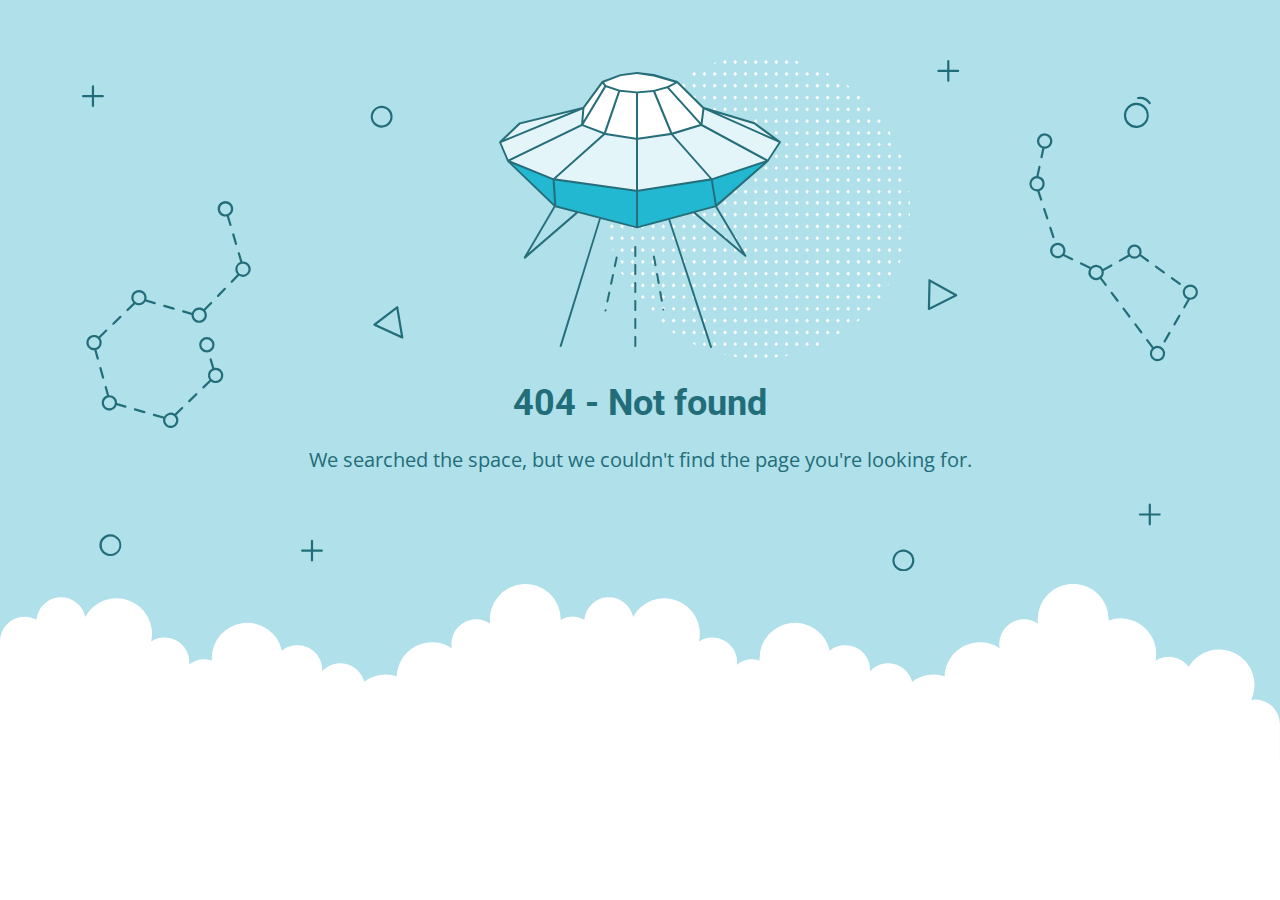
<file: articles/how-to-acknowledge-remove-the-virus.html>
<!DOCTYPE html>
<html lang="en">
<head>
    <meta charset="utf-8" />
    <meta name="viewport" content="width=device-width, initial-scale=1.0">
    <title>404 - Not found</title>
    <link href="https://fonts.googleapis.com/css?family=Open+Sans:400,700%7CRoboto:400,700" rel="stylesheet">
<style>
    * {
        box-sizing: border-box;
        -moz-box-sizing: border-box;
        -webkit-tap-highlight-color: transparent;
    }
    body {
        margin: 0;
        padding: 0;
        height: 100%;
        -webkit-text-size-adjust: 100%;
    }
    .fit-wide {
        position: relative;
        overflow: hidden;
        max-width: 1240px;
        margin: 0 auto;
        padding-top: 60px;
        padding-bottom: 60px;
        padding-left: 20px;
        padding-right: 20px;
    }
    .background-wrap { position: relative; }
    .background-wrap.cloud-blue { background-color: #b0e0e9; }
    .background-wrap.white { background-color: #fff; }
    .title { 
        position: relative; 
        text-align: center;
        margin: 20px auto 10px;
    }
    .title--regular { font-family: 'Roboto', Arial, sans-serif; }
    .title--size-large { font-size: 36px; line-height: 46px; }
    .title--size-semimedium { font-size: 20px; line-height: 28px; }
    .title--weight-normal { font-weight: 400; }
    .title--weight-bold { font-weight: 700; }
    .title--subtitle { 
        padding-bottom: 40px; 
        font-family: 'Open Sans', Arial ,sans-serif; 
        text-align: center;
    }
    .error h1,
    .error p { color: #226d7a; }
    .error--bg__cover {
        position: absolute;
        left: 0;
        right: 0;
        width: 90%;
        margin: 0 auto;
    }
    .error--shape__clouds svg {
        display: block;
    }
    .abstract-half-dot--circle {
        z-index: 0;
        position: absolute;
        left: 15em;
        right: 0;
        width: 300px;
        height: 300px;
        margin: 0 auto;
    }
    .icon-graphic {
        z-index: 1;
        position: relative;
        width: 300px;
        height: 300px;
        margin: 0 auto;
    }
    @media screen and (max-width: 767px) {
        .error--bg__cover { display: none; }
        .abstract-half-dot--circle { left: 0; }
    }
</style>
</head>
<body>
    <div id="container">
        <section class="error content background-wrap cloud-blue">
            <div class="fit-wide">
                <div class="error--bg__cover">
                    <svg id="acce7670-904f-4f8c-b867-68138c2f8c06" data-name="Layer 1" xmlns="http://www.w3.org/2000/svg" viewBox="0 0 1019 467"><title>404_bg</title><path d="M962.794,62.029a11.471,11.471,0,0,1-.656-22.923h0a11.471,11.471,0,0,1,1.327,22.9C963.24,62.023,963.017,62.029,962.794,62.029ZM962.253,41.1a9.47,9.47,0,1,0,10,8.906,9.481,9.481,0,0,0-10-8.906Z" fill="#1e6d7a"/><path d="M974.934,40.4a1,1,0,0,1-.836-.45,10.049,10.049,0,0,0-9.688-4.276A1,1,0,0,1,964.1,33.7a11.952,11.952,0,0,1,11.67,5.153,1,1,0,0,1-.834,1.549Z" fill="#1e6d7a"/><path d="M273.605,61.8a9.971,9.971,0,0,1-7.251-3.106h0a10.012,10.012,0,1,1,7.251,3.106Zm0-17.991a8,8,0,0,0-5.8,13.507h0a8,8,0,1,0,5.8-13.507Z" fill="#226d7a"/><path d="M26.007,453q-.131,0-.261,0a10.019,10.019,0,1,1,.261,0ZM26,435a8.042,8.042,0,1,0,.208,0C26.134,435,26.064,435,26,435Z" fill="#226d7a"/><path d="M750.007,467q-.13,0-.261,0a9.933,9.933,0,0,1-6.994-3.108h0a10,10,0,1,1,7.255,3.11Zm-.013-18a8,8,0,0,0-5.793,13.511h0a8,8,0,1,0,6-13.509C750.134,449,750.063,449,749.994,449Z" fill="#226d7a"/><path d="M292.416,254.312a1.013,1.013,0,0,1-.417-.09L266.634,242.6a1,1,0,0,1-.191-1.7L287.2,225a1,1,0,0,1,1.594.629l4.607,27.516a1,1,0,0,1-.986,1.165Zm-23.437-12.835,22.139,10.141L287.1,227.6Z" fill="#226d7a"/><path d="M773.316,228.33a1,1,0,0,1-1-1.022l.571-26.14a1,1,0,0,1,1.487-.851l24.356,13.607a1,1,0,0,1-.038,1.767l-24.926,12.532A1.006,1.006,0,0,1,773.316,228.33Zm1.535-25.456-.5,22.815,21.756-10.938Z" fill="#226d7a"/><path d="M136.509,150.348l-2.39-8.09a7.115,7.115,0,1,0-1.9.629l2.372,8.028a1,1,0,0,0,.959.717,1,1,0,0,0,.959-1.284ZM126,136a5,5,0,1,1,5,5A5.006,5.006,0,0,1,126,136Z" fill="#226d7a"/><path d="M137.141,159.545l2.55,8.632a1,1,0,0,0,.959.717,1.037,1.037,0,0,0,.284-.041,1,1,0,0,0,.675-1.243l-2.55-8.631a1,1,0,0,0-1.918.566Z" fill="#226d7a"/><path d="M129.751,208.226l-6.265,6.461a1,1,0,0,0,1.436,1.393l6.265-6.461a1,1,0,0,0-1.436-1.393Z" fill="#226d7a"/><path d="M92.076,230.463l7.936,2.293c0,.082-.012.162-.012.244a7,7,0,1,0,12.587-4.2l6.07-6.259a1,1,0,1,0-1.436-1.393l-6.052,6.242a6.978,6.978,0,0,0-10.8,3.386l-7.737-2.235a1,1,0,0,0-.555,1.922ZM107,228a5,5,0,1,1-5,5A5.006,5.006,0,0,1,107,228Z" fill="#226d7a"/><path d="M74.783,225.467l8.647,2.5a.989.989,0,0,0,.278.04,1,1,0,0,0,.276-1.962l-8.646-2.5a1,1,0,0,0-.555,1.922Z" fill="#226d7a"/><path d="M28.617,241.8a1,1,0,0,0,.7-.282l6.461-6.266a1,1,0,0,0-1.393-1.436l-6.461,6.266a1,1,0,0,0,.7,1.718Z" fill="#226d7a"/><path d="M19.257,291.006a1,1,0,0,0,.964-1.269L17.8,281.069a1,1,0,0,0-1.927.537l2.419,8.668A1,1,0,0,0,19.257,291.006Z" fill="#226d7a"/><path d="M13.216,264.635a6.979,6.979,0,0,0,3.394-10.8l6.242-6.052a1,1,0,1,0-1.393-1.435L15.2,252.413A7,7,0,1,0,11,265c.08,0,.158-.009.237-.012l2.219,7.95a1,1,0,0,0,1.927-.538ZM6,258a5,5,0,1,1,5,5A5.006,5.006,0,0,1,6,258Z" fill="#226d7a"/><path d="M39.924,315.537l-7.936-2.293c0-.082.012-.162.012-.244a7.008,7.008,0,0,0-7-7c-.08,0-.158.009-.237.012l-2.123-7.606a1,1,0,0,0-1.927.537l2.072,7.422a7,7,0,1,0,8.847,8.859l7.737,2.235a1.025,1.025,0,0,0,.278.039,1,1,0,0,0,.277-1.961ZM25,318a5,5,0,1,1,5-5A5.006,5.006,0,0,1,25,318Z" fill="#226d7a"/><path d="M57.217,320.532l-8.647-2.5a1,1,0,1,0-.554,1.922l8.646,2.5a1.03,1.03,0,0,0,.278.039,1,1,0,0,0,.277-1.961Z" fill="#226d7a"/><path d="M90.765,317.017,84.592,323a6.975,6.975,0,0,0-9.76,2.693.984.984,0,0,0-.323-.168l-8.646-2.5a1,1,0,0,0-.554,1.922l8.646,2.5a1,1,0,0,0,.216.031,7,7,0,1,0,11.98-3.2l6.006-5.825a1,1,0,1,0-1.392-1.435ZM81,334a5,5,0,1,1,5-5A5.006,5.006,0,0,1,81,334Z" fill="#226d7a"/><path d="M103.687,304.486l-6.461,6.266a1,1,0,0,0,1.393,1.436l6.461-6.266a1,1,0,0,0-1.393-1.436Z" fill="#226d7a"/><path d="M147,184c-.182,0-.361.014-.54.027l-2.3-7.786a1,1,0,1,0-1.918.567l2.263,7.66a6.977,6.977,0,0,0-2.643,11.269l-5.845,6.028a1,1,0,1,0,1.436,1.392L143.419,197A7,7,0,1,0,147,184Zm0,12a4.995,4.995,0,0,1-1.121-9.863,1.033,1.033,0,0,0,.155-.022c.015,0,.025-.016.04-.021A5,5,0,1,1,147,196Z" fill="#226d7a"/><path d="M52,224a7,7,0,0,0,5.984-3.386l8.153,2.356a1.025,1.025,0,0,0,.278.039,1,1,0,0,0,.276-1.961l-7.924-2.29a7,7,0,1,0-11.918,2.965l-6.006,5.824a1,1,0,1,0,1.392,1.436L48.408,223A6.952,6.952,0,0,0,52,224Zm0-12a5,5,0,1,1-5,5A5.006,5.006,0,0,1,52,212Z" fill="#226d7a"/><path d="M122,281a6.984,6.984,0,0,0-1.218.113l-2.362-8.03a1,1,0,0,0-1.919.564l2.381,8.1a6.972,6.972,0,0,0-2.492,10.427l-6.242,6.052a1,1,0,0,0,1.393,1.435l6.259-6.069A7,7,0,1,0,122,281Zm0,12a5,5,0,1,1,5-5A5.006,5.006,0,0,1,122,293Z" fill="#226d7a"/><path d="M121,260a7,7,0,1,0-7,7A7.008,7.008,0,0,0,121,260Zm-12,0a5,5,0,1,1,5,5A5.006,5.006,0,0,1,109,260Z" fill="#226d7a"/><path d="M886.983,162.773a1,1,0,0,0,.951-1.311l-2.8-8.555a1,1,0,0,0-1.9.621l2.8,8.555A1,1,0,0,0,886.983,162.773Z" fill="#226d7a"/><path d="M879.544,135.8a1,1,0,1,0-1.9.621l2.795,8.555a1,1,0,0,0,.951.69,1,1,0,0,0,.95-1.311Z" fill="#226d7a"/><path d="M904.543,181l-7.442-3.582a7.032,7.032,0,1,0-1.252,1.616l7.827,3.768a.981.981,0,0,0,.432.1,1,1,0,0,0,.435-1.9ZM891,179a5,5,0,1,1,5-5A5.006,5.006,0,0,1,891,179Z" fill="#226d7a"/><path d="M956.292,179.469a6.477,6.477,0,0,0,9.659-.268l6.739,4.9a1,1,0,1,0,1.176-1.617L967,177.492a6.5,6.5,0,1,0-11.811.4,1.064,1.064,0,0,0-.121.039l-7.852,4.4a1,1,0,0,0,.976,1.745l7.853-4.4A.985.985,0,0,0,956.292,179.469ZM961,170.5a4.5,4.5,0,1,1-4.5,4.5A4.505,4.505,0,0,1,961,170.5Z" fill="#226d7a"/><path d="M987.248,194.689a1,1,0,1,0,1.176-1.617l-7.278-5.294a1,1,0,0,0-1.176,1.618Z" fill="#226d7a"/><path d="M995.7,198.366a1,1,0,0,0-1.176,1.617l7.28,5.293a.986.986,0,0,0,.587.192,1,1,0,0,0,.588-1.809Z" fill="#226d7a"/><path d="M1002.5,232.72a1,1,0,0,0-1.366.365l-4.5,7.793a1,1,0,1,0,1.732,1l4.5-7.792A1,1,0,0,0,1002.5,232.72Z" fill="#226d7a"/><path d="M993.49,248.305a1,1,0,0,0-1.366.366l-4.5,7.793a1,1,0,0,0,1.733,1l4.5-7.793A1,1,0,0,0,993.49,248.305Z" fill="#226d7a"/><path d="M951.8,226.4a1,1,0,0,0-1.6,1.2l5.4,7.2a1,1,0,1,0,1.6-1.2Z" fill="#226d7a"/><path d="M962.6,240.8A1,1,0,0,0,961,242l5.4,7.2A1,1,0,0,0,968,248Z" fill="#226d7a"/><path d="M931.091,198.789a6.943,6.943,0,0,0,1.777-6.129l7.473-4.185a1,1,0,1,0-.977-1.745l-7.172,4.016a6.988,6.988,0,0,0-11.127-1.7.981.981,0,0,0-.3-.23l-8.11-3.9a1,1,0,1,0-.867,1.8l8.1,3.9a6.988,6.988,0,0,0,9.645,9.428L934,206a1,1,0,0,0,1.6-1.2ZM921,194a5,5,0,1,1,5,5A5.006,5.006,0,0,1,921,194Z" fill="#226d7a"/><path d="M941,212a1,1,0,0,0-1.6,1.2l5.4,7.2a1,1,0,1,0,1.6-1.2Z" fill="#226d7a"/><path d="M876.837,80.654l-1.7,7.937a1,1,0,0,0,.767,1.187,1.029,1.029,0,0,0,.211.022,1,1,0,0,0,.977-.79l1.718-8.02c.064,0,.126.01.19.01a7.013,7.013,0,1,0-2.163-.346ZM879,69a5,5,0,1,1-5,5A5.006,5.006,0,0,1,879,69Z" fill="#226d7a"/><path d="M879,113a7.012,7.012,0,0,0-5.58-6.855l1.786-8.335a1,1,0,0,0-1.955-.419L871.4,106.03A7,7,0,0,0,872,120c.091,0,.18-.01.271-.014l2.576,7.879a1,1,0,0,0,.95.69.985.985,0,0,0,.31-.05,1,1,0,0,0,.64-1.261l-2.492-7.624A7.007,7.007,0,0,0,879,113Zm-7,5a5,5,0,1,1,5-5A5.006,5.006,0,0,1,872,118Z" fill="#226d7a"/><path d="M1012,205a7,7,0,0,0-2.469,13.542l-3.9,6.75a1,1,0,1,0,1.732,1l4.227-7.314c.136.008.271.021.41.021a7,7,0,0,0,0-14Zm0,12a5,5,0,1,1,5-5A5.006,5.006,0,0,1,1012,217Z" fill="#226d7a"/><path d="M982,261a6.941,6.941,0,0,0-3.527.964L973.4,255.2a1,1,0,1,0-1.6,1.2l5.109,6.812A6.99,6.99,0,1,0,982,261Zm0,12a5,5,0,1,1,5-5A5.006,5.006,0,0,1,982,273Z" fill="#226d7a"/><path d="M19,32H11V24a1,1,0,0,0-2,0v8H1a1,1,0,0,0,0,2H9v8a1,1,0,0,0,2,0V34h8a1,1,0,0,0,0-2Z" fill="#206d7a"/><path d="M219,447h-8v-8a1,1,0,0,0-2,0v8h-8a1,1,0,0,0,0,2h8v8a1,1,0,0,0,2,0v-8h8a1,1,0,0,0,0-2Z" fill="#206d7a"/><path d="M984,414h-8v-8a1,1,0,0,0-2,0v8h-8a1,1,0,0,0,0,2h8v8a1,1,0,0,0,2,0v-8h8a1,1,0,0,0,0-2Z" fill="#206d7a"/><path d="M800,9h-8V1a1,1,0,0,0-2,0V9h-8a1,1,0,0,0,0,2h8v8a1,1,0,0,0,2,0V11h8a1,1,0,0,0,0-2Z" fill="#206d7a"/></svg>
                </div>
                <div>
                    <div class="abstract-half-dot--circle">
                        <svg id="a57f7293-9654-4013-9c82-7cad22fc3689" data-name="Layer 1" xmlns="http://www.w3.org/2000/svg" viewBox="0 0 300 298.181"><title>circle_dots</title><polygon points="145.742 133.848 147.581 131.734 145.742 129.621 143.904 131.734 145.742 133.848" fill="#fff"/><polygon points="145.742 122.041 147.581 119.928 145.742 117.814 143.904 119.928 145.742 122.041" fill="#fff"/><polygon points="145.742 110.235 147.581 108.122 145.742 106.008 143.904 108.122 145.742 110.235" fill="#fff"/><polygon points="145.742 98.429 147.581 96.316 145.742 94.202 143.904 96.316 145.742 98.429" fill="#fff"/><polygon points="145.742 86.624 147.581 84.51 145.742 82.396 143.904 84.51 145.742 86.624" fill="#fff"/><polygon points="156.015 129.621 154.177 131.734 156.015 133.848 157.854 131.734 156.015 129.621" fill="#fff"/><polygon points="156.015 117.814 154.177 119.928 156.015 122.041 157.854 119.928 156.015 117.814" fill="#fff"/><polygon points="156.015 106.008 154.177 108.122 156.015 110.235 157.854 108.122 156.015 106.008" fill="#fff"/><polygon points="156.015 94.202 154.177 96.316 156.015 98.429 157.854 96.316 156.015 94.202" fill="#fff"/><polygon points="156.015 82.396 154.177 84.51 156.015 86.624 157.854 84.51 156.015 82.396" fill="#fff"/><polygon points="166.288 129.621 164.45 131.734 166.288 133.848 168.13 131.734 166.288 129.621" fill="#fff"/><polygon points="166.288 117.814 164.45 119.928 166.288 122.041 168.13 119.928 166.288 117.814" fill="#fff"/><polygon points="166.288 106.008 164.45 108.122 166.288 110.235 168.13 108.122 166.288 106.008" fill="#fff"/><polygon points="166.288 94.202 164.45 96.316 166.288 98.429 168.13 96.316 166.288 94.202" fill="#fff"/><polygon points="168.128 84.51 166.288 82.396 164.45 84.51 166.288 86.624 168.128 84.51" fill="#fff"/><polygon points="176.563 129.621 174.724 131.734 176.563 133.848 178.401 131.734 176.563 129.621" fill="#fff"/><polygon points="176.563 117.814 174.724 119.928 176.563 122.041 178.401 119.928 176.563 117.814" fill="#fff"/><polygon points="176.563 106.008 174.724 108.122 176.563 110.235 178.401 108.122 176.563 106.008" fill="#fff"/><polygon points="176.563 94.202 174.724 96.316 176.563 98.429 178.401 96.316 176.563 94.202" fill="#fff"/><polygon points="176.563 82.396 174.724 84.51 176.563 86.624 178.401 84.51 176.563 82.396" fill="#fff"/><polygon points="186.835 129.621 184.997 131.734 186.835 133.848 188.674 131.734 186.835 129.621" fill="#fff"/><polygon points="186.835 117.814 184.997 119.928 186.835 122.041 188.674 119.928 186.835 117.814" fill="#fff"/><polygon points="186.835 106.008 184.997 108.122 186.835 110.235 188.674 108.122 186.835 106.008" fill="#fff"/><polygon points="186.835 94.202 184.997 96.316 186.835 98.429 188.674 96.316 186.835 94.202" fill="#fff"/><polygon points="186.835 82.396 184.997 84.51 186.835 86.624 188.674 84.51 186.835 82.396" fill="#fff"/><polygon points="197.11 129.621 195.268 131.734 197.11 133.848 198.948 131.734 197.11 129.621" fill="#fff"/><polygon points="197.11 117.814 195.268 119.928 197.11 122.041 198.948 119.928 197.11 117.814" fill="#fff"/><polygon points="197.11 106.008 195.268 108.122 197.11 110.235 198.948 108.122 197.11 106.008" fill="#fff"/><polygon points="197.11 94.202 195.268 96.316 197.11 98.429 198.948 96.316 197.11 94.202" fill="#fff"/><polygon points="197.11 82.396 195.27 84.51 197.11 86.624 198.948 84.51 197.11 82.396" fill="#fff"/><polygon points="207.383 129.621 205.545 131.734 207.383 133.848 209.221 131.734 207.383 129.621" fill="#fff"/><polygon points="207.383 117.814 205.545 119.928 207.383 122.041 209.221 119.928 207.383 117.814" fill="#fff"/><polygon points="207.383 106.008 205.545 108.122 207.383 110.235 209.221 108.122 207.383 106.008" fill="#fff"/><polygon points="207.383 94.202 205.545 96.316 207.383 98.429 209.221 96.316 207.383 94.202" fill="#fff"/><polygon points="207.383 82.396 205.545 84.51 207.383 86.624 209.221 84.51 207.383 82.396" fill="#fff"/><polygon points="217.656 129.621 215.817 131.734 217.656 133.848 219.497 131.734 217.656 129.621" fill="#fff"/><polygon points="217.656 117.814 215.817 119.928 217.656 122.041 219.497 119.928 217.656 117.814" fill="#fff"/><polygon points="217.656 106.008 215.817 108.122 217.656 110.235 219.497 108.122 217.656 106.008" fill="#fff"/><polygon points="217.656 94.202 215.817 96.316 217.656 98.429 219.497 96.316 217.656 94.202" fill="#fff"/><polygon points="219.496 84.51 217.656 82.396 215.817 84.51 217.656 86.624 219.496 84.51" fill="#fff"/><polygon points="227.93 129.621 226.092 131.734 227.93 133.848 229.769 131.734 227.93 129.621" fill="#fff"/><polygon points="227.93 117.814 226.092 119.928 227.93 122.041 229.769 119.928 227.93 117.814" fill="#fff"/><polygon points="227.93 106.008 226.092 108.122 227.93 110.235 229.769 108.122 227.93 106.008" fill="#fff"/><polygon points="227.93 94.202 226.092 96.316 227.93 98.429 229.769 96.316 227.93 94.202" fill="#fff"/><polygon points="227.93 82.396 226.092 84.51 227.93 86.624 229.769 84.51 227.93 82.396" fill="#fff"/><polygon points="238.203 129.621 236.365 131.734 238.203 133.848 240.042 131.734 238.203 129.621" fill="#fff"/><polygon points="238.203 117.814 236.365 119.928 238.203 122.041 240.042 119.928 238.203 117.814" fill="#fff"/><polygon points="238.203 106.008 236.365 108.122 238.203 110.235 240.042 108.122 238.203 106.008" fill="#fff"/><polygon points="238.203 94.202 236.365 96.316 238.203 98.429 240.042 96.316 238.203 94.202" fill="#fff"/><polygon points="238.203 82.396 236.365 84.51 238.203 86.624 240.042 84.51 238.203 82.396" fill="#fff"/><polygon points="248.478 133.848 250.316 131.734 248.478 129.621 246.636 131.734 248.478 133.848" fill="#fff"/><polygon points="248.478 122.041 250.316 119.928 248.478 117.814 246.636 119.928 248.478 122.041" fill="#fff"/><polygon points="248.478 110.235 250.316 108.122 248.478 106.008 246.636 108.122 248.478 110.235" fill="#fff"/><polygon points="248.478 98.429 250.316 96.316 248.478 94.202 246.636 96.316 248.478 98.429" fill="#fff"/><polygon points="246.638 84.51 248.478 86.624 250.316 84.51 248.478 82.396 246.638 84.51" fill="#fff"/><polygon points="258.751 129.621 256.912 131.734 258.751 133.848 260.589 131.734 258.751 129.621" fill="#fff"/><polygon points="258.751 117.814 256.912 119.928 258.751 122.041 260.589 119.928 258.751 117.814" fill="#fff"/><polygon points="258.751 106.008 256.912 108.122 258.751 110.235 260.589 108.122 258.751 106.008" fill="#fff"/><polygon points="258.751 94.202 256.912 96.316 258.751 98.429 260.589 96.316 258.751 94.202" fill="#fff"/><polygon points="258.751 82.396 256.912 84.51 258.751 86.624 260.589 84.51 258.751 82.396" fill="#fff"/><polygon points="269.023 129.621 267.185 131.734 269.023 133.848 270.865 131.734 269.023 129.621" fill="#fff"/><polygon points="269.023 117.814 267.185 119.928 269.023 122.041 270.865 119.928 269.023 117.814" fill="#fff"/><polygon points="269.023 106.008 267.185 108.122 269.023 110.235 270.865 108.122 269.023 106.008" fill="#fff"/><polygon points="269.023 94.202 267.185 96.316 269.023 98.429 270.865 96.316 269.023 94.202" fill="#fff"/><polygon points="270.863 84.51 269.023 82.396 267.185 84.51 269.023 86.624 270.863 84.51" fill="#fff"/><polygon points="145.742 75.064 147.581 72.95 145.742 70.837 143.904 72.95 145.742 75.064" fill="#fff"/><polygon points="145.742 63.258 147.581 61.144 145.742 59.031 143.904 61.144 145.742 63.258" fill="#fff"/><polygon points="145.742 51.452 147.581 49.338 145.742 47.225 143.904 49.338 145.742 51.452" fill="#fff"/><polygon points="145.742 39.646 147.581 37.532 145.742 35.419 143.904 37.532 145.742 39.646" fill="#fff"/><polygon points="145.742 27.84 147.581 25.726 145.742 23.612 143.904 25.726 145.742 27.84" fill="#fff"/><polygon points="147.581 13.92 145.742 11.806 143.904 13.92 145.742 16.033 147.581 13.92" fill="#fff"/><polygon points="143.904 2.114 145.742 4.227 147.581 2.114 145.742 0 143.904 2.114" fill="#fff"/><polygon points="156.015 70.837 154.177 72.95 156.015 75.064 157.854 72.95 156.015 70.837" fill="#fff"/><polygon points="156.015 59.031 154.177 61.144 156.015 63.258 157.854 61.144 156.015 59.031" fill="#fff"/><polygon points="156.015 47.225 154.177 49.338 156.015 51.452 157.854 49.338 156.015 47.225" fill="#fff"/><polygon points="156.015 35.419 154.177 37.532 156.015 39.646 157.854 37.532 156.015 35.419" fill="#fff"/><polygon points="156.015 23.612 154.177 25.726 156.015 27.84 157.854 25.726 156.015 23.612" fill="#fff"/><polygon points="156.015 11.806 154.177 13.92 156.015 16.033 157.854 13.92 156.015 11.806" fill="#fff"/><polygon points="156.015 0 154.177 2.114 156.015 4.227 157.854 2.114 156.015 0" fill="#fff"/><polygon points="166.288 70.837 164.45 72.95 166.288 75.064 168.13 72.95 166.288 70.837" fill="#fff"/><polygon points="166.288 59.031 164.45 61.144 166.288 63.258 168.13 61.144 166.288 59.031" fill="#fff"/><polygon points="166.288 47.225 164.45 49.338 166.288 51.452 168.13 49.338 166.288 47.225" fill="#fff"/><polygon points="166.288 35.419 164.45 37.532 166.288 39.646 168.13 37.532 166.288 35.419" fill="#fff"/><polygon points="166.288 23.612 164.45 25.726 166.288 27.84 168.13 25.726 166.288 23.612" fill="#fff"/><polygon points="166.288 11.806 164.45 13.92 166.288 16.033 168.13 13.92 166.288 11.806" fill="#fff"/><polygon points="166.288 0 164.45 2.114 166.288 4.227 168.13 2.114 166.288 0" fill="#fff"/><polygon points="176.563 70.837 174.724 72.95 176.563 75.064 178.401 72.95 176.563 70.837" fill="#fff"/><polygon points="176.563 59.031 174.724 61.144 176.563 63.258 178.401 61.144 176.563 59.031" fill="#fff"/><polygon points="176.563 47.225 174.724 49.338 176.563 51.452 178.401 49.338 176.563 47.225" fill="#fff"/><polygon points="176.563 35.419 174.724 37.532 176.563 39.646 178.401 37.532 176.563 35.419" fill="#fff"/><polygon points="176.563 23.612 174.724 25.726 176.563 27.84 178.401 25.726 176.563 23.612" fill="#fff"/><polygon points="176.563 11.806 174.724 13.92 176.563 16.033 178.401 13.92 176.563 11.806" fill="#fff"/><polygon points="176.563 0 174.724 2.114 176.563 4.227 178.401 2.114 176.563 0" fill="#fff"/><polygon points="186.835 70.837 184.997 72.95 186.835 75.064 188.674 72.95 186.835 70.837" fill="#fff"/><polygon points="186.835 59.031 184.997 61.144 186.835 63.258 188.674 61.144 186.835 59.031" fill="#fff"/><polygon points="186.835 47.225 184.997 49.338 186.835 51.452 188.674 49.338 186.835 47.225" fill="#fff"/><polygon points="186.835 35.419 184.997 37.532 186.835 39.646 188.674 37.532 186.835 35.419" fill="#fff"/><polygon points="186.835 23.612 184.997 25.726 186.835 27.84 188.674 25.726 186.835 23.612" fill="#fff"/><polygon points="186.835 11.806 184.997 13.92 186.835 16.033 188.674 13.92 186.835 11.806" fill="#fff"/><path d="M186.835,4.227l1.839-2.113-.31-.356c-.826-.225-1.651-.45-2.483-.661L185,2.114Z" fill="#fff"/><polygon points="197.11 70.837 195.268 72.95 197.11 75.064 198.948 72.95 197.11 70.837" fill="#fff"/><polygon points="197.11 59.031 195.268 61.144 197.11 63.258 198.948 61.144 197.11 59.031" fill="#fff"/><polygon points="197.11 47.225 195.268 49.338 197.11 51.452 198.948 49.338 197.11 47.225" fill="#fff"/><polygon points="197.11 35.419 195.268 37.532 197.11 39.646 198.948 37.532 197.11 35.419" fill="#fff"/><polygon points="197.11 23.612 195.268 25.726 197.11 27.84 198.948 25.726 197.11 23.612" fill="#fff"/><polygon points="197.11 11.806 195.268 13.92 197.11 16.033 198.948 13.92 197.11 11.806" fill="#fff"/><polygon points="207.383 70.837 205.545 72.95 207.383 75.064 209.221 72.95 207.383 70.837" fill="#fff"/><polygon points="207.383 59.031 205.545 61.144 207.383 63.258 209.221 61.144 207.383 59.031" fill="#fff"/><polygon points="207.383 47.225 205.545 49.338 207.383 51.452 209.221 49.338 207.383 47.225" fill="#fff"/><polygon points="207.383 35.419 205.545 37.532 207.383 39.646 209.221 37.532 207.383 35.419" fill="#fff"/><polygon points="207.383 23.612 205.545 25.726 207.383 27.84 209.221 25.726 207.383 23.612" fill="#fff"/><polygon points="207.383 11.806 205.545 13.92 207.383 16.033 209.221 13.92 207.383 11.806" fill="#fff"/><polygon points="217.656 70.837 215.817 72.95 217.656 75.064 219.497 72.95 217.656 70.837" fill="#fff"/><polygon points="217.656 59.031 215.817 61.144 217.656 63.258 219.497 61.144 217.656 59.031" fill="#fff"/><polygon points="217.656 47.225 215.817 49.338 217.656 51.452 219.497 49.338 217.656 47.225" fill="#fff"/><polygon points="217.656 35.419 215.817 37.532 217.656 39.646 219.497 37.532 217.656 35.419" fill="#fff"/><polygon points="217.656 23.612 215.817 25.726 217.656 27.84 219.497 25.726 217.656 23.612" fill="#fff"/><path d="M217.656,16.033l1.753-2.011c-.842-.445-1.685-.887-2.535-1.317l-1.057,1.215Z" fill="#fff"/><polygon points="227.93 70.837 226.092 72.95 227.93 75.064 229.769 72.95 227.93 70.837" fill="#fff"/><polygon points="227.93 59.031 226.092 61.144 227.93 63.258 229.769 61.144 227.93 59.031" fill="#fff"/><polygon points="227.93 47.225 226.092 49.338 227.93 51.452 229.769 49.338 227.93 47.225" fill="#fff"/><polygon points="227.93 35.419 226.092 37.532 227.93 39.646 229.769 37.532 227.93 35.419" fill="#fff"/><polygon points="227.93 23.612 226.092 25.726 227.93 27.84 229.769 25.726 227.93 23.612" fill="#fff"/><polygon points="238.203 70.837 236.365 72.95 238.203 75.064 240.042 72.95 238.203 70.837" fill="#fff"/><polygon points="238.203 59.031 236.365 61.144 238.203 63.258 240.042 61.144 238.203 59.031" fill="#fff"/><polygon points="238.203 47.225 236.365 49.338 238.203 51.452 240.042 49.338 238.203 47.225" fill="#fff"/><polygon points="238.203 35.419 236.365 37.532 238.203 39.646 240.042 37.532 238.203 35.419" fill="#fff"/><path d="M236.365,25.726,238.2,27.84l1.084-1.246c-.744-.555-1.5-1.1-2.25-1.641Z" fill="#fff"/><polygon points="248.478 75.064 250.316 72.95 248.478 70.837 246.636 72.95 248.478 75.064" fill="#fff"/><polygon points="248.478 63.258 250.316 61.144 248.478 59.031 246.636 61.144 248.478 63.258" fill="#fff"/><polygon points="250.316 49.338 248.478 47.225 246.636 49.338 248.478 51.452 250.316 49.338" fill="#fff"/><polygon points="246.636 37.532 248.478 39.646 250.316 37.532 248.478 35.419 246.636 37.532" fill="#fff"/><polygon points="258.751 70.837 256.912 72.95 258.751 75.064 260.589 72.95 258.751 70.837" fill="#fff"/><polygon points="258.751 59.031 256.912 61.144 258.751 63.258 260.589 61.144 258.751 59.031" fill="#fff"/><polygon points="258.751 47.225 256.912 49.338 258.751 51.452 260.589 49.338 258.751 47.225" fill="#fff"/><polygon points="269.023 70.837 267.185 72.95 269.023 75.064 270.865 72.95 269.023 70.837" fill="#fff"/><polygon points="269.023 59.031 267.185 61.144 269.023 63.258 270.865 61.144 269.023 59.031" fill="#fff"/><polygon points="279.445 129.621 277.607 131.734 279.445 133.848 281.284 131.734 279.445 129.621" fill="#fff"/><polygon points="279.445 117.814 277.607 119.928 279.445 122.041 281.284 119.928 279.445 117.814" fill="#fff"/><polygon points="279.445 106.008 277.607 108.122 279.445 110.235 281.284 108.122 279.445 106.008" fill="#fff"/><polygon points="279.445 94.202 277.607 96.316 279.445 98.429 281.284 96.316 279.445 94.202" fill="#fff"/><polygon points="279.445 82.396 277.607 84.51 279.445 86.624 281.284 84.51 279.445 82.396" fill="#fff"/><polygon points="289.718 129.621 287.88 131.734 289.718 133.848 291.56 131.734 289.718 129.621" fill="#fff"/><polygon points="289.718 117.814 287.88 119.928 289.718 122.041 291.56 119.928 289.718 117.814" fill="#fff"/><polygon points="289.718 106.008 287.88 108.122 289.718 110.235 291.56 108.122 289.718 106.008" fill="#fff"/><path d="M287.88,96.316l1.838,2.113,1.515-1.739c-.151-.422-.3-.846-.451-1.267L289.718,94.2Z" fill="#fff"/><path d="M299.092,130.656l-.938,1.078,1.192,1.37Q299.229,131.877,299.092,130.656Z" fill="#fff"/><path d="M279.445,75.064l1.241-1.427q-.721-1.278-1.466-2.541l-1.613,1.854Z" fill="#fff"/><polygon points="1.838 129.621 0 131.734 1.838 133.848 3.677 131.734 1.838 129.621" fill="#fff"/><polygon points="1.838 117.814 0 119.928 1.838 122.041 3.677 119.928 1.838 117.814" fill="#fff"/><path d="M1.838,110.235l1.839-2.113-1.534-1.764q-.456,1.6-.876,3.22Z" fill="#fff"/><polygon points="12.113 129.621 10.271 131.734 12.113 133.848 13.951 131.734 12.113 129.621" fill="#fff"/><polygon points="12.113 117.814 10.271 119.928 12.113 122.041 13.951 119.928 12.113 117.814" fill="#fff"/><polygon points="12.113 106.008 10.271 108.122 12.113 110.235 13.951 108.122 12.113 106.008" fill="#fff"/><polygon points="12.113 94.202 10.271 96.316 12.113 98.429 13.951 96.316 12.113 94.202" fill="#fff"/><polygon points="12.113 82.396 10.273 84.51 12.113 86.624 13.951 84.51 12.113 82.396" fill="#fff"/><polygon points="22.533 129.621 20.695 131.734 22.533 133.848 24.371 131.734 22.533 129.621" fill="#fff"/><polygon points="22.533 117.814 20.695 119.928 22.533 122.041 24.371 119.928 22.533 117.814" fill="#fff"/><polygon points="22.533 106.008 20.695 108.122 22.533 110.235 24.371 108.122 22.533 106.008" fill="#fff"/><polygon points="22.533 94.202 20.695 96.316 22.533 98.429 24.371 96.316 22.533 94.202" fill="#fff"/><polygon points="22.533 82.396 20.695 84.51 22.533 86.624 24.371 84.51 22.533 82.396" fill="#fff"/><polygon points="32.808 129.621 30.966 131.734 32.808 133.848 34.646 131.734 32.808 129.621" fill="#fff"/><polygon points="32.808 117.814 30.966 119.928 32.808 122.041 34.646 119.928 32.808 117.814" fill="#fff"/><polygon points="32.808 106.008 30.966 108.122 32.808 110.235 34.646 108.122 32.808 106.008" fill="#fff"/><polygon points="32.808 94.202 30.966 96.316 32.808 98.429 34.646 96.316 32.808 94.202" fill="#fff"/><polygon points="32.808 82.396 30.968 84.51 32.808 86.624 34.646 84.51 32.808 82.396" fill="#fff"/><polygon points="43.08 129.621 41.242 131.734 43.08 133.848 44.919 131.734 43.08 129.621" fill="#fff"/><polygon points="43.08 117.814 41.242 119.928 43.08 122.041 44.919 119.928 43.08 117.814" fill="#fff"/><polygon points="43.08 106.008 41.242 108.122 43.08 110.235 44.919 108.122 43.08 106.008" fill="#fff"/><polygon points="43.08 94.202 41.242 96.316 43.08 98.429 44.919 96.316 43.08 94.202" fill="#fff"/><polygon points="43.08 82.396 41.242 84.51 43.08 86.624 44.919 84.51 43.08 82.396" fill="#fff"/><polygon points="53.353 129.621 51.515 131.734 53.353 133.848 55.195 131.734 53.353 129.621" fill="#fff"/><polygon points="53.353 117.814 51.515 119.928 53.353 122.041 55.195 119.928 53.353 117.814" fill="#fff"/><polygon points="53.353 106.008 51.515 108.122 53.353 110.235 55.195 108.122 53.353 106.008" fill="#fff"/><polygon points="53.353 94.202 51.515 96.316 53.353 98.429 55.195 96.316 53.353 94.202" fill="#fff"/><polygon points="55.193 84.51 53.353 82.396 51.515 84.51 53.353 86.624 55.193 84.51" fill="#fff"/><polygon points="63.628 129.621 61.789 131.734 63.628 133.848 65.466 131.734 63.628 129.621" fill="#fff"/><polygon points="63.628 117.814 61.789 119.928 63.628 122.041 65.466 119.928 63.628 117.814" fill="#fff"/><polygon points="63.628 106.008 61.789 108.122 63.628 110.235 65.466 108.122 63.628 106.008" fill="#fff"/><polygon points="63.628 94.202 61.789 96.316 63.628 98.429 65.466 96.316 63.628 94.202" fill="#fff"/><polygon points="63.628 82.396 61.789 84.51 63.628 86.624 65.466 84.51 63.628 82.396" fill="#fff"/><polygon points="73.901 129.621 72.062 131.734 73.901 133.848 75.739 131.734 73.901 129.621" fill="#fff"/><polygon points="73.901 117.814 72.062 119.928 73.901 122.041 75.739 119.928 73.901 117.814" fill="#fff"/><polygon points="73.901 106.008 72.062 108.122 73.901 110.235 75.739 108.122 73.901 106.008" fill="#fff"/><polygon points="73.901 94.202 72.062 96.316 73.901 98.429 75.739 96.316 73.901 94.202" fill="#fff"/><polygon points="73.901 82.396 72.062 84.51 73.901 86.624 75.739 84.51 73.901 82.396" fill="#fff"/><polygon points="84.174 129.621 82.335 131.734 84.174 133.848 86.015 131.734 84.174 129.621" fill="#fff"/><polygon points="84.174 117.814 82.335 119.928 84.174 122.041 86.015 119.928 84.174 117.814" fill="#fff"/><polygon points="84.174 106.008 82.335 108.122 84.174 110.235 86.015 108.122 84.174 106.008" fill="#fff"/><polygon points="84.174 94.202 82.335 96.316 84.174 98.429 86.015 96.316 84.174 94.202" fill="#fff"/><polygon points="86.014 84.51 84.174 82.396 82.335 84.51 84.174 86.624 86.014 84.51" fill="#fff"/><polygon points="94.448 129.621 92.61 131.734 94.448 133.848 96.286 131.734 94.448 129.621" fill="#fff"/><polygon points="94.448 117.814 92.61 119.928 94.448 122.041 96.286 119.928 94.448 117.814" fill="#fff"/><polygon points="94.448 106.008 92.61 108.122 94.448 110.235 96.286 108.122 94.448 106.008" fill="#fff"/><polygon points="94.448 94.202 92.61 96.316 94.448 98.429 96.286 96.316 94.448 94.202" fill="#fff"/><polygon points="94.448 82.396 92.61 84.51 94.448 86.624 96.286 84.51 94.448 82.396" fill="#fff"/><polygon points="104.721 129.621 102.883 131.734 104.721 133.848 106.559 131.734 104.721 129.621" fill="#fff"/><polygon points="104.721 117.814 102.883 119.928 104.721 122.041 106.559 119.928 104.721 117.814" fill="#fff"/><polygon points="104.721 106.008 102.883 108.122 104.721 110.235 106.559 108.122 104.721 106.008" fill="#fff"/><polygon points="104.721 94.202 102.883 96.316 104.721 98.429 106.559 96.316 104.721 94.202" fill="#fff"/><polygon points="104.721 82.396 102.883 84.51 104.721 86.624 106.559 84.51 104.721 82.396" fill="#fff"/><polygon points="114.996 129.621 113.154 131.734 114.996 133.848 116.834 131.734 114.996 129.621" fill="#fff"/><polygon points="114.996 117.814 113.154 119.928 114.996 122.041 116.834 119.928 114.996 117.814" fill="#fff"/><polygon points="114.996 106.008 113.154 108.122 114.996 110.235 116.834 108.122 114.996 106.008" fill="#fff"/><polygon points="114.996 94.202 113.154 96.316 114.996 98.429 116.834 96.316 114.996 94.202" fill="#fff"/><polygon points="114.996 82.396 113.156 84.51 114.996 86.624 116.834 84.51 114.996 82.396" fill="#fff"/><polygon points="125.268 133.848 127.107 131.734 125.268 129.621 123.43 131.734 125.268 133.848" fill="#fff"/><polygon points="125.268 122.041 127.107 119.928 125.268 117.814 123.43 119.928 125.268 122.041" fill="#fff"/><polygon points="125.268 110.235 127.107 108.122 125.268 106.008 123.43 108.122 125.268 110.235" fill="#fff"/><polygon points="125.268 98.429 127.107 96.316 125.268 94.202 123.43 96.316 125.268 98.429" fill="#fff"/><polygon points="125.268 86.624 127.107 84.51 125.268 82.396 123.43 84.51 125.268 86.624" fill="#fff"/><polygon points="135.541 133.848 137.383 131.734 135.541 129.621 133.703 131.734 135.541 133.848" fill="#fff"/><polygon points="135.541 122.041 137.383 119.928 135.541 117.814 133.703 119.928 135.541 122.041" fill="#fff"/><polygon points="135.541 110.235 137.383 108.122 135.541 106.008 133.703 108.122 135.541 110.235" fill="#fff"/><polygon points="135.541 98.429 137.383 96.316 135.541 94.202 133.703 96.316 135.541 98.429" fill="#fff"/><polygon points="135.541 86.624 137.381 84.51 135.541 82.396 133.703 84.51 135.541 86.624" fill="#fff"/><polygon points="22.533 70.837 20.695 72.95 22.533 75.064 24.371 72.95 22.533 70.837" fill="#fff"/><path d="M22.533,63.258l1.838-2.114-.387-.445c-.55.779-1.1,1.559-1.634,2.349Z" fill="#fff"/><polygon points="32.808 70.837 30.966 72.95 32.808 75.064 34.646 72.95 32.808 70.837" fill="#fff"/><polygon points="32.808 59.031 30.966 61.144 32.808 63.258 34.646 61.144 32.808 59.031" fill="#fff"/><path d="M32.808,51.452l1.838-2.114-.9-1.037c-.616.7-1.222,1.416-1.825,2.132Z" fill="#fff"/><polygon points="43.08 70.837 41.242 72.95 43.08 75.064 44.919 72.95 43.08 70.837" fill="#fff"/><polygon points="43.08 59.031 41.242 61.144 43.08 63.258 44.919 61.144 43.08 59.031" fill="#fff"/><polygon points="43.08 47.225 41.242 49.338 43.08 51.452 44.919 49.338 43.08 47.225" fill="#fff"/><path d="M43.08,39.646l1.839-2.114-.342-.393q-1.016.947-2.015,1.911Z" fill="#fff"/><polygon points="53.353 70.837 51.515 72.95 53.353 75.064 55.195 72.95 53.353 70.837" fill="#fff"/><polygon points="53.353 59.031 51.515 61.144 53.353 63.258 55.195 61.144 53.353 59.031" fill="#fff"/><polygon points="53.353 47.225 51.515 49.338 53.353 51.452 55.195 49.338 53.353 47.225" fill="#fff"/><polygon points="53.353 35.419 51.515 37.532 53.353 39.646 55.195 37.532 53.353 35.419" fill="#fff"/><polygon points="63.628 70.837 61.789 72.95 63.628 75.064 65.466 72.95 63.628 70.837" fill="#fff"/><polygon points="63.628 59.031 61.789 61.144 63.628 63.258 65.466 61.144 63.628 59.031" fill="#fff"/><polygon points="63.628 47.225 61.789 49.338 63.628 51.452 65.466 49.338 63.628 47.225" fill="#fff"/><polygon points="63.628 35.419 61.789 37.532 63.628 39.646 65.466 37.532 63.628 35.419" fill="#fff"/><polygon points="63.628 23.612 61.789 25.726 63.628 27.84 65.466 25.726 63.628 23.612" fill="#fff"/><polygon points="73.901 70.837 72.062 72.95 73.901 75.064 75.739 72.95 73.901 70.837" fill="#fff"/><polygon points="73.901 59.031 72.062 61.144 73.901 63.258 75.739 61.144 73.901 59.031" fill="#fff"/><polygon points="73.901 47.225 72.062 49.338 73.901 51.452 75.739 49.338 73.901 47.225" fill="#fff"/><polygon points="73.901 35.419 72.062 37.532 73.901 39.646 75.739 37.532 73.901 35.419" fill="#fff"/><polygon points="73.901 23.612 72.062 25.726 73.901 27.84 75.739 25.726 73.901 23.612" fill="#fff"/><path d="M73.9,16.033l.476-.547c-.214.119-.429.237-.642.357Z" fill="#fff"/><polygon points="84.174 70.837 82.335 72.95 84.174 75.064 86.015 72.95 84.174 70.837" fill="#fff"/><polygon points="84.174 59.031 82.335 61.144 84.174 63.258 86.015 61.144 84.174 59.031" fill="#fff"/><polygon points="84.174 47.225 82.335 49.338 84.174 51.452 86.015 49.338 84.174 47.225" fill="#fff"/><polygon points="84.174 35.419 82.335 37.532 84.174 39.646 86.015 37.532 84.174 35.419" fill="#fff"/><polygon points="84.174 23.612 82.335 25.726 84.174 27.84 86.015 25.726 84.174 23.612" fill="#fff"/><polygon points="84.174 11.806 82.335 13.92 84.174 16.033 86.015 13.92 84.174 11.806" fill="#fff"/><polygon points="94.448 70.837 92.61 72.95 94.448 75.064 96.286 72.95 94.448 70.837" fill="#fff"/><polygon points="94.448 59.031 92.61 61.144 94.448 63.258 96.286 61.144 94.448 59.031" fill="#fff"/><polygon points="94.448 47.225 92.61 49.338 94.448 51.452 96.286 49.338 94.448 47.225" fill="#fff"/><polygon points="94.448 35.419 92.61 37.532 94.448 39.646 96.286 37.532 94.448 35.419" fill="#fff"/><polygon points="94.448 23.612 92.61 25.726 94.448 27.84 96.286 25.726 94.448 23.612" fill="#fff"/><polygon points="94.448 11.806 92.61 13.92 94.448 16.033 96.286 13.92 94.448 11.806" fill="#fff"/><polygon points="104.721 70.837 102.883 72.95 104.721 75.064 106.559 72.95 104.721 70.837" fill="#fff"/><polygon points="104.721 59.031 102.883 61.144 104.721 63.258 106.559 61.144 104.721 59.031" fill="#fff"/><polygon points="104.721 47.225 102.883 49.338 104.721 51.452 106.559 49.338 104.721 47.225" fill="#fff"/><polygon points="104.721 35.419 102.883 37.532 104.721 39.646 106.559 37.532 104.721 35.419" fill="#fff"/><polygon points="104.721 23.612 102.883 25.726 104.721 27.84 106.559 25.726 104.721 23.612" fill="#fff"/><polygon points="104.721 11.806 102.883 13.92 104.721 16.033 106.559 13.92 104.721 11.806" fill="#fff"/><path d="M104.721,4.227l1.759-2.022c-.937.266-1.868.545-2.8.828Z" fill="#fff"/><polygon points="114.996 70.837 113.154 72.95 114.996 75.064 116.834 72.95 114.996 70.837" fill="#fff"/><polygon points="114.996 59.031 113.154 61.144 114.996 63.258 116.834 61.144 114.996 59.031" fill="#fff"/><polygon points="114.996 47.225 113.154 49.338 114.996 51.452 116.834 49.338 114.996 47.225" fill="#fff"/><polygon points="114.996 35.419 113.154 37.532 114.996 39.646 116.834 37.532 114.996 35.419" fill="#fff"/><polygon points="114.996 23.612 113.154 25.726 114.996 27.84 116.834 25.726 114.996 23.612" fill="#fff"/><polygon points="114.996 11.806 113.154 13.92 114.996 16.033 116.834 13.92 114.996 11.806" fill="#fff"/><path d="M113.154,2.114,115,4.227l1.838-2.113-1.8-2.066-.1.023Z" fill="#fff"/><polygon points="125.268 75.064 127.107 72.95 125.268 70.837 123.43 72.95 125.268 75.064" fill="#fff"/><polygon points="125.268 63.258 127.107 61.144 125.268 59.031 123.43 61.144 125.268 63.258" fill="#fff"/><polygon points="125.268 51.452 127.107 49.338 125.268 47.225 123.43 49.338 125.268 51.452" fill="#fff"/><polygon points="125.268 39.646 127.107 37.532 125.268 35.419 123.43 37.532 125.268 39.646" fill="#fff"/><polygon points="125.268 27.84 127.107 25.726 125.268 23.612 123.43 25.726 125.268 27.84" fill="#fff"/><polygon points="125.268 16.033 127.107 13.92 125.268 11.806 123.43 13.92 125.268 16.033" fill="#fff"/><polygon points="127.107 2.114 125.268 0 123.43 2.114 125.268 4.227 127.107 2.114" fill="#fff"/><polygon points="135.541 75.064 137.383 72.95 135.541 70.837 133.703 72.95 135.541 75.064" fill="#fff"/><polygon points="135.541 63.258 137.383 61.144 135.541 59.031 133.703 61.144 135.541 63.258" fill="#fff"/><polygon points="135.541 51.452 137.383 49.338 135.541 47.225 133.703 49.338 135.541 51.452" fill="#fff"/><polygon points="135.541 39.646 137.383 37.532 135.541 35.419 133.703 37.532 135.541 39.646" fill="#fff"/><polygon points="135.541 27.84 137.383 25.726 135.541 23.612 133.703 25.726 135.541 27.84" fill="#fff"/><polygon points="135.541 16.033 137.383 13.92 135.541 11.806 133.703 13.92 135.541 16.033" fill="#fff"/><polygon points="137.383 2.114 135.541 0 133.703 2.114 135.541 4.227 137.383 2.114" fill="#fff"/><polygon points="145.742 286.348 147.581 284.234 145.742 282.121 143.904 284.234 145.742 286.348" fill="#fff"/><polygon points="145.742 274.542 147.581 272.428 145.742 270.315 143.904 272.428 145.742 274.542" fill="#fff"/><polygon points="145.742 262.736 147.581 260.622 145.742 258.509 143.904 260.622 145.742 262.736" fill="#fff"/><polygon points="145.742 250.929 147.581 248.815 145.742 246.702 143.904 248.815 145.742 250.929" fill="#fff"/><polygon points="145.742 239.123 147.581 237.01 145.742 234.896 143.904 237.01 145.742 239.123" fill="#fff"/><polygon points="154.177 284.234 156.015 286.348 157.854 284.234 156.015 282.121 154.177 284.234" fill="#fff"/><polygon points="156.015 270.315 154.177 272.428 156.015 274.542 157.854 272.428 156.015 270.315" fill="#fff"/><polygon points="156.015 258.509 154.177 260.622 156.015 262.736 157.854 260.622 156.015 258.509" fill="#fff"/><polygon points="156.015 246.702 154.177 248.815 156.015 250.929 157.854 248.815 156.015 246.702" fill="#fff"/><polygon points="156.015 234.896 154.177 237.01 156.015 239.123 157.854 237.01 156.015 234.896" fill="#fff"/><polygon points="164.45 284.234 166.288 286.348 168.13 284.234 166.288 282.121 164.45 284.234" fill="#fff"/><polygon points="166.288 270.315 164.45 272.428 166.288 274.542 168.13 272.428 166.288 270.315" fill="#fff"/><polygon points="166.288 258.509 164.45 260.622 166.288 262.736 168.13 260.622 166.288 258.509" fill="#fff"/><polygon points="166.288 246.702 164.45 248.815 166.288 250.929 168.13 248.815 166.288 246.702" fill="#fff"/><polygon points="166.288 234.896 164.45 237.01 166.288 239.123 168.13 237.01 166.288 234.896" fill="#fff"/><polygon points="174.724 284.234 176.563 286.348 178.401 284.234 176.563 282.121 174.724 284.234" fill="#fff"/><polygon points="176.563 270.315 174.724 272.428 176.563 274.542 178.401 272.428 176.563 270.315" fill="#fff"/><polygon points="176.563 258.509 174.724 260.622 176.563 262.736 178.401 260.622 176.563 258.509" fill="#fff"/><polygon points="176.563 246.702 174.724 248.815 176.563 250.929 178.401 248.815 176.563 246.702" fill="#fff"/><polygon points="176.563 234.896 174.724 237.01 176.563 239.123 178.401 237.01 176.563 234.896" fill="#fff"/><polygon points="184.997 284.234 186.835 286.348 188.674 284.234 186.835 282.121 184.997 284.234" fill="#fff"/><polygon points="186.835 270.315 184.997 272.428 186.835 274.542 188.674 272.428 186.835 270.315" fill="#fff"/><polygon points="186.835 258.509 184.997 260.622 186.835 262.736 188.674 260.622 186.835 258.509" fill="#fff"/><polygon points="186.835 246.702 184.997 248.815 186.835 250.929 188.674 248.815 186.835 246.702" fill="#fff"/><polygon points="186.835 234.896 184.997 237.01 186.835 239.123 188.674 237.01 186.835 234.896" fill="#fff"/><polygon points="195.268 284.234 197.11 286.348 198.948 284.234 197.11 282.121 195.268 284.234" fill="#fff"/><polygon points="197.11 270.315 195.268 272.428 197.11 274.542 198.948 272.428 197.11 270.315" fill="#fff"/><polygon points="197.11 258.509 195.268 260.622 197.11 262.736 198.948 260.622 197.11 258.509" fill="#fff"/><polygon points="197.11 246.702 195.268 248.815 197.11 250.929 198.948 248.815 197.11 246.702" fill="#fff"/><polygon points="197.11 234.896 195.268 237.01 197.11 239.123 198.948 237.01 197.11 234.896" fill="#fff"/><polygon points="205.545 284.234 207.383 286.348 209.221 284.234 207.383 282.121 205.545 284.234" fill="#fff"/><polygon points="207.383 270.315 205.545 272.428 207.383 274.542 209.221 272.428 207.383 270.315" fill="#fff"/><polygon points="207.383 258.509 205.545 260.622 207.383 262.736 209.221 260.622 207.383 258.509" fill="#fff"/><polygon points="207.383 246.702 205.545 248.815 207.383 250.929 209.221 248.815 207.383 246.702" fill="#fff"/><polygon points="207.383 234.896 205.545 237.01 207.383 239.123 209.221 237.01 207.383 234.896" fill="#fff"/><polygon points="215.817 272.428 217.656 274.542 219.497 272.428 217.656 270.315 215.817 272.428" fill="#fff"/><polygon points="217.656 258.509 215.817 260.622 217.656 262.736 219.497 260.622 217.656 258.509" fill="#fff"/><polygon points="217.656 246.702 215.817 248.815 217.656 250.929 219.497 248.815 217.656 246.702" fill="#fff"/><polygon points="217.656 234.896 215.817 237.01 217.656 239.123 219.497 237.01 217.656 234.896" fill="#fff"/><polygon points="226.092 272.428 227.93 274.542 229.769 272.428 227.93 270.315 226.092 272.428" fill="#fff"/><polygon points="227.93 258.509 226.092 260.622 227.93 262.736 229.769 260.622 227.93 258.509" fill="#fff"/><polygon points="227.93 246.702 226.092 248.815 227.93 250.929 229.769 248.815 227.93 246.702" fill="#fff"/><polygon points="227.93 234.896 226.092 237.01 227.93 239.123 229.769 237.01 227.93 234.896" fill="#fff"/><polygon points="236.365 260.622 238.203 262.736 240.042 260.622 238.203 258.509 236.365 260.622" fill="#fff"/><polygon points="238.203 246.702 236.365 248.815 238.203 250.929 240.042 248.815 238.203 246.702" fill="#fff"/><polygon points="238.203 234.896 236.365 237.01 238.203 239.123 240.042 237.01 238.203 234.896" fill="#fff"/><path d="M248.478,258.509l-1.842,2.113.929,1.067c.7-.6,1.391-1.22,2.081-1.837Z" fill="#fff"/><polygon points="248.478 250.929 250.316 248.815 248.478 246.702 246.636 248.815 248.478 250.929" fill="#fff"/><polygon points="248.478 239.123 250.316 237.01 248.478 234.896 246.636 237.01 248.478 239.123" fill="#fff"/><polygon points="260.589 248.815 258.751 246.702 256.912 248.815 258.751 250.929 260.589 248.815" fill="#fff"/><polygon points="256.912 237.01 258.751 239.123 260.589 237.01 258.751 234.896 256.912 237.01" fill="#fff"/><path d="M269.023,234.9l-1.838,2.114,1.766,2.03q.864-1.126,1.707-2.268Z" fill="#fff"/><polygon points="145.742 227.565 147.581 225.451 145.742 223.337 143.904 225.451 145.742 227.565" fill="#fff"/><polygon points="145.742 215.759 147.581 213.645 145.742 211.531 143.904 213.645 145.742 215.759" fill="#fff"/><polygon points="145.742 203.952 147.581 201.838 145.742 199.725 143.904 201.838 145.742 203.952" fill="#fff"/><polygon points="145.742 192.146 147.581 190.032 145.742 187.919 143.904 190.032 145.742 192.146" fill="#fff"/><polygon points="145.742 180.34 147.581 178.226 145.742 176.113 143.904 178.226 145.742 180.34" fill="#fff"/><polygon points="145.742 168.534 147.581 166.42 145.742 164.307 143.904 166.42 145.742 168.534" fill="#fff"/><polygon points="145.742 156.727 147.581 154.614 145.742 152.5 143.904 154.614 145.742 156.727" fill="#fff"/><polygon points="145.742 144.921 147.581 142.808 145.742 140.694 143.904 142.808 145.742 144.921" fill="#fff"/><polygon points="156.015 223.337 154.177 225.451 156.015 227.565 157.854 225.451 156.015 223.337" fill="#fff"/><polygon points="156.015 211.531 154.177 213.645 156.015 215.759 157.854 213.645 156.015 211.531" fill="#fff"/><polygon points="156.015 199.725 154.177 201.838 156.015 203.952 157.854 201.838 156.015 199.725" fill="#fff"/><polygon points="156.015 187.919 154.177 190.032 156.015 192.146 157.854 190.032 156.015 187.919" fill="#fff"/><polygon points="156.015 176.113 154.177 178.226 156.015 180.34 157.854 178.226 156.015 176.113" fill="#fff"/><polygon points="156.015 164.307 154.177 166.42 156.015 168.534 157.854 166.42 156.015 164.307" fill="#fff"/><polygon points="156.015 152.5 154.177 154.614 156.015 156.727 157.854 154.614 156.015 152.5" fill="#fff"/><polygon points="156.015 140.694 154.177 142.808 156.015 144.921 157.854 142.808 156.015 140.694" fill="#fff"/><polygon points="168.128 225.451 166.288 223.337 164.45 225.451 166.288 227.565 168.128 225.451" fill="#fff"/><polygon points="166.288 211.531 164.45 213.645 166.288 215.759 168.13 213.645 166.288 211.531" fill="#fff"/><polygon points="166.288 199.725 164.45 201.838 166.288 203.952 168.13 201.838 166.288 199.725" fill="#fff"/><polygon points="166.288 187.919 164.45 190.032 166.288 192.146 168.13 190.032 166.288 187.919" fill="#fff"/><polygon points="166.288 176.113 164.45 178.226 166.288 180.34 168.13 178.226 166.288 176.113" fill="#fff"/><polygon points="166.288 164.307 164.45 166.42 166.288 168.534 168.13 166.42 166.288 164.307" fill="#fff"/><polygon points="166.288 152.5 164.45 154.614 166.288 156.727 168.13 154.614 166.288 152.5" fill="#fff"/><polygon points="166.288 140.694 164.45 142.808 166.288 144.921 168.13 142.808 166.288 140.694" fill="#fff"/><polygon points="176.563 223.337 174.724 225.451 176.563 227.565 178.401 225.451 176.563 223.337" fill="#fff"/><polygon points="176.563 211.531 174.724 213.645 176.563 215.759 178.401 213.645 176.563 211.531" fill="#fff"/><polygon points="176.563 199.725 174.724 201.838 176.563 203.952 178.401 201.838 176.563 199.725" fill="#fff"/><polygon points="176.563 187.919 174.724 190.032 176.563 192.146 178.401 190.032 176.563 187.919" fill="#fff"/><polygon points="176.563 176.113 174.724 178.226 176.563 180.34 178.401 178.226 176.563 176.113" fill="#fff"/><polygon points="176.563 164.307 174.724 166.42 176.563 168.534 178.401 166.42 176.563 164.307" fill="#fff"/><polygon points="176.563 152.5 174.724 154.614 176.563 156.727 178.401 154.614 176.563 152.5" fill="#fff"/><polygon points="176.563 140.694 174.724 142.808 176.563 144.921 178.401 142.808 176.563 140.694" fill="#fff"/><polygon points="186.835 223.337 184.997 225.451 186.835 227.565 188.674 225.451 186.835 223.337" fill="#fff"/><polygon points="186.835 211.531 184.997 213.645 186.835 215.759 188.674 213.645 186.835 211.531" fill="#fff"/><polygon points="186.835 199.725 184.997 201.838 186.835 203.952 188.674 201.838 186.835 199.725" fill="#fff"/><polygon points="186.835 187.919 184.997 190.032 186.835 192.146 188.674 190.032 186.835 187.919" fill="#fff"/><polygon points="186.835 176.113 184.997 178.226 186.835 180.34 188.674 178.226 186.835 176.113" fill="#fff"/><polygon points="186.835 164.307 184.997 166.42 186.835 168.534 188.674 166.42 186.835 164.307" fill="#fff"/><polygon points="186.835 152.5 184.997 154.614 186.835 156.727 188.674 154.614 186.835 152.5" fill="#fff"/><polygon points="186.835 140.694 184.997 142.808 186.835 144.921 188.674 142.808 186.835 140.694" fill="#fff"/><polygon points="197.11 223.337 195.27 225.451 197.11 227.565 198.948 225.451 197.11 223.337" fill="#fff"/><polygon points="197.11 211.531 195.268 213.645 197.11 215.759 198.948 213.645 197.11 211.531" fill="#fff"/><polygon points="197.11 199.725 195.268 201.838 197.11 203.952 198.948 201.838 197.11 199.725" fill="#fff"/><polygon points="197.11 187.919 195.268 190.032 197.11 192.146 198.948 190.032 197.11 187.919" fill="#fff"/><polygon points="197.11 176.113 195.268 178.226 197.11 180.34 198.948 178.226 197.11 176.113" fill="#fff"/><polygon points="197.11 164.307 195.268 166.42 197.11 168.534 198.948 166.42 197.11 164.307" fill="#fff"/><polygon points="197.11 152.5 195.268 154.614 197.11 156.727 198.948 154.614 197.11 152.5" fill="#fff"/><polygon points="197.11 140.694 195.268 142.808 197.11 144.921 198.948 142.808 197.11 140.694" fill="#fff"/><polygon points="207.383 223.337 205.545 225.451 207.383 227.565 209.221 225.451 207.383 223.337" fill="#fff"/><polygon points="207.383 211.531 205.545 213.645 207.383 215.759 209.221 213.645 207.383 211.531" fill="#fff"/><polygon points="207.383 199.725 205.545 201.838 207.383 203.952 209.221 201.838 207.383 199.725" fill="#fff"/><polygon points="207.383 187.919 205.545 190.032 207.383 192.146 209.221 190.032 207.383 187.919" fill="#fff"/><polygon points="207.383 176.113 205.545 178.226 207.383 180.34 209.221 178.226 207.383 176.113" fill="#fff"/><polygon points="207.383 164.307 205.545 166.42 207.383 168.534 209.221 166.42 207.383 164.307" fill="#fff"/><polygon points="207.383 152.5 205.545 154.614 207.383 156.727 209.221 154.614 207.383 152.5" fill="#fff"/><polygon points="207.383 140.694 205.545 142.808 207.383 144.921 209.221 142.808 207.383 140.694" fill="#fff"/><polygon points="219.496 225.451 217.656 223.337 215.817 225.451 217.656 227.565 219.496 225.451" fill="#fff"/><polygon points="217.656 211.531 215.817 213.645 217.656 215.759 219.497 213.645 217.656 211.531" fill="#fff"/><polygon points="217.656 199.725 215.817 201.838 217.656 203.952 219.497 201.838 217.656 199.725" fill="#fff"/><polygon points="217.656 187.919 215.817 190.032 217.656 192.146 219.497 190.032 217.656 187.919" fill="#fff"/><polygon points="217.656 176.113 215.817 178.226 217.656 180.34 219.497 178.226 217.656 176.113" fill="#fff"/><polygon points="217.656 164.307 215.817 166.42 217.656 168.534 219.497 166.42 217.656 164.307" fill="#fff"/><polygon points="217.656 152.5 215.817 154.614 217.656 156.727 219.497 154.614 217.656 152.5" fill="#fff"/><polygon points="217.656 140.694 215.817 142.808 217.656 144.921 219.497 142.808 217.656 140.694" fill="#fff"/><polygon points="227.93 223.337 226.092 225.451 227.93 227.565 229.769 225.451 227.93 223.337" fill="#fff"/><polygon points="227.93 211.531 226.092 213.645 227.93 215.759 229.769 213.645 227.93 211.531" fill="#fff"/><polygon points="227.93 199.725 226.092 201.838 227.93 203.952 229.769 201.838 227.93 199.725" fill="#fff"/><polygon points="227.93 187.919 226.092 190.032 227.93 192.146 229.769 190.032 227.93 187.919" fill="#fff"/><polygon points="227.93 176.113 226.092 178.226 227.93 180.34 229.769 178.226 227.93 176.113" fill="#fff"/><polygon points="227.93 164.307 226.092 166.42 227.93 168.534 229.769 166.42 227.93 164.307" fill="#fff"/><polygon points="227.93 152.5 226.092 154.614 227.93 156.727 229.769 154.614 227.93 152.5" fill="#fff"/><polygon points="227.93 140.694 226.092 142.808 227.93 144.921 229.769 142.808 227.93 140.694" fill="#fff"/><polygon points="238.203 223.337 236.365 225.451 238.203 227.565 240.042 225.451 238.203 223.337" fill="#fff"/><polygon points="238.203 211.531 236.365 213.645 238.203 215.759 240.042 213.645 238.203 211.531" fill="#fff"/><polygon points="238.203 199.725 236.365 201.838 238.203 203.952 240.042 201.838 238.203 199.725" fill="#fff"/><polygon points="238.203 187.919 236.365 190.032 238.203 192.146 240.042 190.032 238.203 187.919" fill="#fff"/><polygon points="238.203 176.113 236.365 178.226 238.203 180.34 240.042 178.226 238.203 176.113" fill="#fff"/><polygon points="238.203 164.307 236.365 166.42 238.203 168.534 240.042 166.42 238.203 164.307" fill="#fff"/><polygon points="238.203 152.5 236.365 154.614 238.203 156.727 240.042 154.614 238.203 152.5" fill="#fff"/><polygon points="238.203 140.694 236.365 142.808 238.203 144.921 240.042 142.808 238.203 140.694" fill="#fff"/><polygon points="246.638 225.451 248.478 227.565 250.316 225.451 248.478 223.337 246.638 225.451" fill="#fff"/><polygon points="248.478 215.759 250.316 213.645 248.478 211.531 246.636 213.645 248.478 215.759" fill="#fff"/><polygon points="248.478 203.952 250.316 201.838 248.478 199.725 246.636 201.838 248.478 203.952" fill="#fff"/><polygon points="248.478 192.146 250.316 190.032 248.478 187.919 246.636 190.032 248.478 192.146" fill="#fff"/><polygon points="248.478 180.34 250.316 178.226 248.478 176.113 246.636 178.226 248.478 180.34" fill="#fff"/><polygon points="248.478 168.534 250.316 166.42 248.478 164.307 246.636 166.42 248.478 168.534" fill="#fff"/><polygon points="248.478 156.727 250.316 154.614 248.478 152.5 246.636 154.614 248.478 156.727" fill="#fff"/><polygon points="248.478 144.921 250.316 142.808 248.478 140.694 246.636 142.808 248.478 144.921" fill="#fff"/><polygon points="258.751 223.337 256.912 225.451 258.751 227.565 260.589 225.451 258.751 223.337" fill="#fff"/><polygon points="258.751 211.531 256.912 213.645 258.751 215.759 260.589 213.645 258.751 211.531" fill="#fff"/><polygon points="258.751 199.725 256.912 201.838 258.751 203.952 260.589 201.838 258.751 199.725" fill="#fff"/><polygon points="258.751 187.919 256.912 190.032 258.751 192.146 260.589 190.032 258.751 187.919" fill="#fff"/><polygon points="258.751 176.113 256.912 178.226 258.751 180.34 260.589 178.226 258.751 176.113" fill="#fff"/><polygon points="258.751 164.307 256.912 166.42 258.751 168.534 260.589 166.42 258.751 164.307" fill="#fff"/><polygon points="258.751 152.5 256.912 154.614 258.751 156.727 260.589 154.614 258.751 152.5" fill="#fff"/><polygon points="258.751 140.694 256.912 142.808 258.751 144.921 260.589 142.808 258.751 140.694" fill="#fff"/><polygon points="267.185 225.451 269.023 227.565 270.863 225.451 269.023 223.337 267.185 225.451" fill="#fff"/><polygon points="269.023 211.531 267.185 213.645 269.023 215.759 270.865 213.645 269.023 211.531" fill="#fff"/><polygon points="269.023 199.725 267.185 201.838 269.023 203.952 270.865 201.838 269.023 199.725" fill="#fff"/><polygon points="269.023 187.919 267.185 190.032 269.023 192.146 270.865 190.032 269.023 187.919" fill="#fff"/><polygon points="269.023 176.113 267.185 178.226 269.023 180.34 270.865 178.226 269.023 176.113" fill="#fff"/><polygon points="269.023 164.307 267.185 166.42 269.023 168.534 270.865 166.42 269.023 164.307" fill="#fff"/><polygon points="269.023 152.5 267.185 154.614 269.023 156.727 270.865 154.614 269.023 152.5" fill="#fff"/><polygon points="269.023 140.694 267.185 142.808 269.023 144.921 270.865 142.808 269.023 140.694" fill="#fff"/><path d="M279.445,223.337l-1.838,2.114.384.442c.508-.83,1-1.669,1.5-2.51Z" fill="#fff"/><polygon points="277.607 213.645 279.445 215.759 281.284 213.645 279.445 211.531 277.607 213.645" fill="#fff"/><polygon points="279.445 199.725 277.607 201.838 279.445 203.952 281.284 201.838 279.445 199.725" fill="#fff"/><polygon points="279.445 187.919 277.607 190.032 279.445 192.146 281.284 190.032 279.445 187.919" fill="#fff"/><polygon points="279.445 176.113 277.607 178.226 279.445 180.34 281.284 178.226 279.445 176.113" fill="#fff"/><polygon points="279.445 164.307 277.607 166.42 279.445 168.534 281.284 166.42 279.445 164.307" fill="#fff"/><polygon points="279.445 152.5 277.607 154.614 279.445 156.727 281.284 154.614 279.445 152.5" fill="#fff"/><polygon points="279.445 140.694 277.607 142.808 279.445 144.921 281.284 142.808 279.445 140.694" fill="#fff"/><path d="M289.718,199.725l-1.838,2.113,1.385,1.593c.389-.969.764-1.946,1.134-2.925Z" fill="#fff"/><polygon points="287.88 190.032 289.718 192.146 291.56 190.032 289.718 187.919 287.88 190.032" fill="#fff"/><polygon points="289.718 176.113 287.88 178.226 289.718 180.34 291.56 178.226 289.718 176.113" fill="#fff"/><polygon points="289.718 164.307 287.88 166.42 289.718 168.534 291.56 166.42 289.718 164.307" fill="#fff"/><polygon points="289.718 152.5 287.88 154.614 289.718 156.727 291.56 154.614 289.718 152.5" fill="#fff"/><polygon points="289.718 140.694 287.88 142.808 289.718 144.921 291.56 142.808 289.718 140.694" fill="#fff"/><path d="M298.154,166.42l.6.691c.07-.534.131-1.071.195-1.606Z" fill="#fff"/><path d="M298.154,154.614l1.6,1.843q.114-1.94.18-3.893Z" fill="#fff"/><path d="M298.154,142.808l1.839,2.113.007-.008q-.035-2.051-.122-4.087Z" fill="#fff"/><path d="M2.024,188.133c.267.952.547,1.9.832,2.843l.821-.944Z" fill="#fff"/><polygon points="3.677 178.226 1.838 176.113 0 178.226 1.838 180.34 3.677 178.226" fill="#fff"/><polygon points="0 166.42 1.838 168.534 3.677 166.42 1.838 164.307 0 166.42" fill="#fff"/><polygon points="1.838 152.5 0 154.614 1.838 156.727 3.677 154.614 1.838 152.5" fill="#fff"/><polygon points="1.838 140.694 0 142.808 1.838 144.921 3.677 142.808 1.838 140.694" fill="#fff"/><path d="M12.113,211.531l-.883,1.014c.434.9.882,1.8,1.334,2.7l1.387-1.595Z" fill="#fff"/><polygon points="10.271 201.838 12.113 203.952 13.951 201.838 12.113 199.725 10.271 201.838" fill="#fff"/><polygon points="12.113 187.919 10.271 190.032 12.113 192.146 13.951 190.032 12.113 187.919" fill="#fff"/><polygon points="12.113 176.113 10.271 178.226 12.113 180.34 13.951 178.226 12.113 176.113" fill="#fff"/><polygon points="12.113 164.307 10.271 166.42 12.113 168.534 13.951 166.42 12.113 164.307" fill="#fff"/><polygon points="12.113 152.5 10.271 154.614 12.113 156.727 13.951 154.614 12.113 152.5" fill="#fff"/><polygon points="12.113 140.694 10.271 142.808 12.113 144.921 13.951 142.808 12.113 140.694" fill="#fff"/><polygon points="30.966 237.01 32.808 239.123 34.646 237.01 32.808 234.896 30.966 237.01" fill="#fff"/><polygon points="44.919 248.815 43.08 246.702 41.242 248.815 43.08 250.929 44.919 248.815" fill="#fff"/><polygon points="41.242 237.01 43.08 239.123 44.919 237.01 43.08 234.896 41.242 237.01" fill="#fff"/><polygon points="51.515 260.622 53.353 262.736 55.195 260.622 53.353 258.509 51.515 260.622" fill="#fff"/><polygon points="53.353 246.702 51.515 248.815 53.353 250.929 55.195 248.815 53.353 246.702" fill="#fff"/><polygon points="53.353 234.896 51.515 237.01 53.353 239.123 55.195 237.01 53.353 234.896" fill="#fff"/><path d="M63.628,270.315l-1.4,1.609q1.152.791,2.32,1.56l.918-1.056Z" fill="#fff"/><polygon points="61.789 260.622 63.628 262.736 65.466 260.622 63.628 258.509 61.789 260.622" fill="#fff"/><polygon points="63.628 246.702 61.789 248.815 63.628 250.929 65.466 248.815 63.628 246.702" fill="#fff"/><polygon points="63.628 234.896 61.789 237.01 63.628 239.123 65.466 237.01 63.628 234.896" fill="#fff"/><polygon points="72.062 272.428 73.901 274.542 75.739 272.428 73.901 270.315 72.062 272.428" fill="#fff"/><polygon points="73.901 258.509 72.062 260.622 73.901 262.736 75.739 260.622 73.901 258.509" fill="#fff"/><polygon points="73.901 246.702 72.062 248.815 73.901 250.929 75.739 248.815 73.901 246.702" fill="#fff"/><polygon points="73.901 234.896 72.062 237.01 73.901 239.123 75.739 237.01 73.901 234.896" fill="#fff"/><path d="M84.174,282.121l-1.428,1.641q1.3.621,2.62,1.217l.649-.745Z" fill="#fff"/><polygon points="82.335 272.428 84.174 274.542 86.015 272.428 84.174 270.315 82.335 272.428" fill="#fff"/><polygon points="84.174 258.509 82.335 260.622 84.174 262.736 86.015 260.622 84.174 258.509" fill="#fff"/><polygon points="84.174 246.702 82.335 248.815 84.174 250.929 86.015 248.815 84.174 246.702" fill="#fff"/><polygon points="84.174 234.896 82.335 237.01 84.174 239.123 86.015 237.01 84.174 234.896" fill="#fff"/><polygon points="92.61 284.234 94.448 286.348 96.286 284.234 94.448 282.121 92.61 284.234" fill="#fff"/><polygon points="94.448 270.315 92.61 272.428 94.448 274.542 96.286 272.428 94.448 270.315" fill="#fff"/><polygon points="94.448 258.509 92.61 260.622 94.448 262.736 96.286 260.622 94.448 258.509" fill="#fff"/><polygon points="94.448 246.702 92.61 248.815 94.448 250.929 96.286 248.815 94.448 246.702" fill="#fff"/><polygon points="94.448 234.896 92.61 237.01 94.448 239.123 96.286 237.01 94.448 234.896" fill="#fff"/><polygon points="102.883 284.234 104.721 286.348 106.559 284.234 104.721 282.121 102.883 284.234" fill="#fff"/><polygon points="104.721 270.315 102.883 272.428 104.721 274.542 106.559 272.428 104.721 270.315" fill="#fff"/><polygon points="104.721 258.509 102.883 260.622 104.721 262.736 106.559 260.622 104.721 258.509" fill="#fff"/><polygon points="104.721 246.702 102.883 248.815 104.721 250.929 106.559 248.815 104.721 246.702" fill="#fff"/><polygon points="104.721 234.896 102.883 237.01 104.721 239.123 106.559 237.01 104.721 234.896" fill="#fff"/><polygon points="113.154 284.234 114.996 286.348 116.834 284.234 114.996 282.121 113.154 284.234" fill="#fff"/><polygon points="114.996 270.315 113.154 272.428 114.996 274.542 116.834 272.428 114.996 270.315" fill="#fff"/><polygon points="114.996 258.509 113.154 260.622 114.996 262.736 116.834 260.622 114.996 258.509" fill="#fff"/><polygon points="114.996 246.702 113.154 248.815 114.996 250.929 116.834 248.815 114.996 246.702" fill="#fff"/><polygon points="114.996 234.896 113.154 237.01 114.996 239.123 116.834 237.01 114.996 234.896" fill="#fff"/><polygon points="125.268 286.348 127.107 284.234 125.268 282.121 123.43 284.234 125.268 286.348" fill="#fff"/><polygon points="125.268 274.542 127.107 272.428 125.268 270.315 123.43 272.428 125.268 274.542" fill="#fff"/><polygon points="125.268 262.736 127.107 260.622 125.268 258.509 123.43 260.622 125.268 262.736" fill="#fff"/><polygon points="125.268 250.929 127.107 248.815 125.268 246.702 123.43 248.815 125.268 250.929" fill="#fff"/><polygon points="125.268 239.123 127.107 237.01 125.268 234.896 123.43 237.01 125.268 239.123" fill="#fff"/><polygon points="135.541 286.348 137.383 284.234 135.541 282.121 133.703 284.234 135.541 286.348" fill="#fff"/><polygon points="135.541 274.542 137.383 272.428 135.541 270.315 133.703 272.428 135.541 274.542" fill="#fff"/><polygon points="135.541 262.736 137.383 260.622 135.541 258.509 133.703 260.622 135.541 262.736" fill="#fff"/><polygon points="135.541 250.929 137.383 248.815 135.541 246.702 133.703 248.815 135.541 250.929" fill="#fff"/><polygon points="135.541 239.123 137.383 237.01 135.541 234.896 133.703 237.01 135.541 239.123" fill="#fff"/><polygon points="20.695 225.451 22.533 227.565 24.371 225.451 22.533 223.337 20.695 225.451" fill="#fff"/><polygon points="22.533 211.531 20.695 213.645 22.533 215.759 24.371 213.645 22.533 211.531" fill="#fff"/><polygon points="22.533 199.725 20.695 201.838 22.533 203.952 24.371 201.838 22.533 199.725" fill="#fff"/><polygon points="22.533 187.919 20.695 190.032 22.533 192.146 24.371 190.032 22.533 187.919" fill="#fff"/><polygon points="22.533 176.113 20.695 178.226 22.533 180.34 24.371 178.226 22.533 176.113" fill="#fff"/><polygon points="22.533 164.307 20.695 166.42 22.533 168.534 24.371 166.42 22.533 164.307" fill="#fff"/><polygon points="22.533 152.5 20.695 154.614 22.533 156.727 24.371 154.614 22.533 152.5" fill="#fff"/><polygon points="22.533 140.694 20.695 142.808 22.533 144.921 24.371 142.808 22.533 140.694" fill="#fff"/><polygon points="32.808 223.337 30.968 225.451 32.808 227.565 34.646 225.451 32.808 223.337" fill="#fff"/><polygon points="32.808 211.531 30.966 213.645 32.808 215.759 34.646 213.645 32.808 211.531" fill="#fff"/><polygon points="32.808 199.725 30.966 201.838 32.808 203.952 34.646 201.838 32.808 199.725" fill="#fff"/><polygon points="32.808 187.919 30.966 190.032 32.808 192.146 34.646 190.032 32.808 187.919" fill="#fff"/><polygon points="32.808 176.113 30.966 178.226 32.808 180.34 34.646 178.226 32.808 176.113" fill="#fff"/><polygon points="32.808 164.307 30.966 166.42 32.808 168.534 34.646 166.42 32.808 164.307" fill="#fff"/><polygon points="32.808 152.5 30.966 154.614 32.808 156.727 34.646 154.614 32.808 152.5" fill="#fff"/><polygon points="32.808 140.694 30.966 142.808 32.808 144.921 34.646 142.808 32.808 140.694" fill="#fff"/><polygon points="43.08 223.337 41.242 225.451 43.08 227.565 44.919 225.451 43.08 223.337" fill="#fff"/><polygon points="43.08 211.531 41.242 213.645 43.08 215.759 44.919 213.645 43.08 211.531" fill="#fff"/><polygon points="43.08 199.725 41.242 201.838 43.08 203.952 44.919 201.838 43.08 199.725" fill="#fff"/><polygon points="43.08 187.919 41.242 190.032 43.08 192.146 44.919 190.032 43.08 187.919" fill="#fff"/><polygon points="43.08 176.113 41.242 178.226 43.08 180.34 44.919 178.226 43.08 176.113" fill="#fff"/><polygon points="43.08 164.307 41.242 166.42 43.08 168.534 44.919 166.42 43.08 164.307" fill="#fff"/><polygon points="43.08 152.5 41.242 154.614 43.08 156.727 44.919 154.614 43.08 152.5" fill="#fff"/><polygon points="43.08 140.694 41.242 142.808 43.08 144.921 44.919 142.808 43.08 140.694" fill="#fff"/><polygon points="55.193 225.451 53.353 223.337 51.515 225.451 53.353 227.565 55.193 225.451" fill="#fff"/><polygon points="53.353 211.531 51.515 213.645 53.353 215.759 55.195 213.645 53.353 211.531" fill="#fff"/><polygon points="53.353 199.725 51.515 201.838 53.353 203.952 55.195 201.838 53.353 199.725" fill="#fff"/><polygon points="53.353 187.919 51.515 190.032 53.353 192.146 55.195 190.032 53.353 187.919" fill="#fff"/><polygon points="53.353 176.113 51.515 178.226 53.353 180.34 55.195 178.226 53.353 176.113" fill="#fff"/><polygon points="53.353 164.307 51.515 166.42 53.353 168.534 55.195 166.42 53.353 164.307" fill="#fff"/><polygon points="53.353 152.5 51.515 154.614 53.353 156.727 55.195 154.614 53.353 152.5" fill="#fff"/><polygon points="53.353 140.694 51.515 142.808 53.353 144.921 55.195 142.808 53.353 140.694" fill="#fff"/><polygon points="63.628 223.337 61.789 225.451 63.628 227.565 65.466 225.451 63.628 223.337" fill="#fff"/><polygon points="63.628 211.531 61.789 213.645 63.628 215.759 65.466 213.645 63.628 211.531" fill="#fff"/><polygon points="63.628 199.725 61.789 201.838 63.628 203.952 65.466 201.838 63.628 199.725" fill="#fff"/><polygon points="63.628 187.919 61.789 190.032 63.628 192.146 65.466 190.032 63.628 187.919" fill="#fff"/><polygon points="63.628 176.113 61.789 178.226 63.628 180.34 65.466 178.226 63.628 176.113" fill="#fff"/><polygon points="63.628 164.307 61.789 166.42 63.628 168.534 65.466 166.42 63.628 164.307" fill="#fff"/><polygon points="63.628 152.5 61.789 154.614 63.628 156.727 65.466 154.614 63.628 152.5" fill="#fff"/><polygon points="63.628 140.694 61.789 142.808 63.628 144.921 65.466 142.808 63.628 140.694" fill="#fff"/><polygon points="73.901 223.337 72.062 225.451 73.901 227.565 75.739 225.451 73.901 223.337" fill="#fff"/><polygon points="73.901 211.531 72.062 213.645 73.901 215.759 75.739 213.645 73.901 211.531" fill="#fff"/><polygon points="73.901 199.725 72.062 201.838 73.901 203.952 75.739 201.838 73.901 199.725" fill="#fff"/><polygon points="73.901 187.919 72.062 190.032 73.901 192.146 75.739 190.032 73.901 187.919" fill="#fff"/><polygon points="73.901 176.113 72.062 178.226 73.901 180.34 75.739 178.226 73.901 176.113" fill="#fff"/><polygon points="73.901 164.307 72.062 166.42 73.901 168.534 75.739 166.42 73.901 164.307" fill="#fff"/><polygon points="73.901 152.5 72.062 154.614 73.901 156.727 75.739 154.614 73.901 152.5" fill="#fff"/><polygon points="73.901 140.694 72.062 142.808 73.901 144.921 75.739 142.808 73.901 140.694" fill="#fff"/><polygon points="86.014 225.451 84.174 223.337 82.335 225.451 84.174 227.565 86.014 225.451" fill="#fff"/><polygon points="84.174 211.531 82.335 213.645 84.174 215.759 86.015 213.645 84.174 211.531" fill="#fff"/><polygon points="84.174 199.725 82.335 201.838 84.174 203.952 86.015 201.838 84.174 199.725" fill="#fff"/><polygon points="84.174 187.919 82.335 190.032 84.174 192.146 86.015 190.032 84.174 187.919" fill="#fff"/><polygon points="84.174 176.113 82.335 178.226 84.174 180.34 86.015 178.226 84.174 176.113" fill="#fff"/><polygon points="84.174 164.307 82.335 166.42 84.174 168.534 86.015 166.42 84.174 164.307" fill="#fff"/><polygon points="84.174 152.5 82.335 154.614 84.174 156.727 86.015 154.614 84.174 152.5" fill="#fff"/><polygon points="84.174 140.694 82.335 142.808 84.174 144.921 86.015 142.808 84.174 140.694" fill="#fff"/><polygon points="94.448 223.337 92.61 225.451 94.448 227.565 96.286 225.451 94.448 223.337" fill="#fff"/><polygon points="94.448 211.531 92.61 213.645 94.448 215.759 96.286 213.645 94.448 211.531" fill="#fff"/><polygon points="94.448 199.725 92.61 201.838 94.448 203.952 96.286 201.838 94.448 199.725" fill="#fff"/><polygon points="94.448 187.919 92.61 190.032 94.448 192.146 96.286 190.032 94.448 187.919" fill="#fff"/><polygon points="94.448 176.113 92.61 178.226 94.448 180.34 96.286 178.226 94.448 176.113" fill="#fff"/><polygon points="94.448 164.307 92.61 166.42 94.448 168.534 96.286 166.42 94.448 164.307" fill="#fff"/><polygon points="94.448 152.5 92.61 154.614 94.448 156.727 96.286 154.614 94.448 152.5" fill="#fff"/><polygon points="94.448 140.694 92.61 142.808 94.448 144.921 96.286 142.808 94.448 140.694" fill="#fff"/><polygon points="104.721 223.337 102.883 225.451 104.721 227.565 106.559 225.451 104.721 223.337" fill="#fff"/><polygon points="104.721 211.531 102.883 213.645 104.721 215.759 106.559 213.645 104.721 211.531" fill="#fff"/><polygon points="104.721 199.725 102.883 201.838 104.721 203.952 106.559 201.838 104.721 199.725" fill="#fff"/><polygon points="104.721 187.919 102.883 190.032 104.721 192.146 106.559 190.032 104.721 187.919" fill="#fff"/><polygon points="104.721 176.113 102.883 178.226 104.721 180.34 106.559 178.226 104.721 176.113" fill="#fff"/><polygon points="104.721 164.307 102.883 166.42 104.721 168.534 106.559 166.42 104.721 164.307" fill="#fff"/><polygon points="104.721 152.5 102.883 154.614 104.721 156.727 106.559 154.614 104.721 152.5" fill="#fff"/><polygon points="104.721 140.694 102.883 142.808 104.721 144.921 106.559 142.808 104.721 140.694" fill="#fff"/><polygon points="114.996 223.337 113.156 225.451 114.996 227.565 116.834 225.451 114.996 223.337" fill="#fff"/><polygon points="114.996 211.531 113.154 213.645 114.996 215.759 116.834 213.645 114.996 211.531" fill="#fff"/><polygon points="114.996 199.725 113.154 201.838 114.996 203.952 116.834 201.838 114.996 199.725" fill="#fff"/><polygon points="114.996 187.919 113.154 190.032 114.996 192.146 116.834 190.032 114.996 187.919" fill="#fff"/><polygon points="114.996 176.113 113.154 178.226 114.996 180.34 116.834 178.226 114.996 176.113" fill="#fff"/><polygon points="114.996 164.307 113.154 166.42 114.996 168.534 116.834 166.42 114.996 164.307" fill="#fff"/><polygon points="114.996 152.5 113.154 154.614 114.996 156.727 116.834 154.614 114.996 152.5" fill="#fff"/><polygon points="114.996 140.694 113.154 142.808 114.996 144.921 116.834 142.808 114.996 140.694" fill="#fff"/><polygon points="125.268 227.565 127.107 225.451 125.268 223.337 123.43 225.451 125.268 227.565" fill="#fff"/><polygon points="125.268 215.759 127.107 213.645 125.268 211.531 123.43 213.645 125.268 215.759" fill="#fff"/><polygon points="125.268 203.952 127.107 201.838 125.268 199.725 123.43 201.838 125.268 203.952" fill="#fff"/><polygon points="125.268 192.146 127.107 190.032 125.268 187.919 123.43 190.032 125.268 192.146" fill="#fff"/><polygon points="125.268 180.34 127.107 178.226 125.268 176.113 123.43 178.226 125.268 180.34" fill="#fff"/><polygon points="125.268 168.534 127.107 166.42 125.268 164.307 123.43 166.42 125.268 168.534" fill="#fff"/><polygon points="125.268 156.727 127.107 154.614 125.268 152.5 123.43 154.614 125.268 156.727" fill="#fff"/><polygon points="125.268 144.921 127.107 142.808 125.268 140.694 123.43 142.808 125.268 144.921" fill="#fff"/><polygon points="135.541 227.565 137.381 225.451 135.541 223.337 133.703 225.451 135.541 227.565" fill="#fff"/><polygon points="135.541 215.759 137.383 213.645 135.541 211.531 133.703 213.645 135.541 215.759" fill="#fff"/><polygon points="135.541 203.952 137.383 201.838 135.541 199.725 133.703 201.838 135.541 203.952" fill="#fff"/><polygon points="135.541 192.146 137.383 190.032 135.541 187.919 133.703 190.032 135.541 192.146" fill="#fff"/><polygon points="135.541 180.34 137.383 178.226 135.541 176.113 133.703 178.226 135.541 180.34" fill="#fff"/><polygon points="135.541 168.534 137.383 166.42 135.541 164.307 133.703 166.42 135.541 168.534" fill="#fff"/><polygon points="135.541 156.727 137.383 154.614 135.541 152.5 133.703 154.614 135.541 156.727" fill="#fff"/><polygon points="135.541 144.921 137.383 142.808 135.541 140.694 133.703 142.808 135.541 144.921" fill="#fff"/><polygon points="145.742 298.181 147.581 296.068 145.742 293.955 143.904 296.068 145.742 298.181" fill="#fff"/><polygon points="157.854 296.068 156.015 293.955 154.177 296.068 156.015 298.181 157.854 296.068" fill="#fff"/><path d="M166.288,293.955l-1.838,2.113,1.255,1.443c.432-.049.865-.094,1.295-.147l1.13-1.3Z" fill="#fff"/><path d="M176.563,293.955l-1.839,2.113.113.13c1.058-.186,2.11-.387,3.159-.595Z" fill="#fff"/><path d="M115,293.955l-.67.768c.547.125,1.1.239,1.649.357Z" fill="#fff"/><path d="M125.268,293.955l-1.838,2.113.431.5q1.239.2,2.486.379l.76-.874Z" fill="#fff"/><path d="M135.541,293.955l-1.838,2.113,1.65,1.9.35.031,1.68-1.928Z" fill="#fff"/></svg>
                    </div>
                    <div class="icon-graphic">
                        <svg version="1.1" id="b234513d-0f22-4529-9071-6c8a40ad7de0"
                             xmlns="http://www.w3.org/2000/svg" xmlns:xlink="http://www.w3.org/1999/xlink" x="0px" y="0px" viewBox="0 0 300 300"
                             style="enable-background:new 0 0 300 300;" xml:space="preserve">
                        <style type="text/css">
                            .st0{fill:#22B8D1;}
                            .st1{fill:#E4F5FA;}
                            .st2{fill:#FFFFFF;}
                            .st3{fill:#256E7A;}
                        </style>
                        <title>404_graphic</title>
                        <polygon class="st0" points="64.9,146.1 17.8,100.8 63.6,119.3 147,130.9 221.7,119.3 277.9,100.8 226,146.1 147,167.5 "/>
                        <polygon class="st1" points="115.4,25.9 129.4,30.6 147,32.4 163.8,31.1 177.5,27.2 187.2,22 163.8,15.2 147,13 130.6,15.2 
                            112.4,22 "/>
                        <polygon class="st1" points="93.4,48 29.9,63.4 10,82.2 17.8,100.8 63.6,119.3 147,130.9 221.7,119.3 277.9,100.8 290,82.2 
                            264.5,63.4 213.5,48 211.4,64.9 181.5,73.9 147,78.9 115.4,73.9 92.1,64.9 "/>
                        <polygon class="st2" points="147,13 130.6,15.2 112.4,22 93.4,48 92.1,64.9 115.4,73.9 147,78.9 181.5,73.9 211.4,64.9 213.5,48 
                            187.2,22 163.8,15.6 "/>
                        <path class="st3" d="M290.9,82.5c0-0.1,0.1-0.2,0-0.4c0-0.1,0-0.1,0-0.2s0-0.1-0.1-0.2c0-0.1-0.1-0.1-0.1-0.2s-0.1-0.1-0.1-0.1
                            s0,0-0.1-0.1L265,62.4c-0.1-0.1-0.2-0.1-0.3-0.2L214,47.1l-26.1-25.8c0,0-0.1,0-0.1-0.1c0,0-0.1,0-0.1-0.1c-0.1,0-0.1-0.1-0.2-0.1
                            l0,0l-23.4-6.9c-0.1,0-0.1,0-0.2,0L147.1,12c-0.1,0-0.2,0-0.3,0l-16.4,2.2c-0.1,0-0.2,0-0.2,0.1L112,21.1c-0.1,0.1-0.2,0.1-0.3,0.2
                            c0,0,0,0-0.1,0.1s0,0-0.1,0.1L92.8,47.1L29.6,62.4c-0.2,0-0.3,0.1-0.5,0.2L9.3,81.5l0,0c0,0,0,0,0,0.1c-0.1,0.1-0.1,0.1-0.2,0.2v0.1
                            c0,0.1,0,0.2,0,0.2v0.1c0,0.1,0,0.2,0.1,0.3l0,0l0,0l0,0l7.8,18.6l0,0c0,0.1,0.1,0.2,0.2,0.3c0,0,0,0,0,0.1l0,0l46.5,44.7
                            l-29.8,50.9c-0.3,0.5-0.1,1.1,0.4,1.4c0.4,0.2,0.8,0.2,1.2-0.1l52.4-45.1c0.1-0.1,0.1-0.1,0.2-0.2l21,5.5L69.7,285.7
                            c-0.2,0.5,0.1,1.1,0.7,1.2l0,0c0.1,0,0.2,0,0.3,0c0.4,0,0.8-0.3,1-0.7l39.1-127.3l36,9.4c0.1,0,0.2,0,0.3,0s0.2,0,0.3,0l31-8.4
                            L220,287.3c0.2,0.5,0.7,0.8,1.3,0.6c0.5-0.2,0.8-0.7,0.6-1.3l-41.7-127.1l23.2-6.3l0,0l51.4,43.4c0.4,0.4,1.1,0.3,1.4-0.1
                            c0.3-0.3,0.3-0.8,0.1-1.1l-29.2-49l51.4-44.9l0,0l0.1-0.1c0,0,0,0,0-0.1l12.1-18.6c0,0,0,0,0-0.1C290.7,82.6,290.7,82.5,290.9,82.5
                            C290.9,82.6,290.9,82.6,290.9,82.5z M148,166.2v-34.4l72.9-11.3l4,24.9L148,166.2z M66.3,145.4l-1.6-24.9l81.3,11.3v34.4L66.3,145.4
                            z M112.4,23.7l1.9,2.4L93.4,60.7l1-12.4L112.4,23.7z M128.1,31.3l-14.1,41l-20.5-7.9L116,27.2L128.1,31.3z M163.2,32.1l16.9,41
                            L148,77.7V33.3L163.2,32.1z M187,23.3l25.5,25.1l-1.8,14.2l-31.6-35.1L187,23.3z M115.1,74.8c0.1,0,0.1,0,0.2,0.1l30.7,4.8v50.1
                            l-80.1-11.2L115.1,74.8L115.1,74.8z M148,79.7l33.2-4.8l38.6,43.6L148,129.8V79.7z M92.1,66l20.8,8.1l-49.6,44.1l-42.8-17.4L92.1,66
                            z M222,118.2l-38.7-43.7l27.9-8.5l64.1,34.6L222,118.2z M177.2,28.3l32.4,36l-27.4,8.3l-16.9-41L177.2,28.3z M146,77.7L116,73
                            l14.1-41.3l15.9,1.6V77.7z M91.1,64.2L18.4,99.6l-7.1-16.8l81-33.3L91.1,64.2z M62.6,120l1.5,24l-42-40.3L62.6,120z M277.6,99.5
                            l-65.1-35.2l1.9-14.9l74.2,33.2L277.6,99.5z M282,77.6l-53.8-24.1L264,64.3L282,77.6z M147,14l16.6,2.6l20.9,5.8l-7.4,3.9L163.8,30
                            c-0.1,0-0.2,0-0.3,0.1l-16.4,1.3H147h-0.1l-17.3-1.7l-13.3-4.5l-0.1-0.1c-0.1,0-0.1-0.1-0.2-0.1l-1.9-2.5l16.8-6.4L147,14z
                             M30.4,64.3l50.3-12.2L14.6,79.3L30.4,64.3z M38.5,193l26.8-45.7l20.2,5.3L38.5,193z M205.7,152.6l19.6-5.3l26.2,44L205.7,152.6z
                             M226.7,144.1l-3.9-24.1l50.7-16.7L226.7,144.1z"/>
                        <path class="st3" d="M145.3,287.1c-0.6,0-1-0.4-1-1v-9c0-0.6,0.4-1,1-1s1,0.4,1,1v9C146.3,286.7,145.9,287.1,145.3,287.1z
                             M145.3,269.1c-0.6,0-1-0.4-1-1v-9c0-0.6,0.4-1,1-1s1,0.4,1,1v9C146.3,268.7,145.9,269.1,145.3,269.1z M145.3,251.1
                            c-0.6,0-1-0.4-1-1v-9c0-0.6,0.4-1,1-1s1,0.4,1,1v9C146.3,250.7,145.9,251.1,145.3,251.1z M145.3,233.1c-0.6,0-1-0.4-1-1v-9
                            c0-0.6,0.4-1,1-1s1,0.4,1,1v9C146.3,232.7,145.9,233.1,145.3,233.1z M145.3,215.1c-0.6,0-1-0.4-1-1v-9c0-0.6,0.4-1,1-1s1,0.4,1,1v9
                            C146.3,214.7,145.9,215.1,145.3,215.1z M145.3,197.1c-0.6,0-1-0.4-1-1v-9c0-0.6,0.4-1,1-1s1,0.4,1,1v9
                            C146.3,196.7,145.9,197.1,145.3,197.1z"/>
                        <path class="st3" d="M173.3,250.6c-0.6,0-1-0.4-1-1s0.4-1,1-1c0.5,0,0.9,0.3,1,0.8l0,0c0.1,0.5-0.3,1.1-0.8,1.1
                            C173.4,250.6,173.4,250.6,173.3,250.6z M171.8,241.8c-0.5,0-0.9-0.3-1-0.8l-1.6-8.9c-0.1-0.5,0.3-1.1,0.8-1.2s1.1,0.3,1.2,0.8
                            l1.6,8.9c0.1,0.5-0.3,1.1-0.8,1.2l0,0C171.9,241.8,171.8,241.8,171.8,241.8z M168.7,224c-0.5,0-0.9-0.3-1-0.8l-1.6-8.9
                            c-0.1-0.5,0.3-1.1,0.8-1.2s1.1,0.3,1.2,0.8l1.6,8.9c0.1,0.5-0.3,1.1-0.8,1.2l0,0C168.8,224,168.7,224,168.7,224z M165.5,206.3
                            c-0.5,0-0.9-0.3-1-0.8l-1.6-8.9c-0.1-0.5,0.3-1.1,0.8-1.2c0.5-0.1,1.1,0.3,1.2,0.8l1.6,8.9c0.1,0.5-0.3,1.1-0.8,1.2l0,0
                            C165.7,206.3,165.6,206.3,165.5,206.3z"/>
                        <path class="st3" d="M115.5,251.6c-0.1,0-0.1,0-0.2,0c-0.5-0.1-0.9-0.6-0.8-1.2l0,0l0.1-0.4c0.1-0.5,0.6-0.9,1.2-0.8
                            s0.9,0.6,0.8,1.2l-0.1,0.4C116.3,251.2,115.9,251.6,115.5,251.6z M117.4,242.4c-0.1,0-0.1,0-0.2,0c-0.5-0.1-0.9-0.6-0.8-1.2l0,0
                            l1.9-8.8c0.1-0.5,0.6-0.9,1.2-0.8s0.9,0.6,0.8,1.2l0,0l-1.9,8.8C118.3,242.1,117.9,242.4,117.4,242.4L117.4,242.4z M121.1,224.8
                            c-0.1,0-0.1,0-0.2,0c-0.5-0.1-0.9-0.6-0.8-1.2l0,0l1.9-8.8c0.1-0.5,0.6-0.9,1.2-0.8s0.9,0.6,0.8,1.2l-1.9,8.8
                            C122,224.5,121.6,224.8,121.1,224.8L121.1,224.8z M124.8,207.2c-0.1,0-0.1,0-0.2,0c-0.5-0.1-0.9-0.6-0.8-1.2l1.9-8.8
                            c0.1-0.5,0.7-0.9,1.2-0.8c0.5,0.1,0.9,0.6,0.8,1.2l-1.9,8.8C125.7,206.8,125.3,207.2,124.8,207.2L124.8,207.2z"/>
                        </svg>
                    </div>
                </div>
                <h1 class="title title--regular title--size-large title--weight-bold">404 - Not found</h1>
                <p class="title title--subtitle title--size-semimedium title--weight-normal">We searched the space, but we couldn't find the page you're looking for.</p>
            </div>
            <div class="error--shape__clouds">
                <svg id="f95fc14d-9eb7-4d11-bcb9-651fb6dd69f0" data-name="Layer 1" xmlns="http://www.w3.org/2000/svg" viewBox="0 0 2074.144 292.377"><title>clouds_shape</title><path d="M2034.093,187.309a40.338,40.338,0,0,0-6.537.579,57.445,57.445,0,0,0-101.344-53.826,39.917,39.917,0,0,0-53.631-9.69,57.478,57.478,0,0,0-76.107-65.161c.019-.589.045-1.175.045-1.767a57.443,57.443,0,1,0-114.885,0,58.165,58.165,0,0,0,.412,6.781,39.929,39.929,0,0,0-62.076,39.726,57.431,57.431,0,0,0-89.212,45.7,57.427,57.427,0,0,0-52.738,8.725,39.97,39.97,0,0,0-68.167-16.906c.043-.757.114-1.507.114-2.276a40.049,40.049,0,0,0-65.428-30.986,57.445,57.445,0,0,0-113.6,12.12c0,1.258.055,2.5.134,3.739a39.956,39.956,0,0,0-36.784,6.689,40.715,40.715,0,0,0,.212-4.139A40.019,40.019,0,0,0,1132.73,93a57.443,57.443,0,0,0-106.758-39.516,40.05,40.05,0,0,0-79.081,4.36,40.116,40.116,0,0,0-38.16.022c0-.139.011-.277.011-.417a57.443,57.443,0,1,0-114.474,6.781,39.929,39.929,0,0,0-62.076,39.726,57.431,57.431,0,0,0-89.212,45.7,57.427,57.427,0,0,0-52.738,8.725,39.97,39.97,0,0,0-68.167-16.906c.043-.757.114-1.507.114-2.276a40.049,40.049,0,0,0-65.428-30.986,57.445,57.445,0,0,0-113.6,12.12c0,1.258.055,2.5.134,3.739a39.956,39.956,0,0,0-36.784,6.689,40.715,40.715,0,0,0,.212-4.139A40.019,40.019,0,0,0,244.952,93,57.443,57.443,0,0,0,138.194,53.479a40.05,40.05,0,0,0-79.081,4.36A40.066,40.066,0,0,0,0,93.074v199.3H2074.144V227.363A40.052,40.052,0,0,0,2034.093,187.309Z" fill="#fff"/></svg>
            </div>
        </section>
    </div>
</body>
</html>
</file>
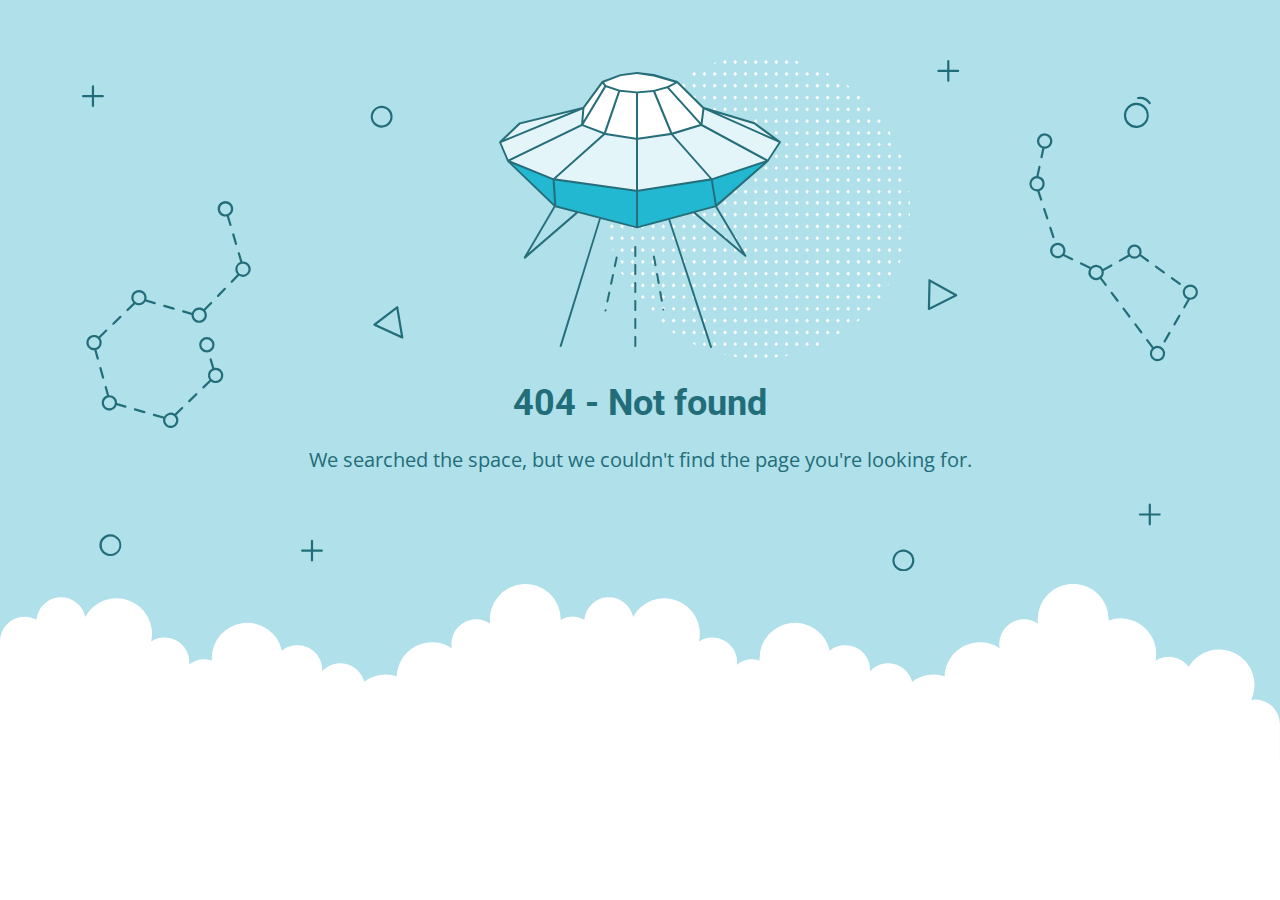
<file: css/images/bg-exit-popup.html>
<!DOCTYPE html>
<html lang="en">

<!-- Mirrored from bestreview.online/css/images/bg-exit-popup.html by HTTrack Website Copier/3.x [XR&CO'2014], Tue, 23 Nov 2021 08:17:50 GMT -->
<head>
    <meta charset="utf-8" />
    <meta name="viewport" content="width=device-width, initial-scale=1.0">
    <title>404 - Not found</title>
    <link href="https://fonts.googleapis.com/css?family=Open+Sans:400,700%7CRoboto:400,700" rel="stylesheet">
<style>
    * {
        box-sizing: border-box;
        -moz-box-sizing: border-box;
        -webkit-tap-highlight-color: transparent;
    }
    body {
        margin: 0;
        padding: 0;
        height: 100%;
        -webkit-text-size-adjust: 100%;
    }
    .fit-wide {
        position: relative;
        overflow: hidden;
        max-width: 1240px;
        margin: 0 auto;
        padding-top: 60px;
        padding-bottom: 60px;
        padding-left: 20px;
        padding-right: 20px;
    }
    .background-wrap { position: relative; }
    .background-wrap.cloud-blue { background-color: #b0e0e9; }
    .background-wrap.white { background-color: #fff; }
    .title { 
        position: relative; 
        text-align: center;
        margin: 20px auto 10px;
    }
    .title--regular { font-family: 'Roboto', Arial, sans-serif; }
    .title--size-large { font-size: 36px; line-height: 46px; }
    .title--size-semimedium { font-size: 20px; line-height: 28px; }
    .title--weight-normal { font-weight: 400; }
    .title--weight-bold { font-weight: 700; }
    .title--subtitle { 
        padding-bottom: 40px; 
        font-family: 'Open Sans', Arial ,sans-serif; 
        text-align: center;
    }
    .error h1,
    .error p { color: #226d7a; }
    .error--bg__cover {
        position: absolute;
        left: 0;
        right: 0;
        width: 90%;
        margin: 0 auto;
    }
    .error--shape__clouds svg {
        display: block;
    }
    .abstract-half-dot--circle {
        z-index: 0;
        position: absolute;
        left: 15em;
        right: 0;
        width: 300px;
        height: 300px;
        margin: 0 auto;
    }
    .icon-graphic {
        z-index: 1;
        position: relative;
        width: 300px;
        height: 300px;
        margin: 0 auto;
    }
    @media screen and (max-width: 767px) {
        .error--bg__cover { display: none; }
        .abstract-half-dot--circle { left: 0; }
    }
</style>
</head>
<body>
    <div id="container">
        <section class="error content background-wrap cloud-blue">
            <div class="fit-wide">
                <div class="error--bg__cover">
                    <svg id="acce7670-904f-4f8c-b867-68138c2f8c06" data-name="Layer 1" xmlns="http://www.w3.org/2000/svg" viewBox="0 0 1019 467"><title>404_bg</title><path d="M962.794,62.029a11.471,11.471,0,0,1-.656-22.923h0a11.471,11.471,0,0,1,1.327,22.9C963.24,62.023,963.017,62.029,962.794,62.029ZM962.253,41.1a9.47,9.47,0,1,0,10,8.906,9.481,9.481,0,0,0-10-8.906Z" fill="#1e6d7a"/><path d="M974.934,40.4a1,1,0,0,1-.836-.45,10.049,10.049,0,0,0-9.688-4.276A1,1,0,0,1,964.1,33.7a11.952,11.952,0,0,1,11.67,5.153,1,1,0,0,1-.834,1.549Z" fill="#1e6d7a"/><path d="M273.605,61.8a9.971,9.971,0,0,1-7.251-3.106h0a10.012,10.012,0,1,1,7.251,3.106Zm0-17.991a8,8,0,0,0-5.8,13.507h0a8,8,0,1,0,5.8-13.507Z" fill="#226d7a"/><path d="M26.007,453q-.131,0-.261,0a10.019,10.019,0,1,1,.261,0ZM26,435a8.042,8.042,0,1,0,.208,0C26.134,435,26.064,435,26,435Z" fill="#226d7a"/><path d="M750.007,467q-.13,0-.261,0a9.933,9.933,0,0,1-6.994-3.108h0a10,10,0,1,1,7.255,3.11Zm-.013-18a8,8,0,0,0-5.793,13.511h0a8,8,0,1,0,6-13.509C750.134,449,750.063,449,749.994,449Z" fill="#226d7a"/><path d="M292.416,254.312a1.013,1.013,0,0,1-.417-.09L266.634,242.6a1,1,0,0,1-.191-1.7L287.2,225a1,1,0,0,1,1.594.629l4.607,27.516a1,1,0,0,1-.986,1.165Zm-23.437-12.835,22.139,10.141L287.1,227.6Z" fill="#226d7a"/><path d="M773.316,228.33a1,1,0,0,1-1-1.022l.571-26.14a1,1,0,0,1,1.487-.851l24.356,13.607a1,1,0,0,1-.038,1.767l-24.926,12.532A1.006,1.006,0,0,1,773.316,228.33Zm1.535-25.456-.5,22.815,21.756-10.938Z" fill="#226d7a"/><path d="M136.509,150.348l-2.39-8.09a7.115,7.115,0,1,0-1.9.629l2.372,8.028a1,1,0,0,0,.959.717,1,1,0,0,0,.959-1.284ZM126,136a5,5,0,1,1,5,5A5.006,5.006,0,0,1,126,136Z" fill="#226d7a"/><path d="M137.141,159.545l2.55,8.632a1,1,0,0,0,.959.717,1.037,1.037,0,0,0,.284-.041,1,1,0,0,0,.675-1.243l-2.55-8.631a1,1,0,0,0-1.918.566Z" fill="#226d7a"/><path d="M129.751,208.226l-6.265,6.461a1,1,0,0,0,1.436,1.393l6.265-6.461a1,1,0,0,0-1.436-1.393Z" fill="#226d7a"/><path d="M92.076,230.463l7.936,2.293c0,.082-.012.162-.012.244a7,7,0,1,0,12.587-4.2l6.07-6.259a1,1,0,1,0-1.436-1.393l-6.052,6.242a6.978,6.978,0,0,0-10.8,3.386l-7.737-2.235a1,1,0,0,0-.555,1.922ZM107,228a5,5,0,1,1-5,5A5.006,5.006,0,0,1,107,228Z" fill="#226d7a"/><path d="M74.783,225.467l8.647,2.5a.989.989,0,0,0,.278.04,1,1,0,0,0,.276-1.962l-8.646-2.5a1,1,0,0,0-.555,1.922Z" fill="#226d7a"/><path d="M28.617,241.8a1,1,0,0,0,.7-.282l6.461-6.266a1,1,0,0,0-1.393-1.436l-6.461,6.266a1,1,0,0,0,.7,1.718Z" fill="#226d7a"/><path d="M19.257,291.006a1,1,0,0,0,.964-1.269L17.8,281.069a1,1,0,0,0-1.927.537l2.419,8.668A1,1,0,0,0,19.257,291.006Z" fill="#226d7a"/><path d="M13.216,264.635a6.979,6.979,0,0,0,3.394-10.8l6.242-6.052a1,1,0,1,0-1.393-1.435L15.2,252.413A7,7,0,1,0,11,265c.08,0,.158-.009.237-.012l2.219,7.95a1,1,0,0,0,1.927-.538ZM6,258a5,5,0,1,1,5,5A5.006,5.006,0,0,1,6,258Z" fill="#226d7a"/><path d="M39.924,315.537l-7.936-2.293c0-.082.012-.162.012-.244a7.008,7.008,0,0,0-7-7c-.08,0-.158.009-.237.012l-2.123-7.606a1,1,0,0,0-1.927.537l2.072,7.422a7,7,0,1,0,8.847,8.859l7.737,2.235a1.025,1.025,0,0,0,.278.039,1,1,0,0,0,.277-1.961ZM25,318a5,5,0,1,1,5-5A5.006,5.006,0,0,1,25,318Z" fill="#226d7a"/><path d="M57.217,320.532l-8.647-2.5a1,1,0,1,0-.554,1.922l8.646,2.5a1.03,1.03,0,0,0,.278.039,1,1,0,0,0,.277-1.961Z" fill="#226d7a"/><path d="M90.765,317.017,84.592,323a6.975,6.975,0,0,0-9.76,2.693.984.984,0,0,0-.323-.168l-8.646-2.5a1,1,0,0,0-.554,1.922l8.646,2.5a1,1,0,0,0,.216.031,7,7,0,1,0,11.98-3.2l6.006-5.825a1,1,0,1,0-1.392-1.435ZM81,334a5,5,0,1,1,5-5A5.006,5.006,0,0,1,81,334Z" fill="#226d7a"/><path d="M103.687,304.486l-6.461,6.266a1,1,0,0,0,1.393,1.436l6.461-6.266a1,1,0,0,0-1.393-1.436Z" fill="#226d7a"/><path d="M147,184c-.182,0-.361.014-.54.027l-2.3-7.786a1,1,0,1,0-1.918.567l2.263,7.66a6.977,6.977,0,0,0-2.643,11.269l-5.845,6.028a1,1,0,1,0,1.436,1.392L143.419,197A7,7,0,1,0,147,184Zm0,12a4.995,4.995,0,0,1-1.121-9.863,1.033,1.033,0,0,0,.155-.022c.015,0,.025-.016.04-.021A5,5,0,1,1,147,196Z" fill="#226d7a"/><path d="M52,224a7,7,0,0,0,5.984-3.386l8.153,2.356a1.025,1.025,0,0,0,.278.039,1,1,0,0,0,.276-1.961l-7.924-2.29a7,7,0,1,0-11.918,2.965l-6.006,5.824a1,1,0,1,0,1.392,1.436L48.408,223A6.952,6.952,0,0,0,52,224Zm0-12a5,5,0,1,1-5,5A5.006,5.006,0,0,1,52,212Z" fill="#226d7a"/><path d="M122,281a6.984,6.984,0,0,0-1.218.113l-2.362-8.03a1,1,0,0,0-1.919.564l2.381,8.1a6.972,6.972,0,0,0-2.492,10.427l-6.242,6.052a1,1,0,0,0,1.393,1.435l6.259-6.069A7,7,0,1,0,122,281Zm0,12a5,5,0,1,1,5-5A5.006,5.006,0,0,1,122,293Z" fill="#226d7a"/><path d="M121,260a7,7,0,1,0-7,7A7.008,7.008,0,0,0,121,260Zm-12,0a5,5,0,1,1,5,5A5.006,5.006,0,0,1,109,260Z" fill="#226d7a"/><path d="M886.983,162.773a1,1,0,0,0,.951-1.311l-2.8-8.555a1,1,0,0,0-1.9.621l2.8,8.555A1,1,0,0,0,886.983,162.773Z" fill="#226d7a"/><path d="M879.544,135.8a1,1,0,1,0-1.9.621l2.795,8.555a1,1,0,0,0,.951.69,1,1,0,0,0,.95-1.311Z" fill="#226d7a"/><path d="M904.543,181l-7.442-3.582a7.032,7.032,0,1,0-1.252,1.616l7.827,3.768a.981.981,0,0,0,.432.1,1,1,0,0,0,.435-1.9ZM891,179a5,5,0,1,1,5-5A5.006,5.006,0,0,1,891,179Z" fill="#226d7a"/><path d="M956.292,179.469a6.477,6.477,0,0,0,9.659-.268l6.739,4.9a1,1,0,1,0,1.176-1.617L967,177.492a6.5,6.5,0,1,0-11.811.4,1.064,1.064,0,0,0-.121.039l-7.852,4.4a1,1,0,0,0,.976,1.745l7.853-4.4A.985.985,0,0,0,956.292,179.469ZM961,170.5a4.5,4.5,0,1,1-4.5,4.5A4.505,4.505,0,0,1,961,170.5Z" fill="#226d7a"/><path d="M987.248,194.689a1,1,0,1,0,1.176-1.617l-7.278-5.294a1,1,0,0,0-1.176,1.618Z" fill="#226d7a"/><path d="M995.7,198.366a1,1,0,0,0-1.176,1.617l7.28,5.293a.986.986,0,0,0,.587.192,1,1,0,0,0,.588-1.809Z" fill="#226d7a"/><path d="M1002.5,232.72a1,1,0,0,0-1.366.365l-4.5,7.793a1,1,0,1,0,1.732,1l4.5-7.792A1,1,0,0,0,1002.5,232.72Z" fill="#226d7a"/><path d="M993.49,248.305a1,1,0,0,0-1.366.366l-4.5,7.793a1,1,0,0,0,1.733,1l4.5-7.793A1,1,0,0,0,993.49,248.305Z" fill="#226d7a"/><path d="M951.8,226.4a1,1,0,0,0-1.6,1.2l5.4,7.2a1,1,0,1,0,1.6-1.2Z" fill="#226d7a"/><path d="M962.6,240.8A1,1,0,0,0,961,242l5.4,7.2A1,1,0,0,0,968,248Z" fill="#226d7a"/><path d="M931.091,198.789a6.943,6.943,0,0,0,1.777-6.129l7.473-4.185a1,1,0,1,0-.977-1.745l-7.172,4.016a6.988,6.988,0,0,0-11.127-1.7.981.981,0,0,0-.3-.23l-8.11-3.9a1,1,0,1,0-.867,1.8l8.1,3.9a6.988,6.988,0,0,0,9.645,9.428L934,206a1,1,0,0,0,1.6-1.2ZM921,194a5,5,0,1,1,5,5A5.006,5.006,0,0,1,921,194Z" fill="#226d7a"/><path d="M941,212a1,1,0,0,0-1.6,1.2l5.4,7.2a1,1,0,1,0,1.6-1.2Z" fill="#226d7a"/><path d="M876.837,80.654l-1.7,7.937a1,1,0,0,0,.767,1.187,1.029,1.029,0,0,0,.211.022,1,1,0,0,0,.977-.79l1.718-8.02c.064,0,.126.01.19.01a7.013,7.013,0,1,0-2.163-.346ZM879,69a5,5,0,1,1-5,5A5.006,5.006,0,0,1,879,69Z" fill="#226d7a"/><path d="M879,113a7.012,7.012,0,0,0-5.58-6.855l1.786-8.335a1,1,0,0,0-1.955-.419L871.4,106.03A7,7,0,0,0,872,120c.091,0,.18-.01.271-.014l2.576,7.879a1,1,0,0,0,.95.69.985.985,0,0,0,.31-.05,1,1,0,0,0,.64-1.261l-2.492-7.624A7.007,7.007,0,0,0,879,113Zm-7,5a5,5,0,1,1,5-5A5.006,5.006,0,0,1,872,118Z" fill="#226d7a"/><path d="M1012,205a7,7,0,0,0-2.469,13.542l-3.9,6.75a1,1,0,1,0,1.732,1l4.227-7.314c.136.008.271.021.41.021a7,7,0,0,0,0-14Zm0,12a5,5,0,1,1,5-5A5.006,5.006,0,0,1,1012,217Z" fill="#226d7a"/><path d="M982,261a6.941,6.941,0,0,0-3.527.964L973.4,255.2a1,1,0,1,0-1.6,1.2l5.109,6.812A6.99,6.99,0,1,0,982,261Zm0,12a5,5,0,1,1,5-5A5.006,5.006,0,0,1,982,273Z" fill="#226d7a"/><path d="M19,32H11V24a1,1,0,0,0-2,0v8H1a1,1,0,0,0,0,2H9v8a1,1,0,0,0,2,0V34h8a1,1,0,0,0,0-2Z" fill="#206d7a"/><path d="M219,447h-8v-8a1,1,0,0,0-2,0v8h-8a1,1,0,0,0,0,2h8v8a1,1,0,0,0,2,0v-8h8a1,1,0,0,0,0-2Z" fill="#206d7a"/><path d="M984,414h-8v-8a1,1,0,0,0-2,0v8h-8a1,1,0,0,0,0,2h8v8a1,1,0,0,0,2,0v-8h8a1,1,0,0,0,0-2Z" fill="#206d7a"/><path d="M800,9h-8V1a1,1,0,0,0-2,0V9h-8a1,1,0,0,0,0,2h8v8a1,1,0,0,0,2,0V11h8a1,1,0,0,0,0-2Z" fill="#206d7a"/></svg>
                </div>
                <div>
                    <div class="abstract-half-dot--circle">
                        <svg id="a57f7293-9654-4013-9c82-7cad22fc3689" data-name="Layer 1" xmlns="http://www.w3.org/2000/svg" viewBox="0 0 300 298.181"><title>circle_dots</title><polygon points="145.742 133.848 147.581 131.734 145.742 129.621 143.904 131.734 145.742 133.848" fill="#fff"/><polygon points="145.742 122.041 147.581 119.928 145.742 117.814 143.904 119.928 145.742 122.041" fill="#fff"/><polygon points="145.742 110.235 147.581 108.122 145.742 106.008 143.904 108.122 145.742 110.235" fill="#fff"/><polygon points="145.742 98.429 147.581 96.316 145.742 94.202 143.904 96.316 145.742 98.429" fill="#fff"/><polygon points="145.742 86.624 147.581 84.51 145.742 82.396 143.904 84.51 145.742 86.624" fill="#fff"/><polygon points="156.015 129.621 154.177 131.734 156.015 133.848 157.854 131.734 156.015 129.621" fill="#fff"/><polygon points="156.015 117.814 154.177 119.928 156.015 122.041 157.854 119.928 156.015 117.814" fill="#fff"/><polygon points="156.015 106.008 154.177 108.122 156.015 110.235 157.854 108.122 156.015 106.008" fill="#fff"/><polygon points="156.015 94.202 154.177 96.316 156.015 98.429 157.854 96.316 156.015 94.202" fill="#fff"/><polygon points="156.015 82.396 154.177 84.51 156.015 86.624 157.854 84.51 156.015 82.396" fill="#fff"/><polygon points="166.288 129.621 164.45 131.734 166.288 133.848 168.13 131.734 166.288 129.621" fill="#fff"/><polygon points="166.288 117.814 164.45 119.928 166.288 122.041 168.13 119.928 166.288 117.814" fill="#fff"/><polygon points="166.288 106.008 164.45 108.122 166.288 110.235 168.13 108.122 166.288 106.008" fill="#fff"/><polygon points="166.288 94.202 164.45 96.316 166.288 98.429 168.13 96.316 166.288 94.202" fill="#fff"/><polygon points="168.128 84.51 166.288 82.396 164.45 84.51 166.288 86.624 168.128 84.51" fill="#fff"/><polygon points="176.563 129.621 174.724 131.734 176.563 133.848 178.401 131.734 176.563 129.621" fill="#fff"/><polygon points="176.563 117.814 174.724 119.928 176.563 122.041 178.401 119.928 176.563 117.814" fill="#fff"/><polygon points="176.563 106.008 174.724 108.122 176.563 110.235 178.401 108.122 176.563 106.008" fill="#fff"/><polygon points="176.563 94.202 174.724 96.316 176.563 98.429 178.401 96.316 176.563 94.202" fill="#fff"/><polygon points="176.563 82.396 174.724 84.51 176.563 86.624 178.401 84.51 176.563 82.396" fill="#fff"/><polygon points="186.835 129.621 184.997 131.734 186.835 133.848 188.674 131.734 186.835 129.621" fill="#fff"/><polygon points="186.835 117.814 184.997 119.928 186.835 122.041 188.674 119.928 186.835 117.814" fill="#fff"/><polygon points="186.835 106.008 184.997 108.122 186.835 110.235 188.674 108.122 186.835 106.008" fill="#fff"/><polygon points="186.835 94.202 184.997 96.316 186.835 98.429 188.674 96.316 186.835 94.202" fill="#fff"/><polygon points="186.835 82.396 184.997 84.51 186.835 86.624 188.674 84.51 186.835 82.396" fill="#fff"/><polygon points="197.11 129.621 195.268 131.734 197.11 133.848 198.948 131.734 197.11 129.621" fill="#fff"/><polygon points="197.11 117.814 195.268 119.928 197.11 122.041 198.948 119.928 197.11 117.814" fill="#fff"/><polygon points="197.11 106.008 195.268 108.122 197.11 110.235 198.948 108.122 197.11 106.008" fill="#fff"/><polygon points="197.11 94.202 195.268 96.316 197.11 98.429 198.948 96.316 197.11 94.202" fill="#fff"/><polygon points="197.11 82.396 195.27 84.51 197.11 86.624 198.948 84.51 197.11 82.396" fill="#fff"/><polygon points="207.383 129.621 205.545 131.734 207.383 133.848 209.221 131.734 207.383 129.621" fill="#fff"/><polygon points="207.383 117.814 205.545 119.928 207.383 122.041 209.221 119.928 207.383 117.814" fill="#fff"/><polygon points="207.383 106.008 205.545 108.122 207.383 110.235 209.221 108.122 207.383 106.008" fill="#fff"/><polygon points="207.383 94.202 205.545 96.316 207.383 98.429 209.221 96.316 207.383 94.202" fill="#fff"/><polygon points="207.383 82.396 205.545 84.51 207.383 86.624 209.221 84.51 207.383 82.396" fill="#fff"/><polygon points="217.656 129.621 215.817 131.734 217.656 133.848 219.497 131.734 217.656 129.621" fill="#fff"/><polygon points="217.656 117.814 215.817 119.928 217.656 122.041 219.497 119.928 217.656 117.814" fill="#fff"/><polygon points="217.656 106.008 215.817 108.122 217.656 110.235 219.497 108.122 217.656 106.008" fill="#fff"/><polygon points="217.656 94.202 215.817 96.316 217.656 98.429 219.497 96.316 217.656 94.202" fill="#fff"/><polygon points="219.496 84.51 217.656 82.396 215.817 84.51 217.656 86.624 219.496 84.51" fill="#fff"/><polygon points="227.93 129.621 226.092 131.734 227.93 133.848 229.769 131.734 227.93 129.621" fill="#fff"/><polygon points="227.93 117.814 226.092 119.928 227.93 122.041 229.769 119.928 227.93 117.814" fill="#fff"/><polygon points="227.93 106.008 226.092 108.122 227.93 110.235 229.769 108.122 227.93 106.008" fill="#fff"/><polygon points="227.93 94.202 226.092 96.316 227.93 98.429 229.769 96.316 227.93 94.202" fill="#fff"/><polygon points="227.93 82.396 226.092 84.51 227.93 86.624 229.769 84.51 227.93 82.396" fill="#fff"/><polygon points="238.203 129.621 236.365 131.734 238.203 133.848 240.042 131.734 238.203 129.621" fill="#fff"/><polygon points="238.203 117.814 236.365 119.928 238.203 122.041 240.042 119.928 238.203 117.814" fill="#fff"/><polygon points="238.203 106.008 236.365 108.122 238.203 110.235 240.042 108.122 238.203 106.008" fill="#fff"/><polygon points="238.203 94.202 236.365 96.316 238.203 98.429 240.042 96.316 238.203 94.202" fill="#fff"/><polygon points="238.203 82.396 236.365 84.51 238.203 86.624 240.042 84.51 238.203 82.396" fill="#fff"/><polygon points="248.478 133.848 250.316 131.734 248.478 129.621 246.636 131.734 248.478 133.848" fill="#fff"/><polygon points="248.478 122.041 250.316 119.928 248.478 117.814 246.636 119.928 248.478 122.041" fill="#fff"/><polygon points="248.478 110.235 250.316 108.122 248.478 106.008 246.636 108.122 248.478 110.235" fill="#fff"/><polygon points="248.478 98.429 250.316 96.316 248.478 94.202 246.636 96.316 248.478 98.429" fill="#fff"/><polygon points="246.638 84.51 248.478 86.624 250.316 84.51 248.478 82.396 246.638 84.51" fill="#fff"/><polygon points="258.751 129.621 256.912 131.734 258.751 133.848 260.589 131.734 258.751 129.621" fill="#fff"/><polygon points="258.751 117.814 256.912 119.928 258.751 122.041 260.589 119.928 258.751 117.814" fill="#fff"/><polygon points="258.751 106.008 256.912 108.122 258.751 110.235 260.589 108.122 258.751 106.008" fill="#fff"/><polygon points="258.751 94.202 256.912 96.316 258.751 98.429 260.589 96.316 258.751 94.202" fill="#fff"/><polygon points="258.751 82.396 256.912 84.51 258.751 86.624 260.589 84.51 258.751 82.396" fill="#fff"/><polygon points="269.023 129.621 267.185 131.734 269.023 133.848 270.865 131.734 269.023 129.621" fill="#fff"/><polygon points="269.023 117.814 267.185 119.928 269.023 122.041 270.865 119.928 269.023 117.814" fill="#fff"/><polygon points="269.023 106.008 267.185 108.122 269.023 110.235 270.865 108.122 269.023 106.008" fill="#fff"/><polygon points="269.023 94.202 267.185 96.316 269.023 98.429 270.865 96.316 269.023 94.202" fill="#fff"/><polygon points="270.863 84.51 269.023 82.396 267.185 84.51 269.023 86.624 270.863 84.51" fill="#fff"/><polygon points="145.742 75.064 147.581 72.95 145.742 70.837 143.904 72.95 145.742 75.064" fill="#fff"/><polygon points="145.742 63.258 147.581 61.144 145.742 59.031 143.904 61.144 145.742 63.258" fill="#fff"/><polygon points="145.742 51.452 147.581 49.338 145.742 47.225 143.904 49.338 145.742 51.452" fill="#fff"/><polygon points="145.742 39.646 147.581 37.532 145.742 35.419 143.904 37.532 145.742 39.646" fill="#fff"/><polygon points="145.742 27.84 147.581 25.726 145.742 23.612 143.904 25.726 145.742 27.84" fill="#fff"/><polygon points="147.581 13.92 145.742 11.806 143.904 13.92 145.742 16.033 147.581 13.92" fill="#fff"/><polygon points="143.904 2.114 145.742 4.227 147.581 2.114 145.742 0 143.904 2.114" fill="#fff"/><polygon points="156.015 70.837 154.177 72.95 156.015 75.064 157.854 72.95 156.015 70.837" fill="#fff"/><polygon points="156.015 59.031 154.177 61.144 156.015 63.258 157.854 61.144 156.015 59.031" fill="#fff"/><polygon points="156.015 47.225 154.177 49.338 156.015 51.452 157.854 49.338 156.015 47.225" fill="#fff"/><polygon points="156.015 35.419 154.177 37.532 156.015 39.646 157.854 37.532 156.015 35.419" fill="#fff"/><polygon points="156.015 23.612 154.177 25.726 156.015 27.84 157.854 25.726 156.015 23.612" fill="#fff"/><polygon points="156.015 11.806 154.177 13.92 156.015 16.033 157.854 13.92 156.015 11.806" fill="#fff"/><polygon points="156.015 0 154.177 2.114 156.015 4.227 157.854 2.114 156.015 0" fill="#fff"/><polygon points="166.288 70.837 164.45 72.95 166.288 75.064 168.13 72.95 166.288 70.837" fill="#fff"/><polygon points="166.288 59.031 164.45 61.144 166.288 63.258 168.13 61.144 166.288 59.031" fill="#fff"/><polygon points="166.288 47.225 164.45 49.338 166.288 51.452 168.13 49.338 166.288 47.225" fill="#fff"/><polygon points="166.288 35.419 164.45 37.532 166.288 39.646 168.13 37.532 166.288 35.419" fill="#fff"/><polygon points="166.288 23.612 164.45 25.726 166.288 27.84 168.13 25.726 166.288 23.612" fill="#fff"/><polygon points="166.288 11.806 164.45 13.92 166.288 16.033 168.13 13.92 166.288 11.806" fill="#fff"/><polygon points="166.288 0 164.45 2.114 166.288 4.227 168.13 2.114 166.288 0" fill="#fff"/><polygon points="176.563 70.837 174.724 72.95 176.563 75.064 178.401 72.95 176.563 70.837" fill="#fff"/><polygon points="176.563 59.031 174.724 61.144 176.563 63.258 178.401 61.144 176.563 59.031" fill="#fff"/><polygon points="176.563 47.225 174.724 49.338 176.563 51.452 178.401 49.338 176.563 47.225" fill="#fff"/><polygon points="176.563 35.419 174.724 37.532 176.563 39.646 178.401 37.532 176.563 35.419" fill="#fff"/><polygon points="176.563 23.612 174.724 25.726 176.563 27.84 178.401 25.726 176.563 23.612" fill="#fff"/><polygon points="176.563 11.806 174.724 13.92 176.563 16.033 178.401 13.92 176.563 11.806" fill="#fff"/><polygon points="176.563 0 174.724 2.114 176.563 4.227 178.401 2.114 176.563 0" fill="#fff"/><polygon points="186.835 70.837 184.997 72.95 186.835 75.064 188.674 72.95 186.835 70.837" fill="#fff"/><polygon points="186.835 59.031 184.997 61.144 186.835 63.258 188.674 61.144 186.835 59.031" fill="#fff"/><polygon points="186.835 47.225 184.997 49.338 186.835 51.452 188.674 49.338 186.835 47.225" fill="#fff"/><polygon points="186.835 35.419 184.997 37.532 186.835 39.646 188.674 37.532 186.835 35.419" fill="#fff"/><polygon points="186.835 23.612 184.997 25.726 186.835 27.84 188.674 25.726 186.835 23.612" fill="#fff"/><polygon points="186.835 11.806 184.997 13.92 186.835 16.033 188.674 13.92 186.835 11.806" fill="#fff"/><path d="M186.835,4.227l1.839-2.113-.31-.356c-.826-.225-1.651-.45-2.483-.661L185,2.114Z" fill="#fff"/><polygon points="197.11 70.837 195.268 72.95 197.11 75.064 198.948 72.95 197.11 70.837" fill="#fff"/><polygon points="197.11 59.031 195.268 61.144 197.11 63.258 198.948 61.144 197.11 59.031" fill="#fff"/><polygon points="197.11 47.225 195.268 49.338 197.11 51.452 198.948 49.338 197.11 47.225" fill="#fff"/><polygon points="197.11 35.419 195.268 37.532 197.11 39.646 198.948 37.532 197.11 35.419" fill="#fff"/><polygon points="197.11 23.612 195.268 25.726 197.11 27.84 198.948 25.726 197.11 23.612" fill="#fff"/><polygon points="197.11 11.806 195.268 13.92 197.11 16.033 198.948 13.92 197.11 11.806" fill="#fff"/><polygon points="207.383 70.837 205.545 72.95 207.383 75.064 209.221 72.95 207.383 70.837" fill="#fff"/><polygon points="207.383 59.031 205.545 61.144 207.383 63.258 209.221 61.144 207.383 59.031" fill="#fff"/><polygon points="207.383 47.225 205.545 49.338 207.383 51.452 209.221 49.338 207.383 47.225" fill="#fff"/><polygon points="207.383 35.419 205.545 37.532 207.383 39.646 209.221 37.532 207.383 35.419" fill="#fff"/><polygon points="207.383 23.612 205.545 25.726 207.383 27.84 209.221 25.726 207.383 23.612" fill="#fff"/><polygon points="207.383 11.806 205.545 13.92 207.383 16.033 209.221 13.92 207.383 11.806" fill="#fff"/><polygon points="217.656 70.837 215.817 72.95 217.656 75.064 219.497 72.95 217.656 70.837" fill="#fff"/><polygon points="217.656 59.031 215.817 61.144 217.656 63.258 219.497 61.144 217.656 59.031" fill="#fff"/><polygon points="217.656 47.225 215.817 49.338 217.656 51.452 219.497 49.338 217.656 47.225" fill="#fff"/><polygon points="217.656 35.419 215.817 37.532 217.656 39.646 219.497 37.532 217.656 35.419" fill="#fff"/><polygon points="217.656 23.612 215.817 25.726 217.656 27.84 219.497 25.726 217.656 23.612" fill="#fff"/><path d="M217.656,16.033l1.753-2.011c-.842-.445-1.685-.887-2.535-1.317l-1.057,1.215Z" fill="#fff"/><polygon points="227.93 70.837 226.092 72.95 227.93 75.064 229.769 72.95 227.93 70.837" fill="#fff"/><polygon points="227.93 59.031 226.092 61.144 227.93 63.258 229.769 61.144 227.93 59.031" fill="#fff"/><polygon points="227.93 47.225 226.092 49.338 227.93 51.452 229.769 49.338 227.93 47.225" fill="#fff"/><polygon points="227.93 35.419 226.092 37.532 227.93 39.646 229.769 37.532 227.93 35.419" fill="#fff"/><polygon points="227.93 23.612 226.092 25.726 227.93 27.84 229.769 25.726 227.93 23.612" fill="#fff"/><polygon points="238.203 70.837 236.365 72.95 238.203 75.064 240.042 72.95 238.203 70.837" fill="#fff"/><polygon points="238.203 59.031 236.365 61.144 238.203 63.258 240.042 61.144 238.203 59.031" fill="#fff"/><polygon points="238.203 47.225 236.365 49.338 238.203 51.452 240.042 49.338 238.203 47.225" fill="#fff"/><polygon points="238.203 35.419 236.365 37.532 238.203 39.646 240.042 37.532 238.203 35.419" fill="#fff"/><path d="M236.365,25.726,238.2,27.84l1.084-1.246c-.744-.555-1.5-1.1-2.25-1.641Z" fill="#fff"/><polygon points="248.478 75.064 250.316 72.95 248.478 70.837 246.636 72.95 248.478 75.064" fill="#fff"/><polygon points="248.478 63.258 250.316 61.144 248.478 59.031 246.636 61.144 248.478 63.258" fill="#fff"/><polygon points="250.316 49.338 248.478 47.225 246.636 49.338 248.478 51.452 250.316 49.338" fill="#fff"/><polygon points="246.636 37.532 248.478 39.646 250.316 37.532 248.478 35.419 246.636 37.532" fill="#fff"/><polygon points="258.751 70.837 256.912 72.95 258.751 75.064 260.589 72.95 258.751 70.837" fill="#fff"/><polygon points="258.751 59.031 256.912 61.144 258.751 63.258 260.589 61.144 258.751 59.031" fill="#fff"/><polygon points="258.751 47.225 256.912 49.338 258.751 51.452 260.589 49.338 258.751 47.225" fill="#fff"/><polygon points="269.023 70.837 267.185 72.95 269.023 75.064 270.865 72.95 269.023 70.837" fill="#fff"/><polygon points="269.023 59.031 267.185 61.144 269.023 63.258 270.865 61.144 269.023 59.031" fill="#fff"/><polygon points="279.445 129.621 277.607 131.734 279.445 133.848 281.284 131.734 279.445 129.621" fill="#fff"/><polygon points="279.445 117.814 277.607 119.928 279.445 122.041 281.284 119.928 279.445 117.814" fill="#fff"/><polygon points="279.445 106.008 277.607 108.122 279.445 110.235 281.284 108.122 279.445 106.008" fill="#fff"/><polygon points="279.445 94.202 277.607 96.316 279.445 98.429 281.284 96.316 279.445 94.202" fill="#fff"/><polygon points="279.445 82.396 277.607 84.51 279.445 86.624 281.284 84.51 279.445 82.396" fill="#fff"/><polygon points="289.718 129.621 287.88 131.734 289.718 133.848 291.56 131.734 289.718 129.621" fill="#fff"/><polygon points="289.718 117.814 287.88 119.928 289.718 122.041 291.56 119.928 289.718 117.814" fill="#fff"/><polygon points="289.718 106.008 287.88 108.122 289.718 110.235 291.56 108.122 289.718 106.008" fill="#fff"/><path d="M287.88,96.316l1.838,2.113,1.515-1.739c-.151-.422-.3-.846-.451-1.267L289.718,94.2Z" fill="#fff"/><path d="M299.092,130.656l-.938,1.078,1.192,1.37Q299.229,131.877,299.092,130.656Z" fill="#fff"/><path d="M279.445,75.064l1.241-1.427q-.721-1.278-1.466-2.541l-1.613,1.854Z" fill="#fff"/><polygon points="1.838 129.621 0 131.734 1.838 133.848 3.677 131.734 1.838 129.621" fill="#fff"/><polygon points="1.838 117.814 0 119.928 1.838 122.041 3.677 119.928 1.838 117.814" fill="#fff"/><path d="M1.838,110.235l1.839-2.113-1.534-1.764q-.456,1.6-.876,3.22Z" fill="#fff"/><polygon points="12.113 129.621 10.271 131.734 12.113 133.848 13.951 131.734 12.113 129.621" fill="#fff"/><polygon points="12.113 117.814 10.271 119.928 12.113 122.041 13.951 119.928 12.113 117.814" fill="#fff"/><polygon points="12.113 106.008 10.271 108.122 12.113 110.235 13.951 108.122 12.113 106.008" fill="#fff"/><polygon points="12.113 94.202 10.271 96.316 12.113 98.429 13.951 96.316 12.113 94.202" fill="#fff"/><polygon points="12.113 82.396 10.273 84.51 12.113 86.624 13.951 84.51 12.113 82.396" fill="#fff"/><polygon points="22.533 129.621 20.695 131.734 22.533 133.848 24.371 131.734 22.533 129.621" fill="#fff"/><polygon points="22.533 117.814 20.695 119.928 22.533 122.041 24.371 119.928 22.533 117.814" fill="#fff"/><polygon points="22.533 106.008 20.695 108.122 22.533 110.235 24.371 108.122 22.533 106.008" fill="#fff"/><polygon points="22.533 94.202 20.695 96.316 22.533 98.429 24.371 96.316 22.533 94.202" fill="#fff"/><polygon points="22.533 82.396 20.695 84.51 22.533 86.624 24.371 84.51 22.533 82.396" fill="#fff"/><polygon points="32.808 129.621 30.966 131.734 32.808 133.848 34.646 131.734 32.808 129.621" fill="#fff"/><polygon points="32.808 117.814 30.966 119.928 32.808 122.041 34.646 119.928 32.808 117.814" fill="#fff"/><polygon points="32.808 106.008 30.966 108.122 32.808 110.235 34.646 108.122 32.808 106.008" fill="#fff"/><polygon points="32.808 94.202 30.966 96.316 32.808 98.429 34.646 96.316 32.808 94.202" fill="#fff"/><polygon points="32.808 82.396 30.968 84.51 32.808 86.624 34.646 84.51 32.808 82.396" fill="#fff"/><polygon points="43.08 129.621 41.242 131.734 43.08 133.848 44.919 131.734 43.08 129.621" fill="#fff"/><polygon points="43.08 117.814 41.242 119.928 43.08 122.041 44.919 119.928 43.08 117.814" fill="#fff"/><polygon points="43.08 106.008 41.242 108.122 43.08 110.235 44.919 108.122 43.08 106.008" fill="#fff"/><polygon points="43.08 94.202 41.242 96.316 43.08 98.429 44.919 96.316 43.08 94.202" fill="#fff"/><polygon points="43.08 82.396 41.242 84.51 43.08 86.624 44.919 84.51 43.08 82.396" fill="#fff"/><polygon points="53.353 129.621 51.515 131.734 53.353 133.848 55.195 131.734 53.353 129.621" fill="#fff"/><polygon points="53.353 117.814 51.515 119.928 53.353 122.041 55.195 119.928 53.353 117.814" fill="#fff"/><polygon points="53.353 106.008 51.515 108.122 53.353 110.235 55.195 108.122 53.353 106.008" fill="#fff"/><polygon points="53.353 94.202 51.515 96.316 53.353 98.429 55.195 96.316 53.353 94.202" fill="#fff"/><polygon points="55.193 84.51 53.353 82.396 51.515 84.51 53.353 86.624 55.193 84.51" fill="#fff"/><polygon points="63.628 129.621 61.789 131.734 63.628 133.848 65.466 131.734 63.628 129.621" fill="#fff"/><polygon points="63.628 117.814 61.789 119.928 63.628 122.041 65.466 119.928 63.628 117.814" fill="#fff"/><polygon points="63.628 106.008 61.789 108.122 63.628 110.235 65.466 108.122 63.628 106.008" fill="#fff"/><polygon points="63.628 94.202 61.789 96.316 63.628 98.429 65.466 96.316 63.628 94.202" fill="#fff"/><polygon points="63.628 82.396 61.789 84.51 63.628 86.624 65.466 84.51 63.628 82.396" fill="#fff"/><polygon points="73.901 129.621 72.062 131.734 73.901 133.848 75.739 131.734 73.901 129.621" fill="#fff"/><polygon points="73.901 117.814 72.062 119.928 73.901 122.041 75.739 119.928 73.901 117.814" fill="#fff"/><polygon points="73.901 106.008 72.062 108.122 73.901 110.235 75.739 108.122 73.901 106.008" fill="#fff"/><polygon points="73.901 94.202 72.062 96.316 73.901 98.429 75.739 96.316 73.901 94.202" fill="#fff"/><polygon points="73.901 82.396 72.062 84.51 73.901 86.624 75.739 84.51 73.901 82.396" fill="#fff"/><polygon points="84.174 129.621 82.335 131.734 84.174 133.848 86.015 131.734 84.174 129.621" fill="#fff"/><polygon points="84.174 117.814 82.335 119.928 84.174 122.041 86.015 119.928 84.174 117.814" fill="#fff"/><polygon points="84.174 106.008 82.335 108.122 84.174 110.235 86.015 108.122 84.174 106.008" fill="#fff"/><polygon points="84.174 94.202 82.335 96.316 84.174 98.429 86.015 96.316 84.174 94.202" fill="#fff"/><polygon points="86.014 84.51 84.174 82.396 82.335 84.51 84.174 86.624 86.014 84.51" fill="#fff"/><polygon points="94.448 129.621 92.61 131.734 94.448 133.848 96.286 131.734 94.448 129.621" fill="#fff"/><polygon points="94.448 117.814 92.61 119.928 94.448 122.041 96.286 119.928 94.448 117.814" fill="#fff"/><polygon points="94.448 106.008 92.61 108.122 94.448 110.235 96.286 108.122 94.448 106.008" fill="#fff"/><polygon points="94.448 94.202 92.61 96.316 94.448 98.429 96.286 96.316 94.448 94.202" fill="#fff"/><polygon points="94.448 82.396 92.61 84.51 94.448 86.624 96.286 84.51 94.448 82.396" fill="#fff"/><polygon points="104.721 129.621 102.883 131.734 104.721 133.848 106.559 131.734 104.721 129.621" fill="#fff"/><polygon points="104.721 117.814 102.883 119.928 104.721 122.041 106.559 119.928 104.721 117.814" fill="#fff"/><polygon points="104.721 106.008 102.883 108.122 104.721 110.235 106.559 108.122 104.721 106.008" fill="#fff"/><polygon points="104.721 94.202 102.883 96.316 104.721 98.429 106.559 96.316 104.721 94.202" fill="#fff"/><polygon points="104.721 82.396 102.883 84.51 104.721 86.624 106.559 84.51 104.721 82.396" fill="#fff"/><polygon points="114.996 129.621 113.154 131.734 114.996 133.848 116.834 131.734 114.996 129.621" fill="#fff"/><polygon points="114.996 117.814 113.154 119.928 114.996 122.041 116.834 119.928 114.996 117.814" fill="#fff"/><polygon points="114.996 106.008 113.154 108.122 114.996 110.235 116.834 108.122 114.996 106.008" fill="#fff"/><polygon points="114.996 94.202 113.154 96.316 114.996 98.429 116.834 96.316 114.996 94.202" fill="#fff"/><polygon points="114.996 82.396 113.156 84.51 114.996 86.624 116.834 84.51 114.996 82.396" fill="#fff"/><polygon points="125.268 133.848 127.107 131.734 125.268 129.621 123.43 131.734 125.268 133.848" fill="#fff"/><polygon points="125.268 122.041 127.107 119.928 125.268 117.814 123.43 119.928 125.268 122.041" fill="#fff"/><polygon points="125.268 110.235 127.107 108.122 125.268 106.008 123.43 108.122 125.268 110.235" fill="#fff"/><polygon points="125.268 98.429 127.107 96.316 125.268 94.202 123.43 96.316 125.268 98.429" fill="#fff"/><polygon points="125.268 86.624 127.107 84.51 125.268 82.396 123.43 84.51 125.268 86.624" fill="#fff"/><polygon points="135.541 133.848 137.383 131.734 135.541 129.621 133.703 131.734 135.541 133.848" fill="#fff"/><polygon points="135.541 122.041 137.383 119.928 135.541 117.814 133.703 119.928 135.541 122.041" fill="#fff"/><polygon points="135.541 110.235 137.383 108.122 135.541 106.008 133.703 108.122 135.541 110.235" fill="#fff"/><polygon points="135.541 98.429 137.383 96.316 135.541 94.202 133.703 96.316 135.541 98.429" fill="#fff"/><polygon points="135.541 86.624 137.381 84.51 135.541 82.396 133.703 84.51 135.541 86.624" fill="#fff"/><polygon points="22.533 70.837 20.695 72.95 22.533 75.064 24.371 72.95 22.533 70.837" fill="#fff"/><path d="M22.533,63.258l1.838-2.114-.387-.445c-.55.779-1.1,1.559-1.634,2.349Z" fill="#fff"/><polygon points="32.808 70.837 30.966 72.95 32.808 75.064 34.646 72.95 32.808 70.837" fill="#fff"/><polygon points="32.808 59.031 30.966 61.144 32.808 63.258 34.646 61.144 32.808 59.031" fill="#fff"/><path d="M32.808,51.452l1.838-2.114-.9-1.037c-.616.7-1.222,1.416-1.825,2.132Z" fill="#fff"/><polygon points="43.08 70.837 41.242 72.95 43.08 75.064 44.919 72.95 43.08 70.837" fill="#fff"/><polygon points="43.08 59.031 41.242 61.144 43.08 63.258 44.919 61.144 43.08 59.031" fill="#fff"/><polygon points="43.08 47.225 41.242 49.338 43.08 51.452 44.919 49.338 43.08 47.225" fill="#fff"/><path d="M43.08,39.646l1.839-2.114-.342-.393q-1.016.947-2.015,1.911Z" fill="#fff"/><polygon points="53.353 70.837 51.515 72.95 53.353 75.064 55.195 72.95 53.353 70.837" fill="#fff"/><polygon points="53.353 59.031 51.515 61.144 53.353 63.258 55.195 61.144 53.353 59.031" fill="#fff"/><polygon points="53.353 47.225 51.515 49.338 53.353 51.452 55.195 49.338 53.353 47.225" fill="#fff"/><polygon points="53.353 35.419 51.515 37.532 53.353 39.646 55.195 37.532 53.353 35.419" fill="#fff"/><polygon points="63.628 70.837 61.789 72.95 63.628 75.064 65.466 72.95 63.628 70.837" fill="#fff"/><polygon points="63.628 59.031 61.789 61.144 63.628 63.258 65.466 61.144 63.628 59.031" fill="#fff"/><polygon points="63.628 47.225 61.789 49.338 63.628 51.452 65.466 49.338 63.628 47.225" fill="#fff"/><polygon points="63.628 35.419 61.789 37.532 63.628 39.646 65.466 37.532 63.628 35.419" fill="#fff"/><polygon points="63.628 23.612 61.789 25.726 63.628 27.84 65.466 25.726 63.628 23.612" fill="#fff"/><polygon points="73.901 70.837 72.062 72.95 73.901 75.064 75.739 72.95 73.901 70.837" fill="#fff"/><polygon points="73.901 59.031 72.062 61.144 73.901 63.258 75.739 61.144 73.901 59.031" fill="#fff"/><polygon points="73.901 47.225 72.062 49.338 73.901 51.452 75.739 49.338 73.901 47.225" fill="#fff"/><polygon points="73.901 35.419 72.062 37.532 73.901 39.646 75.739 37.532 73.901 35.419" fill="#fff"/><polygon points="73.901 23.612 72.062 25.726 73.901 27.84 75.739 25.726 73.901 23.612" fill="#fff"/><path d="M73.9,16.033l.476-.547c-.214.119-.429.237-.642.357Z" fill="#fff"/><polygon points="84.174 70.837 82.335 72.95 84.174 75.064 86.015 72.95 84.174 70.837" fill="#fff"/><polygon points="84.174 59.031 82.335 61.144 84.174 63.258 86.015 61.144 84.174 59.031" fill="#fff"/><polygon points="84.174 47.225 82.335 49.338 84.174 51.452 86.015 49.338 84.174 47.225" fill="#fff"/><polygon points="84.174 35.419 82.335 37.532 84.174 39.646 86.015 37.532 84.174 35.419" fill="#fff"/><polygon points="84.174 23.612 82.335 25.726 84.174 27.84 86.015 25.726 84.174 23.612" fill="#fff"/><polygon points="84.174 11.806 82.335 13.92 84.174 16.033 86.015 13.92 84.174 11.806" fill="#fff"/><polygon points="94.448 70.837 92.61 72.95 94.448 75.064 96.286 72.95 94.448 70.837" fill="#fff"/><polygon points="94.448 59.031 92.61 61.144 94.448 63.258 96.286 61.144 94.448 59.031" fill="#fff"/><polygon points="94.448 47.225 92.61 49.338 94.448 51.452 96.286 49.338 94.448 47.225" fill="#fff"/><polygon points="94.448 35.419 92.61 37.532 94.448 39.646 96.286 37.532 94.448 35.419" fill="#fff"/><polygon points="94.448 23.612 92.61 25.726 94.448 27.84 96.286 25.726 94.448 23.612" fill="#fff"/><polygon points="94.448 11.806 92.61 13.92 94.448 16.033 96.286 13.92 94.448 11.806" fill="#fff"/><polygon points="104.721 70.837 102.883 72.95 104.721 75.064 106.559 72.95 104.721 70.837" fill="#fff"/><polygon points="104.721 59.031 102.883 61.144 104.721 63.258 106.559 61.144 104.721 59.031" fill="#fff"/><polygon points="104.721 47.225 102.883 49.338 104.721 51.452 106.559 49.338 104.721 47.225" fill="#fff"/><polygon points="104.721 35.419 102.883 37.532 104.721 39.646 106.559 37.532 104.721 35.419" fill="#fff"/><polygon points="104.721 23.612 102.883 25.726 104.721 27.84 106.559 25.726 104.721 23.612" fill="#fff"/><polygon points="104.721 11.806 102.883 13.92 104.721 16.033 106.559 13.92 104.721 11.806" fill="#fff"/><path d="M104.721,4.227l1.759-2.022c-.937.266-1.868.545-2.8.828Z" fill="#fff"/><polygon points="114.996 70.837 113.154 72.95 114.996 75.064 116.834 72.95 114.996 70.837" fill="#fff"/><polygon points="114.996 59.031 113.154 61.144 114.996 63.258 116.834 61.144 114.996 59.031" fill="#fff"/><polygon points="114.996 47.225 113.154 49.338 114.996 51.452 116.834 49.338 114.996 47.225" fill="#fff"/><polygon points="114.996 35.419 113.154 37.532 114.996 39.646 116.834 37.532 114.996 35.419" fill="#fff"/><polygon points="114.996 23.612 113.154 25.726 114.996 27.84 116.834 25.726 114.996 23.612" fill="#fff"/><polygon points="114.996 11.806 113.154 13.92 114.996 16.033 116.834 13.92 114.996 11.806" fill="#fff"/><path d="M113.154,2.114,115,4.227l1.838-2.113-1.8-2.066-.1.023Z" fill="#fff"/><polygon points="125.268 75.064 127.107 72.95 125.268 70.837 123.43 72.95 125.268 75.064" fill="#fff"/><polygon points="125.268 63.258 127.107 61.144 125.268 59.031 123.43 61.144 125.268 63.258" fill="#fff"/><polygon points="125.268 51.452 127.107 49.338 125.268 47.225 123.43 49.338 125.268 51.452" fill="#fff"/><polygon points="125.268 39.646 127.107 37.532 125.268 35.419 123.43 37.532 125.268 39.646" fill="#fff"/><polygon points="125.268 27.84 127.107 25.726 125.268 23.612 123.43 25.726 125.268 27.84" fill="#fff"/><polygon points="125.268 16.033 127.107 13.92 125.268 11.806 123.43 13.92 125.268 16.033" fill="#fff"/><polygon points="127.107 2.114 125.268 0 123.43 2.114 125.268 4.227 127.107 2.114" fill="#fff"/><polygon points="135.541 75.064 137.383 72.95 135.541 70.837 133.703 72.95 135.541 75.064" fill="#fff"/><polygon points="135.541 63.258 137.383 61.144 135.541 59.031 133.703 61.144 135.541 63.258" fill="#fff"/><polygon points="135.541 51.452 137.383 49.338 135.541 47.225 133.703 49.338 135.541 51.452" fill="#fff"/><polygon points="135.541 39.646 137.383 37.532 135.541 35.419 133.703 37.532 135.541 39.646" fill="#fff"/><polygon points="135.541 27.84 137.383 25.726 135.541 23.612 133.703 25.726 135.541 27.84" fill="#fff"/><polygon points="135.541 16.033 137.383 13.92 135.541 11.806 133.703 13.92 135.541 16.033" fill="#fff"/><polygon points="137.383 2.114 135.541 0 133.703 2.114 135.541 4.227 137.383 2.114" fill="#fff"/><polygon points="145.742 286.348 147.581 284.234 145.742 282.121 143.904 284.234 145.742 286.348" fill="#fff"/><polygon points="145.742 274.542 147.581 272.428 145.742 270.315 143.904 272.428 145.742 274.542" fill="#fff"/><polygon points="145.742 262.736 147.581 260.622 145.742 258.509 143.904 260.622 145.742 262.736" fill="#fff"/><polygon points="145.742 250.929 147.581 248.815 145.742 246.702 143.904 248.815 145.742 250.929" fill="#fff"/><polygon points="145.742 239.123 147.581 237.01 145.742 234.896 143.904 237.01 145.742 239.123" fill="#fff"/><polygon points="154.177 284.234 156.015 286.348 157.854 284.234 156.015 282.121 154.177 284.234" fill="#fff"/><polygon points="156.015 270.315 154.177 272.428 156.015 274.542 157.854 272.428 156.015 270.315" fill="#fff"/><polygon points="156.015 258.509 154.177 260.622 156.015 262.736 157.854 260.622 156.015 258.509" fill="#fff"/><polygon points="156.015 246.702 154.177 248.815 156.015 250.929 157.854 248.815 156.015 246.702" fill="#fff"/><polygon points="156.015 234.896 154.177 237.01 156.015 239.123 157.854 237.01 156.015 234.896" fill="#fff"/><polygon points="164.45 284.234 166.288 286.348 168.13 284.234 166.288 282.121 164.45 284.234" fill="#fff"/><polygon points="166.288 270.315 164.45 272.428 166.288 274.542 168.13 272.428 166.288 270.315" fill="#fff"/><polygon points="166.288 258.509 164.45 260.622 166.288 262.736 168.13 260.622 166.288 258.509" fill="#fff"/><polygon points="166.288 246.702 164.45 248.815 166.288 250.929 168.13 248.815 166.288 246.702" fill="#fff"/><polygon points="166.288 234.896 164.45 237.01 166.288 239.123 168.13 237.01 166.288 234.896" fill="#fff"/><polygon points="174.724 284.234 176.563 286.348 178.401 284.234 176.563 282.121 174.724 284.234" fill="#fff"/><polygon points="176.563 270.315 174.724 272.428 176.563 274.542 178.401 272.428 176.563 270.315" fill="#fff"/><polygon points="176.563 258.509 174.724 260.622 176.563 262.736 178.401 260.622 176.563 258.509" fill="#fff"/><polygon points="176.563 246.702 174.724 248.815 176.563 250.929 178.401 248.815 176.563 246.702" fill="#fff"/><polygon points="176.563 234.896 174.724 237.01 176.563 239.123 178.401 237.01 176.563 234.896" fill="#fff"/><polygon points="184.997 284.234 186.835 286.348 188.674 284.234 186.835 282.121 184.997 284.234" fill="#fff"/><polygon points="186.835 270.315 184.997 272.428 186.835 274.542 188.674 272.428 186.835 270.315" fill="#fff"/><polygon points="186.835 258.509 184.997 260.622 186.835 262.736 188.674 260.622 186.835 258.509" fill="#fff"/><polygon points="186.835 246.702 184.997 248.815 186.835 250.929 188.674 248.815 186.835 246.702" fill="#fff"/><polygon points="186.835 234.896 184.997 237.01 186.835 239.123 188.674 237.01 186.835 234.896" fill="#fff"/><polygon points="195.268 284.234 197.11 286.348 198.948 284.234 197.11 282.121 195.268 284.234" fill="#fff"/><polygon points="197.11 270.315 195.268 272.428 197.11 274.542 198.948 272.428 197.11 270.315" fill="#fff"/><polygon points="197.11 258.509 195.268 260.622 197.11 262.736 198.948 260.622 197.11 258.509" fill="#fff"/><polygon points="197.11 246.702 195.268 248.815 197.11 250.929 198.948 248.815 197.11 246.702" fill="#fff"/><polygon points="197.11 234.896 195.268 237.01 197.11 239.123 198.948 237.01 197.11 234.896" fill="#fff"/><polygon points="205.545 284.234 207.383 286.348 209.221 284.234 207.383 282.121 205.545 284.234" fill="#fff"/><polygon points="207.383 270.315 205.545 272.428 207.383 274.542 209.221 272.428 207.383 270.315" fill="#fff"/><polygon points="207.383 258.509 205.545 260.622 207.383 262.736 209.221 260.622 207.383 258.509" fill="#fff"/><polygon points="207.383 246.702 205.545 248.815 207.383 250.929 209.221 248.815 207.383 246.702" fill="#fff"/><polygon points="207.383 234.896 205.545 237.01 207.383 239.123 209.221 237.01 207.383 234.896" fill="#fff"/><polygon points="215.817 272.428 217.656 274.542 219.497 272.428 217.656 270.315 215.817 272.428" fill="#fff"/><polygon points="217.656 258.509 215.817 260.622 217.656 262.736 219.497 260.622 217.656 258.509" fill="#fff"/><polygon points="217.656 246.702 215.817 248.815 217.656 250.929 219.497 248.815 217.656 246.702" fill="#fff"/><polygon points="217.656 234.896 215.817 237.01 217.656 239.123 219.497 237.01 217.656 234.896" fill="#fff"/><polygon points="226.092 272.428 227.93 274.542 229.769 272.428 227.93 270.315 226.092 272.428" fill="#fff"/><polygon points="227.93 258.509 226.092 260.622 227.93 262.736 229.769 260.622 227.93 258.509" fill="#fff"/><polygon points="227.93 246.702 226.092 248.815 227.93 250.929 229.769 248.815 227.93 246.702" fill="#fff"/><polygon points="227.93 234.896 226.092 237.01 227.93 239.123 229.769 237.01 227.93 234.896" fill="#fff"/><polygon points="236.365 260.622 238.203 262.736 240.042 260.622 238.203 258.509 236.365 260.622" fill="#fff"/><polygon points="238.203 246.702 236.365 248.815 238.203 250.929 240.042 248.815 238.203 246.702" fill="#fff"/><polygon points="238.203 234.896 236.365 237.01 238.203 239.123 240.042 237.01 238.203 234.896" fill="#fff"/><path d="M248.478,258.509l-1.842,2.113.929,1.067c.7-.6,1.391-1.22,2.081-1.837Z" fill="#fff"/><polygon points="248.478 250.929 250.316 248.815 248.478 246.702 246.636 248.815 248.478 250.929" fill="#fff"/><polygon points="248.478 239.123 250.316 237.01 248.478 234.896 246.636 237.01 248.478 239.123" fill="#fff"/><polygon points="260.589 248.815 258.751 246.702 256.912 248.815 258.751 250.929 260.589 248.815" fill="#fff"/><polygon points="256.912 237.01 258.751 239.123 260.589 237.01 258.751 234.896 256.912 237.01" fill="#fff"/><path d="M269.023,234.9l-1.838,2.114,1.766,2.03q.864-1.126,1.707-2.268Z" fill="#fff"/><polygon points="145.742 227.565 147.581 225.451 145.742 223.337 143.904 225.451 145.742 227.565" fill="#fff"/><polygon points="145.742 215.759 147.581 213.645 145.742 211.531 143.904 213.645 145.742 215.759" fill="#fff"/><polygon points="145.742 203.952 147.581 201.838 145.742 199.725 143.904 201.838 145.742 203.952" fill="#fff"/><polygon points="145.742 192.146 147.581 190.032 145.742 187.919 143.904 190.032 145.742 192.146" fill="#fff"/><polygon points="145.742 180.34 147.581 178.226 145.742 176.113 143.904 178.226 145.742 180.34" fill="#fff"/><polygon points="145.742 168.534 147.581 166.42 145.742 164.307 143.904 166.42 145.742 168.534" fill="#fff"/><polygon points="145.742 156.727 147.581 154.614 145.742 152.5 143.904 154.614 145.742 156.727" fill="#fff"/><polygon points="145.742 144.921 147.581 142.808 145.742 140.694 143.904 142.808 145.742 144.921" fill="#fff"/><polygon points="156.015 223.337 154.177 225.451 156.015 227.565 157.854 225.451 156.015 223.337" fill="#fff"/><polygon points="156.015 211.531 154.177 213.645 156.015 215.759 157.854 213.645 156.015 211.531" fill="#fff"/><polygon points="156.015 199.725 154.177 201.838 156.015 203.952 157.854 201.838 156.015 199.725" fill="#fff"/><polygon points="156.015 187.919 154.177 190.032 156.015 192.146 157.854 190.032 156.015 187.919" fill="#fff"/><polygon points="156.015 176.113 154.177 178.226 156.015 180.34 157.854 178.226 156.015 176.113" fill="#fff"/><polygon points="156.015 164.307 154.177 166.42 156.015 168.534 157.854 166.42 156.015 164.307" fill="#fff"/><polygon points="156.015 152.5 154.177 154.614 156.015 156.727 157.854 154.614 156.015 152.5" fill="#fff"/><polygon points="156.015 140.694 154.177 142.808 156.015 144.921 157.854 142.808 156.015 140.694" fill="#fff"/><polygon points="168.128 225.451 166.288 223.337 164.45 225.451 166.288 227.565 168.128 225.451" fill="#fff"/><polygon points="166.288 211.531 164.45 213.645 166.288 215.759 168.13 213.645 166.288 211.531" fill="#fff"/><polygon points="166.288 199.725 164.45 201.838 166.288 203.952 168.13 201.838 166.288 199.725" fill="#fff"/><polygon points="166.288 187.919 164.45 190.032 166.288 192.146 168.13 190.032 166.288 187.919" fill="#fff"/><polygon points="166.288 176.113 164.45 178.226 166.288 180.34 168.13 178.226 166.288 176.113" fill="#fff"/><polygon points="166.288 164.307 164.45 166.42 166.288 168.534 168.13 166.42 166.288 164.307" fill="#fff"/><polygon points="166.288 152.5 164.45 154.614 166.288 156.727 168.13 154.614 166.288 152.5" fill="#fff"/><polygon points="166.288 140.694 164.45 142.808 166.288 144.921 168.13 142.808 166.288 140.694" fill="#fff"/><polygon points="176.563 223.337 174.724 225.451 176.563 227.565 178.401 225.451 176.563 223.337" fill="#fff"/><polygon points="176.563 211.531 174.724 213.645 176.563 215.759 178.401 213.645 176.563 211.531" fill="#fff"/><polygon points="176.563 199.725 174.724 201.838 176.563 203.952 178.401 201.838 176.563 199.725" fill="#fff"/><polygon points="176.563 187.919 174.724 190.032 176.563 192.146 178.401 190.032 176.563 187.919" fill="#fff"/><polygon points="176.563 176.113 174.724 178.226 176.563 180.34 178.401 178.226 176.563 176.113" fill="#fff"/><polygon points="176.563 164.307 174.724 166.42 176.563 168.534 178.401 166.42 176.563 164.307" fill="#fff"/><polygon points="176.563 152.5 174.724 154.614 176.563 156.727 178.401 154.614 176.563 152.5" fill="#fff"/><polygon points="176.563 140.694 174.724 142.808 176.563 144.921 178.401 142.808 176.563 140.694" fill="#fff"/><polygon points="186.835 223.337 184.997 225.451 186.835 227.565 188.674 225.451 186.835 223.337" fill="#fff"/><polygon points="186.835 211.531 184.997 213.645 186.835 215.759 188.674 213.645 186.835 211.531" fill="#fff"/><polygon points="186.835 199.725 184.997 201.838 186.835 203.952 188.674 201.838 186.835 199.725" fill="#fff"/><polygon points="186.835 187.919 184.997 190.032 186.835 192.146 188.674 190.032 186.835 187.919" fill="#fff"/><polygon points="186.835 176.113 184.997 178.226 186.835 180.34 188.674 178.226 186.835 176.113" fill="#fff"/><polygon points="186.835 164.307 184.997 166.42 186.835 168.534 188.674 166.42 186.835 164.307" fill="#fff"/><polygon points="186.835 152.5 184.997 154.614 186.835 156.727 188.674 154.614 186.835 152.5" fill="#fff"/><polygon points="186.835 140.694 184.997 142.808 186.835 144.921 188.674 142.808 186.835 140.694" fill="#fff"/><polygon points="197.11 223.337 195.27 225.451 197.11 227.565 198.948 225.451 197.11 223.337" fill="#fff"/><polygon points="197.11 211.531 195.268 213.645 197.11 215.759 198.948 213.645 197.11 211.531" fill="#fff"/><polygon points="197.11 199.725 195.268 201.838 197.11 203.952 198.948 201.838 197.11 199.725" fill="#fff"/><polygon points="197.11 187.919 195.268 190.032 197.11 192.146 198.948 190.032 197.11 187.919" fill="#fff"/><polygon points="197.11 176.113 195.268 178.226 197.11 180.34 198.948 178.226 197.11 176.113" fill="#fff"/><polygon points="197.11 164.307 195.268 166.42 197.11 168.534 198.948 166.42 197.11 164.307" fill="#fff"/><polygon points="197.11 152.5 195.268 154.614 197.11 156.727 198.948 154.614 197.11 152.5" fill="#fff"/><polygon points="197.11 140.694 195.268 142.808 197.11 144.921 198.948 142.808 197.11 140.694" fill="#fff"/><polygon points="207.383 223.337 205.545 225.451 207.383 227.565 209.221 225.451 207.383 223.337" fill="#fff"/><polygon points="207.383 211.531 205.545 213.645 207.383 215.759 209.221 213.645 207.383 211.531" fill="#fff"/><polygon points="207.383 199.725 205.545 201.838 207.383 203.952 209.221 201.838 207.383 199.725" fill="#fff"/><polygon points="207.383 187.919 205.545 190.032 207.383 192.146 209.221 190.032 207.383 187.919" fill="#fff"/><polygon points="207.383 176.113 205.545 178.226 207.383 180.34 209.221 178.226 207.383 176.113" fill="#fff"/><polygon points="207.383 164.307 205.545 166.42 207.383 168.534 209.221 166.42 207.383 164.307" fill="#fff"/><polygon points="207.383 152.5 205.545 154.614 207.383 156.727 209.221 154.614 207.383 152.5" fill="#fff"/><polygon points="207.383 140.694 205.545 142.808 207.383 144.921 209.221 142.808 207.383 140.694" fill="#fff"/><polygon points="219.496 225.451 217.656 223.337 215.817 225.451 217.656 227.565 219.496 225.451" fill="#fff"/><polygon points="217.656 211.531 215.817 213.645 217.656 215.759 219.497 213.645 217.656 211.531" fill="#fff"/><polygon points="217.656 199.725 215.817 201.838 217.656 203.952 219.497 201.838 217.656 199.725" fill="#fff"/><polygon points="217.656 187.919 215.817 190.032 217.656 192.146 219.497 190.032 217.656 187.919" fill="#fff"/><polygon points="217.656 176.113 215.817 178.226 217.656 180.34 219.497 178.226 217.656 176.113" fill="#fff"/><polygon points="217.656 164.307 215.817 166.42 217.656 168.534 219.497 166.42 217.656 164.307" fill="#fff"/><polygon points="217.656 152.5 215.817 154.614 217.656 156.727 219.497 154.614 217.656 152.5" fill="#fff"/><polygon points="217.656 140.694 215.817 142.808 217.656 144.921 219.497 142.808 217.656 140.694" fill="#fff"/><polygon points="227.93 223.337 226.092 225.451 227.93 227.565 229.769 225.451 227.93 223.337" fill="#fff"/><polygon points="227.93 211.531 226.092 213.645 227.93 215.759 229.769 213.645 227.93 211.531" fill="#fff"/><polygon points="227.93 199.725 226.092 201.838 227.93 203.952 229.769 201.838 227.93 199.725" fill="#fff"/><polygon points="227.93 187.919 226.092 190.032 227.93 192.146 229.769 190.032 227.93 187.919" fill="#fff"/><polygon points="227.93 176.113 226.092 178.226 227.93 180.34 229.769 178.226 227.93 176.113" fill="#fff"/><polygon points="227.93 164.307 226.092 166.42 227.93 168.534 229.769 166.42 227.93 164.307" fill="#fff"/><polygon points="227.93 152.5 226.092 154.614 227.93 156.727 229.769 154.614 227.93 152.5" fill="#fff"/><polygon points="227.93 140.694 226.092 142.808 227.93 144.921 229.769 142.808 227.93 140.694" fill="#fff"/><polygon points="238.203 223.337 236.365 225.451 238.203 227.565 240.042 225.451 238.203 223.337" fill="#fff"/><polygon points="238.203 211.531 236.365 213.645 238.203 215.759 240.042 213.645 238.203 211.531" fill="#fff"/><polygon points="238.203 199.725 236.365 201.838 238.203 203.952 240.042 201.838 238.203 199.725" fill="#fff"/><polygon points="238.203 187.919 236.365 190.032 238.203 192.146 240.042 190.032 238.203 187.919" fill="#fff"/><polygon points="238.203 176.113 236.365 178.226 238.203 180.34 240.042 178.226 238.203 176.113" fill="#fff"/><polygon points="238.203 164.307 236.365 166.42 238.203 168.534 240.042 166.42 238.203 164.307" fill="#fff"/><polygon points="238.203 152.5 236.365 154.614 238.203 156.727 240.042 154.614 238.203 152.5" fill="#fff"/><polygon points="238.203 140.694 236.365 142.808 238.203 144.921 240.042 142.808 238.203 140.694" fill="#fff"/><polygon points="246.638 225.451 248.478 227.565 250.316 225.451 248.478 223.337 246.638 225.451" fill="#fff"/><polygon points="248.478 215.759 250.316 213.645 248.478 211.531 246.636 213.645 248.478 215.759" fill="#fff"/><polygon points="248.478 203.952 250.316 201.838 248.478 199.725 246.636 201.838 248.478 203.952" fill="#fff"/><polygon points="248.478 192.146 250.316 190.032 248.478 187.919 246.636 190.032 248.478 192.146" fill="#fff"/><polygon points="248.478 180.34 250.316 178.226 248.478 176.113 246.636 178.226 248.478 180.34" fill="#fff"/><polygon points="248.478 168.534 250.316 166.42 248.478 164.307 246.636 166.42 248.478 168.534" fill="#fff"/><polygon points="248.478 156.727 250.316 154.614 248.478 152.5 246.636 154.614 248.478 156.727" fill="#fff"/><polygon points="248.478 144.921 250.316 142.808 248.478 140.694 246.636 142.808 248.478 144.921" fill="#fff"/><polygon points="258.751 223.337 256.912 225.451 258.751 227.565 260.589 225.451 258.751 223.337" fill="#fff"/><polygon points="258.751 211.531 256.912 213.645 258.751 215.759 260.589 213.645 258.751 211.531" fill="#fff"/><polygon points="258.751 199.725 256.912 201.838 258.751 203.952 260.589 201.838 258.751 199.725" fill="#fff"/><polygon points="258.751 187.919 256.912 190.032 258.751 192.146 260.589 190.032 258.751 187.919" fill="#fff"/><polygon points="258.751 176.113 256.912 178.226 258.751 180.34 260.589 178.226 258.751 176.113" fill="#fff"/><polygon points="258.751 164.307 256.912 166.42 258.751 168.534 260.589 166.42 258.751 164.307" fill="#fff"/><polygon points="258.751 152.5 256.912 154.614 258.751 156.727 260.589 154.614 258.751 152.5" fill="#fff"/><polygon points="258.751 140.694 256.912 142.808 258.751 144.921 260.589 142.808 258.751 140.694" fill="#fff"/><polygon points="267.185 225.451 269.023 227.565 270.863 225.451 269.023 223.337 267.185 225.451" fill="#fff"/><polygon points="269.023 211.531 267.185 213.645 269.023 215.759 270.865 213.645 269.023 211.531" fill="#fff"/><polygon points="269.023 199.725 267.185 201.838 269.023 203.952 270.865 201.838 269.023 199.725" fill="#fff"/><polygon points="269.023 187.919 267.185 190.032 269.023 192.146 270.865 190.032 269.023 187.919" fill="#fff"/><polygon points="269.023 176.113 267.185 178.226 269.023 180.34 270.865 178.226 269.023 176.113" fill="#fff"/><polygon points="269.023 164.307 267.185 166.42 269.023 168.534 270.865 166.42 269.023 164.307" fill="#fff"/><polygon points="269.023 152.5 267.185 154.614 269.023 156.727 270.865 154.614 269.023 152.5" fill="#fff"/><polygon points="269.023 140.694 267.185 142.808 269.023 144.921 270.865 142.808 269.023 140.694" fill="#fff"/><path d="M279.445,223.337l-1.838,2.114.384.442c.508-.83,1-1.669,1.5-2.51Z" fill="#fff"/><polygon points="277.607 213.645 279.445 215.759 281.284 213.645 279.445 211.531 277.607 213.645" fill="#fff"/><polygon points="279.445 199.725 277.607 201.838 279.445 203.952 281.284 201.838 279.445 199.725" fill="#fff"/><polygon points="279.445 187.919 277.607 190.032 279.445 192.146 281.284 190.032 279.445 187.919" fill="#fff"/><polygon points="279.445 176.113 277.607 178.226 279.445 180.34 281.284 178.226 279.445 176.113" fill="#fff"/><polygon points="279.445 164.307 277.607 166.42 279.445 168.534 281.284 166.42 279.445 164.307" fill="#fff"/><polygon points="279.445 152.5 277.607 154.614 279.445 156.727 281.284 154.614 279.445 152.5" fill="#fff"/><polygon points="279.445 140.694 277.607 142.808 279.445 144.921 281.284 142.808 279.445 140.694" fill="#fff"/><path d="M289.718,199.725l-1.838,2.113,1.385,1.593c.389-.969.764-1.946,1.134-2.925Z" fill="#fff"/><polygon points="287.88 190.032 289.718 192.146 291.56 190.032 289.718 187.919 287.88 190.032" fill="#fff"/><polygon points="289.718 176.113 287.88 178.226 289.718 180.34 291.56 178.226 289.718 176.113" fill="#fff"/><polygon points="289.718 164.307 287.88 166.42 289.718 168.534 291.56 166.42 289.718 164.307" fill="#fff"/><polygon points="289.718 152.5 287.88 154.614 289.718 156.727 291.56 154.614 289.718 152.5" fill="#fff"/><polygon points="289.718 140.694 287.88 142.808 289.718 144.921 291.56 142.808 289.718 140.694" fill="#fff"/><path d="M298.154,166.42l.6.691c.07-.534.131-1.071.195-1.606Z" fill="#fff"/><path d="M298.154,154.614l1.6,1.843q.114-1.94.18-3.893Z" fill="#fff"/><path d="M298.154,142.808l1.839,2.113.007-.008q-.035-2.051-.122-4.087Z" fill="#fff"/><path d="M2.024,188.133c.267.952.547,1.9.832,2.843l.821-.944Z" fill="#fff"/><polygon points="3.677 178.226 1.838 176.113 0 178.226 1.838 180.34 3.677 178.226" fill="#fff"/><polygon points="0 166.42 1.838 168.534 3.677 166.42 1.838 164.307 0 166.42" fill="#fff"/><polygon points="1.838 152.5 0 154.614 1.838 156.727 3.677 154.614 1.838 152.5" fill="#fff"/><polygon points="1.838 140.694 0 142.808 1.838 144.921 3.677 142.808 1.838 140.694" fill="#fff"/><path d="M12.113,211.531l-.883,1.014c.434.9.882,1.8,1.334,2.7l1.387-1.595Z" fill="#fff"/><polygon points="10.271 201.838 12.113 203.952 13.951 201.838 12.113 199.725 10.271 201.838" fill="#fff"/><polygon points="12.113 187.919 10.271 190.032 12.113 192.146 13.951 190.032 12.113 187.919" fill="#fff"/><polygon points="12.113 176.113 10.271 178.226 12.113 180.34 13.951 178.226 12.113 176.113" fill="#fff"/><polygon points="12.113 164.307 10.271 166.42 12.113 168.534 13.951 166.42 12.113 164.307" fill="#fff"/><polygon points="12.113 152.5 10.271 154.614 12.113 156.727 13.951 154.614 12.113 152.5" fill="#fff"/><polygon points="12.113 140.694 10.271 142.808 12.113 144.921 13.951 142.808 12.113 140.694" fill="#fff"/><polygon points="30.966 237.01 32.808 239.123 34.646 237.01 32.808 234.896 30.966 237.01" fill="#fff"/><polygon points="44.919 248.815 43.08 246.702 41.242 248.815 43.08 250.929 44.919 248.815" fill="#fff"/><polygon points="41.242 237.01 43.08 239.123 44.919 237.01 43.08 234.896 41.242 237.01" fill="#fff"/><polygon points="51.515 260.622 53.353 262.736 55.195 260.622 53.353 258.509 51.515 260.622" fill="#fff"/><polygon points="53.353 246.702 51.515 248.815 53.353 250.929 55.195 248.815 53.353 246.702" fill="#fff"/><polygon points="53.353 234.896 51.515 237.01 53.353 239.123 55.195 237.01 53.353 234.896" fill="#fff"/><path d="M63.628,270.315l-1.4,1.609q1.152.791,2.32,1.56l.918-1.056Z" fill="#fff"/><polygon points="61.789 260.622 63.628 262.736 65.466 260.622 63.628 258.509 61.789 260.622" fill="#fff"/><polygon points="63.628 246.702 61.789 248.815 63.628 250.929 65.466 248.815 63.628 246.702" fill="#fff"/><polygon points="63.628 234.896 61.789 237.01 63.628 239.123 65.466 237.01 63.628 234.896" fill="#fff"/><polygon points="72.062 272.428 73.901 274.542 75.739 272.428 73.901 270.315 72.062 272.428" fill="#fff"/><polygon points="73.901 258.509 72.062 260.622 73.901 262.736 75.739 260.622 73.901 258.509" fill="#fff"/><polygon points="73.901 246.702 72.062 248.815 73.901 250.929 75.739 248.815 73.901 246.702" fill="#fff"/><polygon points="73.901 234.896 72.062 237.01 73.901 239.123 75.739 237.01 73.901 234.896" fill="#fff"/><path d="M84.174,282.121l-1.428,1.641q1.3.621,2.62,1.217l.649-.745Z" fill="#fff"/><polygon points="82.335 272.428 84.174 274.542 86.015 272.428 84.174 270.315 82.335 272.428" fill="#fff"/><polygon points="84.174 258.509 82.335 260.622 84.174 262.736 86.015 260.622 84.174 258.509" fill="#fff"/><polygon points="84.174 246.702 82.335 248.815 84.174 250.929 86.015 248.815 84.174 246.702" fill="#fff"/><polygon points="84.174 234.896 82.335 237.01 84.174 239.123 86.015 237.01 84.174 234.896" fill="#fff"/><polygon points="92.61 284.234 94.448 286.348 96.286 284.234 94.448 282.121 92.61 284.234" fill="#fff"/><polygon points="94.448 270.315 92.61 272.428 94.448 274.542 96.286 272.428 94.448 270.315" fill="#fff"/><polygon points="94.448 258.509 92.61 260.622 94.448 262.736 96.286 260.622 94.448 258.509" fill="#fff"/><polygon points="94.448 246.702 92.61 248.815 94.448 250.929 96.286 248.815 94.448 246.702" fill="#fff"/><polygon points="94.448 234.896 92.61 237.01 94.448 239.123 96.286 237.01 94.448 234.896" fill="#fff"/><polygon points="102.883 284.234 104.721 286.348 106.559 284.234 104.721 282.121 102.883 284.234" fill="#fff"/><polygon points="104.721 270.315 102.883 272.428 104.721 274.542 106.559 272.428 104.721 270.315" fill="#fff"/><polygon points="104.721 258.509 102.883 260.622 104.721 262.736 106.559 260.622 104.721 258.509" fill="#fff"/><polygon points="104.721 246.702 102.883 248.815 104.721 250.929 106.559 248.815 104.721 246.702" fill="#fff"/><polygon points="104.721 234.896 102.883 237.01 104.721 239.123 106.559 237.01 104.721 234.896" fill="#fff"/><polygon points="113.154 284.234 114.996 286.348 116.834 284.234 114.996 282.121 113.154 284.234" fill="#fff"/><polygon points="114.996 270.315 113.154 272.428 114.996 274.542 116.834 272.428 114.996 270.315" fill="#fff"/><polygon points="114.996 258.509 113.154 260.622 114.996 262.736 116.834 260.622 114.996 258.509" fill="#fff"/><polygon points="114.996 246.702 113.154 248.815 114.996 250.929 116.834 248.815 114.996 246.702" fill="#fff"/><polygon points="114.996 234.896 113.154 237.01 114.996 239.123 116.834 237.01 114.996 234.896" fill="#fff"/><polygon points="125.268 286.348 127.107 284.234 125.268 282.121 123.43 284.234 125.268 286.348" fill="#fff"/><polygon points="125.268 274.542 127.107 272.428 125.268 270.315 123.43 272.428 125.268 274.542" fill="#fff"/><polygon points="125.268 262.736 127.107 260.622 125.268 258.509 123.43 260.622 125.268 262.736" fill="#fff"/><polygon points="125.268 250.929 127.107 248.815 125.268 246.702 123.43 248.815 125.268 250.929" fill="#fff"/><polygon points="125.268 239.123 127.107 237.01 125.268 234.896 123.43 237.01 125.268 239.123" fill="#fff"/><polygon points="135.541 286.348 137.383 284.234 135.541 282.121 133.703 284.234 135.541 286.348" fill="#fff"/><polygon points="135.541 274.542 137.383 272.428 135.541 270.315 133.703 272.428 135.541 274.542" fill="#fff"/><polygon points="135.541 262.736 137.383 260.622 135.541 258.509 133.703 260.622 135.541 262.736" fill="#fff"/><polygon points="135.541 250.929 137.383 248.815 135.541 246.702 133.703 248.815 135.541 250.929" fill="#fff"/><polygon points="135.541 239.123 137.383 237.01 135.541 234.896 133.703 237.01 135.541 239.123" fill="#fff"/><polygon points="20.695 225.451 22.533 227.565 24.371 225.451 22.533 223.337 20.695 225.451" fill="#fff"/><polygon points="22.533 211.531 20.695 213.645 22.533 215.759 24.371 213.645 22.533 211.531" fill="#fff"/><polygon points="22.533 199.725 20.695 201.838 22.533 203.952 24.371 201.838 22.533 199.725" fill="#fff"/><polygon points="22.533 187.919 20.695 190.032 22.533 192.146 24.371 190.032 22.533 187.919" fill="#fff"/><polygon points="22.533 176.113 20.695 178.226 22.533 180.34 24.371 178.226 22.533 176.113" fill="#fff"/><polygon points="22.533 164.307 20.695 166.42 22.533 168.534 24.371 166.42 22.533 164.307" fill="#fff"/><polygon points="22.533 152.5 20.695 154.614 22.533 156.727 24.371 154.614 22.533 152.5" fill="#fff"/><polygon points="22.533 140.694 20.695 142.808 22.533 144.921 24.371 142.808 22.533 140.694" fill="#fff"/><polygon points="32.808 223.337 30.968 225.451 32.808 227.565 34.646 225.451 32.808 223.337" fill="#fff"/><polygon points="32.808 211.531 30.966 213.645 32.808 215.759 34.646 213.645 32.808 211.531" fill="#fff"/><polygon points="32.808 199.725 30.966 201.838 32.808 203.952 34.646 201.838 32.808 199.725" fill="#fff"/><polygon points="32.808 187.919 30.966 190.032 32.808 192.146 34.646 190.032 32.808 187.919" fill="#fff"/><polygon points="32.808 176.113 30.966 178.226 32.808 180.34 34.646 178.226 32.808 176.113" fill="#fff"/><polygon points="32.808 164.307 30.966 166.42 32.808 168.534 34.646 166.42 32.808 164.307" fill="#fff"/><polygon points="32.808 152.5 30.966 154.614 32.808 156.727 34.646 154.614 32.808 152.5" fill="#fff"/><polygon points="32.808 140.694 30.966 142.808 32.808 144.921 34.646 142.808 32.808 140.694" fill="#fff"/><polygon points="43.08 223.337 41.242 225.451 43.08 227.565 44.919 225.451 43.08 223.337" fill="#fff"/><polygon points="43.08 211.531 41.242 213.645 43.08 215.759 44.919 213.645 43.08 211.531" fill="#fff"/><polygon points="43.08 199.725 41.242 201.838 43.08 203.952 44.919 201.838 43.08 199.725" fill="#fff"/><polygon points="43.08 187.919 41.242 190.032 43.08 192.146 44.919 190.032 43.08 187.919" fill="#fff"/><polygon points="43.08 176.113 41.242 178.226 43.08 180.34 44.919 178.226 43.08 176.113" fill="#fff"/><polygon points="43.08 164.307 41.242 166.42 43.08 168.534 44.919 166.42 43.08 164.307" fill="#fff"/><polygon points="43.08 152.5 41.242 154.614 43.08 156.727 44.919 154.614 43.08 152.5" fill="#fff"/><polygon points="43.08 140.694 41.242 142.808 43.08 144.921 44.919 142.808 43.08 140.694" fill="#fff"/><polygon points="55.193 225.451 53.353 223.337 51.515 225.451 53.353 227.565 55.193 225.451" fill="#fff"/><polygon points="53.353 211.531 51.515 213.645 53.353 215.759 55.195 213.645 53.353 211.531" fill="#fff"/><polygon points="53.353 199.725 51.515 201.838 53.353 203.952 55.195 201.838 53.353 199.725" fill="#fff"/><polygon points="53.353 187.919 51.515 190.032 53.353 192.146 55.195 190.032 53.353 187.919" fill="#fff"/><polygon points="53.353 176.113 51.515 178.226 53.353 180.34 55.195 178.226 53.353 176.113" fill="#fff"/><polygon points="53.353 164.307 51.515 166.42 53.353 168.534 55.195 166.42 53.353 164.307" fill="#fff"/><polygon points="53.353 152.5 51.515 154.614 53.353 156.727 55.195 154.614 53.353 152.5" fill="#fff"/><polygon points="53.353 140.694 51.515 142.808 53.353 144.921 55.195 142.808 53.353 140.694" fill="#fff"/><polygon points="63.628 223.337 61.789 225.451 63.628 227.565 65.466 225.451 63.628 223.337" fill="#fff"/><polygon points="63.628 211.531 61.789 213.645 63.628 215.759 65.466 213.645 63.628 211.531" fill="#fff"/><polygon points="63.628 199.725 61.789 201.838 63.628 203.952 65.466 201.838 63.628 199.725" fill="#fff"/><polygon points="63.628 187.919 61.789 190.032 63.628 192.146 65.466 190.032 63.628 187.919" fill="#fff"/><polygon points="63.628 176.113 61.789 178.226 63.628 180.34 65.466 178.226 63.628 176.113" fill="#fff"/><polygon points="63.628 164.307 61.789 166.42 63.628 168.534 65.466 166.42 63.628 164.307" fill="#fff"/><polygon points="63.628 152.5 61.789 154.614 63.628 156.727 65.466 154.614 63.628 152.5" fill="#fff"/><polygon points="63.628 140.694 61.789 142.808 63.628 144.921 65.466 142.808 63.628 140.694" fill="#fff"/><polygon points="73.901 223.337 72.062 225.451 73.901 227.565 75.739 225.451 73.901 223.337" fill="#fff"/><polygon points="73.901 211.531 72.062 213.645 73.901 215.759 75.739 213.645 73.901 211.531" fill="#fff"/><polygon points="73.901 199.725 72.062 201.838 73.901 203.952 75.739 201.838 73.901 199.725" fill="#fff"/><polygon points="73.901 187.919 72.062 190.032 73.901 192.146 75.739 190.032 73.901 187.919" fill="#fff"/><polygon points="73.901 176.113 72.062 178.226 73.901 180.34 75.739 178.226 73.901 176.113" fill="#fff"/><polygon points="73.901 164.307 72.062 166.42 73.901 168.534 75.739 166.42 73.901 164.307" fill="#fff"/><polygon points="73.901 152.5 72.062 154.614 73.901 156.727 75.739 154.614 73.901 152.5" fill="#fff"/><polygon points="73.901 140.694 72.062 142.808 73.901 144.921 75.739 142.808 73.901 140.694" fill="#fff"/><polygon points="86.014 225.451 84.174 223.337 82.335 225.451 84.174 227.565 86.014 225.451" fill="#fff"/><polygon points="84.174 211.531 82.335 213.645 84.174 215.759 86.015 213.645 84.174 211.531" fill="#fff"/><polygon points="84.174 199.725 82.335 201.838 84.174 203.952 86.015 201.838 84.174 199.725" fill="#fff"/><polygon points="84.174 187.919 82.335 190.032 84.174 192.146 86.015 190.032 84.174 187.919" fill="#fff"/><polygon points="84.174 176.113 82.335 178.226 84.174 180.34 86.015 178.226 84.174 176.113" fill="#fff"/><polygon points="84.174 164.307 82.335 166.42 84.174 168.534 86.015 166.42 84.174 164.307" fill="#fff"/><polygon points="84.174 152.5 82.335 154.614 84.174 156.727 86.015 154.614 84.174 152.5" fill="#fff"/><polygon points="84.174 140.694 82.335 142.808 84.174 144.921 86.015 142.808 84.174 140.694" fill="#fff"/><polygon points="94.448 223.337 92.61 225.451 94.448 227.565 96.286 225.451 94.448 223.337" fill="#fff"/><polygon points="94.448 211.531 92.61 213.645 94.448 215.759 96.286 213.645 94.448 211.531" fill="#fff"/><polygon points="94.448 199.725 92.61 201.838 94.448 203.952 96.286 201.838 94.448 199.725" fill="#fff"/><polygon points="94.448 187.919 92.61 190.032 94.448 192.146 96.286 190.032 94.448 187.919" fill="#fff"/><polygon points="94.448 176.113 92.61 178.226 94.448 180.34 96.286 178.226 94.448 176.113" fill="#fff"/><polygon points="94.448 164.307 92.61 166.42 94.448 168.534 96.286 166.42 94.448 164.307" fill="#fff"/><polygon points="94.448 152.5 92.61 154.614 94.448 156.727 96.286 154.614 94.448 152.5" fill="#fff"/><polygon points="94.448 140.694 92.61 142.808 94.448 144.921 96.286 142.808 94.448 140.694" fill="#fff"/><polygon points="104.721 223.337 102.883 225.451 104.721 227.565 106.559 225.451 104.721 223.337" fill="#fff"/><polygon points="104.721 211.531 102.883 213.645 104.721 215.759 106.559 213.645 104.721 211.531" fill="#fff"/><polygon points="104.721 199.725 102.883 201.838 104.721 203.952 106.559 201.838 104.721 199.725" fill="#fff"/><polygon points="104.721 187.919 102.883 190.032 104.721 192.146 106.559 190.032 104.721 187.919" fill="#fff"/><polygon points="104.721 176.113 102.883 178.226 104.721 180.34 106.559 178.226 104.721 176.113" fill="#fff"/><polygon points="104.721 164.307 102.883 166.42 104.721 168.534 106.559 166.42 104.721 164.307" fill="#fff"/><polygon points="104.721 152.5 102.883 154.614 104.721 156.727 106.559 154.614 104.721 152.5" fill="#fff"/><polygon points="104.721 140.694 102.883 142.808 104.721 144.921 106.559 142.808 104.721 140.694" fill="#fff"/><polygon points="114.996 223.337 113.156 225.451 114.996 227.565 116.834 225.451 114.996 223.337" fill="#fff"/><polygon points="114.996 211.531 113.154 213.645 114.996 215.759 116.834 213.645 114.996 211.531" fill="#fff"/><polygon points="114.996 199.725 113.154 201.838 114.996 203.952 116.834 201.838 114.996 199.725" fill="#fff"/><polygon points="114.996 187.919 113.154 190.032 114.996 192.146 116.834 190.032 114.996 187.919" fill="#fff"/><polygon points="114.996 176.113 113.154 178.226 114.996 180.34 116.834 178.226 114.996 176.113" fill="#fff"/><polygon points="114.996 164.307 113.154 166.42 114.996 168.534 116.834 166.42 114.996 164.307" fill="#fff"/><polygon points="114.996 152.5 113.154 154.614 114.996 156.727 116.834 154.614 114.996 152.5" fill="#fff"/><polygon points="114.996 140.694 113.154 142.808 114.996 144.921 116.834 142.808 114.996 140.694" fill="#fff"/><polygon points="125.268 227.565 127.107 225.451 125.268 223.337 123.43 225.451 125.268 227.565" fill="#fff"/><polygon points="125.268 215.759 127.107 213.645 125.268 211.531 123.43 213.645 125.268 215.759" fill="#fff"/><polygon points="125.268 203.952 127.107 201.838 125.268 199.725 123.43 201.838 125.268 203.952" fill="#fff"/><polygon points="125.268 192.146 127.107 190.032 125.268 187.919 123.43 190.032 125.268 192.146" fill="#fff"/><polygon points="125.268 180.34 127.107 178.226 125.268 176.113 123.43 178.226 125.268 180.34" fill="#fff"/><polygon points="125.268 168.534 127.107 166.42 125.268 164.307 123.43 166.42 125.268 168.534" fill="#fff"/><polygon points="125.268 156.727 127.107 154.614 125.268 152.5 123.43 154.614 125.268 156.727" fill="#fff"/><polygon points="125.268 144.921 127.107 142.808 125.268 140.694 123.43 142.808 125.268 144.921" fill="#fff"/><polygon points="135.541 227.565 137.381 225.451 135.541 223.337 133.703 225.451 135.541 227.565" fill="#fff"/><polygon points="135.541 215.759 137.383 213.645 135.541 211.531 133.703 213.645 135.541 215.759" fill="#fff"/><polygon points="135.541 203.952 137.383 201.838 135.541 199.725 133.703 201.838 135.541 203.952" fill="#fff"/><polygon points="135.541 192.146 137.383 190.032 135.541 187.919 133.703 190.032 135.541 192.146" fill="#fff"/><polygon points="135.541 180.34 137.383 178.226 135.541 176.113 133.703 178.226 135.541 180.34" fill="#fff"/><polygon points="135.541 168.534 137.383 166.42 135.541 164.307 133.703 166.42 135.541 168.534" fill="#fff"/><polygon points="135.541 156.727 137.383 154.614 135.541 152.5 133.703 154.614 135.541 156.727" fill="#fff"/><polygon points="135.541 144.921 137.383 142.808 135.541 140.694 133.703 142.808 135.541 144.921" fill="#fff"/><polygon points="145.742 298.181 147.581 296.068 145.742 293.955 143.904 296.068 145.742 298.181" fill="#fff"/><polygon points="157.854 296.068 156.015 293.955 154.177 296.068 156.015 298.181 157.854 296.068" fill="#fff"/><path d="M166.288,293.955l-1.838,2.113,1.255,1.443c.432-.049.865-.094,1.295-.147l1.13-1.3Z" fill="#fff"/><path d="M176.563,293.955l-1.839,2.113.113.13c1.058-.186,2.11-.387,3.159-.595Z" fill="#fff"/><path d="M115,293.955l-.67.768c.547.125,1.1.239,1.649.357Z" fill="#fff"/><path d="M125.268,293.955l-1.838,2.113.431.5q1.239.2,2.486.379l.76-.874Z" fill="#fff"/><path d="M135.541,293.955l-1.838,2.113,1.65,1.9.35.031,1.68-1.928Z" fill="#fff"/></svg>
                    </div>
                    <div class="icon-graphic">
                        <svg version="1.1" id="b234513d-0f22-4529-9071-6c8a40ad7de0"
                             xmlns="http://www.w3.org/2000/svg" xmlns:xlink="http://www.w3.org/1999/xlink" x="0px" y="0px" viewBox="0 0 300 300"
                             style="enable-background:new 0 0 300 300;" xml:space="preserve">
                        <style type="text/css">
                            .st0{fill:#22B8D1;}
                            .st1{fill:#E4F5FA;}
                            .st2{fill:#FFFFFF;}
                            .st3{fill:#256E7A;}
                        </style>
                        <title>404_graphic</title>
                        <polygon class="st0" points="64.9,146.1 17.8,100.8 63.6,119.3 147,130.9 221.7,119.3 277.9,100.8 226,146.1 147,167.5 "/>
                        <polygon class="st1" points="115.4,25.9 129.4,30.6 147,32.4 163.8,31.1 177.5,27.2 187.2,22 163.8,15.2 147,13 130.6,15.2 
                            112.4,22 "/>
                        <polygon class="st1" points="93.4,48 29.9,63.4 10,82.2 17.8,100.8 63.6,119.3 147,130.9 221.7,119.3 277.9,100.8 290,82.2 
                            264.5,63.4 213.5,48 211.4,64.9 181.5,73.9 147,78.9 115.4,73.9 92.1,64.9 "/>
                        <polygon class="st2" points="147,13 130.6,15.2 112.4,22 93.4,48 92.1,64.9 115.4,73.9 147,78.9 181.5,73.9 211.4,64.9 213.5,48 
                            187.2,22 163.8,15.6 "/>
                        <path class="st3" d="M290.9,82.5c0-0.1,0.1-0.2,0-0.4c0-0.1,0-0.1,0-0.2s0-0.1-0.1-0.2c0-0.1-0.1-0.1-0.1-0.2s-0.1-0.1-0.1-0.1
                            s0,0-0.1-0.1L265,62.4c-0.1-0.1-0.2-0.1-0.3-0.2L214,47.1l-26.1-25.8c0,0-0.1,0-0.1-0.1c0,0-0.1,0-0.1-0.1c-0.1,0-0.1-0.1-0.2-0.1
                            l0,0l-23.4-6.9c-0.1,0-0.1,0-0.2,0L147.1,12c-0.1,0-0.2,0-0.3,0l-16.4,2.2c-0.1,0-0.2,0-0.2,0.1L112,21.1c-0.1,0.1-0.2,0.1-0.3,0.2
                            c0,0,0,0-0.1,0.1s0,0-0.1,0.1L92.8,47.1L29.6,62.4c-0.2,0-0.3,0.1-0.5,0.2L9.3,81.5l0,0c0,0,0,0,0,0.1c-0.1,0.1-0.1,0.1-0.2,0.2v0.1
                            c0,0.1,0,0.2,0,0.2v0.1c0,0.1,0,0.2,0.1,0.3l0,0l0,0l0,0l7.8,18.6l0,0c0,0.1,0.1,0.2,0.2,0.3c0,0,0,0,0,0.1l0,0l46.5,44.7
                            l-29.8,50.9c-0.3,0.5-0.1,1.1,0.4,1.4c0.4,0.2,0.8,0.2,1.2-0.1l52.4-45.1c0.1-0.1,0.1-0.1,0.2-0.2l21,5.5L69.7,285.7
                            c-0.2,0.5,0.1,1.1,0.7,1.2l0,0c0.1,0,0.2,0,0.3,0c0.4,0,0.8-0.3,1-0.7l39.1-127.3l36,9.4c0.1,0,0.2,0,0.3,0s0.2,0,0.3,0l31-8.4
                            L220,287.3c0.2,0.5,0.7,0.8,1.3,0.6c0.5-0.2,0.8-0.7,0.6-1.3l-41.7-127.1l23.2-6.3l0,0l51.4,43.4c0.4,0.4,1.1,0.3,1.4-0.1
                            c0.3-0.3,0.3-0.8,0.1-1.1l-29.2-49l51.4-44.9l0,0l0.1-0.1c0,0,0,0,0-0.1l12.1-18.6c0,0,0,0,0-0.1C290.7,82.6,290.7,82.5,290.9,82.5
                            C290.9,82.6,290.9,82.6,290.9,82.5z M148,166.2v-34.4l72.9-11.3l4,24.9L148,166.2z M66.3,145.4l-1.6-24.9l81.3,11.3v34.4L66.3,145.4
                            z M112.4,23.7l1.9,2.4L93.4,60.7l1-12.4L112.4,23.7z M128.1,31.3l-14.1,41l-20.5-7.9L116,27.2L128.1,31.3z M163.2,32.1l16.9,41
                            L148,77.7V33.3L163.2,32.1z M187,23.3l25.5,25.1l-1.8,14.2l-31.6-35.1L187,23.3z M115.1,74.8c0.1,0,0.1,0,0.2,0.1l30.7,4.8v50.1
                            l-80.1-11.2L115.1,74.8L115.1,74.8z M148,79.7l33.2-4.8l38.6,43.6L148,129.8V79.7z M92.1,66l20.8,8.1l-49.6,44.1l-42.8-17.4L92.1,66
                            z M222,118.2l-38.7-43.7l27.9-8.5l64.1,34.6L222,118.2z M177.2,28.3l32.4,36l-27.4,8.3l-16.9-41L177.2,28.3z M146,77.7L116,73
                            l14.1-41.3l15.9,1.6V77.7z M91.1,64.2L18.4,99.6l-7.1-16.8l81-33.3L91.1,64.2z M62.6,120l1.5,24l-42-40.3L62.6,120z M277.6,99.5
                            l-65.1-35.2l1.9-14.9l74.2,33.2L277.6,99.5z M282,77.6l-53.8-24.1L264,64.3L282,77.6z M147,14l16.6,2.6l20.9,5.8l-7.4,3.9L163.8,30
                            c-0.1,0-0.2,0-0.3,0.1l-16.4,1.3H147h-0.1l-17.3-1.7l-13.3-4.5l-0.1-0.1c-0.1,0-0.1-0.1-0.2-0.1l-1.9-2.5l16.8-6.4L147,14z
                             M30.4,64.3l50.3-12.2L14.6,79.3L30.4,64.3z M38.5,193l26.8-45.7l20.2,5.3L38.5,193z M205.7,152.6l19.6-5.3l26.2,44L205.7,152.6z
                             M226.7,144.1l-3.9-24.1l50.7-16.7L226.7,144.1z"/>
                        <path class="st3" d="M145.3,287.1c-0.6,0-1-0.4-1-1v-9c0-0.6,0.4-1,1-1s1,0.4,1,1v9C146.3,286.7,145.9,287.1,145.3,287.1z
                             M145.3,269.1c-0.6,0-1-0.4-1-1v-9c0-0.6,0.4-1,1-1s1,0.4,1,1v9C146.3,268.7,145.9,269.1,145.3,269.1z M145.3,251.1
                            c-0.6,0-1-0.4-1-1v-9c0-0.6,0.4-1,1-1s1,0.4,1,1v9C146.3,250.7,145.9,251.1,145.3,251.1z M145.3,233.1c-0.6,0-1-0.4-1-1v-9
                            c0-0.6,0.4-1,1-1s1,0.4,1,1v9C146.3,232.7,145.9,233.1,145.3,233.1z M145.3,215.1c-0.6,0-1-0.4-1-1v-9c0-0.6,0.4-1,1-1s1,0.4,1,1v9
                            C146.3,214.7,145.9,215.1,145.3,215.1z M145.3,197.1c-0.6,0-1-0.4-1-1v-9c0-0.6,0.4-1,1-1s1,0.4,1,1v9
                            C146.3,196.7,145.9,197.1,145.3,197.1z"/>
                        <path class="st3" d="M173.3,250.6c-0.6,0-1-0.4-1-1s0.4-1,1-1c0.5,0,0.9,0.3,1,0.8l0,0c0.1,0.5-0.3,1.1-0.8,1.1
                            C173.4,250.6,173.4,250.6,173.3,250.6z M171.8,241.8c-0.5,0-0.9-0.3-1-0.8l-1.6-8.9c-0.1-0.5,0.3-1.1,0.8-1.2s1.1,0.3,1.2,0.8
                            l1.6,8.9c0.1,0.5-0.3,1.1-0.8,1.2l0,0C171.9,241.8,171.8,241.8,171.8,241.8z M168.7,224c-0.5,0-0.9-0.3-1-0.8l-1.6-8.9
                            c-0.1-0.5,0.3-1.1,0.8-1.2s1.1,0.3,1.2,0.8l1.6,8.9c0.1,0.5-0.3,1.1-0.8,1.2l0,0C168.8,224,168.7,224,168.7,224z M165.5,206.3
                            c-0.5,0-0.9-0.3-1-0.8l-1.6-8.9c-0.1-0.5,0.3-1.1,0.8-1.2c0.5-0.1,1.1,0.3,1.2,0.8l1.6,8.9c0.1,0.5-0.3,1.1-0.8,1.2l0,0
                            C165.7,206.3,165.6,206.3,165.5,206.3z"/>
                        <path class="st3" d="M115.5,251.6c-0.1,0-0.1,0-0.2,0c-0.5-0.1-0.9-0.6-0.8-1.2l0,0l0.1-0.4c0.1-0.5,0.6-0.9,1.2-0.8
                            s0.9,0.6,0.8,1.2l-0.1,0.4C116.3,251.2,115.9,251.6,115.5,251.6z M117.4,242.4c-0.1,0-0.1,0-0.2,0c-0.5-0.1-0.9-0.6-0.8-1.2l0,0
                            l1.9-8.8c0.1-0.5,0.6-0.9,1.2-0.8s0.9,0.6,0.8,1.2l0,0l-1.9,8.8C118.3,242.1,117.9,242.4,117.4,242.4L117.4,242.4z M121.1,224.8
                            c-0.1,0-0.1,0-0.2,0c-0.5-0.1-0.9-0.6-0.8-1.2l0,0l1.9-8.8c0.1-0.5,0.6-0.9,1.2-0.8s0.9,0.6,0.8,1.2l-1.9,8.8
                            C122,224.5,121.6,224.8,121.1,224.8L121.1,224.8z M124.8,207.2c-0.1,0-0.1,0-0.2,0c-0.5-0.1-0.9-0.6-0.8-1.2l1.9-8.8
                            c0.1-0.5,0.7-0.9,1.2-0.8c0.5,0.1,0.9,0.6,0.8,1.2l-1.9,8.8C125.7,206.8,125.3,207.2,124.8,207.2L124.8,207.2z"/>
                        </svg>
                    </div>
                </div>
                <h1 class="title title--regular title--size-large title--weight-bold">404 - Not found</h1>
                <p class="title title--subtitle title--size-semimedium title--weight-normal">We searched the space, but we couldn't find the page you're looking for.</p>
            </div>
            <div class="error--shape__clouds">
                <svg id="f95fc14d-9eb7-4d11-bcb9-651fb6dd69f0" data-name="Layer 1" xmlns="http://www.w3.org/2000/svg" viewBox="0 0 2074.144 292.377"><title>clouds_shape</title><path d="M2034.093,187.309a40.338,40.338,0,0,0-6.537.579,57.445,57.445,0,0,0-101.344-53.826,39.917,39.917,0,0,0-53.631-9.69,57.478,57.478,0,0,0-76.107-65.161c.019-.589.045-1.175.045-1.767a57.443,57.443,0,1,0-114.885,0,58.165,58.165,0,0,0,.412,6.781,39.929,39.929,0,0,0-62.076,39.726,57.431,57.431,0,0,0-89.212,45.7,57.427,57.427,0,0,0-52.738,8.725,39.97,39.97,0,0,0-68.167-16.906c.043-.757.114-1.507.114-2.276a40.049,40.049,0,0,0-65.428-30.986,57.445,57.445,0,0,0-113.6,12.12c0,1.258.055,2.5.134,3.739a39.956,39.956,0,0,0-36.784,6.689,40.715,40.715,0,0,0,.212-4.139A40.019,40.019,0,0,0,1132.73,93a57.443,57.443,0,0,0-106.758-39.516,40.05,40.05,0,0,0-79.081,4.36,40.116,40.116,0,0,0-38.16.022c0-.139.011-.277.011-.417a57.443,57.443,0,1,0-114.474,6.781,39.929,39.929,0,0,0-62.076,39.726,57.431,57.431,0,0,0-89.212,45.7,57.427,57.427,0,0,0-52.738,8.725,39.97,39.97,0,0,0-68.167-16.906c.043-.757.114-1.507.114-2.276a40.049,40.049,0,0,0-65.428-30.986,57.445,57.445,0,0,0-113.6,12.12c0,1.258.055,2.5.134,3.739a39.956,39.956,0,0,0-36.784,6.689,40.715,40.715,0,0,0,.212-4.139A40.019,40.019,0,0,0,244.952,93,57.443,57.443,0,0,0,138.194,53.479a40.05,40.05,0,0,0-79.081,4.36A40.066,40.066,0,0,0,0,93.074v199.3H2074.144V227.363A40.052,40.052,0,0,0,2034.093,187.309Z" fill="#fff"/></svg>
            </div>
        </section>
    </div>
</body>

<!-- Mirrored from bestreview.online/css/images/bg-exit-popup.html by HTTrack Website Copier/3.x [XR&CO'2014], Tue, 23 Nov 2021 08:17:50 GMT -->
</html>
</file>
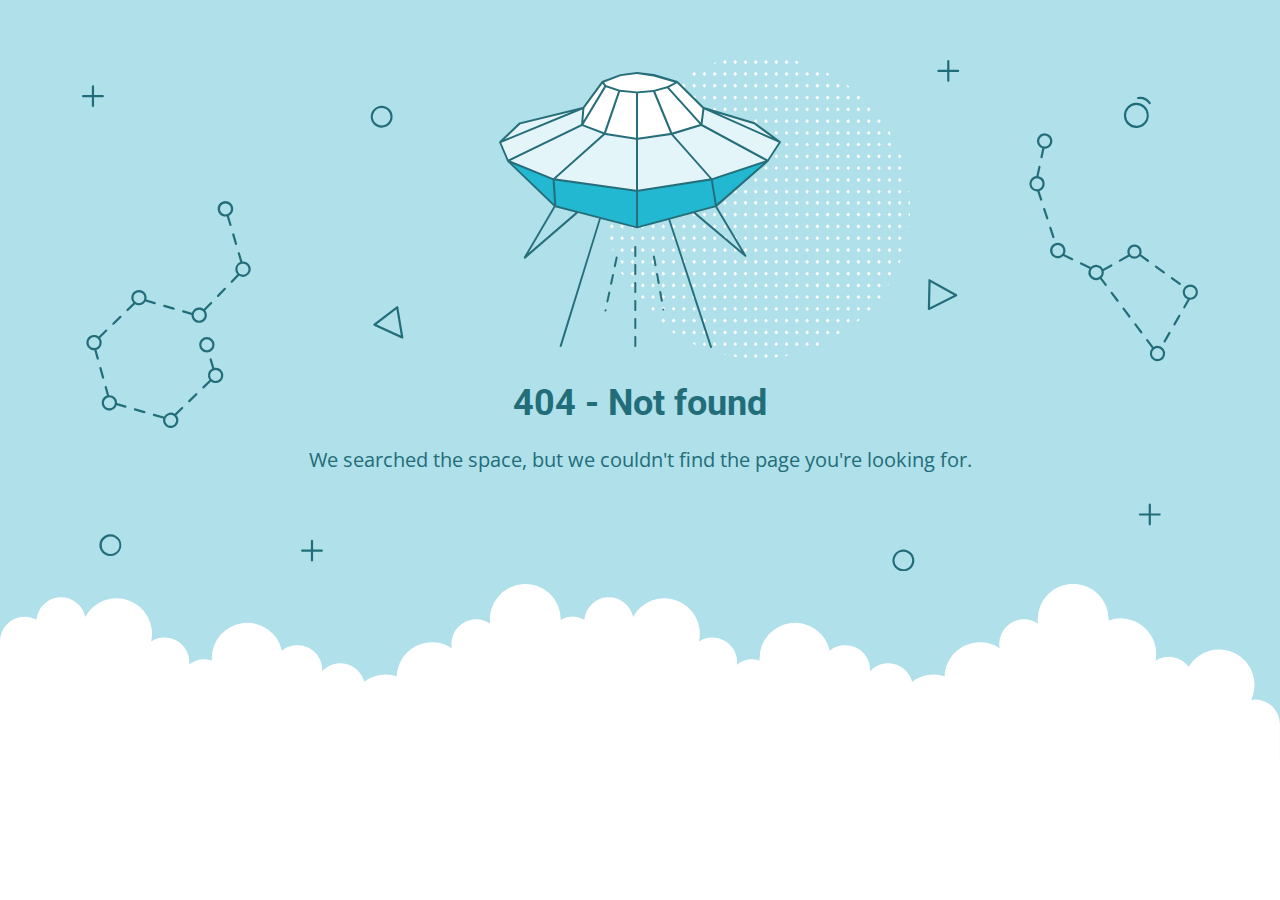
<file: css/images/list.html>
<!DOCTYPE html>
<html lang="en">

<!-- Mirrored from bestreview.online/css/images/list.html by HTTrack Website Copier/3.x [XR&CO'2014], Tue, 23 Nov 2021 08:17:50 GMT -->
<head>
    <meta charset="utf-8" />
    <meta name="viewport" content="width=device-width, initial-scale=1.0">
    <title>404 - Not found</title>
    <link href="https://fonts.googleapis.com/css?family=Open+Sans:400,700%7CRoboto:400,700" rel="stylesheet">
<style>
    * {
        box-sizing: border-box;
        -moz-box-sizing: border-box;
        -webkit-tap-highlight-color: transparent;
    }
    body {
        margin: 0;
        padding: 0;
        height: 100%;
        -webkit-text-size-adjust: 100%;
    }
    .fit-wide {
        position: relative;
        overflow: hidden;
        max-width: 1240px;
        margin: 0 auto;
        padding-top: 60px;
        padding-bottom: 60px;
        padding-left: 20px;
        padding-right: 20px;
    }
    .background-wrap { position: relative; }
    .background-wrap.cloud-blue { background-color: #b0e0e9; }
    .background-wrap.white { background-color: #fff; }
    .title { 
        position: relative; 
        text-align: center;
        margin: 20px auto 10px;
    }
    .title--regular { font-family: 'Roboto', Arial, sans-serif; }
    .title--size-large { font-size: 36px; line-height: 46px; }
    .title--size-semimedium { font-size: 20px; line-height: 28px; }
    .title--weight-normal { font-weight: 400; }
    .title--weight-bold { font-weight: 700; }
    .title--subtitle { 
        padding-bottom: 40px; 
        font-family: 'Open Sans', Arial ,sans-serif; 
        text-align: center;
    }
    .error h1,
    .error p { color: #226d7a; }
    .error--bg__cover {
        position: absolute;
        left: 0;
        right: 0;
        width: 90%;
        margin: 0 auto;
    }
    .error--shape__clouds svg {
        display: block;
    }
    .abstract-half-dot--circle {
        z-index: 0;
        position: absolute;
        left: 15em;
        right: 0;
        width: 300px;
        height: 300px;
        margin: 0 auto;
    }
    .icon-graphic {
        z-index: 1;
        position: relative;
        width: 300px;
        height: 300px;
        margin: 0 auto;
    }
    @media screen and (max-width: 767px) {
        .error--bg__cover { display: none; }
        .abstract-half-dot--circle { left: 0; }
    }
</style>
</head>
<body>
    <div id="container">
        <section class="error content background-wrap cloud-blue">
            <div class="fit-wide">
                <div class="error--bg__cover">
                    <svg id="acce7670-904f-4f8c-b867-68138c2f8c06" data-name="Layer 1" xmlns="http://www.w3.org/2000/svg" viewBox="0 0 1019 467"><title>404_bg</title><path d="M962.794,62.029a11.471,11.471,0,0,1-.656-22.923h0a11.471,11.471,0,0,1,1.327,22.9C963.24,62.023,963.017,62.029,962.794,62.029ZM962.253,41.1a9.47,9.47,0,1,0,10,8.906,9.481,9.481,0,0,0-10-8.906Z" fill="#1e6d7a"/><path d="M974.934,40.4a1,1,0,0,1-.836-.45,10.049,10.049,0,0,0-9.688-4.276A1,1,0,0,1,964.1,33.7a11.952,11.952,0,0,1,11.67,5.153,1,1,0,0,1-.834,1.549Z" fill="#1e6d7a"/><path d="M273.605,61.8a9.971,9.971,0,0,1-7.251-3.106h0a10.012,10.012,0,1,1,7.251,3.106Zm0-17.991a8,8,0,0,0-5.8,13.507h0a8,8,0,1,0,5.8-13.507Z" fill="#226d7a"/><path d="M26.007,453q-.131,0-.261,0a10.019,10.019,0,1,1,.261,0ZM26,435a8.042,8.042,0,1,0,.208,0C26.134,435,26.064,435,26,435Z" fill="#226d7a"/><path d="M750.007,467q-.13,0-.261,0a9.933,9.933,0,0,1-6.994-3.108h0a10,10,0,1,1,7.255,3.11Zm-.013-18a8,8,0,0,0-5.793,13.511h0a8,8,0,1,0,6-13.509C750.134,449,750.063,449,749.994,449Z" fill="#226d7a"/><path d="M292.416,254.312a1.013,1.013,0,0,1-.417-.09L266.634,242.6a1,1,0,0,1-.191-1.7L287.2,225a1,1,0,0,1,1.594.629l4.607,27.516a1,1,0,0,1-.986,1.165Zm-23.437-12.835,22.139,10.141L287.1,227.6Z" fill="#226d7a"/><path d="M773.316,228.33a1,1,0,0,1-1-1.022l.571-26.14a1,1,0,0,1,1.487-.851l24.356,13.607a1,1,0,0,1-.038,1.767l-24.926,12.532A1.006,1.006,0,0,1,773.316,228.33Zm1.535-25.456-.5,22.815,21.756-10.938Z" fill="#226d7a"/><path d="M136.509,150.348l-2.39-8.09a7.115,7.115,0,1,0-1.9.629l2.372,8.028a1,1,0,0,0,.959.717,1,1,0,0,0,.959-1.284ZM126,136a5,5,0,1,1,5,5A5.006,5.006,0,0,1,126,136Z" fill="#226d7a"/><path d="M137.141,159.545l2.55,8.632a1,1,0,0,0,.959.717,1.037,1.037,0,0,0,.284-.041,1,1,0,0,0,.675-1.243l-2.55-8.631a1,1,0,0,0-1.918.566Z" fill="#226d7a"/><path d="M129.751,208.226l-6.265,6.461a1,1,0,0,0,1.436,1.393l6.265-6.461a1,1,0,0,0-1.436-1.393Z" fill="#226d7a"/><path d="M92.076,230.463l7.936,2.293c0,.082-.012.162-.012.244a7,7,0,1,0,12.587-4.2l6.07-6.259a1,1,0,1,0-1.436-1.393l-6.052,6.242a6.978,6.978,0,0,0-10.8,3.386l-7.737-2.235a1,1,0,0,0-.555,1.922ZM107,228a5,5,0,1,1-5,5A5.006,5.006,0,0,1,107,228Z" fill="#226d7a"/><path d="M74.783,225.467l8.647,2.5a.989.989,0,0,0,.278.04,1,1,0,0,0,.276-1.962l-8.646-2.5a1,1,0,0,0-.555,1.922Z" fill="#226d7a"/><path d="M28.617,241.8a1,1,0,0,0,.7-.282l6.461-6.266a1,1,0,0,0-1.393-1.436l-6.461,6.266a1,1,0,0,0,.7,1.718Z" fill="#226d7a"/><path d="M19.257,291.006a1,1,0,0,0,.964-1.269L17.8,281.069a1,1,0,0,0-1.927.537l2.419,8.668A1,1,0,0,0,19.257,291.006Z" fill="#226d7a"/><path d="M13.216,264.635a6.979,6.979,0,0,0,3.394-10.8l6.242-6.052a1,1,0,1,0-1.393-1.435L15.2,252.413A7,7,0,1,0,11,265c.08,0,.158-.009.237-.012l2.219,7.95a1,1,0,0,0,1.927-.538ZM6,258a5,5,0,1,1,5,5A5.006,5.006,0,0,1,6,258Z" fill="#226d7a"/><path d="M39.924,315.537l-7.936-2.293c0-.082.012-.162.012-.244a7.008,7.008,0,0,0-7-7c-.08,0-.158.009-.237.012l-2.123-7.606a1,1,0,0,0-1.927.537l2.072,7.422a7,7,0,1,0,8.847,8.859l7.737,2.235a1.025,1.025,0,0,0,.278.039,1,1,0,0,0,.277-1.961ZM25,318a5,5,0,1,1,5-5A5.006,5.006,0,0,1,25,318Z" fill="#226d7a"/><path d="M57.217,320.532l-8.647-2.5a1,1,0,1,0-.554,1.922l8.646,2.5a1.03,1.03,0,0,0,.278.039,1,1,0,0,0,.277-1.961Z" fill="#226d7a"/><path d="M90.765,317.017,84.592,323a6.975,6.975,0,0,0-9.76,2.693.984.984,0,0,0-.323-.168l-8.646-2.5a1,1,0,0,0-.554,1.922l8.646,2.5a1,1,0,0,0,.216.031,7,7,0,1,0,11.98-3.2l6.006-5.825a1,1,0,1,0-1.392-1.435ZM81,334a5,5,0,1,1,5-5A5.006,5.006,0,0,1,81,334Z" fill="#226d7a"/><path d="M103.687,304.486l-6.461,6.266a1,1,0,0,0,1.393,1.436l6.461-6.266a1,1,0,0,0-1.393-1.436Z" fill="#226d7a"/><path d="M147,184c-.182,0-.361.014-.54.027l-2.3-7.786a1,1,0,1,0-1.918.567l2.263,7.66a6.977,6.977,0,0,0-2.643,11.269l-5.845,6.028a1,1,0,1,0,1.436,1.392L143.419,197A7,7,0,1,0,147,184Zm0,12a4.995,4.995,0,0,1-1.121-9.863,1.033,1.033,0,0,0,.155-.022c.015,0,.025-.016.04-.021A5,5,0,1,1,147,196Z" fill="#226d7a"/><path d="M52,224a7,7,0,0,0,5.984-3.386l8.153,2.356a1.025,1.025,0,0,0,.278.039,1,1,0,0,0,.276-1.961l-7.924-2.29a7,7,0,1,0-11.918,2.965l-6.006,5.824a1,1,0,1,0,1.392,1.436L48.408,223A6.952,6.952,0,0,0,52,224Zm0-12a5,5,0,1,1-5,5A5.006,5.006,0,0,1,52,212Z" fill="#226d7a"/><path d="M122,281a6.984,6.984,0,0,0-1.218.113l-2.362-8.03a1,1,0,0,0-1.919.564l2.381,8.1a6.972,6.972,0,0,0-2.492,10.427l-6.242,6.052a1,1,0,0,0,1.393,1.435l6.259-6.069A7,7,0,1,0,122,281Zm0,12a5,5,0,1,1,5-5A5.006,5.006,0,0,1,122,293Z" fill="#226d7a"/><path d="M121,260a7,7,0,1,0-7,7A7.008,7.008,0,0,0,121,260Zm-12,0a5,5,0,1,1,5,5A5.006,5.006,0,0,1,109,260Z" fill="#226d7a"/><path d="M886.983,162.773a1,1,0,0,0,.951-1.311l-2.8-8.555a1,1,0,0,0-1.9.621l2.8,8.555A1,1,0,0,0,886.983,162.773Z" fill="#226d7a"/><path d="M879.544,135.8a1,1,0,1,0-1.9.621l2.795,8.555a1,1,0,0,0,.951.69,1,1,0,0,0,.95-1.311Z" fill="#226d7a"/><path d="M904.543,181l-7.442-3.582a7.032,7.032,0,1,0-1.252,1.616l7.827,3.768a.981.981,0,0,0,.432.1,1,1,0,0,0,.435-1.9ZM891,179a5,5,0,1,1,5-5A5.006,5.006,0,0,1,891,179Z" fill="#226d7a"/><path d="M956.292,179.469a6.477,6.477,0,0,0,9.659-.268l6.739,4.9a1,1,0,1,0,1.176-1.617L967,177.492a6.5,6.5,0,1,0-11.811.4,1.064,1.064,0,0,0-.121.039l-7.852,4.4a1,1,0,0,0,.976,1.745l7.853-4.4A.985.985,0,0,0,956.292,179.469ZM961,170.5a4.5,4.5,0,1,1-4.5,4.5A4.505,4.505,0,0,1,961,170.5Z" fill="#226d7a"/><path d="M987.248,194.689a1,1,0,1,0,1.176-1.617l-7.278-5.294a1,1,0,0,0-1.176,1.618Z" fill="#226d7a"/><path d="M995.7,198.366a1,1,0,0,0-1.176,1.617l7.28,5.293a.986.986,0,0,0,.587.192,1,1,0,0,0,.588-1.809Z" fill="#226d7a"/><path d="M1002.5,232.72a1,1,0,0,0-1.366.365l-4.5,7.793a1,1,0,1,0,1.732,1l4.5-7.792A1,1,0,0,0,1002.5,232.72Z" fill="#226d7a"/><path d="M993.49,248.305a1,1,0,0,0-1.366.366l-4.5,7.793a1,1,0,0,0,1.733,1l4.5-7.793A1,1,0,0,0,993.49,248.305Z" fill="#226d7a"/><path d="M951.8,226.4a1,1,0,0,0-1.6,1.2l5.4,7.2a1,1,0,1,0,1.6-1.2Z" fill="#226d7a"/><path d="M962.6,240.8A1,1,0,0,0,961,242l5.4,7.2A1,1,0,0,0,968,248Z" fill="#226d7a"/><path d="M931.091,198.789a6.943,6.943,0,0,0,1.777-6.129l7.473-4.185a1,1,0,1,0-.977-1.745l-7.172,4.016a6.988,6.988,0,0,0-11.127-1.7.981.981,0,0,0-.3-.23l-8.11-3.9a1,1,0,1,0-.867,1.8l8.1,3.9a6.988,6.988,0,0,0,9.645,9.428L934,206a1,1,0,0,0,1.6-1.2ZM921,194a5,5,0,1,1,5,5A5.006,5.006,0,0,1,921,194Z" fill="#226d7a"/><path d="M941,212a1,1,0,0,0-1.6,1.2l5.4,7.2a1,1,0,1,0,1.6-1.2Z" fill="#226d7a"/><path d="M876.837,80.654l-1.7,7.937a1,1,0,0,0,.767,1.187,1.029,1.029,0,0,0,.211.022,1,1,0,0,0,.977-.79l1.718-8.02c.064,0,.126.01.19.01a7.013,7.013,0,1,0-2.163-.346ZM879,69a5,5,0,1,1-5,5A5.006,5.006,0,0,1,879,69Z" fill="#226d7a"/><path d="M879,113a7.012,7.012,0,0,0-5.58-6.855l1.786-8.335a1,1,0,0,0-1.955-.419L871.4,106.03A7,7,0,0,0,872,120c.091,0,.18-.01.271-.014l2.576,7.879a1,1,0,0,0,.95.69.985.985,0,0,0,.31-.05,1,1,0,0,0,.64-1.261l-2.492-7.624A7.007,7.007,0,0,0,879,113Zm-7,5a5,5,0,1,1,5-5A5.006,5.006,0,0,1,872,118Z" fill="#226d7a"/><path d="M1012,205a7,7,0,0,0-2.469,13.542l-3.9,6.75a1,1,0,1,0,1.732,1l4.227-7.314c.136.008.271.021.41.021a7,7,0,0,0,0-14Zm0,12a5,5,0,1,1,5-5A5.006,5.006,0,0,1,1012,217Z" fill="#226d7a"/><path d="M982,261a6.941,6.941,0,0,0-3.527.964L973.4,255.2a1,1,0,1,0-1.6,1.2l5.109,6.812A6.99,6.99,0,1,0,982,261Zm0,12a5,5,0,1,1,5-5A5.006,5.006,0,0,1,982,273Z" fill="#226d7a"/><path d="M19,32H11V24a1,1,0,0,0-2,0v8H1a1,1,0,0,0,0,2H9v8a1,1,0,0,0,2,0V34h8a1,1,0,0,0,0-2Z" fill="#206d7a"/><path d="M219,447h-8v-8a1,1,0,0,0-2,0v8h-8a1,1,0,0,0,0,2h8v8a1,1,0,0,0,2,0v-8h8a1,1,0,0,0,0-2Z" fill="#206d7a"/><path d="M984,414h-8v-8a1,1,0,0,0-2,0v8h-8a1,1,0,0,0,0,2h8v8a1,1,0,0,0,2,0v-8h8a1,1,0,0,0,0-2Z" fill="#206d7a"/><path d="M800,9h-8V1a1,1,0,0,0-2,0V9h-8a1,1,0,0,0,0,2h8v8a1,1,0,0,0,2,0V11h8a1,1,0,0,0,0-2Z" fill="#206d7a"/></svg>
                </div>
                <div>
                    <div class="abstract-half-dot--circle">
                        <svg id="a57f7293-9654-4013-9c82-7cad22fc3689" data-name="Layer 1" xmlns="http://www.w3.org/2000/svg" viewBox="0 0 300 298.181"><title>circle_dots</title><polygon points="145.742 133.848 147.581 131.734 145.742 129.621 143.904 131.734 145.742 133.848" fill="#fff"/><polygon points="145.742 122.041 147.581 119.928 145.742 117.814 143.904 119.928 145.742 122.041" fill="#fff"/><polygon points="145.742 110.235 147.581 108.122 145.742 106.008 143.904 108.122 145.742 110.235" fill="#fff"/><polygon points="145.742 98.429 147.581 96.316 145.742 94.202 143.904 96.316 145.742 98.429" fill="#fff"/><polygon points="145.742 86.624 147.581 84.51 145.742 82.396 143.904 84.51 145.742 86.624" fill="#fff"/><polygon points="156.015 129.621 154.177 131.734 156.015 133.848 157.854 131.734 156.015 129.621" fill="#fff"/><polygon points="156.015 117.814 154.177 119.928 156.015 122.041 157.854 119.928 156.015 117.814" fill="#fff"/><polygon points="156.015 106.008 154.177 108.122 156.015 110.235 157.854 108.122 156.015 106.008" fill="#fff"/><polygon points="156.015 94.202 154.177 96.316 156.015 98.429 157.854 96.316 156.015 94.202" fill="#fff"/><polygon points="156.015 82.396 154.177 84.51 156.015 86.624 157.854 84.51 156.015 82.396" fill="#fff"/><polygon points="166.288 129.621 164.45 131.734 166.288 133.848 168.13 131.734 166.288 129.621" fill="#fff"/><polygon points="166.288 117.814 164.45 119.928 166.288 122.041 168.13 119.928 166.288 117.814" fill="#fff"/><polygon points="166.288 106.008 164.45 108.122 166.288 110.235 168.13 108.122 166.288 106.008" fill="#fff"/><polygon points="166.288 94.202 164.45 96.316 166.288 98.429 168.13 96.316 166.288 94.202" fill="#fff"/><polygon points="168.128 84.51 166.288 82.396 164.45 84.51 166.288 86.624 168.128 84.51" fill="#fff"/><polygon points="176.563 129.621 174.724 131.734 176.563 133.848 178.401 131.734 176.563 129.621" fill="#fff"/><polygon points="176.563 117.814 174.724 119.928 176.563 122.041 178.401 119.928 176.563 117.814" fill="#fff"/><polygon points="176.563 106.008 174.724 108.122 176.563 110.235 178.401 108.122 176.563 106.008" fill="#fff"/><polygon points="176.563 94.202 174.724 96.316 176.563 98.429 178.401 96.316 176.563 94.202" fill="#fff"/><polygon points="176.563 82.396 174.724 84.51 176.563 86.624 178.401 84.51 176.563 82.396" fill="#fff"/><polygon points="186.835 129.621 184.997 131.734 186.835 133.848 188.674 131.734 186.835 129.621" fill="#fff"/><polygon points="186.835 117.814 184.997 119.928 186.835 122.041 188.674 119.928 186.835 117.814" fill="#fff"/><polygon points="186.835 106.008 184.997 108.122 186.835 110.235 188.674 108.122 186.835 106.008" fill="#fff"/><polygon points="186.835 94.202 184.997 96.316 186.835 98.429 188.674 96.316 186.835 94.202" fill="#fff"/><polygon points="186.835 82.396 184.997 84.51 186.835 86.624 188.674 84.51 186.835 82.396" fill="#fff"/><polygon points="197.11 129.621 195.268 131.734 197.11 133.848 198.948 131.734 197.11 129.621" fill="#fff"/><polygon points="197.11 117.814 195.268 119.928 197.11 122.041 198.948 119.928 197.11 117.814" fill="#fff"/><polygon points="197.11 106.008 195.268 108.122 197.11 110.235 198.948 108.122 197.11 106.008" fill="#fff"/><polygon points="197.11 94.202 195.268 96.316 197.11 98.429 198.948 96.316 197.11 94.202" fill="#fff"/><polygon points="197.11 82.396 195.27 84.51 197.11 86.624 198.948 84.51 197.11 82.396" fill="#fff"/><polygon points="207.383 129.621 205.545 131.734 207.383 133.848 209.221 131.734 207.383 129.621" fill="#fff"/><polygon points="207.383 117.814 205.545 119.928 207.383 122.041 209.221 119.928 207.383 117.814" fill="#fff"/><polygon points="207.383 106.008 205.545 108.122 207.383 110.235 209.221 108.122 207.383 106.008" fill="#fff"/><polygon points="207.383 94.202 205.545 96.316 207.383 98.429 209.221 96.316 207.383 94.202" fill="#fff"/><polygon points="207.383 82.396 205.545 84.51 207.383 86.624 209.221 84.51 207.383 82.396" fill="#fff"/><polygon points="217.656 129.621 215.817 131.734 217.656 133.848 219.497 131.734 217.656 129.621" fill="#fff"/><polygon points="217.656 117.814 215.817 119.928 217.656 122.041 219.497 119.928 217.656 117.814" fill="#fff"/><polygon points="217.656 106.008 215.817 108.122 217.656 110.235 219.497 108.122 217.656 106.008" fill="#fff"/><polygon points="217.656 94.202 215.817 96.316 217.656 98.429 219.497 96.316 217.656 94.202" fill="#fff"/><polygon points="219.496 84.51 217.656 82.396 215.817 84.51 217.656 86.624 219.496 84.51" fill="#fff"/><polygon points="227.93 129.621 226.092 131.734 227.93 133.848 229.769 131.734 227.93 129.621" fill="#fff"/><polygon points="227.93 117.814 226.092 119.928 227.93 122.041 229.769 119.928 227.93 117.814" fill="#fff"/><polygon points="227.93 106.008 226.092 108.122 227.93 110.235 229.769 108.122 227.93 106.008" fill="#fff"/><polygon points="227.93 94.202 226.092 96.316 227.93 98.429 229.769 96.316 227.93 94.202" fill="#fff"/><polygon points="227.93 82.396 226.092 84.51 227.93 86.624 229.769 84.51 227.93 82.396" fill="#fff"/><polygon points="238.203 129.621 236.365 131.734 238.203 133.848 240.042 131.734 238.203 129.621" fill="#fff"/><polygon points="238.203 117.814 236.365 119.928 238.203 122.041 240.042 119.928 238.203 117.814" fill="#fff"/><polygon points="238.203 106.008 236.365 108.122 238.203 110.235 240.042 108.122 238.203 106.008" fill="#fff"/><polygon points="238.203 94.202 236.365 96.316 238.203 98.429 240.042 96.316 238.203 94.202" fill="#fff"/><polygon points="238.203 82.396 236.365 84.51 238.203 86.624 240.042 84.51 238.203 82.396" fill="#fff"/><polygon points="248.478 133.848 250.316 131.734 248.478 129.621 246.636 131.734 248.478 133.848" fill="#fff"/><polygon points="248.478 122.041 250.316 119.928 248.478 117.814 246.636 119.928 248.478 122.041" fill="#fff"/><polygon points="248.478 110.235 250.316 108.122 248.478 106.008 246.636 108.122 248.478 110.235" fill="#fff"/><polygon points="248.478 98.429 250.316 96.316 248.478 94.202 246.636 96.316 248.478 98.429" fill="#fff"/><polygon points="246.638 84.51 248.478 86.624 250.316 84.51 248.478 82.396 246.638 84.51" fill="#fff"/><polygon points="258.751 129.621 256.912 131.734 258.751 133.848 260.589 131.734 258.751 129.621" fill="#fff"/><polygon points="258.751 117.814 256.912 119.928 258.751 122.041 260.589 119.928 258.751 117.814" fill="#fff"/><polygon points="258.751 106.008 256.912 108.122 258.751 110.235 260.589 108.122 258.751 106.008" fill="#fff"/><polygon points="258.751 94.202 256.912 96.316 258.751 98.429 260.589 96.316 258.751 94.202" fill="#fff"/><polygon points="258.751 82.396 256.912 84.51 258.751 86.624 260.589 84.51 258.751 82.396" fill="#fff"/><polygon points="269.023 129.621 267.185 131.734 269.023 133.848 270.865 131.734 269.023 129.621" fill="#fff"/><polygon points="269.023 117.814 267.185 119.928 269.023 122.041 270.865 119.928 269.023 117.814" fill="#fff"/><polygon points="269.023 106.008 267.185 108.122 269.023 110.235 270.865 108.122 269.023 106.008" fill="#fff"/><polygon points="269.023 94.202 267.185 96.316 269.023 98.429 270.865 96.316 269.023 94.202" fill="#fff"/><polygon points="270.863 84.51 269.023 82.396 267.185 84.51 269.023 86.624 270.863 84.51" fill="#fff"/><polygon points="145.742 75.064 147.581 72.95 145.742 70.837 143.904 72.95 145.742 75.064" fill="#fff"/><polygon points="145.742 63.258 147.581 61.144 145.742 59.031 143.904 61.144 145.742 63.258" fill="#fff"/><polygon points="145.742 51.452 147.581 49.338 145.742 47.225 143.904 49.338 145.742 51.452" fill="#fff"/><polygon points="145.742 39.646 147.581 37.532 145.742 35.419 143.904 37.532 145.742 39.646" fill="#fff"/><polygon points="145.742 27.84 147.581 25.726 145.742 23.612 143.904 25.726 145.742 27.84" fill="#fff"/><polygon points="147.581 13.92 145.742 11.806 143.904 13.92 145.742 16.033 147.581 13.92" fill="#fff"/><polygon points="143.904 2.114 145.742 4.227 147.581 2.114 145.742 0 143.904 2.114" fill="#fff"/><polygon points="156.015 70.837 154.177 72.95 156.015 75.064 157.854 72.95 156.015 70.837" fill="#fff"/><polygon points="156.015 59.031 154.177 61.144 156.015 63.258 157.854 61.144 156.015 59.031" fill="#fff"/><polygon points="156.015 47.225 154.177 49.338 156.015 51.452 157.854 49.338 156.015 47.225" fill="#fff"/><polygon points="156.015 35.419 154.177 37.532 156.015 39.646 157.854 37.532 156.015 35.419" fill="#fff"/><polygon points="156.015 23.612 154.177 25.726 156.015 27.84 157.854 25.726 156.015 23.612" fill="#fff"/><polygon points="156.015 11.806 154.177 13.92 156.015 16.033 157.854 13.92 156.015 11.806" fill="#fff"/><polygon points="156.015 0 154.177 2.114 156.015 4.227 157.854 2.114 156.015 0" fill="#fff"/><polygon points="166.288 70.837 164.45 72.95 166.288 75.064 168.13 72.95 166.288 70.837" fill="#fff"/><polygon points="166.288 59.031 164.45 61.144 166.288 63.258 168.13 61.144 166.288 59.031" fill="#fff"/><polygon points="166.288 47.225 164.45 49.338 166.288 51.452 168.13 49.338 166.288 47.225" fill="#fff"/><polygon points="166.288 35.419 164.45 37.532 166.288 39.646 168.13 37.532 166.288 35.419" fill="#fff"/><polygon points="166.288 23.612 164.45 25.726 166.288 27.84 168.13 25.726 166.288 23.612" fill="#fff"/><polygon points="166.288 11.806 164.45 13.92 166.288 16.033 168.13 13.92 166.288 11.806" fill="#fff"/><polygon points="166.288 0 164.45 2.114 166.288 4.227 168.13 2.114 166.288 0" fill="#fff"/><polygon points="176.563 70.837 174.724 72.95 176.563 75.064 178.401 72.95 176.563 70.837" fill="#fff"/><polygon points="176.563 59.031 174.724 61.144 176.563 63.258 178.401 61.144 176.563 59.031" fill="#fff"/><polygon points="176.563 47.225 174.724 49.338 176.563 51.452 178.401 49.338 176.563 47.225" fill="#fff"/><polygon points="176.563 35.419 174.724 37.532 176.563 39.646 178.401 37.532 176.563 35.419" fill="#fff"/><polygon points="176.563 23.612 174.724 25.726 176.563 27.84 178.401 25.726 176.563 23.612" fill="#fff"/><polygon points="176.563 11.806 174.724 13.92 176.563 16.033 178.401 13.92 176.563 11.806" fill="#fff"/><polygon points="176.563 0 174.724 2.114 176.563 4.227 178.401 2.114 176.563 0" fill="#fff"/><polygon points="186.835 70.837 184.997 72.95 186.835 75.064 188.674 72.95 186.835 70.837" fill="#fff"/><polygon points="186.835 59.031 184.997 61.144 186.835 63.258 188.674 61.144 186.835 59.031" fill="#fff"/><polygon points="186.835 47.225 184.997 49.338 186.835 51.452 188.674 49.338 186.835 47.225" fill="#fff"/><polygon points="186.835 35.419 184.997 37.532 186.835 39.646 188.674 37.532 186.835 35.419" fill="#fff"/><polygon points="186.835 23.612 184.997 25.726 186.835 27.84 188.674 25.726 186.835 23.612" fill="#fff"/><polygon points="186.835 11.806 184.997 13.92 186.835 16.033 188.674 13.92 186.835 11.806" fill="#fff"/><path d="M186.835,4.227l1.839-2.113-.31-.356c-.826-.225-1.651-.45-2.483-.661L185,2.114Z" fill="#fff"/><polygon points="197.11 70.837 195.268 72.95 197.11 75.064 198.948 72.95 197.11 70.837" fill="#fff"/><polygon points="197.11 59.031 195.268 61.144 197.11 63.258 198.948 61.144 197.11 59.031" fill="#fff"/><polygon points="197.11 47.225 195.268 49.338 197.11 51.452 198.948 49.338 197.11 47.225" fill="#fff"/><polygon points="197.11 35.419 195.268 37.532 197.11 39.646 198.948 37.532 197.11 35.419" fill="#fff"/><polygon points="197.11 23.612 195.268 25.726 197.11 27.84 198.948 25.726 197.11 23.612" fill="#fff"/><polygon points="197.11 11.806 195.268 13.92 197.11 16.033 198.948 13.92 197.11 11.806" fill="#fff"/><polygon points="207.383 70.837 205.545 72.95 207.383 75.064 209.221 72.95 207.383 70.837" fill="#fff"/><polygon points="207.383 59.031 205.545 61.144 207.383 63.258 209.221 61.144 207.383 59.031" fill="#fff"/><polygon points="207.383 47.225 205.545 49.338 207.383 51.452 209.221 49.338 207.383 47.225" fill="#fff"/><polygon points="207.383 35.419 205.545 37.532 207.383 39.646 209.221 37.532 207.383 35.419" fill="#fff"/><polygon points="207.383 23.612 205.545 25.726 207.383 27.84 209.221 25.726 207.383 23.612" fill="#fff"/><polygon points="207.383 11.806 205.545 13.92 207.383 16.033 209.221 13.92 207.383 11.806" fill="#fff"/><polygon points="217.656 70.837 215.817 72.95 217.656 75.064 219.497 72.95 217.656 70.837" fill="#fff"/><polygon points="217.656 59.031 215.817 61.144 217.656 63.258 219.497 61.144 217.656 59.031" fill="#fff"/><polygon points="217.656 47.225 215.817 49.338 217.656 51.452 219.497 49.338 217.656 47.225" fill="#fff"/><polygon points="217.656 35.419 215.817 37.532 217.656 39.646 219.497 37.532 217.656 35.419" fill="#fff"/><polygon points="217.656 23.612 215.817 25.726 217.656 27.84 219.497 25.726 217.656 23.612" fill="#fff"/><path d="M217.656,16.033l1.753-2.011c-.842-.445-1.685-.887-2.535-1.317l-1.057,1.215Z" fill="#fff"/><polygon points="227.93 70.837 226.092 72.95 227.93 75.064 229.769 72.95 227.93 70.837" fill="#fff"/><polygon points="227.93 59.031 226.092 61.144 227.93 63.258 229.769 61.144 227.93 59.031" fill="#fff"/><polygon points="227.93 47.225 226.092 49.338 227.93 51.452 229.769 49.338 227.93 47.225" fill="#fff"/><polygon points="227.93 35.419 226.092 37.532 227.93 39.646 229.769 37.532 227.93 35.419" fill="#fff"/><polygon points="227.93 23.612 226.092 25.726 227.93 27.84 229.769 25.726 227.93 23.612" fill="#fff"/><polygon points="238.203 70.837 236.365 72.95 238.203 75.064 240.042 72.95 238.203 70.837" fill="#fff"/><polygon points="238.203 59.031 236.365 61.144 238.203 63.258 240.042 61.144 238.203 59.031" fill="#fff"/><polygon points="238.203 47.225 236.365 49.338 238.203 51.452 240.042 49.338 238.203 47.225" fill="#fff"/><polygon points="238.203 35.419 236.365 37.532 238.203 39.646 240.042 37.532 238.203 35.419" fill="#fff"/><path d="M236.365,25.726,238.2,27.84l1.084-1.246c-.744-.555-1.5-1.1-2.25-1.641Z" fill="#fff"/><polygon points="248.478 75.064 250.316 72.95 248.478 70.837 246.636 72.95 248.478 75.064" fill="#fff"/><polygon points="248.478 63.258 250.316 61.144 248.478 59.031 246.636 61.144 248.478 63.258" fill="#fff"/><polygon points="250.316 49.338 248.478 47.225 246.636 49.338 248.478 51.452 250.316 49.338" fill="#fff"/><polygon points="246.636 37.532 248.478 39.646 250.316 37.532 248.478 35.419 246.636 37.532" fill="#fff"/><polygon points="258.751 70.837 256.912 72.95 258.751 75.064 260.589 72.95 258.751 70.837" fill="#fff"/><polygon points="258.751 59.031 256.912 61.144 258.751 63.258 260.589 61.144 258.751 59.031" fill="#fff"/><polygon points="258.751 47.225 256.912 49.338 258.751 51.452 260.589 49.338 258.751 47.225" fill="#fff"/><polygon points="269.023 70.837 267.185 72.95 269.023 75.064 270.865 72.95 269.023 70.837" fill="#fff"/><polygon points="269.023 59.031 267.185 61.144 269.023 63.258 270.865 61.144 269.023 59.031" fill="#fff"/><polygon points="279.445 129.621 277.607 131.734 279.445 133.848 281.284 131.734 279.445 129.621" fill="#fff"/><polygon points="279.445 117.814 277.607 119.928 279.445 122.041 281.284 119.928 279.445 117.814" fill="#fff"/><polygon points="279.445 106.008 277.607 108.122 279.445 110.235 281.284 108.122 279.445 106.008" fill="#fff"/><polygon points="279.445 94.202 277.607 96.316 279.445 98.429 281.284 96.316 279.445 94.202" fill="#fff"/><polygon points="279.445 82.396 277.607 84.51 279.445 86.624 281.284 84.51 279.445 82.396" fill="#fff"/><polygon points="289.718 129.621 287.88 131.734 289.718 133.848 291.56 131.734 289.718 129.621" fill="#fff"/><polygon points="289.718 117.814 287.88 119.928 289.718 122.041 291.56 119.928 289.718 117.814" fill="#fff"/><polygon points="289.718 106.008 287.88 108.122 289.718 110.235 291.56 108.122 289.718 106.008" fill="#fff"/><path d="M287.88,96.316l1.838,2.113,1.515-1.739c-.151-.422-.3-.846-.451-1.267L289.718,94.2Z" fill="#fff"/><path d="M299.092,130.656l-.938,1.078,1.192,1.37Q299.229,131.877,299.092,130.656Z" fill="#fff"/><path d="M279.445,75.064l1.241-1.427q-.721-1.278-1.466-2.541l-1.613,1.854Z" fill="#fff"/><polygon points="1.838 129.621 0 131.734 1.838 133.848 3.677 131.734 1.838 129.621" fill="#fff"/><polygon points="1.838 117.814 0 119.928 1.838 122.041 3.677 119.928 1.838 117.814" fill="#fff"/><path d="M1.838,110.235l1.839-2.113-1.534-1.764q-.456,1.6-.876,3.22Z" fill="#fff"/><polygon points="12.113 129.621 10.271 131.734 12.113 133.848 13.951 131.734 12.113 129.621" fill="#fff"/><polygon points="12.113 117.814 10.271 119.928 12.113 122.041 13.951 119.928 12.113 117.814" fill="#fff"/><polygon points="12.113 106.008 10.271 108.122 12.113 110.235 13.951 108.122 12.113 106.008" fill="#fff"/><polygon points="12.113 94.202 10.271 96.316 12.113 98.429 13.951 96.316 12.113 94.202" fill="#fff"/><polygon points="12.113 82.396 10.273 84.51 12.113 86.624 13.951 84.51 12.113 82.396" fill="#fff"/><polygon points="22.533 129.621 20.695 131.734 22.533 133.848 24.371 131.734 22.533 129.621" fill="#fff"/><polygon points="22.533 117.814 20.695 119.928 22.533 122.041 24.371 119.928 22.533 117.814" fill="#fff"/><polygon points="22.533 106.008 20.695 108.122 22.533 110.235 24.371 108.122 22.533 106.008" fill="#fff"/><polygon points="22.533 94.202 20.695 96.316 22.533 98.429 24.371 96.316 22.533 94.202" fill="#fff"/><polygon points="22.533 82.396 20.695 84.51 22.533 86.624 24.371 84.51 22.533 82.396" fill="#fff"/><polygon points="32.808 129.621 30.966 131.734 32.808 133.848 34.646 131.734 32.808 129.621" fill="#fff"/><polygon points="32.808 117.814 30.966 119.928 32.808 122.041 34.646 119.928 32.808 117.814" fill="#fff"/><polygon points="32.808 106.008 30.966 108.122 32.808 110.235 34.646 108.122 32.808 106.008" fill="#fff"/><polygon points="32.808 94.202 30.966 96.316 32.808 98.429 34.646 96.316 32.808 94.202" fill="#fff"/><polygon points="32.808 82.396 30.968 84.51 32.808 86.624 34.646 84.51 32.808 82.396" fill="#fff"/><polygon points="43.08 129.621 41.242 131.734 43.08 133.848 44.919 131.734 43.08 129.621" fill="#fff"/><polygon points="43.08 117.814 41.242 119.928 43.08 122.041 44.919 119.928 43.08 117.814" fill="#fff"/><polygon points="43.08 106.008 41.242 108.122 43.08 110.235 44.919 108.122 43.08 106.008" fill="#fff"/><polygon points="43.08 94.202 41.242 96.316 43.08 98.429 44.919 96.316 43.08 94.202" fill="#fff"/><polygon points="43.08 82.396 41.242 84.51 43.08 86.624 44.919 84.51 43.08 82.396" fill="#fff"/><polygon points="53.353 129.621 51.515 131.734 53.353 133.848 55.195 131.734 53.353 129.621" fill="#fff"/><polygon points="53.353 117.814 51.515 119.928 53.353 122.041 55.195 119.928 53.353 117.814" fill="#fff"/><polygon points="53.353 106.008 51.515 108.122 53.353 110.235 55.195 108.122 53.353 106.008" fill="#fff"/><polygon points="53.353 94.202 51.515 96.316 53.353 98.429 55.195 96.316 53.353 94.202" fill="#fff"/><polygon points="55.193 84.51 53.353 82.396 51.515 84.51 53.353 86.624 55.193 84.51" fill="#fff"/><polygon points="63.628 129.621 61.789 131.734 63.628 133.848 65.466 131.734 63.628 129.621" fill="#fff"/><polygon points="63.628 117.814 61.789 119.928 63.628 122.041 65.466 119.928 63.628 117.814" fill="#fff"/><polygon points="63.628 106.008 61.789 108.122 63.628 110.235 65.466 108.122 63.628 106.008" fill="#fff"/><polygon points="63.628 94.202 61.789 96.316 63.628 98.429 65.466 96.316 63.628 94.202" fill="#fff"/><polygon points="63.628 82.396 61.789 84.51 63.628 86.624 65.466 84.51 63.628 82.396" fill="#fff"/><polygon points="73.901 129.621 72.062 131.734 73.901 133.848 75.739 131.734 73.901 129.621" fill="#fff"/><polygon points="73.901 117.814 72.062 119.928 73.901 122.041 75.739 119.928 73.901 117.814" fill="#fff"/><polygon points="73.901 106.008 72.062 108.122 73.901 110.235 75.739 108.122 73.901 106.008" fill="#fff"/><polygon points="73.901 94.202 72.062 96.316 73.901 98.429 75.739 96.316 73.901 94.202" fill="#fff"/><polygon points="73.901 82.396 72.062 84.51 73.901 86.624 75.739 84.51 73.901 82.396" fill="#fff"/><polygon points="84.174 129.621 82.335 131.734 84.174 133.848 86.015 131.734 84.174 129.621" fill="#fff"/><polygon points="84.174 117.814 82.335 119.928 84.174 122.041 86.015 119.928 84.174 117.814" fill="#fff"/><polygon points="84.174 106.008 82.335 108.122 84.174 110.235 86.015 108.122 84.174 106.008" fill="#fff"/><polygon points="84.174 94.202 82.335 96.316 84.174 98.429 86.015 96.316 84.174 94.202" fill="#fff"/><polygon points="86.014 84.51 84.174 82.396 82.335 84.51 84.174 86.624 86.014 84.51" fill="#fff"/><polygon points="94.448 129.621 92.61 131.734 94.448 133.848 96.286 131.734 94.448 129.621" fill="#fff"/><polygon points="94.448 117.814 92.61 119.928 94.448 122.041 96.286 119.928 94.448 117.814" fill="#fff"/><polygon points="94.448 106.008 92.61 108.122 94.448 110.235 96.286 108.122 94.448 106.008" fill="#fff"/><polygon points="94.448 94.202 92.61 96.316 94.448 98.429 96.286 96.316 94.448 94.202" fill="#fff"/><polygon points="94.448 82.396 92.61 84.51 94.448 86.624 96.286 84.51 94.448 82.396" fill="#fff"/><polygon points="104.721 129.621 102.883 131.734 104.721 133.848 106.559 131.734 104.721 129.621" fill="#fff"/><polygon points="104.721 117.814 102.883 119.928 104.721 122.041 106.559 119.928 104.721 117.814" fill="#fff"/><polygon points="104.721 106.008 102.883 108.122 104.721 110.235 106.559 108.122 104.721 106.008" fill="#fff"/><polygon points="104.721 94.202 102.883 96.316 104.721 98.429 106.559 96.316 104.721 94.202" fill="#fff"/><polygon points="104.721 82.396 102.883 84.51 104.721 86.624 106.559 84.51 104.721 82.396" fill="#fff"/><polygon points="114.996 129.621 113.154 131.734 114.996 133.848 116.834 131.734 114.996 129.621" fill="#fff"/><polygon points="114.996 117.814 113.154 119.928 114.996 122.041 116.834 119.928 114.996 117.814" fill="#fff"/><polygon points="114.996 106.008 113.154 108.122 114.996 110.235 116.834 108.122 114.996 106.008" fill="#fff"/><polygon points="114.996 94.202 113.154 96.316 114.996 98.429 116.834 96.316 114.996 94.202" fill="#fff"/><polygon points="114.996 82.396 113.156 84.51 114.996 86.624 116.834 84.51 114.996 82.396" fill="#fff"/><polygon points="125.268 133.848 127.107 131.734 125.268 129.621 123.43 131.734 125.268 133.848" fill="#fff"/><polygon points="125.268 122.041 127.107 119.928 125.268 117.814 123.43 119.928 125.268 122.041" fill="#fff"/><polygon points="125.268 110.235 127.107 108.122 125.268 106.008 123.43 108.122 125.268 110.235" fill="#fff"/><polygon points="125.268 98.429 127.107 96.316 125.268 94.202 123.43 96.316 125.268 98.429" fill="#fff"/><polygon points="125.268 86.624 127.107 84.51 125.268 82.396 123.43 84.51 125.268 86.624" fill="#fff"/><polygon points="135.541 133.848 137.383 131.734 135.541 129.621 133.703 131.734 135.541 133.848" fill="#fff"/><polygon points="135.541 122.041 137.383 119.928 135.541 117.814 133.703 119.928 135.541 122.041" fill="#fff"/><polygon points="135.541 110.235 137.383 108.122 135.541 106.008 133.703 108.122 135.541 110.235" fill="#fff"/><polygon points="135.541 98.429 137.383 96.316 135.541 94.202 133.703 96.316 135.541 98.429" fill="#fff"/><polygon points="135.541 86.624 137.381 84.51 135.541 82.396 133.703 84.51 135.541 86.624" fill="#fff"/><polygon points="22.533 70.837 20.695 72.95 22.533 75.064 24.371 72.95 22.533 70.837" fill="#fff"/><path d="M22.533,63.258l1.838-2.114-.387-.445c-.55.779-1.1,1.559-1.634,2.349Z" fill="#fff"/><polygon points="32.808 70.837 30.966 72.95 32.808 75.064 34.646 72.95 32.808 70.837" fill="#fff"/><polygon points="32.808 59.031 30.966 61.144 32.808 63.258 34.646 61.144 32.808 59.031" fill="#fff"/><path d="M32.808,51.452l1.838-2.114-.9-1.037c-.616.7-1.222,1.416-1.825,2.132Z" fill="#fff"/><polygon points="43.08 70.837 41.242 72.95 43.08 75.064 44.919 72.95 43.08 70.837" fill="#fff"/><polygon points="43.08 59.031 41.242 61.144 43.08 63.258 44.919 61.144 43.08 59.031" fill="#fff"/><polygon points="43.08 47.225 41.242 49.338 43.08 51.452 44.919 49.338 43.08 47.225" fill="#fff"/><path d="M43.08,39.646l1.839-2.114-.342-.393q-1.016.947-2.015,1.911Z" fill="#fff"/><polygon points="53.353 70.837 51.515 72.95 53.353 75.064 55.195 72.95 53.353 70.837" fill="#fff"/><polygon points="53.353 59.031 51.515 61.144 53.353 63.258 55.195 61.144 53.353 59.031" fill="#fff"/><polygon points="53.353 47.225 51.515 49.338 53.353 51.452 55.195 49.338 53.353 47.225" fill="#fff"/><polygon points="53.353 35.419 51.515 37.532 53.353 39.646 55.195 37.532 53.353 35.419" fill="#fff"/><polygon points="63.628 70.837 61.789 72.95 63.628 75.064 65.466 72.95 63.628 70.837" fill="#fff"/><polygon points="63.628 59.031 61.789 61.144 63.628 63.258 65.466 61.144 63.628 59.031" fill="#fff"/><polygon points="63.628 47.225 61.789 49.338 63.628 51.452 65.466 49.338 63.628 47.225" fill="#fff"/><polygon points="63.628 35.419 61.789 37.532 63.628 39.646 65.466 37.532 63.628 35.419" fill="#fff"/><polygon points="63.628 23.612 61.789 25.726 63.628 27.84 65.466 25.726 63.628 23.612" fill="#fff"/><polygon points="73.901 70.837 72.062 72.95 73.901 75.064 75.739 72.95 73.901 70.837" fill="#fff"/><polygon points="73.901 59.031 72.062 61.144 73.901 63.258 75.739 61.144 73.901 59.031" fill="#fff"/><polygon points="73.901 47.225 72.062 49.338 73.901 51.452 75.739 49.338 73.901 47.225" fill="#fff"/><polygon points="73.901 35.419 72.062 37.532 73.901 39.646 75.739 37.532 73.901 35.419" fill="#fff"/><polygon points="73.901 23.612 72.062 25.726 73.901 27.84 75.739 25.726 73.901 23.612" fill="#fff"/><path d="M73.9,16.033l.476-.547c-.214.119-.429.237-.642.357Z" fill="#fff"/><polygon points="84.174 70.837 82.335 72.95 84.174 75.064 86.015 72.95 84.174 70.837" fill="#fff"/><polygon points="84.174 59.031 82.335 61.144 84.174 63.258 86.015 61.144 84.174 59.031" fill="#fff"/><polygon points="84.174 47.225 82.335 49.338 84.174 51.452 86.015 49.338 84.174 47.225" fill="#fff"/><polygon points="84.174 35.419 82.335 37.532 84.174 39.646 86.015 37.532 84.174 35.419" fill="#fff"/><polygon points="84.174 23.612 82.335 25.726 84.174 27.84 86.015 25.726 84.174 23.612" fill="#fff"/><polygon points="84.174 11.806 82.335 13.92 84.174 16.033 86.015 13.92 84.174 11.806" fill="#fff"/><polygon points="94.448 70.837 92.61 72.95 94.448 75.064 96.286 72.95 94.448 70.837" fill="#fff"/><polygon points="94.448 59.031 92.61 61.144 94.448 63.258 96.286 61.144 94.448 59.031" fill="#fff"/><polygon points="94.448 47.225 92.61 49.338 94.448 51.452 96.286 49.338 94.448 47.225" fill="#fff"/><polygon points="94.448 35.419 92.61 37.532 94.448 39.646 96.286 37.532 94.448 35.419" fill="#fff"/><polygon points="94.448 23.612 92.61 25.726 94.448 27.84 96.286 25.726 94.448 23.612" fill="#fff"/><polygon points="94.448 11.806 92.61 13.92 94.448 16.033 96.286 13.92 94.448 11.806" fill="#fff"/><polygon points="104.721 70.837 102.883 72.95 104.721 75.064 106.559 72.95 104.721 70.837" fill="#fff"/><polygon points="104.721 59.031 102.883 61.144 104.721 63.258 106.559 61.144 104.721 59.031" fill="#fff"/><polygon points="104.721 47.225 102.883 49.338 104.721 51.452 106.559 49.338 104.721 47.225" fill="#fff"/><polygon points="104.721 35.419 102.883 37.532 104.721 39.646 106.559 37.532 104.721 35.419" fill="#fff"/><polygon points="104.721 23.612 102.883 25.726 104.721 27.84 106.559 25.726 104.721 23.612" fill="#fff"/><polygon points="104.721 11.806 102.883 13.92 104.721 16.033 106.559 13.92 104.721 11.806" fill="#fff"/><path d="M104.721,4.227l1.759-2.022c-.937.266-1.868.545-2.8.828Z" fill="#fff"/><polygon points="114.996 70.837 113.154 72.95 114.996 75.064 116.834 72.95 114.996 70.837" fill="#fff"/><polygon points="114.996 59.031 113.154 61.144 114.996 63.258 116.834 61.144 114.996 59.031" fill="#fff"/><polygon points="114.996 47.225 113.154 49.338 114.996 51.452 116.834 49.338 114.996 47.225" fill="#fff"/><polygon points="114.996 35.419 113.154 37.532 114.996 39.646 116.834 37.532 114.996 35.419" fill="#fff"/><polygon points="114.996 23.612 113.154 25.726 114.996 27.84 116.834 25.726 114.996 23.612" fill="#fff"/><polygon points="114.996 11.806 113.154 13.92 114.996 16.033 116.834 13.92 114.996 11.806" fill="#fff"/><path d="M113.154,2.114,115,4.227l1.838-2.113-1.8-2.066-.1.023Z" fill="#fff"/><polygon points="125.268 75.064 127.107 72.95 125.268 70.837 123.43 72.95 125.268 75.064" fill="#fff"/><polygon points="125.268 63.258 127.107 61.144 125.268 59.031 123.43 61.144 125.268 63.258" fill="#fff"/><polygon points="125.268 51.452 127.107 49.338 125.268 47.225 123.43 49.338 125.268 51.452" fill="#fff"/><polygon points="125.268 39.646 127.107 37.532 125.268 35.419 123.43 37.532 125.268 39.646" fill="#fff"/><polygon points="125.268 27.84 127.107 25.726 125.268 23.612 123.43 25.726 125.268 27.84" fill="#fff"/><polygon points="125.268 16.033 127.107 13.92 125.268 11.806 123.43 13.92 125.268 16.033" fill="#fff"/><polygon points="127.107 2.114 125.268 0 123.43 2.114 125.268 4.227 127.107 2.114" fill="#fff"/><polygon points="135.541 75.064 137.383 72.95 135.541 70.837 133.703 72.95 135.541 75.064" fill="#fff"/><polygon points="135.541 63.258 137.383 61.144 135.541 59.031 133.703 61.144 135.541 63.258" fill="#fff"/><polygon points="135.541 51.452 137.383 49.338 135.541 47.225 133.703 49.338 135.541 51.452" fill="#fff"/><polygon points="135.541 39.646 137.383 37.532 135.541 35.419 133.703 37.532 135.541 39.646" fill="#fff"/><polygon points="135.541 27.84 137.383 25.726 135.541 23.612 133.703 25.726 135.541 27.84" fill="#fff"/><polygon points="135.541 16.033 137.383 13.92 135.541 11.806 133.703 13.92 135.541 16.033" fill="#fff"/><polygon points="137.383 2.114 135.541 0 133.703 2.114 135.541 4.227 137.383 2.114" fill="#fff"/><polygon points="145.742 286.348 147.581 284.234 145.742 282.121 143.904 284.234 145.742 286.348" fill="#fff"/><polygon points="145.742 274.542 147.581 272.428 145.742 270.315 143.904 272.428 145.742 274.542" fill="#fff"/><polygon points="145.742 262.736 147.581 260.622 145.742 258.509 143.904 260.622 145.742 262.736" fill="#fff"/><polygon points="145.742 250.929 147.581 248.815 145.742 246.702 143.904 248.815 145.742 250.929" fill="#fff"/><polygon points="145.742 239.123 147.581 237.01 145.742 234.896 143.904 237.01 145.742 239.123" fill="#fff"/><polygon points="154.177 284.234 156.015 286.348 157.854 284.234 156.015 282.121 154.177 284.234" fill="#fff"/><polygon points="156.015 270.315 154.177 272.428 156.015 274.542 157.854 272.428 156.015 270.315" fill="#fff"/><polygon points="156.015 258.509 154.177 260.622 156.015 262.736 157.854 260.622 156.015 258.509" fill="#fff"/><polygon points="156.015 246.702 154.177 248.815 156.015 250.929 157.854 248.815 156.015 246.702" fill="#fff"/><polygon points="156.015 234.896 154.177 237.01 156.015 239.123 157.854 237.01 156.015 234.896" fill="#fff"/><polygon points="164.45 284.234 166.288 286.348 168.13 284.234 166.288 282.121 164.45 284.234" fill="#fff"/><polygon points="166.288 270.315 164.45 272.428 166.288 274.542 168.13 272.428 166.288 270.315" fill="#fff"/><polygon points="166.288 258.509 164.45 260.622 166.288 262.736 168.13 260.622 166.288 258.509" fill="#fff"/><polygon points="166.288 246.702 164.45 248.815 166.288 250.929 168.13 248.815 166.288 246.702" fill="#fff"/><polygon points="166.288 234.896 164.45 237.01 166.288 239.123 168.13 237.01 166.288 234.896" fill="#fff"/><polygon points="174.724 284.234 176.563 286.348 178.401 284.234 176.563 282.121 174.724 284.234" fill="#fff"/><polygon points="176.563 270.315 174.724 272.428 176.563 274.542 178.401 272.428 176.563 270.315" fill="#fff"/><polygon points="176.563 258.509 174.724 260.622 176.563 262.736 178.401 260.622 176.563 258.509" fill="#fff"/><polygon points="176.563 246.702 174.724 248.815 176.563 250.929 178.401 248.815 176.563 246.702" fill="#fff"/><polygon points="176.563 234.896 174.724 237.01 176.563 239.123 178.401 237.01 176.563 234.896" fill="#fff"/><polygon points="184.997 284.234 186.835 286.348 188.674 284.234 186.835 282.121 184.997 284.234" fill="#fff"/><polygon points="186.835 270.315 184.997 272.428 186.835 274.542 188.674 272.428 186.835 270.315" fill="#fff"/><polygon points="186.835 258.509 184.997 260.622 186.835 262.736 188.674 260.622 186.835 258.509" fill="#fff"/><polygon points="186.835 246.702 184.997 248.815 186.835 250.929 188.674 248.815 186.835 246.702" fill="#fff"/><polygon points="186.835 234.896 184.997 237.01 186.835 239.123 188.674 237.01 186.835 234.896" fill="#fff"/><polygon points="195.268 284.234 197.11 286.348 198.948 284.234 197.11 282.121 195.268 284.234" fill="#fff"/><polygon points="197.11 270.315 195.268 272.428 197.11 274.542 198.948 272.428 197.11 270.315" fill="#fff"/><polygon points="197.11 258.509 195.268 260.622 197.11 262.736 198.948 260.622 197.11 258.509" fill="#fff"/><polygon points="197.11 246.702 195.268 248.815 197.11 250.929 198.948 248.815 197.11 246.702" fill="#fff"/><polygon points="197.11 234.896 195.268 237.01 197.11 239.123 198.948 237.01 197.11 234.896" fill="#fff"/><polygon points="205.545 284.234 207.383 286.348 209.221 284.234 207.383 282.121 205.545 284.234" fill="#fff"/><polygon points="207.383 270.315 205.545 272.428 207.383 274.542 209.221 272.428 207.383 270.315" fill="#fff"/><polygon points="207.383 258.509 205.545 260.622 207.383 262.736 209.221 260.622 207.383 258.509" fill="#fff"/><polygon points="207.383 246.702 205.545 248.815 207.383 250.929 209.221 248.815 207.383 246.702" fill="#fff"/><polygon points="207.383 234.896 205.545 237.01 207.383 239.123 209.221 237.01 207.383 234.896" fill="#fff"/><polygon points="215.817 272.428 217.656 274.542 219.497 272.428 217.656 270.315 215.817 272.428" fill="#fff"/><polygon points="217.656 258.509 215.817 260.622 217.656 262.736 219.497 260.622 217.656 258.509" fill="#fff"/><polygon points="217.656 246.702 215.817 248.815 217.656 250.929 219.497 248.815 217.656 246.702" fill="#fff"/><polygon points="217.656 234.896 215.817 237.01 217.656 239.123 219.497 237.01 217.656 234.896" fill="#fff"/><polygon points="226.092 272.428 227.93 274.542 229.769 272.428 227.93 270.315 226.092 272.428" fill="#fff"/><polygon points="227.93 258.509 226.092 260.622 227.93 262.736 229.769 260.622 227.93 258.509" fill="#fff"/><polygon points="227.93 246.702 226.092 248.815 227.93 250.929 229.769 248.815 227.93 246.702" fill="#fff"/><polygon points="227.93 234.896 226.092 237.01 227.93 239.123 229.769 237.01 227.93 234.896" fill="#fff"/><polygon points="236.365 260.622 238.203 262.736 240.042 260.622 238.203 258.509 236.365 260.622" fill="#fff"/><polygon points="238.203 246.702 236.365 248.815 238.203 250.929 240.042 248.815 238.203 246.702" fill="#fff"/><polygon points="238.203 234.896 236.365 237.01 238.203 239.123 240.042 237.01 238.203 234.896" fill="#fff"/><path d="M248.478,258.509l-1.842,2.113.929,1.067c.7-.6,1.391-1.22,2.081-1.837Z" fill="#fff"/><polygon points="248.478 250.929 250.316 248.815 248.478 246.702 246.636 248.815 248.478 250.929" fill="#fff"/><polygon points="248.478 239.123 250.316 237.01 248.478 234.896 246.636 237.01 248.478 239.123" fill="#fff"/><polygon points="260.589 248.815 258.751 246.702 256.912 248.815 258.751 250.929 260.589 248.815" fill="#fff"/><polygon points="256.912 237.01 258.751 239.123 260.589 237.01 258.751 234.896 256.912 237.01" fill="#fff"/><path d="M269.023,234.9l-1.838,2.114,1.766,2.03q.864-1.126,1.707-2.268Z" fill="#fff"/><polygon points="145.742 227.565 147.581 225.451 145.742 223.337 143.904 225.451 145.742 227.565" fill="#fff"/><polygon points="145.742 215.759 147.581 213.645 145.742 211.531 143.904 213.645 145.742 215.759" fill="#fff"/><polygon points="145.742 203.952 147.581 201.838 145.742 199.725 143.904 201.838 145.742 203.952" fill="#fff"/><polygon points="145.742 192.146 147.581 190.032 145.742 187.919 143.904 190.032 145.742 192.146" fill="#fff"/><polygon points="145.742 180.34 147.581 178.226 145.742 176.113 143.904 178.226 145.742 180.34" fill="#fff"/><polygon points="145.742 168.534 147.581 166.42 145.742 164.307 143.904 166.42 145.742 168.534" fill="#fff"/><polygon points="145.742 156.727 147.581 154.614 145.742 152.5 143.904 154.614 145.742 156.727" fill="#fff"/><polygon points="145.742 144.921 147.581 142.808 145.742 140.694 143.904 142.808 145.742 144.921" fill="#fff"/><polygon points="156.015 223.337 154.177 225.451 156.015 227.565 157.854 225.451 156.015 223.337" fill="#fff"/><polygon points="156.015 211.531 154.177 213.645 156.015 215.759 157.854 213.645 156.015 211.531" fill="#fff"/><polygon points="156.015 199.725 154.177 201.838 156.015 203.952 157.854 201.838 156.015 199.725" fill="#fff"/><polygon points="156.015 187.919 154.177 190.032 156.015 192.146 157.854 190.032 156.015 187.919" fill="#fff"/><polygon points="156.015 176.113 154.177 178.226 156.015 180.34 157.854 178.226 156.015 176.113" fill="#fff"/><polygon points="156.015 164.307 154.177 166.42 156.015 168.534 157.854 166.42 156.015 164.307" fill="#fff"/><polygon points="156.015 152.5 154.177 154.614 156.015 156.727 157.854 154.614 156.015 152.5" fill="#fff"/><polygon points="156.015 140.694 154.177 142.808 156.015 144.921 157.854 142.808 156.015 140.694" fill="#fff"/><polygon points="168.128 225.451 166.288 223.337 164.45 225.451 166.288 227.565 168.128 225.451" fill="#fff"/><polygon points="166.288 211.531 164.45 213.645 166.288 215.759 168.13 213.645 166.288 211.531" fill="#fff"/><polygon points="166.288 199.725 164.45 201.838 166.288 203.952 168.13 201.838 166.288 199.725" fill="#fff"/><polygon points="166.288 187.919 164.45 190.032 166.288 192.146 168.13 190.032 166.288 187.919" fill="#fff"/><polygon points="166.288 176.113 164.45 178.226 166.288 180.34 168.13 178.226 166.288 176.113" fill="#fff"/><polygon points="166.288 164.307 164.45 166.42 166.288 168.534 168.13 166.42 166.288 164.307" fill="#fff"/><polygon points="166.288 152.5 164.45 154.614 166.288 156.727 168.13 154.614 166.288 152.5" fill="#fff"/><polygon points="166.288 140.694 164.45 142.808 166.288 144.921 168.13 142.808 166.288 140.694" fill="#fff"/><polygon points="176.563 223.337 174.724 225.451 176.563 227.565 178.401 225.451 176.563 223.337" fill="#fff"/><polygon points="176.563 211.531 174.724 213.645 176.563 215.759 178.401 213.645 176.563 211.531" fill="#fff"/><polygon points="176.563 199.725 174.724 201.838 176.563 203.952 178.401 201.838 176.563 199.725" fill="#fff"/><polygon points="176.563 187.919 174.724 190.032 176.563 192.146 178.401 190.032 176.563 187.919" fill="#fff"/><polygon points="176.563 176.113 174.724 178.226 176.563 180.34 178.401 178.226 176.563 176.113" fill="#fff"/><polygon points="176.563 164.307 174.724 166.42 176.563 168.534 178.401 166.42 176.563 164.307" fill="#fff"/><polygon points="176.563 152.5 174.724 154.614 176.563 156.727 178.401 154.614 176.563 152.5" fill="#fff"/><polygon points="176.563 140.694 174.724 142.808 176.563 144.921 178.401 142.808 176.563 140.694" fill="#fff"/><polygon points="186.835 223.337 184.997 225.451 186.835 227.565 188.674 225.451 186.835 223.337" fill="#fff"/><polygon points="186.835 211.531 184.997 213.645 186.835 215.759 188.674 213.645 186.835 211.531" fill="#fff"/><polygon points="186.835 199.725 184.997 201.838 186.835 203.952 188.674 201.838 186.835 199.725" fill="#fff"/><polygon points="186.835 187.919 184.997 190.032 186.835 192.146 188.674 190.032 186.835 187.919" fill="#fff"/><polygon points="186.835 176.113 184.997 178.226 186.835 180.34 188.674 178.226 186.835 176.113" fill="#fff"/><polygon points="186.835 164.307 184.997 166.42 186.835 168.534 188.674 166.42 186.835 164.307" fill="#fff"/><polygon points="186.835 152.5 184.997 154.614 186.835 156.727 188.674 154.614 186.835 152.5" fill="#fff"/><polygon points="186.835 140.694 184.997 142.808 186.835 144.921 188.674 142.808 186.835 140.694" fill="#fff"/><polygon points="197.11 223.337 195.27 225.451 197.11 227.565 198.948 225.451 197.11 223.337" fill="#fff"/><polygon points="197.11 211.531 195.268 213.645 197.11 215.759 198.948 213.645 197.11 211.531" fill="#fff"/><polygon points="197.11 199.725 195.268 201.838 197.11 203.952 198.948 201.838 197.11 199.725" fill="#fff"/><polygon points="197.11 187.919 195.268 190.032 197.11 192.146 198.948 190.032 197.11 187.919" fill="#fff"/><polygon points="197.11 176.113 195.268 178.226 197.11 180.34 198.948 178.226 197.11 176.113" fill="#fff"/><polygon points="197.11 164.307 195.268 166.42 197.11 168.534 198.948 166.42 197.11 164.307" fill="#fff"/><polygon points="197.11 152.5 195.268 154.614 197.11 156.727 198.948 154.614 197.11 152.5" fill="#fff"/><polygon points="197.11 140.694 195.268 142.808 197.11 144.921 198.948 142.808 197.11 140.694" fill="#fff"/><polygon points="207.383 223.337 205.545 225.451 207.383 227.565 209.221 225.451 207.383 223.337" fill="#fff"/><polygon points="207.383 211.531 205.545 213.645 207.383 215.759 209.221 213.645 207.383 211.531" fill="#fff"/><polygon points="207.383 199.725 205.545 201.838 207.383 203.952 209.221 201.838 207.383 199.725" fill="#fff"/><polygon points="207.383 187.919 205.545 190.032 207.383 192.146 209.221 190.032 207.383 187.919" fill="#fff"/><polygon points="207.383 176.113 205.545 178.226 207.383 180.34 209.221 178.226 207.383 176.113" fill="#fff"/><polygon points="207.383 164.307 205.545 166.42 207.383 168.534 209.221 166.42 207.383 164.307" fill="#fff"/><polygon points="207.383 152.5 205.545 154.614 207.383 156.727 209.221 154.614 207.383 152.5" fill="#fff"/><polygon points="207.383 140.694 205.545 142.808 207.383 144.921 209.221 142.808 207.383 140.694" fill="#fff"/><polygon points="219.496 225.451 217.656 223.337 215.817 225.451 217.656 227.565 219.496 225.451" fill="#fff"/><polygon points="217.656 211.531 215.817 213.645 217.656 215.759 219.497 213.645 217.656 211.531" fill="#fff"/><polygon points="217.656 199.725 215.817 201.838 217.656 203.952 219.497 201.838 217.656 199.725" fill="#fff"/><polygon points="217.656 187.919 215.817 190.032 217.656 192.146 219.497 190.032 217.656 187.919" fill="#fff"/><polygon points="217.656 176.113 215.817 178.226 217.656 180.34 219.497 178.226 217.656 176.113" fill="#fff"/><polygon points="217.656 164.307 215.817 166.42 217.656 168.534 219.497 166.42 217.656 164.307" fill="#fff"/><polygon points="217.656 152.5 215.817 154.614 217.656 156.727 219.497 154.614 217.656 152.5" fill="#fff"/><polygon points="217.656 140.694 215.817 142.808 217.656 144.921 219.497 142.808 217.656 140.694" fill="#fff"/><polygon points="227.93 223.337 226.092 225.451 227.93 227.565 229.769 225.451 227.93 223.337" fill="#fff"/><polygon points="227.93 211.531 226.092 213.645 227.93 215.759 229.769 213.645 227.93 211.531" fill="#fff"/><polygon points="227.93 199.725 226.092 201.838 227.93 203.952 229.769 201.838 227.93 199.725" fill="#fff"/><polygon points="227.93 187.919 226.092 190.032 227.93 192.146 229.769 190.032 227.93 187.919" fill="#fff"/><polygon points="227.93 176.113 226.092 178.226 227.93 180.34 229.769 178.226 227.93 176.113" fill="#fff"/><polygon points="227.93 164.307 226.092 166.42 227.93 168.534 229.769 166.42 227.93 164.307" fill="#fff"/><polygon points="227.93 152.5 226.092 154.614 227.93 156.727 229.769 154.614 227.93 152.5" fill="#fff"/><polygon points="227.93 140.694 226.092 142.808 227.93 144.921 229.769 142.808 227.93 140.694" fill="#fff"/><polygon points="238.203 223.337 236.365 225.451 238.203 227.565 240.042 225.451 238.203 223.337" fill="#fff"/><polygon points="238.203 211.531 236.365 213.645 238.203 215.759 240.042 213.645 238.203 211.531" fill="#fff"/><polygon points="238.203 199.725 236.365 201.838 238.203 203.952 240.042 201.838 238.203 199.725" fill="#fff"/><polygon points="238.203 187.919 236.365 190.032 238.203 192.146 240.042 190.032 238.203 187.919" fill="#fff"/><polygon points="238.203 176.113 236.365 178.226 238.203 180.34 240.042 178.226 238.203 176.113" fill="#fff"/><polygon points="238.203 164.307 236.365 166.42 238.203 168.534 240.042 166.42 238.203 164.307" fill="#fff"/><polygon points="238.203 152.5 236.365 154.614 238.203 156.727 240.042 154.614 238.203 152.5" fill="#fff"/><polygon points="238.203 140.694 236.365 142.808 238.203 144.921 240.042 142.808 238.203 140.694" fill="#fff"/><polygon points="246.638 225.451 248.478 227.565 250.316 225.451 248.478 223.337 246.638 225.451" fill="#fff"/><polygon points="248.478 215.759 250.316 213.645 248.478 211.531 246.636 213.645 248.478 215.759" fill="#fff"/><polygon points="248.478 203.952 250.316 201.838 248.478 199.725 246.636 201.838 248.478 203.952" fill="#fff"/><polygon points="248.478 192.146 250.316 190.032 248.478 187.919 246.636 190.032 248.478 192.146" fill="#fff"/><polygon points="248.478 180.34 250.316 178.226 248.478 176.113 246.636 178.226 248.478 180.34" fill="#fff"/><polygon points="248.478 168.534 250.316 166.42 248.478 164.307 246.636 166.42 248.478 168.534" fill="#fff"/><polygon points="248.478 156.727 250.316 154.614 248.478 152.5 246.636 154.614 248.478 156.727" fill="#fff"/><polygon points="248.478 144.921 250.316 142.808 248.478 140.694 246.636 142.808 248.478 144.921" fill="#fff"/><polygon points="258.751 223.337 256.912 225.451 258.751 227.565 260.589 225.451 258.751 223.337" fill="#fff"/><polygon points="258.751 211.531 256.912 213.645 258.751 215.759 260.589 213.645 258.751 211.531" fill="#fff"/><polygon points="258.751 199.725 256.912 201.838 258.751 203.952 260.589 201.838 258.751 199.725" fill="#fff"/><polygon points="258.751 187.919 256.912 190.032 258.751 192.146 260.589 190.032 258.751 187.919" fill="#fff"/><polygon points="258.751 176.113 256.912 178.226 258.751 180.34 260.589 178.226 258.751 176.113" fill="#fff"/><polygon points="258.751 164.307 256.912 166.42 258.751 168.534 260.589 166.42 258.751 164.307" fill="#fff"/><polygon points="258.751 152.5 256.912 154.614 258.751 156.727 260.589 154.614 258.751 152.5" fill="#fff"/><polygon points="258.751 140.694 256.912 142.808 258.751 144.921 260.589 142.808 258.751 140.694" fill="#fff"/><polygon points="267.185 225.451 269.023 227.565 270.863 225.451 269.023 223.337 267.185 225.451" fill="#fff"/><polygon points="269.023 211.531 267.185 213.645 269.023 215.759 270.865 213.645 269.023 211.531" fill="#fff"/><polygon points="269.023 199.725 267.185 201.838 269.023 203.952 270.865 201.838 269.023 199.725" fill="#fff"/><polygon points="269.023 187.919 267.185 190.032 269.023 192.146 270.865 190.032 269.023 187.919" fill="#fff"/><polygon points="269.023 176.113 267.185 178.226 269.023 180.34 270.865 178.226 269.023 176.113" fill="#fff"/><polygon points="269.023 164.307 267.185 166.42 269.023 168.534 270.865 166.42 269.023 164.307" fill="#fff"/><polygon points="269.023 152.5 267.185 154.614 269.023 156.727 270.865 154.614 269.023 152.5" fill="#fff"/><polygon points="269.023 140.694 267.185 142.808 269.023 144.921 270.865 142.808 269.023 140.694" fill="#fff"/><path d="M279.445,223.337l-1.838,2.114.384.442c.508-.83,1-1.669,1.5-2.51Z" fill="#fff"/><polygon points="277.607 213.645 279.445 215.759 281.284 213.645 279.445 211.531 277.607 213.645" fill="#fff"/><polygon points="279.445 199.725 277.607 201.838 279.445 203.952 281.284 201.838 279.445 199.725" fill="#fff"/><polygon points="279.445 187.919 277.607 190.032 279.445 192.146 281.284 190.032 279.445 187.919" fill="#fff"/><polygon points="279.445 176.113 277.607 178.226 279.445 180.34 281.284 178.226 279.445 176.113" fill="#fff"/><polygon points="279.445 164.307 277.607 166.42 279.445 168.534 281.284 166.42 279.445 164.307" fill="#fff"/><polygon points="279.445 152.5 277.607 154.614 279.445 156.727 281.284 154.614 279.445 152.5" fill="#fff"/><polygon points="279.445 140.694 277.607 142.808 279.445 144.921 281.284 142.808 279.445 140.694" fill="#fff"/><path d="M289.718,199.725l-1.838,2.113,1.385,1.593c.389-.969.764-1.946,1.134-2.925Z" fill="#fff"/><polygon points="287.88 190.032 289.718 192.146 291.56 190.032 289.718 187.919 287.88 190.032" fill="#fff"/><polygon points="289.718 176.113 287.88 178.226 289.718 180.34 291.56 178.226 289.718 176.113" fill="#fff"/><polygon points="289.718 164.307 287.88 166.42 289.718 168.534 291.56 166.42 289.718 164.307" fill="#fff"/><polygon points="289.718 152.5 287.88 154.614 289.718 156.727 291.56 154.614 289.718 152.5" fill="#fff"/><polygon points="289.718 140.694 287.88 142.808 289.718 144.921 291.56 142.808 289.718 140.694" fill="#fff"/><path d="M298.154,166.42l.6.691c.07-.534.131-1.071.195-1.606Z" fill="#fff"/><path d="M298.154,154.614l1.6,1.843q.114-1.94.18-3.893Z" fill="#fff"/><path d="M298.154,142.808l1.839,2.113.007-.008q-.035-2.051-.122-4.087Z" fill="#fff"/><path d="M2.024,188.133c.267.952.547,1.9.832,2.843l.821-.944Z" fill="#fff"/><polygon points="3.677 178.226 1.838 176.113 0 178.226 1.838 180.34 3.677 178.226" fill="#fff"/><polygon points="0 166.42 1.838 168.534 3.677 166.42 1.838 164.307 0 166.42" fill="#fff"/><polygon points="1.838 152.5 0 154.614 1.838 156.727 3.677 154.614 1.838 152.5" fill="#fff"/><polygon points="1.838 140.694 0 142.808 1.838 144.921 3.677 142.808 1.838 140.694" fill="#fff"/><path d="M12.113,211.531l-.883,1.014c.434.9.882,1.8,1.334,2.7l1.387-1.595Z" fill="#fff"/><polygon points="10.271 201.838 12.113 203.952 13.951 201.838 12.113 199.725 10.271 201.838" fill="#fff"/><polygon points="12.113 187.919 10.271 190.032 12.113 192.146 13.951 190.032 12.113 187.919" fill="#fff"/><polygon points="12.113 176.113 10.271 178.226 12.113 180.34 13.951 178.226 12.113 176.113" fill="#fff"/><polygon points="12.113 164.307 10.271 166.42 12.113 168.534 13.951 166.42 12.113 164.307" fill="#fff"/><polygon points="12.113 152.5 10.271 154.614 12.113 156.727 13.951 154.614 12.113 152.5" fill="#fff"/><polygon points="12.113 140.694 10.271 142.808 12.113 144.921 13.951 142.808 12.113 140.694" fill="#fff"/><polygon points="30.966 237.01 32.808 239.123 34.646 237.01 32.808 234.896 30.966 237.01" fill="#fff"/><polygon points="44.919 248.815 43.08 246.702 41.242 248.815 43.08 250.929 44.919 248.815" fill="#fff"/><polygon points="41.242 237.01 43.08 239.123 44.919 237.01 43.08 234.896 41.242 237.01" fill="#fff"/><polygon points="51.515 260.622 53.353 262.736 55.195 260.622 53.353 258.509 51.515 260.622" fill="#fff"/><polygon points="53.353 246.702 51.515 248.815 53.353 250.929 55.195 248.815 53.353 246.702" fill="#fff"/><polygon points="53.353 234.896 51.515 237.01 53.353 239.123 55.195 237.01 53.353 234.896" fill="#fff"/><path d="M63.628,270.315l-1.4,1.609q1.152.791,2.32,1.56l.918-1.056Z" fill="#fff"/><polygon points="61.789 260.622 63.628 262.736 65.466 260.622 63.628 258.509 61.789 260.622" fill="#fff"/><polygon points="63.628 246.702 61.789 248.815 63.628 250.929 65.466 248.815 63.628 246.702" fill="#fff"/><polygon points="63.628 234.896 61.789 237.01 63.628 239.123 65.466 237.01 63.628 234.896" fill="#fff"/><polygon points="72.062 272.428 73.901 274.542 75.739 272.428 73.901 270.315 72.062 272.428" fill="#fff"/><polygon points="73.901 258.509 72.062 260.622 73.901 262.736 75.739 260.622 73.901 258.509" fill="#fff"/><polygon points="73.901 246.702 72.062 248.815 73.901 250.929 75.739 248.815 73.901 246.702" fill="#fff"/><polygon points="73.901 234.896 72.062 237.01 73.901 239.123 75.739 237.01 73.901 234.896" fill="#fff"/><path d="M84.174,282.121l-1.428,1.641q1.3.621,2.62,1.217l.649-.745Z" fill="#fff"/><polygon points="82.335 272.428 84.174 274.542 86.015 272.428 84.174 270.315 82.335 272.428" fill="#fff"/><polygon points="84.174 258.509 82.335 260.622 84.174 262.736 86.015 260.622 84.174 258.509" fill="#fff"/><polygon points="84.174 246.702 82.335 248.815 84.174 250.929 86.015 248.815 84.174 246.702" fill="#fff"/><polygon points="84.174 234.896 82.335 237.01 84.174 239.123 86.015 237.01 84.174 234.896" fill="#fff"/><polygon points="92.61 284.234 94.448 286.348 96.286 284.234 94.448 282.121 92.61 284.234" fill="#fff"/><polygon points="94.448 270.315 92.61 272.428 94.448 274.542 96.286 272.428 94.448 270.315" fill="#fff"/><polygon points="94.448 258.509 92.61 260.622 94.448 262.736 96.286 260.622 94.448 258.509" fill="#fff"/><polygon points="94.448 246.702 92.61 248.815 94.448 250.929 96.286 248.815 94.448 246.702" fill="#fff"/><polygon points="94.448 234.896 92.61 237.01 94.448 239.123 96.286 237.01 94.448 234.896" fill="#fff"/><polygon points="102.883 284.234 104.721 286.348 106.559 284.234 104.721 282.121 102.883 284.234" fill="#fff"/><polygon points="104.721 270.315 102.883 272.428 104.721 274.542 106.559 272.428 104.721 270.315" fill="#fff"/><polygon points="104.721 258.509 102.883 260.622 104.721 262.736 106.559 260.622 104.721 258.509" fill="#fff"/><polygon points="104.721 246.702 102.883 248.815 104.721 250.929 106.559 248.815 104.721 246.702" fill="#fff"/><polygon points="104.721 234.896 102.883 237.01 104.721 239.123 106.559 237.01 104.721 234.896" fill="#fff"/><polygon points="113.154 284.234 114.996 286.348 116.834 284.234 114.996 282.121 113.154 284.234" fill="#fff"/><polygon points="114.996 270.315 113.154 272.428 114.996 274.542 116.834 272.428 114.996 270.315" fill="#fff"/><polygon points="114.996 258.509 113.154 260.622 114.996 262.736 116.834 260.622 114.996 258.509" fill="#fff"/><polygon points="114.996 246.702 113.154 248.815 114.996 250.929 116.834 248.815 114.996 246.702" fill="#fff"/><polygon points="114.996 234.896 113.154 237.01 114.996 239.123 116.834 237.01 114.996 234.896" fill="#fff"/><polygon points="125.268 286.348 127.107 284.234 125.268 282.121 123.43 284.234 125.268 286.348" fill="#fff"/><polygon points="125.268 274.542 127.107 272.428 125.268 270.315 123.43 272.428 125.268 274.542" fill="#fff"/><polygon points="125.268 262.736 127.107 260.622 125.268 258.509 123.43 260.622 125.268 262.736" fill="#fff"/><polygon points="125.268 250.929 127.107 248.815 125.268 246.702 123.43 248.815 125.268 250.929" fill="#fff"/><polygon points="125.268 239.123 127.107 237.01 125.268 234.896 123.43 237.01 125.268 239.123" fill="#fff"/><polygon points="135.541 286.348 137.383 284.234 135.541 282.121 133.703 284.234 135.541 286.348" fill="#fff"/><polygon points="135.541 274.542 137.383 272.428 135.541 270.315 133.703 272.428 135.541 274.542" fill="#fff"/><polygon points="135.541 262.736 137.383 260.622 135.541 258.509 133.703 260.622 135.541 262.736" fill="#fff"/><polygon points="135.541 250.929 137.383 248.815 135.541 246.702 133.703 248.815 135.541 250.929" fill="#fff"/><polygon points="135.541 239.123 137.383 237.01 135.541 234.896 133.703 237.01 135.541 239.123" fill="#fff"/><polygon points="20.695 225.451 22.533 227.565 24.371 225.451 22.533 223.337 20.695 225.451" fill="#fff"/><polygon points="22.533 211.531 20.695 213.645 22.533 215.759 24.371 213.645 22.533 211.531" fill="#fff"/><polygon points="22.533 199.725 20.695 201.838 22.533 203.952 24.371 201.838 22.533 199.725" fill="#fff"/><polygon points="22.533 187.919 20.695 190.032 22.533 192.146 24.371 190.032 22.533 187.919" fill="#fff"/><polygon points="22.533 176.113 20.695 178.226 22.533 180.34 24.371 178.226 22.533 176.113" fill="#fff"/><polygon points="22.533 164.307 20.695 166.42 22.533 168.534 24.371 166.42 22.533 164.307" fill="#fff"/><polygon points="22.533 152.5 20.695 154.614 22.533 156.727 24.371 154.614 22.533 152.5" fill="#fff"/><polygon points="22.533 140.694 20.695 142.808 22.533 144.921 24.371 142.808 22.533 140.694" fill="#fff"/><polygon points="32.808 223.337 30.968 225.451 32.808 227.565 34.646 225.451 32.808 223.337" fill="#fff"/><polygon points="32.808 211.531 30.966 213.645 32.808 215.759 34.646 213.645 32.808 211.531" fill="#fff"/><polygon points="32.808 199.725 30.966 201.838 32.808 203.952 34.646 201.838 32.808 199.725" fill="#fff"/><polygon points="32.808 187.919 30.966 190.032 32.808 192.146 34.646 190.032 32.808 187.919" fill="#fff"/><polygon points="32.808 176.113 30.966 178.226 32.808 180.34 34.646 178.226 32.808 176.113" fill="#fff"/><polygon points="32.808 164.307 30.966 166.42 32.808 168.534 34.646 166.42 32.808 164.307" fill="#fff"/><polygon points="32.808 152.5 30.966 154.614 32.808 156.727 34.646 154.614 32.808 152.5" fill="#fff"/><polygon points="32.808 140.694 30.966 142.808 32.808 144.921 34.646 142.808 32.808 140.694" fill="#fff"/><polygon points="43.08 223.337 41.242 225.451 43.08 227.565 44.919 225.451 43.08 223.337" fill="#fff"/><polygon points="43.08 211.531 41.242 213.645 43.08 215.759 44.919 213.645 43.08 211.531" fill="#fff"/><polygon points="43.08 199.725 41.242 201.838 43.08 203.952 44.919 201.838 43.08 199.725" fill="#fff"/><polygon points="43.08 187.919 41.242 190.032 43.08 192.146 44.919 190.032 43.08 187.919" fill="#fff"/><polygon points="43.08 176.113 41.242 178.226 43.08 180.34 44.919 178.226 43.08 176.113" fill="#fff"/><polygon points="43.08 164.307 41.242 166.42 43.08 168.534 44.919 166.42 43.08 164.307" fill="#fff"/><polygon points="43.08 152.5 41.242 154.614 43.08 156.727 44.919 154.614 43.08 152.5" fill="#fff"/><polygon points="43.08 140.694 41.242 142.808 43.08 144.921 44.919 142.808 43.08 140.694" fill="#fff"/><polygon points="55.193 225.451 53.353 223.337 51.515 225.451 53.353 227.565 55.193 225.451" fill="#fff"/><polygon points="53.353 211.531 51.515 213.645 53.353 215.759 55.195 213.645 53.353 211.531" fill="#fff"/><polygon points="53.353 199.725 51.515 201.838 53.353 203.952 55.195 201.838 53.353 199.725" fill="#fff"/><polygon points="53.353 187.919 51.515 190.032 53.353 192.146 55.195 190.032 53.353 187.919" fill="#fff"/><polygon points="53.353 176.113 51.515 178.226 53.353 180.34 55.195 178.226 53.353 176.113" fill="#fff"/><polygon points="53.353 164.307 51.515 166.42 53.353 168.534 55.195 166.42 53.353 164.307" fill="#fff"/><polygon points="53.353 152.5 51.515 154.614 53.353 156.727 55.195 154.614 53.353 152.5" fill="#fff"/><polygon points="53.353 140.694 51.515 142.808 53.353 144.921 55.195 142.808 53.353 140.694" fill="#fff"/><polygon points="63.628 223.337 61.789 225.451 63.628 227.565 65.466 225.451 63.628 223.337" fill="#fff"/><polygon points="63.628 211.531 61.789 213.645 63.628 215.759 65.466 213.645 63.628 211.531" fill="#fff"/><polygon points="63.628 199.725 61.789 201.838 63.628 203.952 65.466 201.838 63.628 199.725" fill="#fff"/><polygon points="63.628 187.919 61.789 190.032 63.628 192.146 65.466 190.032 63.628 187.919" fill="#fff"/><polygon points="63.628 176.113 61.789 178.226 63.628 180.34 65.466 178.226 63.628 176.113" fill="#fff"/><polygon points="63.628 164.307 61.789 166.42 63.628 168.534 65.466 166.42 63.628 164.307" fill="#fff"/><polygon points="63.628 152.5 61.789 154.614 63.628 156.727 65.466 154.614 63.628 152.5" fill="#fff"/><polygon points="63.628 140.694 61.789 142.808 63.628 144.921 65.466 142.808 63.628 140.694" fill="#fff"/><polygon points="73.901 223.337 72.062 225.451 73.901 227.565 75.739 225.451 73.901 223.337" fill="#fff"/><polygon points="73.901 211.531 72.062 213.645 73.901 215.759 75.739 213.645 73.901 211.531" fill="#fff"/><polygon points="73.901 199.725 72.062 201.838 73.901 203.952 75.739 201.838 73.901 199.725" fill="#fff"/><polygon points="73.901 187.919 72.062 190.032 73.901 192.146 75.739 190.032 73.901 187.919" fill="#fff"/><polygon points="73.901 176.113 72.062 178.226 73.901 180.34 75.739 178.226 73.901 176.113" fill="#fff"/><polygon points="73.901 164.307 72.062 166.42 73.901 168.534 75.739 166.42 73.901 164.307" fill="#fff"/><polygon points="73.901 152.5 72.062 154.614 73.901 156.727 75.739 154.614 73.901 152.5" fill="#fff"/><polygon points="73.901 140.694 72.062 142.808 73.901 144.921 75.739 142.808 73.901 140.694" fill="#fff"/><polygon points="86.014 225.451 84.174 223.337 82.335 225.451 84.174 227.565 86.014 225.451" fill="#fff"/><polygon points="84.174 211.531 82.335 213.645 84.174 215.759 86.015 213.645 84.174 211.531" fill="#fff"/><polygon points="84.174 199.725 82.335 201.838 84.174 203.952 86.015 201.838 84.174 199.725" fill="#fff"/><polygon points="84.174 187.919 82.335 190.032 84.174 192.146 86.015 190.032 84.174 187.919" fill="#fff"/><polygon points="84.174 176.113 82.335 178.226 84.174 180.34 86.015 178.226 84.174 176.113" fill="#fff"/><polygon points="84.174 164.307 82.335 166.42 84.174 168.534 86.015 166.42 84.174 164.307" fill="#fff"/><polygon points="84.174 152.5 82.335 154.614 84.174 156.727 86.015 154.614 84.174 152.5" fill="#fff"/><polygon points="84.174 140.694 82.335 142.808 84.174 144.921 86.015 142.808 84.174 140.694" fill="#fff"/><polygon points="94.448 223.337 92.61 225.451 94.448 227.565 96.286 225.451 94.448 223.337" fill="#fff"/><polygon points="94.448 211.531 92.61 213.645 94.448 215.759 96.286 213.645 94.448 211.531" fill="#fff"/><polygon points="94.448 199.725 92.61 201.838 94.448 203.952 96.286 201.838 94.448 199.725" fill="#fff"/><polygon points="94.448 187.919 92.61 190.032 94.448 192.146 96.286 190.032 94.448 187.919" fill="#fff"/><polygon points="94.448 176.113 92.61 178.226 94.448 180.34 96.286 178.226 94.448 176.113" fill="#fff"/><polygon points="94.448 164.307 92.61 166.42 94.448 168.534 96.286 166.42 94.448 164.307" fill="#fff"/><polygon points="94.448 152.5 92.61 154.614 94.448 156.727 96.286 154.614 94.448 152.5" fill="#fff"/><polygon points="94.448 140.694 92.61 142.808 94.448 144.921 96.286 142.808 94.448 140.694" fill="#fff"/><polygon points="104.721 223.337 102.883 225.451 104.721 227.565 106.559 225.451 104.721 223.337" fill="#fff"/><polygon points="104.721 211.531 102.883 213.645 104.721 215.759 106.559 213.645 104.721 211.531" fill="#fff"/><polygon points="104.721 199.725 102.883 201.838 104.721 203.952 106.559 201.838 104.721 199.725" fill="#fff"/><polygon points="104.721 187.919 102.883 190.032 104.721 192.146 106.559 190.032 104.721 187.919" fill="#fff"/><polygon points="104.721 176.113 102.883 178.226 104.721 180.34 106.559 178.226 104.721 176.113" fill="#fff"/><polygon points="104.721 164.307 102.883 166.42 104.721 168.534 106.559 166.42 104.721 164.307" fill="#fff"/><polygon points="104.721 152.5 102.883 154.614 104.721 156.727 106.559 154.614 104.721 152.5" fill="#fff"/><polygon points="104.721 140.694 102.883 142.808 104.721 144.921 106.559 142.808 104.721 140.694" fill="#fff"/><polygon points="114.996 223.337 113.156 225.451 114.996 227.565 116.834 225.451 114.996 223.337" fill="#fff"/><polygon points="114.996 211.531 113.154 213.645 114.996 215.759 116.834 213.645 114.996 211.531" fill="#fff"/><polygon points="114.996 199.725 113.154 201.838 114.996 203.952 116.834 201.838 114.996 199.725" fill="#fff"/><polygon points="114.996 187.919 113.154 190.032 114.996 192.146 116.834 190.032 114.996 187.919" fill="#fff"/><polygon points="114.996 176.113 113.154 178.226 114.996 180.34 116.834 178.226 114.996 176.113" fill="#fff"/><polygon points="114.996 164.307 113.154 166.42 114.996 168.534 116.834 166.42 114.996 164.307" fill="#fff"/><polygon points="114.996 152.5 113.154 154.614 114.996 156.727 116.834 154.614 114.996 152.5" fill="#fff"/><polygon points="114.996 140.694 113.154 142.808 114.996 144.921 116.834 142.808 114.996 140.694" fill="#fff"/><polygon points="125.268 227.565 127.107 225.451 125.268 223.337 123.43 225.451 125.268 227.565" fill="#fff"/><polygon points="125.268 215.759 127.107 213.645 125.268 211.531 123.43 213.645 125.268 215.759" fill="#fff"/><polygon points="125.268 203.952 127.107 201.838 125.268 199.725 123.43 201.838 125.268 203.952" fill="#fff"/><polygon points="125.268 192.146 127.107 190.032 125.268 187.919 123.43 190.032 125.268 192.146" fill="#fff"/><polygon points="125.268 180.34 127.107 178.226 125.268 176.113 123.43 178.226 125.268 180.34" fill="#fff"/><polygon points="125.268 168.534 127.107 166.42 125.268 164.307 123.43 166.42 125.268 168.534" fill="#fff"/><polygon points="125.268 156.727 127.107 154.614 125.268 152.5 123.43 154.614 125.268 156.727" fill="#fff"/><polygon points="125.268 144.921 127.107 142.808 125.268 140.694 123.43 142.808 125.268 144.921" fill="#fff"/><polygon points="135.541 227.565 137.381 225.451 135.541 223.337 133.703 225.451 135.541 227.565" fill="#fff"/><polygon points="135.541 215.759 137.383 213.645 135.541 211.531 133.703 213.645 135.541 215.759" fill="#fff"/><polygon points="135.541 203.952 137.383 201.838 135.541 199.725 133.703 201.838 135.541 203.952" fill="#fff"/><polygon points="135.541 192.146 137.383 190.032 135.541 187.919 133.703 190.032 135.541 192.146" fill="#fff"/><polygon points="135.541 180.34 137.383 178.226 135.541 176.113 133.703 178.226 135.541 180.34" fill="#fff"/><polygon points="135.541 168.534 137.383 166.42 135.541 164.307 133.703 166.42 135.541 168.534" fill="#fff"/><polygon points="135.541 156.727 137.383 154.614 135.541 152.5 133.703 154.614 135.541 156.727" fill="#fff"/><polygon points="135.541 144.921 137.383 142.808 135.541 140.694 133.703 142.808 135.541 144.921" fill="#fff"/><polygon points="145.742 298.181 147.581 296.068 145.742 293.955 143.904 296.068 145.742 298.181" fill="#fff"/><polygon points="157.854 296.068 156.015 293.955 154.177 296.068 156.015 298.181 157.854 296.068" fill="#fff"/><path d="M166.288,293.955l-1.838,2.113,1.255,1.443c.432-.049.865-.094,1.295-.147l1.13-1.3Z" fill="#fff"/><path d="M176.563,293.955l-1.839,2.113.113.13c1.058-.186,2.11-.387,3.159-.595Z" fill="#fff"/><path d="M115,293.955l-.67.768c.547.125,1.1.239,1.649.357Z" fill="#fff"/><path d="M125.268,293.955l-1.838,2.113.431.5q1.239.2,2.486.379l.76-.874Z" fill="#fff"/><path d="M135.541,293.955l-1.838,2.113,1.65,1.9.35.031,1.68-1.928Z" fill="#fff"/></svg>
                    </div>
                    <div class="icon-graphic">
                        <svg version="1.1" id="b234513d-0f22-4529-9071-6c8a40ad7de0"
                             xmlns="http://www.w3.org/2000/svg" xmlns:xlink="http://www.w3.org/1999/xlink" x="0px" y="0px" viewBox="0 0 300 300"
                             style="enable-background:new 0 0 300 300;" xml:space="preserve">
                        <style type="text/css">
                            .st0{fill:#22B8D1;}
                            .st1{fill:#E4F5FA;}
                            .st2{fill:#FFFFFF;}
                            .st3{fill:#256E7A;}
                        </style>
                        <title>404_graphic</title>
                        <polygon class="st0" points="64.9,146.1 17.8,100.8 63.6,119.3 147,130.9 221.7,119.3 277.9,100.8 226,146.1 147,167.5 "/>
                        <polygon class="st1" points="115.4,25.9 129.4,30.6 147,32.4 163.8,31.1 177.5,27.2 187.2,22 163.8,15.2 147,13 130.6,15.2 
                            112.4,22 "/>
                        <polygon class="st1" points="93.4,48 29.9,63.4 10,82.2 17.8,100.8 63.6,119.3 147,130.9 221.7,119.3 277.9,100.8 290,82.2 
                            264.5,63.4 213.5,48 211.4,64.9 181.5,73.9 147,78.9 115.4,73.9 92.1,64.9 "/>
                        <polygon class="st2" points="147,13 130.6,15.2 112.4,22 93.4,48 92.1,64.9 115.4,73.9 147,78.9 181.5,73.9 211.4,64.9 213.5,48 
                            187.2,22 163.8,15.6 "/>
                        <path class="st3" d="M290.9,82.5c0-0.1,0.1-0.2,0-0.4c0-0.1,0-0.1,0-0.2s0-0.1-0.1-0.2c0-0.1-0.1-0.1-0.1-0.2s-0.1-0.1-0.1-0.1
                            s0,0-0.1-0.1L265,62.4c-0.1-0.1-0.2-0.1-0.3-0.2L214,47.1l-26.1-25.8c0,0-0.1,0-0.1-0.1c0,0-0.1,0-0.1-0.1c-0.1,0-0.1-0.1-0.2-0.1
                            l0,0l-23.4-6.9c-0.1,0-0.1,0-0.2,0L147.1,12c-0.1,0-0.2,0-0.3,0l-16.4,2.2c-0.1,0-0.2,0-0.2,0.1L112,21.1c-0.1,0.1-0.2,0.1-0.3,0.2
                            c0,0,0,0-0.1,0.1s0,0-0.1,0.1L92.8,47.1L29.6,62.4c-0.2,0-0.3,0.1-0.5,0.2L9.3,81.5l0,0c0,0,0,0,0,0.1c-0.1,0.1-0.1,0.1-0.2,0.2v0.1
                            c0,0.1,0,0.2,0,0.2v0.1c0,0.1,0,0.2,0.1,0.3l0,0l0,0l0,0l7.8,18.6l0,0c0,0.1,0.1,0.2,0.2,0.3c0,0,0,0,0,0.1l0,0l46.5,44.7
                            l-29.8,50.9c-0.3,0.5-0.1,1.1,0.4,1.4c0.4,0.2,0.8,0.2,1.2-0.1l52.4-45.1c0.1-0.1,0.1-0.1,0.2-0.2l21,5.5L69.7,285.7
                            c-0.2,0.5,0.1,1.1,0.7,1.2l0,0c0.1,0,0.2,0,0.3,0c0.4,0,0.8-0.3,1-0.7l39.1-127.3l36,9.4c0.1,0,0.2,0,0.3,0s0.2,0,0.3,0l31-8.4
                            L220,287.3c0.2,0.5,0.7,0.8,1.3,0.6c0.5-0.2,0.8-0.7,0.6-1.3l-41.7-127.1l23.2-6.3l0,0l51.4,43.4c0.4,0.4,1.1,0.3,1.4-0.1
                            c0.3-0.3,0.3-0.8,0.1-1.1l-29.2-49l51.4-44.9l0,0l0.1-0.1c0,0,0,0,0-0.1l12.1-18.6c0,0,0,0,0-0.1C290.7,82.6,290.7,82.5,290.9,82.5
                            C290.9,82.6,290.9,82.6,290.9,82.5z M148,166.2v-34.4l72.9-11.3l4,24.9L148,166.2z M66.3,145.4l-1.6-24.9l81.3,11.3v34.4L66.3,145.4
                            z M112.4,23.7l1.9,2.4L93.4,60.7l1-12.4L112.4,23.7z M128.1,31.3l-14.1,41l-20.5-7.9L116,27.2L128.1,31.3z M163.2,32.1l16.9,41
                            L148,77.7V33.3L163.2,32.1z M187,23.3l25.5,25.1l-1.8,14.2l-31.6-35.1L187,23.3z M115.1,74.8c0.1,0,0.1,0,0.2,0.1l30.7,4.8v50.1
                            l-80.1-11.2L115.1,74.8L115.1,74.8z M148,79.7l33.2-4.8l38.6,43.6L148,129.8V79.7z M92.1,66l20.8,8.1l-49.6,44.1l-42.8-17.4L92.1,66
                            z M222,118.2l-38.7-43.7l27.9-8.5l64.1,34.6L222,118.2z M177.2,28.3l32.4,36l-27.4,8.3l-16.9-41L177.2,28.3z M146,77.7L116,73
                            l14.1-41.3l15.9,1.6V77.7z M91.1,64.2L18.4,99.6l-7.1-16.8l81-33.3L91.1,64.2z M62.6,120l1.5,24l-42-40.3L62.6,120z M277.6,99.5
                            l-65.1-35.2l1.9-14.9l74.2,33.2L277.6,99.5z M282,77.6l-53.8-24.1L264,64.3L282,77.6z M147,14l16.6,2.6l20.9,5.8l-7.4,3.9L163.8,30
                            c-0.1,0-0.2,0-0.3,0.1l-16.4,1.3H147h-0.1l-17.3-1.7l-13.3-4.5l-0.1-0.1c-0.1,0-0.1-0.1-0.2-0.1l-1.9-2.5l16.8-6.4L147,14z
                             M30.4,64.3l50.3-12.2L14.6,79.3L30.4,64.3z M38.5,193l26.8-45.7l20.2,5.3L38.5,193z M205.7,152.6l19.6-5.3l26.2,44L205.7,152.6z
                             M226.7,144.1l-3.9-24.1l50.7-16.7L226.7,144.1z"/>
                        <path class="st3" d="M145.3,287.1c-0.6,0-1-0.4-1-1v-9c0-0.6,0.4-1,1-1s1,0.4,1,1v9C146.3,286.7,145.9,287.1,145.3,287.1z
                             M145.3,269.1c-0.6,0-1-0.4-1-1v-9c0-0.6,0.4-1,1-1s1,0.4,1,1v9C146.3,268.7,145.9,269.1,145.3,269.1z M145.3,251.1
                            c-0.6,0-1-0.4-1-1v-9c0-0.6,0.4-1,1-1s1,0.4,1,1v9C146.3,250.7,145.9,251.1,145.3,251.1z M145.3,233.1c-0.6,0-1-0.4-1-1v-9
                            c0-0.6,0.4-1,1-1s1,0.4,1,1v9C146.3,232.7,145.9,233.1,145.3,233.1z M145.3,215.1c-0.6,0-1-0.4-1-1v-9c0-0.6,0.4-1,1-1s1,0.4,1,1v9
                            C146.3,214.7,145.9,215.1,145.3,215.1z M145.3,197.1c-0.6,0-1-0.4-1-1v-9c0-0.6,0.4-1,1-1s1,0.4,1,1v9
                            C146.3,196.7,145.9,197.1,145.3,197.1z"/>
                        <path class="st3" d="M173.3,250.6c-0.6,0-1-0.4-1-1s0.4-1,1-1c0.5,0,0.9,0.3,1,0.8l0,0c0.1,0.5-0.3,1.1-0.8,1.1
                            C173.4,250.6,173.4,250.6,173.3,250.6z M171.8,241.8c-0.5,0-0.9-0.3-1-0.8l-1.6-8.9c-0.1-0.5,0.3-1.1,0.8-1.2s1.1,0.3,1.2,0.8
                            l1.6,8.9c0.1,0.5-0.3,1.1-0.8,1.2l0,0C171.9,241.8,171.8,241.8,171.8,241.8z M168.7,224c-0.5,0-0.9-0.3-1-0.8l-1.6-8.9
                            c-0.1-0.5,0.3-1.1,0.8-1.2s1.1,0.3,1.2,0.8l1.6,8.9c0.1,0.5-0.3,1.1-0.8,1.2l0,0C168.8,224,168.7,224,168.7,224z M165.5,206.3
                            c-0.5,0-0.9-0.3-1-0.8l-1.6-8.9c-0.1-0.5,0.3-1.1,0.8-1.2c0.5-0.1,1.1,0.3,1.2,0.8l1.6,8.9c0.1,0.5-0.3,1.1-0.8,1.2l0,0
                            C165.7,206.3,165.6,206.3,165.5,206.3z"/>
                        <path class="st3" d="M115.5,251.6c-0.1,0-0.1,0-0.2,0c-0.5-0.1-0.9-0.6-0.8-1.2l0,0l0.1-0.4c0.1-0.5,0.6-0.9,1.2-0.8
                            s0.9,0.6,0.8,1.2l-0.1,0.4C116.3,251.2,115.9,251.6,115.5,251.6z M117.4,242.4c-0.1,0-0.1,0-0.2,0c-0.5-0.1-0.9-0.6-0.8-1.2l0,0
                            l1.9-8.8c0.1-0.5,0.6-0.9,1.2-0.8s0.9,0.6,0.8,1.2l0,0l-1.9,8.8C118.3,242.1,117.9,242.4,117.4,242.4L117.4,242.4z M121.1,224.8
                            c-0.1,0-0.1,0-0.2,0c-0.5-0.1-0.9-0.6-0.8-1.2l0,0l1.9-8.8c0.1-0.5,0.6-0.9,1.2-0.8s0.9,0.6,0.8,1.2l-1.9,8.8
                            C122,224.5,121.6,224.8,121.1,224.8L121.1,224.8z M124.8,207.2c-0.1,0-0.1,0-0.2,0c-0.5-0.1-0.9-0.6-0.8-1.2l1.9-8.8
                            c0.1-0.5,0.7-0.9,1.2-0.8c0.5,0.1,0.9,0.6,0.8,1.2l-1.9,8.8C125.7,206.8,125.3,207.2,124.8,207.2L124.8,207.2z"/>
                        </svg>
                    </div>
                </div>
                <h1 class="title title--regular title--size-large title--weight-bold">404 - Not found</h1>
                <p class="title title--subtitle title--size-semimedium title--weight-normal">We searched the space, but we couldn't find the page you're looking for.</p>
            </div>
            <div class="error--shape__clouds">
                <svg id="f95fc14d-9eb7-4d11-bcb9-651fb6dd69f0" data-name="Layer 1" xmlns="http://www.w3.org/2000/svg" viewBox="0 0 2074.144 292.377"><title>clouds_shape</title><path d="M2034.093,187.309a40.338,40.338,0,0,0-6.537.579,57.445,57.445,0,0,0-101.344-53.826,39.917,39.917,0,0,0-53.631-9.69,57.478,57.478,0,0,0-76.107-65.161c.019-.589.045-1.175.045-1.767a57.443,57.443,0,1,0-114.885,0,58.165,58.165,0,0,0,.412,6.781,39.929,39.929,0,0,0-62.076,39.726,57.431,57.431,0,0,0-89.212,45.7,57.427,57.427,0,0,0-52.738,8.725,39.97,39.97,0,0,0-68.167-16.906c.043-.757.114-1.507.114-2.276a40.049,40.049,0,0,0-65.428-30.986,57.445,57.445,0,0,0-113.6,12.12c0,1.258.055,2.5.134,3.739a39.956,39.956,0,0,0-36.784,6.689,40.715,40.715,0,0,0,.212-4.139A40.019,40.019,0,0,0,1132.73,93a57.443,57.443,0,0,0-106.758-39.516,40.05,40.05,0,0,0-79.081,4.36,40.116,40.116,0,0,0-38.16.022c0-.139.011-.277.011-.417a57.443,57.443,0,1,0-114.474,6.781,39.929,39.929,0,0,0-62.076,39.726,57.431,57.431,0,0,0-89.212,45.7,57.427,57.427,0,0,0-52.738,8.725,39.97,39.97,0,0,0-68.167-16.906c.043-.757.114-1.507.114-2.276a40.049,40.049,0,0,0-65.428-30.986,57.445,57.445,0,0,0-113.6,12.12c0,1.258.055,2.5.134,3.739a39.956,39.956,0,0,0-36.784,6.689,40.715,40.715,0,0,0,.212-4.139A40.019,40.019,0,0,0,244.952,93,57.443,57.443,0,0,0,138.194,53.479a40.05,40.05,0,0,0-79.081,4.36A40.066,40.066,0,0,0,0,93.074v199.3H2074.144V227.363A40.052,40.052,0,0,0,2034.093,187.309Z" fill="#fff"/></svg>
            </div>
        </section>
    </div>
</body>

<!-- Mirrored from bestreview.online/css/images/list.html by HTTrack Website Copier/3.x [XR&CO'2014], Tue, 23 Nov 2021 08:17:50 GMT -->
</html>
</file>
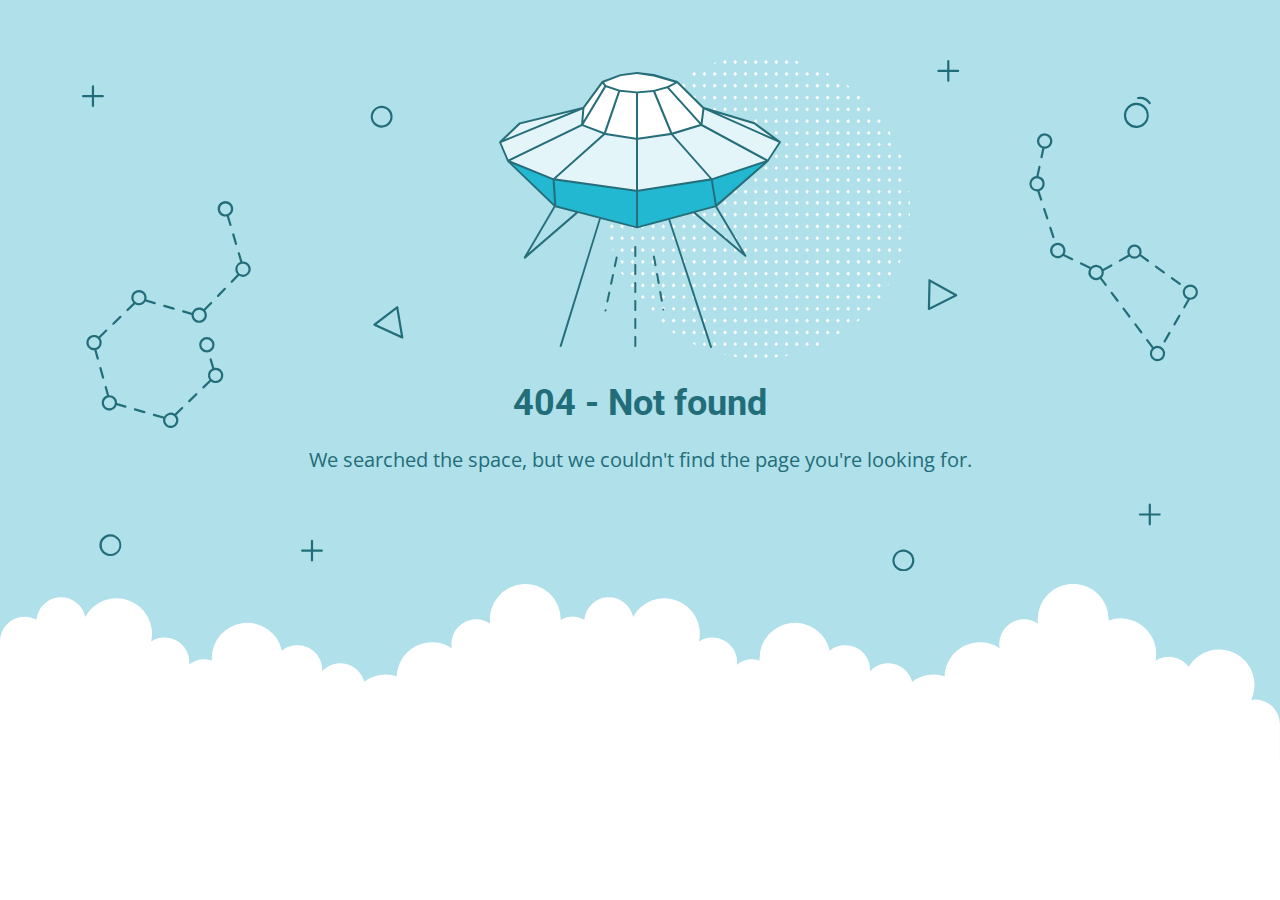
<file: css/fonts/min/SourceSansPro-Black.html>
<!DOCTYPE html>
<html lang="en">

<!-- Mirrored from bestreview.online/css/fonts/min/SourceSansPro-Black.html by HTTrack Website Copier/3.x [XR&CO'2014], Tue, 23 Nov 2021 08:17:50 GMT -->
<head>
    <meta charset="utf-8" />
    <meta name="viewport" content="width=device-width, initial-scale=1.0">
    <title>404 - Not found</title>
    <link href="https://fonts.googleapis.com/css?family=Open+Sans:400,700%7CRoboto:400,700" rel="stylesheet">
<style>
    * {
        box-sizing: border-box;
        -moz-box-sizing: border-box;
        -webkit-tap-highlight-color: transparent;
    }
    body {
        margin: 0;
        padding: 0;
        height: 100%;
        -webkit-text-size-adjust: 100%;
    }
    .fit-wide {
        position: relative;
        overflow: hidden;
        max-width: 1240px;
        margin: 0 auto;
        padding-top: 60px;
        padding-bottom: 60px;
        padding-left: 20px;
        padding-right: 20px;
    }
    .background-wrap { position: relative; }
    .background-wrap.cloud-blue { background-color: #b0e0e9; }
    .background-wrap.white { background-color: #fff; }
    .title { 
        position: relative; 
        text-align: center;
        margin: 20px auto 10px;
    }
    .title--regular { font-family: 'Roboto', Arial, sans-serif; }
    .title--size-large { font-size: 36px; line-height: 46px; }
    .title--size-semimedium { font-size: 20px; line-height: 28px; }
    .title--weight-normal { font-weight: 400; }
    .title--weight-bold { font-weight: 700; }
    .title--subtitle { 
        padding-bottom: 40px; 
        font-family: 'Open Sans', Arial ,sans-serif; 
        text-align: center;
    }
    .error h1,
    .error p { color: #226d7a; }
    .error--bg__cover {
        position: absolute;
        left: 0;
        right: 0;
        width: 90%;
        margin: 0 auto;
    }
    .error--shape__clouds svg {
        display: block;
    }
    .abstract-half-dot--circle {
        z-index: 0;
        position: absolute;
        left: 15em;
        right: 0;
        width: 300px;
        height: 300px;
        margin: 0 auto;
    }
    .icon-graphic {
        z-index: 1;
        position: relative;
        width: 300px;
        height: 300px;
        margin: 0 auto;
    }
    @media screen and (max-width: 767px) {
        .error--bg__cover { display: none; }
        .abstract-half-dot--circle { left: 0; }
    }
</style>
</head>
<body>
    <div id="container">
        <section class="error content background-wrap cloud-blue">
            <div class="fit-wide">
                <div class="error--bg__cover">
                    <svg id="acce7670-904f-4f8c-b867-68138c2f8c06" data-name="Layer 1" xmlns="http://www.w3.org/2000/svg" viewBox="0 0 1019 467"><title>404_bg</title><path d="M962.794,62.029a11.471,11.471,0,0,1-.656-22.923h0a11.471,11.471,0,0,1,1.327,22.9C963.24,62.023,963.017,62.029,962.794,62.029ZM962.253,41.1a9.47,9.47,0,1,0,10,8.906,9.481,9.481,0,0,0-10-8.906Z" fill="#1e6d7a"/><path d="M974.934,40.4a1,1,0,0,1-.836-.45,10.049,10.049,0,0,0-9.688-4.276A1,1,0,0,1,964.1,33.7a11.952,11.952,0,0,1,11.67,5.153,1,1,0,0,1-.834,1.549Z" fill="#1e6d7a"/><path d="M273.605,61.8a9.971,9.971,0,0,1-7.251-3.106h0a10.012,10.012,0,1,1,7.251,3.106Zm0-17.991a8,8,0,0,0-5.8,13.507h0a8,8,0,1,0,5.8-13.507Z" fill="#226d7a"/><path d="M26.007,453q-.131,0-.261,0a10.019,10.019,0,1,1,.261,0ZM26,435a8.042,8.042,0,1,0,.208,0C26.134,435,26.064,435,26,435Z" fill="#226d7a"/><path d="M750.007,467q-.13,0-.261,0a9.933,9.933,0,0,1-6.994-3.108h0a10,10,0,1,1,7.255,3.11Zm-.013-18a8,8,0,0,0-5.793,13.511h0a8,8,0,1,0,6-13.509C750.134,449,750.063,449,749.994,449Z" fill="#226d7a"/><path d="M292.416,254.312a1.013,1.013,0,0,1-.417-.09L266.634,242.6a1,1,0,0,1-.191-1.7L287.2,225a1,1,0,0,1,1.594.629l4.607,27.516a1,1,0,0,1-.986,1.165Zm-23.437-12.835,22.139,10.141L287.1,227.6Z" fill="#226d7a"/><path d="M773.316,228.33a1,1,0,0,1-1-1.022l.571-26.14a1,1,0,0,1,1.487-.851l24.356,13.607a1,1,0,0,1-.038,1.767l-24.926,12.532A1.006,1.006,0,0,1,773.316,228.33Zm1.535-25.456-.5,22.815,21.756-10.938Z" fill="#226d7a"/><path d="M136.509,150.348l-2.39-8.09a7.115,7.115,0,1,0-1.9.629l2.372,8.028a1,1,0,0,0,.959.717,1,1,0,0,0,.959-1.284ZM126,136a5,5,0,1,1,5,5A5.006,5.006,0,0,1,126,136Z" fill="#226d7a"/><path d="M137.141,159.545l2.55,8.632a1,1,0,0,0,.959.717,1.037,1.037,0,0,0,.284-.041,1,1,0,0,0,.675-1.243l-2.55-8.631a1,1,0,0,0-1.918.566Z" fill="#226d7a"/><path d="M129.751,208.226l-6.265,6.461a1,1,0,0,0,1.436,1.393l6.265-6.461a1,1,0,0,0-1.436-1.393Z" fill="#226d7a"/><path d="M92.076,230.463l7.936,2.293c0,.082-.012.162-.012.244a7,7,0,1,0,12.587-4.2l6.07-6.259a1,1,0,1,0-1.436-1.393l-6.052,6.242a6.978,6.978,0,0,0-10.8,3.386l-7.737-2.235a1,1,0,0,0-.555,1.922ZM107,228a5,5,0,1,1-5,5A5.006,5.006,0,0,1,107,228Z" fill="#226d7a"/><path d="M74.783,225.467l8.647,2.5a.989.989,0,0,0,.278.04,1,1,0,0,0,.276-1.962l-8.646-2.5a1,1,0,0,0-.555,1.922Z" fill="#226d7a"/><path d="M28.617,241.8a1,1,0,0,0,.7-.282l6.461-6.266a1,1,0,0,0-1.393-1.436l-6.461,6.266a1,1,0,0,0,.7,1.718Z" fill="#226d7a"/><path d="M19.257,291.006a1,1,0,0,0,.964-1.269L17.8,281.069a1,1,0,0,0-1.927.537l2.419,8.668A1,1,0,0,0,19.257,291.006Z" fill="#226d7a"/><path d="M13.216,264.635a6.979,6.979,0,0,0,3.394-10.8l6.242-6.052a1,1,0,1,0-1.393-1.435L15.2,252.413A7,7,0,1,0,11,265c.08,0,.158-.009.237-.012l2.219,7.95a1,1,0,0,0,1.927-.538ZM6,258a5,5,0,1,1,5,5A5.006,5.006,0,0,1,6,258Z" fill="#226d7a"/><path d="M39.924,315.537l-7.936-2.293c0-.082.012-.162.012-.244a7.008,7.008,0,0,0-7-7c-.08,0-.158.009-.237.012l-2.123-7.606a1,1,0,0,0-1.927.537l2.072,7.422a7,7,0,1,0,8.847,8.859l7.737,2.235a1.025,1.025,0,0,0,.278.039,1,1,0,0,0,.277-1.961ZM25,318a5,5,0,1,1,5-5A5.006,5.006,0,0,1,25,318Z" fill="#226d7a"/><path d="M57.217,320.532l-8.647-2.5a1,1,0,1,0-.554,1.922l8.646,2.5a1.03,1.03,0,0,0,.278.039,1,1,0,0,0,.277-1.961Z" fill="#226d7a"/><path d="M90.765,317.017,84.592,323a6.975,6.975,0,0,0-9.76,2.693.984.984,0,0,0-.323-.168l-8.646-2.5a1,1,0,0,0-.554,1.922l8.646,2.5a1,1,0,0,0,.216.031,7,7,0,1,0,11.98-3.2l6.006-5.825a1,1,0,1,0-1.392-1.435ZM81,334a5,5,0,1,1,5-5A5.006,5.006,0,0,1,81,334Z" fill="#226d7a"/><path d="M103.687,304.486l-6.461,6.266a1,1,0,0,0,1.393,1.436l6.461-6.266a1,1,0,0,0-1.393-1.436Z" fill="#226d7a"/><path d="M147,184c-.182,0-.361.014-.54.027l-2.3-7.786a1,1,0,1,0-1.918.567l2.263,7.66a6.977,6.977,0,0,0-2.643,11.269l-5.845,6.028a1,1,0,1,0,1.436,1.392L143.419,197A7,7,0,1,0,147,184Zm0,12a4.995,4.995,0,0,1-1.121-9.863,1.033,1.033,0,0,0,.155-.022c.015,0,.025-.016.04-.021A5,5,0,1,1,147,196Z" fill="#226d7a"/><path d="M52,224a7,7,0,0,0,5.984-3.386l8.153,2.356a1.025,1.025,0,0,0,.278.039,1,1,0,0,0,.276-1.961l-7.924-2.29a7,7,0,1,0-11.918,2.965l-6.006,5.824a1,1,0,1,0,1.392,1.436L48.408,223A6.952,6.952,0,0,0,52,224Zm0-12a5,5,0,1,1-5,5A5.006,5.006,0,0,1,52,212Z" fill="#226d7a"/><path d="M122,281a6.984,6.984,0,0,0-1.218.113l-2.362-8.03a1,1,0,0,0-1.919.564l2.381,8.1a6.972,6.972,0,0,0-2.492,10.427l-6.242,6.052a1,1,0,0,0,1.393,1.435l6.259-6.069A7,7,0,1,0,122,281Zm0,12a5,5,0,1,1,5-5A5.006,5.006,0,0,1,122,293Z" fill="#226d7a"/><path d="M121,260a7,7,0,1,0-7,7A7.008,7.008,0,0,0,121,260Zm-12,0a5,5,0,1,1,5,5A5.006,5.006,0,0,1,109,260Z" fill="#226d7a"/><path d="M886.983,162.773a1,1,0,0,0,.951-1.311l-2.8-8.555a1,1,0,0,0-1.9.621l2.8,8.555A1,1,0,0,0,886.983,162.773Z" fill="#226d7a"/><path d="M879.544,135.8a1,1,0,1,0-1.9.621l2.795,8.555a1,1,0,0,0,.951.69,1,1,0,0,0,.95-1.311Z" fill="#226d7a"/><path d="M904.543,181l-7.442-3.582a7.032,7.032,0,1,0-1.252,1.616l7.827,3.768a.981.981,0,0,0,.432.1,1,1,0,0,0,.435-1.9ZM891,179a5,5,0,1,1,5-5A5.006,5.006,0,0,1,891,179Z" fill="#226d7a"/><path d="M956.292,179.469a6.477,6.477,0,0,0,9.659-.268l6.739,4.9a1,1,0,1,0,1.176-1.617L967,177.492a6.5,6.5,0,1,0-11.811.4,1.064,1.064,0,0,0-.121.039l-7.852,4.4a1,1,0,0,0,.976,1.745l7.853-4.4A.985.985,0,0,0,956.292,179.469ZM961,170.5a4.5,4.5,0,1,1-4.5,4.5A4.505,4.505,0,0,1,961,170.5Z" fill="#226d7a"/><path d="M987.248,194.689a1,1,0,1,0,1.176-1.617l-7.278-5.294a1,1,0,0,0-1.176,1.618Z" fill="#226d7a"/><path d="M995.7,198.366a1,1,0,0,0-1.176,1.617l7.28,5.293a.986.986,0,0,0,.587.192,1,1,0,0,0,.588-1.809Z" fill="#226d7a"/><path d="M1002.5,232.72a1,1,0,0,0-1.366.365l-4.5,7.793a1,1,0,1,0,1.732,1l4.5-7.792A1,1,0,0,0,1002.5,232.72Z" fill="#226d7a"/><path d="M993.49,248.305a1,1,0,0,0-1.366.366l-4.5,7.793a1,1,0,0,0,1.733,1l4.5-7.793A1,1,0,0,0,993.49,248.305Z" fill="#226d7a"/><path d="M951.8,226.4a1,1,0,0,0-1.6,1.2l5.4,7.2a1,1,0,1,0,1.6-1.2Z" fill="#226d7a"/><path d="M962.6,240.8A1,1,0,0,0,961,242l5.4,7.2A1,1,0,0,0,968,248Z" fill="#226d7a"/><path d="M931.091,198.789a6.943,6.943,0,0,0,1.777-6.129l7.473-4.185a1,1,0,1,0-.977-1.745l-7.172,4.016a6.988,6.988,0,0,0-11.127-1.7.981.981,0,0,0-.3-.23l-8.11-3.9a1,1,0,1,0-.867,1.8l8.1,3.9a6.988,6.988,0,0,0,9.645,9.428L934,206a1,1,0,0,0,1.6-1.2ZM921,194a5,5,0,1,1,5,5A5.006,5.006,0,0,1,921,194Z" fill="#226d7a"/><path d="M941,212a1,1,0,0,0-1.6,1.2l5.4,7.2a1,1,0,1,0,1.6-1.2Z" fill="#226d7a"/><path d="M876.837,80.654l-1.7,7.937a1,1,0,0,0,.767,1.187,1.029,1.029,0,0,0,.211.022,1,1,0,0,0,.977-.79l1.718-8.02c.064,0,.126.01.19.01a7.013,7.013,0,1,0-2.163-.346ZM879,69a5,5,0,1,1-5,5A5.006,5.006,0,0,1,879,69Z" fill="#226d7a"/><path d="M879,113a7.012,7.012,0,0,0-5.58-6.855l1.786-8.335a1,1,0,0,0-1.955-.419L871.4,106.03A7,7,0,0,0,872,120c.091,0,.18-.01.271-.014l2.576,7.879a1,1,0,0,0,.95.69.985.985,0,0,0,.31-.05,1,1,0,0,0,.64-1.261l-2.492-7.624A7.007,7.007,0,0,0,879,113Zm-7,5a5,5,0,1,1,5-5A5.006,5.006,0,0,1,872,118Z" fill="#226d7a"/><path d="M1012,205a7,7,0,0,0-2.469,13.542l-3.9,6.75a1,1,0,1,0,1.732,1l4.227-7.314c.136.008.271.021.41.021a7,7,0,0,0,0-14Zm0,12a5,5,0,1,1,5-5A5.006,5.006,0,0,1,1012,217Z" fill="#226d7a"/><path d="M982,261a6.941,6.941,0,0,0-3.527.964L973.4,255.2a1,1,0,1,0-1.6,1.2l5.109,6.812A6.99,6.99,0,1,0,982,261Zm0,12a5,5,0,1,1,5-5A5.006,5.006,0,0,1,982,273Z" fill="#226d7a"/><path d="M19,32H11V24a1,1,0,0,0-2,0v8H1a1,1,0,0,0,0,2H9v8a1,1,0,0,0,2,0V34h8a1,1,0,0,0,0-2Z" fill="#206d7a"/><path d="M219,447h-8v-8a1,1,0,0,0-2,0v8h-8a1,1,0,0,0,0,2h8v8a1,1,0,0,0,2,0v-8h8a1,1,0,0,0,0-2Z" fill="#206d7a"/><path d="M984,414h-8v-8a1,1,0,0,0-2,0v8h-8a1,1,0,0,0,0,2h8v8a1,1,0,0,0,2,0v-8h8a1,1,0,0,0,0-2Z" fill="#206d7a"/><path d="M800,9h-8V1a1,1,0,0,0-2,0V9h-8a1,1,0,0,0,0,2h8v8a1,1,0,0,0,2,0V11h8a1,1,0,0,0,0-2Z" fill="#206d7a"/></svg>
                </div>
                <div>
                    <div class="abstract-half-dot--circle">
                        <svg id="a57f7293-9654-4013-9c82-7cad22fc3689" data-name="Layer 1" xmlns="http://www.w3.org/2000/svg" viewBox="0 0 300 298.181"><title>circle_dots</title><polygon points="145.742 133.848 147.581 131.734 145.742 129.621 143.904 131.734 145.742 133.848" fill="#fff"/><polygon points="145.742 122.041 147.581 119.928 145.742 117.814 143.904 119.928 145.742 122.041" fill="#fff"/><polygon points="145.742 110.235 147.581 108.122 145.742 106.008 143.904 108.122 145.742 110.235" fill="#fff"/><polygon points="145.742 98.429 147.581 96.316 145.742 94.202 143.904 96.316 145.742 98.429" fill="#fff"/><polygon points="145.742 86.624 147.581 84.51 145.742 82.396 143.904 84.51 145.742 86.624" fill="#fff"/><polygon points="156.015 129.621 154.177 131.734 156.015 133.848 157.854 131.734 156.015 129.621" fill="#fff"/><polygon points="156.015 117.814 154.177 119.928 156.015 122.041 157.854 119.928 156.015 117.814" fill="#fff"/><polygon points="156.015 106.008 154.177 108.122 156.015 110.235 157.854 108.122 156.015 106.008" fill="#fff"/><polygon points="156.015 94.202 154.177 96.316 156.015 98.429 157.854 96.316 156.015 94.202" fill="#fff"/><polygon points="156.015 82.396 154.177 84.51 156.015 86.624 157.854 84.51 156.015 82.396" fill="#fff"/><polygon points="166.288 129.621 164.45 131.734 166.288 133.848 168.13 131.734 166.288 129.621" fill="#fff"/><polygon points="166.288 117.814 164.45 119.928 166.288 122.041 168.13 119.928 166.288 117.814" fill="#fff"/><polygon points="166.288 106.008 164.45 108.122 166.288 110.235 168.13 108.122 166.288 106.008" fill="#fff"/><polygon points="166.288 94.202 164.45 96.316 166.288 98.429 168.13 96.316 166.288 94.202" fill="#fff"/><polygon points="168.128 84.51 166.288 82.396 164.45 84.51 166.288 86.624 168.128 84.51" fill="#fff"/><polygon points="176.563 129.621 174.724 131.734 176.563 133.848 178.401 131.734 176.563 129.621" fill="#fff"/><polygon points="176.563 117.814 174.724 119.928 176.563 122.041 178.401 119.928 176.563 117.814" fill="#fff"/><polygon points="176.563 106.008 174.724 108.122 176.563 110.235 178.401 108.122 176.563 106.008" fill="#fff"/><polygon points="176.563 94.202 174.724 96.316 176.563 98.429 178.401 96.316 176.563 94.202" fill="#fff"/><polygon points="176.563 82.396 174.724 84.51 176.563 86.624 178.401 84.51 176.563 82.396" fill="#fff"/><polygon points="186.835 129.621 184.997 131.734 186.835 133.848 188.674 131.734 186.835 129.621" fill="#fff"/><polygon points="186.835 117.814 184.997 119.928 186.835 122.041 188.674 119.928 186.835 117.814" fill="#fff"/><polygon points="186.835 106.008 184.997 108.122 186.835 110.235 188.674 108.122 186.835 106.008" fill="#fff"/><polygon points="186.835 94.202 184.997 96.316 186.835 98.429 188.674 96.316 186.835 94.202" fill="#fff"/><polygon points="186.835 82.396 184.997 84.51 186.835 86.624 188.674 84.51 186.835 82.396" fill="#fff"/><polygon points="197.11 129.621 195.268 131.734 197.11 133.848 198.948 131.734 197.11 129.621" fill="#fff"/><polygon points="197.11 117.814 195.268 119.928 197.11 122.041 198.948 119.928 197.11 117.814" fill="#fff"/><polygon points="197.11 106.008 195.268 108.122 197.11 110.235 198.948 108.122 197.11 106.008" fill="#fff"/><polygon points="197.11 94.202 195.268 96.316 197.11 98.429 198.948 96.316 197.11 94.202" fill="#fff"/><polygon points="197.11 82.396 195.27 84.51 197.11 86.624 198.948 84.51 197.11 82.396" fill="#fff"/><polygon points="207.383 129.621 205.545 131.734 207.383 133.848 209.221 131.734 207.383 129.621" fill="#fff"/><polygon points="207.383 117.814 205.545 119.928 207.383 122.041 209.221 119.928 207.383 117.814" fill="#fff"/><polygon points="207.383 106.008 205.545 108.122 207.383 110.235 209.221 108.122 207.383 106.008" fill="#fff"/><polygon points="207.383 94.202 205.545 96.316 207.383 98.429 209.221 96.316 207.383 94.202" fill="#fff"/><polygon points="207.383 82.396 205.545 84.51 207.383 86.624 209.221 84.51 207.383 82.396" fill="#fff"/><polygon points="217.656 129.621 215.817 131.734 217.656 133.848 219.497 131.734 217.656 129.621" fill="#fff"/><polygon points="217.656 117.814 215.817 119.928 217.656 122.041 219.497 119.928 217.656 117.814" fill="#fff"/><polygon points="217.656 106.008 215.817 108.122 217.656 110.235 219.497 108.122 217.656 106.008" fill="#fff"/><polygon points="217.656 94.202 215.817 96.316 217.656 98.429 219.497 96.316 217.656 94.202" fill="#fff"/><polygon points="219.496 84.51 217.656 82.396 215.817 84.51 217.656 86.624 219.496 84.51" fill="#fff"/><polygon points="227.93 129.621 226.092 131.734 227.93 133.848 229.769 131.734 227.93 129.621" fill="#fff"/><polygon points="227.93 117.814 226.092 119.928 227.93 122.041 229.769 119.928 227.93 117.814" fill="#fff"/><polygon points="227.93 106.008 226.092 108.122 227.93 110.235 229.769 108.122 227.93 106.008" fill="#fff"/><polygon points="227.93 94.202 226.092 96.316 227.93 98.429 229.769 96.316 227.93 94.202" fill="#fff"/><polygon points="227.93 82.396 226.092 84.51 227.93 86.624 229.769 84.51 227.93 82.396" fill="#fff"/><polygon points="238.203 129.621 236.365 131.734 238.203 133.848 240.042 131.734 238.203 129.621" fill="#fff"/><polygon points="238.203 117.814 236.365 119.928 238.203 122.041 240.042 119.928 238.203 117.814" fill="#fff"/><polygon points="238.203 106.008 236.365 108.122 238.203 110.235 240.042 108.122 238.203 106.008" fill="#fff"/><polygon points="238.203 94.202 236.365 96.316 238.203 98.429 240.042 96.316 238.203 94.202" fill="#fff"/><polygon points="238.203 82.396 236.365 84.51 238.203 86.624 240.042 84.51 238.203 82.396" fill="#fff"/><polygon points="248.478 133.848 250.316 131.734 248.478 129.621 246.636 131.734 248.478 133.848" fill="#fff"/><polygon points="248.478 122.041 250.316 119.928 248.478 117.814 246.636 119.928 248.478 122.041" fill="#fff"/><polygon points="248.478 110.235 250.316 108.122 248.478 106.008 246.636 108.122 248.478 110.235" fill="#fff"/><polygon points="248.478 98.429 250.316 96.316 248.478 94.202 246.636 96.316 248.478 98.429" fill="#fff"/><polygon points="246.638 84.51 248.478 86.624 250.316 84.51 248.478 82.396 246.638 84.51" fill="#fff"/><polygon points="258.751 129.621 256.912 131.734 258.751 133.848 260.589 131.734 258.751 129.621" fill="#fff"/><polygon points="258.751 117.814 256.912 119.928 258.751 122.041 260.589 119.928 258.751 117.814" fill="#fff"/><polygon points="258.751 106.008 256.912 108.122 258.751 110.235 260.589 108.122 258.751 106.008" fill="#fff"/><polygon points="258.751 94.202 256.912 96.316 258.751 98.429 260.589 96.316 258.751 94.202" fill="#fff"/><polygon points="258.751 82.396 256.912 84.51 258.751 86.624 260.589 84.51 258.751 82.396" fill="#fff"/><polygon points="269.023 129.621 267.185 131.734 269.023 133.848 270.865 131.734 269.023 129.621" fill="#fff"/><polygon points="269.023 117.814 267.185 119.928 269.023 122.041 270.865 119.928 269.023 117.814" fill="#fff"/><polygon points="269.023 106.008 267.185 108.122 269.023 110.235 270.865 108.122 269.023 106.008" fill="#fff"/><polygon points="269.023 94.202 267.185 96.316 269.023 98.429 270.865 96.316 269.023 94.202" fill="#fff"/><polygon points="270.863 84.51 269.023 82.396 267.185 84.51 269.023 86.624 270.863 84.51" fill="#fff"/><polygon points="145.742 75.064 147.581 72.95 145.742 70.837 143.904 72.95 145.742 75.064" fill="#fff"/><polygon points="145.742 63.258 147.581 61.144 145.742 59.031 143.904 61.144 145.742 63.258" fill="#fff"/><polygon points="145.742 51.452 147.581 49.338 145.742 47.225 143.904 49.338 145.742 51.452" fill="#fff"/><polygon points="145.742 39.646 147.581 37.532 145.742 35.419 143.904 37.532 145.742 39.646" fill="#fff"/><polygon points="145.742 27.84 147.581 25.726 145.742 23.612 143.904 25.726 145.742 27.84" fill="#fff"/><polygon points="147.581 13.92 145.742 11.806 143.904 13.92 145.742 16.033 147.581 13.92" fill="#fff"/><polygon points="143.904 2.114 145.742 4.227 147.581 2.114 145.742 0 143.904 2.114" fill="#fff"/><polygon points="156.015 70.837 154.177 72.95 156.015 75.064 157.854 72.95 156.015 70.837" fill="#fff"/><polygon points="156.015 59.031 154.177 61.144 156.015 63.258 157.854 61.144 156.015 59.031" fill="#fff"/><polygon points="156.015 47.225 154.177 49.338 156.015 51.452 157.854 49.338 156.015 47.225" fill="#fff"/><polygon points="156.015 35.419 154.177 37.532 156.015 39.646 157.854 37.532 156.015 35.419" fill="#fff"/><polygon points="156.015 23.612 154.177 25.726 156.015 27.84 157.854 25.726 156.015 23.612" fill="#fff"/><polygon points="156.015 11.806 154.177 13.92 156.015 16.033 157.854 13.92 156.015 11.806" fill="#fff"/><polygon points="156.015 0 154.177 2.114 156.015 4.227 157.854 2.114 156.015 0" fill="#fff"/><polygon points="166.288 70.837 164.45 72.95 166.288 75.064 168.13 72.95 166.288 70.837" fill="#fff"/><polygon points="166.288 59.031 164.45 61.144 166.288 63.258 168.13 61.144 166.288 59.031" fill="#fff"/><polygon points="166.288 47.225 164.45 49.338 166.288 51.452 168.13 49.338 166.288 47.225" fill="#fff"/><polygon points="166.288 35.419 164.45 37.532 166.288 39.646 168.13 37.532 166.288 35.419" fill="#fff"/><polygon points="166.288 23.612 164.45 25.726 166.288 27.84 168.13 25.726 166.288 23.612" fill="#fff"/><polygon points="166.288 11.806 164.45 13.92 166.288 16.033 168.13 13.92 166.288 11.806" fill="#fff"/><polygon points="166.288 0 164.45 2.114 166.288 4.227 168.13 2.114 166.288 0" fill="#fff"/><polygon points="176.563 70.837 174.724 72.95 176.563 75.064 178.401 72.95 176.563 70.837" fill="#fff"/><polygon points="176.563 59.031 174.724 61.144 176.563 63.258 178.401 61.144 176.563 59.031" fill="#fff"/><polygon points="176.563 47.225 174.724 49.338 176.563 51.452 178.401 49.338 176.563 47.225" fill="#fff"/><polygon points="176.563 35.419 174.724 37.532 176.563 39.646 178.401 37.532 176.563 35.419" fill="#fff"/><polygon points="176.563 23.612 174.724 25.726 176.563 27.84 178.401 25.726 176.563 23.612" fill="#fff"/><polygon points="176.563 11.806 174.724 13.92 176.563 16.033 178.401 13.92 176.563 11.806" fill="#fff"/><polygon points="176.563 0 174.724 2.114 176.563 4.227 178.401 2.114 176.563 0" fill="#fff"/><polygon points="186.835 70.837 184.997 72.95 186.835 75.064 188.674 72.95 186.835 70.837" fill="#fff"/><polygon points="186.835 59.031 184.997 61.144 186.835 63.258 188.674 61.144 186.835 59.031" fill="#fff"/><polygon points="186.835 47.225 184.997 49.338 186.835 51.452 188.674 49.338 186.835 47.225" fill="#fff"/><polygon points="186.835 35.419 184.997 37.532 186.835 39.646 188.674 37.532 186.835 35.419" fill="#fff"/><polygon points="186.835 23.612 184.997 25.726 186.835 27.84 188.674 25.726 186.835 23.612" fill="#fff"/><polygon points="186.835 11.806 184.997 13.92 186.835 16.033 188.674 13.92 186.835 11.806" fill="#fff"/><path d="M186.835,4.227l1.839-2.113-.31-.356c-.826-.225-1.651-.45-2.483-.661L185,2.114Z" fill="#fff"/><polygon points="197.11 70.837 195.268 72.95 197.11 75.064 198.948 72.95 197.11 70.837" fill="#fff"/><polygon points="197.11 59.031 195.268 61.144 197.11 63.258 198.948 61.144 197.11 59.031" fill="#fff"/><polygon points="197.11 47.225 195.268 49.338 197.11 51.452 198.948 49.338 197.11 47.225" fill="#fff"/><polygon points="197.11 35.419 195.268 37.532 197.11 39.646 198.948 37.532 197.11 35.419" fill="#fff"/><polygon points="197.11 23.612 195.268 25.726 197.11 27.84 198.948 25.726 197.11 23.612" fill="#fff"/><polygon points="197.11 11.806 195.268 13.92 197.11 16.033 198.948 13.92 197.11 11.806" fill="#fff"/><polygon points="207.383 70.837 205.545 72.95 207.383 75.064 209.221 72.95 207.383 70.837" fill="#fff"/><polygon points="207.383 59.031 205.545 61.144 207.383 63.258 209.221 61.144 207.383 59.031" fill="#fff"/><polygon points="207.383 47.225 205.545 49.338 207.383 51.452 209.221 49.338 207.383 47.225" fill="#fff"/><polygon points="207.383 35.419 205.545 37.532 207.383 39.646 209.221 37.532 207.383 35.419" fill="#fff"/><polygon points="207.383 23.612 205.545 25.726 207.383 27.84 209.221 25.726 207.383 23.612" fill="#fff"/><polygon points="207.383 11.806 205.545 13.92 207.383 16.033 209.221 13.92 207.383 11.806" fill="#fff"/><polygon points="217.656 70.837 215.817 72.95 217.656 75.064 219.497 72.95 217.656 70.837" fill="#fff"/><polygon points="217.656 59.031 215.817 61.144 217.656 63.258 219.497 61.144 217.656 59.031" fill="#fff"/><polygon points="217.656 47.225 215.817 49.338 217.656 51.452 219.497 49.338 217.656 47.225" fill="#fff"/><polygon points="217.656 35.419 215.817 37.532 217.656 39.646 219.497 37.532 217.656 35.419" fill="#fff"/><polygon points="217.656 23.612 215.817 25.726 217.656 27.84 219.497 25.726 217.656 23.612" fill="#fff"/><path d="M217.656,16.033l1.753-2.011c-.842-.445-1.685-.887-2.535-1.317l-1.057,1.215Z" fill="#fff"/><polygon points="227.93 70.837 226.092 72.95 227.93 75.064 229.769 72.95 227.93 70.837" fill="#fff"/><polygon points="227.93 59.031 226.092 61.144 227.93 63.258 229.769 61.144 227.93 59.031" fill="#fff"/><polygon points="227.93 47.225 226.092 49.338 227.93 51.452 229.769 49.338 227.93 47.225" fill="#fff"/><polygon points="227.93 35.419 226.092 37.532 227.93 39.646 229.769 37.532 227.93 35.419" fill="#fff"/><polygon points="227.93 23.612 226.092 25.726 227.93 27.84 229.769 25.726 227.93 23.612" fill="#fff"/><polygon points="238.203 70.837 236.365 72.95 238.203 75.064 240.042 72.95 238.203 70.837" fill="#fff"/><polygon points="238.203 59.031 236.365 61.144 238.203 63.258 240.042 61.144 238.203 59.031" fill="#fff"/><polygon points="238.203 47.225 236.365 49.338 238.203 51.452 240.042 49.338 238.203 47.225" fill="#fff"/><polygon points="238.203 35.419 236.365 37.532 238.203 39.646 240.042 37.532 238.203 35.419" fill="#fff"/><path d="M236.365,25.726,238.2,27.84l1.084-1.246c-.744-.555-1.5-1.1-2.25-1.641Z" fill="#fff"/><polygon points="248.478 75.064 250.316 72.95 248.478 70.837 246.636 72.95 248.478 75.064" fill="#fff"/><polygon points="248.478 63.258 250.316 61.144 248.478 59.031 246.636 61.144 248.478 63.258" fill="#fff"/><polygon points="250.316 49.338 248.478 47.225 246.636 49.338 248.478 51.452 250.316 49.338" fill="#fff"/><polygon points="246.636 37.532 248.478 39.646 250.316 37.532 248.478 35.419 246.636 37.532" fill="#fff"/><polygon points="258.751 70.837 256.912 72.95 258.751 75.064 260.589 72.95 258.751 70.837" fill="#fff"/><polygon points="258.751 59.031 256.912 61.144 258.751 63.258 260.589 61.144 258.751 59.031" fill="#fff"/><polygon points="258.751 47.225 256.912 49.338 258.751 51.452 260.589 49.338 258.751 47.225" fill="#fff"/><polygon points="269.023 70.837 267.185 72.95 269.023 75.064 270.865 72.95 269.023 70.837" fill="#fff"/><polygon points="269.023 59.031 267.185 61.144 269.023 63.258 270.865 61.144 269.023 59.031" fill="#fff"/><polygon points="279.445 129.621 277.607 131.734 279.445 133.848 281.284 131.734 279.445 129.621" fill="#fff"/><polygon points="279.445 117.814 277.607 119.928 279.445 122.041 281.284 119.928 279.445 117.814" fill="#fff"/><polygon points="279.445 106.008 277.607 108.122 279.445 110.235 281.284 108.122 279.445 106.008" fill="#fff"/><polygon points="279.445 94.202 277.607 96.316 279.445 98.429 281.284 96.316 279.445 94.202" fill="#fff"/><polygon points="279.445 82.396 277.607 84.51 279.445 86.624 281.284 84.51 279.445 82.396" fill="#fff"/><polygon points="289.718 129.621 287.88 131.734 289.718 133.848 291.56 131.734 289.718 129.621" fill="#fff"/><polygon points="289.718 117.814 287.88 119.928 289.718 122.041 291.56 119.928 289.718 117.814" fill="#fff"/><polygon points="289.718 106.008 287.88 108.122 289.718 110.235 291.56 108.122 289.718 106.008" fill="#fff"/><path d="M287.88,96.316l1.838,2.113,1.515-1.739c-.151-.422-.3-.846-.451-1.267L289.718,94.2Z" fill="#fff"/><path d="M299.092,130.656l-.938,1.078,1.192,1.37Q299.229,131.877,299.092,130.656Z" fill="#fff"/><path d="M279.445,75.064l1.241-1.427q-.721-1.278-1.466-2.541l-1.613,1.854Z" fill="#fff"/><polygon points="1.838 129.621 0 131.734 1.838 133.848 3.677 131.734 1.838 129.621" fill="#fff"/><polygon points="1.838 117.814 0 119.928 1.838 122.041 3.677 119.928 1.838 117.814" fill="#fff"/><path d="M1.838,110.235l1.839-2.113-1.534-1.764q-.456,1.6-.876,3.22Z" fill="#fff"/><polygon points="12.113 129.621 10.271 131.734 12.113 133.848 13.951 131.734 12.113 129.621" fill="#fff"/><polygon points="12.113 117.814 10.271 119.928 12.113 122.041 13.951 119.928 12.113 117.814" fill="#fff"/><polygon points="12.113 106.008 10.271 108.122 12.113 110.235 13.951 108.122 12.113 106.008" fill="#fff"/><polygon points="12.113 94.202 10.271 96.316 12.113 98.429 13.951 96.316 12.113 94.202" fill="#fff"/><polygon points="12.113 82.396 10.273 84.51 12.113 86.624 13.951 84.51 12.113 82.396" fill="#fff"/><polygon points="22.533 129.621 20.695 131.734 22.533 133.848 24.371 131.734 22.533 129.621" fill="#fff"/><polygon points="22.533 117.814 20.695 119.928 22.533 122.041 24.371 119.928 22.533 117.814" fill="#fff"/><polygon points="22.533 106.008 20.695 108.122 22.533 110.235 24.371 108.122 22.533 106.008" fill="#fff"/><polygon points="22.533 94.202 20.695 96.316 22.533 98.429 24.371 96.316 22.533 94.202" fill="#fff"/><polygon points="22.533 82.396 20.695 84.51 22.533 86.624 24.371 84.51 22.533 82.396" fill="#fff"/><polygon points="32.808 129.621 30.966 131.734 32.808 133.848 34.646 131.734 32.808 129.621" fill="#fff"/><polygon points="32.808 117.814 30.966 119.928 32.808 122.041 34.646 119.928 32.808 117.814" fill="#fff"/><polygon points="32.808 106.008 30.966 108.122 32.808 110.235 34.646 108.122 32.808 106.008" fill="#fff"/><polygon points="32.808 94.202 30.966 96.316 32.808 98.429 34.646 96.316 32.808 94.202" fill="#fff"/><polygon points="32.808 82.396 30.968 84.51 32.808 86.624 34.646 84.51 32.808 82.396" fill="#fff"/><polygon points="43.08 129.621 41.242 131.734 43.08 133.848 44.919 131.734 43.08 129.621" fill="#fff"/><polygon points="43.08 117.814 41.242 119.928 43.08 122.041 44.919 119.928 43.08 117.814" fill="#fff"/><polygon points="43.08 106.008 41.242 108.122 43.08 110.235 44.919 108.122 43.08 106.008" fill="#fff"/><polygon points="43.08 94.202 41.242 96.316 43.08 98.429 44.919 96.316 43.08 94.202" fill="#fff"/><polygon points="43.08 82.396 41.242 84.51 43.08 86.624 44.919 84.51 43.08 82.396" fill="#fff"/><polygon points="53.353 129.621 51.515 131.734 53.353 133.848 55.195 131.734 53.353 129.621" fill="#fff"/><polygon points="53.353 117.814 51.515 119.928 53.353 122.041 55.195 119.928 53.353 117.814" fill="#fff"/><polygon points="53.353 106.008 51.515 108.122 53.353 110.235 55.195 108.122 53.353 106.008" fill="#fff"/><polygon points="53.353 94.202 51.515 96.316 53.353 98.429 55.195 96.316 53.353 94.202" fill="#fff"/><polygon points="55.193 84.51 53.353 82.396 51.515 84.51 53.353 86.624 55.193 84.51" fill="#fff"/><polygon points="63.628 129.621 61.789 131.734 63.628 133.848 65.466 131.734 63.628 129.621" fill="#fff"/><polygon points="63.628 117.814 61.789 119.928 63.628 122.041 65.466 119.928 63.628 117.814" fill="#fff"/><polygon points="63.628 106.008 61.789 108.122 63.628 110.235 65.466 108.122 63.628 106.008" fill="#fff"/><polygon points="63.628 94.202 61.789 96.316 63.628 98.429 65.466 96.316 63.628 94.202" fill="#fff"/><polygon points="63.628 82.396 61.789 84.51 63.628 86.624 65.466 84.51 63.628 82.396" fill="#fff"/><polygon points="73.901 129.621 72.062 131.734 73.901 133.848 75.739 131.734 73.901 129.621" fill="#fff"/><polygon points="73.901 117.814 72.062 119.928 73.901 122.041 75.739 119.928 73.901 117.814" fill="#fff"/><polygon points="73.901 106.008 72.062 108.122 73.901 110.235 75.739 108.122 73.901 106.008" fill="#fff"/><polygon points="73.901 94.202 72.062 96.316 73.901 98.429 75.739 96.316 73.901 94.202" fill="#fff"/><polygon points="73.901 82.396 72.062 84.51 73.901 86.624 75.739 84.51 73.901 82.396" fill="#fff"/><polygon points="84.174 129.621 82.335 131.734 84.174 133.848 86.015 131.734 84.174 129.621" fill="#fff"/><polygon points="84.174 117.814 82.335 119.928 84.174 122.041 86.015 119.928 84.174 117.814" fill="#fff"/><polygon points="84.174 106.008 82.335 108.122 84.174 110.235 86.015 108.122 84.174 106.008" fill="#fff"/><polygon points="84.174 94.202 82.335 96.316 84.174 98.429 86.015 96.316 84.174 94.202" fill="#fff"/><polygon points="86.014 84.51 84.174 82.396 82.335 84.51 84.174 86.624 86.014 84.51" fill="#fff"/><polygon points="94.448 129.621 92.61 131.734 94.448 133.848 96.286 131.734 94.448 129.621" fill="#fff"/><polygon points="94.448 117.814 92.61 119.928 94.448 122.041 96.286 119.928 94.448 117.814" fill="#fff"/><polygon points="94.448 106.008 92.61 108.122 94.448 110.235 96.286 108.122 94.448 106.008" fill="#fff"/><polygon points="94.448 94.202 92.61 96.316 94.448 98.429 96.286 96.316 94.448 94.202" fill="#fff"/><polygon points="94.448 82.396 92.61 84.51 94.448 86.624 96.286 84.51 94.448 82.396" fill="#fff"/><polygon points="104.721 129.621 102.883 131.734 104.721 133.848 106.559 131.734 104.721 129.621" fill="#fff"/><polygon points="104.721 117.814 102.883 119.928 104.721 122.041 106.559 119.928 104.721 117.814" fill="#fff"/><polygon points="104.721 106.008 102.883 108.122 104.721 110.235 106.559 108.122 104.721 106.008" fill="#fff"/><polygon points="104.721 94.202 102.883 96.316 104.721 98.429 106.559 96.316 104.721 94.202" fill="#fff"/><polygon points="104.721 82.396 102.883 84.51 104.721 86.624 106.559 84.51 104.721 82.396" fill="#fff"/><polygon points="114.996 129.621 113.154 131.734 114.996 133.848 116.834 131.734 114.996 129.621" fill="#fff"/><polygon points="114.996 117.814 113.154 119.928 114.996 122.041 116.834 119.928 114.996 117.814" fill="#fff"/><polygon points="114.996 106.008 113.154 108.122 114.996 110.235 116.834 108.122 114.996 106.008" fill="#fff"/><polygon points="114.996 94.202 113.154 96.316 114.996 98.429 116.834 96.316 114.996 94.202" fill="#fff"/><polygon points="114.996 82.396 113.156 84.51 114.996 86.624 116.834 84.51 114.996 82.396" fill="#fff"/><polygon points="125.268 133.848 127.107 131.734 125.268 129.621 123.43 131.734 125.268 133.848" fill="#fff"/><polygon points="125.268 122.041 127.107 119.928 125.268 117.814 123.43 119.928 125.268 122.041" fill="#fff"/><polygon points="125.268 110.235 127.107 108.122 125.268 106.008 123.43 108.122 125.268 110.235" fill="#fff"/><polygon points="125.268 98.429 127.107 96.316 125.268 94.202 123.43 96.316 125.268 98.429" fill="#fff"/><polygon points="125.268 86.624 127.107 84.51 125.268 82.396 123.43 84.51 125.268 86.624" fill="#fff"/><polygon points="135.541 133.848 137.383 131.734 135.541 129.621 133.703 131.734 135.541 133.848" fill="#fff"/><polygon points="135.541 122.041 137.383 119.928 135.541 117.814 133.703 119.928 135.541 122.041" fill="#fff"/><polygon points="135.541 110.235 137.383 108.122 135.541 106.008 133.703 108.122 135.541 110.235" fill="#fff"/><polygon points="135.541 98.429 137.383 96.316 135.541 94.202 133.703 96.316 135.541 98.429" fill="#fff"/><polygon points="135.541 86.624 137.381 84.51 135.541 82.396 133.703 84.51 135.541 86.624" fill="#fff"/><polygon points="22.533 70.837 20.695 72.95 22.533 75.064 24.371 72.95 22.533 70.837" fill="#fff"/><path d="M22.533,63.258l1.838-2.114-.387-.445c-.55.779-1.1,1.559-1.634,2.349Z" fill="#fff"/><polygon points="32.808 70.837 30.966 72.95 32.808 75.064 34.646 72.95 32.808 70.837" fill="#fff"/><polygon points="32.808 59.031 30.966 61.144 32.808 63.258 34.646 61.144 32.808 59.031" fill="#fff"/><path d="M32.808,51.452l1.838-2.114-.9-1.037c-.616.7-1.222,1.416-1.825,2.132Z" fill="#fff"/><polygon points="43.08 70.837 41.242 72.95 43.08 75.064 44.919 72.95 43.08 70.837" fill="#fff"/><polygon points="43.08 59.031 41.242 61.144 43.08 63.258 44.919 61.144 43.08 59.031" fill="#fff"/><polygon points="43.08 47.225 41.242 49.338 43.08 51.452 44.919 49.338 43.08 47.225" fill="#fff"/><path d="M43.08,39.646l1.839-2.114-.342-.393q-1.016.947-2.015,1.911Z" fill="#fff"/><polygon points="53.353 70.837 51.515 72.95 53.353 75.064 55.195 72.95 53.353 70.837" fill="#fff"/><polygon points="53.353 59.031 51.515 61.144 53.353 63.258 55.195 61.144 53.353 59.031" fill="#fff"/><polygon points="53.353 47.225 51.515 49.338 53.353 51.452 55.195 49.338 53.353 47.225" fill="#fff"/><polygon points="53.353 35.419 51.515 37.532 53.353 39.646 55.195 37.532 53.353 35.419" fill="#fff"/><polygon points="63.628 70.837 61.789 72.95 63.628 75.064 65.466 72.95 63.628 70.837" fill="#fff"/><polygon points="63.628 59.031 61.789 61.144 63.628 63.258 65.466 61.144 63.628 59.031" fill="#fff"/><polygon points="63.628 47.225 61.789 49.338 63.628 51.452 65.466 49.338 63.628 47.225" fill="#fff"/><polygon points="63.628 35.419 61.789 37.532 63.628 39.646 65.466 37.532 63.628 35.419" fill="#fff"/><polygon points="63.628 23.612 61.789 25.726 63.628 27.84 65.466 25.726 63.628 23.612" fill="#fff"/><polygon points="73.901 70.837 72.062 72.95 73.901 75.064 75.739 72.95 73.901 70.837" fill="#fff"/><polygon points="73.901 59.031 72.062 61.144 73.901 63.258 75.739 61.144 73.901 59.031" fill="#fff"/><polygon points="73.901 47.225 72.062 49.338 73.901 51.452 75.739 49.338 73.901 47.225" fill="#fff"/><polygon points="73.901 35.419 72.062 37.532 73.901 39.646 75.739 37.532 73.901 35.419" fill="#fff"/><polygon points="73.901 23.612 72.062 25.726 73.901 27.84 75.739 25.726 73.901 23.612" fill="#fff"/><path d="M73.9,16.033l.476-.547c-.214.119-.429.237-.642.357Z" fill="#fff"/><polygon points="84.174 70.837 82.335 72.95 84.174 75.064 86.015 72.95 84.174 70.837" fill="#fff"/><polygon points="84.174 59.031 82.335 61.144 84.174 63.258 86.015 61.144 84.174 59.031" fill="#fff"/><polygon points="84.174 47.225 82.335 49.338 84.174 51.452 86.015 49.338 84.174 47.225" fill="#fff"/><polygon points="84.174 35.419 82.335 37.532 84.174 39.646 86.015 37.532 84.174 35.419" fill="#fff"/><polygon points="84.174 23.612 82.335 25.726 84.174 27.84 86.015 25.726 84.174 23.612" fill="#fff"/><polygon points="84.174 11.806 82.335 13.92 84.174 16.033 86.015 13.92 84.174 11.806" fill="#fff"/><polygon points="94.448 70.837 92.61 72.95 94.448 75.064 96.286 72.95 94.448 70.837" fill="#fff"/><polygon points="94.448 59.031 92.61 61.144 94.448 63.258 96.286 61.144 94.448 59.031" fill="#fff"/><polygon points="94.448 47.225 92.61 49.338 94.448 51.452 96.286 49.338 94.448 47.225" fill="#fff"/><polygon points="94.448 35.419 92.61 37.532 94.448 39.646 96.286 37.532 94.448 35.419" fill="#fff"/><polygon points="94.448 23.612 92.61 25.726 94.448 27.84 96.286 25.726 94.448 23.612" fill="#fff"/><polygon points="94.448 11.806 92.61 13.92 94.448 16.033 96.286 13.92 94.448 11.806" fill="#fff"/><polygon points="104.721 70.837 102.883 72.95 104.721 75.064 106.559 72.95 104.721 70.837" fill="#fff"/><polygon points="104.721 59.031 102.883 61.144 104.721 63.258 106.559 61.144 104.721 59.031" fill="#fff"/><polygon points="104.721 47.225 102.883 49.338 104.721 51.452 106.559 49.338 104.721 47.225" fill="#fff"/><polygon points="104.721 35.419 102.883 37.532 104.721 39.646 106.559 37.532 104.721 35.419" fill="#fff"/><polygon points="104.721 23.612 102.883 25.726 104.721 27.84 106.559 25.726 104.721 23.612" fill="#fff"/><polygon points="104.721 11.806 102.883 13.92 104.721 16.033 106.559 13.92 104.721 11.806" fill="#fff"/><path d="M104.721,4.227l1.759-2.022c-.937.266-1.868.545-2.8.828Z" fill="#fff"/><polygon points="114.996 70.837 113.154 72.95 114.996 75.064 116.834 72.95 114.996 70.837" fill="#fff"/><polygon points="114.996 59.031 113.154 61.144 114.996 63.258 116.834 61.144 114.996 59.031" fill="#fff"/><polygon points="114.996 47.225 113.154 49.338 114.996 51.452 116.834 49.338 114.996 47.225" fill="#fff"/><polygon points="114.996 35.419 113.154 37.532 114.996 39.646 116.834 37.532 114.996 35.419" fill="#fff"/><polygon points="114.996 23.612 113.154 25.726 114.996 27.84 116.834 25.726 114.996 23.612" fill="#fff"/><polygon points="114.996 11.806 113.154 13.92 114.996 16.033 116.834 13.92 114.996 11.806" fill="#fff"/><path d="M113.154,2.114,115,4.227l1.838-2.113-1.8-2.066-.1.023Z" fill="#fff"/><polygon points="125.268 75.064 127.107 72.95 125.268 70.837 123.43 72.95 125.268 75.064" fill="#fff"/><polygon points="125.268 63.258 127.107 61.144 125.268 59.031 123.43 61.144 125.268 63.258" fill="#fff"/><polygon points="125.268 51.452 127.107 49.338 125.268 47.225 123.43 49.338 125.268 51.452" fill="#fff"/><polygon points="125.268 39.646 127.107 37.532 125.268 35.419 123.43 37.532 125.268 39.646" fill="#fff"/><polygon points="125.268 27.84 127.107 25.726 125.268 23.612 123.43 25.726 125.268 27.84" fill="#fff"/><polygon points="125.268 16.033 127.107 13.92 125.268 11.806 123.43 13.92 125.268 16.033" fill="#fff"/><polygon points="127.107 2.114 125.268 0 123.43 2.114 125.268 4.227 127.107 2.114" fill="#fff"/><polygon points="135.541 75.064 137.383 72.95 135.541 70.837 133.703 72.95 135.541 75.064" fill="#fff"/><polygon points="135.541 63.258 137.383 61.144 135.541 59.031 133.703 61.144 135.541 63.258" fill="#fff"/><polygon points="135.541 51.452 137.383 49.338 135.541 47.225 133.703 49.338 135.541 51.452" fill="#fff"/><polygon points="135.541 39.646 137.383 37.532 135.541 35.419 133.703 37.532 135.541 39.646" fill="#fff"/><polygon points="135.541 27.84 137.383 25.726 135.541 23.612 133.703 25.726 135.541 27.84" fill="#fff"/><polygon points="135.541 16.033 137.383 13.92 135.541 11.806 133.703 13.92 135.541 16.033" fill="#fff"/><polygon points="137.383 2.114 135.541 0 133.703 2.114 135.541 4.227 137.383 2.114" fill="#fff"/><polygon points="145.742 286.348 147.581 284.234 145.742 282.121 143.904 284.234 145.742 286.348" fill="#fff"/><polygon points="145.742 274.542 147.581 272.428 145.742 270.315 143.904 272.428 145.742 274.542" fill="#fff"/><polygon points="145.742 262.736 147.581 260.622 145.742 258.509 143.904 260.622 145.742 262.736" fill="#fff"/><polygon points="145.742 250.929 147.581 248.815 145.742 246.702 143.904 248.815 145.742 250.929" fill="#fff"/><polygon points="145.742 239.123 147.581 237.01 145.742 234.896 143.904 237.01 145.742 239.123" fill="#fff"/><polygon points="154.177 284.234 156.015 286.348 157.854 284.234 156.015 282.121 154.177 284.234" fill="#fff"/><polygon points="156.015 270.315 154.177 272.428 156.015 274.542 157.854 272.428 156.015 270.315" fill="#fff"/><polygon points="156.015 258.509 154.177 260.622 156.015 262.736 157.854 260.622 156.015 258.509" fill="#fff"/><polygon points="156.015 246.702 154.177 248.815 156.015 250.929 157.854 248.815 156.015 246.702" fill="#fff"/><polygon points="156.015 234.896 154.177 237.01 156.015 239.123 157.854 237.01 156.015 234.896" fill="#fff"/><polygon points="164.45 284.234 166.288 286.348 168.13 284.234 166.288 282.121 164.45 284.234" fill="#fff"/><polygon points="166.288 270.315 164.45 272.428 166.288 274.542 168.13 272.428 166.288 270.315" fill="#fff"/><polygon points="166.288 258.509 164.45 260.622 166.288 262.736 168.13 260.622 166.288 258.509" fill="#fff"/><polygon points="166.288 246.702 164.45 248.815 166.288 250.929 168.13 248.815 166.288 246.702" fill="#fff"/><polygon points="166.288 234.896 164.45 237.01 166.288 239.123 168.13 237.01 166.288 234.896" fill="#fff"/><polygon points="174.724 284.234 176.563 286.348 178.401 284.234 176.563 282.121 174.724 284.234" fill="#fff"/><polygon points="176.563 270.315 174.724 272.428 176.563 274.542 178.401 272.428 176.563 270.315" fill="#fff"/><polygon points="176.563 258.509 174.724 260.622 176.563 262.736 178.401 260.622 176.563 258.509" fill="#fff"/><polygon points="176.563 246.702 174.724 248.815 176.563 250.929 178.401 248.815 176.563 246.702" fill="#fff"/><polygon points="176.563 234.896 174.724 237.01 176.563 239.123 178.401 237.01 176.563 234.896" fill="#fff"/><polygon points="184.997 284.234 186.835 286.348 188.674 284.234 186.835 282.121 184.997 284.234" fill="#fff"/><polygon points="186.835 270.315 184.997 272.428 186.835 274.542 188.674 272.428 186.835 270.315" fill="#fff"/><polygon points="186.835 258.509 184.997 260.622 186.835 262.736 188.674 260.622 186.835 258.509" fill="#fff"/><polygon points="186.835 246.702 184.997 248.815 186.835 250.929 188.674 248.815 186.835 246.702" fill="#fff"/><polygon points="186.835 234.896 184.997 237.01 186.835 239.123 188.674 237.01 186.835 234.896" fill="#fff"/><polygon points="195.268 284.234 197.11 286.348 198.948 284.234 197.11 282.121 195.268 284.234" fill="#fff"/><polygon points="197.11 270.315 195.268 272.428 197.11 274.542 198.948 272.428 197.11 270.315" fill="#fff"/><polygon points="197.11 258.509 195.268 260.622 197.11 262.736 198.948 260.622 197.11 258.509" fill="#fff"/><polygon points="197.11 246.702 195.268 248.815 197.11 250.929 198.948 248.815 197.11 246.702" fill="#fff"/><polygon points="197.11 234.896 195.268 237.01 197.11 239.123 198.948 237.01 197.11 234.896" fill="#fff"/><polygon points="205.545 284.234 207.383 286.348 209.221 284.234 207.383 282.121 205.545 284.234" fill="#fff"/><polygon points="207.383 270.315 205.545 272.428 207.383 274.542 209.221 272.428 207.383 270.315" fill="#fff"/><polygon points="207.383 258.509 205.545 260.622 207.383 262.736 209.221 260.622 207.383 258.509" fill="#fff"/><polygon points="207.383 246.702 205.545 248.815 207.383 250.929 209.221 248.815 207.383 246.702" fill="#fff"/><polygon points="207.383 234.896 205.545 237.01 207.383 239.123 209.221 237.01 207.383 234.896" fill="#fff"/><polygon points="215.817 272.428 217.656 274.542 219.497 272.428 217.656 270.315 215.817 272.428" fill="#fff"/><polygon points="217.656 258.509 215.817 260.622 217.656 262.736 219.497 260.622 217.656 258.509" fill="#fff"/><polygon points="217.656 246.702 215.817 248.815 217.656 250.929 219.497 248.815 217.656 246.702" fill="#fff"/><polygon points="217.656 234.896 215.817 237.01 217.656 239.123 219.497 237.01 217.656 234.896" fill="#fff"/><polygon points="226.092 272.428 227.93 274.542 229.769 272.428 227.93 270.315 226.092 272.428" fill="#fff"/><polygon points="227.93 258.509 226.092 260.622 227.93 262.736 229.769 260.622 227.93 258.509" fill="#fff"/><polygon points="227.93 246.702 226.092 248.815 227.93 250.929 229.769 248.815 227.93 246.702" fill="#fff"/><polygon points="227.93 234.896 226.092 237.01 227.93 239.123 229.769 237.01 227.93 234.896" fill="#fff"/><polygon points="236.365 260.622 238.203 262.736 240.042 260.622 238.203 258.509 236.365 260.622" fill="#fff"/><polygon points="238.203 246.702 236.365 248.815 238.203 250.929 240.042 248.815 238.203 246.702" fill="#fff"/><polygon points="238.203 234.896 236.365 237.01 238.203 239.123 240.042 237.01 238.203 234.896" fill="#fff"/><path d="M248.478,258.509l-1.842,2.113.929,1.067c.7-.6,1.391-1.22,2.081-1.837Z" fill="#fff"/><polygon points="248.478 250.929 250.316 248.815 248.478 246.702 246.636 248.815 248.478 250.929" fill="#fff"/><polygon points="248.478 239.123 250.316 237.01 248.478 234.896 246.636 237.01 248.478 239.123" fill="#fff"/><polygon points="260.589 248.815 258.751 246.702 256.912 248.815 258.751 250.929 260.589 248.815" fill="#fff"/><polygon points="256.912 237.01 258.751 239.123 260.589 237.01 258.751 234.896 256.912 237.01" fill="#fff"/><path d="M269.023,234.9l-1.838,2.114,1.766,2.03q.864-1.126,1.707-2.268Z" fill="#fff"/><polygon points="145.742 227.565 147.581 225.451 145.742 223.337 143.904 225.451 145.742 227.565" fill="#fff"/><polygon points="145.742 215.759 147.581 213.645 145.742 211.531 143.904 213.645 145.742 215.759" fill="#fff"/><polygon points="145.742 203.952 147.581 201.838 145.742 199.725 143.904 201.838 145.742 203.952" fill="#fff"/><polygon points="145.742 192.146 147.581 190.032 145.742 187.919 143.904 190.032 145.742 192.146" fill="#fff"/><polygon points="145.742 180.34 147.581 178.226 145.742 176.113 143.904 178.226 145.742 180.34" fill="#fff"/><polygon points="145.742 168.534 147.581 166.42 145.742 164.307 143.904 166.42 145.742 168.534" fill="#fff"/><polygon points="145.742 156.727 147.581 154.614 145.742 152.5 143.904 154.614 145.742 156.727" fill="#fff"/><polygon points="145.742 144.921 147.581 142.808 145.742 140.694 143.904 142.808 145.742 144.921" fill="#fff"/><polygon points="156.015 223.337 154.177 225.451 156.015 227.565 157.854 225.451 156.015 223.337" fill="#fff"/><polygon points="156.015 211.531 154.177 213.645 156.015 215.759 157.854 213.645 156.015 211.531" fill="#fff"/><polygon points="156.015 199.725 154.177 201.838 156.015 203.952 157.854 201.838 156.015 199.725" fill="#fff"/><polygon points="156.015 187.919 154.177 190.032 156.015 192.146 157.854 190.032 156.015 187.919" fill="#fff"/><polygon points="156.015 176.113 154.177 178.226 156.015 180.34 157.854 178.226 156.015 176.113" fill="#fff"/><polygon points="156.015 164.307 154.177 166.42 156.015 168.534 157.854 166.42 156.015 164.307" fill="#fff"/><polygon points="156.015 152.5 154.177 154.614 156.015 156.727 157.854 154.614 156.015 152.5" fill="#fff"/><polygon points="156.015 140.694 154.177 142.808 156.015 144.921 157.854 142.808 156.015 140.694" fill="#fff"/><polygon points="168.128 225.451 166.288 223.337 164.45 225.451 166.288 227.565 168.128 225.451" fill="#fff"/><polygon points="166.288 211.531 164.45 213.645 166.288 215.759 168.13 213.645 166.288 211.531" fill="#fff"/><polygon points="166.288 199.725 164.45 201.838 166.288 203.952 168.13 201.838 166.288 199.725" fill="#fff"/><polygon points="166.288 187.919 164.45 190.032 166.288 192.146 168.13 190.032 166.288 187.919" fill="#fff"/><polygon points="166.288 176.113 164.45 178.226 166.288 180.34 168.13 178.226 166.288 176.113" fill="#fff"/><polygon points="166.288 164.307 164.45 166.42 166.288 168.534 168.13 166.42 166.288 164.307" fill="#fff"/><polygon points="166.288 152.5 164.45 154.614 166.288 156.727 168.13 154.614 166.288 152.5" fill="#fff"/><polygon points="166.288 140.694 164.45 142.808 166.288 144.921 168.13 142.808 166.288 140.694" fill="#fff"/><polygon points="176.563 223.337 174.724 225.451 176.563 227.565 178.401 225.451 176.563 223.337" fill="#fff"/><polygon points="176.563 211.531 174.724 213.645 176.563 215.759 178.401 213.645 176.563 211.531" fill="#fff"/><polygon points="176.563 199.725 174.724 201.838 176.563 203.952 178.401 201.838 176.563 199.725" fill="#fff"/><polygon points="176.563 187.919 174.724 190.032 176.563 192.146 178.401 190.032 176.563 187.919" fill="#fff"/><polygon points="176.563 176.113 174.724 178.226 176.563 180.34 178.401 178.226 176.563 176.113" fill="#fff"/><polygon points="176.563 164.307 174.724 166.42 176.563 168.534 178.401 166.42 176.563 164.307" fill="#fff"/><polygon points="176.563 152.5 174.724 154.614 176.563 156.727 178.401 154.614 176.563 152.5" fill="#fff"/><polygon points="176.563 140.694 174.724 142.808 176.563 144.921 178.401 142.808 176.563 140.694" fill="#fff"/><polygon points="186.835 223.337 184.997 225.451 186.835 227.565 188.674 225.451 186.835 223.337" fill="#fff"/><polygon points="186.835 211.531 184.997 213.645 186.835 215.759 188.674 213.645 186.835 211.531" fill="#fff"/><polygon points="186.835 199.725 184.997 201.838 186.835 203.952 188.674 201.838 186.835 199.725" fill="#fff"/><polygon points="186.835 187.919 184.997 190.032 186.835 192.146 188.674 190.032 186.835 187.919" fill="#fff"/><polygon points="186.835 176.113 184.997 178.226 186.835 180.34 188.674 178.226 186.835 176.113" fill="#fff"/><polygon points="186.835 164.307 184.997 166.42 186.835 168.534 188.674 166.42 186.835 164.307" fill="#fff"/><polygon points="186.835 152.5 184.997 154.614 186.835 156.727 188.674 154.614 186.835 152.5" fill="#fff"/><polygon points="186.835 140.694 184.997 142.808 186.835 144.921 188.674 142.808 186.835 140.694" fill="#fff"/><polygon points="197.11 223.337 195.27 225.451 197.11 227.565 198.948 225.451 197.11 223.337" fill="#fff"/><polygon points="197.11 211.531 195.268 213.645 197.11 215.759 198.948 213.645 197.11 211.531" fill="#fff"/><polygon points="197.11 199.725 195.268 201.838 197.11 203.952 198.948 201.838 197.11 199.725" fill="#fff"/><polygon points="197.11 187.919 195.268 190.032 197.11 192.146 198.948 190.032 197.11 187.919" fill="#fff"/><polygon points="197.11 176.113 195.268 178.226 197.11 180.34 198.948 178.226 197.11 176.113" fill="#fff"/><polygon points="197.11 164.307 195.268 166.42 197.11 168.534 198.948 166.42 197.11 164.307" fill="#fff"/><polygon points="197.11 152.5 195.268 154.614 197.11 156.727 198.948 154.614 197.11 152.5" fill="#fff"/><polygon points="197.11 140.694 195.268 142.808 197.11 144.921 198.948 142.808 197.11 140.694" fill="#fff"/><polygon points="207.383 223.337 205.545 225.451 207.383 227.565 209.221 225.451 207.383 223.337" fill="#fff"/><polygon points="207.383 211.531 205.545 213.645 207.383 215.759 209.221 213.645 207.383 211.531" fill="#fff"/><polygon points="207.383 199.725 205.545 201.838 207.383 203.952 209.221 201.838 207.383 199.725" fill="#fff"/><polygon points="207.383 187.919 205.545 190.032 207.383 192.146 209.221 190.032 207.383 187.919" fill="#fff"/><polygon points="207.383 176.113 205.545 178.226 207.383 180.34 209.221 178.226 207.383 176.113" fill="#fff"/><polygon points="207.383 164.307 205.545 166.42 207.383 168.534 209.221 166.42 207.383 164.307" fill="#fff"/><polygon points="207.383 152.5 205.545 154.614 207.383 156.727 209.221 154.614 207.383 152.5" fill="#fff"/><polygon points="207.383 140.694 205.545 142.808 207.383 144.921 209.221 142.808 207.383 140.694" fill="#fff"/><polygon points="219.496 225.451 217.656 223.337 215.817 225.451 217.656 227.565 219.496 225.451" fill="#fff"/><polygon points="217.656 211.531 215.817 213.645 217.656 215.759 219.497 213.645 217.656 211.531" fill="#fff"/><polygon points="217.656 199.725 215.817 201.838 217.656 203.952 219.497 201.838 217.656 199.725" fill="#fff"/><polygon points="217.656 187.919 215.817 190.032 217.656 192.146 219.497 190.032 217.656 187.919" fill="#fff"/><polygon points="217.656 176.113 215.817 178.226 217.656 180.34 219.497 178.226 217.656 176.113" fill="#fff"/><polygon points="217.656 164.307 215.817 166.42 217.656 168.534 219.497 166.42 217.656 164.307" fill="#fff"/><polygon points="217.656 152.5 215.817 154.614 217.656 156.727 219.497 154.614 217.656 152.5" fill="#fff"/><polygon points="217.656 140.694 215.817 142.808 217.656 144.921 219.497 142.808 217.656 140.694" fill="#fff"/><polygon points="227.93 223.337 226.092 225.451 227.93 227.565 229.769 225.451 227.93 223.337" fill="#fff"/><polygon points="227.93 211.531 226.092 213.645 227.93 215.759 229.769 213.645 227.93 211.531" fill="#fff"/><polygon points="227.93 199.725 226.092 201.838 227.93 203.952 229.769 201.838 227.93 199.725" fill="#fff"/><polygon points="227.93 187.919 226.092 190.032 227.93 192.146 229.769 190.032 227.93 187.919" fill="#fff"/><polygon points="227.93 176.113 226.092 178.226 227.93 180.34 229.769 178.226 227.93 176.113" fill="#fff"/><polygon points="227.93 164.307 226.092 166.42 227.93 168.534 229.769 166.42 227.93 164.307" fill="#fff"/><polygon points="227.93 152.5 226.092 154.614 227.93 156.727 229.769 154.614 227.93 152.5" fill="#fff"/><polygon points="227.93 140.694 226.092 142.808 227.93 144.921 229.769 142.808 227.93 140.694" fill="#fff"/><polygon points="238.203 223.337 236.365 225.451 238.203 227.565 240.042 225.451 238.203 223.337" fill="#fff"/><polygon points="238.203 211.531 236.365 213.645 238.203 215.759 240.042 213.645 238.203 211.531" fill="#fff"/><polygon points="238.203 199.725 236.365 201.838 238.203 203.952 240.042 201.838 238.203 199.725" fill="#fff"/><polygon points="238.203 187.919 236.365 190.032 238.203 192.146 240.042 190.032 238.203 187.919" fill="#fff"/><polygon points="238.203 176.113 236.365 178.226 238.203 180.34 240.042 178.226 238.203 176.113" fill="#fff"/><polygon points="238.203 164.307 236.365 166.42 238.203 168.534 240.042 166.42 238.203 164.307" fill="#fff"/><polygon points="238.203 152.5 236.365 154.614 238.203 156.727 240.042 154.614 238.203 152.5" fill="#fff"/><polygon points="238.203 140.694 236.365 142.808 238.203 144.921 240.042 142.808 238.203 140.694" fill="#fff"/><polygon points="246.638 225.451 248.478 227.565 250.316 225.451 248.478 223.337 246.638 225.451" fill="#fff"/><polygon points="248.478 215.759 250.316 213.645 248.478 211.531 246.636 213.645 248.478 215.759" fill="#fff"/><polygon points="248.478 203.952 250.316 201.838 248.478 199.725 246.636 201.838 248.478 203.952" fill="#fff"/><polygon points="248.478 192.146 250.316 190.032 248.478 187.919 246.636 190.032 248.478 192.146" fill="#fff"/><polygon points="248.478 180.34 250.316 178.226 248.478 176.113 246.636 178.226 248.478 180.34" fill="#fff"/><polygon points="248.478 168.534 250.316 166.42 248.478 164.307 246.636 166.42 248.478 168.534" fill="#fff"/><polygon points="248.478 156.727 250.316 154.614 248.478 152.5 246.636 154.614 248.478 156.727" fill="#fff"/><polygon points="248.478 144.921 250.316 142.808 248.478 140.694 246.636 142.808 248.478 144.921" fill="#fff"/><polygon points="258.751 223.337 256.912 225.451 258.751 227.565 260.589 225.451 258.751 223.337" fill="#fff"/><polygon points="258.751 211.531 256.912 213.645 258.751 215.759 260.589 213.645 258.751 211.531" fill="#fff"/><polygon points="258.751 199.725 256.912 201.838 258.751 203.952 260.589 201.838 258.751 199.725" fill="#fff"/><polygon points="258.751 187.919 256.912 190.032 258.751 192.146 260.589 190.032 258.751 187.919" fill="#fff"/><polygon points="258.751 176.113 256.912 178.226 258.751 180.34 260.589 178.226 258.751 176.113" fill="#fff"/><polygon points="258.751 164.307 256.912 166.42 258.751 168.534 260.589 166.42 258.751 164.307" fill="#fff"/><polygon points="258.751 152.5 256.912 154.614 258.751 156.727 260.589 154.614 258.751 152.5" fill="#fff"/><polygon points="258.751 140.694 256.912 142.808 258.751 144.921 260.589 142.808 258.751 140.694" fill="#fff"/><polygon points="267.185 225.451 269.023 227.565 270.863 225.451 269.023 223.337 267.185 225.451" fill="#fff"/><polygon points="269.023 211.531 267.185 213.645 269.023 215.759 270.865 213.645 269.023 211.531" fill="#fff"/><polygon points="269.023 199.725 267.185 201.838 269.023 203.952 270.865 201.838 269.023 199.725" fill="#fff"/><polygon points="269.023 187.919 267.185 190.032 269.023 192.146 270.865 190.032 269.023 187.919" fill="#fff"/><polygon points="269.023 176.113 267.185 178.226 269.023 180.34 270.865 178.226 269.023 176.113" fill="#fff"/><polygon points="269.023 164.307 267.185 166.42 269.023 168.534 270.865 166.42 269.023 164.307" fill="#fff"/><polygon points="269.023 152.5 267.185 154.614 269.023 156.727 270.865 154.614 269.023 152.5" fill="#fff"/><polygon points="269.023 140.694 267.185 142.808 269.023 144.921 270.865 142.808 269.023 140.694" fill="#fff"/><path d="M279.445,223.337l-1.838,2.114.384.442c.508-.83,1-1.669,1.5-2.51Z" fill="#fff"/><polygon points="277.607 213.645 279.445 215.759 281.284 213.645 279.445 211.531 277.607 213.645" fill="#fff"/><polygon points="279.445 199.725 277.607 201.838 279.445 203.952 281.284 201.838 279.445 199.725" fill="#fff"/><polygon points="279.445 187.919 277.607 190.032 279.445 192.146 281.284 190.032 279.445 187.919" fill="#fff"/><polygon points="279.445 176.113 277.607 178.226 279.445 180.34 281.284 178.226 279.445 176.113" fill="#fff"/><polygon points="279.445 164.307 277.607 166.42 279.445 168.534 281.284 166.42 279.445 164.307" fill="#fff"/><polygon points="279.445 152.5 277.607 154.614 279.445 156.727 281.284 154.614 279.445 152.5" fill="#fff"/><polygon points="279.445 140.694 277.607 142.808 279.445 144.921 281.284 142.808 279.445 140.694" fill="#fff"/><path d="M289.718,199.725l-1.838,2.113,1.385,1.593c.389-.969.764-1.946,1.134-2.925Z" fill="#fff"/><polygon points="287.88 190.032 289.718 192.146 291.56 190.032 289.718 187.919 287.88 190.032" fill="#fff"/><polygon points="289.718 176.113 287.88 178.226 289.718 180.34 291.56 178.226 289.718 176.113" fill="#fff"/><polygon points="289.718 164.307 287.88 166.42 289.718 168.534 291.56 166.42 289.718 164.307" fill="#fff"/><polygon points="289.718 152.5 287.88 154.614 289.718 156.727 291.56 154.614 289.718 152.5" fill="#fff"/><polygon points="289.718 140.694 287.88 142.808 289.718 144.921 291.56 142.808 289.718 140.694" fill="#fff"/><path d="M298.154,166.42l.6.691c.07-.534.131-1.071.195-1.606Z" fill="#fff"/><path d="M298.154,154.614l1.6,1.843q.114-1.94.18-3.893Z" fill="#fff"/><path d="M298.154,142.808l1.839,2.113.007-.008q-.035-2.051-.122-4.087Z" fill="#fff"/><path d="M2.024,188.133c.267.952.547,1.9.832,2.843l.821-.944Z" fill="#fff"/><polygon points="3.677 178.226 1.838 176.113 0 178.226 1.838 180.34 3.677 178.226" fill="#fff"/><polygon points="0 166.42 1.838 168.534 3.677 166.42 1.838 164.307 0 166.42" fill="#fff"/><polygon points="1.838 152.5 0 154.614 1.838 156.727 3.677 154.614 1.838 152.5" fill="#fff"/><polygon points="1.838 140.694 0 142.808 1.838 144.921 3.677 142.808 1.838 140.694" fill="#fff"/><path d="M12.113,211.531l-.883,1.014c.434.9.882,1.8,1.334,2.7l1.387-1.595Z" fill="#fff"/><polygon points="10.271 201.838 12.113 203.952 13.951 201.838 12.113 199.725 10.271 201.838" fill="#fff"/><polygon points="12.113 187.919 10.271 190.032 12.113 192.146 13.951 190.032 12.113 187.919" fill="#fff"/><polygon points="12.113 176.113 10.271 178.226 12.113 180.34 13.951 178.226 12.113 176.113" fill="#fff"/><polygon points="12.113 164.307 10.271 166.42 12.113 168.534 13.951 166.42 12.113 164.307" fill="#fff"/><polygon points="12.113 152.5 10.271 154.614 12.113 156.727 13.951 154.614 12.113 152.5" fill="#fff"/><polygon points="12.113 140.694 10.271 142.808 12.113 144.921 13.951 142.808 12.113 140.694" fill="#fff"/><polygon points="30.966 237.01 32.808 239.123 34.646 237.01 32.808 234.896 30.966 237.01" fill="#fff"/><polygon points="44.919 248.815 43.08 246.702 41.242 248.815 43.08 250.929 44.919 248.815" fill="#fff"/><polygon points="41.242 237.01 43.08 239.123 44.919 237.01 43.08 234.896 41.242 237.01" fill="#fff"/><polygon points="51.515 260.622 53.353 262.736 55.195 260.622 53.353 258.509 51.515 260.622" fill="#fff"/><polygon points="53.353 246.702 51.515 248.815 53.353 250.929 55.195 248.815 53.353 246.702" fill="#fff"/><polygon points="53.353 234.896 51.515 237.01 53.353 239.123 55.195 237.01 53.353 234.896" fill="#fff"/><path d="M63.628,270.315l-1.4,1.609q1.152.791,2.32,1.56l.918-1.056Z" fill="#fff"/><polygon points="61.789 260.622 63.628 262.736 65.466 260.622 63.628 258.509 61.789 260.622" fill="#fff"/><polygon points="63.628 246.702 61.789 248.815 63.628 250.929 65.466 248.815 63.628 246.702" fill="#fff"/><polygon points="63.628 234.896 61.789 237.01 63.628 239.123 65.466 237.01 63.628 234.896" fill="#fff"/><polygon points="72.062 272.428 73.901 274.542 75.739 272.428 73.901 270.315 72.062 272.428" fill="#fff"/><polygon points="73.901 258.509 72.062 260.622 73.901 262.736 75.739 260.622 73.901 258.509" fill="#fff"/><polygon points="73.901 246.702 72.062 248.815 73.901 250.929 75.739 248.815 73.901 246.702" fill="#fff"/><polygon points="73.901 234.896 72.062 237.01 73.901 239.123 75.739 237.01 73.901 234.896" fill="#fff"/><path d="M84.174,282.121l-1.428,1.641q1.3.621,2.62,1.217l.649-.745Z" fill="#fff"/><polygon points="82.335 272.428 84.174 274.542 86.015 272.428 84.174 270.315 82.335 272.428" fill="#fff"/><polygon points="84.174 258.509 82.335 260.622 84.174 262.736 86.015 260.622 84.174 258.509" fill="#fff"/><polygon points="84.174 246.702 82.335 248.815 84.174 250.929 86.015 248.815 84.174 246.702" fill="#fff"/><polygon points="84.174 234.896 82.335 237.01 84.174 239.123 86.015 237.01 84.174 234.896" fill="#fff"/><polygon points="92.61 284.234 94.448 286.348 96.286 284.234 94.448 282.121 92.61 284.234" fill="#fff"/><polygon points="94.448 270.315 92.61 272.428 94.448 274.542 96.286 272.428 94.448 270.315" fill="#fff"/><polygon points="94.448 258.509 92.61 260.622 94.448 262.736 96.286 260.622 94.448 258.509" fill="#fff"/><polygon points="94.448 246.702 92.61 248.815 94.448 250.929 96.286 248.815 94.448 246.702" fill="#fff"/><polygon points="94.448 234.896 92.61 237.01 94.448 239.123 96.286 237.01 94.448 234.896" fill="#fff"/><polygon points="102.883 284.234 104.721 286.348 106.559 284.234 104.721 282.121 102.883 284.234" fill="#fff"/><polygon points="104.721 270.315 102.883 272.428 104.721 274.542 106.559 272.428 104.721 270.315" fill="#fff"/><polygon points="104.721 258.509 102.883 260.622 104.721 262.736 106.559 260.622 104.721 258.509" fill="#fff"/><polygon points="104.721 246.702 102.883 248.815 104.721 250.929 106.559 248.815 104.721 246.702" fill="#fff"/><polygon points="104.721 234.896 102.883 237.01 104.721 239.123 106.559 237.01 104.721 234.896" fill="#fff"/><polygon points="113.154 284.234 114.996 286.348 116.834 284.234 114.996 282.121 113.154 284.234" fill="#fff"/><polygon points="114.996 270.315 113.154 272.428 114.996 274.542 116.834 272.428 114.996 270.315" fill="#fff"/><polygon points="114.996 258.509 113.154 260.622 114.996 262.736 116.834 260.622 114.996 258.509" fill="#fff"/><polygon points="114.996 246.702 113.154 248.815 114.996 250.929 116.834 248.815 114.996 246.702" fill="#fff"/><polygon points="114.996 234.896 113.154 237.01 114.996 239.123 116.834 237.01 114.996 234.896" fill="#fff"/><polygon points="125.268 286.348 127.107 284.234 125.268 282.121 123.43 284.234 125.268 286.348" fill="#fff"/><polygon points="125.268 274.542 127.107 272.428 125.268 270.315 123.43 272.428 125.268 274.542" fill="#fff"/><polygon points="125.268 262.736 127.107 260.622 125.268 258.509 123.43 260.622 125.268 262.736" fill="#fff"/><polygon points="125.268 250.929 127.107 248.815 125.268 246.702 123.43 248.815 125.268 250.929" fill="#fff"/><polygon points="125.268 239.123 127.107 237.01 125.268 234.896 123.43 237.01 125.268 239.123" fill="#fff"/><polygon points="135.541 286.348 137.383 284.234 135.541 282.121 133.703 284.234 135.541 286.348" fill="#fff"/><polygon points="135.541 274.542 137.383 272.428 135.541 270.315 133.703 272.428 135.541 274.542" fill="#fff"/><polygon points="135.541 262.736 137.383 260.622 135.541 258.509 133.703 260.622 135.541 262.736" fill="#fff"/><polygon points="135.541 250.929 137.383 248.815 135.541 246.702 133.703 248.815 135.541 250.929" fill="#fff"/><polygon points="135.541 239.123 137.383 237.01 135.541 234.896 133.703 237.01 135.541 239.123" fill="#fff"/><polygon points="20.695 225.451 22.533 227.565 24.371 225.451 22.533 223.337 20.695 225.451" fill="#fff"/><polygon points="22.533 211.531 20.695 213.645 22.533 215.759 24.371 213.645 22.533 211.531" fill="#fff"/><polygon points="22.533 199.725 20.695 201.838 22.533 203.952 24.371 201.838 22.533 199.725" fill="#fff"/><polygon points="22.533 187.919 20.695 190.032 22.533 192.146 24.371 190.032 22.533 187.919" fill="#fff"/><polygon points="22.533 176.113 20.695 178.226 22.533 180.34 24.371 178.226 22.533 176.113" fill="#fff"/><polygon points="22.533 164.307 20.695 166.42 22.533 168.534 24.371 166.42 22.533 164.307" fill="#fff"/><polygon points="22.533 152.5 20.695 154.614 22.533 156.727 24.371 154.614 22.533 152.5" fill="#fff"/><polygon points="22.533 140.694 20.695 142.808 22.533 144.921 24.371 142.808 22.533 140.694" fill="#fff"/><polygon points="32.808 223.337 30.968 225.451 32.808 227.565 34.646 225.451 32.808 223.337" fill="#fff"/><polygon points="32.808 211.531 30.966 213.645 32.808 215.759 34.646 213.645 32.808 211.531" fill="#fff"/><polygon points="32.808 199.725 30.966 201.838 32.808 203.952 34.646 201.838 32.808 199.725" fill="#fff"/><polygon points="32.808 187.919 30.966 190.032 32.808 192.146 34.646 190.032 32.808 187.919" fill="#fff"/><polygon points="32.808 176.113 30.966 178.226 32.808 180.34 34.646 178.226 32.808 176.113" fill="#fff"/><polygon points="32.808 164.307 30.966 166.42 32.808 168.534 34.646 166.42 32.808 164.307" fill="#fff"/><polygon points="32.808 152.5 30.966 154.614 32.808 156.727 34.646 154.614 32.808 152.5" fill="#fff"/><polygon points="32.808 140.694 30.966 142.808 32.808 144.921 34.646 142.808 32.808 140.694" fill="#fff"/><polygon points="43.08 223.337 41.242 225.451 43.08 227.565 44.919 225.451 43.08 223.337" fill="#fff"/><polygon points="43.08 211.531 41.242 213.645 43.08 215.759 44.919 213.645 43.08 211.531" fill="#fff"/><polygon points="43.08 199.725 41.242 201.838 43.08 203.952 44.919 201.838 43.08 199.725" fill="#fff"/><polygon points="43.08 187.919 41.242 190.032 43.08 192.146 44.919 190.032 43.08 187.919" fill="#fff"/><polygon points="43.08 176.113 41.242 178.226 43.08 180.34 44.919 178.226 43.08 176.113" fill="#fff"/><polygon points="43.08 164.307 41.242 166.42 43.08 168.534 44.919 166.42 43.08 164.307" fill="#fff"/><polygon points="43.08 152.5 41.242 154.614 43.08 156.727 44.919 154.614 43.08 152.5" fill="#fff"/><polygon points="43.08 140.694 41.242 142.808 43.08 144.921 44.919 142.808 43.08 140.694" fill="#fff"/><polygon points="55.193 225.451 53.353 223.337 51.515 225.451 53.353 227.565 55.193 225.451" fill="#fff"/><polygon points="53.353 211.531 51.515 213.645 53.353 215.759 55.195 213.645 53.353 211.531" fill="#fff"/><polygon points="53.353 199.725 51.515 201.838 53.353 203.952 55.195 201.838 53.353 199.725" fill="#fff"/><polygon points="53.353 187.919 51.515 190.032 53.353 192.146 55.195 190.032 53.353 187.919" fill="#fff"/><polygon points="53.353 176.113 51.515 178.226 53.353 180.34 55.195 178.226 53.353 176.113" fill="#fff"/><polygon points="53.353 164.307 51.515 166.42 53.353 168.534 55.195 166.42 53.353 164.307" fill="#fff"/><polygon points="53.353 152.5 51.515 154.614 53.353 156.727 55.195 154.614 53.353 152.5" fill="#fff"/><polygon points="53.353 140.694 51.515 142.808 53.353 144.921 55.195 142.808 53.353 140.694" fill="#fff"/><polygon points="63.628 223.337 61.789 225.451 63.628 227.565 65.466 225.451 63.628 223.337" fill="#fff"/><polygon points="63.628 211.531 61.789 213.645 63.628 215.759 65.466 213.645 63.628 211.531" fill="#fff"/><polygon points="63.628 199.725 61.789 201.838 63.628 203.952 65.466 201.838 63.628 199.725" fill="#fff"/><polygon points="63.628 187.919 61.789 190.032 63.628 192.146 65.466 190.032 63.628 187.919" fill="#fff"/><polygon points="63.628 176.113 61.789 178.226 63.628 180.34 65.466 178.226 63.628 176.113" fill="#fff"/><polygon points="63.628 164.307 61.789 166.42 63.628 168.534 65.466 166.42 63.628 164.307" fill="#fff"/><polygon points="63.628 152.5 61.789 154.614 63.628 156.727 65.466 154.614 63.628 152.5" fill="#fff"/><polygon points="63.628 140.694 61.789 142.808 63.628 144.921 65.466 142.808 63.628 140.694" fill="#fff"/><polygon points="73.901 223.337 72.062 225.451 73.901 227.565 75.739 225.451 73.901 223.337" fill="#fff"/><polygon points="73.901 211.531 72.062 213.645 73.901 215.759 75.739 213.645 73.901 211.531" fill="#fff"/><polygon points="73.901 199.725 72.062 201.838 73.901 203.952 75.739 201.838 73.901 199.725" fill="#fff"/><polygon points="73.901 187.919 72.062 190.032 73.901 192.146 75.739 190.032 73.901 187.919" fill="#fff"/><polygon points="73.901 176.113 72.062 178.226 73.901 180.34 75.739 178.226 73.901 176.113" fill="#fff"/><polygon points="73.901 164.307 72.062 166.42 73.901 168.534 75.739 166.42 73.901 164.307" fill="#fff"/><polygon points="73.901 152.5 72.062 154.614 73.901 156.727 75.739 154.614 73.901 152.5" fill="#fff"/><polygon points="73.901 140.694 72.062 142.808 73.901 144.921 75.739 142.808 73.901 140.694" fill="#fff"/><polygon points="86.014 225.451 84.174 223.337 82.335 225.451 84.174 227.565 86.014 225.451" fill="#fff"/><polygon points="84.174 211.531 82.335 213.645 84.174 215.759 86.015 213.645 84.174 211.531" fill="#fff"/><polygon points="84.174 199.725 82.335 201.838 84.174 203.952 86.015 201.838 84.174 199.725" fill="#fff"/><polygon points="84.174 187.919 82.335 190.032 84.174 192.146 86.015 190.032 84.174 187.919" fill="#fff"/><polygon points="84.174 176.113 82.335 178.226 84.174 180.34 86.015 178.226 84.174 176.113" fill="#fff"/><polygon points="84.174 164.307 82.335 166.42 84.174 168.534 86.015 166.42 84.174 164.307" fill="#fff"/><polygon points="84.174 152.5 82.335 154.614 84.174 156.727 86.015 154.614 84.174 152.5" fill="#fff"/><polygon points="84.174 140.694 82.335 142.808 84.174 144.921 86.015 142.808 84.174 140.694" fill="#fff"/><polygon points="94.448 223.337 92.61 225.451 94.448 227.565 96.286 225.451 94.448 223.337" fill="#fff"/><polygon points="94.448 211.531 92.61 213.645 94.448 215.759 96.286 213.645 94.448 211.531" fill="#fff"/><polygon points="94.448 199.725 92.61 201.838 94.448 203.952 96.286 201.838 94.448 199.725" fill="#fff"/><polygon points="94.448 187.919 92.61 190.032 94.448 192.146 96.286 190.032 94.448 187.919" fill="#fff"/><polygon points="94.448 176.113 92.61 178.226 94.448 180.34 96.286 178.226 94.448 176.113" fill="#fff"/><polygon points="94.448 164.307 92.61 166.42 94.448 168.534 96.286 166.42 94.448 164.307" fill="#fff"/><polygon points="94.448 152.5 92.61 154.614 94.448 156.727 96.286 154.614 94.448 152.5" fill="#fff"/><polygon points="94.448 140.694 92.61 142.808 94.448 144.921 96.286 142.808 94.448 140.694" fill="#fff"/><polygon points="104.721 223.337 102.883 225.451 104.721 227.565 106.559 225.451 104.721 223.337" fill="#fff"/><polygon points="104.721 211.531 102.883 213.645 104.721 215.759 106.559 213.645 104.721 211.531" fill="#fff"/><polygon points="104.721 199.725 102.883 201.838 104.721 203.952 106.559 201.838 104.721 199.725" fill="#fff"/><polygon points="104.721 187.919 102.883 190.032 104.721 192.146 106.559 190.032 104.721 187.919" fill="#fff"/><polygon points="104.721 176.113 102.883 178.226 104.721 180.34 106.559 178.226 104.721 176.113" fill="#fff"/><polygon points="104.721 164.307 102.883 166.42 104.721 168.534 106.559 166.42 104.721 164.307" fill="#fff"/><polygon points="104.721 152.5 102.883 154.614 104.721 156.727 106.559 154.614 104.721 152.5" fill="#fff"/><polygon points="104.721 140.694 102.883 142.808 104.721 144.921 106.559 142.808 104.721 140.694" fill="#fff"/><polygon points="114.996 223.337 113.156 225.451 114.996 227.565 116.834 225.451 114.996 223.337" fill="#fff"/><polygon points="114.996 211.531 113.154 213.645 114.996 215.759 116.834 213.645 114.996 211.531" fill="#fff"/><polygon points="114.996 199.725 113.154 201.838 114.996 203.952 116.834 201.838 114.996 199.725" fill="#fff"/><polygon points="114.996 187.919 113.154 190.032 114.996 192.146 116.834 190.032 114.996 187.919" fill="#fff"/><polygon points="114.996 176.113 113.154 178.226 114.996 180.34 116.834 178.226 114.996 176.113" fill="#fff"/><polygon points="114.996 164.307 113.154 166.42 114.996 168.534 116.834 166.42 114.996 164.307" fill="#fff"/><polygon points="114.996 152.5 113.154 154.614 114.996 156.727 116.834 154.614 114.996 152.5" fill="#fff"/><polygon points="114.996 140.694 113.154 142.808 114.996 144.921 116.834 142.808 114.996 140.694" fill="#fff"/><polygon points="125.268 227.565 127.107 225.451 125.268 223.337 123.43 225.451 125.268 227.565" fill="#fff"/><polygon points="125.268 215.759 127.107 213.645 125.268 211.531 123.43 213.645 125.268 215.759" fill="#fff"/><polygon points="125.268 203.952 127.107 201.838 125.268 199.725 123.43 201.838 125.268 203.952" fill="#fff"/><polygon points="125.268 192.146 127.107 190.032 125.268 187.919 123.43 190.032 125.268 192.146" fill="#fff"/><polygon points="125.268 180.34 127.107 178.226 125.268 176.113 123.43 178.226 125.268 180.34" fill="#fff"/><polygon points="125.268 168.534 127.107 166.42 125.268 164.307 123.43 166.42 125.268 168.534" fill="#fff"/><polygon points="125.268 156.727 127.107 154.614 125.268 152.5 123.43 154.614 125.268 156.727" fill="#fff"/><polygon points="125.268 144.921 127.107 142.808 125.268 140.694 123.43 142.808 125.268 144.921" fill="#fff"/><polygon points="135.541 227.565 137.381 225.451 135.541 223.337 133.703 225.451 135.541 227.565" fill="#fff"/><polygon points="135.541 215.759 137.383 213.645 135.541 211.531 133.703 213.645 135.541 215.759" fill="#fff"/><polygon points="135.541 203.952 137.383 201.838 135.541 199.725 133.703 201.838 135.541 203.952" fill="#fff"/><polygon points="135.541 192.146 137.383 190.032 135.541 187.919 133.703 190.032 135.541 192.146" fill="#fff"/><polygon points="135.541 180.34 137.383 178.226 135.541 176.113 133.703 178.226 135.541 180.34" fill="#fff"/><polygon points="135.541 168.534 137.383 166.42 135.541 164.307 133.703 166.42 135.541 168.534" fill="#fff"/><polygon points="135.541 156.727 137.383 154.614 135.541 152.5 133.703 154.614 135.541 156.727" fill="#fff"/><polygon points="135.541 144.921 137.383 142.808 135.541 140.694 133.703 142.808 135.541 144.921" fill="#fff"/><polygon points="145.742 298.181 147.581 296.068 145.742 293.955 143.904 296.068 145.742 298.181" fill="#fff"/><polygon points="157.854 296.068 156.015 293.955 154.177 296.068 156.015 298.181 157.854 296.068" fill="#fff"/><path d="M166.288,293.955l-1.838,2.113,1.255,1.443c.432-.049.865-.094,1.295-.147l1.13-1.3Z" fill="#fff"/><path d="M176.563,293.955l-1.839,2.113.113.13c1.058-.186,2.11-.387,3.159-.595Z" fill="#fff"/><path d="M115,293.955l-.67.768c.547.125,1.1.239,1.649.357Z" fill="#fff"/><path d="M125.268,293.955l-1.838,2.113.431.5q1.239.2,2.486.379l.76-.874Z" fill="#fff"/><path d="M135.541,293.955l-1.838,2.113,1.65,1.9.35.031,1.68-1.928Z" fill="#fff"/></svg>
                    </div>
                    <div class="icon-graphic">
                        <svg version="1.1" id="b234513d-0f22-4529-9071-6c8a40ad7de0"
                             xmlns="http://www.w3.org/2000/svg" xmlns:xlink="http://www.w3.org/1999/xlink" x="0px" y="0px" viewBox="0 0 300 300"
                             style="enable-background:new 0 0 300 300;" xml:space="preserve">
                        <style type="text/css">
                            .st0{fill:#22B8D1;}
                            .st1{fill:#E4F5FA;}
                            .st2{fill:#FFFFFF;}
                            .st3{fill:#256E7A;}
                        </style>
                        <title>404_graphic</title>
                        <polygon class="st0" points="64.9,146.1 17.8,100.8 63.6,119.3 147,130.9 221.7,119.3 277.9,100.8 226,146.1 147,167.5 "/>
                        <polygon class="st1" points="115.4,25.9 129.4,30.6 147,32.4 163.8,31.1 177.5,27.2 187.2,22 163.8,15.2 147,13 130.6,15.2 
                            112.4,22 "/>
                        <polygon class="st1" points="93.4,48 29.9,63.4 10,82.2 17.8,100.8 63.6,119.3 147,130.9 221.7,119.3 277.9,100.8 290,82.2 
                            264.5,63.4 213.5,48 211.4,64.9 181.5,73.9 147,78.9 115.4,73.9 92.1,64.9 "/>
                        <polygon class="st2" points="147,13 130.6,15.2 112.4,22 93.4,48 92.1,64.9 115.4,73.9 147,78.9 181.5,73.9 211.4,64.9 213.5,48 
                            187.2,22 163.8,15.6 "/>
                        <path class="st3" d="M290.9,82.5c0-0.1,0.1-0.2,0-0.4c0-0.1,0-0.1,0-0.2s0-0.1-0.1-0.2c0-0.1-0.1-0.1-0.1-0.2s-0.1-0.1-0.1-0.1
                            s0,0-0.1-0.1L265,62.4c-0.1-0.1-0.2-0.1-0.3-0.2L214,47.1l-26.1-25.8c0,0-0.1,0-0.1-0.1c0,0-0.1,0-0.1-0.1c-0.1,0-0.1-0.1-0.2-0.1
                            l0,0l-23.4-6.9c-0.1,0-0.1,0-0.2,0L147.1,12c-0.1,0-0.2,0-0.3,0l-16.4,2.2c-0.1,0-0.2,0-0.2,0.1L112,21.1c-0.1,0.1-0.2,0.1-0.3,0.2
                            c0,0,0,0-0.1,0.1s0,0-0.1,0.1L92.8,47.1L29.6,62.4c-0.2,0-0.3,0.1-0.5,0.2L9.3,81.5l0,0c0,0,0,0,0,0.1c-0.1,0.1-0.1,0.1-0.2,0.2v0.1
                            c0,0.1,0,0.2,0,0.2v0.1c0,0.1,0,0.2,0.1,0.3l0,0l0,0l0,0l7.8,18.6l0,0c0,0.1,0.1,0.2,0.2,0.3c0,0,0,0,0,0.1l0,0l46.5,44.7
                            l-29.8,50.9c-0.3,0.5-0.1,1.1,0.4,1.4c0.4,0.2,0.8,0.2,1.2-0.1l52.4-45.1c0.1-0.1,0.1-0.1,0.2-0.2l21,5.5L69.7,285.7
                            c-0.2,0.5,0.1,1.1,0.7,1.2l0,0c0.1,0,0.2,0,0.3,0c0.4,0,0.8-0.3,1-0.7l39.1-127.3l36,9.4c0.1,0,0.2,0,0.3,0s0.2,0,0.3,0l31-8.4
                            L220,287.3c0.2,0.5,0.7,0.8,1.3,0.6c0.5-0.2,0.8-0.7,0.6-1.3l-41.7-127.1l23.2-6.3l0,0l51.4,43.4c0.4,0.4,1.1,0.3,1.4-0.1
                            c0.3-0.3,0.3-0.8,0.1-1.1l-29.2-49l51.4-44.9l0,0l0.1-0.1c0,0,0,0,0-0.1l12.1-18.6c0,0,0,0,0-0.1C290.7,82.6,290.7,82.5,290.9,82.5
                            C290.9,82.6,290.9,82.6,290.9,82.5z M148,166.2v-34.4l72.9-11.3l4,24.9L148,166.2z M66.3,145.4l-1.6-24.9l81.3,11.3v34.4L66.3,145.4
                            z M112.4,23.7l1.9,2.4L93.4,60.7l1-12.4L112.4,23.7z M128.1,31.3l-14.1,41l-20.5-7.9L116,27.2L128.1,31.3z M163.2,32.1l16.9,41
                            L148,77.7V33.3L163.2,32.1z M187,23.3l25.5,25.1l-1.8,14.2l-31.6-35.1L187,23.3z M115.1,74.8c0.1,0,0.1,0,0.2,0.1l30.7,4.8v50.1
                            l-80.1-11.2L115.1,74.8L115.1,74.8z M148,79.7l33.2-4.8l38.6,43.6L148,129.8V79.7z M92.1,66l20.8,8.1l-49.6,44.1l-42.8-17.4L92.1,66
                            z M222,118.2l-38.7-43.7l27.9-8.5l64.1,34.6L222,118.2z M177.2,28.3l32.4,36l-27.4,8.3l-16.9-41L177.2,28.3z M146,77.7L116,73
                            l14.1-41.3l15.9,1.6V77.7z M91.1,64.2L18.4,99.6l-7.1-16.8l81-33.3L91.1,64.2z M62.6,120l1.5,24l-42-40.3L62.6,120z M277.6,99.5
                            l-65.1-35.2l1.9-14.9l74.2,33.2L277.6,99.5z M282,77.6l-53.8-24.1L264,64.3L282,77.6z M147,14l16.6,2.6l20.9,5.8l-7.4,3.9L163.8,30
                            c-0.1,0-0.2,0-0.3,0.1l-16.4,1.3H147h-0.1l-17.3-1.7l-13.3-4.5l-0.1-0.1c-0.1,0-0.1-0.1-0.2-0.1l-1.9-2.5l16.8-6.4L147,14z
                             M30.4,64.3l50.3-12.2L14.6,79.3L30.4,64.3z M38.5,193l26.8-45.7l20.2,5.3L38.5,193z M205.7,152.6l19.6-5.3l26.2,44L205.7,152.6z
                             M226.7,144.1l-3.9-24.1l50.7-16.7L226.7,144.1z"/>
                        <path class="st3" d="M145.3,287.1c-0.6,0-1-0.4-1-1v-9c0-0.6,0.4-1,1-1s1,0.4,1,1v9C146.3,286.7,145.9,287.1,145.3,287.1z
                             M145.3,269.1c-0.6,0-1-0.4-1-1v-9c0-0.6,0.4-1,1-1s1,0.4,1,1v9C146.3,268.7,145.9,269.1,145.3,269.1z M145.3,251.1
                            c-0.6,0-1-0.4-1-1v-9c0-0.6,0.4-1,1-1s1,0.4,1,1v9C146.3,250.7,145.9,251.1,145.3,251.1z M145.3,233.1c-0.6,0-1-0.4-1-1v-9
                            c0-0.6,0.4-1,1-1s1,0.4,1,1v9C146.3,232.7,145.9,233.1,145.3,233.1z M145.3,215.1c-0.6,0-1-0.4-1-1v-9c0-0.6,0.4-1,1-1s1,0.4,1,1v9
                            C146.3,214.7,145.9,215.1,145.3,215.1z M145.3,197.1c-0.6,0-1-0.4-1-1v-9c0-0.6,0.4-1,1-1s1,0.4,1,1v9
                            C146.3,196.7,145.9,197.1,145.3,197.1z"/>
                        <path class="st3" d="M173.3,250.6c-0.6,0-1-0.4-1-1s0.4-1,1-1c0.5,0,0.9,0.3,1,0.8l0,0c0.1,0.5-0.3,1.1-0.8,1.1
                            C173.4,250.6,173.4,250.6,173.3,250.6z M171.8,241.8c-0.5,0-0.9-0.3-1-0.8l-1.6-8.9c-0.1-0.5,0.3-1.1,0.8-1.2s1.1,0.3,1.2,0.8
                            l1.6,8.9c0.1,0.5-0.3,1.1-0.8,1.2l0,0C171.9,241.8,171.8,241.8,171.8,241.8z M168.7,224c-0.5,0-0.9-0.3-1-0.8l-1.6-8.9
                            c-0.1-0.5,0.3-1.1,0.8-1.2s1.1,0.3,1.2,0.8l1.6,8.9c0.1,0.5-0.3,1.1-0.8,1.2l0,0C168.8,224,168.7,224,168.7,224z M165.5,206.3
                            c-0.5,0-0.9-0.3-1-0.8l-1.6-8.9c-0.1-0.5,0.3-1.1,0.8-1.2c0.5-0.1,1.1,0.3,1.2,0.8l1.6,8.9c0.1,0.5-0.3,1.1-0.8,1.2l0,0
                            C165.7,206.3,165.6,206.3,165.5,206.3z"/>
                        <path class="st3" d="M115.5,251.6c-0.1,0-0.1,0-0.2,0c-0.5-0.1-0.9-0.6-0.8-1.2l0,0l0.1-0.4c0.1-0.5,0.6-0.9,1.2-0.8
                            s0.9,0.6,0.8,1.2l-0.1,0.4C116.3,251.2,115.9,251.6,115.5,251.6z M117.4,242.4c-0.1,0-0.1,0-0.2,0c-0.5-0.1-0.9-0.6-0.8-1.2l0,0
                            l1.9-8.8c0.1-0.5,0.6-0.9,1.2-0.8s0.9,0.6,0.8,1.2l0,0l-1.9,8.8C118.3,242.1,117.9,242.4,117.4,242.4L117.4,242.4z M121.1,224.8
                            c-0.1,0-0.1,0-0.2,0c-0.5-0.1-0.9-0.6-0.8-1.2l0,0l1.9-8.8c0.1-0.5,0.6-0.9,1.2-0.8s0.9,0.6,0.8,1.2l-1.9,8.8
                            C122,224.5,121.6,224.8,121.1,224.8L121.1,224.8z M124.8,207.2c-0.1,0-0.1,0-0.2,0c-0.5-0.1-0.9-0.6-0.8-1.2l1.9-8.8
                            c0.1-0.5,0.7-0.9,1.2-0.8c0.5,0.1,0.9,0.6,0.8,1.2l-1.9,8.8C125.7,206.8,125.3,207.2,124.8,207.2L124.8,207.2z"/>
                        </svg>
                    </div>
                </div>
                <h1 class="title title--regular title--size-large title--weight-bold">404 - Not found</h1>
                <p class="title title--subtitle title--size-semimedium title--weight-normal">We searched the space, but we couldn't find the page you're looking for.</p>
            </div>
            <div class="error--shape__clouds">
                <svg id="f95fc14d-9eb7-4d11-bcb9-651fb6dd69f0" data-name="Layer 1" xmlns="http://www.w3.org/2000/svg" viewBox="0 0 2074.144 292.377"><title>clouds_shape</title><path d="M2034.093,187.309a40.338,40.338,0,0,0-6.537.579,57.445,57.445,0,0,0-101.344-53.826,39.917,39.917,0,0,0-53.631-9.69,57.478,57.478,0,0,0-76.107-65.161c.019-.589.045-1.175.045-1.767a57.443,57.443,0,1,0-114.885,0,58.165,58.165,0,0,0,.412,6.781,39.929,39.929,0,0,0-62.076,39.726,57.431,57.431,0,0,0-89.212,45.7,57.427,57.427,0,0,0-52.738,8.725,39.97,39.97,0,0,0-68.167-16.906c.043-.757.114-1.507.114-2.276a40.049,40.049,0,0,0-65.428-30.986,57.445,57.445,0,0,0-113.6,12.12c0,1.258.055,2.5.134,3.739a39.956,39.956,0,0,0-36.784,6.689,40.715,40.715,0,0,0,.212-4.139A40.019,40.019,0,0,0,1132.73,93a57.443,57.443,0,0,0-106.758-39.516,40.05,40.05,0,0,0-79.081,4.36,40.116,40.116,0,0,0-38.16.022c0-.139.011-.277.011-.417a57.443,57.443,0,1,0-114.474,6.781,39.929,39.929,0,0,0-62.076,39.726,57.431,57.431,0,0,0-89.212,45.7,57.427,57.427,0,0,0-52.738,8.725,39.97,39.97,0,0,0-68.167-16.906c.043-.757.114-1.507.114-2.276a40.049,40.049,0,0,0-65.428-30.986,57.445,57.445,0,0,0-113.6,12.12c0,1.258.055,2.5.134,3.739a39.956,39.956,0,0,0-36.784,6.689,40.715,40.715,0,0,0,.212-4.139A40.019,40.019,0,0,0,244.952,93,57.443,57.443,0,0,0,138.194,53.479a40.05,40.05,0,0,0-79.081,4.36A40.066,40.066,0,0,0,0,93.074v199.3H2074.144V227.363A40.052,40.052,0,0,0,2034.093,187.309Z" fill="#fff"/></svg>
            </div>
        </section>
    </div>
</body>

<!-- Mirrored from bestreview.online/css/fonts/min/SourceSansPro-Black.html by HTTrack Website Copier/3.x [XR&CO'2014], Tue, 23 Nov 2021 08:17:50 GMT -->
</html>
</file>
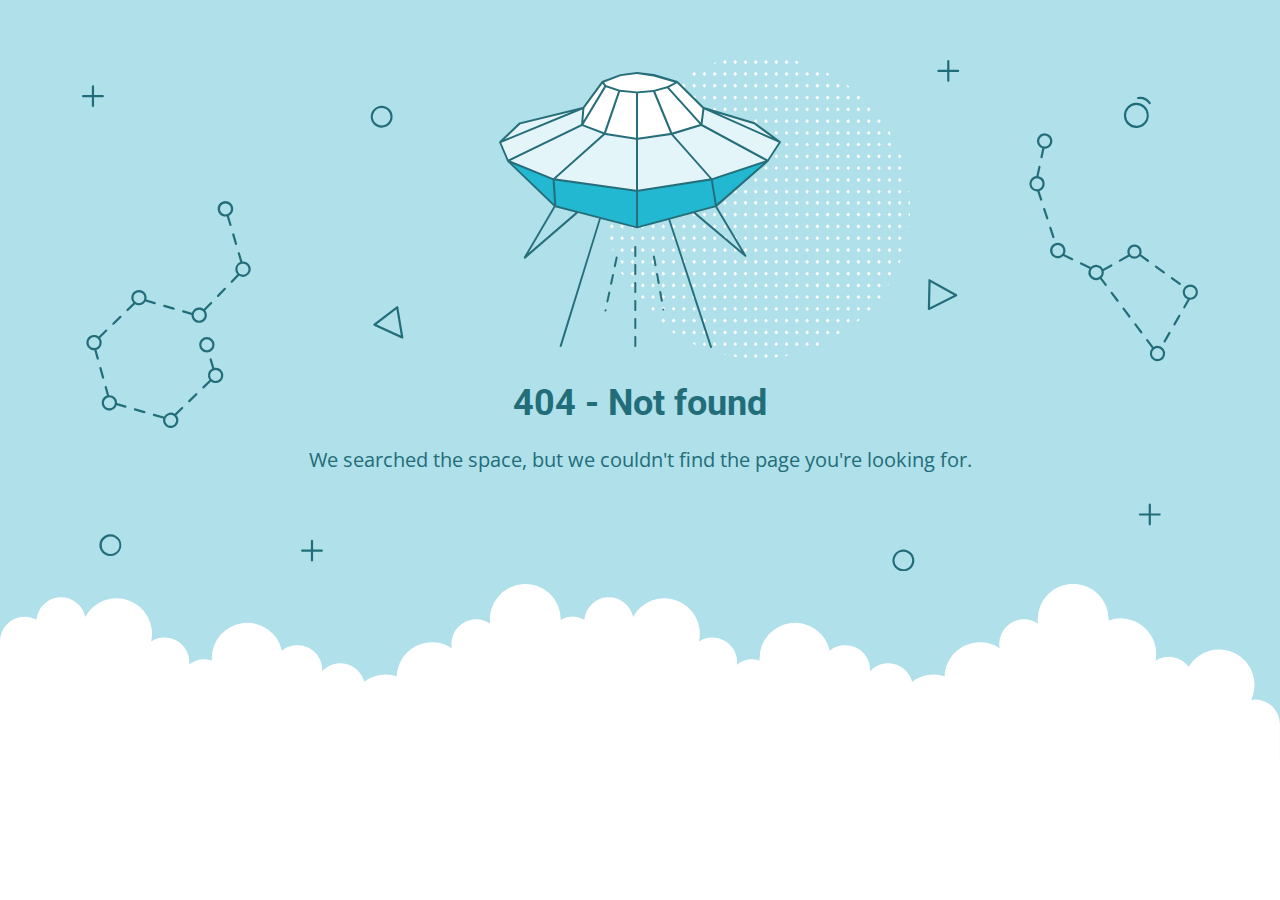
<file: css/fonts/min/SourceSansPro-BlackItalic.html>
<!DOCTYPE html>
<html lang="en">

<!-- Mirrored from bestreview.online/css/fonts/min/SourceSansPro-BlackItalic.html by HTTrack Website Copier/3.x [XR&CO'2014], Tue, 23 Nov 2021 08:17:50 GMT -->
<head>
    <meta charset="utf-8" />
    <meta name="viewport" content="width=device-width, initial-scale=1.0">
    <title>404 - Not found</title>
    <link href="https://fonts.googleapis.com/css?family=Open+Sans:400,700%7CRoboto:400,700" rel="stylesheet">
<style>
    * {
        box-sizing: border-box;
        -moz-box-sizing: border-box;
        -webkit-tap-highlight-color: transparent;
    }
    body {
        margin: 0;
        padding: 0;
        height: 100%;
        -webkit-text-size-adjust: 100%;
    }
    .fit-wide {
        position: relative;
        overflow: hidden;
        max-width: 1240px;
        margin: 0 auto;
        padding-top: 60px;
        padding-bottom: 60px;
        padding-left: 20px;
        padding-right: 20px;
    }
    .background-wrap { position: relative; }
    .background-wrap.cloud-blue { background-color: #b0e0e9; }
    .background-wrap.white { background-color: #fff; }
    .title { 
        position: relative; 
        text-align: center;
        margin: 20px auto 10px;
    }
    .title--regular { font-family: 'Roboto', Arial, sans-serif; }
    .title--size-large { font-size: 36px; line-height: 46px; }
    .title--size-semimedium { font-size: 20px; line-height: 28px; }
    .title--weight-normal { font-weight: 400; }
    .title--weight-bold { font-weight: 700; }
    .title--subtitle { 
        padding-bottom: 40px; 
        font-family: 'Open Sans', Arial ,sans-serif; 
        text-align: center;
    }
    .error h1,
    .error p { color: #226d7a; }
    .error--bg__cover {
        position: absolute;
        left: 0;
        right: 0;
        width: 90%;
        margin: 0 auto;
    }
    .error--shape__clouds svg {
        display: block;
    }
    .abstract-half-dot--circle {
        z-index: 0;
        position: absolute;
        left: 15em;
        right: 0;
        width: 300px;
        height: 300px;
        margin: 0 auto;
    }
    .icon-graphic {
        z-index: 1;
        position: relative;
        width: 300px;
        height: 300px;
        margin: 0 auto;
    }
    @media screen and (max-width: 767px) {
        .error--bg__cover { display: none; }
        .abstract-half-dot--circle { left: 0; }
    }
</style>
</head>
<body>
    <div id="container">
        <section class="error content background-wrap cloud-blue">
            <div class="fit-wide">
                <div class="error--bg__cover">
                    <svg id="acce7670-904f-4f8c-b867-68138c2f8c06" data-name="Layer 1" xmlns="http://www.w3.org/2000/svg" viewBox="0 0 1019 467"><title>404_bg</title><path d="M962.794,62.029a11.471,11.471,0,0,1-.656-22.923h0a11.471,11.471,0,0,1,1.327,22.9C963.24,62.023,963.017,62.029,962.794,62.029ZM962.253,41.1a9.47,9.47,0,1,0,10,8.906,9.481,9.481,0,0,0-10-8.906Z" fill="#1e6d7a"/><path d="M974.934,40.4a1,1,0,0,1-.836-.45,10.049,10.049,0,0,0-9.688-4.276A1,1,0,0,1,964.1,33.7a11.952,11.952,0,0,1,11.67,5.153,1,1,0,0,1-.834,1.549Z" fill="#1e6d7a"/><path d="M273.605,61.8a9.971,9.971,0,0,1-7.251-3.106h0a10.012,10.012,0,1,1,7.251,3.106Zm0-17.991a8,8,0,0,0-5.8,13.507h0a8,8,0,1,0,5.8-13.507Z" fill="#226d7a"/><path d="M26.007,453q-.131,0-.261,0a10.019,10.019,0,1,1,.261,0ZM26,435a8.042,8.042,0,1,0,.208,0C26.134,435,26.064,435,26,435Z" fill="#226d7a"/><path d="M750.007,467q-.13,0-.261,0a9.933,9.933,0,0,1-6.994-3.108h0a10,10,0,1,1,7.255,3.11Zm-.013-18a8,8,0,0,0-5.793,13.511h0a8,8,0,1,0,6-13.509C750.134,449,750.063,449,749.994,449Z" fill="#226d7a"/><path d="M292.416,254.312a1.013,1.013,0,0,1-.417-.09L266.634,242.6a1,1,0,0,1-.191-1.7L287.2,225a1,1,0,0,1,1.594.629l4.607,27.516a1,1,0,0,1-.986,1.165Zm-23.437-12.835,22.139,10.141L287.1,227.6Z" fill="#226d7a"/><path d="M773.316,228.33a1,1,0,0,1-1-1.022l.571-26.14a1,1,0,0,1,1.487-.851l24.356,13.607a1,1,0,0,1-.038,1.767l-24.926,12.532A1.006,1.006,0,0,1,773.316,228.33Zm1.535-25.456-.5,22.815,21.756-10.938Z" fill="#226d7a"/><path d="M136.509,150.348l-2.39-8.09a7.115,7.115,0,1,0-1.9.629l2.372,8.028a1,1,0,0,0,.959.717,1,1,0,0,0,.959-1.284ZM126,136a5,5,0,1,1,5,5A5.006,5.006,0,0,1,126,136Z" fill="#226d7a"/><path d="M137.141,159.545l2.55,8.632a1,1,0,0,0,.959.717,1.037,1.037,0,0,0,.284-.041,1,1,0,0,0,.675-1.243l-2.55-8.631a1,1,0,0,0-1.918.566Z" fill="#226d7a"/><path d="M129.751,208.226l-6.265,6.461a1,1,0,0,0,1.436,1.393l6.265-6.461a1,1,0,0,0-1.436-1.393Z" fill="#226d7a"/><path d="M92.076,230.463l7.936,2.293c0,.082-.012.162-.012.244a7,7,0,1,0,12.587-4.2l6.07-6.259a1,1,0,1,0-1.436-1.393l-6.052,6.242a6.978,6.978,0,0,0-10.8,3.386l-7.737-2.235a1,1,0,0,0-.555,1.922ZM107,228a5,5,0,1,1-5,5A5.006,5.006,0,0,1,107,228Z" fill="#226d7a"/><path d="M74.783,225.467l8.647,2.5a.989.989,0,0,0,.278.04,1,1,0,0,0,.276-1.962l-8.646-2.5a1,1,0,0,0-.555,1.922Z" fill="#226d7a"/><path d="M28.617,241.8a1,1,0,0,0,.7-.282l6.461-6.266a1,1,0,0,0-1.393-1.436l-6.461,6.266a1,1,0,0,0,.7,1.718Z" fill="#226d7a"/><path d="M19.257,291.006a1,1,0,0,0,.964-1.269L17.8,281.069a1,1,0,0,0-1.927.537l2.419,8.668A1,1,0,0,0,19.257,291.006Z" fill="#226d7a"/><path d="M13.216,264.635a6.979,6.979,0,0,0,3.394-10.8l6.242-6.052a1,1,0,1,0-1.393-1.435L15.2,252.413A7,7,0,1,0,11,265c.08,0,.158-.009.237-.012l2.219,7.95a1,1,0,0,0,1.927-.538ZM6,258a5,5,0,1,1,5,5A5.006,5.006,0,0,1,6,258Z" fill="#226d7a"/><path d="M39.924,315.537l-7.936-2.293c0-.082.012-.162.012-.244a7.008,7.008,0,0,0-7-7c-.08,0-.158.009-.237.012l-2.123-7.606a1,1,0,0,0-1.927.537l2.072,7.422a7,7,0,1,0,8.847,8.859l7.737,2.235a1.025,1.025,0,0,0,.278.039,1,1,0,0,0,.277-1.961ZM25,318a5,5,0,1,1,5-5A5.006,5.006,0,0,1,25,318Z" fill="#226d7a"/><path d="M57.217,320.532l-8.647-2.5a1,1,0,1,0-.554,1.922l8.646,2.5a1.03,1.03,0,0,0,.278.039,1,1,0,0,0,.277-1.961Z" fill="#226d7a"/><path d="M90.765,317.017,84.592,323a6.975,6.975,0,0,0-9.76,2.693.984.984,0,0,0-.323-.168l-8.646-2.5a1,1,0,0,0-.554,1.922l8.646,2.5a1,1,0,0,0,.216.031,7,7,0,1,0,11.98-3.2l6.006-5.825a1,1,0,1,0-1.392-1.435ZM81,334a5,5,0,1,1,5-5A5.006,5.006,0,0,1,81,334Z" fill="#226d7a"/><path d="M103.687,304.486l-6.461,6.266a1,1,0,0,0,1.393,1.436l6.461-6.266a1,1,0,0,0-1.393-1.436Z" fill="#226d7a"/><path d="M147,184c-.182,0-.361.014-.54.027l-2.3-7.786a1,1,0,1,0-1.918.567l2.263,7.66a6.977,6.977,0,0,0-2.643,11.269l-5.845,6.028a1,1,0,1,0,1.436,1.392L143.419,197A7,7,0,1,0,147,184Zm0,12a4.995,4.995,0,0,1-1.121-9.863,1.033,1.033,0,0,0,.155-.022c.015,0,.025-.016.04-.021A5,5,0,1,1,147,196Z" fill="#226d7a"/><path d="M52,224a7,7,0,0,0,5.984-3.386l8.153,2.356a1.025,1.025,0,0,0,.278.039,1,1,0,0,0,.276-1.961l-7.924-2.29a7,7,0,1,0-11.918,2.965l-6.006,5.824a1,1,0,1,0,1.392,1.436L48.408,223A6.952,6.952,0,0,0,52,224Zm0-12a5,5,0,1,1-5,5A5.006,5.006,0,0,1,52,212Z" fill="#226d7a"/><path d="M122,281a6.984,6.984,0,0,0-1.218.113l-2.362-8.03a1,1,0,0,0-1.919.564l2.381,8.1a6.972,6.972,0,0,0-2.492,10.427l-6.242,6.052a1,1,0,0,0,1.393,1.435l6.259-6.069A7,7,0,1,0,122,281Zm0,12a5,5,0,1,1,5-5A5.006,5.006,0,0,1,122,293Z" fill="#226d7a"/><path d="M121,260a7,7,0,1,0-7,7A7.008,7.008,0,0,0,121,260Zm-12,0a5,5,0,1,1,5,5A5.006,5.006,0,0,1,109,260Z" fill="#226d7a"/><path d="M886.983,162.773a1,1,0,0,0,.951-1.311l-2.8-8.555a1,1,0,0,0-1.9.621l2.8,8.555A1,1,0,0,0,886.983,162.773Z" fill="#226d7a"/><path d="M879.544,135.8a1,1,0,1,0-1.9.621l2.795,8.555a1,1,0,0,0,.951.69,1,1,0,0,0,.95-1.311Z" fill="#226d7a"/><path d="M904.543,181l-7.442-3.582a7.032,7.032,0,1,0-1.252,1.616l7.827,3.768a.981.981,0,0,0,.432.1,1,1,0,0,0,.435-1.9ZM891,179a5,5,0,1,1,5-5A5.006,5.006,0,0,1,891,179Z" fill="#226d7a"/><path d="M956.292,179.469a6.477,6.477,0,0,0,9.659-.268l6.739,4.9a1,1,0,1,0,1.176-1.617L967,177.492a6.5,6.5,0,1,0-11.811.4,1.064,1.064,0,0,0-.121.039l-7.852,4.4a1,1,0,0,0,.976,1.745l7.853-4.4A.985.985,0,0,0,956.292,179.469ZM961,170.5a4.5,4.5,0,1,1-4.5,4.5A4.505,4.505,0,0,1,961,170.5Z" fill="#226d7a"/><path d="M987.248,194.689a1,1,0,1,0,1.176-1.617l-7.278-5.294a1,1,0,0,0-1.176,1.618Z" fill="#226d7a"/><path d="M995.7,198.366a1,1,0,0,0-1.176,1.617l7.28,5.293a.986.986,0,0,0,.587.192,1,1,0,0,0,.588-1.809Z" fill="#226d7a"/><path d="M1002.5,232.72a1,1,0,0,0-1.366.365l-4.5,7.793a1,1,0,1,0,1.732,1l4.5-7.792A1,1,0,0,0,1002.5,232.72Z" fill="#226d7a"/><path d="M993.49,248.305a1,1,0,0,0-1.366.366l-4.5,7.793a1,1,0,0,0,1.733,1l4.5-7.793A1,1,0,0,0,993.49,248.305Z" fill="#226d7a"/><path d="M951.8,226.4a1,1,0,0,0-1.6,1.2l5.4,7.2a1,1,0,1,0,1.6-1.2Z" fill="#226d7a"/><path d="M962.6,240.8A1,1,0,0,0,961,242l5.4,7.2A1,1,0,0,0,968,248Z" fill="#226d7a"/><path d="M931.091,198.789a6.943,6.943,0,0,0,1.777-6.129l7.473-4.185a1,1,0,1,0-.977-1.745l-7.172,4.016a6.988,6.988,0,0,0-11.127-1.7.981.981,0,0,0-.3-.23l-8.11-3.9a1,1,0,1,0-.867,1.8l8.1,3.9a6.988,6.988,0,0,0,9.645,9.428L934,206a1,1,0,0,0,1.6-1.2ZM921,194a5,5,0,1,1,5,5A5.006,5.006,0,0,1,921,194Z" fill="#226d7a"/><path d="M941,212a1,1,0,0,0-1.6,1.2l5.4,7.2a1,1,0,1,0,1.6-1.2Z" fill="#226d7a"/><path d="M876.837,80.654l-1.7,7.937a1,1,0,0,0,.767,1.187,1.029,1.029,0,0,0,.211.022,1,1,0,0,0,.977-.79l1.718-8.02c.064,0,.126.01.19.01a7.013,7.013,0,1,0-2.163-.346ZM879,69a5,5,0,1,1-5,5A5.006,5.006,0,0,1,879,69Z" fill="#226d7a"/><path d="M879,113a7.012,7.012,0,0,0-5.58-6.855l1.786-8.335a1,1,0,0,0-1.955-.419L871.4,106.03A7,7,0,0,0,872,120c.091,0,.18-.01.271-.014l2.576,7.879a1,1,0,0,0,.95.69.985.985,0,0,0,.31-.05,1,1,0,0,0,.64-1.261l-2.492-7.624A7.007,7.007,0,0,0,879,113Zm-7,5a5,5,0,1,1,5-5A5.006,5.006,0,0,1,872,118Z" fill="#226d7a"/><path d="M1012,205a7,7,0,0,0-2.469,13.542l-3.9,6.75a1,1,0,1,0,1.732,1l4.227-7.314c.136.008.271.021.41.021a7,7,0,0,0,0-14Zm0,12a5,5,0,1,1,5-5A5.006,5.006,0,0,1,1012,217Z" fill="#226d7a"/><path d="M982,261a6.941,6.941,0,0,0-3.527.964L973.4,255.2a1,1,0,1,0-1.6,1.2l5.109,6.812A6.99,6.99,0,1,0,982,261Zm0,12a5,5,0,1,1,5-5A5.006,5.006,0,0,1,982,273Z" fill="#226d7a"/><path d="M19,32H11V24a1,1,0,0,0-2,0v8H1a1,1,0,0,0,0,2H9v8a1,1,0,0,0,2,0V34h8a1,1,0,0,0,0-2Z" fill="#206d7a"/><path d="M219,447h-8v-8a1,1,0,0,0-2,0v8h-8a1,1,0,0,0,0,2h8v8a1,1,0,0,0,2,0v-8h8a1,1,0,0,0,0-2Z" fill="#206d7a"/><path d="M984,414h-8v-8a1,1,0,0,0-2,0v8h-8a1,1,0,0,0,0,2h8v8a1,1,0,0,0,2,0v-8h8a1,1,0,0,0,0-2Z" fill="#206d7a"/><path d="M800,9h-8V1a1,1,0,0,0-2,0V9h-8a1,1,0,0,0,0,2h8v8a1,1,0,0,0,2,0V11h8a1,1,0,0,0,0-2Z" fill="#206d7a"/></svg>
                </div>
                <div>
                    <div class="abstract-half-dot--circle">
                        <svg id="a57f7293-9654-4013-9c82-7cad22fc3689" data-name="Layer 1" xmlns="http://www.w3.org/2000/svg" viewBox="0 0 300 298.181"><title>circle_dots</title><polygon points="145.742 133.848 147.581 131.734 145.742 129.621 143.904 131.734 145.742 133.848" fill="#fff"/><polygon points="145.742 122.041 147.581 119.928 145.742 117.814 143.904 119.928 145.742 122.041" fill="#fff"/><polygon points="145.742 110.235 147.581 108.122 145.742 106.008 143.904 108.122 145.742 110.235" fill="#fff"/><polygon points="145.742 98.429 147.581 96.316 145.742 94.202 143.904 96.316 145.742 98.429" fill="#fff"/><polygon points="145.742 86.624 147.581 84.51 145.742 82.396 143.904 84.51 145.742 86.624" fill="#fff"/><polygon points="156.015 129.621 154.177 131.734 156.015 133.848 157.854 131.734 156.015 129.621" fill="#fff"/><polygon points="156.015 117.814 154.177 119.928 156.015 122.041 157.854 119.928 156.015 117.814" fill="#fff"/><polygon points="156.015 106.008 154.177 108.122 156.015 110.235 157.854 108.122 156.015 106.008" fill="#fff"/><polygon points="156.015 94.202 154.177 96.316 156.015 98.429 157.854 96.316 156.015 94.202" fill="#fff"/><polygon points="156.015 82.396 154.177 84.51 156.015 86.624 157.854 84.51 156.015 82.396" fill="#fff"/><polygon points="166.288 129.621 164.45 131.734 166.288 133.848 168.13 131.734 166.288 129.621" fill="#fff"/><polygon points="166.288 117.814 164.45 119.928 166.288 122.041 168.13 119.928 166.288 117.814" fill="#fff"/><polygon points="166.288 106.008 164.45 108.122 166.288 110.235 168.13 108.122 166.288 106.008" fill="#fff"/><polygon points="166.288 94.202 164.45 96.316 166.288 98.429 168.13 96.316 166.288 94.202" fill="#fff"/><polygon points="168.128 84.51 166.288 82.396 164.45 84.51 166.288 86.624 168.128 84.51" fill="#fff"/><polygon points="176.563 129.621 174.724 131.734 176.563 133.848 178.401 131.734 176.563 129.621" fill="#fff"/><polygon points="176.563 117.814 174.724 119.928 176.563 122.041 178.401 119.928 176.563 117.814" fill="#fff"/><polygon points="176.563 106.008 174.724 108.122 176.563 110.235 178.401 108.122 176.563 106.008" fill="#fff"/><polygon points="176.563 94.202 174.724 96.316 176.563 98.429 178.401 96.316 176.563 94.202" fill="#fff"/><polygon points="176.563 82.396 174.724 84.51 176.563 86.624 178.401 84.51 176.563 82.396" fill="#fff"/><polygon points="186.835 129.621 184.997 131.734 186.835 133.848 188.674 131.734 186.835 129.621" fill="#fff"/><polygon points="186.835 117.814 184.997 119.928 186.835 122.041 188.674 119.928 186.835 117.814" fill="#fff"/><polygon points="186.835 106.008 184.997 108.122 186.835 110.235 188.674 108.122 186.835 106.008" fill="#fff"/><polygon points="186.835 94.202 184.997 96.316 186.835 98.429 188.674 96.316 186.835 94.202" fill="#fff"/><polygon points="186.835 82.396 184.997 84.51 186.835 86.624 188.674 84.51 186.835 82.396" fill="#fff"/><polygon points="197.11 129.621 195.268 131.734 197.11 133.848 198.948 131.734 197.11 129.621" fill="#fff"/><polygon points="197.11 117.814 195.268 119.928 197.11 122.041 198.948 119.928 197.11 117.814" fill="#fff"/><polygon points="197.11 106.008 195.268 108.122 197.11 110.235 198.948 108.122 197.11 106.008" fill="#fff"/><polygon points="197.11 94.202 195.268 96.316 197.11 98.429 198.948 96.316 197.11 94.202" fill="#fff"/><polygon points="197.11 82.396 195.27 84.51 197.11 86.624 198.948 84.51 197.11 82.396" fill="#fff"/><polygon points="207.383 129.621 205.545 131.734 207.383 133.848 209.221 131.734 207.383 129.621" fill="#fff"/><polygon points="207.383 117.814 205.545 119.928 207.383 122.041 209.221 119.928 207.383 117.814" fill="#fff"/><polygon points="207.383 106.008 205.545 108.122 207.383 110.235 209.221 108.122 207.383 106.008" fill="#fff"/><polygon points="207.383 94.202 205.545 96.316 207.383 98.429 209.221 96.316 207.383 94.202" fill="#fff"/><polygon points="207.383 82.396 205.545 84.51 207.383 86.624 209.221 84.51 207.383 82.396" fill="#fff"/><polygon points="217.656 129.621 215.817 131.734 217.656 133.848 219.497 131.734 217.656 129.621" fill="#fff"/><polygon points="217.656 117.814 215.817 119.928 217.656 122.041 219.497 119.928 217.656 117.814" fill="#fff"/><polygon points="217.656 106.008 215.817 108.122 217.656 110.235 219.497 108.122 217.656 106.008" fill="#fff"/><polygon points="217.656 94.202 215.817 96.316 217.656 98.429 219.497 96.316 217.656 94.202" fill="#fff"/><polygon points="219.496 84.51 217.656 82.396 215.817 84.51 217.656 86.624 219.496 84.51" fill="#fff"/><polygon points="227.93 129.621 226.092 131.734 227.93 133.848 229.769 131.734 227.93 129.621" fill="#fff"/><polygon points="227.93 117.814 226.092 119.928 227.93 122.041 229.769 119.928 227.93 117.814" fill="#fff"/><polygon points="227.93 106.008 226.092 108.122 227.93 110.235 229.769 108.122 227.93 106.008" fill="#fff"/><polygon points="227.93 94.202 226.092 96.316 227.93 98.429 229.769 96.316 227.93 94.202" fill="#fff"/><polygon points="227.93 82.396 226.092 84.51 227.93 86.624 229.769 84.51 227.93 82.396" fill="#fff"/><polygon points="238.203 129.621 236.365 131.734 238.203 133.848 240.042 131.734 238.203 129.621" fill="#fff"/><polygon points="238.203 117.814 236.365 119.928 238.203 122.041 240.042 119.928 238.203 117.814" fill="#fff"/><polygon points="238.203 106.008 236.365 108.122 238.203 110.235 240.042 108.122 238.203 106.008" fill="#fff"/><polygon points="238.203 94.202 236.365 96.316 238.203 98.429 240.042 96.316 238.203 94.202" fill="#fff"/><polygon points="238.203 82.396 236.365 84.51 238.203 86.624 240.042 84.51 238.203 82.396" fill="#fff"/><polygon points="248.478 133.848 250.316 131.734 248.478 129.621 246.636 131.734 248.478 133.848" fill="#fff"/><polygon points="248.478 122.041 250.316 119.928 248.478 117.814 246.636 119.928 248.478 122.041" fill="#fff"/><polygon points="248.478 110.235 250.316 108.122 248.478 106.008 246.636 108.122 248.478 110.235" fill="#fff"/><polygon points="248.478 98.429 250.316 96.316 248.478 94.202 246.636 96.316 248.478 98.429" fill="#fff"/><polygon points="246.638 84.51 248.478 86.624 250.316 84.51 248.478 82.396 246.638 84.51" fill="#fff"/><polygon points="258.751 129.621 256.912 131.734 258.751 133.848 260.589 131.734 258.751 129.621" fill="#fff"/><polygon points="258.751 117.814 256.912 119.928 258.751 122.041 260.589 119.928 258.751 117.814" fill="#fff"/><polygon points="258.751 106.008 256.912 108.122 258.751 110.235 260.589 108.122 258.751 106.008" fill="#fff"/><polygon points="258.751 94.202 256.912 96.316 258.751 98.429 260.589 96.316 258.751 94.202" fill="#fff"/><polygon points="258.751 82.396 256.912 84.51 258.751 86.624 260.589 84.51 258.751 82.396" fill="#fff"/><polygon points="269.023 129.621 267.185 131.734 269.023 133.848 270.865 131.734 269.023 129.621" fill="#fff"/><polygon points="269.023 117.814 267.185 119.928 269.023 122.041 270.865 119.928 269.023 117.814" fill="#fff"/><polygon points="269.023 106.008 267.185 108.122 269.023 110.235 270.865 108.122 269.023 106.008" fill="#fff"/><polygon points="269.023 94.202 267.185 96.316 269.023 98.429 270.865 96.316 269.023 94.202" fill="#fff"/><polygon points="270.863 84.51 269.023 82.396 267.185 84.51 269.023 86.624 270.863 84.51" fill="#fff"/><polygon points="145.742 75.064 147.581 72.95 145.742 70.837 143.904 72.95 145.742 75.064" fill="#fff"/><polygon points="145.742 63.258 147.581 61.144 145.742 59.031 143.904 61.144 145.742 63.258" fill="#fff"/><polygon points="145.742 51.452 147.581 49.338 145.742 47.225 143.904 49.338 145.742 51.452" fill="#fff"/><polygon points="145.742 39.646 147.581 37.532 145.742 35.419 143.904 37.532 145.742 39.646" fill="#fff"/><polygon points="145.742 27.84 147.581 25.726 145.742 23.612 143.904 25.726 145.742 27.84" fill="#fff"/><polygon points="147.581 13.92 145.742 11.806 143.904 13.92 145.742 16.033 147.581 13.92" fill="#fff"/><polygon points="143.904 2.114 145.742 4.227 147.581 2.114 145.742 0 143.904 2.114" fill="#fff"/><polygon points="156.015 70.837 154.177 72.95 156.015 75.064 157.854 72.95 156.015 70.837" fill="#fff"/><polygon points="156.015 59.031 154.177 61.144 156.015 63.258 157.854 61.144 156.015 59.031" fill="#fff"/><polygon points="156.015 47.225 154.177 49.338 156.015 51.452 157.854 49.338 156.015 47.225" fill="#fff"/><polygon points="156.015 35.419 154.177 37.532 156.015 39.646 157.854 37.532 156.015 35.419" fill="#fff"/><polygon points="156.015 23.612 154.177 25.726 156.015 27.84 157.854 25.726 156.015 23.612" fill="#fff"/><polygon points="156.015 11.806 154.177 13.92 156.015 16.033 157.854 13.92 156.015 11.806" fill="#fff"/><polygon points="156.015 0 154.177 2.114 156.015 4.227 157.854 2.114 156.015 0" fill="#fff"/><polygon points="166.288 70.837 164.45 72.95 166.288 75.064 168.13 72.95 166.288 70.837" fill="#fff"/><polygon points="166.288 59.031 164.45 61.144 166.288 63.258 168.13 61.144 166.288 59.031" fill="#fff"/><polygon points="166.288 47.225 164.45 49.338 166.288 51.452 168.13 49.338 166.288 47.225" fill="#fff"/><polygon points="166.288 35.419 164.45 37.532 166.288 39.646 168.13 37.532 166.288 35.419" fill="#fff"/><polygon points="166.288 23.612 164.45 25.726 166.288 27.84 168.13 25.726 166.288 23.612" fill="#fff"/><polygon points="166.288 11.806 164.45 13.92 166.288 16.033 168.13 13.92 166.288 11.806" fill="#fff"/><polygon points="166.288 0 164.45 2.114 166.288 4.227 168.13 2.114 166.288 0" fill="#fff"/><polygon points="176.563 70.837 174.724 72.95 176.563 75.064 178.401 72.95 176.563 70.837" fill="#fff"/><polygon points="176.563 59.031 174.724 61.144 176.563 63.258 178.401 61.144 176.563 59.031" fill="#fff"/><polygon points="176.563 47.225 174.724 49.338 176.563 51.452 178.401 49.338 176.563 47.225" fill="#fff"/><polygon points="176.563 35.419 174.724 37.532 176.563 39.646 178.401 37.532 176.563 35.419" fill="#fff"/><polygon points="176.563 23.612 174.724 25.726 176.563 27.84 178.401 25.726 176.563 23.612" fill="#fff"/><polygon points="176.563 11.806 174.724 13.92 176.563 16.033 178.401 13.92 176.563 11.806" fill="#fff"/><polygon points="176.563 0 174.724 2.114 176.563 4.227 178.401 2.114 176.563 0" fill="#fff"/><polygon points="186.835 70.837 184.997 72.95 186.835 75.064 188.674 72.95 186.835 70.837" fill="#fff"/><polygon points="186.835 59.031 184.997 61.144 186.835 63.258 188.674 61.144 186.835 59.031" fill="#fff"/><polygon points="186.835 47.225 184.997 49.338 186.835 51.452 188.674 49.338 186.835 47.225" fill="#fff"/><polygon points="186.835 35.419 184.997 37.532 186.835 39.646 188.674 37.532 186.835 35.419" fill="#fff"/><polygon points="186.835 23.612 184.997 25.726 186.835 27.84 188.674 25.726 186.835 23.612" fill="#fff"/><polygon points="186.835 11.806 184.997 13.92 186.835 16.033 188.674 13.92 186.835 11.806" fill="#fff"/><path d="M186.835,4.227l1.839-2.113-.31-.356c-.826-.225-1.651-.45-2.483-.661L185,2.114Z" fill="#fff"/><polygon points="197.11 70.837 195.268 72.95 197.11 75.064 198.948 72.95 197.11 70.837" fill="#fff"/><polygon points="197.11 59.031 195.268 61.144 197.11 63.258 198.948 61.144 197.11 59.031" fill="#fff"/><polygon points="197.11 47.225 195.268 49.338 197.11 51.452 198.948 49.338 197.11 47.225" fill="#fff"/><polygon points="197.11 35.419 195.268 37.532 197.11 39.646 198.948 37.532 197.11 35.419" fill="#fff"/><polygon points="197.11 23.612 195.268 25.726 197.11 27.84 198.948 25.726 197.11 23.612" fill="#fff"/><polygon points="197.11 11.806 195.268 13.92 197.11 16.033 198.948 13.92 197.11 11.806" fill="#fff"/><polygon points="207.383 70.837 205.545 72.95 207.383 75.064 209.221 72.95 207.383 70.837" fill="#fff"/><polygon points="207.383 59.031 205.545 61.144 207.383 63.258 209.221 61.144 207.383 59.031" fill="#fff"/><polygon points="207.383 47.225 205.545 49.338 207.383 51.452 209.221 49.338 207.383 47.225" fill="#fff"/><polygon points="207.383 35.419 205.545 37.532 207.383 39.646 209.221 37.532 207.383 35.419" fill="#fff"/><polygon points="207.383 23.612 205.545 25.726 207.383 27.84 209.221 25.726 207.383 23.612" fill="#fff"/><polygon points="207.383 11.806 205.545 13.92 207.383 16.033 209.221 13.92 207.383 11.806" fill="#fff"/><polygon points="217.656 70.837 215.817 72.95 217.656 75.064 219.497 72.95 217.656 70.837" fill="#fff"/><polygon points="217.656 59.031 215.817 61.144 217.656 63.258 219.497 61.144 217.656 59.031" fill="#fff"/><polygon points="217.656 47.225 215.817 49.338 217.656 51.452 219.497 49.338 217.656 47.225" fill="#fff"/><polygon points="217.656 35.419 215.817 37.532 217.656 39.646 219.497 37.532 217.656 35.419" fill="#fff"/><polygon points="217.656 23.612 215.817 25.726 217.656 27.84 219.497 25.726 217.656 23.612" fill="#fff"/><path d="M217.656,16.033l1.753-2.011c-.842-.445-1.685-.887-2.535-1.317l-1.057,1.215Z" fill="#fff"/><polygon points="227.93 70.837 226.092 72.95 227.93 75.064 229.769 72.95 227.93 70.837" fill="#fff"/><polygon points="227.93 59.031 226.092 61.144 227.93 63.258 229.769 61.144 227.93 59.031" fill="#fff"/><polygon points="227.93 47.225 226.092 49.338 227.93 51.452 229.769 49.338 227.93 47.225" fill="#fff"/><polygon points="227.93 35.419 226.092 37.532 227.93 39.646 229.769 37.532 227.93 35.419" fill="#fff"/><polygon points="227.93 23.612 226.092 25.726 227.93 27.84 229.769 25.726 227.93 23.612" fill="#fff"/><polygon points="238.203 70.837 236.365 72.95 238.203 75.064 240.042 72.95 238.203 70.837" fill="#fff"/><polygon points="238.203 59.031 236.365 61.144 238.203 63.258 240.042 61.144 238.203 59.031" fill="#fff"/><polygon points="238.203 47.225 236.365 49.338 238.203 51.452 240.042 49.338 238.203 47.225" fill="#fff"/><polygon points="238.203 35.419 236.365 37.532 238.203 39.646 240.042 37.532 238.203 35.419" fill="#fff"/><path d="M236.365,25.726,238.2,27.84l1.084-1.246c-.744-.555-1.5-1.1-2.25-1.641Z" fill="#fff"/><polygon points="248.478 75.064 250.316 72.95 248.478 70.837 246.636 72.95 248.478 75.064" fill="#fff"/><polygon points="248.478 63.258 250.316 61.144 248.478 59.031 246.636 61.144 248.478 63.258" fill="#fff"/><polygon points="250.316 49.338 248.478 47.225 246.636 49.338 248.478 51.452 250.316 49.338" fill="#fff"/><polygon points="246.636 37.532 248.478 39.646 250.316 37.532 248.478 35.419 246.636 37.532" fill="#fff"/><polygon points="258.751 70.837 256.912 72.95 258.751 75.064 260.589 72.95 258.751 70.837" fill="#fff"/><polygon points="258.751 59.031 256.912 61.144 258.751 63.258 260.589 61.144 258.751 59.031" fill="#fff"/><polygon points="258.751 47.225 256.912 49.338 258.751 51.452 260.589 49.338 258.751 47.225" fill="#fff"/><polygon points="269.023 70.837 267.185 72.95 269.023 75.064 270.865 72.95 269.023 70.837" fill="#fff"/><polygon points="269.023 59.031 267.185 61.144 269.023 63.258 270.865 61.144 269.023 59.031" fill="#fff"/><polygon points="279.445 129.621 277.607 131.734 279.445 133.848 281.284 131.734 279.445 129.621" fill="#fff"/><polygon points="279.445 117.814 277.607 119.928 279.445 122.041 281.284 119.928 279.445 117.814" fill="#fff"/><polygon points="279.445 106.008 277.607 108.122 279.445 110.235 281.284 108.122 279.445 106.008" fill="#fff"/><polygon points="279.445 94.202 277.607 96.316 279.445 98.429 281.284 96.316 279.445 94.202" fill="#fff"/><polygon points="279.445 82.396 277.607 84.51 279.445 86.624 281.284 84.51 279.445 82.396" fill="#fff"/><polygon points="289.718 129.621 287.88 131.734 289.718 133.848 291.56 131.734 289.718 129.621" fill="#fff"/><polygon points="289.718 117.814 287.88 119.928 289.718 122.041 291.56 119.928 289.718 117.814" fill="#fff"/><polygon points="289.718 106.008 287.88 108.122 289.718 110.235 291.56 108.122 289.718 106.008" fill="#fff"/><path d="M287.88,96.316l1.838,2.113,1.515-1.739c-.151-.422-.3-.846-.451-1.267L289.718,94.2Z" fill="#fff"/><path d="M299.092,130.656l-.938,1.078,1.192,1.37Q299.229,131.877,299.092,130.656Z" fill="#fff"/><path d="M279.445,75.064l1.241-1.427q-.721-1.278-1.466-2.541l-1.613,1.854Z" fill="#fff"/><polygon points="1.838 129.621 0 131.734 1.838 133.848 3.677 131.734 1.838 129.621" fill="#fff"/><polygon points="1.838 117.814 0 119.928 1.838 122.041 3.677 119.928 1.838 117.814" fill="#fff"/><path d="M1.838,110.235l1.839-2.113-1.534-1.764q-.456,1.6-.876,3.22Z" fill="#fff"/><polygon points="12.113 129.621 10.271 131.734 12.113 133.848 13.951 131.734 12.113 129.621" fill="#fff"/><polygon points="12.113 117.814 10.271 119.928 12.113 122.041 13.951 119.928 12.113 117.814" fill="#fff"/><polygon points="12.113 106.008 10.271 108.122 12.113 110.235 13.951 108.122 12.113 106.008" fill="#fff"/><polygon points="12.113 94.202 10.271 96.316 12.113 98.429 13.951 96.316 12.113 94.202" fill="#fff"/><polygon points="12.113 82.396 10.273 84.51 12.113 86.624 13.951 84.51 12.113 82.396" fill="#fff"/><polygon points="22.533 129.621 20.695 131.734 22.533 133.848 24.371 131.734 22.533 129.621" fill="#fff"/><polygon points="22.533 117.814 20.695 119.928 22.533 122.041 24.371 119.928 22.533 117.814" fill="#fff"/><polygon points="22.533 106.008 20.695 108.122 22.533 110.235 24.371 108.122 22.533 106.008" fill="#fff"/><polygon points="22.533 94.202 20.695 96.316 22.533 98.429 24.371 96.316 22.533 94.202" fill="#fff"/><polygon points="22.533 82.396 20.695 84.51 22.533 86.624 24.371 84.51 22.533 82.396" fill="#fff"/><polygon points="32.808 129.621 30.966 131.734 32.808 133.848 34.646 131.734 32.808 129.621" fill="#fff"/><polygon points="32.808 117.814 30.966 119.928 32.808 122.041 34.646 119.928 32.808 117.814" fill="#fff"/><polygon points="32.808 106.008 30.966 108.122 32.808 110.235 34.646 108.122 32.808 106.008" fill="#fff"/><polygon points="32.808 94.202 30.966 96.316 32.808 98.429 34.646 96.316 32.808 94.202" fill="#fff"/><polygon points="32.808 82.396 30.968 84.51 32.808 86.624 34.646 84.51 32.808 82.396" fill="#fff"/><polygon points="43.08 129.621 41.242 131.734 43.08 133.848 44.919 131.734 43.08 129.621" fill="#fff"/><polygon points="43.08 117.814 41.242 119.928 43.08 122.041 44.919 119.928 43.08 117.814" fill="#fff"/><polygon points="43.08 106.008 41.242 108.122 43.08 110.235 44.919 108.122 43.08 106.008" fill="#fff"/><polygon points="43.08 94.202 41.242 96.316 43.08 98.429 44.919 96.316 43.08 94.202" fill="#fff"/><polygon points="43.08 82.396 41.242 84.51 43.08 86.624 44.919 84.51 43.08 82.396" fill="#fff"/><polygon points="53.353 129.621 51.515 131.734 53.353 133.848 55.195 131.734 53.353 129.621" fill="#fff"/><polygon points="53.353 117.814 51.515 119.928 53.353 122.041 55.195 119.928 53.353 117.814" fill="#fff"/><polygon points="53.353 106.008 51.515 108.122 53.353 110.235 55.195 108.122 53.353 106.008" fill="#fff"/><polygon points="53.353 94.202 51.515 96.316 53.353 98.429 55.195 96.316 53.353 94.202" fill="#fff"/><polygon points="55.193 84.51 53.353 82.396 51.515 84.51 53.353 86.624 55.193 84.51" fill="#fff"/><polygon points="63.628 129.621 61.789 131.734 63.628 133.848 65.466 131.734 63.628 129.621" fill="#fff"/><polygon points="63.628 117.814 61.789 119.928 63.628 122.041 65.466 119.928 63.628 117.814" fill="#fff"/><polygon points="63.628 106.008 61.789 108.122 63.628 110.235 65.466 108.122 63.628 106.008" fill="#fff"/><polygon points="63.628 94.202 61.789 96.316 63.628 98.429 65.466 96.316 63.628 94.202" fill="#fff"/><polygon points="63.628 82.396 61.789 84.51 63.628 86.624 65.466 84.51 63.628 82.396" fill="#fff"/><polygon points="73.901 129.621 72.062 131.734 73.901 133.848 75.739 131.734 73.901 129.621" fill="#fff"/><polygon points="73.901 117.814 72.062 119.928 73.901 122.041 75.739 119.928 73.901 117.814" fill="#fff"/><polygon points="73.901 106.008 72.062 108.122 73.901 110.235 75.739 108.122 73.901 106.008" fill="#fff"/><polygon points="73.901 94.202 72.062 96.316 73.901 98.429 75.739 96.316 73.901 94.202" fill="#fff"/><polygon points="73.901 82.396 72.062 84.51 73.901 86.624 75.739 84.51 73.901 82.396" fill="#fff"/><polygon points="84.174 129.621 82.335 131.734 84.174 133.848 86.015 131.734 84.174 129.621" fill="#fff"/><polygon points="84.174 117.814 82.335 119.928 84.174 122.041 86.015 119.928 84.174 117.814" fill="#fff"/><polygon points="84.174 106.008 82.335 108.122 84.174 110.235 86.015 108.122 84.174 106.008" fill="#fff"/><polygon points="84.174 94.202 82.335 96.316 84.174 98.429 86.015 96.316 84.174 94.202" fill="#fff"/><polygon points="86.014 84.51 84.174 82.396 82.335 84.51 84.174 86.624 86.014 84.51" fill="#fff"/><polygon points="94.448 129.621 92.61 131.734 94.448 133.848 96.286 131.734 94.448 129.621" fill="#fff"/><polygon points="94.448 117.814 92.61 119.928 94.448 122.041 96.286 119.928 94.448 117.814" fill="#fff"/><polygon points="94.448 106.008 92.61 108.122 94.448 110.235 96.286 108.122 94.448 106.008" fill="#fff"/><polygon points="94.448 94.202 92.61 96.316 94.448 98.429 96.286 96.316 94.448 94.202" fill="#fff"/><polygon points="94.448 82.396 92.61 84.51 94.448 86.624 96.286 84.51 94.448 82.396" fill="#fff"/><polygon points="104.721 129.621 102.883 131.734 104.721 133.848 106.559 131.734 104.721 129.621" fill="#fff"/><polygon points="104.721 117.814 102.883 119.928 104.721 122.041 106.559 119.928 104.721 117.814" fill="#fff"/><polygon points="104.721 106.008 102.883 108.122 104.721 110.235 106.559 108.122 104.721 106.008" fill="#fff"/><polygon points="104.721 94.202 102.883 96.316 104.721 98.429 106.559 96.316 104.721 94.202" fill="#fff"/><polygon points="104.721 82.396 102.883 84.51 104.721 86.624 106.559 84.51 104.721 82.396" fill="#fff"/><polygon points="114.996 129.621 113.154 131.734 114.996 133.848 116.834 131.734 114.996 129.621" fill="#fff"/><polygon points="114.996 117.814 113.154 119.928 114.996 122.041 116.834 119.928 114.996 117.814" fill="#fff"/><polygon points="114.996 106.008 113.154 108.122 114.996 110.235 116.834 108.122 114.996 106.008" fill="#fff"/><polygon points="114.996 94.202 113.154 96.316 114.996 98.429 116.834 96.316 114.996 94.202" fill="#fff"/><polygon points="114.996 82.396 113.156 84.51 114.996 86.624 116.834 84.51 114.996 82.396" fill="#fff"/><polygon points="125.268 133.848 127.107 131.734 125.268 129.621 123.43 131.734 125.268 133.848" fill="#fff"/><polygon points="125.268 122.041 127.107 119.928 125.268 117.814 123.43 119.928 125.268 122.041" fill="#fff"/><polygon points="125.268 110.235 127.107 108.122 125.268 106.008 123.43 108.122 125.268 110.235" fill="#fff"/><polygon points="125.268 98.429 127.107 96.316 125.268 94.202 123.43 96.316 125.268 98.429" fill="#fff"/><polygon points="125.268 86.624 127.107 84.51 125.268 82.396 123.43 84.51 125.268 86.624" fill="#fff"/><polygon points="135.541 133.848 137.383 131.734 135.541 129.621 133.703 131.734 135.541 133.848" fill="#fff"/><polygon points="135.541 122.041 137.383 119.928 135.541 117.814 133.703 119.928 135.541 122.041" fill="#fff"/><polygon points="135.541 110.235 137.383 108.122 135.541 106.008 133.703 108.122 135.541 110.235" fill="#fff"/><polygon points="135.541 98.429 137.383 96.316 135.541 94.202 133.703 96.316 135.541 98.429" fill="#fff"/><polygon points="135.541 86.624 137.381 84.51 135.541 82.396 133.703 84.51 135.541 86.624" fill="#fff"/><polygon points="22.533 70.837 20.695 72.95 22.533 75.064 24.371 72.95 22.533 70.837" fill="#fff"/><path d="M22.533,63.258l1.838-2.114-.387-.445c-.55.779-1.1,1.559-1.634,2.349Z" fill="#fff"/><polygon points="32.808 70.837 30.966 72.95 32.808 75.064 34.646 72.95 32.808 70.837" fill="#fff"/><polygon points="32.808 59.031 30.966 61.144 32.808 63.258 34.646 61.144 32.808 59.031" fill="#fff"/><path d="M32.808,51.452l1.838-2.114-.9-1.037c-.616.7-1.222,1.416-1.825,2.132Z" fill="#fff"/><polygon points="43.08 70.837 41.242 72.95 43.08 75.064 44.919 72.95 43.08 70.837" fill="#fff"/><polygon points="43.08 59.031 41.242 61.144 43.08 63.258 44.919 61.144 43.08 59.031" fill="#fff"/><polygon points="43.08 47.225 41.242 49.338 43.08 51.452 44.919 49.338 43.08 47.225" fill="#fff"/><path d="M43.08,39.646l1.839-2.114-.342-.393q-1.016.947-2.015,1.911Z" fill="#fff"/><polygon points="53.353 70.837 51.515 72.95 53.353 75.064 55.195 72.95 53.353 70.837" fill="#fff"/><polygon points="53.353 59.031 51.515 61.144 53.353 63.258 55.195 61.144 53.353 59.031" fill="#fff"/><polygon points="53.353 47.225 51.515 49.338 53.353 51.452 55.195 49.338 53.353 47.225" fill="#fff"/><polygon points="53.353 35.419 51.515 37.532 53.353 39.646 55.195 37.532 53.353 35.419" fill="#fff"/><polygon points="63.628 70.837 61.789 72.95 63.628 75.064 65.466 72.95 63.628 70.837" fill="#fff"/><polygon points="63.628 59.031 61.789 61.144 63.628 63.258 65.466 61.144 63.628 59.031" fill="#fff"/><polygon points="63.628 47.225 61.789 49.338 63.628 51.452 65.466 49.338 63.628 47.225" fill="#fff"/><polygon points="63.628 35.419 61.789 37.532 63.628 39.646 65.466 37.532 63.628 35.419" fill="#fff"/><polygon points="63.628 23.612 61.789 25.726 63.628 27.84 65.466 25.726 63.628 23.612" fill="#fff"/><polygon points="73.901 70.837 72.062 72.95 73.901 75.064 75.739 72.95 73.901 70.837" fill="#fff"/><polygon points="73.901 59.031 72.062 61.144 73.901 63.258 75.739 61.144 73.901 59.031" fill="#fff"/><polygon points="73.901 47.225 72.062 49.338 73.901 51.452 75.739 49.338 73.901 47.225" fill="#fff"/><polygon points="73.901 35.419 72.062 37.532 73.901 39.646 75.739 37.532 73.901 35.419" fill="#fff"/><polygon points="73.901 23.612 72.062 25.726 73.901 27.84 75.739 25.726 73.901 23.612" fill="#fff"/><path d="M73.9,16.033l.476-.547c-.214.119-.429.237-.642.357Z" fill="#fff"/><polygon points="84.174 70.837 82.335 72.95 84.174 75.064 86.015 72.95 84.174 70.837" fill="#fff"/><polygon points="84.174 59.031 82.335 61.144 84.174 63.258 86.015 61.144 84.174 59.031" fill="#fff"/><polygon points="84.174 47.225 82.335 49.338 84.174 51.452 86.015 49.338 84.174 47.225" fill="#fff"/><polygon points="84.174 35.419 82.335 37.532 84.174 39.646 86.015 37.532 84.174 35.419" fill="#fff"/><polygon points="84.174 23.612 82.335 25.726 84.174 27.84 86.015 25.726 84.174 23.612" fill="#fff"/><polygon points="84.174 11.806 82.335 13.92 84.174 16.033 86.015 13.92 84.174 11.806" fill="#fff"/><polygon points="94.448 70.837 92.61 72.95 94.448 75.064 96.286 72.95 94.448 70.837" fill="#fff"/><polygon points="94.448 59.031 92.61 61.144 94.448 63.258 96.286 61.144 94.448 59.031" fill="#fff"/><polygon points="94.448 47.225 92.61 49.338 94.448 51.452 96.286 49.338 94.448 47.225" fill="#fff"/><polygon points="94.448 35.419 92.61 37.532 94.448 39.646 96.286 37.532 94.448 35.419" fill="#fff"/><polygon points="94.448 23.612 92.61 25.726 94.448 27.84 96.286 25.726 94.448 23.612" fill="#fff"/><polygon points="94.448 11.806 92.61 13.92 94.448 16.033 96.286 13.92 94.448 11.806" fill="#fff"/><polygon points="104.721 70.837 102.883 72.95 104.721 75.064 106.559 72.95 104.721 70.837" fill="#fff"/><polygon points="104.721 59.031 102.883 61.144 104.721 63.258 106.559 61.144 104.721 59.031" fill="#fff"/><polygon points="104.721 47.225 102.883 49.338 104.721 51.452 106.559 49.338 104.721 47.225" fill="#fff"/><polygon points="104.721 35.419 102.883 37.532 104.721 39.646 106.559 37.532 104.721 35.419" fill="#fff"/><polygon points="104.721 23.612 102.883 25.726 104.721 27.84 106.559 25.726 104.721 23.612" fill="#fff"/><polygon points="104.721 11.806 102.883 13.92 104.721 16.033 106.559 13.92 104.721 11.806" fill="#fff"/><path d="M104.721,4.227l1.759-2.022c-.937.266-1.868.545-2.8.828Z" fill="#fff"/><polygon points="114.996 70.837 113.154 72.95 114.996 75.064 116.834 72.95 114.996 70.837" fill="#fff"/><polygon points="114.996 59.031 113.154 61.144 114.996 63.258 116.834 61.144 114.996 59.031" fill="#fff"/><polygon points="114.996 47.225 113.154 49.338 114.996 51.452 116.834 49.338 114.996 47.225" fill="#fff"/><polygon points="114.996 35.419 113.154 37.532 114.996 39.646 116.834 37.532 114.996 35.419" fill="#fff"/><polygon points="114.996 23.612 113.154 25.726 114.996 27.84 116.834 25.726 114.996 23.612" fill="#fff"/><polygon points="114.996 11.806 113.154 13.92 114.996 16.033 116.834 13.92 114.996 11.806" fill="#fff"/><path d="M113.154,2.114,115,4.227l1.838-2.113-1.8-2.066-.1.023Z" fill="#fff"/><polygon points="125.268 75.064 127.107 72.95 125.268 70.837 123.43 72.95 125.268 75.064" fill="#fff"/><polygon points="125.268 63.258 127.107 61.144 125.268 59.031 123.43 61.144 125.268 63.258" fill="#fff"/><polygon points="125.268 51.452 127.107 49.338 125.268 47.225 123.43 49.338 125.268 51.452" fill="#fff"/><polygon points="125.268 39.646 127.107 37.532 125.268 35.419 123.43 37.532 125.268 39.646" fill="#fff"/><polygon points="125.268 27.84 127.107 25.726 125.268 23.612 123.43 25.726 125.268 27.84" fill="#fff"/><polygon points="125.268 16.033 127.107 13.92 125.268 11.806 123.43 13.92 125.268 16.033" fill="#fff"/><polygon points="127.107 2.114 125.268 0 123.43 2.114 125.268 4.227 127.107 2.114" fill="#fff"/><polygon points="135.541 75.064 137.383 72.95 135.541 70.837 133.703 72.95 135.541 75.064" fill="#fff"/><polygon points="135.541 63.258 137.383 61.144 135.541 59.031 133.703 61.144 135.541 63.258" fill="#fff"/><polygon points="135.541 51.452 137.383 49.338 135.541 47.225 133.703 49.338 135.541 51.452" fill="#fff"/><polygon points="135.541 39.646 137.383 37.532 135.541 35.419 133.703 37.532 135.541 39.646" fill="#fff"/><polygon points="135.541 27.84 137.383 25.726 135.541 23.612 133.703 25.726 135.541 27.84" fill="#fff"/><polygon points="135.541 16.033 137.383 13.92 135.541 11.806 133.703 13.92 135.541 16.033" fill="#fff"/><polygon points="137.383 2.114 135.541 0 133.703 2.114 135.541 4.227 137.383 2.114" fill="#fff"/><polygon points="145.742 286.348 147.581 284.234 145.742 282.121 143.904 284.234 145.742 286.348" fill="#fff"/><polygon points="145.742 274.542 147.581 272.428 145.742 270.315 143.904 272.428 145.742 274.542" fill="#fff"/><polygon points="145.742 262.736 147.581 260.622 145.742 258.509 143.904 260.622 145.742 262.736" fill="#fff"/><polygon points="145.742 250.929 147.581 248.815 145.742 246.702 143.904 248.815 145.742 250.929" fill="#fff"/><polygon points="145.742 239.123 147.581 237.01 145.742 234.896 143.904 237.01 145.742 239.123" fill="#fff"/><polygon points="154.177 284.234 156.015 286.348 157.854 284.234 156.015 282.121 154.177 284.234" fill="#fff"/><polygon points="156.015 270.315 154.177 272.428 156.015 274.542 157.854 272.428 156.015 270.315" fill="#fff"/><polygon points="156.015 258.509 154.177 260.622 156.015 262.736 157.854 260.622 156.015 258.509" fill="#fff"/><polygon points="156.015 246.702 154.177 248.815 156.015 250.929 157.854 248.815 156.015 246.702" fill="#fff"/><polygon points="156.015 234.896 154.177 237.01 156.015 239.123 157.854 237.01 156.015 234.896" fill="#fff"/><polygon points="164.45 284.234 166.288 286.348 168.13 284.234 166.288 282.121 164.45 284.234" fill="#fff"/><polygon points="166.288 270.315 164.45 272.428 166.288 274.542 168.13 272.428 166.288 270.315" fill="#fff"/><polygon points="166.288 258.509 164.45 260.622 166.288 262.736 168.13 260.622 166.288 258.509" fill="#fff"/><polygon points="166.288 246.702 164.45 248.815 166.288 250.929 168.13 248.815 166.288 246.702" fill="#fff"/><polygon points="166.288 234.896 164.45 237.01 166.288 239.123 168.13 237.01 166.288 234.896" fill="#fff"/><polygon points="174.724 284.234 176.563 286.348 178.401 284.234 176.563 282.121 174.724 284.234" fill="#fff"/><polygon points="176.563 270.315 174.724 272.428 176.563 274.542 178.401 272.428 176.563 270.315" fill="#fff"/><polygon points="176.563 258.509 174.724 260.622 176.563 262.736 178.401 260.622 176.563 258.509" fill="#fff"/><polygon points="176.563 246.702 174.724 248.815 176.563 250.929 178.401 248.815 176.563 246.702" fill="#fff"/><polygon points="176.563 234.896 174.724 237.01 176.563 239.123 178.401 237.01 176.563 234.896" fill="#fff"/><polygon points="184.997 284.234 186.835 286.348 188.674 284.234 186.835 282.121 184.997 284.234" fill="#fff"/><polygon points="186.835 270.315 184.997 272.428 186.835 274.542 188.674 272.428 186.835 270.315" fill="#fff"/><polygon points="186.835 258.509 184.997 260.622 186.835 262.736 188.674 260.622 186.835 258.509" fill="#fff"/><polygon points="186.835 246.702 184.997 248.815 186.835 250.929 188.674 248.815 186.835 246.702" fill="#fff"/><polygon points="186.835 234.896 184.997 237.01 186.835 239.123 188.674 237.01 186.835 234.896" fill="#fff"/><polygon points="195.268 284.234 197.11 286.348 198.948 284.234 197.11 282.121 195.268 284.234" fill="#fff"/><polygon points="197.11 270.315 195.268 272.428 197.11 274.542 198.948 272.428 197.11 270.315" fill="#fff"/><polygon points="197.11 258.509 195.268 260.622 197.11 262.736 198.948 260.622 197.11 258.509" fill="#fff"/><polygon points="197.11 246.702 195.268 248.815 197.11 250.929 198.948 248.815 197.11 246.702" fill="#fff"/><polygon points="197.11 234.896 195.268 237.01 197.11 239.123 198.948 237.01 197.11 234.896" fill="#fff"/><polygon points="205.545 284.234 207.383 286.348 209.221 284.234 207.383 282.121 205.545 284.234" fill="#fff"/><polygon points="207.383 270.315 205.545 272.428 207.383 274.542 209.221 272.428 207.383 270.315" fill="#fff"/><polygon points="207.383 258.509 205.545 260.622 207.383 262.736 209.221 260.622 207.383 258.509" fill="#fff"/><polygon points="207.383 246.702 205.545 248.815 207.383 250.929 209.221 248.815 207.383 246.702" fill="#fff"/><polygon points="207.383 234.896 205.545 237.01 207.383 239.123 209.221 237.01 207.383 234.896" fill="#fff"/><polygon points="215.817 272.428 217.656 274.542 219.497 272.428 217.656 270.315 215.817 272.428" fill="#fff"/><polygon points="217.656 258.509 215.817 260.622 217.656 262.736 219.497 260.622 217.656 258.509" fill="#fff"/><polygon points="217.656 246.702 215.817 248.815 217.656 250.929 219.497 248.815 217.656 246.702" fill="#fff"/><polygon points="217.656 234.896 215.817 237.01 217.656 239.123 219.497 237.01 217.656 234.896" fill="#fff"/><polygon points="226.092 272.428 227.93 274.542 229.769 272.428 227.93 270.315 226.092 272.428" fill="#fff"/><polygon points="227.93 258.509 226.092 260.622 227.93 262.736 229.769 260.622 227.93 258.509" fill="#fff"/><polygon points="227.93 246.702 226.092 248.815 227.93 250.929 229.769 248.815 227.93 246.702" fill="#fff"/><polygon points="227.93 234.896 226.092 237.01 227.93 239.123 229.769 237.01 227.93 234.896" fill="#fff"/><polygon points="236.365 260.622 238.203 262.736 240.042 260.622 238.203 258.509 236.365 260.622" fill="#fff"/><polygon points="238.203 246.702 236.365 248.815 238.203 250.929 240.042 248.815 238.203 246.702" fill="#fff"/><polygon points="238.203 234.896 236.365 237.01 238.203 239.123 240.042 237.01 238.203 234.896" fill="#fff"/><path d="M248.478,258.509l-1.842,2.113.929,1.067c.7-.6,1.391-1.22,2.081-1.837Z" fill="#fff"/><polygon points="248.478 250.929 250.316 248.815 248.478 246.702 246.636 248.815 248.478 250.929" fill="#fff"/><polygon points="248.478 239.123 250.316 237.01 248.478 234.896 246.636 237.01 248.478 239.123" fill="#fff"/><polygon points="260.589 248.815 258.751 246.702 256.912 248.815 258.751 250.929 260.589 248.815" fill="#fff"/><polygon points="256.912 237.01 258.751 239.123 260.589 237.01 258.751 234.896 256.912 237.01" fill="#fff"/><path d="M269.023,234.9l-1.838,2.114,1.766,2.03q.864-1.126,1.707-2.268Z" fill="#fff"/><polygon points="145.742 227.565 147.581 225.451 145.742 223.337 143.904 225.451 145.742 227.565" fill="#fff"/><polygon points="145.742 215.759 147.581 213.645 145.742 211.531 143.904 213.645 145.742 215.759" fill="#fff"/><polygon points="145.742 203.952 147.581 201.838 145.742 199.725 143.904 201.838 145.742 203.952" fill="#fff"/><polygon points="145.742 192.146 147.581 190.032 145.742 187.919 143.904 190.032 145.742 192.146" fill="#fff"/><polygon points="145.742 180.34 147.581 178.226 145.742 176.113 143.904 178.226 145.742 180.34" fill="#fff"/><polygon points="145.742 168.534 147.581 166.42 145.742 164.307 143.904 166.42 145.742 168.534" fill="#fff"/><polygon points="145.742 156.727 147.581 154.614 145.742 152.5 143.904 154.614 145.742 156.727" fill="#fff"/><polygon points="145.742 144.921 147.581 142.808 145.742 140.694 143.904 142.808 145.742 144.921" fill="#fff"/><polygon points="156.015 223.337 154.177 225.451 156.015 227.565 157.854 225.451 156.015 223.337" fill="#fff"/><polygon points="156.015 211.531 154.177 213.645 156.015 215.759 157.854 213.645 156.015 211.531" fill="#fff"/><polygon points="156.015 199.725 154.177 201.838 156.015 203.952 157.854 201.838 156.015 199.725" fill="#fff"/><polygon points="156.015 187.919 154.177 190.032 156.015 192.146 157.854 190.032 156.015 187.919" fill="#fff"/><polygon points="156.015 176.113 154.177 178.226 156.015 180.34 157.854 178.226 156.015 176.113" fill="#fff"/><polygon points="156.015 164.307 154.177 166.42 156.015 168.534 157.854 166.42 156.015 164.307" fill="#fff"/><polygon points="156.015 152.5 154.177 154.614 156.015 156.727 157.854 154.614 156.015 152.5" fill="#fff"/><polygon points="156.015 140.694 154.177 142.808 156.015 144.921 157.854 142.808 156.015 140.694" fill="#fff"/><polygon points="168.128 225.451 166.288 223.337 164.45 225.451 166.288 227.565 168.128 225.451" fill="#fff"/><polygon points="166.288 211.531 164.45 213.645 166.288 215.759 168.13 213.645 166.288 211.531" fill="#fff"/><polygon points="166.288 199.725 164.45 201.838 166.288 203.952 168.13 201.838 166.288 199.725" fill="#fff"/><polygon points="166.288 187.919 164.45 190.032 166.288 192.146 168.13 190.032 166.288 187.919" fill="#fff"/><polygon points="166.288 176.113 164.45 178.226 166.288 180.34 168.13 178.226 166.288 176.113" fill="#fff"/><polygon points="166.288 164.307 164.45 166.42 166.288 168.534 168.13 166.42 166.288 164.307" fill="#fff"/><polygon points="166.288 152.5 164.45 154.614 166.288 156.727 168.13 154.614 166.288 152.5" fill="#fff"/><polygon points="166.288 140.694 164.45 142.808 166.288 144.921 168.13 142.808 166.288 140.694" fill="#fff"/><polygon points="176.563 223.337 174.724 225.451 176.563 227.565 178.401 225.451 176.563 223.337" fill="#fff"/><polygon points="176.563 211.531 174.724 213.645 176.563 215.759 178.401 213.645 176.563 211.531" fill="#fff"/><polygon points="176.563 199.725 174.724 201.838 176.563 203.952 178.401 201.838 176.563 199.725" fill="#fff"/><polygon points="176.563 187.919 174.724 190.032 176.563 192.146 178.401 190.032 176.563 187.919" fill="#fff"/><polygon points="176.563 176.113 174.724 178.226 176.563 180.34 178.401 178.226 176.563 176.113" fill="#fff"/><polygon points="176.563 164.307 174.724 166.42 176.563 168.534 178.401 166.42 176.563 164.307" fill="#fff"/><polygon points="176.563 152.5 174.724 154.614 176.563 156.727 178.401 154.614 176.563 152.5" fill="#fff"/><polygon points="176.563 140.694 174.724 142.808 176.563 144.921 178.401 142.808 176.563 140.694" fill="#fff"/><polygon points="186.835 223.337 184.997 225.451 186.835 227.565 188.674 225.451 186.835 223.337" fill="#fff"/><polygon points="186.835 211.531 184.997 213.645 186.835 215.759 188.674 213.645 186.835 211.531" fill="#fff"/><polygon points="186.835 199.725 184.997 201.838 186.835 203.952 188.674 201.838 186.835 199.725" fill="#fff"/><polygon points="186.835 187.919 184.997 190.032 186.835 192.146 188.674 190.032 186.835 187.919" fill="#fff"/><polygon points="186.835 176.113 184.997 178.226 186.835 180.34 188.674 178.226 186.835 176.113" fill="#fff"/><polygon points="186.835 164.307 184.997 166.42 186.835 168.534 188.674 166.42 186.835 164.307" fill="#fff"/><polygon points="186.835 152.5 184.997 154.614 186.835 156.727 188.674 154.614 186.835 152.5" fill="#fff"/><polygon points="186.835 140.694 184.997 142.808 186.835 144.921 188.674 142.808 186.835 140.694" fill="#fff"/><polygon points="197.11 223.337 195.27 225.451 197.11 227.565 198.948 225.451 197.11 223.337" fill="#fff"/><polygon points="197.11 211.531 195.268 213.645 197.11 215.759 198.948 213.645 197.11 211.531" fill="#fff"/><polygon points="197.11 199.725 195.268 201.838 197.11 203.952 198.948 201.838 197.11 199.725" fill="#fff"/><polygon points="197.11 187.919 195.268 190.032 197.11 192.146 198.948 190.032 197.11 187.919" fill="#fff"/><polygon points="197.11 176.113 195.268 178.226 197.11 180.34 198.948 178.226 197.11 176.113" fill="#fff"/><polygon points="197.11 164.307 195.268 166.42 197.11 168.534 198.948 166.42 197.11 164.307" fill="#fff"/><polygon points="197.11 152.5 195.268 154.614 197.11 156.727 198.948 154.614 197.11 152.5" fill="#fff"/><polygon points="197.11 140.694 195.268 142.808 197.11 144.921 198.948 142.808 197.11 140.694" fill="#fff"/><polygon points="207.383 223.337 205.545 225.451 207.383 227.565 209.221 225.451 207.383 223.337" fill="#fff"/><polygon points="207.383 211.531 205.545 213.645 207.383 215.759 209.221 213.645 207.383 211.531" fill="#fff"/><polygon points="207.383 199.725 205.545 201.838 207.383 203.952 209.221 201.838 207.383 199.725" fill="#fff"/><polygon points="207.383 187.919 205.545 190.032 207.383 192.146 209.221 190.032 207.383 187.919" fill="#fff"/><polygon points="207.383 176.113 205.545 178.226 207.383 180.34 209.221 178.226 207.383 176.113" fill="#fff"/><polygon points="207.383 164.307 205.545 166.42 207.383 168.534 209.221 166.42 207.383 164.307" fill="#fff"/><polygon points="207.383 152.5 205.545 154.614 207.383 156.727 209.221 154.614 207.383 152.5" fill="#fff"/><polygon points="207.383 140.694 205.545 142.808 207.383 144.921 209.221 142.808 207.383 140.694" fill="#fff"/><polygon points="219.496 225.451 217.656 223.337 215.817 225.451 217.656 227.565 219.496 225.451" fill="#fff"/><polygon points="217.656 211.531 215.817 213.645 217.656 215.759 219.497 213.645 217.656 211.531" fill="#fff"/><polygon points="217.656 199.725 215.817 201.838 217.656 203.952 219.497 201.838 217.656 199.725" fill="#fff"/><polygon points="217.656 187.919 215.817 190.032 217.656 192.146 219.497 190.032 217.656 187.919" fill="#fff"/><polygon points="217.656 176.113 215.817 178.226 217.656 180.34 219.497 178.226 217.656 176.113" fill="#fff"/><polygon points="217.656 164.307 215.817 166.42 217.656 168.534 219.497 166.42 217.656 164.307" fill="#fff"/><polygon points="217.656 152.5 215.817 154.614 217.656 156.727 219.497 154.614 217.656 152.5" fill="#fff"/><polygon points="217.656 140.694 215.817 142.808 217.656 144.921 219.497 142.808 217.656 140.694" fill="#fff"/><polygon points="227.93 223.337 226.092 225.451 227.93 227.565 229.769 225.451 227.93 223.337" fill="#fff"/><polygon points="227.93 211.531 226.092 213.645 227.93 215.759 229.769 213.645 227.93 211.531" fill="#fff"/><polygon points="227.93 199.725 226.092 201.838 227.93 203.952 229.769 201.838 227.93 199.725" fill="#fff"/><polygon points="227.93 187.919 226.092 190.032 227.93 192.146 229.769 190.032 227.93 187.919" fill="#fff"/><polygon points="227.93 176.113 226.092 178.226 227.93 180.34 229.769 178.226 227.93 176.113" fill="#fff"/><polygon points="227.93 164.307 226.092 166.42 227.93 168.534 229.769 166.42 227.93 164.307" fill="#fff"/><polygon points="227.93 152.5 226.092 154.614 227.93 156.727 229.769 154.614 227.93 152.5" fill="#fff"/><polygon points="227.93 140.694 226.092 142.808 227.93 144.921 229.769 142.808 227.93 140.694" fill="#fff"/><polygon points="238.203 223.337 236.365 225.451 238.203 227.565 240.042 225.451 238.203 223.337" fill="#fff"/><polygon points="238.203 211.531 236.365 213.645 238.203 215.759 240.042 213.645 238.203 211.531" fill="#fff"/><polygon points="238.203 199.725 236.365 201.838 238.203 203.952 240.042 201.838 238.203 199.725" fill="#fff"/><polygon points="238.203 187.919 236.365 190.032 238.203 192.146 240.042 190.032 238.203 187.919" fill="#fff"/><polygon points="238.203 176.113 236.365 178.226 238.203 180.34 240.042 178.226 238.203 176.113" fill="#fff"/><polygon points="238.203 164.307 236.365 166.42 238.203 168.534 240.042 166.42 238.203 164.307" fill="#fff"/><polygon points="238.203 152.5 236.365 154.614 238.203 156.727 240.042 154.614 238.203 152.5" fill="#fff"/><polygon points="238.203 140.694 236.365 142.808 238.203 144.921 240.042 142.808 238.203 140.694" fill="#fff"/><polygon points="246.638 225.451 248.478 227.565 250.316 225.451 248.478 223.337 246.638 225.451" fill="#fff"/><polygon points="248.478 215.759 250.316 213.645 248.478 211.531 246.636 213.645 248.478 215.759" fill="#fff"/><polygon points="248.478 203.952 250.316 201.838 248.478 199.725 246.636 201.838 248.478 203.952" fill="#fff"/><polygon points="248.478 192.146 250.316 190.032 248.478 187.919 246.636 190.032 248.478 192.146" fill="#fff"/><polygon points="248.478 180.34 250.316 178.226 248.478 176.113 246.636 178.226 248.478 180.34" fill="#fff"/><polygon points="248.478 168.534 250.316 166.42 248.478 164.307 246.636 166.42 248.478 168.534" fill="#fff"/><polygon points="248.478 156.727 250.316 154.614 248.478 152.5 246.636 154.614 248.478 156.727" fill="#fff"/><polygon points="248.478 144.921 250.316 142.808 248.478 140.694 246.636 142.808 248.478 144.921" fill="#fff"/><polygon points="258.751 223.337 256.912 225.451 258.751 227.565 260.589 225.451 258.751 223.337" fill="#fff"/><polygon points="258.751 211.531 256.912 213.645 258.751 215.759 260.589 213.645 258.751 211.531" fill="#fff"/><polygon points="258.751 199.725 256.912 201.838 258.751 203.952 260.589 201.838 258.751 199.725" fill="#fff"/><polygon points="258.751 187.919 256.912 190.032 258.751 192.146 260.589 190.032 258.751 187.919" fill="#fff"/><polygon points="258.751 176.113 256.912 178.226 258.751 180.34 260.589 178.226 258.751 176.113" fill="#fff"/><polygon points="258.751 164.307 256.912 166.42 258.751 168.534 260.589 166.42 258.751 164.307" fill="#fff"/><polygon points="258.751 152.5 256.912 154.614 258.751 156.727 260.589 154.614 258.751 152.5" fill="#fff"/><polygon points="258.751 140.694 256.912 142.808 258.751 144.921 260.589 142.808 258.751 140.694" fill="#fff"/><polygon points="267.185 225.451 269.023 227.565 270.863 225.451 269.023 223.337 267.185 225.451" fill="#fff"/><polygon points="269.023 211.531 267.185 213.645 269.023 215.759 270.865 213.645 269.023 211.531" fill="#fff"/><polygon points="269.023 199.725 267.185 201.838 269.023 203.952 270.865 201.838 269.023 199.725" fill="#fff"/><polygon points="269.023 187.919 267.185 190.032 269.023 192.146 270.865 190.032 269.023 187.919" fill="#fff"/><polygon points="269.023 176.113 267.185 178.226 269.023 180.34 270.865 178.226 269.023 176.113" fill="#fff"/><polygon points="269.023 164.307 267.185 166.42 269.023 168.534 270.865 166.42 269.023 164.307" fill="#fff"/><polygon points="269.023 152.5 267.185 154.614 269.023 156.727 270.865 154.614 269.023 152.5" fill="#fff"/><polygon points="269.023 140.694 267.185 142.808 269.023 144.921 270.865 142.808 269.023 140.694" fill="#fff"/><path d="M279.445,223.337l-1.838,2.114.384.442c.508-.83,1-1.669,1.5-2.51Z" fill="#fff"/><polygon points="277.607 213.645 279.445 215.759 281.284 213.645 279.445 211.531 277.607 213.645" fill="#fff"/><polygon points="279.445 199.725 277.607 201.838 279.445 203.952 281.284 201.838 279.445 199.725" fill="#fff"/><polygon points="279.445 187.919 277.607 190.032 279.445 192.146 281.284 190.032 279.445 187.919" fill="#fff"/><polygon points="279.445 176.113 277.607 178.226 279.445 180.34 281.284 178.226 279.445 176.113" fill="#fff"/><polygon points="279.445 164.307 277.607 166.42 279.445 168.534 281.284 166.42 279.445 164.307" fill="#fff"/><polygon points="279.445 152.5 277.607 154.614 279.445 156.727 281.284 154.614 279.445 152.5" fill="#fff"/><polygon points="279.445 140.694 277.607 142.808 279.445 144.921 281.284 142.808 279.445 140.694" fill="#fff"/><path d="M289.718,199.725l-1.838,2.113,1.385,1.593c.389-.969.764-1.946,1.134-2.925Z" fill="#fff"/><polygon points="287.88 190.032 289.718 192.146 291.56 190.032 289.718 187.919 287.88 190.032" fill="#fff"/><polygon points="289.718 176.113 287.88 178.226 289.718 180.34 291.56 178.226 289.718 176.113" fill="#fff"/><polygon points="289.718 164.307 287.88 166.42 289.718 168.534 291.56 166.42 289.718 164.307" fill="#fff"/><polygon points="289.718 152.5 287.88 154.614 289.718 156.727 291.56 154.614 289.718 152.5" fill="#fff"/><polygon points="289.718 140.694 287.88 142.808 289.718 144.921 291.56 142.808 289.718 140.694" fill="#fff"/><path d="M298.154,166.42l.6.691c.07-.534.131-1.071.195-1.606Z" fill="#fff"/><path d="M298.154,154.614l1.6,1.843q.114-1.94.18-3.893Z" fill="#fff"/><path d="M298.154,142.808l1.839,2.113.007-.008q-.035-2.051-.122-4.087Z" fill="#fff"/><path d="M2.024,188.133c.267.952.547,1.9.832,2.843l.821-.944Z" fill="#fff"/><polygon points="3.677 178.226 1.838 176.113 0 178.226 1.838 180.34 3.677 178.226" fill="#fff"/><polygon points="0 166.42 1.838 168.534 3.677 166.42 1.838 164.307 0 166.42" fill="#fff"/><polygon points="1.838 152.5 0 154.614 1.838 156.727 3.677 154.614 1.838 152.5" fill="#fff"/><polygon points="1.838 140.694 0 142.808 1.838 144.921 3.677 142.808 1.838 140.694" fill="#fff"/><path d="M12.113,211.531l-.883,1.014c.434.9.882,1.8,1.334,2.7l1.387-1.595Z" fill="#fff"/><polygon points="10.271 201.838 12.113 203.952 13.951 201.838 12.113 199.725 10.271 201.838" fill="#fff"/><polygon points="12.113 187.919 10.271 190.032 12.113 192.146 13.951 190.032 12.113 187.919" fill="#fff"/><polygon points="12.113 176.113 10.271 178.226 12.113 180.34 13.951 178.226 12.113 176.113" fill="#fff"/><polygon points="12.113 164.307 10.271 166.42 12.113 168.534 13.951 166.42 12.113 164.307" fill="#fff"/><polygon points="12.113 152.5 10.271 154.614 12.113 156.727 13.951 154.614 12.113 152.5" fill="#fff"/><polygon points="12.113 140.694 10.271 142.808 12.113 144.921 13.951 142.808 12.113 140.694" fill="#fff"/><polygon points="30.966 237.01 32.808 239.123 34.646 237.01 32.808 234.896 30.966 237.01" fill="#fff"/><polygon points="44.919 248.815 43.08 246.702 41.242 248.815 43.08 250.929 44.919 248.815" fill="#fff"/><polygon points="41.242 237.01 43.08 239.123 44.919 237.01 43.08 234.896 41.242 237.01" fill="#fff"/><polygon points="51.515 260.622 53.353 262.736 55.195 260.622 53.353 258.509 51.515 260.622" fill="#fff"/><polygon points="53.353 246.702 51.515 248.815 53.353 250.929 55.195 248.815 53.353 246.702" fill="#fff"/><polygon points="53.353 234.896 51.515 237.01 53.353 239.123 55.195 237.01 53.353 234.896" fill="#fff"/><path d="M63.628,270.315l-1.4,1.609q1.152.791,2.32,1.56l.918-1.056Z" fill="#fff"/><polygon points="61.789 260.622 63.628 262.736 65.466 260.622 63.628 258.509 61.789 260.622" fill="#fff"/><polygon points="63.628 246.702 61.789 248.815 63.628 250.929 65.466 248.815 63.628 246.702" fill="#fff"/><polygon points="63.628 234.896 61.789 237.01 63.628 239.123 65.466 237.01 63.628 234.896" fill="#fff"/><polygon points="72.062 272.428 73.901 274.542 75.739 272.428 73.901 270.315 72.062 272.428" fill="#fff"/><polygon points="73.901 258.509 72.062 260.622 73.901 262.736 75.739 260.622 73.901 258.509" fill="#fff"/><polygon points="73.901 246.702 72.062 248.815 73.901 250.929 75.739 248.815 73.901 246.702" fill="#fff"/><polygon points="73.901 234.896 72.062 237.01 73.901 239.123 75.739 237.01 73.901 234.896" fill="#fff"/><path d="M84.174,282.121l-1.428,1.641q1.3.621,2.62,1.217l.649-.745Z" fill="#fff"/><polygon points="82.335 272.428 84.174 274.542 86.015 272.428 84.174 270.315 82.335 272.428" fill="#fff"/><polygon points="84.174 258.509 82.335 260.622 84.174 262.736 86.015 260.622 84.174 258.509" fill="#fff"/><polygon points="84.174 246.702 82.335 248.815 84.174 250.929 86.015 248.815 84.174 246.702" fill="#fff"/><polygon points="84.174 234.896 82.335 237.01 84.174 239.123 86.015 237.01 84.174 234.896" fill="#fff"/><polygon points="92.61 284.234 94.448 286.348 96.286 284.234 94.448 282.121 92.61 284.234" fill="#fff"/><polygon points="94.448 270.315 92.61 272.428 94.448 274.542 96.286 272.428 94.448 270.315" fill="#fff"/><polygon points="94.448 258.509 92.61 260.622 94.448 262.736 96.286 260.622 94.448 258.509" fill="#fff"/><polygon points="94.448 246.702 92.61 248.815 94.448 250.929 96.286 248.815 94.448 246.702" fill="#fff"/><polygon points="94.448 234.896 92.61 237.01 94.448 239.123 96.286 237.01 94.448 234.896" fill="#fff"/><polygon points="102.883 284.234 104.721 286.348 106.559 284.234 104.721 282.121 102.883 284.234" fill="#fff"/><polygon points="104.721 270.315 102.883 272.428 104.721 274.542 106.559 272.428 104.721 270.315" fill="#fff"/><polygon points="104.721 258.509 102.883 260.622 104.721 262.736 106.559 260.622 104.721 258.509" fill="#fff"/><polygon points="104.721 246.702 102.883 248.815 104.721 250.929 106.559 248.815 104.721 246.702" fill="#fff"/><polygon points="104.721 234.896 102.883 237.01 104.721 239.123 106.559 237.01 104.721 234.896" fill="#fff"/><polygon points="113.154 284.234 114.996 286.348 116.834 284.234 114.996 282.121 113.154 284.234" fill="#fff"/><polygon points="114.996 270.315 113.154 272.428 114.996 274.542 116.834 272.428 114.996 270.315" fill="#fff"/><polygon points="114.996 258.509 113.154 260.622 114.996 262.736 116.834 260.622 114.996 258.509" fill="#fff"/><polygon points="114.996 246.702 113.154 248.815 114.996 250.929 116.834 248.815 114.996 246.702" fill="#fff"/><polygon points="114.996 234.896 113.154 237.01 114.996 239.123 116.834 237.01 114.996 234.896" fill="#fff"/><polygon points="125.268 286.348 127.107 284.234 125.268 282.121 123.43 284.234 125.268 286.348" fill="#fff"/><polygon points="125.268 274.542 127.107 272.428 125.268 270.315 123.43 272.428 125.268 274.542" fill="#fff"/><polygon points="125.268 262.736 127.107 260.622 125.268 258.509 123.43 260.622 125.268 262.736" fill="#fff"/><polygon points="125.268 250.929 127.107 248.815 125.268 246.702 123.43 248.815 125.268 250.929" fill="#fff"/><polygon points="125.268 239.123 127.107 237.01 125.268 234.896 123.43 237.01 125.268 239.123" fill="#fff"/><polygon points="135.541 286.348 137.383 284.234 135.541 282.121 133.703 284.234 135.541 286.348" fill="#fff"/><polygon points="135.541 274.542 137.383 272.428 135.541 270.315 133.703 272.428 135.541 274.542" fill="#fff"/><polygon points="135.541 262.736 137.383 260.622 135.541 258.509 133.703 260.622 135.541 262.736" fill="#fff"/><polygon points="135.541 250.929 137.383 248.815 135.541 246.702 133.703 248.815 135.541 250.929" fill="#fff"/><polygon points="135.541 239.123 137.383 237.01 135.541 234.896 133.703 237.01 135.541 239.123" fill="#fff"/><polygon points="20.695 225.451 22.533 227.565 24.371 225.451 22.533 223.337 20.695 225.451" fill="#fff"/><polygon points="22.533 211.531 20.695 213.645 22.533 215.759 24.371 213.645 22.533 211.531" fill="#fff"/><polygon points="22.533 199.725 20.695 201.838 22.533 203.952 24.371 201.838 22.533 199.725" fill="#fff"/><polygon points="22.533 187.919 20.695 190.032 22.533 192.146 24.371 190.032 22.533 187.919" fill="#fff"/><polygon points="22.533 176.113 20.695 178.226 22.533 180.34 24.371 178.226 22.533 176.113" fill="#fff"/><polygon points="22.533 164.307 20.695 166.42 22.533 168.534 24.371 166.42 22.533 164.307" fill="#fff"/><polygon points="22.533 152.5 20.695 154.614 22.533 156.727 24.371 154.614 22.533 152.5" fill="#fff"/><polygon points="22.533 140.694 20.695 142.808 22.533 144.921 24.371 142.808 22.533 140.694" fill="#fff"/><polygon points="32.808 223.337 30.968 225.451 32.808 227.565 34.646 225.451 32.808 223.337" fill="#fff"/><polygon points="32.808 211.531 30.966 213.645 32.808 215.759 34.646 213.645 32.808 211.531" fill="#fff"/><polygon points="32.808 199.725 30.966 201.838 32.808 203.952 34.646 201.838 32.808 199.725" fill="#fff"/><polygon points="32.808 187.919 30.966 190.032 32.808 192.146 34.646 190.032 32.808 187.919" fill="#fff"/><polygon points="32.808 176.113 30.966 178.226 32.808 180.34 34.646 178.226 32.808 176.113" fill="#fff"/><polygon points="32.808 164.307 30.966 166.42 32.808 168.534 34.646 166.42 32.808 164.307" fill="#fff"/><polygon points="32.808 152.5 30.966 154.614 32.808 156.727 34.646 154.614 32.808 152.5" fill="#fff"/><polygon points="32.808 140.694 30.966 142.808 32.808 144.921 34.646 142.808 32.808 140.694" fill="#fff"/><polygon points="43.08 223.337 41.242 225.451 43.08 227.565 44.919 225.451 43.08 223.337" fill="#fff"/><polygon points="43.08 211.531 41.242 213.645 43.08 215.759 44.919 213.645 43.08 211.531" fill="#fff"/><polygon points="43.08 199.725 41.242 201.838 43.08 203.952 44.919 201.838 43.08 199.725" fill="#fff"/><polygon points="43.08 187.919 41.242 190.032 43.08 192.146 44.919 190.032 43.08 187.919" fill="#fff"/><polygon points="43.08 176.113 41.242 178.226 43.08 180.34 44.919 178.226 43.08 176.113" fill="#fff"/><polygon points="43.08 164.307 41.242 166.42 43.08 168.534 44.919 166.42 43.08 164.307" fill="#fff"/><polygon points="43.08 152.5 41.242 154.614 43.08 156.727 44.919 154.614 43.08 152.5" fill="#fff"/><polygon points="43.08 140.694 41.242 142.808 43.08 144.921 44.919 142.808 43.08 140.694" fill="#fff"/><polygon points="55.193 225.451 53.353 223.337 51.515 225.451 53.353 227.565 55.193 225.451" fill="#fff"/><polygon points="53.353 211.531 51.515 213.645 53.353 215.759 55.195 213.645 53.353 211.531" fill="#fff"/><polygon points="53.353 199.725 51.515 201.838 53.353 203.952 55.195 201.838 53.353 199.725" fill="#fff"/><polygon points="53.353 187.919 51.515 190.032 53.353 192.146 55.195 190.032 53.353 187.919" fill="#fff"/><polygon points="53.353 176.113 51.515 178.226 53.353 180.34 55.195 178.226 53.353 176.113" fill="#fff"/><polygon points="53.353 164.307 51.515 166.42 53.353 168.534 55.195 166.42 53.353 164.307" fill="#fff"/><polygon points="53.353 152.5 51.515 154.614 53.353 156.727 55.195 154.614 53.353 152.5" fill="#fff"/><polygon points="53.353 140.694 51.515 142.808 53.353 144.921 55.195 142.808 53.353 140.694" fill="#fff"/><polygon points="63.628 223.337 61.789 225.451 63.628 227.565 65.466 225.451 63.628 223.337" fill="#fff"/><polygon points="63.628 211.531 61.789 213.645 63.628 215.759 65.466 213.645 63.628 211.531" fill="#fff"/><polygon points="63.628 199.725 61.789 201.838 63.628 203.952 65.466 201.838 63.628 199.725" fill="#fff"/><polygon points="63.628 187.919 61.789 190.032 63.628 192.146 65.466 190.032 63.628 187.919" fill="#fff"/><polygon points="63.628 176.113 61.789 178.226 63.628 180.34 65.466 178.226 63.628 176.113" fill="#fff"/><polygon points="63.628 164.307 61.789 166.42 63.628 168.534 65.466 166.42 63.628 164.307" fill="#fff"/><polygon points="63.628 152.5 61.789 154.614 63.628 156.727 65.466 154.614 63.628 152.5" fill="#fff"/><polygon points="63.628 140.694 61.789 142.808 63.628 144.921 65.466 142.808 63.628 140.694" fill="#fff"/><polygon points="73.901 223.337 72.062 225.451 73.901 227.565 75.739 225.451 73.901 223.337" fill="#fff"/><polygon points="73.901 211.531 72.062 213.645 73.901 215.759 75.739 213.645 73.901 211.531" fill="#fff"/><polygon points="73.901 199.725 72.062 201.838 73.901 203.952 75.739 201.838 73.901 199.725" fill="#fff"/><polygon points="73.901 187.919 72.062 190.032 73.901 192.146 75.739 190.032 73.901 187.919" fill="#fff"/><polygon points="73.901 176.113 72.062 178.226 73.901 180.34 75.739 178.226 73.901 176.113" fill="#fff"/><polygon points="73.901 164.307 72.062 166.42 73.901 168.534 75.739 166.42 73.901 164.307" fill="#fff"/><polygon points="73.901 152.5 72.062 154.614 73.901 156.727 75.739 154.614 73.901 152.5" fill="#fff"/><polygon points="73.901 140.694 72.062 142.808 73.901 144.921 75.739 142.808 73.901 140.694" fill="#fff"/><polygon points="86.014 225.451 84.174 223.337 82.335 225.451 84.174 227.565 86.014 225.451" fill="#fff"/><polygon points="84.174 211.531 82.335 213.645 84.174 215.759 86.015 213.645 84.174 211.531" fill="#fff"/><polygon points="84.174 199.725 82.335 201.838 84.174 203.952 86.015 201.838 84.174 199.725" fill="#fff"/><polygon points="84.174 187.919 82.335 190.032 84.174 192.146 86.015 190.032 84.174 187.919" fill="#fff"/><polygon points="84.174 176.113 82.335 178.226 84.174 180.34 86.015 178.226 84.174 176.113" fill="#fff"/><polygon points="84.174 164.307 82.335 166.42 84.174 168.534 86.015 166.42 84.174 164.307" fill="#fff"/><polygon points="84.174 152.5 82.335 154.614 84.174 156.727 86.015 154.614 84.174 152.5" fill="#fff"/><polygon points="84.174 140.694 82.335 142.808 84.174 144.921 86.015 142.808 84.174 140.694" fill="#fff"/><polygon points="94.448 223.337 92.61 225.451 94.448 227.565 96.286 225.451 94.448 223.337" fill="#fff"/><polygon points="94.448 211.531 92.61 213.645 94.448 215.759 96.286 213.645 94.448 211.531" fill="#fff"/><polygon points="94.448 199.725 92.61 201.838 94.448 203.952 96.286 201.838 94.448 199.725" fill="#fff"/><polygon points="94.448 187.919 92.61 190.032 94.448 192.146 96.286 190.032 94.448 187.919" fill="#fff"/><polygon points="94.448 176.113 92.61 178.226 94.448 180.34 96.286 178.226 94.448 176.113" fill="#fff"/><polygon points="94.448 164.307 92.61 166.42 94.448 168.534 96.286 166.42 94.448 164.307" fill="#fff"/><polygon points="94.448 152.5 92.61 154.614 94.448 156.727 96.286 154.614 94.448 152.5" fill="#fff"/><polygon points="94.448 140.694 92.61 142.808 94.448 144.921 96.286 142.808 94.448 140.694" fill="#fff"/><polygon points="104.721 223.337 102.883 225.451 104.721 227.565 106.559 225.451 104.721 223.337" fill="#fff"/><polygon points="104.721 211.531 102.883 213.645 104.721 215.759 106.559 213.645 104.721 211.531" fill="#fff"/><polygon points="104.721 199.725 102.883 201.838 104.721 203.952 106.559 201.838 104.721 199.725" fill="#fff"/><polygon points="104.721 187.919 102.883 190.032 104.721 192.146 106.559 190.032 104.721 187.919" fill="#fff"/><polygon points="104.721 176.113 102.883 178.226 104.721 180.34 106.559 178.226 104.721 176.113" fill="#fff"/><polygon points="104.721 164.307 102.883 166.42 104.721 168.534 106.559 166.42 104.721 164.307" fill="#fff"/><polygon points="104.721 152.5 102.883 154.614 104.721 156.727 106.559 154.614 104.721 152.5" fill="#fff"/><polygon points="104.721 140.694 102.883 142.808 104.721 144.921 106.559 142.808 104.721 140.694" fill="#fff"/><polygon points="114.996 223.337 113.156 225.451 114.996 227.565 116.834 225.451 114.996 223.337" fill="#fff"/><polygon points="114.996 211.531 113.154 213.645 114.996 215.759 116.834 213.645 114.996 211.531" fill="#fff"/><polygon points="114.996 199.725 113.154 201.838 114.996 203.952 116.834 201.838 114.996 199.725" fill="#fff"/><polygon points="114.996 187.919 113.154 190.032 114.996 192.146 116.834 190.032 114.996 187.919" fill="#fff"/><polygon points="114.996 176.113 113.154 178.226 114.996 180.34 116.834 178.226 114.996 176.113" fill="#fff"/><polygon points="114.996 164.307 113.154 166.42 114.996 168.534 116.834 166.42 114.996 164.307" fill="#fff"/><polygon points="114.996 152.5 113.154 154.614 114.996 156.727 116.834 154.614 114.996 152.5" fill="#fff"/><polygon points="114.996 140.694 113.154 142.808 114.996 144.921 116.834 142.808 114.996 140.694" fill="#fff"/><polygon points="125.268 227.565 127.107 225.451 125.268 223.337 123.43 225.451 125.268 227.565" fill="#fff"/><polygon points="125.268 215.759 127.107 213.645 125.268 211.531 123.43 213.645 125.268 215.759" fill="#fff"/><polygon points="125.268 203.952 127.107 201.838 125.268 199.725 123.43 201.838 125.268 203.952" fill="#fff"/><polygon points="125.268 192.146 127.107 190.032 125.268 187.919 123.43 190.032 125.268 192.146" fill="#fff"/><polygon points="125.268 180.34 127.107 178.226 125.268 176.113 123.43 178.226 125.268 180.34" fill="#fff"/><polygon points="125.268 168.534 127.107 166.42 125.268 164.307 123.43 166.42 125.268 168.534" fill="#fff"/><polygon points="125.268 156.727 127.107 154.614 125.268 152.5 123.43 154.614 125.268 156.727" fill="#fff"/><polygon points="125.268 144.921 127.107 142.808 125.268 140.694 123.43 142.808 125.268 144.921" fill="#fff"/><polygon points="135.541 227.565 137.381 225.451 135.541 223.337 133.703 225.451 135.541 227.565" fill="#fff"/><polygon points="135.541 215.759 137.383 213.645 135.541 211.531 133.703 213.645 135.541 215.759" fill="#fff"/><polygon points="135.541 203.952 137.383 201.838 135.541 199.725 133.703 201.838 135.541 203.952" fill="#fff"/><polygon points="135.541 192.146 137.383 190.032 135.541 187.919 133.703 190.032 135.541 192.146" fill="#fff"/><polygon points="135.541 180.34 137.383 178.226 135.541 176.113 133.703 178.226 135.541 180.34" fill="#fff"/><polygon points="135.541 168.534 137.383 166.42 135.541 164.307 133.703 166.42 135.541 168.534" fill="#fff"/><polygon points="135.541 156.727 137.383 154.614 135.541 152.5 133.703 154.614 135.541 156.727" fill="#fff"/><polygon points="135.541 144.921 137.383 142.808 135.541 140.694 133.703 142.808 135.541 144.921" fill="#fff"/><polygon points="145.742 298.181 147.581 296.068 145.742 293.955 143.904 296.068 145.742 298.181" fill="#fff"/><polygon points="157.854 296.068 156.015 293.955 154.177 296.068 156.015 298.181 157.854 296.068" fill="#fff"/><path d="M166.288,293.955l-1.838,2.113,1.255,1.443c.432-.049.865-.094,1.295-.147l1.13-1.3Z" fill="#fff"/><path d="M176.563,293.955l-1.839,2.113.113.13c1.058-.186,2.11-.387,3.159-.595Z" fill="#fff"/><path d="M115,293.955l-.67.768c.547.125,1.1.239,1.649.357Z" fill="#fff"/><path d="M125.268,293.955l-1.838,2.113.431.5q1.239.2,2.486.379l.76-.874Z" fill="#fff"/><path d="M135.541,293.955l-1.838,2.113,1.65,1.9.35.031,1.68-1.928Z" fill="#fff"/></svg>
                    </div>
                    <div class="icon-graphic">
                        <svg version="1.1" id="b234513d-0f22-4529-9071-6c8a40ad7de0"
                             xmlns="http://www.w3.org/2000/svg" xmlns:xlink="http://www.w3.org/1999/xlink" x="0px" y="0px" viewBox="0 0 300 300"
                             style="enable-background:new 0 0 300 300;" xml:space="preserve">
                        <style type="text/css">
                            .st0{fill:#22B8D1;}
                            .st1{fill:#E4F5FA;}
                            .st2{fill:#FFFFFF;}
                            .st3{fill:#256E7A;}
                        </style>
                        <title>404_graphic</title>
                        <polygon class="st0" points="64.9,146.1 17.8,100.8 63.6,119.3 147,130.9 221.7,119.3 277.9,100.8 226,146.1 147,167.5 "/>
                        <polygon class="st1" points="115.4,25.9 129.4,30.6 147,32.4 163.8,31.1 177.5,27.2 187.2,22 163.8,15.2 147,13 130.6,15.2 
                            112.4,22 "/>
                        <polygon class="st1" points="93.4,48 29.9,63.4 10,82.2 17.8,100.8 63.6,119.3 147,130.9 221.7,119.3 277.9,100.8 290,82.2 
                            264.5,63.4 213.5,48 211.4,64.9 181.5,73.9 147,78.9 115.4,73.9 92.1,64.9 "/>
                        <polygon class="st2" points="147,13 130.6,15.2 112.4,22 93.4,48 92.1,64.9 115.4,73.9 147,78.9 181.5,73.9 211.4,64.9 213.5,48 
                            187.2,22 163.8,15.6 "/>
                        <path class="st3" d="M290.9,82.5c0-0.1,0.1-0.2,0-0.4c0-0.1,0-0.1,0-0.2s0-0.1-0.1-0.2c0-0.1-0.1-0.1-0.1-0.2s-0.1-0.1-0.1-0.1
                            s0,0-0.1-0.1L265,62.4c-0.1-0.1-0.2-0.1-0.3-0.2L214,47.1l-26.1-25.8c0,0-0.1,0-0.1-0.1c0,0-0.1,0-0.1-0.1c-0.1,0-0.1-0.1-0.2-0.1
                            l0,0l-23.4-6.9c-0.1,0-0.1,0-0.2,0L147.1,12c-0.1,0-0.2,0-0.3,0l-16.4,2.2c-0.1,0-0.2,0-0.2,0.1L112,21.1c-0.1,0.1-0.2,0.1-0.3,0.2
                            c0,0,0,0-0.1,0.1s0,0-0.1,0.1L92.8,47.1L29.6,62.4c-0.2,0-0.3,0.1-0.5,0.2L9.3,81.5l0,0c0,0,0,0,0,0.1c-0.1,0.1-0.1,0.1-0.2,0.2v0.1
                            c0,0.1,0,0.2,0,0.2v0.1c0,0.1,0,0.2,0.1,0.3l0,0l0,0l0,0l7.8,18.6l0,0c0,0.1,0.1,0.2,0.2,0.3c0,0,0,0,0,0.1l0,0l46.5,44.7
                            l-29.8,50.9c-0.3,0.5-0.1,1.1,0.4,1.4c0.4,0.2,0.8,0.2,1.2-0.1l52.4-45.1c0.1-0.1,0.1-0.1,0.2-0.2l21,5.5L69.7,285.7
                            c-0.2,0.5,0.1,1.1,0.7,1.2l0,0c0.1,0,0.2,0,0.3,0c0.4,0,0.8-0.3,1-0.7l39.1-127.3l36,9.4c0.1,0,0.2,0,0.3,0s0.2,0,0.3,0l31-8.4
                            L220,287.3c0.2,0.5,0.7,0.8,1.3,0.6c0.5-0.2,0.8-0.7,0.6-1.3l-41.7-127.1l23.2-6.3l0,0l51.4,43.4c0.4,0.4,1.1,0.3,1.4-0.1
                            c0.3-0.3,0.3-0.8,0.1-1.1l-29.2-49l51.4-44.9l0,0l0.1-0.1c0,0,0,0,0-0.1l12.1-18.6c0,0,0,0,0-0.1C290.7,82.6,290.7,82.5,290.9,82.5
                            C290.9,82.6,290.9,82.6,290.9,82.5z M148,166.2v-34.4l72.9-11.3l4,24.9L148,166.2z M66.3,145.4l-1.6-24.9l81.3,11.3v34.4L66.3,145.4
                            z M112.4,23.7l1.9,2.4L93.4,60.7l1-12.4L112.4,23.7z M128.1,31.3l-14.1,41l-20.5-7.9L116,27.2L128.1,31.3z M163.2,32.1l16.9,41
                            L148,77.7V33.3L163.2,32.1z M187,23.3l25.5,25.1l-1.8,14.2l-31.6-35.1L187,23.3z M115.1,74.8c0.1,0,0.1,0,0.2,0.1l30.7,4.8v50.1
                            l-80.1-11.2L115.1,74.8L115.1,74.8z M148,79.7l33.2-4.8l38.6,43.6L148,129.8V79.7z M92.1,66l20.8,8.1l-49.6,44.1l-42.8-17.4L92.1,66
                            z M222,118.2l-38.7-43.7l27.9-8.5l64.1,34.6L222,118.2z M177.2,28.3l32.4,36l-27.4,8.3l-16.9-41L177.2,28.3z M146,77.7L116,73
                            l14.1-41.3l15.9,1.6V77.7z M91.1,64.2L18.4,99.6l-7.1-16.8l81-33.3L91.1,64.2z M62.6,120l1.5,24l-42-40.3L62.6,120z M277.6,99.5
                            l-65.1-35.2l1.9-14.9l74.2,33.2L277.6,99.5z M282,77.6l-53.8-24.1L264,64.3L282,77.6z M147,14l16.6,2.6l20.9,5.8l-7.4,3.9L163.8,30
                            c-0.1,0-0.2,0-0.3,0.1l-16.4,1.3H147h-0.1l-17.3-1.7l-13.3-4.5l-0.1-0.1c-0.1,0-0.1-0.1-0.2-0.1l-1.9-2.5l16.8-6.4L147,14z
                             M30.4,64.3l50.3-12.2L14.6,79.3L30.4,64.3z M38.5,193l26.8-45.7l20.2,5.3L38.5,193z M205.7,152.6l19.6-5.3l26.2,44L205.7,152.6z
                             M226.7,144.1l-3.9-24.1l50.7-16.7L226.7,144.1z"/>
                        <path class="st3" d="M145.3,287.1c-0.6,0-1-0.4-1-1v-9c0-0.6,0.4-1,1-1s1,0.4,1,1v9C146.3,286.7,145.9,287.1,145.3,287.1z
                             M145.3,269.1c-0.6,0-1-0.4-1-1v-9c0-0.6,0.4-1,1-1s1,0.4,1,1v9C146.3,268.7,145.9,269.1,145.3,269.1z M145.3,251.1
                            c-0.6,0-1-0.4-1-1v-9c0-0.6,0.4-1,1-1s1,0.4,1,1v9C146.3,250.7,145.9,251.1,145.3,251.1z M145.3,233.1c-0.6,0-1-0.4-1-1v-9
                            c0-0.6,0.4-1,1-1s1,0.4,1,1v9C146.3,232.7,145.9,233.1,145.3,233.1z M145.3,215.1c-0.6,0-1-0.4-1-1v-9c0-0.6,0.4-1,1-1s1,0.4,1,1v9
                            C146.3,214.7,145.9,215.1,145.3,215.1z M145.3,197.1c-0.6,0-1-0.4-1-1v-9c0-0.6,0.4-1,1-1s1,0.4,1,1v9
                            C146.3,196.7,145.9,197.1,145.3,197.1z"/>
                        <path class="st3" d="M173.3,250.6c-0.6,0-1-0.4-1-1s0.4-1,1-1c0.5,0,0.9,0.3,1,0.8l0,0c0.1,0.5-0.3,1.1-0.8,1.1
                            C173.4,250.6,173.4,250.6,173.3,250.6z M171.8,241.8c-0.5,0-0.9-0.3-1-0.8l-1.6-8.9c-0.1-0.5,0.3-1.1,0.8-1.2s1.1,0.3,1.2,0.8
                            l1.6,8.9c0.1,0.5-0.3,1.1-0.8,1.2l0,0C171.9,241.8,171.8,241.8,171.8,241.8z M168.7,224c-0.5,0-0.9-0.3-1-0.8l-1.6-8.9
                            c-0.1-0.5,0.3-1.1,0.8-1.2s1.1,0.3,1.2,0.8l1.6,8.9c0.1,0.5-0.3,1.1-0.8,1.2l0,0C168.8,224,168.7,224,168.7,224z M165.5,206.3
                            c-0.5,0-0.9-0.3-1-0.8l-1.6-8.9c-0.1-0.5,0.3-1.1,0.8-1.2c0.5-0.1,1.1,0.3,1.2,0.8l1.6,8.9c0.1,0.5-0.3,1.1-0.8,1.2l0,0
                            C165.7,206.3,165.6,206.3,165.5,206.3z"/>
                        <path class="st3" d="M115.5,251.6c-0.1,0-0.1,0-0.2,0c-0.5-0.1-0.9-0.6-0.8-1.2l0,0l0.1-0.4c0.1-0.5,0.6-0.9,1.2-0.8
                            s0.9,0.6,0.8,1.2l-0.1,0.4C116.3,251.2,115.9,251.6,115.5,251.6z M117.4,242.4c-0.1,0-0.1,0-0.2,0c-0.5-0.1-0.9-0.6-0.8-1.2l0,0
                            l1.9-8.8c0.1-0.5,0.6-0.9,1.2-0.8s0.9,0.6,0.8,1.2l0,0l-1.9,8.8C118.3,242.1,117.9,242.4,117.4,242.4L117.4,242.4z M121.1,224.8
                            c-0.1,0-0.1,0-0.2,0c-0.5-0.1-0.9-0.6-0.8-1.2l0,0l1.9-8.8c0.1-0.5,0.6-0.9,1.2-0.8s0.9,0.6,0.8,1.2l-1.9,8.8
                            C122,224.5,121.6,224.8,121.1,224.8L121.1,224.8z M124.8,207.2c-0.1,0-0.1,0-0.2,0c-0.5-0.1-0.9-0.6-0.8-1.2l1.9-8.8
                            c0.1-0.5,0.7-0.9,1.2-0.8c0.5,0.1,0.9,0.6,0.8,1.2l-1.9,8.8C125.7,206.8,125.3,207.2,124.8,207.2L124.8,207.2z"/>
                        </svg>
                    </div>
                </div>
                <h1 class="title title--regular title--size-large title--weight-bold">404 - Not found</h1>
                <p class="title title--subtitle title--size-semimedium title--weight-normal">We searched the space, but we couldn't find the page you're looking for.</p>
            </div>
            <div class="error--shape__clouds">
                <svg id="f95fc14d-9eb7-4d11-bcb9-651fb6dd69f0" data-name="Layer 1" xmlns="http://www.w3.org/2000/svg" viewBox="0 0 2074.144 292.377"><title>clouds_shape</title><path d="M2034.093,187.309a40.338,40.338,0,0,0-6.537.579,57.445,57.445,0,0,0-101.344-53.826,39.917,39.917,0,0,0-53.631-9.69,57.478,57.478,0,0,0-76.107-65.161c.019-.589.045-1.175.045-1.767a57.443,57.443,0,1,0-114.885,0,58.165,58.165,0,0,0,.412,6.781,39.929,39.929,0,0,0-62.076,39.726,57.431,57.431,0,0,0-89.212,45.7,57.427,57.427,0,0,0-52.738,8.725,39.97,39.97,0,0,0-68.167-16.906c.043-.757.114-1.507.114-2.276a40.049,40.049,0,0,0-65.428-30.986,57.445,57.445,0,0,0-113.6,12.12c0,1.258.055,2.5.134,3.739a39.956,39.956,0,0,0-36.784,6.689,40.715,40.715,0,0,0,.212-4.139A40.019,40.019,0,0,0,1132.73,93a57.443,57.443,0,0,0-106.758-39.516,40.05,40.05,0,0,0-79.081,4.36,40.116,40.116,0,0,0-38.16.022c0-.139.011-.277.011-.417a57.443,57.443,0,1,0-114.474,6.781,39.929,39.929,0,0,0-62.076,39.726,57.431,57.431,0,0,0-89.212,45.7,57.427,57.427,0,0,0-52.738,8.725,39.97,39.97,0,0,0-68.167-16.906c.043-.757.114-1.507.114-2.276a40.049,40.049,0,0,0-65.428-30.986,57.445,57.445,0,0,0-113.6,12.12c0,1.258.055,2.5.134,3.739a39.956,39.956,0,0,0-36.784,6.689,40.715,40.715,0,0,0,.212-4.139A40.019,40.019,0,0,0,244.952,93,57.443,57.443,0,0,0,138.194,53.479a40.05,40.05,0,0,0-79.081,4.36A40.066,40.066,0,0,0,0,93.074v199.3H2074.144V227.363A40.052,40.052,0,0,0,2034.093,187.309Z" fill="#fff"/></svg>
            </div>
        </section>
    </div>
</body>

<!-- Mirrored from bestreview.online/css/fonts/min/SourceSansPro-BlackItalic.html by HTTrack Website Copier/3.x [XR&CO'2014], Tue, 23 Nov 2021 08:17:50 GMT -->
</html>
</file>
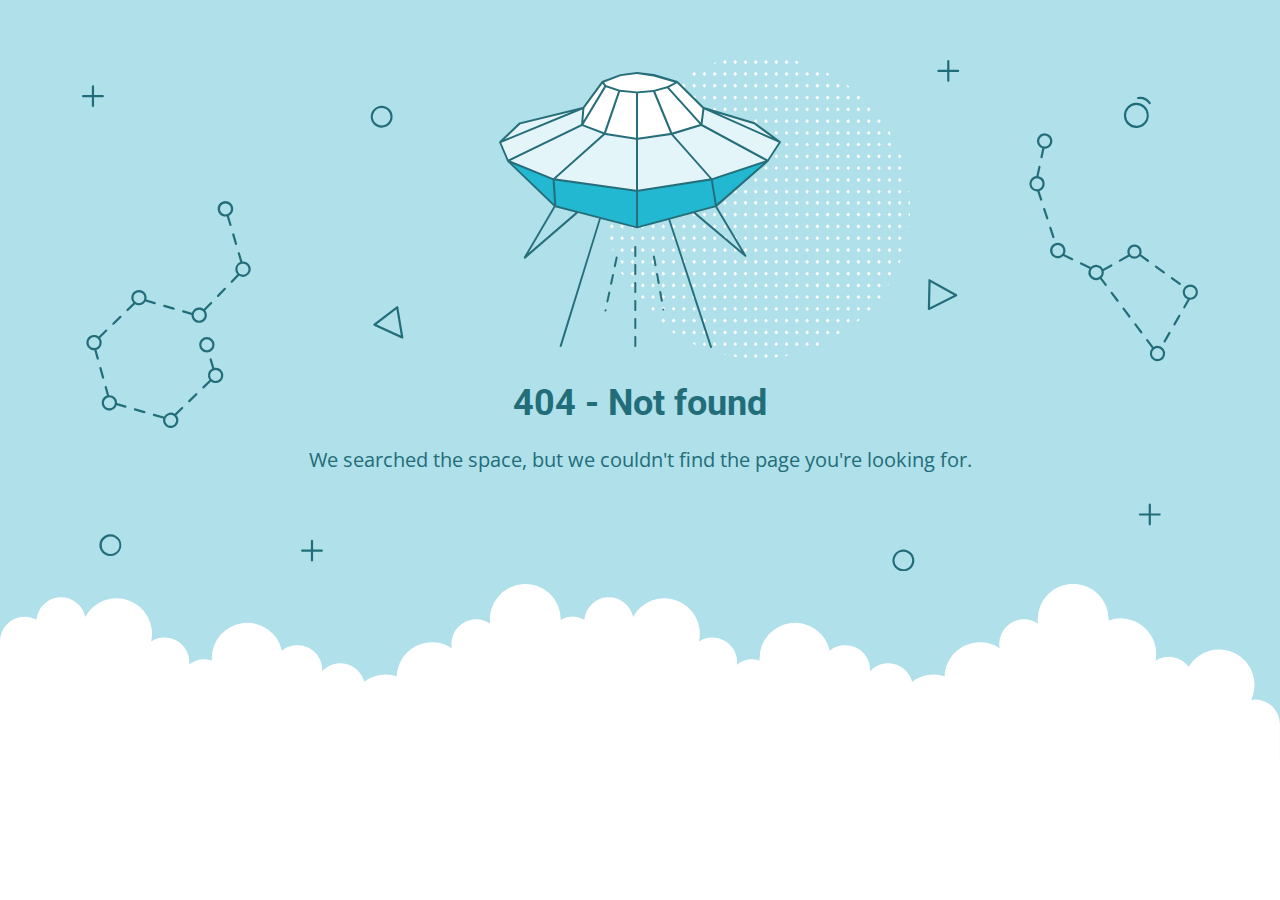
<file: css/fonts/min/SourceSansPro-Bold.html>
<!DOCTYPE html>
<html lang="en">

<!-- Mirrored from bestreview.online/css/fonts/min/SourceSansPro-Bold.html by HTTrack Website Copier/3.x [XR&CO'2014], Tue, 23 Nov 2021 08:17:50 GMT -->
<head>
    <meta charset="utf-8" />
    <meta name="viewport" content="width=device-width, initial-scale=1.0">
    <title>404 - Not found</title>
    <link href="https://fonts.googleapis.com/css?family=Open+Sans:400,700%7CRoboto:400,700" rel="stylesheet">
<style>
    * {
        box-sizing: border-box;
        -moz-box-sizing: border-box;
        -webkit-tap-highlight-color: transparent;
    }
    body {
        margin: 0;
        padding: 0;
        height: 100%;
        -webkit-text-size-adjust: 100%;
    }
    .fit-wide {
        position: relative;
        overflow: hidden;
        max-width: 1240px;
        margin: 0 auto;
        padding-top: 60px;
        padding-bottom: 60px;
        padding-left: 20px;
        padding-right: 20px;
    }
    .background-wrap { position: relative; }
    .background-wrap.cloud-blue { background-color: #b0e0e9; }
    .background-wrap.white { background-color: #fff; }
    .title { 
        position: relative; 
        text-align: center;
        margin: 20px auto 10px;
    }
    .title--regular { font-family: 'Roboto', Arial, sans-serif; }
    .title--size-large { font-size: 36px; line-height: 46px; }
    .title--size-semimedium { font-size: 20px; line-height: 28px; }
    .title--weight-normal { font-weight: 400; }
    .title--weight-bold { font-weight: 700; }
    .title--subtitle { 
        padding-bottom: 40px; 
        font-family: 'Open Sans', Arial ,sans-serif; 
        text-align: center;
    }
    .error h1,
    .error p { color: #226d7a; }
    .error--bg__cover {
        position: absolute;
        left: 0;
        right: 0;
        width: 90%;
        margin: 0 auto;
    }
    .error--shape__clouds svg {
        display: block;
    }
    .abstract-half-dot--circle {
        z-index: 0;
        position: absolute;
        left: 15em;
        right: 0;
        width: 300px;
        height: 300px;
        margin: 0 auto;
    }
    .icon-graphic {
        z-index: 1;
        position: relative;
        width: 300px;
        height: 300px;
        margin: 0 auto;
    }
    @media screen and (max-width: 767px) {
        .error--bg__cover { display: none; }
        .abstract-half-dot--circle { left: 0; }
    }
</style>
</head>
<body>
    <div id="container">
        <section class="error content background-wrap cloud-blue">
            <div class="fit-wide">
                <div class="error--bg__cover">
                    <svg id="acce7670-904f-4f8c-b867-68138c2f8c06" data-name="Layer 1" xmlns="http://www.w3.org/2000/svg" viewBox="0 0 1019 467"><title>404_bg</title><path d="M962.794,62.029a11.471,11.471,0,0,1-.656-22.923h0a11.471,11.471,0,0,1,1.327,22.9C963.24,62.023,963.017,62.029,962.794,62.029ZM962.253,41.1a9.47,9.47,0,1,0,10,8.906,9.481,9.481,0,0,0-10-8.906Z" fill="#1e6d7a"/><path d="M974.934,40.4a1,1,0,0,1-.836-.45,10.049,10.049,0,0,0-9.688-4.276A1,1,0,0,1,964.1,33.7a11.952,11.952,0,0,1,11.67,5.153,1,1,0,0,1-.834,1.549Z" fill="#1e6d7a"/><path d="M273.605,61.8a9.971,9.971,0,0,1-7.251-3.106h0a10.012,10.012,0,1,1,7.251,3.106Zm0-17.991a8,8,0,0,0-5.8,13.507h0a8,8,0,1,0,5.8-13.507Z" fill="#226d7a"/><path d="M26.007,453q-.131,0-.261,0a10.019,10.019,0,1,1,.261,0ZM26,435a8.042,8.042,0,1,0,.208,0C26.134,435,26.064,435,26,435Z" fill="#226d7a"/><path d="M750.007,467q-.13,0-.261,0a9.933,9.933,0,0,1-6.994-3.108h0a10,10,0,1,1,7.255,3.11Zm-.013-18a8,8,0,0,0-5.793,13.511h0a8,8,0,1,0,6-13.509C750.134,449,750.063,449,749.994,449Z" fill="#226d7a"/><path d="M292.416,254.312a1.013,1.013,0,0,1-.417-.09L266.634,242.6a1,1,0,0,1-.191-1.7L287.2,225a1,1,0,0,1,1.594.629l4.607,27.516a1,1,0,0,1-.986,1.165Zm-23.437-12.835,22.139,10.141L287.1,227.6Z" fill="#226d7a"/><path d="M773.316,228.33a1,1,0,0,1-1-1.022l.571-26.14a1,1,0,0,1,1.487-.851l24.356,13.607a1,1,0,0,1-.038,1.767l-24.926,12.532A1.006,1.006,0,0,1,773.316,228.33Zm1.535-25.456-.5,22.815,21.756-10.938Z" fill="#226d7a"/><path d="M136.509,150.348l-2.39-8.09a7.115,7.115,0,1,0-1.9.629l2.372,8.028a1,1,0,0,0,.959.717,1,1,0,0,0,.959-1.284ZM126,136a5,5,0,1,1,5,5A5.006,5.006,0,0,1,126,136Z" fill="#226d7a"/><path d="M137.141,159.545l2.55,8.632a1,1,0,0,0,.959.717,1.037,1.037,0,0,0,.284-.041,1,1,0,0,0,.675-1.243l-2.55-8.631a1,1,0,0,0-1.918.566Z" fill="#226d7a"/><path d="M129.751,208.226l-6.265,6.461a1,1,0,0,0,1.436,1.393l6.265-6.461a1,1,0,0,0-1.436-1.393Z" fill="#226d7a"/><path d="M92.076,230.463l7.936,2.293c0,.082-.012.162-.012.244a7,7,0,1,0,12.587-4.2l6.07-6.259a1,1,0,1,0-1.436-1.393l-6.052,6.242a6.978,6.978,0,0,0-10.8,3.386l-7.737-2.235a1,1,0,0,0-.555,1.922ZM107,228a5,5,0,1,1-5,5A5.006,5.006,0,0,1,107,228Z" fill="#226d7a"/><path d="M74.783,225.467l8.647,2.5a.989.989,0,0,0,.278.04,1,1,0,0,0,.276-1.962l-8.646-2.5a1,1,0,0,0-.555,1.922Z" fill="#226d7a"/><path d="M28.617,241.8a1,1,0,0,0,.7-.282l6.461-6.266a1,1,0,0,0-1.393-1.436l-6.461,6.266a1,1,0,0,0,.7,1.718Z" fill="#226d7a"/><path d="M19.257,291.006a1,1,0,0,0,.964-1.269L17.8,281.069a1,1,0,0,0-1.927.537l2.419,8.668A1,1,0,0,0,19.257,291.006Z" fill="#226d7a"/><path d="M13.216,264.635a6.979,6.979,0,0,0,3.394-10.8l6.242-6.052a1,1,0,1,0-1.393-1.435L15.2,252.413A7,7,0,1,0,11,265c.08,0,.158-.009.237-.012l2.219,7.95a1,1,0,0,0,1.927-.538ZM6,258a5,5,0,1,1,5,5A5.006,5.006,0,0,1,6,258Z" fill="#226d7a"/><path d="M39.924,315.537l-7.936-2.293c0-.082.012-.162.012-.244a7.008,7.008,0,0,0-7-7c-.08,0-.158.009-.237.012l-2.123-7.606a1,1,0,0,0-1.927.537l2.072,7.422a7,7,0,1,0,8.847,8.859l7.737,2.235a1.025,1.025,0,0,0,.278.039,1,1,0,0,0,.277-1.961ZM25,318a5,5,0,1,1,5-5A5.006,5.006,0,0,1,25,318Z" fill="#226d7a"/><path d="M57.217,320.532l-8.647-2.5a1,1,0,1,0-.554,1.922l8.646,2.5a1.03,1.03,0,0,0,.278.039,1,1,0,0,0,.277-1.961Z" fill="#226d7a"/><path d="M90.765,317.017,84.592,323a6.975,6.975,0,0,0-9.76,2.693.984.984,0,0,0-.323-.168l-8.646-2.5a1,1,0,0,0-.554,1.922l8.646,2.5a1,1,0,0,0,.216.031,7,7,0,1,0,11.98-3.2l6.006-5.825a1,1,0,1,0-1.392-1.435ZM81,334a5,5,0,1,1,5-5A5.006,5.006,0,0,1,81,334Z" fill="#226d7a"/><path d="M103.687,304.486l-6.461,6.266a1,1,0,0,0,1.393,1.436l6.461-6.266a1,1,0,0,0-1.393-1.436Z" fill="#226d7a"/><path d="M147,184c-.182,0-.361.014-.54.027l-2.3-7.786a1,1,0,1,0-1.918.567l2.263,7.66a6.977,6.977,0,0,0-2.643,11.269l-5.845,6.028a1,1,0,1,0,1.436,1.392L143.419,197A7,7,0,1,0,147,184Zm0,12a4.995,4.995,0,0,1-1.121-9.863,1.033,1.033,0,0,0,.155-.022c.015,0,.025-.016.04-.021A5,5,0,1,1,147,196Z" fill="#226d7a"/><path d="M52,224a7,7,0,0,0,5.984-3.386l8.153,2.356a1.025,1.025,0,0,0,.278.039,1,1,0,0,0,.276-1.961l-7.924-2.29a7,7,0,1,0-11.918,2.965l-6.006,5.824a1,1,0,1,0,1.392,1.436L48.408,223A6.952,6.952,0,0,0,52,224Zm0-12a5,5,0,1,1-5,5A5.006,5.006,0,0,1,52,212Z" fill="#226d7a"/><path d="M122,281a6.984,6.984,0,0,0-1.218.113l-2.362-8.03a1,1,0,0,0-1.919.564l2.381,8.1a6.972,6.972,0,0,0-2.492,10.427l-6.242,6.052a1,1,0,0,0,1.393,1.435l6.259-6.069A7,7,0,1,0,122,281Zm0,12a5,5,0,1,1,5-5A5.006,5.006,0,0,1,122,293Z" fill="#226d7a"/><path d="M121,260a7,7,0,1,0-7,7A7.008,7.008,0,0,0,121,260Zm-12,0a5,5,0,1,1,5,5A5.006,5.006,0,0,1,109,260Z" fill="#226d7a"/><path d="M886.983,162.773a1,1,0,0,0,.951-1.311l-2.8-8.555a1,1,0,0,0-1.9.621l2.8,8.555A1,1,0,0,0,886.983,162.773Z" fill="#226d7a"/><path d="M879.544,135.8a1,1,0,1,0-1.9.621l2.795,8.555a1,1,0,0,0,.951.69,1,1,0,0,0,.95-1.311Z" fill="#226d7a"/><path d="M904.543,181l-7.442-3.582a7.032,7.032,0,1,0-1.252,1.616l7.827,3.768a.981.981,0,0,0,.432.1,1,1,0,0,0,.435-1.9ZM891,179a5,5,0,1,1,5-5A5.006,5.006,0,0,1,891,179Z" fill="#226d7a"/><path d="M956.292,179.469a6.477,6.477,0,0,0,9.659-.268l6.739,4.9a1,1,0,1,0,1.176-1.617L967,177.492a6.5,6.5,0,1,0-11.811.4,1.064,1.064,0,0,0-.121.039l-7.852,4.4a1,1,0,0,0,.976,1.745l7.853-4.4A.985.985,0,0,0,956.292,179.469ZM961,170.5a4.5,4.5,0,1,1-4.5,4.5A4.505,4.505,0,0,1,961,170.5Z" fill="#226d7a"/><path d="M987.248,194.689a1,1,0,1,0,1.176-1.617l-7.278-5.294a1,1,0,0,0-1.176,1.618Z" fill="#226d7a"/><path d="M995.7,198.366a1,1,0,0,0-1.176,1.617l7.28,5.293a.986.986,0,0,0,.587.192,1,1,0,0,0,.588-1.809Z" fill="#226d7a"/><path d="M1002.5,232.72a1,1,0,0,0-1.366.365l-4.5,7.793a1,1,0,1,0,1.732,1l4.5-7.792A1,1,0,0,0,1002.5,232.72Z" fill="#226d7a"/><path d="M993.49,248.305a1,1,0,0,0-1.366.366l-4.5,7.793a1,1,0,0,0,1.733,1l4.5-7.793A1,1,0,0,0,993.49,248.305Z" fill="#226d7a"/><path d="M951.8,226.4a1,1,0,0,0-1.6,1.2l5.4,7.2a1,1,0,1,0,1.6-1.2Z" fill="#226d7a"/><path d="M962.6,240.8A1,1,0,0,0,961,242l5.4,7.2A1,1,0,0,0,968,248Z" fill="#226d7a"/><path d="M931.091,198.789a6.943,6.943,0,0,0,1.777-6.129l7.473-4.185a1,1,0,1,0-.977-1.745l-7.172,4.016a6.988,6.988,0,0,0-11.127-1.7.981.981,0,0,0-.3-.23l-8.11-3.9a1,1,0,1,0-.867,1.8l8.1,3.9a6.988,6.988,0,0,0,9.645,9.428L934,206a1,1,0,0,0,1.6-1.2ZM921,194a5,5,0,1,1,5,5A5.006,5.006,0,0,1,921,194Z" fill="#226d7a"/><path d="M941,212a1,1,0,0,0-1.6,1.2l5.4,7.2a1,1,0,1,0,1.6-1.2Z" fill="#226d7a"/><path d="M876.837,80.654l-1.7,7.937a1,1,0,0,0,.767,1.187,1.029,1.029,0,0,0,.211.022,1,1,0,0,0,.977-.79l1.718-8.02c.064,0,.126.01.19.01a7.013,7.013,0,1,0-2.163-.346ZM879,69a5,5,0,1,1-5,5A5.006,5.006,0,0,1,879,69Z" fill="#226d7a"/><path d="M879,113a7.012,7.012,0,0,0-5.58-6.855l1.786-8.335a1,1,0,0,0-1.955-.419L871.4,106.03A7,7,0,0,0,872,120c.091,0,.18-.01.271-.014l2.576,7.879a1,1,0,0,0,.95.69.985.985,0,0,0,.31-.05,1,1,0,0,0,.64-1.261l-2.492-7.624A7.007,7.007,0,0,0,879,113Zm-7,5a5,5,0,1,1,5-5A5.006,5.006,0,0,1,872,118Z" fill="#226d7a"/><path d="M1012,205a7,7,0,0,0-2.469,13.542l-3.9,6.75a1,1,0,1,0,1.732,1l4.227-7.314c.136.008.271.021.41.021a7,7,0,0,0,0-14Zm0,12a5,5,0,1,1,5-5A5.006,5.006,0,0,1,1012,217Z" fill="#226d7a"/><path d="M982,261a6.941,6.941,0,0,0-3.527.964L973.4,255.2a1,1,0,1,0-1.6,1.2l5.109,6.812A6.99,6.99,0,1,0,982,261Zm0,12a5,5,0,1,1,5-5A5.006,5.006,0,0,1,982,273Z" fill="#226d7a"/><path d="M19,32H11V24a1,1,0,0,0-2,0v8H1a1,1,0,0,0,0,2H9v8a1,1,0,0,0,2,0V34h8a1,1,0,0,0,0-2Z" fill="#206d7a"/><path d="M219,447h-8v-8a1,1,0,0,0-2,0v8h-8a1,1,0,0,0,0,2h8v8a1,1,0,0,0,2,0v-8h8a1,1,0,0,0,0-2Z" fill="#206d7a"/><path d="M984,414h-8v-8a1,1,0,0,0-2,0v8h-8a1,1,0,0,0,0,2h8v8a1,1,0,0,0,2,0v-8h8a1,1,0,0,0,0-2Z" fill="#206d7a"/><path d="M800,9h-8V1a1,1,0,0,0-2,0V9h-8a1,1,0,0,0,0,2h8v8a1,1,0,0,0,2,0V11h8a1,1,0,0,0,0-2Z" fill="#206d7a"/></svg>
                </div>
                <div>
                    <div class="abstract-half-dot--circle">
                        <svg id="a57f7293-9654-4013-9c82-7cad22fc3689" data-name="Layer 1" xmlns="http://www.w3.org/2000/svg" viewBox="0 0 300 298.181"><title>circle_dots</title><polygon points="145.742 133.848 147.581 131.734 145.742 129.621 143.904 131.734 145.742 133.848" fill="#fff"/><polygon points="145.742 122.041 147.581 119.928 145.742 117.814 143.904 119.928 145.742 122.041" fill="#fff"/><polygon points="145.742 110.235 147.581 108.122 145.742 106.008 143.904 108.122 145.742 110.235" fill="#fff"/><polygon points="145.742 98.429 147.581 96.316 145.742 94.202 143.904 96.316 145.742 98.429" fill="#fff"/><polygon points="145.742 86.624 147.581 84.51 145.742 82.396 143.904 84.51 145.742 86.624" fill="#fff"/><polygon points="156.015 129.621 154.177 131.734 156.015 133.848 157.854 131.734 156.015 129.621" fill="#fff"/><polygon points="156.015 117.814 154.177 119.928 156.015 122.041 157.854 119.928 156.015 117.814" fill="#fff"/><polygon points="156.015 106.008 154.177 108.122 156.015 110.235 157.854 108.122 156.015 106.008" fill="#fff"/><polygon points="156.015 94.202 154.177 96.316 156.015 98.429 157.854 96.316 156.015 94.202" fill="#fff"/><polygon points="156.015 82.396 154.177 84.51 156.015 86.624 157.854 84.51 156.015 82.396" fill="#fff"/><polygon points="166.288 129.621 164.45 131.734 166.288 133.848 168.13 131.734 166.288 129.621" fill="#fff"/><polygon points="166.288 117.814 164.45 119.928 166.288 122.041 168.13 119.928 166.288 117.814" fill="#fff"/><polygon points="166.288 106.008 164.45 108.122 166.288 110.235 168.13 108.122 166.288 106.008" fill="#fff"/><polygon points="166.288 94.202 164.45 96.316 166.288 98.429 168.13 96.316 166.288 94.202" fill="#fff"/><polygon points="168.128 84.51 166.288 82.396 164.45 84.51 166.288 86.624 168.128 84.51" fill="#fff"/><polygon points="176.563 129.621 174.724 131.734 176.563 133.848 178.401 131.734 176.563 129.621" fill="#fff"/><polygon points="176.563 117.814 174.724 119.928 176.563 122.041 178.401 119.928 176.563 117.814" fill="#fff"/><polygon points="176.563 106.008 174.724 108.122 176.563 110.235 178.401 108.122 176.563 106.008" fill="#fff"/><polygon points="176.563 94.202 174.724 96.316 176.563 98.429 178.401 96.316 176.563 94.202" fill="#fff"/><polygon points="176.563 82.396 174.724 84.51 176.563 86.624 178.401 84.51 176.563 82.396" fill="#fff"/><polygon points="186.835 129.621 184.997 131.734 186.835 133.848 188.674 131.734 186.835 129.621" fill="#fff"/><polygon points="186.835 117.814 184.997 119.928 186.835 122.041 188.674 119.928 186.835 117.814" fill="#fff"/><polygon points="186.835 106.008 184.997 108.122 186.835 110.235 188.674 108.122 186.835 106.008" fill="#fff"/><polygon points="186.835 94.202 184.997 96.316 186.835 98.429 188.674 96.316 186.835 94.202" fill="#fff"/><polygon points="186.835 82.396 184.997 84.51 186.835 86.624 188.674 84.51 186.835 82.396" fill="#fff"/><polygon points="197.11 129.621 195.268 131.734 197.11 133.848 198.948 131.734 197.11 129.621" fill="#fff"/><polygon points="197.11 117.814 195.268 119.928 197.11 122.041 198.948 119.928 197.11 117.814" fill="#fff"/><polygon points="197.11 106.008 195.268 108.122 197.11 110.235 198.948 108.122 197.11 106.008" fill="#fff"/><polygon points="197.11 94.202 195.268 96.316 197.11 98.429 198.948 96.316 197.11 94.202" fill="#fff"/><polygon points="197.11 82.396 195.27 84.51 197.11 86.624 198.948 84.51 197.11 82.396" fill="#fff"/><polygon points="207.383 129.621 205.545 131.734 207.383 133.848 209.221 131.734 207.383 129.621" fill="#fff"/><polygon points="207.383 117.814 205.545 119.928 207.383 122.041 209.221 119.928 207.383 117.814" fill="#fff"/><polygon points="207.383 106.008 205.545 108.122 207.383 110.235 209.221 108.122 207.383 106.008" fill="#fff"/><polygon points="207.383 94.202 205.545 96.316 207.383 98.429 209.221 96.316 207.383 94.202" fill="#fff"/><polygon points="207.383 82.396 205.545 84.51 207.383 86.624 209.221 84.51 207.383 82.396" fill="#fff"/><polygon points="217.656 129.621 215.817 131.734 217.656 133.848 219.497 131.734 217.656 129.621" fill="#fff"/><polygon points="217.656 117.814 215.817 119.928 217.656 122.041 219.497 119.928 217.656 117.814" fill="#fff"/><polygon points="217.656 106.008 215.817 108.122 217.656 110.235 219.497 108.122 217.656 106.008" fill="#fff"/><polygon points="217.656 94.202 215.817 96.316 217.656 98.429 219.497 96.316 217.656 94.202" fill="#fff"/><polygon points="219.496 84.51 217.656 82.396 215.817 84.51 217.656 86.624 219.496 84.51" fill="#fff"/><polygon points="227.93 129.621 226.092 131.734 227.93 133.848 229.769 131.734 227.93 129.621" fill="#fff"/><polygon points="227.93 117.814 226.092 119.928 227.93 122.041 229.769 119.928 227.93 117.814" fill="#fff"/><polygon points="227.93 106.008 226.092 108.122 227.93 110.235 229.769 108.122 227.93 106.008" fill="#fff"/><polygon points="227.93 94.202 226.092 96.316 227.93 98.429 229.769 96.316 227.93 94.202" fill="#fff"/><polygon points="227.93 82.396 226.092 84.51 227.93 86.624 229.769 84.51 227.93 82.396" fill="#fff"/><polygon points="238.203 129.621 236.365 131.734 238.203 133.848 240.042 131.734 238.203 129.621" fill="#fff"/><polygon points="238.203 117.814 236.365 119.928 238.203 122.041 240.042 119.928 238.203 117.814" fill="#fff"/><polygon points="238.203 106.008 236.365 108.122 238.203 110.235 240.042 108.122 238.203 106.008" fill="#fff"/><polygon points="238.203 94.202 236.365 96.316 238.203 98.429 240.042 96.316 238.203 94.202" fill="#fff"/><polygon points="238.203 82.396 236.365 84.51 238.203 86.624 240.042 84.51 238.203 82.396" fill="#fff"/><polygon points="248.478 133.848 250.316 131.734 248.478 129.621 246.636 131.734 248.478 133.848" fill="#fff"/><polygon points="248.478 122.041 250.316 119.928 248.478 117.814 246.636 119.928 248.478 122.041" fill="#fff"/><polygon points="248.478 110.235 250.316 108.122 248.478 106.008 246.636 108.122 248.478 110.235" fill="#fff"/><polygon points="248.478 98.429 250.316 96.316 248.478 94.202 246.636 96.316 248.478 98.429" fill="#fff"/><polygon points="246.638 84.51 248.478 86.624 250.316 84.51 248.478 82.396 246.638 84.51" fill="#fff"/><polygon points="258.751 129.621 256.912 131.734 258.751 133.848 260.589 131.734 258.751 129.621" fill="#fff"/><polygon points="258.751 117.814 256.912 119.928 258.751 122.041 260.589 119.928 258.751 117.814" fill="#fff"/><polygon points="258.751 106.008 256.912 108.122 258.751 110.235 260.589 108.122 258.751 106.008" fill="#fff"/><polygon points="258.751 94.202 256.912 96.316 258.751 98.429 260.589 96.316 258.751 94.202" fill="#fff"/><polygon points="258.751 82.396 256.912 84.51 258.751 86.624 260.589 84.51 258.751 82.396" fill="#fff"/><polygon points="269.023 129.621 267.185 131.734 269.023 133.848 270.865 131.734 269.023 129.621" fill="#fff"/><polygon points="269.023 117.814 267.185 119.928 269.023 122.041 270.865 119.928 269.023 117.814" fill="#fff"/><polygon points="269.023 106.008 267.185 108.122 269.023 110.235 270.865 108.122 269.023 106.008" fill="#fff"/><polygon points="269.023 94.202 267.185 96.316 269.023 98.429 270.865 96.316 269.023 94.202" fill="#fff"/><polygon points="270.863 84.51 269.023 82.396 267.185 84.51 269.023 86.624 270.863 84.51" fill="#fff"/><polygon points="145.742 75.064 147.581 72.95 145.742 70.837 143.904 72.95 145.742 75.064" fill="#fff"/><polygon points="145.742 63.258 147.581 61.144 145.742 59.031 143.904 61.144 145.742 63.258" fill="#fff"/><polygon points="145.742 51.452 147.581 49.338 145.742 47.225 143.904 49.338 145.742 51.452" fill="#fff"/><polygon points="145.742 39.646 147.581 37.532 145.742 35.419 143.904 37.532 145.742 39.646" fill="#fff"/><polygon points="145.742 27.84 147.581 25.726 145.742 23.612 143.904 25.726 145.742 27.84" fill="#fff"/><polygon points="147.581 13.92 145.742 11.806 143.904 13.92 145.742 16.033 147.581 13.92" fill="#fff"/><polygon points="143.904 2.114 145.742 4.227 147.581 2.114 145.742 0 143.904 2.114" fill="#fff"/><polygon points="156.015 70.837 154.177 72.95 156.015 75.064 157.854 72.95 156.015 70.837" fill="#fff"/><polygon points="156.015 59.031 154.177 61.144 156.015 63.258 157.854 61.144 156.015 59.031" fill="#fff"/><polygon points="156.015 47.225 154.177 49.338 156.015 51.452 157.854 49.338 156.015 47.225" fill="#fff"/><polygon points="156.015 35.419 154.177 37.532 156.015 39.646 157.854 37.532 156.015 35.419" fill="#fff"/><polygon points="156.015 23.612 154.177 25.726 156.015 27.84 157.854 25.726 156.015 23.612" fill="#fff"/><polygon points="156.015 11.806 154.177 13.92 156.015 16.033 157.854 13.92 156.015 11.806" fill="#fff"/><polygon points="156.015 0 154.177 2.114 156.015 4.227 157.854 2.114 156.015 0" fill="#fff"/><polygon points="166.288 70.837 164.45 72.95 166.288 75.064 168.13 72.95 166.288 70.837" fill="#fff"/><polygon points="166.288 59.031 164.45 61.144 166.288 63.258 168.13 61.144 166.288 59.031" fill="#fff"/><polygon points="166.288 47.225 164.45 49.338 166.288 51.452 168.13 49.338 166.288 47.225" fill="#fff"/><polygon points="166.288 35.419 164.45 37.532 166.288 39.646 168.13 37.532 166.288 35.419" fill="#fff"/><polygon points="166.288 23.612 164.45 25.726 166.288 27.84 168.13 25.726 166.288 23.612" fill="#fff"/><polygon points="166.288 11.806 164.45 13.92 166.288 16.033 168.13 13.92 166.288 11.806" fill="#fff"/><polygon points="166.288 0 164.45 2.114 166.288 4.227 168.13 2.114 166.288 0" fill="#fff"/><polygon points="176.563 70.837 174.724 72.95 176.563 75.064 178.401 72.95 176.563 70.837" fill="#fff"/><polygon points="176.563 59.031 174.724 61.144 176.563 63.258 178.401 61.144 176.563 59.031" fill="#fff"/><polygon points="176.563 47.225 174.724 49.338 176.563 51.452 178.401 49.338 176.563 47.225" fill="#fff"/><polygon points="176.563 35.419 174.724 37.532 176.563 39.646 178.401 37.532 176.563 35.419" fill="#fff"/><polygon points="176.563 23.612 174.724 25.726 176.563 27.84 178.401 25.726 176.563 23.612" fill="#fff"/><polygon points="176.563 11.806 174.724 13.92 176.563 16.033 178.401 13.92 176.563 11.806" fill="#fff"/><polygon points="176.563 0 174.724 2.114 176.563 4.227 178.401 2.114 176.563 0" fill="#fff"/><polygon points="186.835 70.837 184.997 72.95 186.835 75.064 188.674 72.95 186.835 70.837" fill="#fff"/><polygon points="186.835 59.031 184.997 61.144 186.835 63.258 188.674 61.144 186.835 59.031" fill="#fff"/><polygon points="186.835 47.225 184.997 49.338 186.835 51.452 188.674 49.338 186.835 47.225" fill="#fff"/><polygon points="186.835 35.419 184.997 37.532 186.835 39.646 188.674 37.532 186.835 35.419" fill="#fff"/><polygon points="186.835 23.612 184.997 25.726 186.835 27.84 188.674 25.726 186.835 23.612" fill="#fff"/><polygon points="186.835 11.806 184.997 13.92 186.835 16.033 188.674 13.92 186.835 11.806" fill="#fff"/><path d="M186.835,4.227l1.839-2.113-.31-.356c-.826-.225-1.651-.45-2.483-.661L185,2.114Z" fill="#fff"/><polygon points="197.11 70.837 195.268 72.95 197.11 75.064 198.948 72.95 197.11 70.837" fill="#fff"/><polygon points="197.11 59.031 195.268 61.144 197.11 63.258 198.948 61.144 197.11 59.031" fill="#fff"/><polygon points="197.11 47.225 195.268 49.338 197.11 51.452 198.948 49.338 197.11 47.225" fill="#fff"/><polygon points="197.11 35.419 195.268 37.532 197.11 39.646 198.948 37.532 197.11 35.419" fill="#fff"/><polygon points="197.11 23.612 195.268 25.726 197.11 27.84 198.948 25.726 197.11 23.612" fill="#fff"/><polygon points="197.11 11.806 195.268 13.92 197.11 16.033 198.948 13.92 197.11 11.806" fill="#fff"/><polygon points="207.383 70.837 205.545 72.95 207.383 75.064 209.221 72.95 207.383 70.837" fill="#fff"/><polygon points="207.383 59.031 205.545 61.144 207.383 63.258 209.221 61.144 207.383 59.031" fill="#fff"/><polygon points="207.383 47.225 205.545 49.338 207.383 51.452 209.221 49.338 207.383 47.225" fill="#fff"/><polygon points="207.383 35.419 205.545 37.532 207.383 39.646 209.221 37.532 207.383 35.419" fill="#fff"/><polygon points="207.383 23.612 205.545 25.726 207.383 27.84 209.221 25.726 207.383 23.612" fill="#fff"/><polygon points="207.383 11.806 205.545 13.92 207.383 16.033 209.221 13.92 207.383 11.806" fill="#fff"/><polygon points="217.656 70.837 215.817 72.95 217.656 75.064 219.497 72.95 217.656 70.837" fill="#fff"/><polygon points="217.656 59.031 215.817 61.144 217.656 63.258 219.497 61.144 217.656 59.031" fill="#fff"/><polygon points="217.656 47.225 215.817 49.338 217.656 51.452 219.497 49.338 217.656 47.225" fill="#fff"/><polygon points="217.656 35.419 215.817 37.532 217.656 39.646 219.497 37.532 217.656 35.419" fill="#fff"/><polygon points="217.656 23.612 215.817 25.726 217.656 27.84 219.497 25.726 217.656 23.612" fill="#fff"/><path d="M217.656,16.033l1.753-2.011c-.842-.445-1.685-.887-2.535-1.317l-1.057,1.215Z" fill="#fff"/><polygon points="227.93 70.837 226.092 72.95 227.93 75.064 229.769 72.95 227.93 70.837" fill="#fff"/><polygon points="227.93 59.031 226.092 61.144 227.93 63.258 229.769 61.144 227.93 59.031" fill="#fff"/><polygon points="227.93 47.225 226.092 49.338 227.93 51.452 229.769 49.338 227.93 47.225" fill="#fff"/><polygon points="227.93 35.419 226.092 37.532 227.93 39.646 229.769 37.532 227.93 35.419" fill="#fff"/><polygon points="227.93 23.612 226.092 25.726 227.93 27.84 229.769 25.726 227.93 23.612" fill="#fff"/><polygon points="238.203 70.837 236.365 72.95 238.203 75.064 240.042 72.95 238.203 70.837" fill="#fff"/><polygon points="238.203 59.031 236.365 61.144 238.203 63.258 240.042 61.144 238.203 59.031" fill="#fff"/><polygon points="238.203 47.225 236.365 49.338 238.203 51.452 240.042 49.338 238.203 47.225" fill="#fff"/><polygon points="238.203 35.419 236.365 37.532 238.203 39.646 240.042 37.532 238.203 35.419" fill="#fff"/><path d="M236.365,25.726,238.2,27.84l1.084-1.246c-.744-.555-1.5-1.1-2.25-1.641Z" fill="#fff"/><polygon points="248.478 75.064 250.316 72.95 248.478 70.837 246.636 72.95 248.478 75.064" fill="#fff"/><polygon points="248.478 63.258 250.316 61.144 248.478 59.031 246.636 61.144 248.478 63.258" fill="#fff"/><polygon points="250.316 49.338 248.478 47.225 246.636 49.338 248.478 51.452 250.316 49.338" fill="#fff"/><polygon points="246.636 37.532 248.478 39.646 250.316 37.532 248.478 35.419 246.636 37.532" fill="#fff"/><polygon points="258.751 70.837 256.912 72.95 258.751 75.064 260.589 72.95 258.751 70.837" fill="#fff"/><polygon points="258.751 59.031 256.912 61.144 258.751 63.258 260.589 61.144 258.751 59.031" fill="#fff"/><polygon points="258.751 47.225 256.912 49.338 258.751 51.452 260.589 49.338 258.751 47.225" fill="#fff"/><polygon points="269.023 70.837 267.185 72.95 269.023 75.064 270.865 72.95 269.023 70.837" fill="#fff"/><polygon points="269.023 59.031 267.185 61.144 269.023 63.258 270.865 61.144 269.023 59.031" fill="#fff"/><polygon points="279.445 129.621 277.607 131.734 279.445 133.848 281.284 131.734 279.445 129.621" fill="#fff"/><polygon points="279.445 117.814 277.607 119.928 279.445 122.041 281.284 119.928 279.445 117.814" fill="#fff"/><polygon points="279.445 106.008 277.607 108.122 279.445 110.235 281.284 108.122 279.445 106.008" fill="#fff"/><polygon points="279.445 94.202 277.607 96.316 279.445 98.429 281.284 96.316 279.445 94.202" fill="#fff"/><polygon points="279.445 82.396 277.607 84.51 279.445 86.624 281.284 84.51 279.445 82.396" fill="#fff"/><polygon points="289.718 129.621 287.88 131.734 289.718 133.848 291.56 131.734 289.718 129.621" fill="#fff"/><polygon points="289.718 117.814 287.88 119.928 289.718 122.041 291.56 119.928 289.718 117.814" fill="#fff"/><polygon points="289.718 106.008 287.88 108.122 289.718 110.235 291.56 108.122 289.718 106.008" fill="#fff"/><path d="M287.88,96.316l1.838,2.113,1.515-1.739c-.151-.422-.3-.846-.451-1.267L289.718,94.2Z" fill="#fff"/><path d="M299.092,130.656l-.938,1.078,1.192,1.37Q299.229,131.877,299.092,130.656Z" fill="#fff"/><path d="M279.445,75.064l1.241-1.427q-.721-1.278-1.466-2.541l-1.613,1.854Z" fill="#fff"/><polygon points="1.838 129.621 0 131.734 1.838 133.848 3.677 131.734 1.838 129.621" fill="#fff"/><polygon points="1.838 117.814 0 119.928 1.838 122.041 3.677 119.928 1.838 117.814" fill="#fff"/><path d="M1.838,110.235l1.839-2.113-1.534-1.764q-.456,1.6-.876,3.22Z" fill="#fff"/><polygon points="12.113 129.621 10.271 131.734 12.113 133.848 13.951 131.734 12.113 129.621" fill="#fff"/><polygon points="12.113 117.814 10.271 119.928 12.113 122.041 13.951 119.928 12.113 117.814" fill="#fff"/><polygon points="12.113 106.008 10.271 108.122 12.113 110.235 13.951 108.122 12.113 106.008" fill="#fff"/><polygon points="12.113 94.202 10.271 96.316 12.113 98.429 13.951 96.316 12.113 94.202" fill="#fff"/><polygon points="12.113 82.396 10.273 84.51 12.113 86.624 13.951 84.51 12.113 82.396" fill="#fff"/><polygon points="22.533 129.621 20.695 131.734 22.533 133.848 24.371 131.734 22.533 129.621" fill="#fff"/><polygon points="22.533 117.814 20.695 119.928 22.533 122.041 24.371 119.928 22.533 117.814" fill="#fff"/><polygon points="22.533 106.008 20.695 108.122 22.533 110.235 24.371 108.122 22.533 106.008" fill="#fff"/><polygon points="22.533 94.202 20.695 96.316 22.533 98.429 24.371 96.316 22.533 94.202" fill="#fff"/><polygon points="22.533 82.396 20.695 84.51 22.533 86.624 24.371 84.51 22.533 82.396" fill="#fff"/><polygon points="32.808 129.621 30.966 131.734 32.808 133.848 34.646 131.734 32.808 129.621" fill="#fff"/><polygon points="32.808 117.814 30.966 119.928 32.808 122.041 34.646 119.928 32.808 117.814" fill="#fff"/><polygon points="32.808 106.008 30.966 108.122 32.808 110.235 34.646 108.122 32.808 106.008" fill="#fff"/><polygon points="32.808 94.202 30.966 96.316 32.808 98.429 34.646 96.316 32.808 94.202" fill="#fff"/><polygon points="32.808 82.396 30.968 84.51 32.808 86.624 34.646 84.51 32.808 82.396" fill="#fff"/><polygon points="43.08 129.621 41.242 131.734 43.08 133.848 44.919 131.734 43.08 129.621" fill="#fff"/><polygon points="43.08 117.814 41.242 119.928 43.08 122.041 44.919 119.928 43.08 117.814" fill="#fff"/><polygon points="43.08 106.008 41.242 108.122 43.08 110.235 44.919 108.122 43.08 106.008" fill="#fff"/><polygon points="43.08 94.202 41.242 96.316 43.08 98.429 44.919 96.316 43.08 94.202" fill="#fff"/><polygon points="43.08 82.396 41.242 84.51 43.08 86.624 44.919 84.51 43.08 82.396" fill="#fff"/><polygon points="53.353 129.621 51.515 131.734 53.353 133.848 55.195 131.734 53.353 129.621" fill="#fff"/><polygon points="53.353 117.814 51.515 119.928 53.353 122.041 55.195 119.928 53.353 117.814" fill="#fff"/><polygon points="53.353 106.008 51.515 108.122 53.353 110.235 55.195 108.122 53.353 106.008" fill="#fff"/><polygon points="53.353 94.202 51.515 96.316 53.353 98.429 55.195 96.316 53.353 94.202" fill="#fff"/><polygon points="55.193 84.51 53.353 82.396 51.515 84.51 53.353 86.624 55.193 84.51" fill="#fff"/><polygon points="63.628 129.621 61.789 131.734 63.628 133.848 65.466 131.734 63.628 129.621" fill="#fff"/><polygon points="63.628 117.814 61.789 119.928 63.628 122.041 65.466 119.928 63.628 117.814" fill="#fff"/><polygon points="63.628 106.008 61.789 108.122 63.628 110.235 65.466 108.122 63.628 106.008" fill="#fff"/><polygon points="63.628 94.202 61.789 96.316 63.628 98.429 65.466 96.316 63.628 94.202" fill="#fff"/><polygon points="63.628 82.396 61.789 84.51 63.628 86.624 65.466 84.51 63.628 82.396" fill="#fff"/><polygon points="73.901 129.621 72.062 131.734 73.901 133.848 75.739 131.734 73.901 129.621" fill="#fff"/><polygon points="73.901 117.814 72.062 119.928 73.901 122.041 75.739 119.928 73.901 117.814" fill="#fff"/><polygon points="73.901 106.008 72.062 108.122 73.901 110.235 75.739 108.122 73.901 106.008" fill="#fff"/><polygon points="73.901 94.202 72.062 96.316 73.901 98.429 75.739 96.316 73.901 94.202" fill="#fff"/><polygon points="73.901 82.396 72.062 84.51 73.901 86.624 75.739 84.51 73.901 82.396" fill="#fff"/><polygon points="84.174 129.621 82.335 131.734 84.174 133.848 86.015 131.734 84.174 129.621" fill="#fff"/><polygon points="84.174 117.814 82.335 119.928 84.174 122.041 86.015 119.928 84.174 117.814" fill="#fff"/><polygon points="84.174 106.008 82.335 108.122 84.174 110.235 86.015 108.122 84.174 106.008" fill="#fff"/><polygon points="84.174 94.202 82.335 96.316 84.174 98.429 86.015 96.316 84.174 94.202" fill="#fff"/><polygon points="86.014 84.51 84.174 82.396 82.335 84.51 84.174 86.624 86.014 84.51" fill="#fff"/><polygon points="94.448 129.621 92.61 131.734 94.448 133.848 96.286 131.734 94.448 129.621" fill="#fff"/><polygon points="94.448 117.814 92.61 119.928 94.448 122.041 96.286 119.928 94.448 117.814" fill="#fff"/><polygon points="94.448 106.008 92.61 108.122 94.448 110.235 96.286 108.122 94.448 106.008" fill="#fff"/><polygon points="94.448 94.202 92.61 96.316 94.448 98.429 96.286 96.316 94.448 94.202" fill="#fff"/><polygon points="94.448 82.396 92.61 84.51 94.448 86.624 96.286 84.51 94.448 82.396" fill="#fff"/><polygon points="104.721 129.621 102.883 131.734 104.721 133.848 106.559 131.734 104.721 129.621" fill="#fff"/><polygon points="104.721 117.814 102.883 119.928 104.721 122.041 106.559 119.928 104.721 117.814" fill="#fff"/><polygon points="104.721 106.008 102.883 108.122 104.721 110.235 106.559 108.122 104.721 106.008" fill="#fff"/><polygon points="104.721 94.202 102.883 96.316 104.721 98.429 106.559 96.316 104.721 94.202" fill="#fff"/><polygon points="104.721 82.396 102.883 84.51 104.721 86.624 106.559 84.51 104.721 82.396" fill="#fff"/><polygon points="114.996 129.621 113.154 131.734 114.996 133.848 116.834 131.734 114.996 129.621" fill="#fff"/><polygon points="114.996 117.814 113.154 119.928 114.996 122.041 116.834 119.928 114.996 117.814" fill="#fff"/><polygon points="114.996 106.008 113.154 108.122 114.996 110.235 116.834 108.122 114.996 106.008" fill="#fff"/><polygon points="114.996 94.202 113.154 96.316 114.996 98.429 116.834 96.316 114.996 94.202" fill="#fff"/><polygon points="114.996 82.396 113.156 84.51 114.996 86.624 116.834 84.51 114.996 82.396" fill="#fff"/><polygon points="125.268 133.848 127.107 131.734 125.268 129.621 123.43 131.734 125.268 133.848" fill="#fff"/><polygon points="125.268 122.041 127.107 119.928 125.268 117.814 123.43 119.928 125.268 122.041" fill="#fff"/><polygon points="125.268 110.235 127.107 108.122 125.268 106.008 123.43 108.122 125.268 110.235" fill="#fff"/><polygon points="125.268 98.429 127.107 96.316 125.268 94.202 123.43 96.316 125.268 98.429" fill="#fff"/><polygon points="125.268 86.624 127.107 84.51 125.268 82.396 123.43 84.51 125.268 86.624" fill="#fff"/><polygon points="135.541 133.848 137.383 131.734 135.541 129.621 133.703 131.734 135.541 133.848" fill="#fff"/><polygon points="135.541 122.041 137.383 119.928 135.541 117.814 133.703 119.928 135.541 122.041" fill="#fff"/><polygon points="135.541 110.235 137.383 108.122 135.541 106.008 133.703 108.122 135.541 110.235" fill="#fff"/><polygon points="135.541 98.429 137.383 96.316 135.541 94.202 133.703 96.316 135.541 98.429" fill="#fff"/><polygon points="135.541 86.624 137.381 84.51 135.541 82.396 133.703 84.51 135.541 86.624" fill="#fff"/><polygon points="22.533 70.837 20.695 72.95 22.533 75.064 24.371 72.95 22.533 70.837" fill="#fff"/><path d="M22.533,63.258l1.838-2.114-.387-.445c-.55.779-1.1,1.559-1.634,2.349Z" fill="#fff"/><polygon points="32.808 70.837 30.966 72.95 32.808 75.064 34.646 72.95 32.808 70.837" fill="#fff"/><polygon points="32.808 59.031 30.966 61.144 32.808 63.258 34.646 61.144 32.808 59.031" fill="#fff"/><path d="M32.808,51.452l1.838-2.114-.9-1.037c-.616.7-1.222,1.416-1.825,2.132Z" fill="#fff"/><polygon points="43.08 70.837 41.242 72.95 43.08 75.064 44.919 72.95 43.08 70.837" fill="#fff"/><polygon points="43.08 59.031 41.242 61.144 43.08 63.258 44.919 61.144 43.08 59.031" fill="#fff"/><polygon points="43.08 47.225 41.242 49.338 43.08 51.452 44.919 49.338 43.08 47.225" fill="#fff"/><path d="M43.08,39.646l1.839-2.114-.342-.393q-1.016.947-2.015,1.911Z" fill="#fff"/><polygon points="53.353 70.837 51.515 72.95 53.353 75.064 55.195 72.95 53.353 70.837" fill="#fff"/><polygon points="53.353 59.031 51.515 61.144 53.353 63.258 55.195 61.144 53.353 59.031" fill="#fff"/><polygon points="53.353 47.225 51.515 49.338 53.353 51.452 55.195 49.338 53.353 47.225" fill="#fff"/><polygon points="53.353 35.419 51.515 37.532 53.353 39.646 55.195 37.532 53.353 35.419" fill="#fff"/><polygon points="63.628 70.837 61.789 72.95 63.628 75.064 65.466 72.95 63.628 70.837" fill="#fff"/><polygon points="63.628 59.031 61.789 61.144 63.628 63.258 65.466 61.144 63.628 59.031" fill="#fff"/><polygon points="63.628 47.225 61.789 49.338 63.628 51.452 65.466 49.338 63.628 47.225" fill="#fff"/><polygon points="63.628 35.419 61.789 37.532 63.628 39.646 65.466 37.532 63.628 35.419" fill="#fff"/><polygon points="63.628 23.612 61.789 25.726 63.628 27.84 65.466 25.726 63.628 23.612" fill="#fff"/><polygon points="73.901 70.837 72.062 72.95 73.901 75.064 75.739 72.95 73.901 70.837" fill="#fff"/><polygon points="73.901 59.031 72.062 61.144 73.901 63.258 75.739 61.144 73.901 59.031" fill="#fff"/><polygon points="73.901 47.225 72.062 49.338 73.901 51.452 75.739 49.338 73.901 47.225" fill="#fff"/><polygon points="73.901 35.419 72.062 37.532 73.901 39.646 75.739 37.532 73.901 35.419" fill="#fff"/><polygon points="73.901 23.612 72.062 25.726 73.901 27.84 75.739 25.726 73.901 23.612" fill="#fff"/><path d="M73.9,16.033l.476-.547c-.214.119-.429.237-.642.357Z" fill="#fff"/><polygon points="84.174 70.837 82.335 72.95 84.174 75.064 86.015 72.95 84.174 70.837" fill="#fff"/><polygon points="84.174 59.031 82.335 61.144 84.174 63.258 86.015 61.144 84.174 59.031" fill="#fff"/><polygon points="84.174 47.225 82.335 49.338 84.174 51.452 86.015 49.338 84.174 47.225" fill="#fff"/><polygon points="84.174 35.419 82.335 37.532 84.174 39.646 86.015 37.532 84.174 35.419" fill="#fff"/><polygon points="84.174 23.612 82.335 25.726 84.174 27.84 86.015 25.726 84.174 23.612" fill="#fff"/><polygon points="84.174 11.806 82.335 13.92 84.174 16.033 86.015 13.92 84.174 11.806" fill="#fff"/><polygon points="94.448 70.837 92.61 72.95 94.448 75.064 96.286 72.95 94.448 70.837" fill="#fff"/><polygon points="94.448 59.031 92.61 61.144 94.448 63.258 96.286 61.144 94.448 59.031" fill="#fff"/><polygon points="94.448 47.225 92.61 49.338 94.448 51.452 96.286 49.338 94.448 47.225" fill="#fff"/><polygon points="94.448 35.419 92.61 37.532 94.448 39.646 96.286 37.532 94.448 35.419" fill="#fff"/><polygon points="94.448 23.612 92.61 25.726 94.448 27.84 96.286 25.726 94.448 23.612" fill="#fff"/><polygon points="94.448 11.806 92.61 13.92 94.448 16.033 96.286 13.92 94.448 11.806" fill="#fff"/><polygon points="104.721 70.837 102.883 72.95 104.721 75.064 106.559 72.95 104.721 70.837" fill="#fff"/><polygon points="104.721 59.031 102.883 61.144 104.721 63.258 106.559 61.144 104.721 59.031" fill="#fff"/><polygon points="104.721 47.225 102.883 49.338 104.721 51.452 106.559 49.338 104.721 47.225" fill="#fff"/><polygon points="104.721 35.419 102.883 37.532 104.721 39.646 106.559 37.532 104.721 35.419" fill="#fff"/><polygon points="104.721 23.612 102.883 25.726 104.721 27.84 106.559 25.726 104.721 23.612" fill="#fff"/><polygon points="104.721 11.806 102.883 13.92 104.721 16.033 106.559 13.92 104.721 11.806" fill="#fff"/><path d="M104.721,4.227l1.759-2.022c-.937.266-1.868.545-2.8.828Z" fill="#fff"/><polygon points="114.996 70.837 113.154 72.95 114.996 75.064 116.834 72.95 114.996 70.837" fill="#fff"/><polygon points="114.996 59.031 113.154 61.144 114.996 63.258 116.834 61.144 114.996 59.031" fill="#fff"/><polygon points="114.996 47.225 113.154 49.338 114.996 51.452 116.834 49.338 114.996 47.225" fill="#fff"/><polygon points="114.996 35.419 113.154 37.532 114.996 39.646 116.834 37.532 114.996 35.419" fill="#fff"/><polygon points="114.996 23.612 113.154 25.726 114.996 27.84 116.834 25.726 114.996 23.612" fill="#fff"/><polygon points="114.996 11.806 113.154 13.92 114.996 16.033 116.834 13.92 114.996 11.806" fill="#fff"/><path d="M113.154,2.114,115,4.227l1.838-2.113-1.8-2.066-.1.023Z" fill="#fff"/><polygon points="125.268 75.064 127.107 72.95 125.268 70.837 123.43 72.95 125.268 75.064" fill="#fff"/><polygon points="125.268 63.258 127.107 61.144 125.268 59.031 123.43 61.144 125.268 63.258" fill="#fff"/><polygon points="125.268 51.452 127.107 49.338 125.268 47.225 123.43 49.338 125.268 51.452" fill="#fff"/><polygon points="125.268 39.646 127.107 37.532 125.268 35.419 123.43 37.532 125.268 39.646" fill="#fff"/><polygon points="125.268 27.84 127.107 25.726 125.268 23.612 123.43 25.726 125.268 27.84" fill="#fff"/><polygon points="125.268 16.033 127.107 13.92 125.268 11.806 123.43 13.92 125.268 16.033" fill="#fff"/><polygon points="127.107 2.114 125.268 0 123.43 2.114 125.268 4.227 127.107 2.114" fill="#fff"/><polygon points="135.541 75.064 137.383 72.95 135.541 70.837 133.703 72.95 135.541 75.064" fill="#fff"/><polygon points="135.541 63.258 137.383 61.144 135.541 59.031 133.703 61.144 135.541 63.258" fill="#fff"/><polygon points="135.541 51.452 137.383 49.338 135.541 47.225 133.703 49.338 135.541 51.452" fill="#fff"/><polygon points="135.541 39.646 137.383 37.532 135.541 35.419 133.703 37.532 135.541 39.646" fill="#fff"/><polygon points="135.541 27.84 137.383 25.726 135.541 23.612 133.703 25.726 135.541 27.84" fill="#fff"/><polygon points="135.541 16.033 137.383 13.92 135.541 11.806 133.703 13.92 135.541 16.033" fill="#fff"/><polygon points="137.383 2.114 135.541 0 133.703 2.114 135.541 4.227 137.383 2.114" fill="#fff"/><polygon points="145.742 286.348 147.581 284.234 145.742 282.121 143.904 284.234 145.742 286.348" fill="#fff"/><polygon points="145.742 274.542 147.581 272.428 145.742 270.315 143.904 272.428 145.742 274.542" fill="#fff"/><polygon points="145.742 262.736 147.581 260.622 145.742 258.509 143.904 260.622 145.742 262.736" fill="#fff"/><polygon points="145.742 250.929 147.581 248.815 145.742 246.702 143.904 248.815 145.742 250.929" fill="#fff"/><polygon points="145.742 239.123 147.581 237.01 145.742 234.896 143.904 237.01 145.742 239.123" fill="#fff"/><polygon points="154.177 284.234 156.015 286.348 157.854 284.234 156.015 282.121 154.177 284.234" fill="#fff"/><polygon points="156.015 270.315 154.177 272.428 156.015 274.542 157.854 272.428 156.015 270.315" fill="#fff"/><polygon points="156.015 258.509 154.177 260.622 156.015 262.736 157.854 260.622 156.015 258.509" fill="#fff"/><polygon points="156.015 246.702 154.177 248.815 156.015 250.929 157.854 248.815 156.015 246.702" fill="#fff"/><polygon points="156.015 234.896 154.177 237.01 156.015 239.123 157.854 237.01 156.015 234.896" fill="#fff"/><polygon points="164.45 284.234 166.288 286.348 168.13 284.234 166.288 282.121 164.45 284.234" fill="#fff"/><polygon points="166.288 270.315 164.45 272.428 166.288 274.542 168.13 272.428 166.288 270.315" fill="#fff"/><polygon points="166.288 258.509 164.45 260.622 166.288 262.736 168.13 260.622 166.288 258.509" fill="#fff"/><polygon points="166.288 246.702 164.45 248.815 166.288 250.929 168.13 248.815 166.288 246.702" fill="#fff"/><polygon points="166.288 234.896 164.45 237.01 166.288 239.123 168.13 237.01 166.288 234.896" fill="#fff"/><polygon points="174.724 284.234 176.563 286.348 178.401 284.234 176.563 282.121 174.724 284.234" fill="#fff"/><polygon points="176.563 270.315 174.724 272.428 176.563 274.542 178.401 272.428 176.563 270.315" fill="#fff"/><polygon points="176.563 258.509 174.724 260.622 176.563 262.736 178.401 260.622 176.563 258.509" fill="#fff"/><polygon points="176.563 246.702 174.724 248.815 176.563 250.929 178.401 248.815 176.563 246.702" fill="#fff"/><polygon points="176.563 234.896 174.724 237.01 176.563 239.123 178.401 237.01 176.563 234.896" fill="#fff"/><polygon points="184.997 284.234 186.835 286.348 188.674 284.234 186.835 282.121 184.997 284.234" fill="#fff"/><polygon points="186.835 270.315 184.997 272.428 186.835 274.542 188.674 272.428 186.835 270.315" fill="#fff"/><polygon points="186.835 258.509 184.997 260.622 186.835 262.736 188.674 260.622 186.835 258.509" fill="#fff"/><polygon points="186.835 246.702 184.997 248.815 186.835 250.929 188.674 248.815 186.835 246.702" fill="#fff"/><polygon points="186.835 234.896 184.997 237.01 186.835 239.123 188.674 237.01 186.835 234.896" fill="#fff"/><polygon points="195.268 284.234 197.11 286.348 198.948 284.234 197.11 282.121 195.268 284.234" fill="#fff"/><polygon points="197.11 270.315 195.268 272.428 197.11 274.542 198.948 272.428 197.11 270.315" fill="#fff"/><polygon points="197.11 258.509 195.268 260.622 197.11 262.736 198.948 260.622 197.11 258.509" fill="#fff"/><polygon points="197.11 246.702 195.268 248.815 197.11 250.929 198.948 248.815 197.11 246.702" fill="#fff"/><polygon points="197.11 234.896 195.268 237.01 197.11 239.123 198.948 237.01 197.11 234.896" fill="#fff"/><polygon points="205.545 284.234 207.383 286.348 209.221 284.234 207.383 282.121 205.545 284.234" fill="#fff"/><polygon points="207.383 270.315 205.545 272.428 207.383 274.542 209.221 272.428 207.383 270.315" fill="#fff"/><polygon points="207.383 258.509 205.545 260.622 207.383 262.736 209.221 260.622 207.383 258.509" fill="#fff"/><polygon points="207.383 246.702 205.545 248.815 207.383 250.929 209.221 248.815 207.383 246.702" fill="#fff"/><polygon points="207.383 234.896 205.545 237.01 207.383 239.123 209.221 237.01 207.383 234.896" fill="#fff"/><polygon points="215.817 272.428 217.656 274.542 219.497 272.428 217.656 270.315 215.817 272.428" fill="#fff"/><polygon points="217.656 258.509 215.817 260.622 217.656 262.736 219.497 260.622 217.656 258.509" fill="#fff"/><polygon points="217.656 246.702 215.817 248.815 217.656 250.929 219.497 248.815 217.656 246.702" fill="#fff"/><polygon points="217.656 234.896 215.817 237.01 217.656 239.123 219.497 237.01 217.656 234.896" fill="#fff"/><polygon points="226.092 272.428 227.93 274.542 229.769 272.428 227.93 270.315 226.092 272.428" fill="#fff"/><polygon points="227.93 258.509 226.092 260.622 227.93 262.736 229.769 260.622 227.93 258.509" fill="#fff"/><polygon points="227.93 246.702 226.092 248.815 227.93 250.929 229.769 248.815 227.93 246.702" fill="#fff"/><polygon points="227.93 234.896 226.092 237.01 227.93 239.123 229.769 237.01 227.93 234.896" fill="#fff"/><polygon points="236.365 260.622 238.203 262.736 240.042 260.622 238.203 258.509 236.365 260.622" fill="#fff"/><polygon points="238.203 246.702 236.365 248.815 238.203 250.929 240.042 248.815 238.203 246.702" fill="#fff"/><polygon points="238.203 234.896 236.365 237.01 238.203 239.123 240.042 237.01 238.203 234.896" fill="#fff"/><path d="M248.478,258.509l-1.842,2.113.929,1.067c.7-.6,1.391-1.22,2.081-1.837Z" fill="#fff"/><polygon points="248.478 250.929 250.316 248.815 248.478 246.702 246.636 248.815 248.478 250.929" fill="#fff"/><polygon points="248.478 239.123 250.316 237.01 248.478 234.896 246.636 237.01 248.478 239.123" fill="#fff"/><polygon points="260.589 248.815 258.751 246.702 256.912 248.815 258.751 250.929 260.589 248.815" fill="#fff"/><polygon points="256.912 237.01 258.751 239.123 260.589 237.01 258.751 234.896 256.912 237.01" fill="#fff"/><path d="M269.023,234.9l-1.838,2.114,1.766,2.03q.864-1.126,1.707-2.268Z" fill="#fff"/><polygon points="145.742 227.565 147.581 225.451 145.742 223.337 143.904 225.451 145.742 227.565" fill="#fff"/><polygon points="145.742 215.759 147.581 213.645 145.742 211.531 143.904 213.645 145.742 215.759" fill="#fff"/><polygon points="145.742 203.952 147.581 201.838 145.742 199.725 143.904 201.838 145.742 203.952" fill="#fff"/><polygon points="145.742 192.146 147.581 190.032 145.742 187.919 143.904 190.032 145.742 192.146" fill="#fff"/><polygon points="145.742 180.34 147.581 178.226 145.742 176.113 143.904 178.226 145.742 180.34" fill="#fff"/><polygon points="145.742 168.534 147.581 166.42 145.742 164.307 143.904 166.42 145.742 168.534" fill="#fff"/><polygon points="145.742 156.727 147.581 154.614 145.742 152.5 143.904 154.614 145.742 156.727" fill="#fff"/><polygon points="145.742 144.921 147.581 142.808 145.742 140.694 143.904 142.808 145.742 144.921" fill="#fff"/><polygon points="156.015 223.337 154.177 225.451 156.015 227.565 157.854 225.451 156.015 223.337" fill="#fff"/><polygon points="156.015 211.531 154.177 213.645 156.015 215.759 157.854 213.645 156.015 211.531" fill="#fff"/><polygon points="156.015 199.725 154.177 201.838 156.015 203.952 157.854 201.838 156.015 199.725" fill="#fff"/><polygon points="156.015 187.919 154.177 190.032 156.015 192.146 157.854 190.032 156.015 187.919" fill="#fff"/><polygon points="156.015 176.113 154.177 178.226 156.015 180.34 157.854 178.226 156.015 176.113" fill="#fff"/><polygon points="156.015 164.307 154.177 166.42 156.015 168.534 157.854 166.42 156.015 164.307" fill="#fff"/><polygon points="156.015 152.5 154.177 154.614 156.015 156.727 157.854 154.614 156.015 152.5" fill="#fff"/><polygon points="156.015 140.694 154.177 142.808 156.015 144.921 157.854 142.808 156.015 140.694" fill="#fff"/><polygon points="168.128 225.451 166.288 223.337 164.45 225.451 166.288 227.565 168.128 225.451" fill="#fff"/><polygon points="166.288 211.531 164.45 213.645 166.288 215.759 168.13 213.645 166.288 211.531" fill="#fff"/><polygon points="166.288 199.725 164.45 201.838 166.288 203.952 168.13 201.838 166.288 199.725" fill="#fff"/><polygon points="166.288 187.919 164.45 190.032 166.288 192.146 168.13 190.032 166.288 187.919" fill="#fff"/><polygon points="166.288 176.113 164.45 178.226 166.288 180.34 168.13 178.226 166.288 176.113" fill="#fff"/><polygon points="166.288 164.307 164.45 166.42 166.288 168.534 168.13 166.42 166.288 164.307" fill="#fff"/><polygon points="166.288 152.5 164.45 154.614 166.288 156.727 168.13 154.614 166.288 152.5" fill="#fff"/><polygon points="166.288 140.694 164.45 142.808 166.288 144.921 168.13 142.808 166.288 140.694" fill="#fff"/><polygon points="176.563 223.337 174.724 225.451 176.563 227.565 178.401 225.451 176.563 223.337" fill="#fff"/><polygon points="176.563 211.531 174.724 213.645 176.563 215.759 178.401 213.645 176.563 211.531" fill="#fff"/><polygon points="176.563 199.725 174.724 201.838 176.563 203.952 178.401 201.838 176.563 199.725" fill="#fff"/><polygon points="176.563 187.919 174.724 190.032 176.563 192.146 178.401 190.032 176.563 187.919" fill="#fff"/><polygon points="176.563 176.113 174.724 178.226 176.563 180.34 178.401 178.226 176.563 176.113" fill="#fff"/><polygon points="176.563 164.307 174.724 166.42 176.563 168.534 178.401 166.42 176.563 164.307" fill="#fff"/><polygon points="176.563 152.5 174.724 154.614 176.563 156.727 178.401 154.614 176.563 152.5" fill="#fff"/><polygon points="176.563 140.694 174.724 142.808 176.563 144.921 178.401 142.808 176.563 140.694" fill="#fff"/><polygon points="186.835 223.337 184.997 225.451 186.835 227.565 188.674 225.451 186.835 223.337" fill="#fff"/><polygon points="186.835 211.531 184.997 213.645 186.835 215.759 188.674 213.645 186.835 211.531" fill="#fff"/><polygon points="186.835 199.725 184.997 201.838 186.835 203.952 188.674 201.838 186.835 199.725" fill="#fff"/><polygon points="186.835 187.919 184.997 190.032 186.835 192.146 188.674 190.032 186.835 187.919" fill="#fff"/><polygon points="186.835 176.113 184.997 178.226 186.835 180.34 188.674 178.226 186.835 176.113" fill="#fff"/><polygon points="186.835 164.307 184.997 166.42 186.835 168.534 188.674 166.42 186.835 164.307" fill="#fff"/><polygon points="186.835 152.5 184.997 154.614 186.835 156.727 188.674 154.614 186.835 152.5" fill="#fff"/><polygon points="186.835 140.694 184.997 142.808 186.835 144.921 188.674 142.808 186.835 140.694" fill="#fff"/><polygon points="197.11 223.337 195.27 225.451 197.11 227.565 198.948 225.451 197.11 223.337" fill="#fff"/><polygon points="197.11 211.531 195.268 213.645 197.11 215.759 198.948 213.645 197.11 211.531" fill="#fff"/><polygon points="197.11 199.725 195.268 201.838 197.11 203.952 198.948 201.838 197.11 199.725" fill="#fff"/><polygon points="197.11 187.919 195.268 190.032 197.11 192.146 198.948 190.032 197.11 187.919" fill="#fff"/><polygon points="197.11 176.113 195.268 178.226 197.11 180.34 198.948 178.226 197.11 176.113" fill="#fff"/><polygon points="197.11 164.307 195.268 166.42 197.11 168.534 198.948 166.42 197.11 164.307" fill="#fff"/><polygon points="197.11 152.5 195.268 154.614 197.11 156.727 198.948 154.614 197.11 152.5" fill="#fff"/><polygon points="197.11 140.694 195.268 142.808 197.11 144.921 198.948 142.808 197.11 140.694" fill="#fff"/><polygon points="207.383 223.337 205.545 225.451 207.383 227.565 209.221 225.451 207.383 223.337" fill="#fff"/><polygon points="207.383 211.531 205.545 213.645 207.383 215.759 209.221 213.645 207.383 211.531" fill="#fff"/><polygon points="207.383 199.725 205.545 201.838 207.383 203.952 209.221 201.838 207.383 199.725" fill="#fff"/><polygon points="207.383 187.919 205.545 190.032 207.383 192.146 209.221 190.032 207.383 187.919" fill="#fff"/><polygon points="207.383 176.113 205.545 178.226 207.383 180.34 209.221 178.226 207.383 176.113" fill="#fff"/><polygon points="207.383 164.307 205.545 166.42 207.383 168.534 209.221 166.42 207.383 164.307" fill="#fff"/><polygon points="207.383 152.5 205.545 154.614 207.383 156.727 209.221 154.614 207.383 152.5" fill="#fff"/><polygon points="207.383 140.694 205.545 142.808 207.383 144.921 209.221 142.808 207.383 140.694" fill="#fff"/><polygon points="219.496 225.451 217.656 223.337 215.817 225.451 217.656 227.565 219.496 225.451" fill="#fff"/><polygon points="217.656 211.531 215.817 213.645 217.656 215.759 219.497 213.645 217.656 211.531" fill="#fff"/><polygon points="217.656 199.725 215.817 201.838 217.656 203.952 219.497 201.838 217.656 199.725" fill="#fff"/><polygon points="217.656 187.919 215.817 190.032 217.656 192.146 219.497 190.032 217.656 187.919" fill="#fff"/><polygon points="217.656 176.113 215.817 178.226 217.656 180.34 219.497 178.226 217.656 176.113" fill="#fff"/><polygon points="217.656 164.307 215.817 166.42 217.656 168.534 219.497 166.42 217.656 164.307" fill="#fff"/><polygon points="217.656 152.5 215.817 154.614 217.656 156.727 219.497 154.614 217.656 152.5" fill="#fff"/><polygon points="217.656 140.694 215.817 142.808 217.656 144.921 219.497 142.808 217.656 140.694" fill="#fff"/><polygon points="227.93 223.337 226.092 225.451 227.93 227.565 229.769 225.451 227.93 223.337" fill="#fff"/><polygon points="227.93 211.531 226.092 213.645 227.93 215.759 229.769 213.645 227.93 211.531" fill="#fff"/><polygon points="227.93 199.725 226.092 201.838 227.93 203.952 229.769 201.838 227.93 199.725" fill="#fff"/><polygon points="227.93 187.919 226.092 190.032 227.93 192.146 229.769 190.032 227.93 187.919" fill="#fff"/><polygon points="227.93 176.113 226.092 178.226 227.93 180.34 229.769 178.226 227.93 176.113" fill="#fff"/><polygon points="227.93 164.307 226.092 166.42 227.93 168.534 229.769 166.42 227.93 164.307" fill="#fff"/><polygon points="227.93 152.5 226.092 154.614 227.93 156.727 229.769 154.614 227.93 152.5" fill="#fff"/><polygon points="227.93 140.694 226.092 142.808 227.93 144.921 229.769 142.808 227.93 140.694" fill="#fff"/><polygon points="238.203 223.337 236.365 225.451 238.203 227.565 240.042 225.451 238.203 223.337" fill="#fff"/><polygon points="238.203 211.531 236.365 213.645 238.203 215.759 240.042 213.645 238.203 211.531" fill="#fff"/><polygon points="238.203 199.725 236.365 201.838 238.203 203.952 240.042 201.838 238.203 199.725" fill="#fff"/><polygon points="238.203 187.919 236.365 190.032 238.203 192.146 240.042 190.032 238.203 187.919" fill="#fff"/><polygon points="238.203 176.113 236.365 178.226 238.203 180.34 240.042 178.226 238.203 176.113" fill="#fff"/><polygon points="238.203 164.307 236.365 166.42 238.203 168.534 240.042 166.42 238.203 164.307" fill="#fff"/><polygon points="238.203 152.5 236.365 154.614 238.203 156.727 240.042 154.614 238.203 152.5" fill="#fff"/><polygon points="238.203 140.694 236.365 142.808 238.203 144.921 240.042 142.808 238.203 140.694" fill="#fff"/><polygon points="246.638 225.451 248.478 227.565 250.316 225.451 248.478 223.337 246.638 225.451" fill="#fff"/><polygon points="248.478 215.759 250.316 213.645 248.478 211.531 246.636 213.645 248.478 215.759" fill="#fff"/><polygon points="248.478 203.952 250.316 201.838 248.478 199.725 246.636 201.838 248.478 203.952" fill="#fff"/><polygon points="248.478 192.146 250.316 190.032 248.478 187.919 246.636 190.032 248.478 192.146" fill="#fff"/><polygon points="248.478 180.34 250.316 178.226 248.478 176.113 246.636 178.226 248.478 180.34" fill="#fff"/><polygon points="248.478 168.534 250.316 166.42 248.478 164.307 246.636 166.42 248.478 168.534" fill="#fff"/><polygon points="248.478 156.727 250.316 154.614 248.478 152.5 246.636 154.614 248.478 156.727" fill="#fff"/><polygon points="248.478 144.921 250.316 142.808 248.478 140.694 246.636 142.808 248.478 144.921" fill="#fff"/><polygon points="258.751 223.337 256.912 225.451 258.751 227.565 260.589 225.451 258.751 223.337" fill="#fff"/><polygon points="258.751 211.531 256.912 213.645 258.751 215.759 260.589 213.645 258.751 211.531" fill="#fff"/><polygon points="258.751 199.725 256.912 201.838 258.751 203.952 260.589 201.838 258.751 199.725" fill="#fff"/><polygon points="258.751 187.919 256.912 190.032 258.751 192.146 260.589 190.032 258.751 187.919" fill="#fff"/><polygon points="258.751 176.113 256.912 178.226 258.751 180.34 260.589 178.226 258.751 176.113" fill="#fff"/><polygon points="258.751 164.307 256.912 166.42 258.751 168.534 260.589 166.42 258.751 164.307" fill="#fff"/><polygon points="258.751 152.5 256.912 154.614 258.751 156.727 260.589 154.614 258.751 152.5" fill="#fff"/><polygon points="258.751 140.694 256.912 142.808 258.751 144.921 260.589 142.808 258.751 140.694" fill="#fff"/><polygon points="267.185 225.451 269.023 227.565 270.863 225.451 269.023 223.337 267.185 225.451" fill="#fff"/><polygon points="269.023 211.531 267.185 213.645 269.023 215.759 270.865 213.645 269.023 211.531" fill="#fff"/><polygon points="269.023 199.725 267.185 201.838 269.023 203.952 270.865 201.838 269.023 199.725" fill="#fff"/><polygon points="269.023 187.919 267.185 190.032 269.023 192.146 270.865 190.032 269.023 187.919" fill="#fff"/><polygon points="269.023 176.113 267.185 178.226 269.023 180.34 270.865 178.226 269.023 176.113" fill="#fff"/><polygon points="269.023 164.307 267.185 166.42 269.023 168.534 270.865 166.42 269.023 164.307" fill="#fff"/><polygon points="269.023 152.5 267.185 154.614 269.023 156.727 270.865 154.614 269.023 152.5" fill="#fff"/><polygon points="269.023 140.694 267.185 142.808 269.023 144.921 270.865 142.808 269.023 140.694" fill="#fff"/><path d="M279.445,223.337l-1.838,2.114.384.442c.508-.83,1-1.669,1.5-2.51Z" fill="#fff"/><polygon points="277.607 213.645 279.445 215.759 281.284 213.645 279.445 211.531 277.607 213.645" fill="#fff"/><polygon points="279.445 199.725 277.607 201.838 279.445 203.952 281.284 201.838 279.445 199.725" fill="#fff"/><polygon points="279.445 187.919 277.607 190.032 279.445 192.146 281.284 190.032 279.445 187.919" fill="#fff"/><polygon points="279.445 176.113 277.607 178.226 279.445 180.34 281.284 178.226 279.445 176.113" fill="#fff"/><polygon points="279.445 164.307 277.607 166.42 279.445 168.534 281.284 166.42 279.445 164.307" fill="#fff"/><polygon points="279.445 152.5 277.607 154.614 279.445 156.727 281.284 154.614 279.445 152.5" fill="#fff"/><polygon points="279.445 140.694 277.607 142.808 279.445 144.921 281.284 142.808 279.445 140.694" fill="#fff"/><path d="M289.718,199.725l-1.838,2.113,1.385,1.593c.389-.969.764-1.946,1.134-2.925Z" fill="#fff"/><polygon points="287.88 190.032 289.718 192.146 291.56 190.032 289.718 187.919 287.88 190.032" fill="#fff"/><polygon points="289.718 176.113 287.88 178.226 289.718 180.34 291.56 178.226 289.718 176.113" fill="#fff"/><polygon points="289.718 164.307 287.88 166.42 289.718 168.534 291.56 166.42 289.718 164.307" fill="#fff"/><polygon points="289.718 152.5 287.88 154.614 289.718 156.727 291.56 154.614 289.718 152.5" fill="#fff"/><polygon points="289.718 140.694 287.88 142.808 289.718 144.921 291.56 142.808 289.718 140.694" fill="#fff"/><path d="M298.154,166.42l.6.691c.07-.534.131-1.071.195-1.606Z" fill="#fff"/><path d="M298.154,154.614l1.6,1.843q.114-1.94.18-3.893Z" fill="#fff"/><path d="M298.154,142.808l1.839,2.113.007-.008q-.035-2.051-.122-4.087Z" fill="#fff"/><path d="M2.024,188.133c.267.952.547,1.9.832,2.843l.821-.944Z" fill="#fff"/><polygon points="3.677 178.226 1.838 176.113 0 178.226 1.838 180.34 3.677 178.226" fill="#fff"/><polygon points="0 166.42 1.838 168.534 3.677 166.42 1.838 164.307 0 166.42" fill="#fff"/><polygon points="1.838 152.5 0 154.614 1.838 156.727 3.677 154.614 1.838 152.5" fill="#fff"/><polygon points="1.838 140.694 0 142.808 1.838 144.921 3.677 142.808 1.838 140.694" fill="#fff"/><path d="M12.113,211.531l-.883,1.014c.434.9.882,1.8,1.334,2.7l1.387-1.595Z" fill="#fff"/><polygon points="10.271 201.838 12.113 203.952 13.951 201.838 12.113 199.725 10.271 201.838" fill="#fff"/><polygon points="12.113 187.919 10.271 190.032 12.113 192.146 13.951 190.032 12.113 187.919" fill="#fff"/><polygon points="12.113 176.113 10.271 178.226 12.113 180.34 13.951 178.226 12.113 176.113" fill="#fff"/><polygon points="12.113 164.307 10.271 166.42 12.113 168.534 13.951 166.42 12.113 164.307" fill="#fff"/><polygon points="12.113 152.5 10.271 154.614 12.113 156.727 13.951 154.614 12.113 152.5" fill="#fff"/><polygon points="12.113 140.694 10.271 142.808 12.113 144.921 13.951 142.808 12.113 140.694" fill="#fff"/><polygon points="30.966 237.01 32.808 239.123 34.646 237.01 32.808 234.896 30.966 237.01" fill="#fff"/><polygon points="44.919 248.815 43.08 246.702 41.242 248.815 43.08 250.929 44.919 248.815" fill="#fff"/><polygon points="41.242 237.01 43.08 239.123 44.919 237.01 43.08 234.896 41.242 237.01" fill="#fff"/><polygon points="51.515 260.622 53.353 262.736 55.195 260.622 53.353 258.509 51.515 260.622" fill="#fff"/><polygon points="53.353 246.702 51.515 248.815 53.353 250.929 55.195 248.815 53.353 246.702" fill="#fff"/><polygon points="53.353 234.896 51.515 237.01 53.353 239.123 55.195 237.01 53.353 234.896" fill="#fff"/><path d="M63.628,270.315l-1.4,1.609q1.152.791,2.32,1.56l.918-1.056Z" fill="#fff"/><polygon points="61.789 260.622 63.628 262.736 65.466 260.622 63.628 258.509 61.789 260.622" fill="#fff"/><polygon points="63.628 246.702 61.789 248.815 63.628 250.929 65.466 248.815 63.628 246.702" fill="#fff"/><polygon points="63.628 234.896 61.789 237.01 63.628 239.123 65.466 237.01 63.628 234.896" fill="#fff"/><polygon points="72.062 272.428 73.901 274.542 75.739 272.428 73.901 270.315 72.062 272.428" fill="#fff"/><polygon points="73.901 258.509 72.062 260.622 73.901 262.736 75.739 260.622 73.901 258.509" fill="#fff"/><polygon points="73.901 246.702 72.062 248.815 73.901 250.929 75.739 248.815 73.901 246.702" fill="#fff"/><polygon points="73.901 234.896 72.062 237.01 73.901 239.123 75.739 237.01 73.901 234.896" fill="#fff"/><path d="M84.174,282.121l-1.428,1.641q1.3.621,2.62,1.217l.649-.745Z" fill="#fff"/><polygon points="82.335 272.428 84.174 274.542 86.015 272.428 84.174 270.315 82.335 272.428" fill="#fff"/><polygon points="84.174 258.509 82.335 260.622 84.174 262.736 86.015 260.622 84.174 258.509" fill="#fff"/><polygon points="84.174 246.702 82.335 248.815 84.174 250.929 86.015 248.815 84.174 246.702" fill="#fff"/><polygon points="84.174 234.896 82.335 237.01 84.174 239.123 86.015 237.01 84.174 234.896" fill="#fff"/><polygon points="92.61 284.234 94.448 286.348 96.286 284.234 94.448 282.121 92.61 284.234" fill="#fff"/><polygon points="94.448 270.315 92.61 272.428 94.448 274.542 96.286 272.428 94.448 270.315" fill="#fff"/><polygon points="94.448 258.509 92.61 260.622 94.448 262.736 96.286 260.622 94.448 258.509" fill="#fff"/><polygon points="94.448 246.702 92.61 248.815 94.448 250.929 96.286 248.815 94.448 246.702" fill="#fff"/><polygon points="94.448 234.896 92.61 237.01 94.448 239.123 96.286 237.01 94.448 234.896" fill="#fff"/><polygon points="102.883 284.234 104.721 286.348 106.559 284.234 104.721 282.121 102.883 284.234" fill="#fff"/><polygon points="104.721 270.315 102.883 272.428 104.721 274.542 106.559 272.428 104.721 270.315" fill="#fff"/><polygon points="104.721 258.509 102.883 260.622 104.721 262.736 106.559 260.622 104.721 258.509" fill="#fff"/><polygon points="104.721 246.702 102.883 248.815 104.721 250.929 106.559 248.815 104.721 246.702" fill="#fff"/><polygon points="104.721 234.896 102.883 237.01 104.721 239.123 106.559 237.01 104.721 234.896" fill="#fff"/><polygon points="113.154 284.234 114.996 286.348 116.834 284.234 114.996 282.121 113.154 284.234" fill="#fff"/><polygon points="114.996 270.315 113.154 272.428 114.996 274.542 116.834 272.428 114.996 270.315" fill="#fff"/><polygon points="114.996 258.509 113.154 260.622 114.996 262.736 116.834 260.622 114.996 258.509" fill="#fff"/><polygon points="114.996 246.702 113.154 248.815 114.996 250.929 116.834 248.815 114.996 246.702" fill="#fff"/><polygon points="114.996 234.896 113.154 237.01 114.996 239.123 116.834 237.01 114.996 234.896" fill="#fff"/><polygon points="125.268 286.348 127.107 284.234 125.268 282.121 123.43 284.234 125.268 286.348" fill="#fff"/><polygon points="125.268 274.542 127.107 272.428 125.268 270.315 123.43 272.428 125.268 274.542" fill="#fff"/><polygon points="125.268 262.736 127.107 260.622 125.268 258.509 123.43 260.622 125.268 262.736" fill="#fff"/><polygon points="125.268 250.929 127.107 248.815 125.268 246.702 123.43 248.815 125.268 250.929" fill="#fff"/><polygon points="125.268 239.123 127.107 237.01 125.268 234.896 123.43 237.01 125.268 239.123" fill="#fff"/><polygon points="135.541 286.348 137.383 284.234 135.541 282.121 133.703 284.234 135.541 286.348" fill="#fff"/><polygon points="135.541 274.542 137.383 272.428 135.541 270.315 133.703 272.428 135.541 274.542" fill="#fff"/><polygon points="135.541 262.736 137.383 260.622 135.541 258.509 133.703 260.622 135.541 262.736" fill="#fff"/><polygon points="135.541 250.929 137.383 248.815 135.541 246.702 133.703 248.815 135.541 250.929" fill="#fff"/><polygon points="135.541 239.123 137.383 237.01 135.541 234.896 133.703 237.01 135.541 239.123" fill="#fff"/><polygon points="20.695 225.451 22.533 227.565 24.371 225.451 22.533 223.337 20.695 225.451" fill="#fff"/><polygon points="22.533 211.531 20.695 213.645 22.533 215.759 24.371 213.645 22.533 211.531" fill="#fff"/><polygon points="22.533 199.725 20.695 201.838 22.533 203.952 24.371 201.838 22.533 199.725" fill="#fff"/><polygon points="22.533 187.919 20.695 190.032 22.533 192.146 24.371 190.032 22.533 187.919" fill="#fff"/><polygon points="22.533 176.113 20.695 178.226 22.533 180.34 24.371 178.226 22.533 176.113" fill="#fff"/><polygon points="22.533 164.307 20.695 166.42 22.533 168.534 24.371 166.42 22.533 164.307" fill="#fff"/><polygon points="22.533 152.5 20.695 154.614 22.533 156.727 24.371 154.614 22.533 152.5" fill="#fff"/><polygon points="22.533 140.694 20.695 142.808 22.533 144.921 24.371 142.808 22.533 140.694" fill="#fff"/><polygon points="32.808 223.337 30.968 225.451 32.808 227.565 34.646 225.451 32.808 223.337" fill="#fff"/><polygon points="32.808 211.531 30.966 213.645 32.808 215.759 34.646 213.645 32.808 211.531" fill="#fff"/><polygon points="32.808 199.725 30.966 201.838 32.808 203.952 34.646 201.838 32.808 199.725" fill="#fff"/><polygon points="32.808 187.919 30.966 190.032 32.808 192.146 34.646 190.032 32.808 187.919" fill="#fff"/><polygon points="32.808 176.113 30.966 178.226 32.808 180.34 34.646 178.226 32.808 176.113" fill="#fff"/><polygon points="32.808 164.307 30.966 166.42 32.808 168.534 34.646 166.42 32.808 164.307" fill="#fff"/><polygon points="32.808 152.5 30.966 154.614 32.808 156.727 34.646 154.614 32.808 152.5" fill="#fff"/><polygon points="32.808 140.694 30.966 142.808 32.808 144.921 34.646 142.808 32.808 140.694" fill="#fff"/><polygon points="43.08 223.337 41.242 225.451 43.08 227.565 44.919 225.451 43.08 223.337" fill="#fff"/><polygon points="43.08 211.531 41.242 213.645 43.08 215.759 44.919 213.645 43.08 211.531" fill="#fff"/><polygon points="43.08 199.725 41.242 201.838 43.08 203.952 44.919 201.838 43.08 199.725" fill="#fff"/><polygon points="43.08 187.919 41.242 190.032 43.08 192.146 44.919 190.032 43.08 187.919" fill="#fff"/><polygon points="43.08 176.113 41.242 178.226 43.08 180.34 44.919 178.226 43.08 176.113" fill="#fff"/><polygon points="43.08 164.307 41.242 166.42 43.08 168.534 44.919 166.42 43.08 164.307" fill="#fff"/><polygon points="43.08 152.5 41.242 154.614 43.08 156.727 44.919 154.614 43.08 152.5" fill="#fff"/><polygon points="43.08 140.694 41.242 142.808 43.08 144.921 44.919 142.808 43.08 140.694" fill="#fff"/><polygon points="55.193 225.451 53.353 223.337 51.515 225.451 53.353 227.565 55.193 225.451" fill="#fff"/><polygon points="53.353 211.531 51.515 213.645 53.353 215.759 55.195 213.645 53.353 211.531" fill="#fff"/><polygon points="53.353 199.725 51.515 201.838 53.353 203.952 55.195 201.838 53.353 199.725" fill="#fff"/><polygon points="53.353 187.919 51.515 190.032 53.353 192.146 55.195 190.032 53.353 187.919" fill="#fff"/><polygon points="53.353 176.113 51.515 178.226 53.353 180.34 55.195 178.226 53.353 176.113" fill="#fff"/><polygon points="53.353 164.307 51.515 166.42 53.353 168.534 55.195 166.42 53.353 164.307" fill="#fff"/><polygon points="53.353 152.5 51.515 154.614 53.353 156.727 55.195 154.614 53.353 152.5" fill="#fff"/><polygon points="53.353 140.694 51.515 142.808 53.353 144.921 55.195 142.808 53.353 140.694" fill="#fff"/><polygon points="63.628 223.337 61.789 225.451 63.628 227.565 65.466 225.451 63.628 223.337" fill="#fff"/><polygon points="63.628 211.531 61.789 213.645 63.628 215.759 65.466 213.645 63.628 211.531" fill="#fff"/><polygon points="63.628 199.725 61.789 201.838 63.628 203.952 65.466 201.838 63.628 199.725" fill="#fff"/><polygon points="63.628 187.919 61.789 190.032 63.628 192.146 65.466 190.032 63.628 187.919" fill="#fff"/><polygon points="63.628 176.113 61.789 178.226 63.628 180.34 65.466 178.226 63.628 176.113" fill="#fff"/><polygon points="63.628 164.307 61.789 166.42 63.628 168.534 65.466 166.42 63.628 164.307" fill="#fff"/><polygon points="63.628 152.5 61.789 154.614 63.628 156.727 65.466 154.614 63.628 152.5" fill="#fff"/><polygon points="63.628 140.694 61.789 142.808 63.628 144.921 65.466 142.808 63.628 140.694" fill="#fff"/><polygon points="73.901 223.337 72.062 225.451 73.901 227.565 75.739 225.451 73.901 223.337" fill="#fff"/><polygon points="73.901 211.531 72.062 213.645 73.901 215.759 75.739 213.645 73.901 211.531" fill="#fff"/><polygon points="73.901 199.725 72.062 201.838 73.901 203.952 75.739 201.838 73.901 199.725" fill="#fff"/><polygon points="73.901 187.919 72.062 190.032 73.901 192.146 75.739 190.032 73.901 187.919" fill="#fff"/><polygon points="73.901 176.113 72.062 178.226 73.901 180.34 75.739 178.226 73.901 176.113" fill="#fff"/><polygon points="73.901 164.307 72.062 166.42 73.901 168.534 75.739 166.42 73.901 164.307" fill="#fff"/><polygon points="73.901 152.5 72.062 154.614 73.901 156.727 75.739 154.614 73.901 152.5" fill="#fff"/><polygon points="73.901 140.694 72.062 142.808 73.901 144.921 75.739 142.808 73.901 140.694" fill="#fff"/><polygon points="86.014 225.451 84.174 223.337 82.335 225.451 84.174 227.565 86.014 225.451" fill="#fff"/><polygon points="84.174 211.531 82.335 213.645 84.174 215.759 86.015 213.645 84.174 211.531" fill="#fff"/><polygon points="84.174 199.725 82.335 201.838 84.174 203.952 86.015 201.838 84.174 199.725" fill="#fff"/><polygon points="84.174 187.919 82.335 190.032 84.174 192.146 86.015 190.032 84.174 187.919" fill="#fff"/><polygon points="84.174 176.113 82.335 178.226 84.174 180.34 86.015 178.226 84.174 176.113" fill="#fff"/><polygon points="84.174 164.307 82.335 166.42 84.174 168.534 86.015 166.42 84.174 164.307" fill="#fff"/><polygon points="84.174 152.5 82.335 154.614 84.174 156.727 86.015 154.614 84.174 152.5" fill="#fff"/><polygon points="84.174 140.694 82.335 142.808 84.174 144.921 86.015 142.808 84.174 140.694" fill="#fff"/><polygon points="94.448 223.337 92.61 225.451 94.448 227.565 96.286 225.451 94.448 223.337" fill="#fff"/><polygon points="94.448 211.531 92.61 213.645 94.448 215.759 96.286 213.645 94.448 211.531" fill="#fff"/><polygon points="94.448 199.725 92.61 201.838 94.448 203.952 96.286 201.838 94.448 199.725" fill="#fff"/><polygon points="94.448 187.919 92.61 190.032 94.448 192.146 96.286 190.032 94.448 187.919" fill="#fff"/><polygon points="94.448 176.113 92.61 178.226 94.448 180.34 96.286 178.226 94.448 176.113" fill="#fff"/><polygon points="94.448 164.307 92.61 166.42 94.448 168.534 96.286 166.42 94.448 164.307" fill="#fff"/><polygon points="94.448 152.5 92.61 154.614 94.448 156.727 96.286 154.614 94.448 152.5" fill="#fff"/><polygon points="94.448 140.694 92.61 142.808 94.448 144.921 96.286 142.808 94.448 140.694" fill="#fff"/><polygon points="104.721 223.337 102.883 225.451 104.721 227.565 106.559 225.451 104.721 223.337" fill="#fff"/><polygon points="104.721 211.531 102.883 213.645 104.721 215.759 106.559 213.645 104.721 211.531" fill="#fff"/><polygon points="104.721 199.725 102.883 201.838 104.721 203.952 106.559 201.838 104.721 199.725" fill="#fff"/><polygon points="104.721 187.919 102.883 190.032 104.721 192.146 106.559 190.032 104.721 187.919" fill="#fff"/><polygon points="104.721 176.113 102.883 178.226 104.721 180.34 106.559 178.226 104.721 176.113" fill="#fff"/><polygon points="104.721 164.307 102.883 166.42 104.721 168.534 106.559 166.42 104.721 164.307" fill="#fff"/><polygon points="104.721 152.5 102.883 154.614 104.721 156.727 106.559 154.614 104.721 152.5" fill="#fff"/><polygon points="104.721 140.694 102.883 142.808 104.721 144.921 106.559 142.808 104.721 140.694" fill="#fff"/><polygon points="114.996 223.337 113.156 225.451 114.996 227.565 116.834 225.451 114.996 223.337" fill="#fff"/><polygon points="114.996 211.531 113.154 213.645 114.996 215.759 116.834 213.645 114.996 211.531" fill="#fff"/><polygon points="114.996 199.725 113.154 201.838 114.996 203.952 116.834 201.838 114.996 199.725" fill="#fff"/><polygon points="114.996 187.919 113.154 190.032 114.996 192.146 116.834 190.032 114.996 187.919" fill="#fff"/><polygon points="114.996 176.113 113.154 178.226 114.996 180.34 116.834 178.226 114.996 176.113" fill="#fff"/><polygon points="114.996 164.307 113.154 166.42 114.996 168.534 116.834 166.42 114.996 164.307" fill="#fff"/><polygon points="114.996 152.5 113.154 154.614 114.996 156.727 116.834 154.614 114.996 152.5" fill="#fff"/><polygon points="114.996 140.694 113.154 142.808 114.996 144.921 116.834 142.808 114.996 140.694" fill="#fff"/><polygon points="125.268 227.565 127.107 225.451 125.268 223.337 123.43 225.451 125.268 227.565" fill="#fff"/><polygon points="125.268 215.759 127.107 213.645 125.268 211.531 123.43 213.645 125.268 215.759" fill="#fff"/><polygon points="125.268 203.952 127.107 201.838 125.268 199.725 123.43 201.838 125.268 203.952" fill="#fff"/><polygon points="125.268 192.146 127.107 190.032 125.268 187.919 123.43 190.032 125.268 192.146" fill="#fff"/><polygon points="125.268 180.34 127.107 178.226 125.268 176.113 123.43 178.226 125.268 180.34" fill="#fff"/><polygon points="125.268 168.534 127.107 166.42 125.268 164.307 123.43 166.42 125.268 168.534" fill="#fff"/><polygon points="125.268 156.727 127.107 154.614 125.268 152.5 123.43 154.614 125.268 156.727" fill="#fff"/><polygon points="125.268 144.921 127.107 142.808 125.268 140.694 123.43 142.808 125.268 144.921" fill="#fff"/><polygon points="135.541 227.565 137.381 225.451 135.541 223.337 133.703 225.451 135.541 227.565" fill="#fff"/><polygon points="135.541 215.759 137.383 213.645 135.541 211.531 133.703 213.645 135.541 215.759" fill="#fff"/><polygon points="135.541 203.952 137.383 201.838 135.541 199.725 133.703 201.838 135.541 203.952" fill="#fff"/><polygon points="135.541 192.146 137.383 190.032 135.541 187.919 133.703 190.032 135.541 192.146" fill="#fff"/><polygon points="135.541 180.34 137.383 178.226 135.541 176.113 133.703 178.226 135.541 180.34" fill="#fff"/><polygon points="135.541 168.534 137.383 166.42 135.541 164.307 133.703 166.42 135.541 168.534" fill="#fff"/><polygon points="135.541 156.727 137.383 154.614 135.541 152.5 133.703 154.614 135.541 156.727" fill="#fff"/><polygon points="135.541 144.921 137.383 142.808 135.541 140.694 133.703 142.808 135.541 144.921" fill="#fff"/><polygon points="145.742 298.181 147.581 296.068 145.742 293.955 143.904 296.068 145.742 298.181" fill="#fff"/><polygon points="157.854 296.068 156.015 293.955 154.177 296.068 156.015 298.181 157.854 296.068" fill="#fff"/><path d="M166.288,293.955l-1.838,2.113,1.255,1.443c.432-.049.865-.094,1.295-.147l1.13-1.3Z" fill="#fff"/><path d="M176.563,293.955l-1.839,2.113.113.13c1.058-.186,2.11-.387,3.159-.595Z" fill="#fff"/><path d="M115,293.955l-.67.768c.547.125,1.1.239,1.649.357Z" fill="#fff"/><path d="M125.268,293.955l-1.838,2.113.431.5q1.239.2,2.486.379l.76-.874Z" fill="#fff"/><path d="M135.541,293.955l-1.838,2.113,1.65,1.9.35.031,1.68-1.928Z" fill="#fff"/></svg>
                    </div>
                    <div class="icon-graphic">
                        <svg version="1.1" id="b234513d-0f22-4529-9071-6c8a40ad7de0"
                             xmlns="http://www.w3.org/2000/svg" xmlns:xlink="http://www.w3.org/1999/xlink" x="0px" y="0px" viewBox="0 0 300 300"
                             style="enable-background:new 0 0 300 300;" xml:space="preserve">
                        <style type="text/css">
                            .st0{fill:#22B8D1;}
                            .st1{fill:#E4F5FA;}
                            .st2{fill:#FFFFFF;}
                            .st3{fill:#256E7A;}
                        </style>
                        <title>404_graphic</title>
                        <polygon class="st0" points="64.9,146.1 17.8,100.8 63.6,119.3 147,130.9 221.7,119.3 277.9,100.8 226,146.1 147,167.5 "/>
                        <polygon class="st1" points="115.4,25.9 129.4,30.6 147,32.4 163.8,31.1 177.5,27.2 187.2,22 163.8,15.2 147,13 130.6,15.2 
                            112.4,22 "/>
                        <polygon class="st1" points="93.4,48 29.9,63.4 10,82.2 17.8,100.8 63.6,119.3 147,130.9 221.7,119.3 277.9,100.8 290,82.2 
                            264.5,63.4 213.5,48 211.4,64.9 181.5,73.9 147,78.9 115.4,73.9 92.1,64.9 "/>
                        <polygon class="st2" points="147,13 130.6,15.2 112.4,22 93.4,48 92.1,64.9 115.4,73.9 147,78.9 181.5,73.9 211.4,64.9 213.5,48 
                            187.2,22 163.8,15.6 "/>
                        <path class="st3" d="M290.9,82.5c0-0.1,0.1-0.2,0-0.4c0-0.1,0-0.1,0-0.2s0-0.1-0.1-0.2c0-0.1-0.1-0.1-0.1-0.2s-0.1-0.1-0.1-0.1
                            s0,0-0.1-0.1L265,62.4c-0.1-0.1-0.2-0.1-0.3-0.2L214,47.1l-26.1-25.8c0,0-0.1,0-0.1-0.1c0,0-0.1,0-0.1-0.1c-0.1,0-0.1-0.1-0.2-0.1
                            l0,0l-23.4-6.9c-0.1,0-0.1,0-0.2,0L147.1,12c-0.1,0-0.2,0-0.3,0l-16.4,2.2c-0.1,0-0.2,0-0.2,0.1L112,21.1c-0.1,0.1-0.2,0.1-0.3,0.2
                            c0,0,0,0-0.1,0.1s0,0-0.1,0.1L92.8,47.1L29.6,62.4c-0.2,0-0.3,0.1-0.5,0.2L9.3,81.5l0,0c0,0,0,0,0,0.1c-0.1,0.1-0.1,0.1-0.2,0.2v0.1
                            c0,0.1,0,0.2,0,0.2v0.1c0,0.1,0,0.2,0.1,0.3l0,0l0,0l0,0l7.8,18.6l0,0c0,0.1,0.1,0.2,0.2,0.3c0,0,0,0,0,0.1l0,0l46.5,44.7
                            l-29.8,50.9c-0.3,0.5-0.1,1.1,0.4,1.4c0.4,0.2,0.8,0.2,1.2-0.1l52.4-45.1c0.1-0.1,0.1-0.1,0.2-0.2l21,5.5L69.7,285.7
                            c-0.2,0.5,0.1,1.1,0.7,1.2l0,0c0.1,0,0.2,0,0.3,0c0.4,0,0.8-0.3,1-0.7l39.1-127.3l36,9.4c0.1,0,0.2,0,0.3,0s0.2,0,0.3,0l31-8.4
                            L220,287.3c0.2,0.5,0.7,0.8,1.3,0.6c0.5-0.2,0.8-0.7,0.6-1.3l-41.7-127.1l23.2-6.3l0,0l51.4,43.4c0.4,0.4,1.1,0.3,1.4-0.1
                            c0.3-0.3,0.3-0.8,0.1-1.1l-29.2-49l51.4-44.9l0,0l0.1-0.1c0,0,0,0,0-0.1l12.1-18.6c0,0,0,0,0-0.1C290.7,82.6,290.7,82.5,290.9,82.5
                            C290.9,82.6,290.9,82.6,290.9,82.5z M148,166.2v-34.4l72.9-11.3l4,24.9L148,166.2z M66.3,145.4l-1.6-24.9l81.3,11.3v34.4L66.3,145.4
                            z M112.4,23.7l1.9,2.4L93.4,60.7l1-12.4L112.4,23.7z M128.1,31.3l-14.1,41l-20.5-7.9L116,27.2L128.1,31.3z M163.2,32.1l16.9,41
                            L148,77.7V33.3L163.2,32.1z M187,23.3l25.5,25.1l-1.8,14.2l-31.6-35.1L187,23.3z M115.1,74.8c0.1,0,0.1,0,0.2,0.1l30.7,4.8v50.1
                            l-80.1-11.2L115.1,74.8L115.1,74.8z M148,79.7l33.2-4.8l38.6,43.6L148,129.8V79.7z M92.1,66l20.8,8.1l-49.6,44.1l-42.8-17.4L92.1,66
                            z M222,118.2l-38.7-43.7l27.9-8.5l64.1,34.6L222,118.2z M177.2,28.3l32.4,36l-27.4,8.3l-16.9-41L177.2,28.3z M146,77.7L116,73
                            l14.1-41.3l15.9,1.6V77.7z M91.1,64.2L18.4,99.6l-7.1-16.8l81-33.3L91.1,64.2z M62.6,120l1.5,24l-42-40.3L62.6,120z M277.6,99.5
                            l-65.1-35.2l1.9-14.9l74.2,33.2L277.6,99.5z M282,77.6l-53.8-24.1L264,64.3L282,77.6z M147,14l16.6,2.6l20.9,5.8l-7.4,3.9L163.8,30
                            c-0.1,0-0.2,0-0.3,0.1l-16.4,1.3H147h-0.1l-17.3-1.7l-13.3-4.5l-0.1-0.1c-0.1,0-0.1-0.1-0.2-0.1l-1.9-2.5l16.8-6.4L147,14z
                             M30.4,64.3l50.3-12.2L14.6,79.3L30.4,64.3z M38.5,193l26.8-45.7l20.2,5.3L38.5,193z M205.7,152.6l19.6-5.3l26.2,44L205.7,152.6z
                             M226.7,144.1l-3.9-24.1l50.7-16.7L226.7,144.1z"/>
                        <path class="st3" d="M145.3,287.1c-0.6,0-1-0.4-1-1v-9c0-0.6,0.4-1,1-1s1,0.4,1,1v9C146.3,286.7,145.9,287.1,145.3,287.1z
                             M145.3,269.1c-0.6,0-1-0.4-1-1v-9c0-0.6,0.4-1,1-1s1,0.4,1,1v9C146.3,268.7,145.9,269.1,145.3,269.1z M145.3,251.1
                            c-0.6,0-1-0.4-1-1v-9c0-0.6,0.4-1,1-1s1,0.4,1,1v9C146.3,250.7,145.9,251.1,145.3,251.1z M145.3,233.1c-0.6,0-1-0.4-1-1v-9
                            c0-0.6,0.4-1,1-1s1,0.4,1,1v9C146.3,232.7,145.9,233.1,145.3,233.1z M145.3,215.1c-0.6,0-1-0.4-1-1v-9c0-0.6,0.4-1,1-1s1,0.4,1,1v9
                            C146.3,214.7,145.9,215.1,145.3,215.1z M145.3,197.1c-0.6,0-1-0.4-1-1v-9c0-0.6,0.4-1,1-1s1,0.4,1,1v9
                            C146.3,196.7,145.9,197.1,145.3,197.1z"/>
                        <path class="st3" d="M173.3,250.6c-0.6,0-1-0.4-1-1s0.4-1,1-1c0.5,0,0.9,0.3,1,0.8l0,0c0.1,0.5-0.3,1.1-0.8,1.1
                            C173.4,250.6,173.4,250.6,173.3,250.6z M171.8,241.8c-0.5,0-0.9-0.3-1-0.8l-1.6-8.9c-0.1-0.5,0.3-1.1,0.8-1.2s1.1,0.3,1.2,0.8
                            l1.6,8.9c0.1,0.5-0.3,1.1-0.8,1.2l0,0C171.9,241.8,171.8,241.8,171.8,241.8z M168.7,224c-0.5,0-0.9-0.3-1-0.8l-1.6-8.9
                            c-0.1-0.5,0.3-1.1,0.8-1.2s1.1,0.3,1.2,0.8l1.6,8.9c0.1,0.5-0.3,1.1-0.8,1.2l0,0C168.8,224,168.7,224,168.7,224z M165.5,206.3
                            c-0.5,0-0.9-0.3-1-0.8l-1.6-8.9c-0.1-0.5,0.3-1.1,0.8-1.2c0.5-0.1,1.1,0.3,1.2,0.8l1.6,8.9c0.1,0.5-0.3,1.1-0.8,1.2l0,0
                            C165.7,206.3,165.6,206.3,165.5,206.3z"/>
                        <path class="st3" d="M115.5,251.6c-0.1,0-0.1,0-0.2,0c-0.5-0.1-0.9-0.6-0.8-1.2l0,0l0.1-0.4c0.1-0.5,0.6-0.9,1.2-0.8
                            s0.9,0.6,0.8,1.2l-0.1,0.4C116.3,251.2,115.9,251.6,115.5,251.6z M117.4,242.4c-0.1,0-0.1,0-0.2,0c-0.5-0.1-0.9-0.6-0.8-1.2l0,0
                            l1.9-8.8c0.1-0.5,0.6-0.9,1.2-0.8s0.9,0.6,0.8,1.2l0,0l-1.9,8.8C118.3,242.1,117.9,242.4,117.4,242.4L117.4,242.4z M121.1,224.8
                            c-0.1,0-0.1,0-0.2,0c-0.5-0.1-0.9-0.6-0.8-1.2l0,0l1.9-8.8c0.1-0.5,0.6-0.9,1.2-0.8s0.9,0.6,0.8,1.2l-1.9,8.8
                            C122,224.5,121.6,224.8,121.1,224.8L121.1,224.8z M124.8,207.2c-0.1,0-0.1,0-0.2,0c-0.5-0.1-0.9-0.6-0.8-1.2l1.9-8.8
                            c0.1-0.5,0.7-0.9,1.2-0.8c0.5,0.1,0.9,0.6,0.8,1.2l-1.9,8.8C125.7,206.8,125.3,207.2,124.8,207.2L124.8,207.2z"/>
                        </svg>
                    </div>
                </div>
                <h1 class="title title--regular title--size-large title--weight-bold">404 - Not found</h1>
                <p class="title title--subtitle title--size-semimedium title--weight-normal">We searched the space, but we couldn't find the page you're looking for.</p>
            </div>
            <div class="error--shape__clouds">
                <svg id="f95fc14d-9eb7-4d11-bcb9-651fb6dd69f0" data-name="Layer 1" xmlns="http://www.w3.org/2000/svg" viewBox="0 0 2074.144 292.377"><title>clouds_shape</title><path d="M2034.093,187.309a40.338,40.338,0,0,0-6.537.579,57.445,57.445,0,0,0-101.344-53.826,39.917,39.917,0,0,0-53.631-9.69,57.478,57.478,0,0,0-76.107-65.161c.019-.589.045-1.175.045-1.767a57.443,57.443,0,1,0-114.885,0,58.165,58.165,0,0,0,.412,6.781,39.929,39.929,0,0,0-62.076,39.726,57.431,57.431,0,0,0-89.212,45.7,57.427,57.427,0,0,0-52.738,8.725,39.97,39.97,0,0,0-68.167-16.906c.043-.757.114-1.507.114-2.276a40.049,40.049,0,0,0-65.428-30.986,57.445,57.445,0,0,0-113.6,12.12c0,1.258.055,2.5.134,3.739a39.956,39.956,0,0,0-36.784,6.689,40.715,40.715,0,0,0,.212-4.139A40.019,40.019,0,0,0,1132.73,93a57.443,57.443,0,0,0-106.758-39.516,40.05,40.05,0,0,0-79.081,4.36,40.116,40.116,0,0,0-38.16.022c0-.139.011-.277.011-.417a57.443,57.443,0,1,0-114.474,6.781,39.929,39.929,0,0,0-62.076,39.726,57.431,57.431,0,0,0-89.212,45.7,57.427,57.427,0,0,0-52.738,8.725,39.97,39.97,0,0,0-68.167-16.906c.043-.757.114-1.507.114-2.276a40.049,40.049,0,0,0-65.428-30.986,57.445,57.445,0,0,0-113.6,12.12c0,1.258.055,2.5.134,3.739a39.956,39.956,0,0,0-36.784,6.689,40.715,40.715,0,0,0,.212-4.139A40.019,40.019,0,0,0,244.952,93,57.443,57.443,0,0,0,138.194,53.479a40.05,40.05,0,0,0-79.081,4.36A40.066,40.066,0,0,0,0,93.074v199.3H2074.144V227.363A40.052,40.052,0,0,0,2034.093,187.309Z" fill="#fff"/></svg>
            </div>
        </section>
    </div>
</body>

<!-- Mirrored from bestreview.online/css/fonts/min/SourceSansPro-Bold.html by HTTrack Website Copier/3.x [XR&CO'2014], Tue, 23 Nov 2021 08:17:50 GMT -->
</html>
</file>
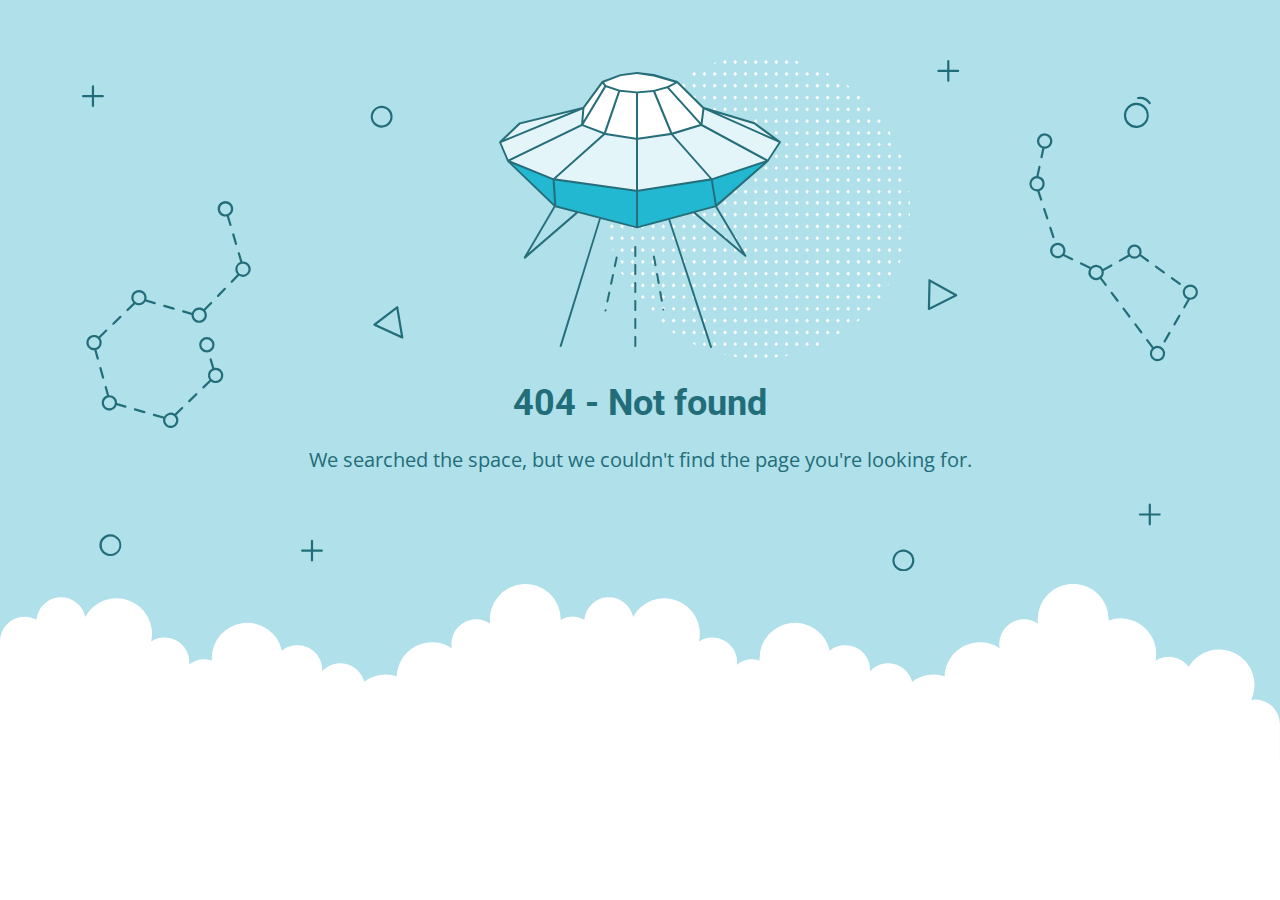
<file: css/fonts/min/SourceSansPro-BoldItalic.html>
<!DOCTYPE html>
<html lang="en">

<!-- Mirrored from bestreview.online/css/fonts/min/SourceSansPro-BoldItalic.html by HTTrack Website Copier/3.x [XR&CO'2014], Tue, 23 Nov 2021 08:17:50 GMT -->
<head>
    <meta charset="utf-8" />
    <meta name="viewport" content="width=device-width, initial-scale=1.0">
    <title>404 - Not found</title>
    <link href="https://fonts.googleapis.com/css?family=Open+Sans:400,700%7CRoboto:400,700" rel="stylesheet">
<style>
    * {
        box-sizing: border-box;
        -moz-box-sizing: border-box;
        -webkit-tap-highlight-color: transparent;
    }
    body {
        margin: 0;
        padding: 0;
        height: 100%;
        -webkit-text-size-adjust: 100%;
    }
    .fit-wide {
        position: relative;
        overflow: hidden;
        max-width: 1240px;
        margin: 0 auto;
        padding-top: 60px;
        padding-bottom: 60px;
        padding-left: 20px;
        padding-right: 20px;
    }
    .background-wrap { position: relative; }
    .background-wrap.cloud-blue { background-color: #b0e0e9; }
    .background-wrap.white { background-color: #fff; }
    .title { 
        position: relative; 
        text-align: center;
        margin: 20px auto 10px;
    }
    .title--regular { font-family: 'Roboto', Arial, sans-serif; }
    .title--size-large { font-size: 36px; line-height: 46px; }
    .title--size-semimedium { font-size: 20px; line-height: 28px; }
    .title--weight-normal { font-weight: 400; }
    .title--weight-bold { font-weight: 700; }
    .title--subtitle { 
        padding-bottom: 40px; 
        font-family: 'Open Sans', Arial ,sans-serif; 
        text-align: center;
    }
    .error h1,
    .error p { color: #226d7a; }
    .error--bg__cover {
        position: absolute;
        left: 0;
        right: 0;
        width: 90%;
        margin: 0 auto;
    }
    .error--shape__clouds svg {
        display: block;
    }
    .abstract-half-dot--circle {
        z-index: 0;
        position: absolute;
        left: 15em;
        right: 0;
        width: 300px;
        height: 300px;
        margin: 0 auto;
    }
    .icon-graphic {
        z-index: 1;
        position: relative;
        width: 300px;
        height: 300px;
        margin: 0 auto;
    }
    @media screen and (max-width: 767px) {
        .error--bg__cover { display: none; }
        .abstract-half-dot--circle { left: 0; }
    }
</style>
</head>
<body>
    <div id="container">
        <section class="error content background-wrap cloud-blue">
            <div class="fit-wide">
                <div class="error--bg__cover">
                    <svg id="acce7670-904f-4f8c-b867-68138c2f8c06" data-name="Layer 1" xmlns="http://www.w3.org/2000/svg" viewBox="0 0 1019 467"><title>404_bg</title><path d="M962.794,62.029a11.471,11.471,0,0,1-.656-22.923h0a11.471,11.471,0,0,1,1.327,22.9C963.24,62.023,963.017,62.029,962.794,62.029ZM962.253,41.1a9.47,9.47,0,1,0,10,8.906,9.481,9.481,0,0,0-10-8.906Z" fill="#1e6d7a"/><path d="M974.934,40.4a1,1,0,0,1-.836-.45,10.049,10.049,0,0,0-9.688-4.276A1,1,0,0,1,964.1,33.7a11.952,11.952,0,0,1,11.67,5.153,1,1,0,0,1-.834,1.549Z" fill="#1e6d7a"/><path d="M273.605,61.8a9.971,9.971,0,0,1-7.251-3.106h0a10.012,10.012,0,1,1,7.251,3.106Zm0-17.991a8,8,0,0,0-5.8,13.507h0a8,8,0,1,0,5.8-13.507Z" fill="#226d7a"/><path d="M26.007,453q-.131,0-.261,0a10.019,10.019,0,1,1,.261,0ZM26,435a8.042,8.042,0,1,0,.208,0C26.134,435,26.064,435,26,435Z" fill="#226d7a"/><path d="M750.007,467q-.13,0-.261,0a9.933,9.933,0,0,1-6.994-3.108h0a10,10,0,1,1,7.255,3.11Zm-.013-18a8,8,0,0,0-5.793,13.511h0a8,8,0,1,0,6-13.509C750.134,449,750.063,449,749.994,449Z" fill="#226d7a"/><path d="M292.416,254.312a1.013,1.013,0,0,1-.417-.09L266.634,242.6a1,1,0,0,1-.191-1.7L287.2,225a1,1,0,0,1,1.594.629l4.607,27.516a1,1,0,0,1-.986,1.165Zm-23.437-12.835,22.139,10.141L287.1,227.6Z" fill="#226d7a"/><path d="M773.316,228.33a1,1,0,0,1-1-1.022l.571-26.14a1,1,0,0,1,1.487-.851l24.356,13.607a1,1,0,0,1-.038,1.767l-24.926,12.532A1.006,1.006,0,0,1,773.316,228.33Zm1.535-25.456-.5,22.815,21.756-10.938Z" fill="#226d7a"/><path d="M136.509,150.348l-2.39-8.09a7.115,7.115,0,1,0-1.9.629l2.372,8.028a1,1,0,0,0,.959.717,1,1,0,0,0,.959-1.284ZM126,136a5,5,0,1,1,5,5A5.006,5.006,0,0,1,126,136Z" fill="#226d7a"/><path d="M137.141,159.545l2.55,8.632a1,1,0,0,0,.959.717,1.037,1.037,0,0,0,.284-.041,1,1,0,0,0,.675-1.243l-2.55-8.631a1,1,0,0,0-1.918.566Z" fill="#226d7a"/><path d="M129.751,208.226l-6.265,6.461a1,1,0,0,0,1.436,1.393l6.265-6.461a1,1,0,0,0-1.436-1.393Z" fill="#226d7a"/><path d="M92.076,230.463l7.936,2.293c0,.082-.012.162-.012.244a7,7,0,1,0,12.587-4.2l6.07-6.259a1,1,0,1,0-1.436-1.393l-6.052,6.242a6.978,6.978,0,0,0-10.8,3.386l-7.737-2.235a1,1,0,0,0-.555,1.922ZM107,228a5,5,0,1,1-5,5A5.006,5.006,0,0,1,107,228Z" fill="#226d7a"/><path d="M74.783,225.467l8.647,2.5a.989.989,0,0,0,.278.04,1,1,0,0,0,.276-1.962l-8.646-2.5a1,1,0,0,0-.555,1.922Z" fill="#226d7a"/><path d="M28.617,241.8a1,1,0,0,0,.7-.282l6.461-6.266a1,1,0,0,0-1.393-1.436l-6.461,6.266a1,1,0,0,0,.7,1.718Z" fill="#226d7a"/><path d="M19.257,291.006a1,1,0,0,0,.964-1.269L17.8,281.069a1,1,0,0,0-1.927.537l2.419,8.668A1,1,0,0,0,19.257,291.006Z" fill="#226d7a"/><path d="M13.216,264.635a6.979,6.979,0,0,0,3.394-10.8l6.242-6.052a1,1,0,1,0-1.393-1.435L15.2,252.413A7,7,0,1,0,11,265c.08,0,.158-.009.237-.012l2.219,7.95a1,1,0,0,0,1.927-.538ZM6,258a5,5,0,1,1,5,5A5.006,5.006,0,0,1,6,258Z" fill="#226d7a"/><path d="M39.924,315.537l-7.936-2.293c0-.082.012-.162.012-.244a7.008,7.008,0,0,0-7-7c-.08,0-.158.009-.237.012l-2.123-7.606a1,1,0,0,0-1.927.537l2.072,7.422a7,7,0,1,0,8.847,8.859l7.737,2.235a1.025,1.025,0,0,0,.278.039,1,1,0,0,0,.277-1.961ZM25,318a5,5,0,1,1,5-5A5.006,5.006,0,0,1,25,318Z" fill="#226d7a"/><path d="M57.217,320.532l-8.647-2.5a1,1,0,1,0-.554,1.922l8.646,2.5a1.03,1.03,0,0,0,.278.039,1,1,0,0,0,.277-1.961Z" fill="#226d7a"/><path d="M90.765,317.017,84.592,323a6.975,6.975,0,0,0-9.76,2.693.984.984,0,0,0-.323-.168l-8.646-2.5a1,1,0,0,0-.554,1.922l8.646,2.5a1,1,0,0,0,.216.031,7,7,0,1,0,11.98-3.2l6.006-5.825a1,1,0,1,0-1.392-1.435ZM81,334a5,5,0,1,1,5-5A5.006,5.006,0,0,1,81,334Z" fill="#226d7a"/><path d="M103.687,304.486l-6.461,6.266a1,1,0,0,0,1.393,1.436l6.461-6.266a1,1,0,0,0-1.393-1.436Z" fill="#226d7a"/><path d="M147,184c-.182,0-.361.014-.54.027l-2.3-7.786a1,1,0,1,0-1.918.567l2.263,7.66a6.977,6.977,0,0,0-2.643,11.269l-5.845,6.028a1,1,0,1,0,1.436,1.392L143.419,197A7,7,0,1,0,147,184Zm0,12a4.995,4.995,0,0,1-1.121-9.863,1.033,1.033,0,0,0,.155-.022c.015,0,.025-.016.04-.021A5,5,0,1,1,147,196Z" fill="#226d7a"/><path d="M52,224a7,7,0,0,0,5.984-3.386l8.153,2.356a1.025,1.025,0,0,0,.278.039,1,1,0,0,0,.276-1.961l-7.924-2.29a7,7,0,1,0-11.918,2.965l-6.006,5.824a1,1,0,1,0,1.392,1.436L48.408,223A6.952,6.952,0,0,0,52,224Zm0-12a5,5,0,1,1-5,5A5.006,5.006,0,0,1,52,212Z" fill="#226d7a"/><path d="M122,281a6.984,6.984,0,0,0-1.218.113l-2.362-8.03a1,1,0,0,0-1.919.564l2.381,8.1a6.972,6.972,0,0,0-2.492,10.427l-6.242,6.052a1,1,0,0,0,1.393,1.435l6.259-6.069A7,7,0,1,0,122,281Zm0,12a5,5,0,1,1,5-5A5.006,5.006,0,0,1,122,293Z" fill="#226d7a"/><path d="M121,260a7,7,0,1,0-7,7A7.008,7.008,0,0,0,121,260Zm-12,0a5,5,0,1,1,5,5A5.006,5.006,0,0,1,109,260Z" fill="#226d7a"/><path d="M886.983,162.773a1,1,0,0,0,.951-1.311l-2.8-8.555a1,1,0,0,0-1.9.621l2.8,8.555A1,1,0,0,0,886.983,162.773Z" fill="#226d7a"/><path d="M879.544,135.8a1,1,0,1,0-1.9.621l2.795,8.555a1,1,0,0,0,.951.69,1,1,0,0,0,.95-1.311Z" fill="#226d7a"/><path d="M904.543,181l-7.442-3.582a7.032,7.032,0,1,0-1.252,1.616l7.827,3.768a.981.981,0,0,0,.432.1,1,1,0,0,0,.435-1.9ZM891,179a5,5,0,1,1,5-5A5.006,5.006,0,0,1,891,179Z" fill="#226d7a"/><path d="M956.292,179.469a6.477,6.477,0,0,0,9.659-.268l6.739,4.9a1,1,0,1,0,1.176-1.617L967,177.492a6.5,6.5,0,1,0-11.811.4,1.064,1.064,0,0,0-.121.039l-7.852,4.4a1,1,0,0,0,.976,1.745l7.853-4.4A.985.985,0,0,0,956.292,179.469ZM961,170.5a4.5,4.5,0,1,1-4.5,4.5A4.505,4.505,0,0,1,961,170.5Z" fill="#226d7a"/><path d="M987.248,194.689a1,1,0,1,0,1.176-1.617l-7.278-5.294a1,1,0,0,0-1.176,1.618Z" fill="#226d7a"/><path d="M995.7,198.366a1,1,0,0,0-1.176,1.617l7.28,5.293a.986.986,0,0,0,.587.192,1,1,0,0,0,.588-1.809Z" fill="#226d7a"/><path d="M1002.5,232.72a1,1,0,0,0-1.366.365l-4.5,7.793a1,1,0,1,0,1.732,1l4.5-7.792A1,1,0,0,0,1002.5,232.72Z" fill="#226d7a"/><path d="M993.49,248.305a1,1,0,0,0-1.366.366l-4.5,7.793a1,1,0,0,0,1.733,1l4.5-7.793A1,1,0,0,0,993.49,248.305Z" fill="#226d7a"/><path d="M951.8,226.4a1,1,0,0,0-1.6,1.2l5.4,7.2a1,1,0,1,0,1.6-1.2Z" fill="#226d7a"/><path d="M962.6,240.8A1,1,0,0,0,961,242l5.4,7.2A1,1,0,0,0,968,248Z" fill="#226d7a"/><path d="M931.091,198.789a6.943,6.943,0,0,0,1.777-6.129l7.473-4.185a1,1,0,1,0-.977-1.745l-7.172,4.016a6.988,6.988,0,0,0-11.127-1.7.981.981,0,0,0-.3-.23l-8.11-3.9a1,1,0,1,0-.867,1.8l8.1,3.9a6.988,6.988,0,0,0,9.645,9.428L934,206a1,1,0,0,0,1.6-1.2ZM921,194a5,5,0,1,1,5,5A5.006,5.006,0,0,1,921,194Z" fill="#226d7a"/><path d="M941,212a1,1,0,0,0-1.6,1.2l5.4,7.2a1,1,0,1,0,1.6-1.2Z" fill="#226d7a"/><path d="M876.837,80.654l-1.7,7.937a1,1,0,0,0,.767,1.187,1.029,1.029,0,0,0,.211.022,1,1,0,0,0,.977-.79l1.718-8.02c.064,0,.126.01.19.01a7.013,7.013,0,1,0-2.163-.346ZM879,69a5,5,0,1,1-5,5A5.006,5.006,0,0,1,879,69Z" fill="#226d7a"/><path d="M879,113a7.012,7.012,0,0,0-5.58-6.855l1.786-8.335a1,1,0,0,0-1.955-.419L871.4,106.03A7,7,0,0,0,872,120c.091,0,.18-.01.271-.014l2.576,7.879a1,1,0,0,0,.95.69.985.985,0,0,0,.31-.05,1,1,0,0,0,.64-1.261l-2.492-7.624A7.007,7.007,0,0,0,879,113Zm-7,5a5,5,0,1,1,5-5A5.006,5.006,0,0,1,872,118Z" fill="#226d7a"/><path d="M1012,205a7,7,0,0,0-2.469,13.542l-3.9,6.75a1,1,0,1,0,1.732,1l4.227-7.314c.136.008.271.021.41.021a7,7,0,0,0,0-14Zm0,12a5,5,0,1,1,5-5A5.006,5.006,0,0,1,1012,217Z" fill="#226d7a"/><path d="M982,261a6.941,6.941,0,0,0-3.527.964L973.4,255.2a1,1,0,1,0-1.6,1.2l5.109,6.812A6.99,6.99,0,1,0,982,261Zm0,12a5,5,0,1,1,5-5A5.006,5.006,0,0,1,982,273Z" fill="#226d7a"/><path d="M19,32H11V24a1,1,0,0,0-2,0v8H1a1,1,0,0,0,0,2H9v8a1,1,0,0,0,2,0V34h8a1,1,0,0,0,0-2Z" fill="#206d7a"/><path d="M219,447h-8v-8a1,1,0,0,0-2,0v8h-8a1,1,0,0,0,0,2h8v8a1,1,0,0,0,2,0v-8h8a1,1,0,0,0,0-2Z" fill="#206d7a"/><path d="M984,414h-8v-8a1,1,0,0,0-2,0v8h-8a1,1,0,0,0,0,2h8v8a1,1,0,0,0,2,0v-8h8a1,1,0,0,0,0-2Z" fill="#206d7a"/><path d="M800,9h-8V1a1,1,0,0,0-2,0V9h-8a1,1,0,0,0,0,2h8v8a1,1,0,0,0,2,0V11h8a1,1,0,0,0,0-2Z" fill="#206d7a"/></svg>
                </div>
                <div>
                    <div class="abstract-half-dot--circle">
                        <svg id="a57f7293-9654-4013-9c82-7cad22fc3689" data-name="Layer 1" xmlns="http://www.w3.org/2000/svg" viewBox="0 0 300 298.181"><title>circle_dots</title><polygon points="145.742 133.848 147.581 131.734 145.742 129.621 143.904 131.734 145.742 133.848" fill="#fff"/><polygon points="145.742 122.041 147.581 119.928 145.742 117.814 143.904 119.928 145.742 122.041" fill="#fff"/><polygon points="145.742 110.235 147.581 108.122 145.742 106.008 143.904 108.122 145.742 110.235" fill="#fff"/><polygon points="145.742 98.429 147.581 96.316 145.742 94.202 143.904 96.316 145.742 98.429" fill="#fff"/><polygon points="145.742 86.624 147.581 84.51 145.742 82.396 143.904 84.51 145.742 86.624" fill="#fff"/><polygon points="156.015 129.621 154.177 131.734 156.015 133.848 157.854 131.734 156.015 129.621" fill="#fff"/><polygon points="156.015 117.814 154.177 119.928 156.015 122.041 157.854 119.928 156.015 117.814" fill="#fff"/><polygon points="156.015 106.008 154.177 108.122 156.015 110.235 157.854 108.122 156.015 106.008" fill="#fff"/><polygon points="156.015 94.202 154.177 96.316 156.015 98.429 157.854 96.316 156.015 94.202" fill="#fff"/><polygon points="156.015 82.396 154.177 84.51 156.015 86.624 157.854 84.51 156.015 82.396" fill="#fff"/><polygon points="166.288 129.621 164.45 131.734 166.288 133.848 168.13 131.734 166.288 129.621" fill="#fff"/><polygon points="166.288 117.814 164.45 119.928 166.288 122.041 168.13 119.928 166.288 117.814" fill="#fff"/><polygon points="166.288 106.008 164.45 108.122 166.288 110.235 168.13 108.122 166.288 106.008" fill="#fff"/><polygon points="166.288 94.202 164.45 96.316 166.288 98.429 168.13 96.316 166.288 94.202" fill="#fff"/><polygon points="168.128 84.51 166.288 82.396 164.45 84.51 166.288 86.624 168.128 84.51" fill="#fff"/><polygon points="176.563 129.621 174.724 131.734 176.563 133.848 178.401 131.734 176.563 129.621" fill="#fff"/><polygon points="176.563 117.814 174.724 119.928 176.563 122.041 178.401 119.928 176.563 117.814" fill="#fff"/><polygon points="176.563 106.008 174.724 108.122 176.563 110.235 178.401 108.122 176.563 106.008" fill="#fff"/><polygon points="176.563 94.202 174.724 96.316 176.563 98.429 178.401 96.316 176.563 94.202" fill="#fff"/><polygon points="176.563 82.396 174.724 84.51 176.563 86.624 178.401 84.51 176.563 82.396" fill="#fff"/><polygon points="186.835 129.621 184.997 131.734 186.835 133.848 188.674 131.734 186.835 129.621" fill="#fff"/><polygon points="186.835 117.814 184.997 119.928 186.835 122.041 188.674 119.928 186.835 117.814" fill="#fff"/><polygon points="186.835 106.008 184.997 108.122 186.835 110.235 188.674 108.122 186.835 106.008" fill="#fff"/><polygon points="186.835 94.202 184.997 96.316 186.835 98.429 188.674 96.316 186.835 94.202" fill="#fff"/><polygon points="186.835 82.396 184.997 84.51 186.835 86.624 188.674 84.51 186.835 82.396" fill="#fff"/><polygon points="197.11 129.621 195.268 131.734 197.11 133.848 198.948 131.734 197.11 129.621" fill="#fff"/><polygon points="197.11 117.814 195.268 119.928 197.11 122.041 198.948 119.928 197.11 117.814" fill="#fff"/><polygon points="197.11 106.008 195.268 108.122 197.11 110.235 198.948 108.122 197.11 106.008" fill="#fff"/><polygon points="197.11 94.202 195.268 96.316 197.11 98.429 198.948 96.316 197.11 94.202" fill="#fff"/><polygon points="197.11 82.396 195.27 84.51 197.11 86.624 198.948 84.51 197.11 82.396" fill="#fff"/><polygon points="207.383 129.621 205.545 131.734 207.383 133.848 209.221 131.734 207.383 129.621" fill="#fff"/><polygon points="207.383 117.814 205.545 119.928 207.383 122.041 209.221 119.928 207.383 117.814" fill="#fff"/><polygon points="207.383 106.008 205.545 108.122 207.383 110.235 209.221 108.122 207.383 106.008" fill="#fff"/><polygon points="207.383 94.202 205.545 96.316 207.383 98.429 209.221 96.316 207.383 94.202" fill="#fff"/><polygon points="207.383 82.396 205.545 84.51 207.383 86.624 209.221 84.51 207.383 82.396" fill="#fff"/><polygon points="217.656 129.621 215.817 131.734 217.656 133.848 219.497 131.734 217.656 129.621" fill="#fff"/><polygon points="217.656 117.814 215.817 119.928 217.656 122.041 219.497 119.928 217.656 117.814" fill="#fff"/><polygon points="217.656 106.008 215.817 108.122 217.656 110.235 219.497 108.122 217.656 106.008" fill="#fff"/><polygon points="217.656 94.202 215.817 96.316 217.656 98.429 219.497 96.316 217.656 94.202" fill="#fff"/><polygon points="219.496 84.51 217.656 82.396 215.817 84.51 217.656 86.624 219.496 84.51" fill="#fff"/><polygon points="227.93 129.621 226.092 131.734 227.93 133.848 229.769 131.734 227.93 129.621" fill="#fff"/><polygon points="227.93 117.814 226.092 119.928 227.93 122.041 229.769 119.928 227.93 117.814" fill="#fff"/><polygon points="227.93 106.008 226.092 108.122 227.93 110.235 229.769 108.122 227.93 106.008" fill="#fff"/><polygon points="227.93 94.202 226.092 96.316 227.93 98.429 229.769 96.316 227.93 94.202" fill="#fff"/><polygon points="227.93 82.396 226.092 84.51 227.93 86.624 229.769 84.51 227.93 82.396" fill="#fff"/><polygon points="238.203 129.621 236.365 131.734 238.203 133.848 240.042 131.734 238.203 129.621" fill="#fff"/><polygon points="238.203 117.814 236.365 119.928 238.203 122.041 240.042 119.928 238.203 117.814" fill="#fff"/><polygon points="238.203 106.008 236.365 108.122 238.203 110.235 240.042 108.122 238.203 106.008" fill="#fff"/><polygon points="238.203 94.202 236.365 96.316 238.203 98.429 240.042 96.316 238.203 94.202" fill="#fff"/><polygon points="238.203 82.396 236.365 84.51 238.203 86.624 240.042 84.51 238.203 82.396" fill="#fff"/><polygon points="248.478 133.848 250.316 131.734 248.478 129.621 246.636 131.734 248.478 133.848" fill="#fff"/><polygon points="248.478 122.041 250.316 119.928 248.478 117.814 246.636 119.928 248.478 122.041" fill="#fff"/><polygon points="248.478 110.235 250.316 108.122 248.478 106.008 246.636 108.122 248.478 110.235" fill="#fff"/><polygon points="248.478 98.429 250.316 96.316 248.478 94.202 246.636 96.316 248.478 98.429" fill="#fff"/><polygon points="246.638 84.51 248.478 86.624 250.316 84.51 248.478 82.396 246.638 84.51" fill="#fff"/><polygon points="258.751 129.621 256.912 131.734 258.751 133.848 260.589 131.734 258.751 129.621" fill="#fff"/><polygon points="258.751 117.814 256.912 119.928 258.751 122.041 260.589 119.928 258.751 117.814" fill="#fff"/><polygon points="258.751 106.008 256.912 108.122 258.751 110.235 260.589 108.122 258.751 106.008" fill="#fff"/><polygon points="258.751 94.202 256.912 96.316 258.751 98.429 260.589 96.316 258.751 94.202" fill="#fff"/><polygon points="258.751 82.396 256.912 84.51 258.751 86.624 260.589 84.51 258.751 82.396" fill="#fff"/><polygon points="269.023 129.621 267.185 131.734 269.023 133.848 270.865 131.734 269.023 129.621" fill="#fff"/><polygon points="269.023 117.814 267.185 119.928 269.023 122.041 270.865 119.928 269.023 117.814" fill="#fff"/><polygon points="269.023 106.008 267.185 108.122 269.023 110.235 270.865 108.122 269.023 106.008" fill="#fff"/><polygon points="269.023 94.202 267.185 96.316 269.023 98.429 270.865 96.316 269.023 94.202" fill="#fff"/><polygon points="270.863 84.51 269.023 82.396 267.185 84.51 269.023 86.624 270.863 84.51" fill="#fff"/><polygon points="145.742 75.064 147.581 72.95 145.742 70.837 143.904 72.95 145.742 75.064" fill="#fff"/><polygon points="145.742 63.258 147.581 61.144 145.742 59.031 143.904 61.144 145.742 63.258" fill="#fff"/><polygon points="145.742 51.452 147.581 49.338 145.742 47.225 143.904 49.338 145.742 51.452" fill="#fff"/><polygon points="145.742 39.646 147.581 37.532 145.742 35.419 143.904 37.532 145.742 39.646" fill="#fff"/><polygon points="145.742 27.84 147.581 25.726 145.742 23.612 143.904 25.726 145.742 27.84" fill="#fff"/><polygon points="147.581 13.92 145.742 11.806 143.904 13.92 145.742 16.033 147.581 13.92" fill="#fff"/><polygon points="143.904 2.114 145.742 4.227 147.581 2.114 145.742 0 143.904 2.114" fill="#fff"/><polygon points="156.015 70.837 154.177 72.95 156.015 75.064 157.854 72.95 156.015 70.837" fill="#fff"/><polygon points="156.015 59.031 154.177 61.144 156.015 63.258 157.854 61.144 156.015 59.031" fill="#fff"/><polygon points="156.015 47.225 154.177 49.338 156.015 51.452 157.854 49.338 156.015 47.225" fill="#fff"/><polygon points="156.015 35.419 154.177 37.532 156.015 39.646 157.854 37.532 156.015 35.419" fill="#fff"/><polygon points="156.015 23.612 154.177 25.726 156.015 27.84 157.854 25.726 156.015 23.612" fill="#fff"/><polygon points="156.015 11.806 154.177 13.92 156.015 16.033 157.854 13.92 156.015 11.806" fill="#fff"/><polygon points="156.015 0 154.177 2.114 156.015 4.227 157.854 2.114 156.015 0" fill="#fff"/><polygon points="166.288 70.837 164.45 72.95 166.288 75.064 168.13 72.95 166.288 70.837" fill="#fff"/><polygon points="166.288 59.031 164.45 61.144 166.288 63.258 168.13 61.144 166.288 59.031" fill="#fff"/><polygon points="166.288 47.225 164.45 49.338 166.288 51.452 168.13 49.338 166.288 47.225" fill="#fff"/><polygon points="166.288 35.419 164.45 37.532 166.288 39.646 168.13 37.532 166.288 35.419" fill="#fff"/><polygon points="166.288 23.612 164.45 25.726 166.288 27.84 168.13 25.726 166.288 23.612" fill="#fff"/><polygon points="166.288 11.806 164.45 13.92 166.288 16.033 168.13 13.92 166.288 11.806" fill="#fff"/><polygon points="166.288 0 164.45 2.114 166.288 4.227 168.13 2.114 166.288 0" fill="#fff"/><polygon points="176.563 70.837 174.724 72.95 176.563 75.064 178.401 72.95 176.563 70.837" fill="#fff"/><polygon points="176.563 59.031 174.724 61.144 176.563 63.258 178.401 61.144 176.563 59.031" fill="#fff"/><polygon points="176.563 47.225 174.724 49.338 176.563 51.452 178.401 49.338 176.563 47.225" fill="#fff"/><polygon points="176.563 35.419 174.724 37.532 176.563 39.646 178.401 37.532 176.563 35.419" fill="#fff"/><polygon points="176.563 23.612 174.724 25.726 176.563 27.84 178.401 25.726 176.563 23.612" fill="#fff"/><polygon points="176.563 11.806 174.724 13.92 176.563 16.033 178.401 13.92 176.563 11.806" fill="#fff"/><polygon points="176.563 0 174.724 2.114 176.563 4.227 178.401 2.114 176.563 0" fill="#fff"/><polygon points="186.835 70.837 184.997 72.95 186.835 75.064 188.674 72.95 186.835 70.837" fill="#fff"/><polygon points="186.835 59.031 184.997 61.144 186.835 63.258 188.674 61.144 186.835 59.031" fill="#fff"/><polygon points="186.835 47.225 184.997 49.338 186.835 51.452 188.674 49.338 186.835 47.225" fill="#fff"/><polygon points="186.835 35.419 184.997 37.532 186.835 39.646 188.674 37.532 186.835 35.419" fill="#fff"/><polygon points="186.835 23.612 184.997 25.726 186.835 27.84 188.674 25.726 186.835 23.612" fill="#fff"/><polygon points="186.835 11.806 184.997 13.92 186.835 16.033 188.674 13.92 186.835 11.806" fill="#fff"/><path d="M186.835,4.227l1.839-2.113-.31-.356c-.826-.225-1.651-.45-2.483-.661L185,2.114Z" fill="#fff"/><polygon points="197.11 70.837 195.268 72.95 197.11 75.064 198.948 72.95 197.11 70.837" fill="#fff"/><polygon points="197.11 59.031 195.268 61.144 197.11 63.258 198.948 61.144 197.11 59.031" fill="#fff"/><polygon points="197.11 47.225 195.268 49.338 197.11 51.452 198.948 49.338 197.11 47.225" fill="#fff"/><polygon points="197.11 35.419 195.268 37.532 197.11 39.646 198.948 37.532 197.11 35.419" fill="#fff"/><polygon points="197.11 23.612 195.268 25.726 197.11 27.84 198.948 25.726 197.11 23.612" fill="#fff"/><polygon points="197.11 11.806 195.268 13.92 197.11 16.033 198.948 13.92 197.11 11.806" fill="#fff"/><polygon points="207.383 70.837 205.545 72.95 207.383 75.064 209.221 72.95 207.383 70.837" fill="#fff"/><polygon points="207.383 59.031 205.545 61.144 207.383 63.258 209.221 61.144 207.383 59.031" fill="#fff"/><polygon points="207.383 47.225 205.545 49.338 207.383 51.452 209.221 49.338 207.383 47.225" fill="#fff"/><polygon points="207.383 35.419 205.545 37.532 207.383 39.646 209.221 37.532 207.383 35.419" fill="#fff"/><polygon points="207.383 23.612 205.545 25.726 207.383 27.84 209.221 25.726 207.383 23.612" fill="#fff"/><polygon points="207.383 11.806 205.545 13.92 207.383 16.033 209.221 13.92 207.383 11.806" fill="#fff"/><polygon points="217.656 70.837 215.817 72.95 217.656 75.064 219.497 72.95 217.656 70.837" fill="#fff"/><polygon points="217.656 59.031 215.817 61.144 217.656 63.258 219.497 61.144 217.656 59.031" fill="#fff"/><polygon points="217.656 47.225 215.817 49.338 217.656 51.452 219.497 49.338 217.656 47.225" fill="#fff"/><polygon points="217.656 35.419 215.817 37.532 217.656 39.646 219.497 37.532 217.656 35.419" fill="#fff"/><polygon points="217.656 23.612 215.817 25.726 217.656 27.84 219.497 25.726 217.656 23.612" fill="#fff"/><path d="M217.656,16.033l1.753-2.011c-.842-.445-1.685-.887-2.535-1.317l-1.057,1.215Z" fill="#fff"/><polygon points="227.93 70.837 226.092 72.95 227.93 75.064 229.769 72.95 227.93 70.837" fill="#fff"/><polygon points="227.93 59.031 226.092 61.144 227.93 63.258 229.769 61.144 227.93 59.031" fill="#fff"/><polygon points="227.93 47.225 226.092 49.338 227.93 51.452 229.769 49.338 227.93 47.225" fill="#fff"/><polygon points="227.93 35.419 226.092 37.532 227.93 39.646 229.769 37.532 227.93 35.419" fill="#fff"/><polygon points="227.93 23.612 226.092 25.726 227.93 27.84 229.769 25.726 227.93 23.612" fill="#fff"/><polygon points="238.203 70.837 236.365 72.95 238.203 75.064 240.042 72.95 238.203 70.837" fill="#fff"/><polygon points="238.203 59.031 236.365 61.144 238.203 63.258 240.042 61.144 238.203 59.031" fill="#fff"/><polygon points="238.203 47.225 236.365 49.338 238.203 51.452 240.042 49.338 238.203 47.225" fill="#fff"/><polygon points="238.203 35.419 236.365 37.532 238.203 39.646 240.042 37.532 238.203 35.419" fill="#fff"/><path d="M236.365,25.726,238.2,27.84l1.084-1.246c-.744-.555-1.5-1.1-2.25-1.641Z" fill="#fff"/><polygon points="248.478 75.064 250.316 72.95 248.478 70.837 246.636 72.95 248.478 75.064" fill="#fff"/><polygon points="248.478 63.258 250.316 61.144 248.478 59.031 246.636 61.144 248.478 63.258" fill="#fff"/><polygon points="250.316 49.338 248.478 47.225 246.636 49.338 248.478 51.452 250.316 49.338" fill="#fff"/><polygon points="246.636 37.532 248.478 39.646 250.316 37.532 248.478 35.419 246.636 37.532" fill="#fff"/><polygon points="258.751 70.837 256.912 72.95 258.751 75.064 260.589 72.95 258.751 70.837" fill="#fff"/><polygon points="258.751 59.031 256.912 61.144 258.751 63.258 260.589 61.144 258.751 59.031" fill="#fff"/><polygon points="258.751 47.225 256.912 49.338 258.751 51.452 260.589 49.338 258.751 47.225" fill="#fff"/><polygon points="269.023 70.837 267.185 72.95 269.023 75.064 270.865 72.95 269.023 70.837" fill="#fff"/><polygon points="269.023 59.031 267.185 61.144 269.023 63.258 270.865 61.144 269.023 59.031" fill="#fff"/><polygon points="279.445 129.621 277.607 131.734 279.445 133.848 281.284 131.734 279.445 129.621" fill="#fff"/><polygon points="279.445 117.814 277.607 119.928 279.445 122.041 281.284 119.928 279.445 117.814" fill="#fff"/><polygon points="279.445 106.008 277.607 108.122 279.445 110.235 281.284 108.122 279.445 106.008" fill="#fff"/><polygon points="279.445 94.202 277.607 96.316 279.445 98.429 281.284 96.316 279.445 94.202" fill="#fff"/><polygon points="279.445 82.396 277.607 84.51 279.445 86.624 281.284 84.51 279.445 82.396" fill="#fff"/><polygon points="289.718 129.621 287.88 131.734 289.718 133.848 291.56 131.734 289.718 129.621" fill="#fff"/><polygon points="289.718 117.814 287.88 119.928 289.718 122.041 291.56 119.928 289.718 117.814" fill="#fff"/><polygon points="289.718 106.008 287.88 108.122 289.718 110.235 291.56 108.122 289.718 106.008" fill="#fff"/><path d="M287.88,96.316l1.838,2.113,1.515-1.739c-.151-.422-.3-.846-.451-1.267L289.718,94.2Z" fill="#fff"/><path d="M299.092,130.656l-.938,1.078,1.192,1.37Q299.229,131.877,299.092,130.656Z" fill="#fff"/><path d="M279.445,75.064l1.241-1.427q-.721-1.278-1.466-2.541l-1.613,1.854Z" fill="#fff"/><polygon points="1.838 129.621 0 131.734 1.838 133.848 3.677 131.734 1.838 129.621" fill="#fff"/><polygon points="1.838 117.814 0 119.928 1.838 122.041 3.677 119.928 1.838 117.814" fill="#fff"/><path d="M1.838,110.235l1.839-2.113-1.534-1.764q-.456,1.6-.876,3.22Z" fill="#fff"/><polygon points="12.113 129.621 10.271 131.734 12.113 133.848 13.951 131.734 12.113 129.621" fill="#fff"/><polygon points="12.113 117.814 10.271 119.928 12.113 122.041 13.951 119.928 12.113 117.814" fill="#fff"/><polygon points="12.113 106.008 10.271 108.122 12.113 110.235 13.951 108.122 12.113 106.008" fill="#fff"/><polygon points="12.113 94.202 10.271 96.316 12.113 98.429 13.951 96.316 12.113 94.202" fill="#fff"/><polygon points="12.113 82.396 10.273 84.51 12.113 86.624 13.951 84.51 12.113 82.396" fill="#fff"/><polygon points="22.533 129.621 20.695 131.734 22.533 133.848 24.371 131.734 22.533 129.621" fill="#fff"/><polygon points="22.533 117.814 20.695 119.928 22.533 122.041 24.371 119.928 22.533 117.814" fill="#fff"/><polygon points="22.533 106.008 20.695 108.122 22.533 110.235 24.371 108.122 22.533 106.008" fill="#fff"/><polygon points="22.533 94.202 20.695 96.316 22.533 98.429 24.371 96.316 22.533 94.202" fill="#fff"/><polygon points="22.533 82.396 20.695 84.51 22.533 86.624 24.371 84.51 22.533 82.396" fill="#fff"/><polygon points="32.808 129.621 30.966 131.734 32.808 133.848 34.646 131.734 32.808 129.621" fill="#fff"/><polygon points="32.808 117.814 30.966 119.928 32.808 122.041 34.646 119.928 32.808 117.814" fill="#fff"/><polygon points="32.808 106.008 30.966 108.122 32.808 110.235 34.646 108.122 32.808 106.008" fill="#fff"/><polygon points="32.808 94.202 30.966 96.316 32.808 98.429 34.646 96.316 32.808 94.202" fill="#fff"/><polygon points="32.808 82.396 30.968 84.51 32.808 86.624 34.646 84.51 32.808 82.396" fill="#fff"/><polygon points="43.08 129.621 41.242 131.734 43.08 133.848 44.919 131.734 43.08 129.621" fill="#fff"/><polygon points="43.08 117.814 41.242 119.928 43.08 122.041 44.919 119.928 43.08 117.814" fill="#fff"/><polygon points="43.08 106.008 41.242 108.122 43.08 110.235 44.919 108.122 43.08 106.008" fill="#fff"/><polygon points="43.08 94.202 41.242 96.316 43.08 98.429 44.919 96.316 43.08 94.202" fill="#fff"/><polygon points="43.08 82.396 41.242 84.51 43.08 86.624 44.919 84.51 43.08 82.396" fill="#fff"/><polygon points="53.353 129.621 51.515 131.734 53.353 133.848 55.195 131.734 53.353 129.621" fill="#fff"/><polygon points="53.353 117.814 51.515 119.928 53.353 122.041 55.195 119.928 53.353 117.814" fill="#fff"/><polygon points="53.353 106.008 51.515 108.122 53.353 110.235 55.195 108.122 53.353 106.008" fill="#fff"/><polygon points="53.353 94.202 51.515 96.316 53.353 98.429 55.195 96.316 53.353 94.202" fill="#fff"/><polygon points="55.193 84.51 53.353 82.396 51.515 84.51 53.353 86.624 55.193 84.51" fill="#fff"/><polygon points="63.628 129.621 61.789 131.734 63.628 133.848 65.466 131.734 63.628 129.621" fill="#fff"/><polygon points="63.628 117.814 61.789 119.928 63.628 122.041 65.466 119.928 63.628 117.814" fill="#fff"/><polygon points="63.628 106.008 61.789 108.122 63.628 110.235 65.466 108.122 63.628 106.008" fill="#fff"/><polygon points="63.628 94.202 61.789 96.316 63.628 98.429 65.466 96.316 63.628 94.202" fill="#fff"/><polygon points="63.628 82.396 61.789 84.51 63.628 86.624 65.466 84.51 63.628 82.396" fill="#fff"/><polygon points="73.901 129.621 72.062 131.734 73.901 133.848 75.739 131.734 73.901 129.621" fill="#fff"/><polygon points="73.901 117.814 72.062 119.928 73.901 122.041 75.739 119.928 73.901 117.814" fill="#fff"/><polygon points="73.901 106.008 72.062 108.122 73.901 110.235 75.739 108.122 73.901 106.008" fill="#fff"/><polygon points="73.901 94.202 72.062 96.316 73.901 98.429 75.739 96.316 73.901 94.202" fill="#fff"/><polygon points="73.901 82.396 72.062 84.51 73.901 86.624 75.739 84.51 73.901 82.396" fill="#fff"/><polygon points="84.174 129.621 82.335 131.734 84.174 133.848 86.015 131.734 84.174 129.621" fill="#fff"/><polygon points="84.174 117.814 82.335 119.928 84.174 122.041 86.015 119.928 84.174 117.814" fill="#fff"/><polygon points="84.174 106.008 82.335 108.122 84.174 110.235 86.015 108.122 84.174 106.008" fill="#fff"/><polygon points="84.174 94.202 82.335 96.316 84.174 98.429 86.015 96.316 84.174 94.202" fill="#fff"/><polygon points="86.014 84.51 84.174 82.396 82.335 84.51 84.174 86.624 86.014 84.51" fill="#fff"/><polygon points="94.448 129.621 92.61 131.734 94.448 133.848 96.286 131.734 94.448 129.621" fill="#fff"/><polygon points="94.448 117.814 92.61 119.928 94.448 122.041 96.286 119.928 94.448 117.814" fill="#fff"/><polygon points="94.448 106.008 92.61 108.122 94.448 110.235 96.286 108.122 94.448 106.008" fill="#fff"/><polygon points="94.448 94.202 92.61 96.316 94.448 98.429 96.286 96.316 94.448 94.202" fill="#fff"/><polygon points="94.448 82.396 92.61 84.51 94.448 86.624 96.286 84.51 94.448 82.396" fill="#fff"/><polygon points="104.721 129.621 102.883 131.734 104.721 133.848 106.559 131.734 104.721 129.621" fill="#fff"/><polygon points="104.721 117.814 102.883 119.928 104.721 122.041 106.559 119.928 104.721 117.814" fill="#fff"/><polygon points="104.721 106.008 102.883 108.122 104.721 110.235 106.559 108.122 104.721 106.008" fill="#fff"/><polygon points="104.721 94.202 102.883 96.316 104.721 98.429 106.559 96.316 104.721 94.202" fill="#fff"/><polygon points="104.721 82.396 102.883 84.51 104.721 86.624 106.559 84.51 104.721 82.396" fill="#fff"/><polygon points="114.996 129.621 113.154 131.734 114.996 133.848 116.834 131.734 114.996 129.621" fill="#fff"/><polygon points="114.996 117.814 113.154 119.928 114.996 122.041 116.834 119.928 114.996 117.814" fill="#fff"/><polygon points="114.996 106.008 113.154 108.122 114.996 110.235 116.834 108.122 114.996 106.008" fill="#fff"/><polygon points="114.996 94.202 113.154 96.316 114.996 98.429 116.834 96.316 114.996 94.202" fill="#fff"/><polygon points="114.996 82.396 113.156 84.51 114.996 86.624 116.834 84.51 114.996 82.396" fill="#fff"/><polygon points="125.268 133.848 127.107 131.734 125.268 129.621 123.43 131.734 125.268 133.848" fill="#fff"/><polygon points="125.268 122.041 127.107 119.928 125.268 117.814 123.43 119.928 125.268 122.041" fill="#fff"/><polygon points="125.268 110.235 127.107 108.122 125.268 106.008 123.43 108.122 125.268 110.235" fill="#fff"/><polygon points="125.268 98.429 127.107 96.316 125.268 94.202 123.43 96.316 125.268 98.429" fill="#fff"/><polygon points="125.268 86.624 127.107 84.51 125.268 82.396 123.43 84.51 125.268 86.624" fill="#fff"/><polygon points="135.541 133.848 137.383 131.734 135.541 129.621 133.703 131.734 135.541 133.848" fill="#fff"/><polygon points="135.541 122.041 137.383 119.928 135.541 117.814 133.703 119.928 135.541 122.041" fill="#fff"/><polygon points="135.541 110.235 137.383 108.122 135.541 106.008 133.703 108.122 135.541 110.235" fill="#fff"/><polygon points="135.541 98.429 137.383 96.316 135.541 94.202 133.703 96.316 135.541 98.429" fill="#fff"/><polygon points="135.541 86.624 137.381 84.51 135.541 82.396 133.703 84.51 135.541 86.624" fill="#fff"/><polygon points="22.533 70.837 20.695 72.95 22.533 75.064 24.371 72.95 22.533 70.837" fill="#fff"/><path d="M22.533,63.258l1.838-2.114-.387-.445c-.55.779-1.1,1.559-1.634,2.349Z" fill="#fff"/><polygon points="32.808 70.837 30.966 72.95 32.808 75.064 34.646 72.95 32.808 70.837" fill="#fff"/><polygon points="32.808 59.031 30.966 61.144 32.808 63.258 34.646 61.144 32.808 59.031" fill="#fff"/><path d="M32.808,51.452l1.838-2.114-.9-1.037c-.616.7-1.222,1.416-1.825,2.132Z" fill="#fff"/><polygon points="43.08 70.837 41.242 72.95 43.08 75.064 44.919 72.95 43.08 70.837" fill="#fff"/><polygon points="43.08 59.031 41.242 61.144 43.08 63.258 44.919 61.144 43.08 59.031" fill="#fff"/><polygon points="43.08 47.225 41.242 49.338 43.08 51.452 44.919 49.338 43.08 47.225" fill="#fff"/><path d="M43.08,39.646l1.839-2.114-.342-.393q-1.016.947-2.015,1.911Z" fill="#fff"/><polygon points="53.353 70.837 51.515 72.95 53.353 75.064 55.195 72.95 53.353 70.837" fill="#fff"/><polygon points="53.353 59.031 51.515 61.144 53.353 63.258 55.195 61.144 53.353 59.031" fill="#fff"/><polygon points="53.353 47.225 51.515 49.338 53.353 51.452 55.195 49.338 53.353 47.225" fill="#fff"/><polygon points="53.353 35.419 51.515 37.532 53.353 39.646 55.195 37.532 53.353 35.419" fill="#fff"/><polygon points="63.628 70.837 61.789 72.95 63.628 75.064 65.466 72.95 63.628 70.837" fill="#fff"/><polygon points="63.628 59.031 61.789 61.144 63.628 63.258 65.466 61.144 63.628 59.031" fill="#fff"/><polygon points="63.628 47.225 61.789 49.338 63.628 51.452 65.466 49.338 63.628 47.225" fill="#fff"/><polygon points="63.628 35.419 61.789 37.532 63.628 39.646 65.466 37.532 63.628 35.419" fill="#fff"/><polygon points="63.628 23.612 61.789 25.726 63.628 27.84 65.466 25.726 63.628 23.612" fill="#fff"/><polygon points="73.901 70.837 72.062 72.95 73.901 75.064 75.739 72.95 73.901 70.837" fill="#fff"/><polygon points="73.901 59.031 72.062 61.144 73.901 63.258 75.739 61.144 73.901 59.031" fill="#fff"/><polygon points="73.901 47.225 72.062 49.338 73.901 51.452 75.739 49.338 73.901 47.225" fill="#fff"/><polygon points="73.901 35.419 72.062 37.532 73.901 39.646 75.739 37.532 73.901 35.419" fill="#fff"/><polygon points="73.901 23.612 72.062 25.726 73.901 27.84 75.739 25.726 73.901 23.612" fill="#fff"/><path d="M73.9,16.033l.476-.547c-.214.119-.429.237-.642.357Z" fill="#fff"/><polygon points="84.174 70.837 82.335 72.95 84.174 75.064 86.015 72.95 84.174 70.837" fill="#fff"/><polygon points="84.174 59.031 82.335 61.144 84.174 63.258 86.015 61.144 84.174 59.031" fill="#fff"/><polygon points="84.174 47.225 82.335 49.338 84.174 51.452 86.015 49.338 84.174 47.225" fill="#fff"/><polygon points="84.174 35.419 82.335 37.532 84.174 39.646 86.015 37.532 84.174 35.419" fill="#fff"/><polygon points="84.174 23.612 82.335 25.726 84.174 27.84 86.015 25.726 84.174 23.612" fill="#fff"/><polygon points="84.174 11.806 82.335 13.92 84.174 16.033 86.015 13.92 84.174 11.806" fill="#fff"/><polygon points="94.448 70.837 92.61 72.95 94.448 75.064 96.286 72.95 94.448 70.837" fill="#fff"/><polygon points="94.448 59.031 92.61 61.144 94.448 63.258 96.286 61.144 94.448 59.031" fill="#fff"/><polygon points="94.448 47.225 92.61 49.338 94.448 51.452 96.286 49.338 94.448 47.225" fill="#fff"/><polygon points="94.448 35.419 92.61 37.532 94.448 39.646 96.286 37.532 94.448 35.419" fill="#fff"/><polygon points="94.448 23.612 92.61 25.726 94.448 27.84 96.286 25.726 94.448 23.612" fill="#fff"/><polygon points="94.448 11.806 92.61 13.92 94.448 16.033 96.286 13.92 94.448 11.806" fill="#fff"/><polygon points="104.721 70.837 102.883 72.95 104.721 75.064 106.559 72.95 104.721 70.837" fill="#fff"/><polygon points="104.721 59.031 102.883 61.144 104.721 63.258 106.559 61.144 104.721 59.031" fill="#fff"/><polygon points="104.721 47.225 102.883 49.338 104.721 51.452 106.559 49.338 104.721 47.225" fill="#fff"/><polygon points="104.721 35.419 102.883 37.532 104.721 39.646 106.559 37.532 104.721 35.419" fill="#fff"/><polygon points="104.721 23.612 102.883 25.726 104.721 27.84 106.559 25.726 104.721 23.612" fill="#fff"/><polygon points="104.721 11.806 102.883 13.92 104.721 16.033 106.559 13.92 104.721 11.806" fill="#fff"/><path d="M104.721,4.227l1.759-2.022c-.937.266-1.868.545-2.8.828Z" fill="#fff"/><polygon points="114.996 70.837 113.154 72.95 114.996 75.064 116.834 72.95 114.996 70.837" fill="#fff"/><polygon points="114.996 59.031 113.154 61.144 114.996 63.258 116.834 61.144 114.996 59.031" fill="#fff"/><polygon points="114.996 47.225 113.154 49.338 114.996 51.452 116.834 49.338 114.996 47.225" fill="#fff"/><polygon points="114.996 35.419 113.154 37.532 114.996 39.646 116.834 37.532 114.996 35.419" fill="#fff"/><polygon points="114.996 23.612 113.154 25.726 114.996 27.84 116.834 25.726 114.996 23.612" fill="#fff"/><polygon points="114.996 11.806 113.154 13.92 114.996 16.033 116.834 13.92 114.996 11.806" fill="#fff"/><path d="M113.154,2.114,115,4.227l1.838-2.113-1.8-2.066-.1.023Z" fill="#fff"/><polygon points="125.268 75.064 127.107 72.95 125.268 70.837 123.43 72.95 125.268 75.064" fill="#fff"/><polygon points="125.268 63.258 127.107 61.144 125.268 59.031 123.43 61.144 125.268 63.258" fill="#fff"/><polygon points="125.268 51.452 127.107 49.338 125.268 47.225 123.43 49.338 125.268 51.452" fill="#fff"/><polygon points="125.268 39.646 127.107 37.532 125.268 35.419 123.43 37.532 125.268 39.646" fill="#fff"/><polygon points="125.268 27.84 127.107 25.726 125.268 23.612 123.43 25.726 125.268 27.84" fill="#fff"/><polygon points="125.268 16.033 127.107 13.92 125.268 11.806 123.43 13.92 125.268 16.033" fill="#fff"/><polygon points="127.107 2.114 125.268 0 123.43 2.114 125.268 4.227 127.107 2.114" fill="#fff"/><polygon points="135.541 75.064 137.383 72.95 135.541 70.837 133.703 72.95 135.541 75.064" fill="#fff"/><polygon points="135.541 63.258 137.383 61.144 135.541 59.031 133.703 61.144 135.541 63.258" fill="#fff"/><polygon points="135.541 51.452 137.383 49.338 135.541 47.225 133.703 49.338 135.541 51.452" fill="#fff"/><polygon points="135.541 39.646 137.383 37.532 135.541 35.419 133.703 37.532 135.541 39.646" fill="#fff"/><polygon points="135.541 27.84 137.383 25.726 135.541 23.612 133.703 25.726 135.541 27.84" fill="#fff"/><polygon points="135.541 16.033 137.383 13.92 135.541 11.806 133.703 13.92 135.541 16.033" fill="#fff"/><polygon points="137.383 2.114 135.541 0 133.703 2.114 135.541 4.227 137.383 2.114" fill="#fff"/><polygon points="145.742 286.348 147.581 284.234 145.742 282.121 143.904 284.234 145.742 286.348" fill="#fff"/><polygon points="145.742 274.542 147.581 272.428 145.742 270.315 143.904 272.428 145.742 274.542" fill="#fff"/><polygon points="145.742 262.736 147.581 260.622 145.742 258.509 143.904 260.622 145.742 262.736" fill="#fff"/><polygon points="145.742 250.929 147.581 248.815 145.742 246.702 143.904 248.815 145.742 250.929" fill="#fff"/><polygon points="145.742 239.123 147.581 237.01 145.742 234.896 143.904 237.01 145.742 239.123" fill="#fff"/><polygon points="154.177 284.234 156.015 286.348 157.854 284.234 156.015 282.121 154.177 284.234" fill="#fff"/><polygon points="156.015 270.315 154.177 272.428 156.015 274.542 157.854 272.428 156.015 270.315" fill="#fff"/><polygon points="156.015 258.509 154.177 260.622 156.015 262.736 157.854 260.622 156.015 258.509" fill="#fff"/><polygon points="156.015 246.702 154.177 248.815 156.015 250.929 157.854 248.815 156.015 246.702" fill="#fff"/><polygon points="156.015 234.896 154.177 237.01 156.015 239.123 157.854 237.01 156.015 234.896" fill="#fff"/><polygon points="164.45 284.234 166.288 286.348 168.13 284.234 166.288 282.121 164.45 284.234" fill="#fff"/><polygon points="166.288 270.315 164.45 272.428 166.288 274.542 168.13 272.428 166.288 270.315" fill="#fff"/><polygon points="166.288 258.509 164.45 260.622 166.288 262.736 168.13 260.622 166.288 258.509" fill="#fff"/><polygon points="166.288 246.702 164.45 248.815 166.288 250.929 168.13 248.815 166.288 246.702" fill="#fff"/><polygon points="166.288 234.896 164.45 237.01 166.288 239.123 168.13 237.01 166.288 234.896" fill="#fff"/><polygon points="174.724 284.234 176.563 286.348 178.401 284.234 176.563 282.121 174.724 284.234" fill="#fff"/><polygon points="176.563 270.315 174.724 272.428 176.563 274.542 178.401 272.428 176.563 270.315" fill="#fff"/><polygon points="176.563 258.509 174.724 260.622 176.563 262.736 178.401 260.622 176.563 258.509" fill="#fff"/><polygon points="176.563 246.702 174.724 248.815 176.563 250.929 178.401 248.815 176.563 246.702" fill="#fff"/><polygon points="176.563 234.896 174.724 237.01 176.563 239.123 178.401 237.01 176.563 234.896" fill="#fff"/><polygon points="184.997 284.234 186.835 286.348 188.674 284.234 186.835 282.121 184.997 284.234" fill="#fff"/><polygon points="186.835 270.315 184.997 272.428 186.835 274.542 188.674 272.428 186.835 270.315" fill="#fff"/><polygon points="186.835 258.509 184.997 260.622 186.835 262.736 188.674 260.622 186.835 258.509" fill="#fff"/><polygon points="186.835 246.702 184.997 248.815 186.835 250.929 188.674 248.815 186.835 246.702" fill="#fff"/><polygon points="186.835 234.896 184.997 237.01 186.835 239.123 188.674 237.01 186.835 234.896" fill="#fff"/><polygon points="195.268 284.234 197.11 286.348 198.948 284.234 197.11 282.121 195.268 284.234" fill="#fff"/><polygon points="197.11 270.315 195.268 272.428 197.11 274.542 198.948 272.428 197.11 270.315" fill="#fff"/><polygon points="197.11 258.509 195.268 260.622 197.11 262.736 198.948 260.622 197.11 258.509" fill="#fff"/><polygon points="197.11 246.702 195.268 248.815 197.11 250.929 198.948 248.815 197.11 246.702" fill="#fff"/><polygon points="197.11 234.896 195.268 237.01 197.11 239.123 198.948 237.01 197.11 234.896" fill="#fff"/><polygon points="205.545 284.234 207.383 286.348 209.221 284.234 207.383 282.121 205.545 284.234" fill="#fff"/><polygon points="207.383 270.315 205.545 272.428 207.383 274.542 209.221 272.428 207.383 270.315" fill="#fff"/><polygon points="207.383 258.509 205.545 260.622 207.383 262.736 209.221 260.622 207.383 258.509" fill="#fff"/><polygon points="207.383 246.702 205.545 248.815 207.383 250.929 209.221 248.815 207.383 246.702" fill="#fff"/><polygon points="207.383 234.896 205.545 237.01 207.383 239.123 209.221 237.01 207.383 234.896" fill="#fff"/><polygon points="215.817 272.428 217.656 274.542 219.497 272.428 217.656 270.315 215.817 272.428" fill="#fff"/><polygon points="217.656 258.509 215.817 260.622 217.656 262.736 219.497 260.622 217.656 258.509" fill="#fff"/><polygon points="217.656 246.702 215.817 248.815 217.656 250.929 219.497 248.815 217.656 246.702" fill="#fff"/><polygon points="217.656 234.896 215.817 237.01 217.656 239.123 219.497 237.01 217.656 234.896" fill="#fff"/><polygon points="226.092 272.428 227.93 274.542 229.769 272.428 227.93 270.315 226.092 272.428" fill="#fff"/><polygon points="227.93 258.509 226.092 260.622 227.93 262.736 229.769 260.622 227.93 258.509" fill="#fff"/><polygon points="227.93 246.702 226.092 248.815 227.93 250.929 229.769 248.815 227.93 246.702" fill="#fff"/><polygon points="227.93 234.896 226.092 237.01 227.93 239.123 229.769 237.01 227.93 234.896" fill="#fff"/><polygon points="236.365 260.622 238.203 262.736 240.042 260.622 238.203 258.509 236.365 260.622" fill="#fff"/><polygon points="238.203 246.702 236.365 248.815 238.203 250.929 240.042 248.815 238.203 246.702" fill="#fff"/><polygon points="238.203 234.896 236.365 237.01 238.203 239.123 240.042 237.01 238.203 234.896" fill="#fff"/><path d="M248.478,258.509l-1.842,2.113.929,1.067c.7-.6,1.391-1.22,2.081-1.837Z" fill="#fff"/><polygon points="248.478 250.929 250.316 248.815 248.478 246.702 246.636 248.815 248.478 250.929" fill="#fff"/><polygon points="248.478 239.123 250.316 237.01 248.478 234.896 246.636 237.01 248.478 239.123" fill="#fff"/><polygon points="260.589 248.815 258.751 246.702 256.912 248.815 258.751 250.929 260.589 248.815" fill="#fff"/><polygon points="256.912 237.01 258.751 239.123 260.589 237.01 258.751 234.896 256.912 237.01" fill="#fff"/><path d="M269.023,234.9l-1.838,2.114,1.766,2.03q.864-1.126,1.707-2.268Z" fill="#fff"/><polygon points="145.742 227.565 147.581 225.451 145.742 223.337 143.904 225.451 145.742 227.565" fill="#fff"/><polygon points="145.742 215.759 147.581 213.645 145.742 211.531 143.904 213.645 145.742 215.759" fill="#fff"/><polygon points="145.742 203.952 147.581 201.838 145.742 199.725 143.904 201.838 145.742 203.952" fill="#fff"/><polygon points="145.742 192.146 147.581 190.032 145.742 187.919 143.904 190.032 145.742 192.146" fill="#fff"/><polygon points="145.742 180.34 147.581 178.226 145.742 176.113 143.904 178.226 145.742 180.34" fill="#fff"/><polygon points="145.742 168.534 147.581 166.42 145.742 164.307 143.904 166.42 145.742 168.534" fill="#fff"/><polygon points="145.742 156.727 147.581 154.614 145.742 152.5 143.904 154.614 145.742 156.727" fill="#fff"/><polygon points="145.742 144.921 147.581 142.808 145.742 140.694 143.904 142.808 145.742 144.921" fill="#fff"/><polygon points="156.015 223.337 154.177 225.451 156.015 227.565 157.854 225.451 156.015 223.337" fill="#fff"/><polygon points="156.015 211.531 154.177 213.645 156.015 215.759 157.854 213.645 156.015 211.531" fill="#fff"/><polygon points="156.015 199.725 154.177 201.838 156.015 203.952 157.854 201.838 156.015 199.725" fill="#fff"/><polygon points="156.015 187.919 154.177 190.032 156.015 192.146 157.854 190.032 156.015 187.919" fill="#fff"/><polygon points="156.015 176.113 154.177 178.226 156.015 180.34 157.854 178.226 156.015 176.113" fill="#fff"/><polygon points="156.015 164.307 154.177 166.42 156.015 168.534 157.854 166.42 156.015 164.307" fill="#fff"/><polygon points="156.015 152.5 154.177 154.614 156.015 156.727 157.854 154.614 156.015 152.5" fill="#fff"/><polygon points="156.015 140.694 154.177 142.808 156.015 144.921 157.854 142.808 156.015 140.694" fill="#fff"/><polygon points="168.128 225.451 166.288 223.337 164.45 225.451 166.288 227.565 168.128 225.451" fill="#fff"/><polygon points="166.288 211.531 164.45 213.645 166.288 215.759 168.13 213.645 166.288 211.531" fill="#fff"/><polygon points="166.288 199.725 164.45 201.838 166.288 203.952 168.13 201.838 166.288 199.725" fill="#fff"/><polygon points="166.288 187.919 164.45 190.032 166.288 192.146 168.13 190.032 166.288 187.919" fill="#fff"/><polygon points="166.288 176.113 164.45 178.226 166.288 180.34 168.13 178.226 166.288 176.113" fill="#fff"/><polygon points="166.288 164.307 164.45 166.42 166.288 168.534 168.13 166.42 166.288 164.307" fill="#fff"/><polygon points="166.288 152.5 164.45 154.614 166.288 156.727 168.13 154.614 166.288 152.5" fill="#fff"/><polygon points="166.288 140.694 164.45 142.808 166.288 144.921 168.13 142.808 166.288 140.694" fill="#fff"/><polygon points="176.563 223.337 174.724 225.451 176.563 227.565 178.401 225.451 176.563 223.337" fill="#fff"/><polygon points="176.563 211.531 174.724 213.645 176.563 215.759 178.401 213.645 176.563 211.531" fill="#fff"/><polygon points="176.563 199.725 174.724 201.838 176.563 203.952 178.401 201.838 176.563 199.725" fill="#fff"/><polygon points="176.563 187.919 174.724 190.032 176.563 192.146 178.401 190.032 176.563 187.919" fill="#fff"/><polygon points="176.563 176.113 174.724 178.226 176.563 180.34 178.401 178.226 176.563 176.113" fill="#fff"/><polygon points="176.563 164.307 174.724 166.42 176.563 168.534 178.401 166.42 176.563 164.307" fill="#fff"/><polygon points="176.563 152.5 174.724 154.614 176.563 156.727 178.401 154.614 176.563 152.5" fill="#fff"/><polygon points="176.563 140.694 174.724 142.808 176.563 144.921 178.401 142.808 176.563 140.694" fill="#fff"/><polygon points="186.835 223.337 184.997 225.451 186.835 227.565 188.674 225.451 186.835 223.337" fill="#fff"/><polygon points="186.835 211.531 184.997 213.645 186.835 215.759 188.674 213.645 186.835 211.531" fill="#fff"/><polygon points="186.835 199.725 184.997 201.838 186.835 203.952 188.674 201.838 186.835 199.725" fill="#fff"/><polygon points="186.835 187.919 184.997 190.032 186.835 192.146 188.674 190.032 186.835 187.919" fill="#fff"/><polygon points="186.835 176.113 184.997 178.226 186.835 180.34 188.674 178.226 186.835 176.113" fill="#fff"/><polygon points="186.835 164.307 184.997 166.42 186.835 168.534 188.674 166.42 186.835 164.307" fill="#fff"/><polygon points="186.835 152.5 184.997 154.614 186.835 156.727 188.674 154.614 186.835 152.5" fill="#fff"/><polygon points="186.835 140.694 184.997 142.808 186.835 144.921 188.674 142.808 186.835 140.694" fill="#fff"/><polygon points="197.11 223.337 195.27 225.451 197.11 227.565 198.948 225.451 197.11 223.337" fill="#fff"/><polygon points="197.11 211.531 195.268 213.645 197.11 215.759 198.948 213.645 197.11 211.531" fill="#fff"/><polygon points="197.11 199.725 195.268 201.838 197.11 203.952 198.948 201.838 197.11 199.725" fill="#fff"/><polygon points="197.11 187.919 195.268 190.032 197.11 192.146 198.948 190.032 197.11 187.919" fill="#fff"/><polygon points="197.11 176.113 195.268 178.226 197.11 180.34 198.948 178.226 197.11 176.113" fill="#fff"/><polygon points="197.11 164.307 195.268 166.42 197.11 168.534 198.948 166.42 197.11 164.307" fill="#fff"/><polygon points="197.11 152.5 195.268 154.614 197.11 156.727 198.948 154.614 197.11 152.5" fill="#fff"/><polygon points="197.11 140.694 195.268 142.808 197.11 144.921 198.948 142.808 197.11 140.694" fill="#fff"/><polygon points="207.383 223.337 205.545 225.451 207.383 227.565 209.221 225.451 207.383 223.337" fill="#fff"/><polygon points="207.383 211.531 205.545 213.645 207.383 215.759 209.221 213.645 207.383 211.531" fill="#fff"/><polygon points="207.383 199.725 205.545 201.838 207.383 203.952 209.221 201.838 207.383 199.725" fill="#fff"/><polygon points="207.383 187.919 205.545 190.032 207.383 192.146 209.221 190.032 207.383 187.919" fill="#fff"/><polygon points="207.383 176.113 205.545 178.226 207.383 180.34 209.221 178.226 207.383 176.113" fill="#fff"/><polygon points="207.383 164.307 205.545 166.42 207.383 168.534 209.221 166.42 207.383 164.307" fill="#fff"/><polygon points="207.383 152.5 205.545 154.614 207.383 156.727 209.221 154.614 207.383 152.5" fill="#fff"/><polygon points="207.383 140.694 205.545 142.808 207.383 144.921 209.221 142.808 207.383 140.694" fill="#fff"/><polygon points="219.496 225.451 217.656 223.337 215.817 225.451 217.656 227.565 219.496 225.451" fill="#fff"/><polygon points="217.656 211.531 215.817 213.645 217.656 215.759 219.497 213.645 217.656 211.531" fill="#fff"/><polygon points="217.656 199.725 215.817 201.838 217.656 203.952 219.497 201.838 217.656 199.725" fill="#fff"/><polygon points="217.656 187.919 215.817 190.032 217.656 192.146 219.497 190.032 217.656 187.919" fill="#fff"/><polygon points="217.656 176.113 215.817 178.226 217.656 180.34 219.497 178.226 217.656 176.113" fill="#fff"/><polygon points="217.656 164.307 215.817 166.42 217.656 168.534 219.497 166.42 217.656 164.307" fill="#fff"/><polygon points="217.656 152.5 215.817 154.614 217.656 156.727 219.497 154.614 217.656 152.5" fill="#fff"/><polygon points="217.656 140.694 215.817 142.808 217.656 144.921 219.497 142.808 217.656 140.694" fill="#fff"/><polygon points="227.93 223.337 226.092 225.451 227.93 227.565 229.769 225.451 227.93 223.337" fill="#fff"/><polygon points="227.93 211.531 226.092 213.645 227.93 215.759 229.769 213.645 227.93 211.531" fill="#fff"/><polygon points="227.93 199.725 226.092 201.838 227.93 203.952 229.769 201.838 227.93 199.725" fill="#fff"/><polygon points="227.93 187.919 226.092 190.032 227.93 192.146 229.769 190.032 227.93 187.919" fill="#fff"/><polygon points="227.93 176.113 226.092 178.226 227.93 180.34 229.769 178.226 227.93 176.113" fill="#fff"/><polygon points="227.93 164.307 226.092 166.42 227.93 168.534 229.769 166.42 227.93 164.307" fill="#fff"/><polygon points="227.93 152.5 226.092 154.614 227.93 156.727 229.769 154.614 227.93 152.5" fill="#fff"/><polygon points="227.93 140.694 226.092 142.808 227.93 144.921 229.769 142.808 227.93 140.694" fill="#fff"/><polygon points="238.203 223.337 236.365 225.451 238.203 227.565 240.042 225.451 238.203 223.337" fill="#fff"/><polygon points="238.203 211.531 236.365 213.645 238.203 215.759 240.042 213.645 238.203 211.531" fill="#fff"/><polygon points="238.203 199.725 236.365 201.838 238.203 203.952 240.042 201.838 238.203 199.725" fill="#fff"/><polygon points="238.203 187.919 236.365 190.032 238.203 192.146 240.042 190.032 238.203 187.919" fill="#fff"/><polygon points="238.203 176.113 236.365 178.226 238.203 180.34 240.042 178.226 238.203 176.113" fill="#fff"/><polygon points="238.203 164.307 236.365 166.42 238.203 168.534 240.042 166.42 238.203 164.307" fill="#fff"/><polygon points="238.203 152.5 236.365 154.614 238.203 156.727 240.042 154.614 238.203 152.5" fill="#fff"/><polygon points="238.203 140.694 236.365 142.808 238.203 144.921 240.042 142.808 238.203 140.694" fill="#fff"/><polygon points="246.638 225.451 248.478 227.565 250.316 225.451 248.478 223.337 246.638 225.451" fill="#fff"/><polygon points="248.478 215.759 250.316 213.645 248.478 211.531 246.636 213.645 248.478 215.759" fill="#fff"/><polygon points="248.478 203.952 250.316 201.838 248.478 199.725 246.636 201.838 248.478 203.952" fill="#fff"/><polygon points="248.478 192.146 250.316 190.032 248.478 187.919 246.636 190.032 248.478 192.146" fill="#fff"/><polygon points="248.478 180.34 250.316 178.226 248.478 176.113 246.636 178.226 248.478 180.34" fill="#fff"/><polygon points="248.478 168.534 250.316 166.42 248.478 164.307 246.636 166.42 248.478 168.534" fill="#fff"/><polygon points="248.478 156.727 250.316 154.614 248.478 152.5 246.636 154.614 248.478 156.727" fill="#fff"/><polygon points="248.478 144.921 250.316 142.808 248.478 140.694 246.636 142.808 248.478 144.921" fill="#fff"/><polygon points="258.751 223.337 256.912 225.451 258.751 227.565 260.589 225.451 258.751 223.337" fill="#fff"/><polygon points="258.751 211.531 256.912 213.645 258.751 215.759 260.589 213.645 258.751 211.531" fill="#fff"/><polygon points="258.751 199.725 256.912 201.838 258.751 203.952 260.589 201.838 258.751 199.725" fill="#fff"/><polygon points="258.751 187.919 256.912 190.032 258.751 192.146 260.589 190.032 258.751 187.919" fill="#fff"/><polygon points="258.751 176.113 256.912 178.226 258.751 180.34 260.589 178.226 258.751 176.113" fill="#fff"/><polygon points="258.751 164.307 256.912 166.42 258.751 168.534 260.589 166.42 258.751 164.307" fill="#fff"/><polygon points="258.751 152.5 256.912 154.614 258.751 156.727 260.589 154.614 258.751 152.5" fill="#fff"/><polygon points="258.751 140.694 256.912 142.808 258.751 144.921 260.589 142.808 258.751 140.694" fill="#fff"/><polygon points="267.185 225.451 269.023 227.565 270.863 225.451 269.023 223.337 267.185 225.451" fill="#fff"/><polygon points="269.023 211.531 267.185 213.645 269.023 215.759 270.865 213.645 269.023 211.531" fill="#fff"/><polygon points="269.023 199.725 267.185 201.838 269.023 203.952 270.865 201.838 269.023 199.725" fill="#fff"/><polygon points="269.023 187.919 267.185 190.032 269.023 192.146 270.865 190.032 269.023 187.919" fill="#fff"/><polygon points="269.023 176.113 267.185 178.226 269.023 180.34 270.865 178.226 269.023 176.113" fill="#fff"/><polygon points="269.023 164.307 267.185 166.42 269.023 168.534 270.865 166.42 269.023 164.307" fill="#fff"/><polygon points="269.023 152.5 267.185 154.614 269.023 156.727 270.865 154.614 269.023 152.5" fill="#fff"/><polygon points="269.023 140.694 267.185 142.808 269.023 144.921 270.865 142.808 269.023 140.694" fill="#fff"/><path d="M279.445,223.337l-1.838,2.114.384.442c.508-.83,1-1.669,1.5-2.51Z" fill="#fff"/><polygon points="277.607 213.645 279.445 215.759 281.284 213.645 279.445 211.531 277.607 213.645" fill="#fff"/><polygon points="279.445 199.725 277.607 201.838 279.445 203.952 281.284 201.838 279.445 199.725" fill="#fff"/><polygon points="279.445 187.919 277.607 190.032 279.445 192.146 281.284 190.032 279.445 187.919" fill="#fff"/><polygon points="279.445 176.113 277.607 178.226 279.445 180.34 281.284 178.226 279.445 176.113" fill="#fff"/><polygon points="279.445 164.307 277.607 166.42 279.445 168.534 281.284 166.42 279.445 164.307" fill="#fff"/><polygon points="279.445 152.5 277.607 154.614 279.445 156.727 281.284 154.614 279.445 152.5" fill="#fff"/><polygon points="279.445 140.694 277.607 142.808 279.445 144.921 281.284 142.808 279.445 140.694" fill="#fff"/><path d="M289.718,199.725l-1.838,2.113,1.385,1.593c.389-.969.764-1.946,1.134-2.925Z" fill="#fff"/><polygon points="287.88 190.032 289.718 192.146 291.56 190.032 289.718 187.919 287.88 190.032" fill="#fff"/><polygon points="289.718 176.113 287.88 178.226 289.718 180.34 291.56 178.226 289.718 176.113" fill="#fff"/><polygon points="289.718 164.307 287.88 166.42 289.718 168.534 291.56 166.42 289.718 164.307" fill="#fff"/><polygon points="289.718 152.5 287.88 154.614 289.718 156.727 291.56 154.614 289.718 152.5" fill="#fff"/><polygon points="289.718 140.694 287.88 142.808 289.718 144.921 291.56 142.808 289.718 140.694" fill="#fff"/><path d="M298.154,166.42l.6.691c.07-.534.131-1.071.195-1.606Z" fill="#fff"/><path d="M298.154,154.614l1.6,1.843q.114-1.94.18-3.893Z" fill="#fff"/><path d="M298.154,142.808l1.839,2.113.007-.008q-.035-2.051-.122-4.087Z" fill="#fff"/><path d="M2.024,188.133c.267.952.547,1.9.832,2.843l.821-.944Z" fill="#fff"/><polygon points="3.677 178.226 1.838 176.113 0 178.226 1.838 180.34 3.677 178.226" fill="#fff"/><polygon points="0 166.42 1.838 168.534 3.677 166.42 1.838 164.307 0 166.42" fill="#fff"/><polygon points="1.838 152.5 0 154.614 1.838 156.727 3.677 154.614 1.838 152.5" fill="#fff"/><polygon points="1.838 140.694 0 142.808 1.838 144.921 3.677 142.808 1.838 140.694" fill="#fff"/><path d="M12.113,211.531l-.883,1.014c.434.9.882,1.8,1.334,2.7l1.387-1.595Z" fill="#fff"/><polygon points="10.271 201.838 12.113 203.952 13.951 201.838 12.113 199.725 10.271 201.838" fill="#fff"/><polygon points="12.113 187.919 10.271 190.032 12.113 192.146 13.951 190.032 12.113 187.919" fill="#fff"/><polygon points="12.113 176.113 10.271 178.226 12.113 180.34 13.951 178.226 12.113 176.113" fill="#fff"/><polygon points="12.113 164.307 10.271 166.42 12.113 168.534 13.951 166.42 12.113 164.307" fill="#fff"/><polygon points="12.113 152.5 10.271 154.614 12.113 156.727 13.951 154.614 12.113 152.5" fill="#fff"/><polygon points="12.113 140.694 10.271 142.808 12.113 144.921 13.951 142.808 12.113 140.694" fill="#fff"/><polygon points="30.966 237.01 32.808 239.123 34.646 237.01 32.808 234.896 30.966 237.01" fill="#fff"/><polygon points="44.919 248.815 43.08 246.702 41.242 248.815 43.08 250.929 44.919 248.815" fill="#fff"/><polygon points="41.242 237.01 43.08 239.123 44.919 237.01 43.08 234.896 41.242 237.01" fill="#fff"/><polygon points="51.515 260.622 53.353 262.736 55.195 260.622 53.353 258.509 51.515 260.622" fill="#fff"/><polygon points="53.353 246.702 51.515 248.815 53.353 250.929 55.195 248.815 53.353 246.702" fill="#fff"/><polygon points="53.353 234.896 51.515 237.01 53.353 239.123 55.195 237.01 53.353 234.896" fill="#fff"/><path d="M63.628,270.315l-1.4,1.609q1.152.791,2.32,1.56l.918-1.056Z" fill="#fff"/><polygon points="61.789 260.622 63.628 262.736 65.466 260.622 63.628 258.509 61.789 260.622" fill="#fff"/><polygon points="63.628 246.702 61.789 248.815 63.628 250.929 65.466 248.815 63.628 246.702" fill="#fff"/><polygon points="63.628 234.896 61.789 237.01 63.628 239.123 65.466 237.01 63.628 234.896" fill="#fff"/><polygon points="72.062 272.428 73.901 274.542 75.739 272.428 73.901 270.315 72.062 272.428" fill="#fff"/><polygon points="73.901 258.509 72.062 260.622 73.901 262.736 75.739 260.622 73.901 258.509" fill="#fff"/><polygon points="73.901 246.702 72.062 248.815 73.901 250.929 75.739 248.815 73.901 246.702" fill="#fff"/><polygon points="73.901 234.896 72.062 237.01 73.901 239.123 75.739 237.01 73.901 234.896" fill="#fff"/><path d="M84.174,282.121l-1.428,1.641q1.3.621,2.62,1.217l.649-.745Z" fill="#fff"/><polygon points="82.335 272.428 84.174 274.542 86.015 272.428 84.174 270.315 82.335 272.428" fill="#fff"/><polygon points="84.174 258.509 82.335 260.622 84.174 262.736 86.015 260.622 84.174 258.509" fill="#fff"/><polygon points="84.174 246.702 82.335 248.815 84.174 250.929 86.015 248.815 84.174 246.702" fill="#fff"/><polygon points="84.174 234.896 82.335 237.01 84.174 239.123 86.015 237.01 84.174 234.896" fill="#fff"/><polygon points="92.61 284.234 94.448 286.348 96.286 284.234 94.448 282.121 92.61 284.234" fill="#fff"/><polygon points="94.448 270.315 92.61 272.428 94.448 274.542 96.286 272.428 94.448 270.315" fill="#fff"/><polygon points="94.448 258.509 92.61 260.622 94.448 262.736 96.286 260.622 94.448 258.509" fill="#fff"/><polygon points="94.448 246.702 92.61 248.815 94.448 250.929 96.286 248.815 94.448 246.702" fill="#fff"/><polygon points="94.448 234.896 92.61 237.01 94.448 239.123 96.286 237.01 94.448 234.896" fill="#fff"/><polygon points="102.883 284.234 104.721 286.348 106.559 284.234 104.721 282.121 102.883 284.234" fill="#fff"/><polygon points="104.721 270.315 102.883 272.428 104.721 274.542 106.559 272.428 104.721 270.315" fill="#fff"/><polygon points="104.721 258.509 102.883 260.622 104.721 262.736 106.559 260.622 104.721 258.509" fill="#fff"/><polygon points="104.721 246.702 102.883 248.815 104.721 250.929 106.559 248.815 104.721 246.702" fill="#fff"/><polygon points="104.721 234.896 102.883 237.01 104.721 239.123 106.559 237.01 104.721 234.896" fill="#fff"/><polygon points="113.154 284.234 114.996 286.348 116.834 284.234 114.996 282.121 113.154 284.234" fill="#fff"/><polygon points="114.996 270.315 113.154 272.428 114.996 274.542 116.834 272.428 114.996 270.315" fill="#fff"/><polygon points="114.996 258.509 113.154 260.622 114.996 262.736 116.834 260.622 114.996 258.509" fill="#fff"/><polygon points="114.996 246.702 113.154 248.815 114.996 250.929 116.834 248.815 114.996 246.702" fill="#fff"/><polygon points="114.996 234.896 113.154 237.01 114.996 239.123 116.834 237.01 114.996 234.896" fill="#fff"/><polygon points="125.268 286.348 127.107 284.234 125.268 282.121 123.43 284.234 125.268 286.348" fill="#fff"/><polygon points="125.268 274.542 127.107 272.428 125.268 270.315 123.43 272.428 125.268 274.542" fill="#fff"/><polygon points="125.268 262.736 127.107 260.622 125.268 258.509 123.43 260.622 125.268 262.736" fill="#fff"/><polygon points="125.268 250.929 127.107 248.815 125.268 246.702 123.43 248.815 125.268 250.929" fill="#fff"/><polygon points="125.268 239.123 127.107 237.01 125.268 234.896 123.43 237.01 125.268 239.123" fill="#fff"/><polygon points="135.541 286.348 137.383 284.234 135.541 282.121 133.703 284.234 135.541 286.348" fill="#fff"/><polygon points="135.541 274.542 137.383 272.428 135.541 270.315 133.703 272.428 135.541 274.542" fill="#fff"/><polygon points="135.541 262.736 137.383 260.622 135.541 258.509 133.703 260.622 135.541 262.736" fill="#fff"/><polygon points="135.541 250.929 137.383 248.815 135.541 246.702 133.703 248.815 135.541 250.929" fill="#fff"/><polygon points="135.541 239.123 137.383 237.01 135.541 234.896 133.703 237.01 135.541 239.123" fill="#fff"/><polygon points="20.695 225.451 22.533 227.565 24.371 225.451 22.533 223.337 20.695 225.451" fill="#fff"/><polygon points="22.533 211.531 20.695 213.645 22.533 215.759 24.371 213.645 22.533 211.531" fill="#fff"/><polygon points="22.533 199.725 20.695 201.838 22.533 203.952 24.371 201.838 22.533 199.725" fill="#fff"/><polygon points="22.533 187.919 20.695 190.032 22.533 192.146 24.371 190.032 22.533 187.919" fill="#fff"/><polygon points="22.533 176.113 20.695 178.226 22.533 180.34 24.371 178.226 22.533 176.113" fill="#fff"/><polygon points="22.533 164.307 20.695 166.42 22.533 168.534 24.371 166.42 22.533 164.307" fill="#fff"/><polygon points="22.533 152.5 20.695 154.614 22.533 156.727 24.371 154.614 22.533 152.5" fill="#fff"/><polygon points="22.533 140.694 20.695 142.808 22.533 144.921 24.371 142.808 22.533 140.694" fill="#fff"/><polygon points="32.808 223.337 30.968 225.451 32.808 227.565 34.646 225.451 32.808 223.337" fill="#fff"/><polygon points="32.808 211.531 30.966 213.645 32.808 215.759 34.646 213.645 32.808 211.531" fill="#fff"/><polygon points="32.808 199.725 30.966 201.838 32.808 203.952 34.646 201.838 32.808 199.725" fill="#fff"/><polygon points="32.808 187.919 30.966 190.032 32.808 192.146 34.646 190.032 32.808 187.919" fill="#fff"/><polygon points="32.808 176.113 30.966 178.226 32.808 180.34 34.646 178.226 32.808 176.113" fill="#fff"/><polygon points="32.808 164.307 30.966 166.42 32.808 168.534 34.646 166.42 32.808 164.307" fill="#fff"/><polygon points="32.808 152.5 30.966 154.614 32.808 156.727 34.646 154.614 32.808 152.5" fill="#fff"/><polygon points="32.808 140.694 30.966 142.808 32.808 144.921 34.646 142.808 32.808 140.694" fill="#fff"/><polygon points="43.08 223.337 41.242 225.451 43.08 227.565 44.919 225.451 43.08 223.337" fill="#fff"/><polygon points="43.08 211.531 41.242 213.645 43.08 215.759 44.919 213.645 43.08 211.531" fill="#fff"/><polygon points="43.08 199.725 41.242 201.838 43.08 203.952 44.919 201.838 43.08 199.725" fill="#fff"/><polygon points="43.08 187.919 41.242 190.032 43.08 192.146 44.919 190.032 43.08 187.919" fill="#fff"/><polygon points="43.08 176.113 41.242 178.226 43.08 180.34 44.919 178.226 43.08 176.113" fill="#fff"/><polygon points="43.08 164.307 41.242 166.42 43.08 168.534 44.919 166.42 43.08 164.307" fill="#fff"/><polygon points="43.08 152.5 41.242 154.614 43.08 156.727 44.919 154.614 43.08 152.5" fill="#fff"/><polygon points="43.08 140.694 41.242 142.808 43.08 144.921 44.919 142.808 43.08 140.694" fill="#fff"/><polygon points="55.193 225.451 53.353 223.337 51.515 225.451 53.353 227.565 55.193 225.451" fill="#fff"/><polygon points="53.353 211.531 51.515 213.645 53.353 215.759 55.195 213.645 53.353 211.531" fill="#fff"/><polygon points="53.353 199.725 51.515 201.838 53.353 203.952 55.195 201.838 53.353 199.725" fill="#fff"/><polygon points="53.353 187.919 51.515 190.032 53.353 192.146 55.195 190.032 53.353 187.919" fill="#fff"/><polygon points="53.353 176.113 51.515 178.226 53.353 180.34 55.195 178.226 53.353 176.113" fill="#fff"/><polygon points="53.353 164.307 51.515 166.42 53.353 168.534 55.195 166.42 53.353 164.307" fill="#fff"/><polygon points="53.353 152.5 51.515 154.614 53.353 156.727 55.195 154.614 53.353 152.5" fill="#fff"/><polygon points="53.353 140.694 51.515 142.808 53.353 144.921 55.195 142.808 53.353 140.694" fill="#fff"/><polygon points="63.628 223.337 61.789 225.451 63.628 227.565 65.466 225.451 63.628 223.337" fill="#fff"/><polygon points="63.628 211.531 61.789 213.645 63.628 215.759 65.466 213.645 63.628 211.531" fill="#fff"/><polygon points="63.628 199.725 61.789 201.838 63.628 203.952 65.466 201.838 63.628 199.725" fill="#fff"/><polygon points="63.628 187.919 61.789 190.032 63.628 192.146 65.466 190.032 63.628 187.919" fill="#fff"/><polygon points="63.628 176.113 61.789 178.226 63.628 180.34 65.466 178.226 63.628 176.113" fill="#fff"/><polygon points="63.628 164.307 61.789 166.42 63.628 168.534 65.466 166.42 63.628 164.307" fill="#fff"/><polygon points="63.628 152.5 61.789 154.614 63.628 156.727 65.466 154.614 63.628 152.5" fill="#fff"/><polygon points="63.628 140.694 61.789 142.808 63.628 144.921 65.466 142.808 63.628 140.694" fill="#fff"/><polygon points="73.901 223.337 72.062 225.451 73.901 227.565 75.739 225.451 73.901 223.337" fill="#fff"/><polygon points="73.901 211.531 72.062 213.645 73.901 215.759 75.739 213.645 73.901 211.531" fill="#fff"/><polygon points="73.901 199.725 72.062 201.838 73.901 203.952 75.739 201.838 73.901 199.725" fill="#fff"/><polygon points="73.901 187.919 72.062 190.032 73.901 192.146 75.739 190.032 73.901 187.919" fill="#fff"/><polygon points="73.901 176.113 72.062 178.226 73.901 180.34 75.739 178.226 73.901 176.113" fill="#fff"/><polygon points="73.901 164.307 72.062 166.42 73.901 168.534 75.739 166.42 73.901 164.307" fill="#fff"/><polygon points="73.901 152.5 72.062 154.614 73.901 156.727 75.739 154.614 73.901 152.5" fill="#fff"/><polygon points="73.901 140.694 72.062 142.808 73.901 144.921 75.739 142.808 73.901 140.694" fill="#fff"/><polygon points="86.014 225.451 84.174 223.337 82.335 225.451 84.174 227.565 86.014 225.451" fill="#fff"/><polygon points="84.174 211.531 82.335 213.645 84.174 215.759 86.015 213.645 84.174 211.531" fill="#fff"/><polygon points="84.174 199.725 82.335 201.838 84.174 203.952 86.015 201.838 84.174 199.725" fill="#fff"/><polygon points="84.174 187.919 82.335 190.032 84.174 192.146 86.015 190.032 84.174 187.919" fill="#fff"/><polygon points="84.174 176.113 82.335 178.226 84.174 180.34 86.015 178.226 84.174 176.113" fill="#fff"/><polygon points="84.174 164.307 82.335 166.42 84.174 168.534 86.015 166.42 84.174 164.307" fill="#fff"/><polygon points="84.174 152.5 82.335 154.614 84.174 156.727 86.015 154.614 84.174 152.5" fill="#fff"/><polygon points="84.174 140.694 82.335 142.808 84.174 144.921 86.015 142.808 84.174 140.694" fill="#fff"/><polygon points="94.448 223.337 92.61 225.451 94.448 227.565 96.286 225.451 94.448 223.337" fill="#fff"/><polygon points="94.448 211.531 92.61 213.645 94.448 215.759 96.286 213.645 94.448 211.531" fill="#fff"/><polygon points="94.448 199.725 92.61 201.838 94.448 203.952 96.286 201.838 94.448 199.725" fill="#fff"/><polygon points="94.448 187.919 92.61 190.032 94.448 192.146 96.286 190.032 94.448 187.919" fill="#fff"/><polygon points="94.448 176.113 92.61 178.226 94.448 180.34 96.286 178.226 94.448 176.113" fill="#fff"/><polygon points="94.448 164.307 92.61 166.42 94.448 168.534 96.286 166.42 94.448 164.307" fill="#fff"/><polygon points="94.448 152.5 92.61 154.614 94.448 156.727 96.286 154.614 94.448 152.5" fill="#fff"/><polygon points="94.448 140.694 92.61 142.808 94.448 144.921 96.286 142.808 94.448 140.694" fill="#fff"/><polygon points="104.721 223.337 102.883 225.451 104.721 227.565 106.559 225.451 104.721 223.337" fill="#fff"/><polygon points="104.721 211.531 102.883 213.645 104.721 215.759 106.559 213.645 104.721 211.531" fill="#fff"/><polygon points="104.721 199.725 102.883 201.838 104.721 203.952 106.559 201.838 104.721 199.725" fill="#fff"/><polygon points="104.721 187.919 102.883 190.032 104.721 192.146 106.559 190.032 104.721 187.919" fill="#fff"/><polygon points="104.721 176.113 102.883 178.226 104.721 180.34 106.559 178.226 104.721 176.113" fill="#fff"/><polygon points="104.721 164.307 102.883 166.42 104.721 168.534 106.559 166.42 104.721 164.307" fill="#fff"/><polygon points="104.721 152.5 102.883 154.614 104.721 156.727 106.559 154.614 104.721 152.5" fill="#fff"/><polygon points="104.721 140.694 102.883 142.808 104.721 144.921 106.559 142.808 104.721 140.694" fill="#fff"/><polygon points="114.996 223.337 113.156 225.451 114.996 227.565 116.834 225.451 114.996 223.337" fill="#fff"/><polygon points="114.996 211.531 113.154 213.645 114.996 215.759 116.834 213.645 114.996 211.531" fill="#fff"/><polygon points="114.996 199.725 113.154 201.838 114.996 203.952 116.834 201.838 114.996 199.725" fill="#fff"/><polygon points="114.996 187.919 113.154 190.032 114.996 192.146 116.834 190.032 114.996 187.919" fill="#fff"/><polygon points="114.996 176.113 113.154 178.226 114.996 180.34 116.834 178.226 114.996 176.113" fill="#fff"/><polygon points="114.996 164.307 113.154 166.42 114.996 168.534 116.834 166.42 114.996 164.307" fill="#fff"/><polygon points="114.996 152.5 113.154 154.614 114.996 156.727 116.834 154.614 114.996 152.5" fill="#fff"/><polygon points="114.996 140.694 113.154 142.808 114.996 144.921 116.834 142.808 114.996 140.694" fill="#fff"/><polygon points="125.268 227.565 127.107 225.451 125.268 223.337 123.43 225.451 125.268 227.565" fill="#fff"/><polygon points="125.268 215.759 127.107 213.645 125.268 211.531 123.43 213.645 125.268 215.759" fill="#fff"/><polygon points="125.268 203.952 127.107 201.838 125.268 199.725 123.43 201.838 125.268 203.952" fill="#fff"/><polygon points="125.268 192.146 127.107 190.032 125.268 187.919 123.43 190.032 125.268 192.146" fill="#fff"/><polygon points="125.268 180.34 127.107 178.226 125.268 176.113 123.43 178.226 125.268 180.34" fill="#fff"/><polygon points="125.268 168.534 127.107 166.42 125.268 164.307 123.43 166.42 125.268 168.534" fill="#fff"/><polygon points="125.268 156.727 127.107 154.614 125.268 152.5 123.43 154.614 125.268 156.727" fill="#fff"/><polygon points="125.268 144.921 127.107 142.808 125.268 140.694 123.43 142.808 125.268 144.921" fill="#fff"/><polygon points="135.541 227.565 137.381 225.451 135.541 223.337 133.703 225.451 135.541 227.565" fill="#fff"/><polygon points="135.541 215.759 137.383 213.645 135.541 211.531 133.703 213.645 135.541 215.759" fill="#fff"/><polygon points="135.541 203.952 137.383 201.838 135.541 199.725 133.703 201.838 135.541 203.952" fill="#fff"/><polygon points="135.541 192.146 137.383 190.032 135.541 187.919 133.703 190.032 135.541 192.146" fill="#fff"/><polygon points="135.541 180.34 137.383 178.226 135.541 176.113 133.703 178.226 135.541 180.34" fill="#fff"/><polygon points="135.541 168.534 137.383 166.42 135.541 164.307 133.703 166.42 135.541 168.534" fill="#fff"/><polygon points="135.541 156.727 137.383 154.614 135.541 152.5 133.703 154.614 135.541 156.727" fill="#fff"/><polygon points="135.541 144.921 137.383 142.808 135.541 140.694 133.703 142.808 135.541 144.921" fill="#fff"/><polygon points="145.742 298.181 147.581 296.068 145.742 293.955 143.904 296.068 145.742 298.181" fill="#fff"/><polygon points="157.854 296.068 156.015 293.955 154.177 296.068 156.015 298.181 157.854 296.068" fill="#fff"/><path d="M166.288,293.955l-1.838,2.113,1.255,1.443c.432-.049.865-.094,1.295-.147l1.13-1.3Z" fill="#fff"/><path d="M176.563,293.955l-1.839,2.113.113.13c1.058-.186,2.11-.387,3.159-.595Z" fill="#fff"/><path d="M115,293.955l-.67.768c.547.125,1.1.239,1.649.357Z" fill="#fff"/><path d="M125.268,293.955l-1.838,2.113.431.5q1.239.2,2.486.379l.76-.874Z" fill="#fff"/><path d="M135.541,293.955l-1.838,2.113,1.65,1.9.35.031,1.68-1.928Z" fill="#fff"/></svg>
                    </div>
                    <div class="icon-graphic">
                        <svg version="1.1" id="b234513d-0f22-4529-9071-6c8a40ad7de0"
                             xmlns="http://www.w3.org/2000/svg" xmlns:xlink="http://www.w3.org/1999/xlink" x="0px" y="0px" viewBox="0 0 300 300"
                             style="enable-background:new 0 0 300 300;" xml:space="preserve">
                        <style type="text/css">
                            .st0{fill:#22B8D1;}
                            .st1{fill:#E4F5FA;}
                            .st2{fill:#FFFFFF;}
                            .st3{fill:#256E7A;}
                        </style>
                        <title>404_graphic</title>
                        <polygon class="st0" points="64.9,146.1 17.8,100.8 63.6,119.3 147,130.9 221.7,119.3 277.9,100.8 226,146.1 147,167.5 "/>
                        <polygon class="st1" points="115.4,25.9 129.4,30.6 147,32.4 163.8,31.1 177.5,27.2 187.2,22 163.8,15.2 147,13 130.6,15.2 
                            112.4,22 "/>
                        <polygon class="st1" points="93.4,48 29.9,63.4 10,82.2 17.8,100.8 63.6,119.3 147,130.9 221.7,119.3 277.9,100.8 290,82.2 
                            264.5,63.4 213.5,48 211.4,64.9 181.5,73.9 147,78.9 115.4,73.9 92.1,64.9 "/>
                        <polygon class="st2" points="147,13 130.6,15.2 112.4,22 93.4,48 92.1,64.9 115.4,73.9 147,78.9 181.5,73.9 211.4,64.9 213.5,48 
                            187.2,22 163.8,15.6 "/>
                        <path class="st3" d="M290.9,82.5c0-0.1,0.1-0.2,0-0.4c0-0.1,0-0.1,0-0.2s0-0.1-0.1-0.2c0-0.1-0.1-0.1-0.1-0.2s-0.1-0.1-0.1-0.1
                            s0,0-0.1-0.1L265,62.4c-0.1-0.1-0.2-0.1-0.3-0.2L214,47.1l-26.1-25.8c0,0-0.1,0-0.1-0.1c0,0-0.1,0-0.1-0.1c-0.1,0-0.1-0.1-0.2-0.1
                            l0,0l-23.4-6.9c-0.1,0-0.1,0-0.2,0L147.1,12c-0.1,0-0.2,0-0.3,0l-16.4,2.2c-0.1,0-0.2,0-0.2,0.1L112,21.1c-0.1,0.1-0.2,0.1-0.3,0.2
                            c0,0,0,0-0.1,0.1s0,0-0.1,0.1L92.8,47.1L29.6,62.4c-0.2,0-0.3,0.1-0.5,0.2L9.3,81.5l0,0c0,0,0,0,0,0.1c-0.1,0.1-0.1,0.1-0.2,0.2v0.1
                            c0,0.1,0,0.2,0,0.2v0.1c0,0.1,0,0.2,0.1,0.3l0,0l0,0l0,0l7.8,18.6l0,0c0,0.1,0.1,0.2,0.2,0.3c0,0,0,0,0,0.1l0,0l46.5,44.7
                            l-29.8,50.9c-0.3,0.5-0.1,1.1,0.4,1.4c0.4,0.2,0.8,0.2,1.2-0.1l52.4-45.1c0.1-0.1,0.1-0.1,0.2-0.2l21,5.5L69.7,285.7
                            c-0.2,0.5,0.1,1.1,0.7,1.2l0,0c0.1,0,0.2,0,0.3,0c0.4,0,0.8-0.3,1-0.7l39.1-127.3l36,9.4c0.1,0,0.2,0,0.3,0s0.2,0,0.3,0l31-8.4
                            L220,287.3c0.2,0.5,0.7,0.8,1.3,0.6c0.5-0.2,0.8-0.7,0.6-1.3l-41.7-127.1l23.2-6.3l0,0l51.4,43.4c0.4,0.4,1.1,0.3,1.4-0.1
                            c0.3-0.3,0.3-0.8,0.1-1.1l-29.2-49l51.4-44.9l0,0l0.1-0.1c0,0,0,0,0-0.1l12.1-18.6c0,0,0,0,0-0.1C290.7,82.6,290.7,82.5,290.9,82.5
                            C290.9,82.6,290.9,82.6,290.9,82.5z M148,166.2v-34.4l72.9-11.3l4,24.9L148,166.2z M66.3,145.4l-1.6-24.9l81.3,11.3v34.4L66.3,145.4
                            z M112.4,23.7l1.9,2.4L93.4,60.7l1-12.4L112.4,23.7z M128.1,31.3l-14.1,41l-20.5-7.9L116,27.2L128.1,31.3z M163.2,32.1l16.9,41
                            L148,77.7V33.3L163.2,32.1z M187,23.3l25.5,25.1l-1.8,14.2l-31.6-35.1L187,23.3z M115.1,74.8c0.1,0,0.1,0,0.2,0.1l30.7,4.8v50.1
                            l-80.1-11.2L115.1,74.8L115.1,74.8z M148,79.7l33.2-4.8l38.6,43.6L148,129.8V79.7z M92.1,66l20.8,8.1l-49.6,44.1l-42.8-17.4L92.1,66
                            z M222,118.2l-38.7-43.7l27.9-8.5l64.1,34.6L222,118.2z M177.2,28.3l32.4,36l-27.4,8.3l-16.9-41L177.2,28.3z M146,77.7L116,73
                            l14.1-41.3l15.9,1.6V77.7z M91.1,64.2L18.4,99.6l-7.1-16.8l81-33.3L91.1,64.2z M62.6,120l1.5,24l-42-40.3L62.6,120z M277.6,99.5
                            l-65.1-35.2l1.9-14.9l74.2,33.2L277.6,99.5z M282,77.6l-53.8-24.1L264,64.3L282,77.6z M147,14l16.6,2.6l20.9,5.8l-7.4,3.9L163.8,30
                            c-0.1,0-0.2,0-0.3,0.1l-16.4,1.3H147h-0.1l-17.3-1.7l-13.3-4.5l-0.1-0.1c-0.1,0-0.1-0.1-0.2-0.1l-1.9-2.5l16.8-6.4L147,14z
                             M30.4,64.3l50.3-12.2L14.6,79.3L30.4,64.3z M38.5,193l26.8-45.7l20.2,5.3L38.5,193z M205.7,152.6l19.6-5.3l26.2,44L205.7,152.6z
                             M226.7,144.1l-3.9-24.1l50.7-16.7L226.7,144.1z"/>
                        <path class="st3" d="M145.3,287.1c-0.6,0-1-0.4-1-1v-9c0-0.6,0.4-1,1-1s1,0.4,1,1v9C146.3,286.7,145.9,287.1,145.3,287.1z
                             M145.3,269.1c-0.6,0-1-0.4-1-1v-9c0-0.6,0.4-1,1-1s1,0.4,1,1v9C146.3,268.7,145.9,269.1,145.3,269.1z M145.3,251.1
                            c-0.6,0-1-0.4-1-1v-9c0-0.6,0.4-1,1-1s1,0.4,1,1v9C146.3,250.7,145.9,251.1,145.3,251.1z M145.3,233.1c-0.6,0-1-0.4-1-1v-9
                            c0-0.6,0.4-1,1-1s1,0.4,1,1v9C146.3,232.7,145.9,233.1,145.3,233.1z M145.3,215.1c-0.6,0-1-0.4-1-1v-9c0-0.6,0.4-1,1-1s1,0.4,1,1v9
                            C146.3,214.7,145.9,215.1,145.3,215.1z M145.3,197.1c-0.6,0-1-0.4-1-1v-9c0-0.6,0.4-1,1-1s1,0.4,1,1v9
                            C146.3,196.7,145.9,197.1,145.3,197.1z"/>
                        <path class="st3" d="M173.3,250.6c-0.6,0-1-0.4-1-1s0.4-1,1-1c0.5,0,0.9,0.3,1,0.8l0,0c0.1,0.5-0.3,1.1-0.8,1.1
                            C173.4,250.6,173.4,250.6,173.3,250.6z M171.8,241.8c-0.5,0-0.9-0.3-1-0.8l-1.6-8.9c-0.1-0.5,0.3-1.1,0.8-1.2s1.1,0.3,1.2,0.8
                            l1.6,8.9c0.1,0.5-0.3,1.1-0.8,1.2l0,0C171.9,241.8,171.8,241.8,171.8,241.8z M168.7,224c-0.5,0-0.9-0.3-1-0.8l-1.6-8.9
                            c-0.1-0.5,0.3-1.1,0.8-1.2s1.1,0.3,1.2,0.8l1.6,8.9c0.1,0.5-0.3,1.1-0.8,1.2l0,0C168.8,224,168.7,224,168.7,224z M165.5,206.3
                            c-0.5,0-0.9-0.3-1-0.8l-1.6-8.9c-0.1-0.5,0.3-1.1,0.8-1.2c0.5-0.1,1.1,0.3,1.2,0.8l1.6,8.9c0.1,0.5-0.3,1.1-0.8,1.2l0,0
                            C165.7,206.3,165.6,206.3,165.5,206.3z"/>
                        <path class="st3" d="M115.5,251.6c-0.1,0-0.1,0-0.2,0c-0.5-0.1-0.9-0.6-0.8-1.2l0,0l0.1-0.4c0.1-0.5,0.6-0.9,1.2-0.8
                            s0.9,0.6,0.8,1.2l-0.1,0.4C116.3,251.2,115.9,251.6,115.5,251.6z M117.4,242.4c-0.1,0-0.1,0-0.2,0c-0.5-0.1-0.9-0.6-0.8-1.2l0,0
                            l1.9-8.8c0.1-0.5,0.6-0.9,1.2-0.8s0.9,0.6,0.8,1.2l0,0l-1.9,8.8C118.3,242.1,117.9,242.4,117.4,242.4L117.4,242.4z M121.1,224.8
                            c-0.1,0-0.1,0-0.2,0c-0.5-0.1-0.9-0.6-0.8-1.2l0,0l1.9-8.8c0.1-0.5,0.6-0.9,1.2-0.8s0.9,0.6,0.8,1.2l-1.9,8.8
                            C122,224.5,121.6,224.8,121.1,224.8L121.1,224.8z M124.8,207.2c-0.1,0-0.1,0-0.2,0c-0.5-0.1-0.9-0.6-0.8-1.2l1.9-8.8
                            c0.1-0.5,0.7-0.9,1.2-0.8c0.5,0.1,0.9,0.6,0.8,1.2l-1.9,8.8C125.7,206.8,125.3,207.2,124.8,207.2L124.8,207.2z"/>
                        </svg>
                    </div>
                </div>
                <h1 class="title title--regular title--size-large title--weight-bold">404 - Not found</h1>
                <p class="title title--subtitle title--size-semimedium title--weight-normal">We searched the space, but we couldn't find the page you're looking for.</p>
            </div>
            <div class="error--shape__clouds">
                <svg id="f95fc14d-9eb7-4d11-bcb9-651fb6dd69f0" data-name="Layer 1" xmlns="http://www.w3.org/2000/svg" viewBox="0 0 2074.144 292.377"><title>clouds_shape</title><path d="M2034.093,187.309a40.338,40.338,0,0,0-6.537.579,57.445,57.445,0,0,0-101.344-53.826,39.917,39.917,0,0,0-53.631-9.69,57.478,57.478,0,0,0-76.107-65.161c.019-.589.045-1.175.045-1.767a57.443,57.443,0,1,0-114.885,0,58.165,58.165,0,0,0,.412,6.781,39.929,39.929,0,0,0-62.076,39.726,57.431,57.431,0,0,0-89.212,45.7,57.427,57.427,0,0,0-52.738,8.725,39.97,39.97,0,0,0-68.167-16.906c.043-.757.114-1.507.114-2.276a40.049,40.049,0,0,0-65.428-30.986,57.445,57.445,0,0,0-113.6,12.12c0,1.258.055,2.5.134,3.739a39.956,39.956,0,0,0-36.784,6.689,40.715,40.715,0,0,0,.212-4.139A40.019,40.019,0,0,0,1132.73,93a57.443,57.443,0,0,0-106.758-39.516,40.05,40.05,0,0,0-79.081,4.36,40.116,40.116,0,0,0-38.16.022c0-.139.011-.277.011-.417a57.443,57.443,0,1,0-114.474,6.781,39.929,39.929,0,0,0-62.076,39.726,57.431,57.431,0,0,0-89.212,45.7,57.427,57.427,0,0,0-52.738,8.725,39.97,39.97,0,0,0-68.167-16.906c.043-.757.114-1.507.114-2.276a40.049,40.049,0,0,0-65.428-30.986,57.445,57.445,0,0,0-113.6,12.12c0,1.258.055,2.5.134,3.739a39.956,39.956,0,0,0-36.784,6.689,40.715,40.715,0,0,0,.212-4.139A40.019,40.019,0,0,0,244.952,93,57.443,57.443,0,0,0,138.194,53.479a40.05,40.05,0,0,0-79.081,4.36A40.066,40.066,0,0,0,0,93.074v199.3H2074.144V227.363A40.052,40.052,0,0,0,2034.093,187.309Z" fill="#fff"/></svg>
            </div>
        </section>
    </div>
</body>

<!-- Mirrored from bestreview.online/css/fonts/min/SourceSansPro-BoldItalic.html by HTTrack Website Copier/3.x [XR&CO'2014], Tue, 23 Nov 2021 08:17:50 GMT -->
</html>
</file>
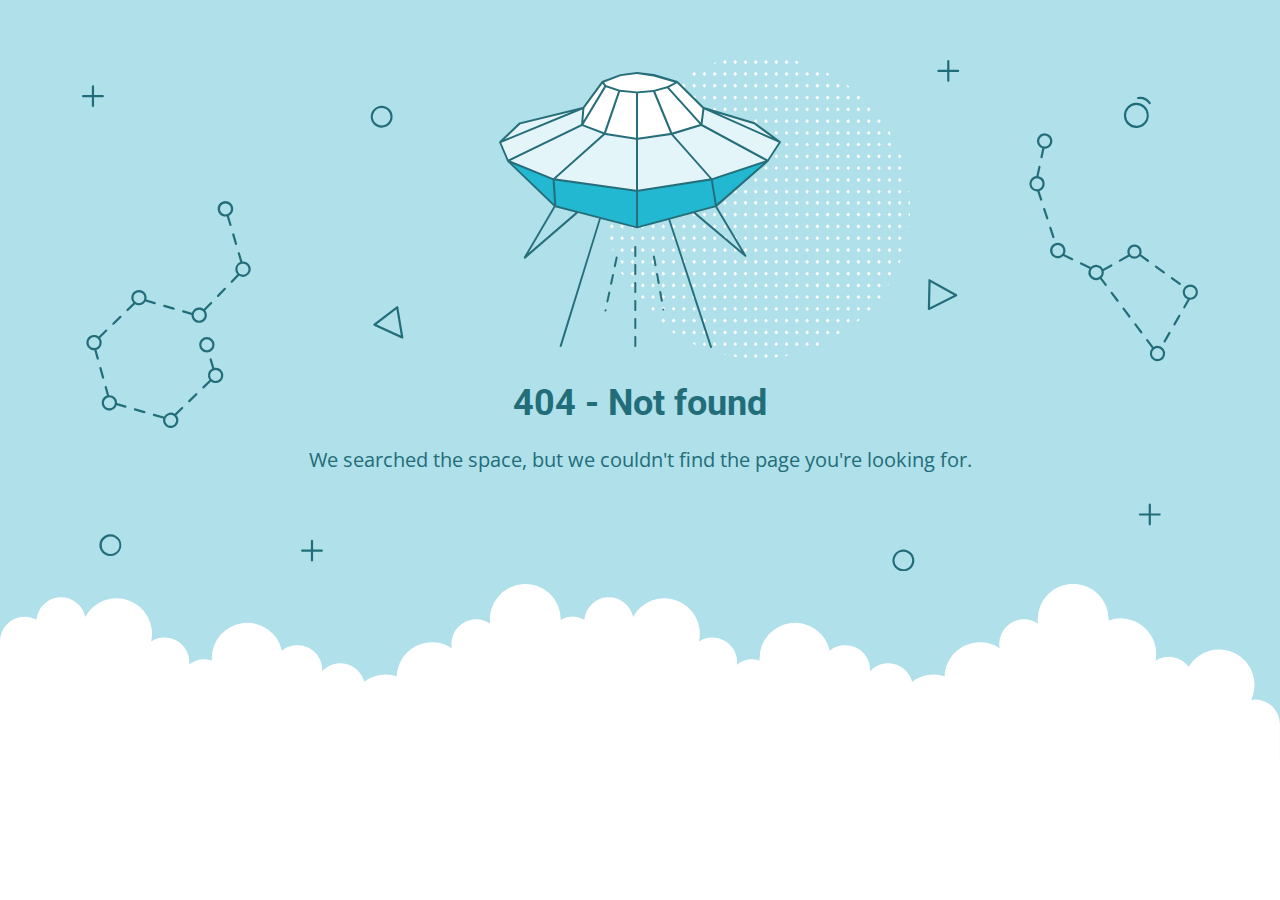
<file: css/fonts/min/SourceSansPro-Italic.html>
<!DOCTYPE html>
<html lang="en">

<!-- Mirrored from bestreview.online/css/fonts/min/SourceSansPro-Italic.html by HTTrack Website Copier/3.x [XR&CO'2014], Tue, 23 Nov 2021 08:17:50 GMT -->
<head>
    <meta charset="utf-8" />
    <meta name="viewport" content="width=device-width, initial-scale=1.0">
    <title>404 - Not found</title>
    <link href="https://fonts.googleapis.com/css?family=Open+Sans:400,700%7CRoboto:400,700" rel="stylesheet">
<style>
    * {
        box-sizing: border-box;
        -moz-box-sizing: border-box;
        -webkit-tap-highlight-color: transparent;
    }
    body {
        margin: 0;
        padding: 0;
        height: 100%;
        -webkit-text-size-adjust: 100%;
    }
    .fit-wide {
        position: relative;
        overflow: hidden;
        max-width: 1240px;
        margin: 0 auto;
        padding-top: 60px;
        padding-bottom: 60px;
        padding-left: 20px;
        padding-right: 20px;
    }
    .background-wrap { position: relative; }
    .background-wrap.cloud-blue { background-color: #b0e0e9; }
    .background-wrap.white { background-color: #fff; }
    .title { 
        position: relative; 
        text-align: center;
        margin: 20px auto 10px;
    }
    .title--regular { font-family: 'Roboto', Arial, sans-serif; }
    .title--size-large { font-size: 36px; line-height: 46px; }
    .title--size-semimedium { font-size: 20px; line-height: 28px; }
    .title--weight-normal { font-weight: 400; }
    .title--weight-bold { font-weight: 700; }
    .title--subtitle { 
        padding-bottom: 40px; 
        font-family: 'Open Sans', Arial ,sans-serif; 
        text-align: center;
    }
    .error h1,
    .error p { color: #226d7a; }
    .error--bg__cover {
        position: absolute;
        left: 0;
        right: 0;
        width: 90%;
        margin: 0 auto;
    }
    .error--shape__clouds svg {
        display: block;
    }
    .abstract-half-dot--circle {
        z-index: 0;
        position: absolute;
        left: 15em;
        right: 0;
        width: 300px;
        height: 300px;
        margin: 0 auto;
    }
    .icon-graphic {
        z-index: 1;
        position: relative;
        width: 300px;
        height: 300px;
        margin: 0 auto;
    }
    @media screen and (max-width: 767px) {
        .error--bg__cover { display: none; }
        .abstract-half-dot--circle { left: 0; }
    }
</style>
</head>
<body>
    <div id="container">
        <section class="error content background-wrap cloud-blue">
            <div class="fit-wide">
                <div class="error--bg__cover">
                    <svg id="acce7670-904f-4f8c-b867-68138c2f8c06" data-name="Layer 1" xmlns="http://www.w3.org/2000/svg" viewBox="0 0 1019 467"><title>404_bg</title><path d="M962.794,62.029a11.471,11.471,0,0,1-.656-22.923h0a11.471,11.471,0,0,1,1.327,22.9C963.24,62.023,963.017,62.029,962.794,62.029ZM962.253,41.1a9.47,9.47,0,1,0,10,8.906,9.481,9.481,0,0,0-10-8.906Z" fill="#1e6d7a"/><path d="M974.934,40.4a1,1,0,0,1-.836-.45,10.049,10.049,0,0,0-9.688-4.276A1,1,0,0,1,964.1,33.7a11.952,11.952,0,0,1,11.67,5.153,1,1,0,0,1-.834,1.549Z" fill="#1e6d7a"/><path d="M273.605,61.8a9.971,9.971,0,0,1-7.251-3.106h0a10.012,10.012,0,1,1,7.251,3.106Zm0-17.991a8,8,0,0,0-5.8,13.507h0a8,8,0,1,0,5.8-13.507Z" fill="#226d7a"/><path d="M26.007,453q-.131,0-.261,0a10.019,10.019,0,1,1,.261,0ZM26,435a8.042,8.042,0,1,0,.208,0C26.134,435,26.064,435,26,435Z" fill="#226d7a"/><path d="M750.007,467q-.13,0-.261,0a9.933,9.933,0,0,1-6.994-3.108h0a10,10,0,1,1,7.255,3.11Zm-.013-18a8,8,0,0,0-5.793,13.511h0a8,8,0,1,0,6-13.509C750.134,449,750.063,449,749.994,449Z" fill="#226d7a"/><path d="M292.416,254.312a1.013,1.013,0,0,1-.417-.09L266.634,242.6a1,1,0,0,1-.191-1.7L287.2,225a1,1,0,0,1,1.594.629l4.607,27.516a1,1,0,0,1-.986,1.165Zm-23.437-12.835,22.139,10.141L287.1,227.6Z" fill="#226d7a"/><path d="M773.316,228.33a1,1,0,0,1-1-1.022l.571-26.14a1,1,0,0,1,1.487-.851l24.356,13.607a1,1,0,0,1-.038,1.767l-24.926,12.532A1.006,1.006,0,0,1,773.316,228.33Zm1.535-25.456-.5,22.815,21.756-10.938Z" fill="#226d7a"/><path d="M136.509,150.348l-2.39-8.09a7.115,7.115,0,1,0-1.9.629l2.372,8.028a1,1,0,0,0,.959.717,1,1,0,0,0,.959-1.284ZM126,136a5,5,0,1,1,5,5A5.006,5.006,0,0,1,126,136Z" fill="#226d7a"/><path d="M137.141,159.545l2.55,8.632a1,1,0,0,0,.959.717,1.037,1.037,0,0,0,.284-.041,1,1,0,0,0,.675-1.243l-2.55-8.631a1,1,0,0,0-1.918.566Z" fill="#226d7a"/><path d="M129.751,208.226l-6.265,6.461a1,1,0,0,0,1.436,1.393l6.265-6.461a1,1,0,0,0-1.436-1.393Z" fill="#226d7a"/><path d="M92.076,230.463l7.936,2.293c0,.082-.012.162-.012.244a7,7,0,1,0,12.587-4.2l6.07-6.259a1,1,0,1,0-1.436-1.393l-6.052,6.242a6.978,6.978,0,0,0-10.8,3.386l-7.737-2.235a1,1,0,0,0-.555,1.922ZM107,228a5,5,0,1,1-5,5A5.006,5.006,0,0,1,107,228Z" fill="#226d7a"/><path d="M74.783,225.467l8.647,2.5a.989.989,0,0,0,.278.04,1,1,0,0,0,.276-1.962l-8.646-2.5a1,1,0,0,0-.555,1.922Z" fill="#226d7a"/><path d="M28.617,241.8a1,1,0,0,0,.7-.282l6.461-6.266a1,1,0,0,0-1.393-1.436l-6.461,6.266a1,1,0,0,0,.7,1.718Z" fill="#226d7a"/><path d="M19.257,291.006a1,1,0,0,0,.964-1.269L17.8,281.069a1,1,0,0,0-1.927.537l2.419,8.668A1,1,0,0,0,19.257,291.006Z" fill="#226d7a"/><path d="M13.216,264.635a6.979,6.979,0,0,0,3.394-10.8l6.242-6.052a1,1,0,1,0-1.393-1.435L15.2,252.413A7,7,0,1,0,11,265c.08,0,.158-.009.237-.012l2.219,7.95a1,1,0,0,0,1.927-.538ZM6,258a5,5,0,1,1,5,5A5.006,5.006,0,0,1,6,258Z" fill="#226d7a"/><path d="M39.924,315.537l-7.936-2.293c0-.082.012-.162.012-.244a7.008,7.008,0,0,0-7-7c-.08,0-.158.009-.237.012l-2.123-7.606a1,1,0,0,0-1.927.537l2.072,7.422a7,7,0,1,0,8.847,8.859l7.737,2.235a1.025,1.025,0,0,0,.278.039,1,1,0,0,0,.277-1.961ZM25,318a5,5,0,1,1,5-5A5.006,5.006,0,0,1,25,318Z" fill="#226d7a"/><path d="M57.217,320.532l-8.647-2.5a1,1,0,1,0-.554,1.922l8.646,2.5a1.03,1.03,0,0,0,.278.039,1,1,0,0,0,.277-1.961Z" fill="#226d7a"/><path d="M90.765,317.017,84.592,323a6.975,6.975,0,0,0-9.76,2.693.984.984,0,0,0-.323-.168l-8.646-2.5a1,1,0,0,0-.554,1.922l8.646,2.5a1,1,0,0,0,.216.031,7,7,0,1,0,11.98-3.2l6.006-5.825a1,1,0,1,0-1.392-1.435ZM81,334a5,5,0,1,1,5-5A5.006,5.006,0,0,1,81,334Z" fill="#226d7a"/><path d="M103.687,304.486l-6.461,6.266a1,1,0,0,0,1.393,1.436l6.461-6.266a1,1,0,0,0-1.393-1.436Z" fill="#226d7a"/><path d="M147,184c-.182,0-.361.014-.54.027l-2.3-7.786a1,1,0,1,0-1.918.567l2.263,7.66a6.977,6.977,0,0,0-2.643,11.269l-5.845,6.028a1,1,0,1,0,1.436,1.392L143.419,197A7,7,0,1,0,147,184Zm0,12a4.995,4.995,0,0,1-1.121-9.863,1.033,1.033,0,0,0,.155-.022c.015,0,.025-.016.04-.021A5,5,0,1,1,147,196Z" fill="#226d7a"/><path d="M52,224a7,7,0,0,0,5.984-3.386l8.153,2.356a1.025,1.025,0,0,0,.278.039,1,1,0,0,0,.276-1.961l-7.924-2.29a7,7,0,1,0-11.918,2.965l-6.006,5.824a1,1,0,1,0,1.392,1.436L48.408,223A6.952,6.952,0,0,0,52,224Zm0-12a5,5,0,1,1-5,5A5.006,5.006,0,0,1,52,212Z" fill="#226d7a"/><path d="M122,281a6.984,6.984,0,0,0-1.218.113l-2.362-8.03a1,1,0,0,0-1.919.564l2.381,8.1a6.972,6.972,0,0,0-2.492,10.427l-6.242,6.052a1,1,0,0,0,1.393,1.435l6.259-6.069A7,7,0,1,0,122,281Zm0,12a5,5,0,1,1,5-5A5.006,5.006,0,0,1,122,293Z" fill="#226d7a"/><path d="M121,260a7,7,0,1,0-7,7A7.008,7.008,0,0,0,121,260Zm-12,0a5,5,0,1,1,5,5A5.006,5.006,0,0,1,109,260Z" fill="#226d7a"/><path d="M886.983,162.773a1,1,0,0,0,.951-1.311l-2.8-8.555a1,1,0,0,0-1.9.621l2.8,8.555A1,1,0,0,0,886.983,162.773Z" fill="#226d7a"/><path d="M879.544,135.8a1,1,0,1,0-1.9.621l2.795,8.555a1,1,0,0,0,.951.69,1,1,0,0,0,.95-1.311Z" fill="#226d7a"/><path d="M904.543,181l-7.442-3.582a7.032,7.032,0,1,0-1.252,1.616l7.827,3.768a.981.981,0,0,0,.432.1,1,1,0,0,0,.435-1.9ZM891,179a5,5,0,1,1,5-5A5.006,5.006,0,0,1,891,179Z" fill="#226d7a"/><path d="M956.292,179.469a6.477,6.477,0,0,0,9.659-.268l6.739,4.9a1,1,0,1,0,1.176-1.617L967,177.492a6.5,6.5,0,1,0-11.811.4,1.064,1.064,0,0,0-.121.039l-7.852,4.4a1,1,0,0,0,.976,1.745l7.853-4.4A.985.985,0,0,0,956.292,179.469ZM961,170.5a4.5,4.5,0,1,1-4.5,4.5A4.505,4.505,0,0,1,961,170.5Z" fill="#226d7a"/><path d="M987.248,194.689a1,1,0,1,0,1.176-1.617l-7.278-5.294a1,1,0,0,0-1.176,1.618Z" fill="#226d7a"/><path d="M995.7,198.366a1,1,0,0,0-1.176,1.617l7.28,5.293a.986.986,0,0,0,.587.192,1,1,0,0,0,.588-1.809Z" fill="#226d7a"/><path d="M1002.5,232.72a1,1,0,0,0-1.366.365l-4.5,7.793a1,1,0,1,0,1.732,1l4.5-7.792A1,1,0,0,0,1002.5,232.72Z" fill="#226d7a"/><path d="M993.49,248.305a1,1,0,0,0-1.366.366l-4.5,7.793a1,1,0,0,0,1.733,1l4.5-7.793A1,1,0,0,0,993.49,248.305Z" fill="#226d7a"/><path d="M951.8,226.4a1,1,0,0,0-1.6,1.2l5.4,7.2a1,1,0,1,0,1.6-1.2Z" fill="#226d7a"/><path d="M962.6,240.8A1,1,0,0,0,961,242l5.4,7.2A1,1,0,0,0,968,248Z" fill="#226d7a"/><path d="M931.091,198.789a6.943,6.943,0,0,0,1.777-6.129l7.473-4.185a1,1,0,1,0-.977-1.745l-7.172,4.016a6.988,6.988,0,0,0-11.127-1.7.981.981,0,0,0-.3-.23l-8.11-3.9a1,1,0,1,0-.867,1.8l8.1,3.9a6.988,6.988,0,0,0,9.645,9.428L934,206a1,1,0,0,0,1.6-1.2ZM921,194a5,5,0,1,1,5,5A5.006,5.006,0,0,1,921,194Z" fill="#226d7a"/><path d="M941,212a1,1,0,0,0-1.6,1.2l5.4,7.2a1,1,0,1,0,1.6-1.2Z" fill="#226d7a"/><path d="M876.837,80.654l-1.7,7.937a1,1,0,0,0,.767,1.187,1.029,1.029,0,0,0,.211.022,1,1,0,0,0,.977-.79l1.718-8.02c.064,0,.126.01.19.01a7.013,7.013,0,1,0-2.163-.346ZM879,69a5,5,0,1,1-5,5A5.006,5.006,0,0,1,879,69Z" fill="#226d7a"/><path d="M879,113a7.012,7.012,0,0,0-5.58-6.855l1.786-8.335a1,1,0,0,0-1.955-.419L871.4,106.03A7,7,0,0,0,872,120c.091,0,.18-.01.271-.014l2.576,7.879a1,1,0,0,0,.95.69.985.985,0,0,0,.31-.05,1,1,0,0,0,.64-1.261l-2.492-7.624A7.007,7.007,0,0,0,879,113Zm-7,5a5,5,0,1,1,5-5A5.006,5.006,0,0,1,872,118Z" fill="#226d7a"/><path d="M1012,205a7,7,0,0,0-2.469,13.542l-3.9,6.75a1,1,0,1,0,1.732,1l4.227-7.314c.136.008.271.021.41.021a7,7,0,0,0,0-14Zm0,12a5,5,0,1,1,5-5A5.006,5.006,0,0,1,1012,217Z" fill="#226d7a"/><path d="M982,261a6.941,6.941,0,0,0-3.527.964L973.4,255.2a1,1,0,1,0-1.6,1.2l5.109,6.812A6.99,6.99,0,1,0,982,261Zm0,12a5,5,0,1,1,5-5A5.006,5.006,0,0,1,982,273Z" fill="#226d7a"/><path d="M19,32H11V24a1,1,0,0,0-2,0v8H1a1,1,0,0,0,0,2H9v8a1,1,0,0,0,2,0V34h8a1,1,0,0,0,0-2Z" fill="#206d7a"/><path d="M219,447h-8v-8a1,1,0,0,0-2,0v8h-8a1,1,0,0,0,0,2h8v8a1,1,0,0,0,2,0v-8h8a1,1,0,0,0,0-2Z" fill="#206d7a"/><path d="M984,414h-8v-8a1,1,0,0,0-2,0v8h-8a1,1,0,0,0,0,2h8v8a1,1,0,0,0,2,0v-8h8a1,1,0,0,0,0-2Z" fill="#206d7a"/><path d="M800,9h-8V1a1,1,0,0,0-2,0V9h-8a1,1,0,0,0,0,2h8v8a1,1,0,0,0,2,0V11h8a1,1,0,0,0,0-2Z" fill="#206d7a"/></svg>
                </div>
                <div>
                    <div class="abstract-half-dot--circle">
                        <svg id="a57f7293-9654-4013-9c82-7cad22fc3689" data-name="Layer 1" xmlns="http://www.w3.org/2000/svg" viewBox="0 0 300 298.181"><title>circle_dots</title><polygon points="145.742 133.848 147.581 131.734 145.742 129.621 143.904 131.734 145.742 133.848" fill="#fff"/><polygon points="145.742 122.041 147.581 119.928 145.742 117.814 143.904 119.928 145.742 122.041" fill="#fff"/><polygon points="145.742 110.235 147.581 108.122 145.742 106.008 143.904 108.122 145.742 110.235" fill="#fff"/><polygon points="145.742 98.429 147.581 96.316 145.742 94.202 143.904 96.316 145.742 98.429" fill="#fff"/><polygon points="145.742 86.624 147.581 84.51 145.742 82.396 143.904 84.51 145.742 86.624" fill="#fff"/><polygon points="156.015 129.621 154.177 131.734 156.015 133.848 157.854 131.734 156.015 129.621" fill="#fff"/><polygon points="156.015 117.814 154.177 119.928 156.015 122.041 157.854 119.928 156.015 117.814" fill="#fff"/><polygon points="156.015 106.008 154.177 108.122 156.015 110.235 157.854 108.122 156.015 106.008" fill="#fff"/><polygon points="156.015 94.202 154.177 96.316 156.015 98.429 157.854 96.316 156.015 94.202" fill="#fff"/><polygon points="156.015 82.396 154.177 84.51 156.015 86.624 157.854 84.51 156.015 82.396" fill="#fff"/><polygon points="166.288 129.621 164.45 131.734 166.288 133.848 168.13 131.734 166.288 129.621" fill="#fff"/><polygon points="166.288 117.814 164.45 119.928 166.288 122.041 168.13 119.928 166.288 117.814" fill="#fff"/><polygon points="166.288 106.008 164.45 108.122 166.288 110.235 168.13 108.122 166.288 106.008" fill="#fff"/><polygon points="166.288 94.202 164.45 96.316 166.288 98.429 168.13 96.316 166.288 94.202" fill="#fff"/><polygon points="168.128 84.51 166.288 82.396 164.45 84.51 166.288 86.624 168.128 84.51" fill="#fff"/><polygon points="176.563 129.621 174.724 131.734 176.563 133.848 178.401 131.734 176.563 129.621" fill="#fff"/><polygon points="176.563 117.814 174.724 119.928 176.563 122.041 178.401 119.928 176.563 117.814" fill="#fff"/><polygon points="176.563 106.008 174.724 108.122 176.563 110.235 178.401 108.122 176.563 106.008" fill="#fff"/><polygon points="176.563 94.202 174.724 96.316 176.563 98.429 178.401 96.316 176.563 94.202" fill="#fff"/><polygon points="176.563 82.396 174.724 84.51 176.563 86.624 178.401 84.51 176.563 82.396" fill="#fff"/><polygon points="186.835 129.621 184.997 131.734 186.835 133.848 188.674 131.734 186.835 129.621" fill="#fff"/><polygon points="186.835 117.814 184.997 119.928 186.835 122.041 188.674 119.928 186.835 117.814" fill="#fff"/><polygon points="186.835 106.008 184.997 108.122 186.835 110.235 188.674 108.122 186.835 106.008" fill="#fff"/><polygon points="186.835 94.202 184.997 96.316 186.835 98.429 188.674 96.316 186.835 94.202" fill="#fff"/><polygon points="186.835 82.396 184.997 84.51 186.835 86.624 188.674 84.51 186.835 82.396" fill="#fff"/><polygon points="197.11 129.621 195.268 131.734 197.11 133.848 198.948 131.734 197.11 129.621" fill="#fff"/><polygon points="197.11 117.814 195.268 119.928 197.11 122.041 198.948 119.928 197.11 117.814" fill="#fff"/><polygon points="197.11 106.008 195.268 108.122 197.11 110.235 198.948 108.122 197.11 106.008" fill="#fff"/><polygon points="197.11 94.202 195.268 96.316 197.11 98.429 198.948 96.316 197.11 94.202" fill="#fff"/><polygon points="197.11 82.396 195.27 84.51 197.11 86.624 198.948 84.51 197.11 82.396" fill="#fff"/><polygon points="207.383 129.621 205.545 131.734 207.383 133.848 209.221 131.734 207.383 129.621" fill="#fff"/><polygon points="207.383 117.814 205.545 119.928 207.383 122.041 209.221 119.928 207.383 117.814" fill="#fff"/><polygon points="207.383 106.008 205.545 108.122 207.383 110.235 209.221 108.122 207.383 106.008" fill="#fff"/><polygon points="207.383 94.202 205.545 96.316 207.383 98.429 209.221 96.316 207.383 94.202" fill="#fff"/><polygon points="207.383 82.396 205.545 84.51 207.383 86.624 209.221 84.51 207.383 82.396" fill="#fff"/><polygon points="217.656 129.621 215.817 131.734 217.656 133.848 219.497 131.734 217.656 129.621" fill="#fff"/><polygon points="217.656 117.814 215.817 119.928 217.656 122.041 219.497 119.928 217.656 117.814" fill="#fff"/><polygon points="217.656 106.008 215.817 108.122 217.656 110.235 219.497 108.122 217.656 106.008" fill="#fff"/><polygon points="217.656 94.202 215.817 96.316 217.656 98.429 219.497 96.316 217.656 94.202" fill="#fff"/><polygon points="219.496 84.51 217.656 82.396 215.817 84.51 217.656 86.624 219.496 84.51" fill="#fff"/><polygon points="227.93 129.621 226.092 131.734 227.93 133.848 229.769 131.734 227.93 129.621" fill="#fff"/><polygon points="227.93 117.814 226.092 119.928 227.93 122.041 229.769 119.928 227.93 117.814" fill="#fff"/><polygon points="227.93 106.008 226.092 108.122 227.93 110.235 229.769 108.122 227.93 106.008" fill="#fff"/><polygon points="227.93 94.202 226.092 96.316 227.93 98.429 229.769 96.316 227.93 94.202" fill="#fff"/><polygon points="227.93 82.396 226.092 84.51 227.93 86.624 229.769 84.51 227.93 82.396" fill="#fff"/><polygon points="238.203 129.621 236.365 131.734 238.203 133.848 240.042 131.734 238.203 129.621" fill="#fff"/><polygon points="238.203 117.814 236.365 119.928 238.203 122.041 240.042 119.928 238.203 117.814" fill="#fff"/><polygon points="238.203 106.008 236.365 108.122 238.203 110.235 240.042 108.122 238.203 106.008" fill="#fff"/><polygon points="238.203 94.202 236.365 96.316 238.203 98.429 240.042 96.316 238.203 94.202" fill="#fff"/><polygon points="238.203 82.396 236.365 84.51 238.203 86.624 240.042 84.51 238.203 82.396" fill="#fff"/><polygon points="248.478 133.848 250.316 131.734 248.478 129.621 246.636 131.734 248.478 133.848" fill="#fff"/><polygon points="248.478 122.041 250.316 119.928 248.478 117.814 246.636 119.928 248.478 122.041" fill="#fff"/><polygon points="248.478 110.235 250.316 108.122 248.478 106.008 246.636 108.122 248.478 110.235" fill="#fff"/><polygon points="248.478 98.429 250.316 96.316 248.478 94.202 246.636 96.316 248.478 98.429" fill="#fff"/><polygon points="246.638 84.51 248.478 86.624 250.316 84.51 248.478 82.396 246.638 84.51" fill="#fff"/><polygon points="258.751 129.621 256.912 131.734 258.751 133.848 260.589 131.734 258.751 129.621" fill="#fff"/><polygon points="258.751 117.814 256.912 119.928 258.751 122.041 260.589 119.928 258.751 117.814" fill="#fff"/><polygon points="258.751 106.008 256.912 108.122 258.751 110.235 260.589 108.122 258.751 106.008" fill="#fff"/><polygon points="258.751 94.202 256.912 96.316 258.751 98.429 260.589 96.316 258.751 94.202" fill="#fff"/><polygon points="258.751 82.396 256.912 84.51 258.751 86.624 260.589 84.51 258.751 82.396" fill="#fff"/><polygon points="269.023 129.621 267.185 131.734 269.023 133.848 270.865 131.734 269.023 129.621" fill="#fff"/><polygon points="269.023 117.814 267.185 119.928 269.023 122.041 270.865 119.928 269.023 117.814" fill="#fff"/><polygon points="269.023 106.008 267.185 108.122 269.023 110.235 270.865 108.122 269.023 106.008" fill="#fff"/><polygon points="269.023 94.202 267.185 96.316 269.023 98.429 270.865 96.316 269.023 94.202" fill="#fff"/><polygon points="270.863 84.51 269.023 82.396 267.185 84.51 269.023 86.624 270.863 84.51" fill="#fff"/><polygon points="145.742 75.064 147.581 72.95 145.742 70.837 143.904 72.95 145.742 75.064" fill="#fff"/><polygon points="145.742 63.258 147.581 61.144 145.742 59.031 143.904 61.144 145.742 63.258" fill="#fff"/><polygon points="145.742 51.452 147.581 49.338 145.742 47.225 143.904 49.338 145.742 51.452" fill="#fff"/><polygon points="145.742 39.646 147.581 37.532 145.742 35.419 143.904 37.532 145.742 39.646" fill="#fff"/><polygon points="145.742 27.84 147.581 25.726 145.742 23.612 143.904 25.726 145.742 27.84" fill="#fff"/><polygon points="147.581 13.92 145.742 11.806 143.904 13.92 145.742 16.033 147.581 13.92" fill="#fff"/><polygon points="143.904 2.114 145.742 4.227 147.581 2.114 145.742 0 143.904 2.114" fill="#fff"/><polygon points="156.015 70.837 154.177 72.95 156.015 75.064 157.854 72.95 156.015 70.837" fill="#fff"/><polygon points="156.015 59.031 154.177 61.144 156.015 63.258 157.854 61.144 156.015 59.031" fill="#fff"/><polygon points="156.015 47.225 154.177 49.338 156.015 51.452 157.854 49.338 156.015 47.225" fill="#fff"/><polygon points="156.015 35.419 154.177 37.532 156.015 39.646 157.854 37.532 156.015 35.419" fill="#fff"/><polygon points="156.015 23.612 154.177 25.726 156.015 27.84 157.854 25.726 156.015 23.612" fill="#fff"/><polygon points="156.015 11.806 154.177 13.92 156.015 16.033 157.854 13.92 156.015 11.806" fill="#fff"/><polygon points="156.015 0 154.177 2.114 156.015 4.227 157.854 2.114 156.015 0" fill="#fff"/><polygon points="166.288 70.837 164.45 72.95 166.288 75.064 168.13 72.95 166.288 70.837" fill="#fff"/><polygon points="166.288 59.031 164.45 61.144 166.288 63.258 168.13 61.144 166.288 59.031" fill="#fff"/><polygon points="166.288 47.225 164.45 49.338 166.288 51.452 168.13 49.338 166.288 47.225" fill="#fff"/><polygon points="166.288 35.419 164.45 37.532 166.288 39.646 168.13 37.532 166.288 35.419" fill="#fff"/><polygon points="166.288 23.612 164.45 25.726 166.288 27.84 168.13 25.726 166.288 23.612" fill="#fff"/><polygon points="166.288 11.806 164.45 13.92 166.288 16.033 168.13 13.92 166.288 11.806" fill="#fff"/><polygon points="166.288 0 164.45 2.114 166.288 4.227 168.13 2.114 166.288 0" fill="#fff"/><polygon points="176.563 70.837 174.724 72.95 176.563 75.064 178.401 72.95 176.563 70.837" fill="#fff"/><polygon points="176.563 59.031 174.724 61.144 176.563 63.258 178.401 61.144 176.563 59.031" fill="#fff"/><polygon points="176.563 47.225 174.724 49.338 176.563 51.452 178.401 49.338 176.563 47.225" fill="#fff"/><polygon points="176.563 35.419 174.724 37.532 176.563 39.646 178.401 37.532 176.563 35.419" fill="#fff"/><polygon points="176.563 23.612 174.724 25.726 176.563 27.84 178.401 25.726 176.563 23.612" fill="#fff"/><polygon points="176.563 11.806 174.724 13.92 176.563 16.033 178.401 13.92 176.563 11.806" fill="#fff"/><polygon points="176.563 0 174.724 2.114 176.563 4.227 178.401 2.114 176.563 0" fill="#fff"/><polygon points="186.835 70.837 184.997 72.95 186.835 75.064 188.674 72.95 186.835 70.837" fill="#fff"/><polygon points="186.835 59.031 184.997 61.144 186.835 63.258 188.674 61.144 186.835 59.031" fill="#fff"/><polygon points="186.835 47.225 184.997 49.338 186.835 51.452 188.674 49.338 186.835 47.225" fill="#fff"/><polygon points="186.835 35.419 184.997 37.532 186.835 39.646 188.674 37.532 186.835 35.419" fill="#fff"/><polygon points="186.835 23.612 184.997 25.726 186.835 27.84 188.674 25.726 186.835 23.612" fill="#fff"/><polygon points="186.835 11.806 184.997 13.92 186.835 16.033 188.674 13.92 186.835 11.806" fill="#fff"/><path d="M186.835,4.227l1.839-2.113-.31-.356c-.826-.225-1.651-.45-2.483-.661L185,2.114Z" fill="#fff"/><polygon points="197.11 70.837 195.268 72.95 197.11 75.064 198.948 72.95 197.11 70.837" fill="#fff"/><polygon points="197.11 59.031 195.268 61.144 197.11 63.258 198.948 61.144 197.11 59.031" fill="#fff"/><polygon points="197.11 47.225 195.268 49.338 197.11 51.452 198.948 49.338 197.11 47.225" fill="#fff"/><polygon points="197.11 35.419 195.268 37.532 197.11 39.646 198.948 37.532 197.11 35.419" fill="#fff"/><polygon points="197.11 23.612 195.268 25.726 197.11 27.84 198.948 25.726 197.11 23.612" fill="#fff"/><polygon points="197.11 11.806 195.268 13.92 197.11 16.033 198.948 13.92 197.11 11.806" fill="#fff"/><polygon points="207.383 70.837 205.545 72.95 207.383 75.064 209.221 72.95 207.383 70.837" fill="#fff"/><polygon points="207.383 59.031 205.545 61.144 207.383 63.258 209.221 61.144 207.383 59.031" fill="#fff"/><polygon points="207.383 47.225 205.545 49.338 207.383 51.452 209.221 49.338 207.383 47.225" fill="#fff"/><polygon points="207.383 35.419 205.545 37.532 207.383 39.646 209.221 37.532 207.383 35.419" fill="#fff"/><polygon points="207.383 23.612 205.545 25.726 207.383 27.84 209.221 25.726 207.383 23.612" fill="#fff"/><polygon points="207.383 11.806 205.545 13.92 207.383 16.033 209.221 13.92 207.383 11.806" fill="#fff"/><polygon points="217.656 70.837 215.817 72.95 217.656 75.064 219.497 72.95 217.656 70.837" fill="#fff"/><polygon points="217.656 59.031 215.817 61.144 217.656 63.258 219.497 61.144 217.656 59.031" fill="#fff"/><polygon points="217.656 47.225 215.817 49.338 217.656 51.452 219.497 49.338 217.656 47.225" fill="#fff"/><polygon points="217.656 35.419 215.817 37.532 217.656 39.646 219.497 37.532 217.656 35.419" fill="#fff"/><polygon points="217.656 23.612 215.817 25.726 217.656 27.84 219.497 25.726 217.656 23.612" fill="#fff"/><path d="M217.656,16.033l1.753-2.011c-.842-.445-1.685-.887-2.535-1.317l-1.057,1.215Z" fill="#fff"/><polygon points="227.93 70.837 226.092 72.95 227.93 75.064 229.769 72.95 227.93 70.837" fill="#fff"/><polygon points="227.93 59.031 226.092 61.144 227.93 63.258 229.769 61.144 227.93 59.031" fill="#fff"/><polygon points="227.93 47.225 226.092 49.338 227.93 51.452 229.769 49.338 227.93 47.225" fill="#fff"/><polygon points="227.93 35.419 226.092 37.532 227.93 39.646 229.769 37.532 227.93 35.419" fill="#fff"/><polygon points="227.93 23.612 226.092 25.726 227.93 27.84 229.769 25.726 227.93 23.612" fill="#fff"/><polygon points="238.203 70.837 236.365 72.95 238.203 75.064 240.042 72.95 238.203 70.837" fill="#fff"/><polygon points="238.203 59.031 236.365 61.144 238.203 63.258 240.042 61.144 238.203 59.031" fill="#fff"/><polygon points="238.203 47.225 236.365 49.338 238.203 51.452 240.042 49.338 238.203 47.225" fill="#fff"/><polygon points="238.203 35.419 236.365 37.532 238.203 39.646 240.042 37.532 238.203 35.419" fill="#fff"/><path d="M236.365,25.726,238.2,27.84l1.084-1.246c-.744-.555-1.5-1.1-2.25-1.641Z" fill="#fff"/><polygon points="248.478 75.064 250.316 72.95 248.478 70.837 246.636 72.95 248.478 75.064" fill="#fff"/><polygon points="248.478 63.258 250.316 61.144 248.478 59.031 246.636 61.144 248.478 63.258" fill="#fff"/><polygon points="250.316 49.338 248.478 47.225 246.636 49.338 248.478 51.452 250.316 49.338" fill="#fff"/><polygon points="246.636 37.532 248.478 39.646 250.316 37.532 248.478 35.419 246.636 37.532" fill="#fff"/><polygon points="258.751 70.837 256.912 72.95 258.751 75.064 260.589 72.95 258.751 70.837" fill="#fff"/><polygon points="258.751 59.031 256.912 61.144 258.751 63.258 260.589 61.144 258.751 59.031" fill="#fff"/><polygon points="258.751 47.225 256.912 49.338 258.751 51.452 260.589 49.338 258.751 47.225" fill="#fff"/><polygon points="269.023 70.837 267.185 72.95 269.023 75.064 270.865 72.95 269.023 70.837" fill="#fff"/><polygon points="269.023 59.031 267.185 61.144 269.023 63.258 270.865 61.144 269.023 59.031" fill="#fff"/><polygon points="279.445 129.621 277.607 131.734 279.445 133.848 281.284 131.734 279.445 129.621" fill="#fff"/><polygon points="279.445 117.814 277.607 119.928 279.445 122.041 281.284 119.928 279.445 117.814" fill="#fff"/><polygon points="279.445 106.008 277.607 108.122 279.445 110.235 281.284 108.122 279.445 106.008" fill="#fff"/><polygon points="279.445 94.202 277.607 96.316 279.445 98.429 281.284 96.316 279.445 94.202" fill="#fff"/><polygon points="279.445 82.396 277.607 84.51 279.445 86.624 281.284 84.51 279.445 82.396" fill="#fff"/><polygon points="289.718 129.621 287.88 131.734 289.718 133.848 291.56 131.734 289.718 129.621" fill="#fff"/><polygon points="289.718 117.814 287.88 119.928 289.718 122.041 291.56 119.928 289.718 117.814" fill="#fff"/><polygon points="289.718 106.008 287.88 108.122 289.718 110.235 291.56 108.122 289.718 106.008" fill="#fff"/><path d="M287.88,96.316l1.838,2.113,1.515-1.739c-.151-.422-.3-.846-.451-1.267L289.718,94.2Z" fill="#fff"/><path d="M299.092,130.656l-.938,1.078,1.192,1.37Q299.229,131.877,299.092,130.656Z" fill="#fff"/><path d="M279.445,75.064l1.241-1.427q-.721-1.278-1.466-2.541l-1.613,1.854Z" fill="#fff"/><polygon points="1.838 129.621 0 131.734 1.838 133.848 3.677 131.734 1.838 129.621" fill="#fff"/><polygon points="1.838 117.814 0 119.928 1.838 122.041 3.677 119.928 1.838 117.814" fill="#fff"/><path d="M1.838,110.235l1.839-2.113-1.534-1.764q-.456,1.6-.876,3.22Z" fill="#fff"/><polygon points="12.113 129.621 10.271 131.734 12.113 133.848 13.951 131.734 12.113 129.621" fill="#fff"/><polygon points="12.113 117.814 10.271 119.928 12.113 122.041 13.951 119.928 12.113 117.814" fill="#fff"/><polygon points="12.113 106.008 10.271 108.122 12.113 110.235 13.951 108.122 12.113 106.008" fill="#fff"/><polygon points="12.113 94.202 10.271 96.316 12.113 98.429 13.951 96.316 12.113 94.202" fill="#fff"/><polygon points="12.113 82.396 10.273 84.51 12.113 86.624 13.951 84.51 12.113 82.396" fill="#fff"/><polygon points="22.533 129.621 20.695 131.734 22.533 133.848 24.371 131.734 22.533 129.621" fill="#fff"/><polygon points="22.533 117.814 20.695 119.928 22.533 122.041 24.371 119.928 22.533 117.814" fill="#fff"/><polygon points="22.533 106.008 20.695 108.122 22.533 110.235 24.371 108.122 22.533 106.008" fill="#fff"/><polygon points="22.533 94.202 20.695 96.316 22.533 98.429 24.371 96.316 22.533 94.202" fill="#fff"/><polygon points="22.533 82.396 20.695 84.51 22.533 86.624 24.371 84.51 22.533 82.396" fill="#fff"/><polygon points="32.808 129.621 30.966 131.734 32.808 133.848 34.646 131.734 32.808 129.621" fill="#fff"/><polygon points="32.808 117.814 30.966 119.928 32.808 122.041 34.646 119.928 32.808 117.814" fill="#fff"/><polygon points="32.808 106.008 30.966 108.122 32.808 110.235 34.646 108.122 32.808 106.008" fill="#fff"/><polygon points="32.808 94.202 30.966 96.316 32.808 98.429 34.646 96.316 32.808 94.202" fill="#fff"/><polygon points="32.808 82.396 30.968 84.51 32.808 86.624 34.646 84.51 32.808 82.396" fill="#fff"/><polygon points="43.08 129.621 41.242 131.734 43.08 133.848 44.919 131.734 43.08 129.621" fill="#fff"/><polygon points="43.08 117.814 41.242 119.928 43.08 122.041 44.919 119.928 43.08 117.814" fill="#fff"/><polygon points="43.08 106.008 41.242 108.122 43.08 110.235 44.919 108.122 43.08 106.008" fill="#fff"/><polygon points="43.08 94.202 41.242 96.316 43.08 98.429 44.919 96.316 43.08 94.202" fill="#fff"/><polygon points="43.08 82.396 41.242 84.51 43.08 86.624 44.919 84.51 43.08 82.396" fill="#fff"/><polygon points="53.353 129.621 51.515 131.734 53.353 133.848 55.195 131.734 53.353 129.621" fill="#fff"/><polygon points="53.353 117.814 51.515 119.928 53.353 122.041 55.195 119.928 53.353 117.814" fill="#fff"/><polygon points="53.353 106.008 51.515 108.122 53.353 110.235 55.195 108.122 53.353 106.008" fill="#fff"/><polygon points="53.353 94.202 51.515 96.316 53.353 98.429 55.195 96.316 53.353 94.202" fill="#fff"/><polygon points="55.193 84.51 53.353 82.396 51.515 84.51 53.353 86.624 55.193 84.51" fill="#fff"/><polygon points="63.628 129.621 61.789 131.734 63.628 133.848 65.466 131.734 63.628 129.621" fill="#fff"/><polygon points="63.628 117.814 61.789 119.928 63.628 122.041 65.466 119.928 63.628 117.814" fill="#fff"/><polygon points="63.628 106.008 61.789 108.122 63.628 110.235 65.466 108.122 63.628 106.008" fill="#fff"/><polygon points="63.628 94.202 61.789 96.316 63.628 98.429 65.466 96.316 63.628 94.202" fill="#fff"/><polygon points="63.628 82.396 61.789 84.51 63.628 86.624 65.466 84.51 63.628 82.396" fill="#fff"/><polygon points="73.901 129.621 72.062 131.734 73.901 133.848 75.739 131.734 73.901 129.621" fill="#fff"/><polygon points="73.901 117.814 72.062 119.928 73.901 122.041 75.739 119.928 73.901 117.814" fill="#fff"/><polygon points="73.901 106.008 72.062 108.122 73.901 110.235 75.739 108.122 73.901 106.008" fill="#fff"/><polygon points="73.901 94.202 72.062 96.316 73.901 98.429 75.739 96.316 73.901 94.202" fill="#fff"/><polygon points="73.901 82.396 72.062 84.51 73.901 86.624 75.739 84.51 73.901 82.396" fill="#fff"/><polygon points="84.174 129.621 82.335 131.734 84.174 133.848 86.015 131.734 84.174 129.621" fill="#fff"/><polygon points="84.174 117.814 82.335 119.928 84.174 122.041 86.015 119.928 84.174 117.814" fill="#fff"/><polygon points="84.174 106.008 82.335 108.122 84.174 110.235 86.015 108.122 84.174 106.008" fill="#fff"/><polygon points="84.174 94.202 82.335 96.316 84.174 98.429 86.015 96.316 84.174 94.202" fill="#fff"/><polygon points="86.014 84.51 84.174 82.396 82.335 84.51 84.174 86.624 86.014 84.51" fill="#fff"/><polygon points="94.448 129.621 92.61 131.734 94.448 133.848 96.286 131.734 94.448 129.621" fill="#fff"/><polygon points="94.448 117.814 92.61 119.928 94.448 122.041 96.286 119.928 94.448 117.814" fill="#fff"/><polygon points="94.448 106.008 92.61 108.122 94.448 110.235 96.286 108.122 94.448 106.008" fill="#fff"/><polygon points="94.448 94.202 92.61 96.316 94.448 98.429 96.286 96.316 94.448 94.202" fill="#fff"/><polygon points="94.448 82.396 92.61 84.51 94.448 86.624 96.286 84.51 94.448 82.396" fill="#fff"/><polygon points="104.721 129.621 102.883 131.734 104.721 133.848 106.559 131.734 104.721 129.621" fill="#fff"/><polygon points="104.721 117.814 102.883 119.928 104.721 122.041 106.559 119.928 104.721 117.814" fill="#fff"/><polygon points="104.721 106.008 102.883 108.122 104.721 110.235 106.559 108.122 104.721 106.008" fill="#fff"/><polygon points="104.721 94.202 102.883 96.316 104.721 98.429 106.559 96.316 104.721 94.202" fill="#fff"/><polygon points="104.721 82.396 102.883 84.51 104.721 86.624 106.559 84.51 104.721 82.396" fill="#fff"/><polygon points="114.996 129.621 113.154 131.734 114.996 133.848 116.834 131.734 114.996 129.621" fill="#fff"/><polygon points="114.996 117.814 113.154 119.928 114.996 122.041 116.834 119.928 114.996 117.814" fill="#fff"/><polygon points="114.996 106.008 113.154 108.122 114.996 110.235 116.834 108.122 114.996 106.008" fill="#fff"/><polygon points="114.996 94.202 113.154 96.316 114.996 98.429 116.834 96.316 114.996 94.202" fill="#fff"/><polygon points="114.996 82.396 113.156 84.51 114.996 86.624 116.834 84.51 114.996 82.396" fill="#fff"/><polygon points="125.268 133.848 127.107 131.734 125.268 129.621 123.43 131.734 125.268 133.848" fill="#fff"/><polygon points="125.268 122.041 127.107 119.928 125.268 117.814 123.43 119.928 125.268 122.041" fill="#fff"/><polygon points="125.268 110.235 127.107 108.122 125.268 106.008 123.43 108.122 125.268 110.235" fill="#fff"/><polygon points="125.268 98.429 127.107 96.316 125.268 94.202 123.43 96.316 125.268 98.429" fill="#fff"/><polygon points="125.268 86.624 127.107 84.51 125.268 82.396 123.43 84.51 125.268 86.624" fill="#fff"/><polygon points="135.541 133.848 137.383 131.734 135.541 129.621 133.703 131.734 135.541 133.848" fill="#fff"/><polygon points="135.541 122.041 137.383 119.928 135.541 117.814 133.703 119.928 135.541 122.041" fill="#fff"/><polygon points="135.541 110.235 137.383 108.122 135.541 106.008 133.703 108.122 135.541 110.235" fill="#fff"/><polygon points="135.541 98.429 137.383 96.316 135.541 94.202 133.703 96.316 135.541 98.429" fill="#fff"/><polygon points="135.541 86.624 137.381 84.51 135.541 82.396 133.703 84.51 135.541 86.624" fill="#fff"/><polygon points="22.533 70.837 20.695 72.95 22.533 75.064 24.371 72.95 22.533 70.837" fill="#fff"/><path d="M22.533,63.258l1.838-2.114-.387-.445c-.55.779-1.1,1.559-1.634,2.349Z" fill="#fff"/><polygon points="32.808 70.837 30.966 72.95 32.808 75.064 34.646 72.95 32.808 70.837" fill="#fff"/><polygon points="32.808 59.031 30.966 61.144 32.808 63.258 34.646 61.144 32.808 59.031" fill="#fff"/><path d="M32.808,51.452l1.838-2.114-.9-1.037c-.616.7-1.222,1.416-1.825,2.132Z" fill="#fff"/><polygon points="43.08 70.837 41.242 72.95 43.08 75.064 44.919 72.95 43.08 70.837" fill="#fff"/><polygon points="43.08 59.031 41.242 61.144 43.08 63.258 44.919 61.144 43.08 59.031" fill="#fff"/><polygon points="43.08 47.225 41.242 49.338 43.08 51.452 44.919 49.338 43.08 47.225" fill="#fff"/><path d="M43.08,39.646l1.839-2.114-.342-.393q-1.016.947-2.015,1.911Z" fill="#fff"/><polygon points="53.353 70.837 51.515 72.95 53.353 75.064 55.195 72.95 53.353 70.837" fill="#fff"/><polygon points="53.353 59.031 51.515 61.144 53.353 63.258 55.195 61.144 53.353 59.031" fill="#fff"/><polygon points="53.353 47.225 51.515 49.338 53.353 51.452 55.195 49.338 53.353 47.225" fill="#fff"/><polygon points="53.353 35.419 51.515 37.532 53.353 39.646 55.195 37.532 53.353 35.419" fill="#fff"/><polygon points="63.628 70.837 61.789 72.95 63.628 75.064 65.466 72.95 63.628 70.837" fill="#fff"/><polygon points="63.628 59.031 61.789 61.144 63.628 63.258 65.466 61.144 63.628 59.031" fill="#fff"/><polygon points="63.628 47.225 61.789 49.338 63.628 51.452 65.466 49.338 63.628 47.225" fill="#fff"/><polygon points="63.628 35.419 61.789 37.532 63.628 39.646 65.466 37.532 63.628 35.419" fill="#fff"/><polygon points="63.628 23.612 61.789 25.726 63.628 27.84 65.466 25.726 63.628 23.612" fill="#fff"/><polygon points="73.901 70.837 72.062 72.95 73.901 75.064 75.739 72.95 73.901 70.837" fill="#fff"/><polygon points="73.901 59.031 72.062 61.144 73.901 63.258 75.739 61.144 73.901 59.031" fill="#fff"/><polygon points="73.901 47.225 72.062 49.338 73.901 51.452 75.739 49.338 73.901 47.225" fill="#fff"/><polygon points="73.901 35.419 72.062 37.532 73.901 39.646 75.739 37.532 73.901 35.419" fill="#fff"/><polygon points="73.901 23.612 72.062 25.726 73.901 27.84 75.739 25.726 73.901 23.612" fill="#fff"/><path d="M73.9,16.033l.476-.547c-.214.119-.429.237-.642.357Z" fill="#fff"/><polygon points="84.174 70.837 82.335 72.95 84.174 75.064 86.015 72.95 84.174 70.837" fill="#fff"/><polygon points="84.174 59.031 82.335 61.144 84.174 63.258 86.015 61.144 84.174 59.031" fill="#fff"/><polygon points="84.174 47.225 82.335 49.338 84.174 51.452 86.015 49.338 84.174 47.225" fill="#fff"/><polygon points="84.174 35.419 82.335 37.532 84.174 39.646 86.015 37.532 84.174 35.419" fill="#fff"/><polygon points="84.174 23.612 82.335 25.726 84.174 27.84 86.015 25.726 84.174 23.612" fill="#fff"/><polygon points="84.174 11.806 82.335 13.92 84.174 16.033 86.015 13.92 84.174 11.806" fill="#fff"/><polygon points="94.448 70.837 92.61 72.95 94.448 75.064 96.286 72.95 94.448 70.837" fill="#fff"/><polygon points="94.448 59.031 92.61 61.144 94.448 63.258 96.286 61.144 94.448 59.031" fill="#fff"/><polygon points="94.448 47.225 92.61 49.338 94.448 51.452 96.286 49.338 94.448 47.225" fill="#fff"/><polygon points="94.448 35.419 92.61 37.532 94.448 39.646 96.286 37.532 94.448 35.419" fill="#fff"/><polygon points="94.448 23.612 92.61 25.726 94.448 27.84 96.286 25.726 94.448 23.612" fill="#fff"/><polygon points="94.448 11.806 92.61 13.92 94.448 16.033 96.286 13.92 94.448 11.806" fill="#fff"/><polygon points="104.721 70.837 102.883 72.95 104.721 75.064 106.559 72.95 104.721 70.837" fill="#fff"/><polygon points="104.721 59.031 102.883 61.144 104.721 63.258 106.559 61.144 104.721 59.031" fill="#fff"/><polygon points="104.721 47.225 102.883 49.338 104.721 51.452 106.559 49.338 104.721 47.225" fill="#fff"/><polygon points="104.721 35.419 102.883 37.532 104.721 39.646 106.559 37.532 104.721 35.419" fill="#fff"/><polygon points="104.721 23.612 102.883 25.726 104.721 27.84 106.559 25.726 104.721 23.612" fill="#fff"/><polygon points="104.721 11.806 102.883 13.92 104.721 16.033 106.559 13.92 104.721 11.806" fill="#fff"/><path d="M104.721,4.227l1.759-2.022c-.937.266-1.868.545-2.8.828Z" fill="#fff"/><polygon points="114.996 70.837 113.154 72.95 114.996 75.064 116.834 72.95 114.996 70.837" fill="#fff"/><polygon points="114.996 59.031 113.154 61.144 114.996 63.258 116.834 61.144 114.996 59.031" fill="#fff"/><polygon points="114.996 47.225 113.154 49.338 114.996 51.452 116.834 49.338 114.996 47.225" fill="#fff"/><polygon points="114.996 35.419 113.154 37.532 114.996 39.646 116.834 37.532 114.996 35.419" fill="#fff"/><polygon points="114.996 23.612 113.154 25.726 114.996 27.84 116.834 25.726 114.996 23.612" fill="#fff"/><polygon points="114.996 11.806 113.154 13.92 114.996 16.033 116.834 13.92 114.996 11.806" fill="#fff"/><path d="M113.154,2.114,115,4.227l1.838-2.113-1.8-2.066-.1.023Z" fill="#fff"/><polygon points="125.268 75.064 127.107 72.95 125.268 70.837 123.43 72.95 125.268 75.064" fill="#fff"/><polygon points="125.268 63.258 127.107 61.144 125.268 59.031 123.43 61.144 125.268 63.258" fill="#fff"/><polygon points="125.268 51.452 127.107 49.338 125.268 47.225 123.43 49.338 125.268 51.452" fill="#fff"/><polygon points="125.268 39.646 127.107 37.532 125.268 35.419 123.43 37.532 125.268 39.646" fill="#fff"/><polygon points="125.268 27.84 127.107 25.726 125.268 23.612 123.43 25.726 125.268 27.84" fill="#fff"/><polygon points="125.268 16.033 127.107 13.92 125.268 11.806 123.43 13.92 125.268 16.033" fill="#fff"/><polygon points="127.107 2.114 125.268 0 123.43 2.114 125.268 4.227 127.107 2.114" fill="#fff"/><polygon points="135.541 75.064 137.383 72.95 135.541 70.837 133.703 72.95 135.541 75.064" fill="#fff"/><polygon points="135.541 63.258 137.383 61.144 135.541 59.031 133.703 61.144 135.541 63.258" fill="#fff"/><polygon points="135.541 51.452 137.383 49.338 135.541 47.225 133.703 49.338 135.541 51.452" fill="#fff"/><polygon points="135.541 39.646 137.383 37.532 135.541 35.419 133.703 37.532 135.541 39.646" fill="#fff"/><polygon points="135.541 27.84 137.383 25.726 135.541 23.612 133.703 25.726 135.541 27.84" fill="#fff"/><polygon points="135.541 16.033 137.383 13.92 135.541 11.806 133.703 13.92 135.541 16.033" fill="#fff"/><polygon points="137.383 2.114 135.541 0 133.703 2.114 135.541 4.227 137.383 2.114" fill="#fff"/><polygon points="145.742 286.348 147.581 284.234 145.742 282.121 143.904 284.234 145.742 286.348" fill="#fff"/><polygon points="145.742 274.542 147.581 272.428 145.742 270.315 143.904 272.428 145.742 274.542" fill="#fff"/><polygon points="145.742 262.736 147.581 260.622 145.742 258.509 143.904 260.622 145.742 262.736" fill="#fff"/><polygon points="145.742 250.929 147.581 248.815 145.742 246.702 143.904 248.815 145.742 250.929" fill="#fff"/><polygon points="145.742 239.123 147.581 237.01 145.742 234.896 143.904 237.01 145.742 239.123" fill="#fff"/><polygon points="154.177 284.234 156.015 286.348 157.854 284.234 156.015 282.121 154.177 284.234" fill="#fff"/><polygon points="156.015 270.315 154.177 272.428 156.015 274.542 157.854 272.428 156.015 270.315" fill="#fff"/><polygon points="156.015 258.509 154.177 260.622 156.015 262.736 157.854 260.622 156.015 258.509" fill="#fff"/><polygon points="156.015 246.702 154.177 248.815 156.015 250.929 157.854 248.815 156.015 246.702" fill="#fff"/><polygon points="156.015 234.896 154.177 237.01 156.015 239.123 157.854 237.01 156.015 234.896" fill="#fff"/><polygon points="164.45 284.234 166.288 286.348 168.13 284.234 166.288 282.121 164.45 284.234" fill="#fff"/><polygon points="166.288 270.315 164.45 272.428 166.288 274.542 168.13 272.428 166.288 270.315" fill="#fff"/><polygon points="166.288 258.509 164.45 260.622 166.288 262.736 168.13 260.622 166.288 258.509" fill="#fff"/><polygon points="166.288 246.702 164.45 248.815 166.288 250.929 168.13 248.815 166.288 246.702" fill="#fff"/><polygon points="166.288 234.896 164.45 237.01 166.288 239.123 168.13 237.01 166.288 234.896" fill="#fff"/><polygon points="174.724 284.234 176.563 286.348 178.401 284.234 176.563 282.121 174.724 284.234" fill="#fff"/><polygon points="176.563 270.315 174.724 272.428 176.563 274.542 178.401 272.428 176.563 270.315" fill="#fff"/><polygon points="176.563 258.509 174.724 260.622 176.563 262.736 178.401 260.622 176.563 258.509" fill="#fff"/><polygon points="176.563 246.702 174.724 248.815 176.563 250.929 178.401 248.815 176.563 246.702" fill="#fff"/><polygon points="176.563 234.896 174.724 237.01 176.563 239.123 178.401 237.01 176.563 234.896" fill="#fff"/><polygon points="184.997 284.234 186.835 286.348 188.674 284.234 186.835 282.121 184.997 284.234" fill="#fff"/><polygon points="186.835 270.315 184.997 272.428 186.835 274.542 188.674 272.428 186.835 270.315" fill="#fff"/><polygon points="186.835 258.509 184.997 260.622 186.835 262.736 188.674 260.622 186.835 258.509" fill="#fff"/><polygon points="186.835 246.702 184.997 248.815 186.835 250.929 188.674 248.815 186.835 246.702" fill="#fff"/><polygon points="186.835 234.896 184.997 237.01 186.835 239.123 188.674 237.01 186.835 234.896" fill="#fff"/><polygon points="195.268 284.234 197.11 286.348 198.948 284.234 197.11 282.121 195.268 284.234" fill="#fff"/><polygon points="197.11 270.315 195.268 272.428 197.11 274.542 198.948 272.428 197.11 270.315" fill="#fff"/><polygon points="197.11 258.509 195.268 260.622 197.11 262.736 198.948 260.622 197.11 258.509" fill="#fff"/><polygon points="197.11 246.702 195.268 248.815 197.11 250.929 198.948 248.815 197.11 246.702" fill="#fff"/><polygon points="197.11 234.896 195.268 237.01 197.11 239.123 198.948 237.01 197.11 234.896" fill="#fff"/><polygon points="205.545 284.234 207.383 286.348 209.221 284.234 207.383 282.121 205.545 284.234" fill="#fff"/><polygon points="207.383 270.315 205.545 272.428 207.383 274.542 209.221 272.428 207.383 270.315" fill="#fff"/><polygon points="207.383 258.509 205.545 260.622 207.383 262.736 209.221 260.622 207.383 258.509" fill="#fff"/><polygon points="207.383 246.702 205.545 248.815 207.383 250.929 209.221 248.815 207.383 246.702" fill="#fff"/><polygon points="207.383 234.896 205.545 237.01 207.383 239.123 209.221 237.01 207.383 234.896" fill="#fff"/><polygon points="215.817 272.428 217.656 274.542 219.497 272.428 217.656 270.315 215.817 272.428" fill="#fff"/><polygon points="217.656 258.509 215.817 260.622 217.656 262.736 219.497 260.622 217.656 258.509" fill="#fff"/><polygon points="217.656 246.702 215.817 248.815 217.656 250.929 219.497 248.815 217.656 246.702" fill="#fff"/><polygon points="217.656 234.896 215.817 237.01 217.656 239.123 219.497 237.01 217.656 234.896" fill="#fff"/><polygon points="226.092 272.428 227.93 274.542 229.769 272.428 227.93 270.315 226.092 272.428" fill="#fff"/><polygon points="227.93 258.509 226.092 260.622 227.93 262.736 229.769 260.622 227.93 258.509" fill="#fff"/><polygon points="227.93 246.702 226.092 248.815 227.93 250.929 229.769 248.815 227.93 246.702" fill="#fff"/><polygon points="227.93 234.896 226.092 237.01 227.93 239.123 229.769 237.01 227.93 234.896" fill="#fff"/><polygon points="236.365 260.622 238.203 262.736 240.042 260.622 238.203 258.509 236.365 260.622" fill="#fff"/><polygon points="238.203 246.702 236.365 248.815 238.203 250.929 240.042 248.815 238.203 246.702" fill="#fff"/><polygon points="238.203 234.896 236.365 237.01 238.203 239.123 240.042 237.01 238.203 234.896" fill="#fff"/><path d="M248.478,258.509l-1.842,2.113.929,1.067c.7-.6,1.391-1.22,2.081-1.837Z" fill="#fff"/><polygon points="248.478 250.929 250.316 248.815 248.478 246.702 246.636 248.815 248.478 250.929" fill="#fff"/><polygon points="248.478 239.123 250.316 237.01 248.478 234.896 246.636 237.01 248.478 239.123" fill="#fff"/><polygon points="260.589 248.815 258.751 246.702 256.912 248.815 258.751 250.929 260.589 248.815" fill="#fff"/><polygon points="256.912 237.01 258.751 239.123 260.589 237.01 258.751 234.896 256.912 237.01" fill="#fff"/><path d="M269.023,234.9l-1.838,2.114,1.766,2.03q.864-1.126,1.707-2.268Z" fill="#fff"/><polygon points="145.742 227.565 147.581 225.451 145.742 223.337 143.904 225.451 145.742 227.565" fill="#fff"/><polygon points="145.742 215.759 147.581 213.645 145.742 211.531 143.904 213.645 145.742 215.759" fill="#fff"/><polygon points="145.742 203.952 147.581 201.838 145.742 199.725 143.904 201.838 145.742 203.952" fill="#fff"/><polygon points="145.742 192.146 147.581 190.032 145.742 187.919 143.904 190.032 145.742 192.146" fill="#fff"/><polygon points="145.742 180.34 147.581 178.226 145.742 176.113 143.904 178.226 145.742 180.34" fill="#fff"/><polygon points="145.742 168.534 147.581 166.42 145.742 164.307 143.904 166.42 145.742 168.534" fill="#fff"/><polygon points="145.742 156.727 147.581 154.614 145.742 152.5 143.904 154.614 145.742 156.727" fill="#fff"/><polygon points="145.742 144.921 147.581 142.808 145.742 140.694 143.904 142.808 145.742 144.921" fill="#fff"/><polygon points="156.015 223.337 154.177 225.451 156.015 227.565 157.854 225.451 156.015 223.337" fill="#fff"/><polygon points="156.015 211.531 154.177 213.645 156.015 215.759 157.854 213.645 156.015 211.531" fill="#fff"/><polygon points="156.015 199.725 154.177 201.838 156.015 203.952 157.854 201.838 156.015 199.725" fill="#fff"/><polygon points="156.015 187.919 154.177 190.032 156.015 192.146 157.854 190.032 156.015 187.919" fill="#fff"/><polygon points="156.015 176.113 154.177 178.226 156.015 180.34 157.854 178.226 156.015 176.113" fill="#fff"/><polygon points="156.015 164.307 154.177 166.42 156.015 168.534 157.854 166.42 156.015 164.307" fill="#fff"/><polygon points="156.015 152.5 154.177 154.614 156.015 156.727 157.854 154.614 156.015 152.5" fill="#fff"/><polygon points="156.015 140.694 154.177 142.808 156.015 144.921 157.854 142.808 156.015 140.694" fill="#fff"/><polygon points="168.128 225.451 166.288 223.337 164.45 225.451 166.288 227.565 168.128 225.451" fill="#fff"/><polygon points="166.288 211.531 164.45 213.645 166.288 215.759 168.13 213.645 166.288 211.531" fill="#fff"/><polygon points="166.288 199.725 164.45 201.838 166.288 203.952 168.13 201.838 166.288 199.725" fill="#fff"/><polygon points="166.288 187.919 164.45 190.032 166.288 192.146 168.13 190.032 166.288 187.919" fill="#fff"/><polygon points="166.288 176.113 164.45 178.226 166.288 180.34 168.13 178.226 166.288 176.113" fill="#fff"/><polygon points="166.288 164.307 164.45 166.42 166.288 168.534 168.13 166.42 166.288 164.307" fill="#fff"/><polygon points="166.288 152.5 164.45 154.614 166.288 156.727 168.13 154.614 166.288 152.5" fill="#fff"/><polygon points="166.288 140.694 164.45 142.808 166.288 144.921 168.13 142.808 166.288 140.694" fill="#fff"/><polygon points="176.563 223.337 174.724 225.451 176.563 227.565 178.401 225.451 176.563 223.337" fill="#fff"/><polygon points="176.563 211.531 174.724 213.645 176.563 215.759 178.401 213.645 176.563 211.531" fill="#fff"/><polygon points="176.563 199.725 174.724 201.838 176.563 203.952 178.401 201.838 176.563 199.725" fill="#fff"/><polygon points="176.563 187.919 174.724 190.032 176.563 192.146 178.401 190.032 176.563 187.919" fill="#fff"/><polygon points="176.563 176.113 174.724 178.226 176.563 180.34 178.401 178.226 176.563 176.113" fill="#fff"/><polygon points="176.563 164.307 174.724 166.42 176.563 168.534 178.401 166.42 176.563 164.307" fill="#fff"/><polygon points="176.563 152.5 174.724 154.614 176.563 156.727 178.401 154.614 176.563 152.5" fill="#fff"/><polygon points="176.563 140.694 174.724 142.808 176.563 144.921 178.401 142.808 176.563 140.694" fill="#fff"/><polygon points="186.835 223.337 184.997 225.451 186.835 227.565 188.674 225.451 186.835 223.337" fill="#fff"/><polygon points="186.835 211.531 184.997 213.645 186.835 215.759 188.674 213.645 186.835 211.531" fill="#fff"/><polygon points="186.835 199.725 184.997 201.838 186.835 203.952 188.674 201.838 186.835 199.725" fill="#fff"/><polygon points="186.835 187.919 184.997 190.032 186.835 192.146 188.674 190.032 186.835 187.919" fill="#fff"/><polygon points="186.835 176.113 184.997 178.226 186.835 180.34 188.674 178.226 186.835 176.113" fill="#fff"/><polygon points="186.835 164.307 184.997 166.42 186.835 168.534 188.674 166.42 186.835 164.307" fill="#fff"/><polygon points="186.835 152.5 184.997 154.614 186.835 156.727 188.674 154.614 186.835 152.5" fill="#fff"/><polygon points="186.835 140.694 184.997 142.808 186.835 144.921 188.674 142.808 186.835 140.694" fill="#fff"/><polygon points="197.11 223.337 195.27 225.451 197.11 227.565 198.948 225.451 197.11 223.337" fill="#fff"/><polygon points="197.11 211.531 195.268 213.645 197.11 215.759 198.948 213.645 197.11 211.531" fill="#fff"/><polygon points="197.11 199.725 195.268 201.838 197.11 203.952 198.948 201.838 197.11 199.725" fill="#fff"/><polygon points="197.11 187.919 195.268 190.032 197.11 192.146 198.948 190.032 197.11 187.919" fill="#fff"/><polygon points="197.11 176.113 195.268 178.226 197.11 180.34 198.948 178.226 197.11 176.113" fill="#fff"/><polygon points="197.11 164.307 195.268 166.42 197.11 168.534 198.948 166.42 197.11 164.307" fill="#fff"/><polygon points="197.11 152.5 195.268 154.614 197.11 156.727 198.948 154.614 197.11 152.5" fill="#fff"/><polygon points="197.11 140.694 195.268 142.808 197.11 144.921 198.948 142.808 197.11 140.694" fill="#fff"/><polygon points="207.383 223.337 205.545 225.451 207.383 227.565 209.221 225.451 207.383 223.337" fill="#fff"/><polygon points="207.383 211.531 205.545 213.645 207.383 215.759 209.221 213.645 207.383 211.531" fill="#fff"/><polygon points="207.383 199.725 205.545 201.838 207.383 203.952 209.221 201.838 207.383 199.725" fill="#fff"/><polygon points="207.383 187.919 205.545 190.032 207.383 192.146 209.221 190.032 207.383 187.919" fill="#fff"/><polygon points="207.383 176.113 205.545 178.226 207.383 180.34 209.221 178.226 207.383 176.113" fill="#fff"/><polygon points="207.383 164.307 205.545 166.42 207.383 168.534 209.221 166.42 207.383 164.307" fill="#fff"/><polygon points="207.383 152.5 205.545 154.614 207.383 156.727 209.221 154.614 207.383 152.5" fill="#fff"/><polygon points="207.383 140.694 205.545 142.808 207.383 144.921 209.221 142.808 207.383 140.694" fill="#fff"/><polygon points="219.496 225.451 217.656 223.337 215.817 225.451 217.656 227.565 219.496 225.451" fill="#fff"/><polygon points="217.656 211.531 215.817 213.645 217.656 215.759 219.497 213.645 217.656 211.531" fill="#fff"/><polygon points="217.656 199.725 215.817 201.838 217.656 203.952 219.497 201.838 217.656 199.725" fill="#fff"/><polygon points="217.656 187.919 215.817 190.032 217.656 192.146 219.497 190.032 217.656 187.919" fill="#fff"/><polygon points="217.656 176.113 215.817 178.226 217.656 180.34 219.497 178.226 217.656 176.113" fill="#fff"/><polygon points="217.656 164.307 215.817 166.42 217.656 168.534 219.497 166.42 217.656 164.307" fill="#fff"/><polygon points="217.656 152.5 215.817 154.614 217.656 156.727 219.497 154.614 217.656 152.5" fill="#fff"/><polygon points="217.656 140.694 215.817 142.808 217.656 144.921 219.497 142.808 217.656 140.694" fill="#fff"/><polygon points="227.93 223.337 226.092 225.451 227.93 227.565 229.769 225.451 227.93 223.337" fill="#fff"/><polygon points="227.93 211.531 226.092 213.645 227.93 215.759 229.769 213.645 227.93 211.531" fill="#fff"/><polygon points="227.93 199.725 226.092 201.838 227.93 203.952 229.769 201.838 227.93 199.725" fill="#fff"/><polygon points="227.93 187.919 226.092 190.032 227.93 192.146 229.769 190.032 227.93 187.919" fill="#fff"/><polygon points="227.93 176.113 226.092 178.226 227.93 180.34 229.769 178.226 227.93 176.113" fill="#fff"/><polygon points="227.93 164.307 226.092 166.42 227.93 168.534 229.769 166.42 227.93 164.307" fill="#fff"/><polygon points="227.93 152.5 226.092 154.614 227.93 156.727 229.769 154.614 227.93 152.5" fill="#fff"/><polygon points="227.93 140.694 226.092 142.808 227.93 144.921 229.769 142.808 227.93 140.694" fill="#fff"/><polygon points="238.203 223.337 236.365 225.451 238.203 227.565 240.042 225.451 238.203 223.337" fill="#fff"/><polygon points="238.203 211.531 236.365 213.645 238.203 215.759 240.042 213.645 238.203 211.531" fill="#fff"/><polygon points="238.203 199.725 236.365 201.838 238.203 203.952 240.042 201.838 238.203 199.725" fill="#fff"/><polygon points="238.203 187.919 236.365 190.032 238.203 192.146 240.042 190.032 238.203 187.919" fill="#fff"/><polygon points="238.203 176.113 236.365 178.226 238.203 180.34 240.042 178.226 238.203 176.113" fill="#fff"/><polygon points="238.203 164.307 236.365 166.42 238.203 168.534 240.042 166.42 238.203 164.307" fill="#fff"/><polygon points="238.203 152.5 236.365 154.614 238.203 156.727 240.042 154.614 238.203 152.5" fill="#fff"/><polygon points="238.203 140.694 236.365 142.808 238.203 144.921 240.042 142.808 238.203 140.694" fill="#fff"/><polygon points="246.638 225.451 248.478 227.565 250.316 225.451 248.478 223.337 246.638 225.451" fill="#fff"/><polygon points="248.478 215.759 250.316 213.645 248.478 211.531 246.636 213.645 248.478 215.759" fill="#fff"/><polygon points="248.478 203.952 250.316 201.838 248.478 199.725 246.636 201.838 248.478 203.952" fill="#fff"/><polygon points="248.478 192.146 250.316 190.032 248.478 187.919 246.636 190.032 248.478 192.146" fill="#fff"/><polygon points="248.478 180.34 250.316 178.226 248.478 176.113 246.636 178.226 248.478 180.34" fill="#fff"/><polygon points="248.478 168.534 250.316 166.42 248.478 164.307 246.636 166.42 248.478 168.534" fill="#fff"/><polygon points="248.478 156.727 250.316 154.614 248.478 152.5 246.636 154.614 248.478 156.727" fill="#fff"/><polygon points="248.478 144.921 250.316 142.808 248.478 140.694 246.636 142.808 248.478 144.921" fill="#fff"/><polygon points="258.751 223.337 256.912 225.451 258.751 227.565 260.589 225.451 258.751 223.337" fill="#fff"/><polygon points="258.751 211.531 256.912 213.645 258.751 215.759 260.589 213.645 258.751 211.531" fill="#fff"/><polygon points="258.751 199.725 256.912 201.838 258.751 203.952 260.589 201.838 258.751 199.725" fill="#fff"/><polygon points="258.751 187.919 256.912 190.032 258.751 192.146 260.589 190.032 258.751 187.919" fill="#fff"/><polygon points="258.751 176.113 256.912 178.226 258.751 180.34 260.589 178.226 258.751 176.113" fill="#fff"/><polygon points="258.751 164.307 256.912 166.42 258.751 168.534 260.589 166.42 258.751 164.307" fill="#fff"/><polygon points="258.751 152.5 256.912 154.614 258.751 156.727 260.589 154.614 258.751 152.5" fill="#fff"/><polygon points="258.751 140.694 256.912 142.808 258.751 144.921 260.589 142.808 258.751 140.694" fill="#fff"/><polygon points="267.185 225.451 269.023 227.565 270.863 225.451 269.023 223.337 267.185 225.451" fill="#fff"/><polygon points="269.023 211.531 267.185 213.645 269.023 215.759 270.865 213.645 269.023 211.531" fill="#fff"/><polygon points="269.023 199.725 267.185 201.838 269.023 203.952 270.865 201.838 269.023 199.725" fill="#fff"/><polygon points="269.023 187.919 267.185 190.032 269.023 192.146 270.865 190.032 269.023 187.919" fill="#fff"/><polygon points="269.023 176.113 267.185 178.226 269.023 180.34 270.865 178.226 269.023 176.113" fill="#fff"/><polygon points="269.023 164.307 267.185 166.42 269.023 168.534 270.865 166.42 269.023 164.307" fill="#fff"/><polygon points="269.023 152.5 267.185 154.614 269.023 156.727 270.865 154.614 269.023 152.5" fill="#fff"/><polygon points="269.023 140.694 267.185 142.808 269.023 144.921 270.865 142.808 269.023 140.694" fill="#fff"/><path d="M279.445,223.337l-1.838,2.114.384.442c.508-.83,1-1.669,1.5-2.51Z" fill="#fff"/><polygon points="277.607 213.645 279.445 215.759 281.284 213.645 279.445 211.531 277.607 213.645" fill="#fff"/><polygon points="279.445 199.725 277.607 201.838 279.445 203.952 281.284 201.838 279.445 199.725" fill="#fff"/><polygon points="279.445 187.919 277.607 190.032 279.445 192.146 281.284 190.032 279.445 187.919" fill="#fff"/><polygon points="279.445 176.113 277.607 178.226 279.445 180.34 281.284 178.226 279.445 176.113" fill="#fff"/><polygon points="279.445 164.307 277.607 166.42 279.445 168.534 281.284 166.42 279.445 164.307" fill="#fff"/><polygon points="279.445 152.5 277.607 154.614 279.445 156.727 281.284 154.614 279.445 152.5" fill="#fff"/><polygon points="279.445 140.694 277.607 142.808 279.445 144.921 281.284 142.808 279.445 140.694" fill="#fff"/><path d="M289.718,199.725l-1.838,2.113,1.385,1.593c.389-.969.764-1.946,1.134-2.925Z" fill="#fff"/><polygon points="287.88 190.032 289.718 192.146 291.56 190.032 289.718 187.919 287.88 190.032" fill="#fff"/><polygon points="289.718 176.113 287.88 178.226 289.718 180.34 291.56 178.226 289.718 176.113" fill="#fff"/><polygon points="289.718 164.307 287.88 166.42 289.718 168.534 291.56 166.42 289.718 164.307" fill="#fff"/><polygon points="289.718 152.5 287.88 154.614 289.718 156.727 291.56 154.614 289.718 152.5" fill="#fff"/><polygon points="289.718 140.694 287.88 142.808 289.718 144.921 291.56 142.808 289.718 140.694" fill="#fff"/><path d="M298.154,166.42l.6.691c.07-.534.131-1.071.195-1.606Z" fill="#fff"/><path d="M298.154,154.614l1.6,1.843q.114-1.94.18-3.893Z" fill="#fff"/><path d="M298.154,142.808l1.839,2.113.007-.008q-.035-2.051-.122-4.087Z" fill="#fff"/><path d="M2.024,188.133c.267.952.547,1.9.832,2.843l.821-.944Z" fill="#fff"/><polygon points="3.677 178.226 1.838 176.113 0 178.226 1.838 180.34 3.677 178.226" fill="#fff"/><polygon points="0 166.42 1.838 168.534 3.677 166.42 1.838 164.307 0 166.42" fill="#fff"/><polygon points="1.838 152.5 0 154.614 1.838 156.727 3.677 154.614 1.838 152.5" fill="#fff"/><polygon points="1.838 140.694 0 142.808 1.838 144.921 3.677 142.808 1.838 140.694" fill="#fff"/><path d="M12.113,211.531l-.883,1.014c.434.9.882,1.8,1.334,2.7l1.387-1.595Z" fill="#fff"/><polygon points="10.271 201.838 12.113 203.952 13.951 201.838 12.113 199.725 10.271 201.838" fill="#fff"/><polygon points="12.113 187.919 10.271 190.032 12.113 192.146 13.951 190.032 12.113 187.919" fill="#fff"/><polygon points="12.113 176.113 10.271 178.226 12.113 180.34 13.951 178.226 12.113 176.113" fill="#fff"/><polygon points="12.113 164.307 10.271 166.42 12.113 168.534 13.951 166.42 12.113 164.307" fill="#fff"/><polygon points="12.113 152.5 10.271 154.614 12.113 156.727 13.951 154.614 12.113 152.5" fill="#fff"/><polygon points="12.113 140.694 10.271 142.808 12.113 144.921 13.951 142.808 12.113 140.694" fill="#fff"/><polygon points="30.966 237.01 32.808 239.123 34.646 237.01 32.808 234.896 30.966 237.01" fill="#fff"/><polygon points="44.919 248.815 43.08 246.702 41.242 248.815 43.08 250.929 44.919 248.815" fill="#fff"/><polygon points="41.242 237.01 43.08 239.123 44.919 237.01 43.08 234.896 41.242 237.01" fill="#fff"/><polygon points="51.515 260.622 53.353 262.736 55.195 260.622 53.353 258.509 51.515 260.622" fill="#fff"/><polygon points="53.353 246.702 51.515 248.815 53.353 250.929 55.195 248.815 53.353 246.702" fill="#fff"/><polygon points="53.353 234.896 51.515 237.01 53.353 239.123 55.195 237.01 53.353 234.896" fill="#fff"/><path d="M63.628,270.315l-1.4,1.609q1.152.791,2.32,1.56l.918-1.056Z" fill="#fff"/><polygon points="61.789 260.622 63.628 262.736 65.466 260.622 63.628 258.509 61.789 260.622" fill="#fff"/><polygon points="63.628 246.702 61.789 248.815 63.628 250.929 65.466 248.815 63.628 246.702" fill="#fff"/><polygon points="63.628 234.896 61.789 237.01 63.628 239.123 65.466 237.01 63.628 234.896" fill="#fff"/><polygon points="72.062 272.428 73.901 274.542 75.739 272.428 73.901 270.315 72.062 272.428" fill="#fff"/><polygon points="73.901 258.509 72.062 260.622 73.901 262.736 75.739 260.622 73.901 258.509" fill="#fff"/><polygon points="73.901 246.702 72.062 248.815 73.901 250.929 75.739 248.815 73.901 246.702" fill="#fff"/><polygon points="73.901 234.896 72.062 237.01 73.901 239.123 75.739 237.01 73.901 234.896" fill="#fff"/><path d="M84.174,282.121l-1.428,1.641q1.3.621,2.62,1.217l.649-.745Z" fill="#fff"/><polygon points="82.335 272.428 84.174 274.542 86.015 272.428 84.174 270.315 82.335 272.428" fill="#fff"/><polygon points="84.174 258.509 82.335 260.622 84.174 262.736 86.015 260.622 84.174 258.509" fill="#fff"/><polygon points="84.174 246.702 82.335 248.815 84.174 250.929 86.015 248.815 84.174 246.702" fill="#fff"/><polygon points="84.174 234.896 82.335 237.01 84.174 239.123 86.015 237.01 84.174 234.896" fill="#fff"/><polygon points="92.61 284.234 94.448 286.348 96.286 284.234 94.448 282.121 92.61 284.234" fill="#fff"/><polygon points="94.448 270.315 92.61 272.428 94.448 274.542 96.286 272.428 94.448 270.315" fill="#fff"/><polygon points="94.448 258.509 92.61 260.622 94.448 262.736 96.286 260.622 94.448 258.509" fill="#fff"/><polygon points="94.448 246.702 92.61 248.815 94.448 250.929 96.286 248.815 94.448 246.702" fill="#fff"/><polygon points="94.448 234.896 92.61 237.01 94.448 239.123 96.286 237.01 94.448 234.896" fill="#fff"/><polygon points="102.883 284.234 104.721 286.348 106.559 284.234 104.721 282.121 102.883 284.234" fill="#fff"/><polygon points="104.721 270.315 102.883 272.428 104.721 274.542 106.559 272.428 104.721 270.315" fill="#fff"/><polygon points="104.721 258.509 102.883 260.622 104.721 262.736 106.559 260.622 104.721 258.509" fill="#fff"/><polygon points="104.721 246.702 102.883 248.815 104.721 250.929 106.559 248.815 104.721 246.702" fill="#fff"/><polygon points="104.721 234.896 102.883 237.01 104.721 239.123 106.559 237.01 104.721 234.896" fill="#fff"/><polygon points="113.154 284.234 114.996 286.348 116.834 284.234 114.996 282.121 113.154 284.234" fill="#fff"/><polygon points="114.996 270.315 113.154 272.428 114.996 274.542 116.834 272.428 114.996 270.315" fill="#fff"/><polygon points="114.996 258.509 113.154 260.622 114.996 262.736 116.834 260.622 114.996 258.509" fill="#fff"/><polygon points="114.996 246.702 113.154 248.815 114.996 250.929 116.834 248.815 114.996 246.702" fill="#fff"/><polygon points="114.996 234.896 113.154 237.01 114.996 239.123 116.834 237.01 114.996 234.896" fill="#fff"/><polygon points="125.268 286.348 127.107 284.234 125.268 282.121 123.43 284.234 125.268 286.348" fill="#fff"/><polygon points="125.268 274.542 127.107 272.428 125.268 270.315 123.43 272.428 125.268 274.542" fill="#fff"/><polygon points="125.268 262.736 127.107 260.622 125.268 258.509 123.43 260.622 125.268 262.736" fill="#fff"/><polygon points="125.268 250.929 127.107 248.815 125.268 246.702 123.43 248.815 125.268 250.929" fill="#fff"/><polygon points="125.268 239.123 127.107 237.01 125.268 234.896 123.43 237.01 125.268 239.123" fill="#fff"/><polygon points="135.541 286.348 137.383 284.234 135.541 282.121 133.703 284.234 135.541 286.348" fill="#fff"/><polygon points="135.541 274.542 137.383 272.428 135.541 270.315 133.703 272.428 135.541 274.542" fill="#fff"/><polygon points="135.541 262.736 137.383 260.622 135.541 258.509 133.703 260.622 135.541 262.736" fill="#fff"/><polygon points="135.541 250.929 137.383 248.815 135.541 246.702 133.703 248.815 135.541 250.929" fill="#fff"/><polygon points="135.541 239.123 137.383 237.01 135.541 234.896 133.703 237.01 135.541 239.123" fill="#fff"/><polygon points="20.695 225.451 22.533 227.565 24.371 225.451 22.533 223.337 20.695 225.451" fill="#fff"/><polygon points="22.533 211.531 20.695 213.645 22.533 215.759 24.371 213.645 22.533 211.531" fill="#fff"/><polygon points="22.533 199.725 20.695 201.838 22.533 203.952 24.371 201.838 22.533 199.725" fill="#fff"/><polygon points="22.533 187.919 20.695 190.032 22.533 192.146 24.371 190.032 22.533 187.919" fill="#fff"/><polygon points="22.533 176.113 20.695 178.226 22.533 180.34 24.371 178.226 22.533 176.113" fill="#fff"/><polygon points="22.533 164.307 20.695 166.42 22.533 168.534 24.371 166.42 22.533 164.307" fill="#fff"/><polygon points="22.533 152.5 20.695 154.614 22.533 156.727 24.371 154.614 22.533 152.5" fill="#fff"/><polygon points="22.533 140.694 20.695 142.808 22.533 144.921 24.371 142.808 22.533 140.694" fill="#fff"/><polygon points="32.808 223.337 30.968 225.451 32.808 227.565 34.646 225.451 32.808 223.337" fill="#fff"/><polygon points="32.808 211.531 30.966 213.645 32.808 215.759 34.646 213.645 32.808 211.531" fill="#fff"/><polygon points="32.808 199.725 30.966 201.838 32.808 203.952 34.646 201.838 32.808 199.725" fill="#fff"/><polygon points="32.808 187.919 30.966 190.032 32.808 192.146 34.646 190.032 32.808 187.919" fill="#fff"/><polygon points="32.808 176.113 30.966 178.226 32.808 180.34 34.646 178.226 32.808 176.113" fill="#fff"/><polygon points="32.808 164.307 30.966 166.42 32.808 168.534 34.646 166.42 32.808 164.307" fill="#fff"/><polygon points="32.808 152.5 30.966 154.614 32.808 156.727 34.646 154.614 32.808 152.5" fill="#fff"/><polygon points="32.808 140.694 30.966 142.808 32.808 144.921 34.646 142.808 32.808 140.694" fill="#fff"/><polygon points="43.08 223.337 41.242 225.451 43.08 227.565 44.919 225.451 43.08 223.337" fill="#fff"/><polygon points="43.08 211.531 41.242 213.645 43.08 215.759 44.919 213.645 43.08 211.531" fill="#fff"/><polygon points="43.08 199.725 41.242 201.838 43.08 203.952 44.919 201.838 43.08 199.725" fill="#fff"/><polygon points="43.08 187.919 41.242 190.032 43.08 192.146 44.919 190.032 43.08 187.919" fill="#fff"/><polygon points="43.08 176.113 41.242 178.226 43.08 180.34 44.919 178.226 43.08 176.113" fill="#fff"/><polygon points="43.08 164.307 41.242 166.42 43.08 168.534 44.919 166.42 43.08 164.307" fill="#fff"/><polygon points="43.08 152.5 41.242 154.614 43.08 156.727 44.919 154.614 43.08 152.5" fill="#fff"/><polygon points="43.08 140.694 41.242 142.808 43.08 144.921 44.919 142.808 43.08 140.694" fill="#fff"/><polygon points="55.193 225.451 53.353 223.337 51.515 225.451 53.353 227.565 55.193 225.451" fill="#fff"/><polygon points="53.353 211.531 51.515 213.645 53.353 215.759 55.195 213.645 53.353 211.531" fill="#fff"/><polygon points="53.353 199.725 51.515 201.838 53.353 203.952 55.195 201.838 53.353 199.725" fill="#fff"/><polygon points="53.353 187.919 51.515 190.032 53.353 192.146 55.195 190.032 53.353 187.919" fill="#fff"/><polygon points="53.353 176.113 51.515 178.226 53.353 180.34 55.195 178.226 53.353 176.113" fill="#fff"/><polygon points="53.353 164.307 51.515 166.42 53.353 168.534 55.195 166.42 53.353 164.307" fill="#fff"/><polygon points="53.353 152.5 51.515 154.614 53.353 156.727 55.195 154.614 53.353 152.5" fill="#fff"/><polygon points="53.353 140.694 51.515 142.808 53.353 144.921 55.195 142.808 53.353 140.694" fill="#fff"/><polygon points="63.628 223.337 61.789 225.451 63.628 227.565 65.466 225.451 63.628 223.337" fill="#fff"/><polygon points="63.628 211.531 61.789 213.645 63.628 215.759 65.466 213.645 63.628 211.531" fill="#fff"/><polygon points="63.628 199.725 61.789 201.838 63.628 203.952 65.466 201.838 63.628 199.725" fill="#fff"/><polygon points="63.628 187.919 61.789 190.032 63.628 192.146 65.466 190.032 63.628 187.919" fill="#fff"/><polygon points="63.628 176.113 61.789 178.226 63.628 180.34 65.466 178.226 63.628 176.113" fill="#fff"/><polygon points="63.628 164.307 61.789 166.42 63.628 168.534 65.466 166.42 63.628 164.307" fill="#fff"/><polygon points="63.628 152.5 61.789 154.614 63.628 156.727 65.466 154.614 63.628 152.5" fill="#fff"/><polygon points="63.628 140.694 61.789 142.808 63.628 144.921 65.466 142.808 63.628 140.694" fill="#fff"/><polygon points="73.901 223.337 72.062 225.451 73.901 227.565 75.739 225.451 73.901 223.337" fill="#fff"/><polygon points="73.901 211.531 72.062 213.645 73.901 215.759 75.739 213.645 73.901 211.531" fill="#fff"/><polygon points="73.901 199.725 72.062 201.838 73.901 203.952 75.739 201.838 73.901 199.725" fill="#fff"/><polygon points="73.901 187.919 72.062 190.032 73.901 192.146 75.739 190.032 73.901 187.919" fill="#fff"/><polygon points="73.901 176.113 72.062 178.226 73.901 180.34 75.739 178.226 73.901 176.113" fill="#fff"/><polygon points="73.901 164.307 72.062 166.42 73.901 168.534 75.739 166.42 73.901 164.307" fill="#fff"/><polygon points="73.901 152.5 72.062 154.614 73.901 156.727 75.739 154.614 73.901 152.5" fill="#fff"/><polygon points="73.901 140.694 72.062 142.808 73.901 144.921 75.739 142.808 73.901 140.694" fill="#fff"/><polygon points="86.014 225.451 84.174 223.337 82.335 225.451 84.174 227.565 86.014 225.451" fill="#fff"/><polygon points="84.174 211.531 82.335 213.645 84.174 215.759 86.015 213.645 84.174 211.531" fill="#fff"/><polygon points="84.174 199.725 82.335 201.838 84.174 203.952 86.015 201.838 84.174 199.725" fill="#fff"/><polygon points="84.174 187.919 82.335 190.032 84.174 192.146 86.015 190.032 84.174 187.919" fill="#fff"/><polygon points="84.174 176.113 82.335 178.226 84.174 180.34 86.015 178.226 84.174 176.113" fill="#fff"/><polygon points="84.174 164.307 82.335 166.42 84.174 168.534 86.015 166.42 84.174 164.307" fill="#fff"/><polygon points="84.174 152.5 82.335 154.614 84.174 156.727 86.015 154.614 84.174 152.5" fill="#fff"/><polygon points="84.174 140.694 82.335 142.808 84.174 144.921 86.015 142.808 84.174 140.694" fill="#fff"/><polygon points="94.448 223.337 92.61 225.451 94.448 227.565 96.286 225.451 94.448 223.337" fill="#fff"/><polygon points="94.448 211.531 92.61 213.645 94.448 215.759 96.286 213.645 94.448 211.531" fill="#fff"/><polygon points="94.448 199.725 92.61 201.838 94.448 203.952 96.286 201.838 94.448 199.725" fill="#fff"/><polygon points="94.448 187.919 92.61 190.032 94.448 192.146 96.286 190.032 94.448 187.919" fill="#fff"/><polygon points="94.448 176.113 92.61 178.226 94.448 180.34 96.286 178.226 94.448 176.113" fill="#fff"/><polygon points="94.448 164.307 92.61 166.42 94.448 168.534 96.286 166.42 94.448 164.307" fill="#fff"/><polygon points="94.448 152.5 92.61 154.614 94.448 156.727 96.286 154.614 94.448 152.5" fill="#fff"/><polygon points="94.448 140.694 92.61 142.808 94.448 144.921 96.286 142.808 94.448 140.694" fill="#fff"/><polygon points="104.721 223.337 102.883 225.451 104.721 227.565 106.559 225.451 104.721 223.337" fill="#fff"/><polygon points="104.721 211.531 102.883 213.645 104.721 215.759 106.559 213.645 104.721 211.531" fill="#fff"/><polygon points="104.721 199.725 102.883 201.838 104.721 203.952 106.559 201.838 104.721 199.725" fill="#fff"/><polygon points="104.721 187.919 102.883 190.032 104.721 192.146 106.559 190.032 104.721 187.919" fill="#fff"/><polygon points="104.721 176.113 102.883 178.226 104.721 180.34 106.559 178.226 104.721 176.113" fill="#fff"/><polygon points="104.721 164.307 102.883 166.42 104.721 168.534 106.559 166.42 104.721 164.307" fill="#fff"/><polygon points="104.721 152.5 102.883 154.614 104.721 156.727 106.559 154.614 104.721 152.5" fill="#fff"/><polygon points="104.721 140.694 102.883 142.808 104.721 144.921 106.559 142.808 104.721 140.694" fill="#fff"/><polygon points="114.996 223.337 113.156 225.451 114.996 227.565 116.834 225.451 114.996 223.337" fill="#fff"/><polygon points="114.996 211.531 113.154 213.645 114.996 215.759 116.834 213.645 114.996 211.531" fill="#fff"/><polygon points="114.996 199.725 113.154 201.838 114.996 203.952 116.834 201.838 114.996 199.725" fill="#fff"/><polygon points="114.996 187.919 113.154 190.032 114.996 192.146 116.834 190.032 114.996 187.919" fill="#fff"/><polygon points="114.996 176.113 113.154 178.226 114.996 180.34 116.834 178.226 114.996 176.113" fill="#fff"/><polygon points="114.996 164.307 113.154 166.42 114.996 168.534 116.834 166.42 114.996 164.307" fill="#fff"/><polygon points="114.996 152.5 113.154 154.614 114.996 156.727 116.834 154.614 114.996 152.5" fill="#fff"/><polygon points="114.996 140.694 113.154 142.808 114.996 144.921 116.834 142.808 114.996 140.694" fill="#fff"/><polygon points="125.268 227.565 127.107 225.451 125.268 223.337 123.43 225.451 125.268 227.565" fill="#fff"/><polygon points="125.268 215.759 127.107 213.645 125.268 211.531 123.43 213.645 125.268 215.759" fill="#fff"/><polygon points="125.268 203.952 127.107 201.838 125.268 199.725 123.43 201.838 125.268 203.952" fill="#fff"/><polygon points="125.268 192.146 127.107 190.032 125.268 187.919 123.43 190.032 125.268 192.146" fill="#fff"/><polygon points="125.268 180.34 127.107 178.226 125.268 176.113 123.43 178.226 125.268 180.34" fill="#fff"/><polygon points="125.268 168.534 127.107 166.42 125.268 164.307 123.43 166.42 125.268 168.534" fill="#fff"/><polygon points="125.268 156.727 127.107 154.614 125.268 152.5 123.43 154.614 125.268 156.727" fill="#fff"/><polygon points="125.268 144.921 127.107 142.808 125.268 140.694 123.43 142.808 125.268 144.921" fill="#fff"/><polygon points="135.541 227.565 137.381 225.451 135.541 223.337 133.703 225.451 135.541 227.565" fill="#fff"/><polygon points="135.541 215.759 137.383 213.645 135.541 211.531 133.703 213.645 135.541 215.759" fill="#fff"/><polygon points="135.541 203.952 137.383 201.838 135.541 199.725 133.703 201.838 135.541 203.952" fill="#fff"/><polygon points="135.541 192.146 137.383 190.032 135.541 187.919 133.703 190.032 135.541 192.146" fill="#fff"/><polygon points="135.541 180.34 137.383 178.226 135.541 176.113 133.703 178.226 135.541 180.34" fill="#fff"/><polygon points="135.541 168.534 137.383 166.42 135.541 164.307 133.703 166.42 135.541 168.534" fill="#fff"/><polygon points="135.541 156.727 137.383 154.614 135.541 152.5 133.703 154.614 135.541 156.727" fill="#fff"/><polygon points="135.541 144.921 137.383 142.808 135.541 140.694 133.703 142.808 135.541 144.921" fill="#fff"/><polygon points="145.742 298.181 147.581 296.068 145.742 293.955 143.904 296.068 145.742 298.181" fill="#fff"/><polygon points="157.854 296.068 156.015 293.955 154.177 296.068 156.015 298.181 157.854 296.068" fill="#fff"/><path d="M166.288,293.955l-1.838,2.113,1.255,1.443c.432-.049.865-.094,1.295-.147l1.13-1.3Z" fill="#fff"/><path d="M176.563,293.955l-1.839,2.113.113.13c1.058-.186,2.11-.387,3.159-.595Z" fill="#fff"/><path d="M115,293.955l-.67.768c.547.125,1.1.239,1.649.357Z" fill="#fff"/><path d="M125.268,293.955l-1.838,2.113.431.5q1.239.2,2.486.379l.76-.874Z" fill="#fff"/><path d="M135.541,293.955l-1.838,2.113,1.65,1.9.35.031,1.68-1.928Z" fill="#fff"/></svg>
                    </div>
                    <div class="icon-graphic">
                        <svg version="1.1" id="b234513d-0f22-4529-9071-6c8a40ad7de0"
                             xmlns="http://www.w3.org/2000/svg" xmlns:xlink="http://www.w3.org/1999/xlink" x="0px" y="0px" viewBox="0 0 300 300"
                             style="enable-background:new 0 0 300 300;" xml:space="preserve">
                        <style type="text/css">
                            .st0{fill:#22B8D1;}
                            .st1{fill:#E4F5FA;}
                            .st2{fill:#FFFFFF;}
                            .st3{fill:#256E7A;}
                        </style>
                        <title>404_graphic</title>
                        <polygon class="st0" points="64.9,146.1 17.8,100.8 63.6,119.3 147,130.9 221.7,119.3 277.9,100.8 226,146.1 147,167.5 "/>
                        <polygon class="st1" points="115.4,25.9 129.4,30.6 147,32.4 163.8,31.1 177.5,27.2 187.2,22 163.8,15.2 147,13 130.6,15.2 
                            112.4,22 "/>
                        <polygon class="st1" points="93.4,48 29.9,63.4 10,82.2 17.8,100.8 63.6,119.3 147,130.9 221.7,119.3 277.9,100.8 290,82.2 
                            264.5,63.4 213.5,48 211.4,64.9 181.5,73.9 147,78.9 115.4,73.9 92.1,64.9 "/>
                        <polygon class="st2" points="147,13 130.6,15.2 112.4,22 93.4,48 92.1,64.9 115.4,73.9 147,78.9 181.5,73.9 211.4,64.9 213.5,48 
                            187.2,22 163.8,15.6 "/>
                        <path class="st3" d="M290.9,82.5c0-0.1,0.1-0.2,0-0.4c0-0.1,0-0.1,0-0.2s0-0.1-0.1-0.2c0-0.1-0.1-0.1-0.1-0.2s-0.1-0.1-0.1-0.1
                            s0,0-0.1-0.1L265,62.4c-0.1-0.1-0.2-0.1-0.3-0.2L214,47.1l-26.1-25.8c0,0-0.1,0-0.1-0.1c0,0-0.1,0-0.1-0.1c-0.1,0-0.1-0.1-0.2-0.1
                            l0,0l-23.4-6.9c-0.1,0-0.1,0-0.2,0L147.1,12c-0.1,0-0.2,0-0.3,0l-16.4,2.2c-0.1,0-0.2,0-0.2,0.1L112,21.1c-0.1,0.1-0.2,0.1-0.3,0.2
                            c0,0,0,0-0.1,0.1s0,0-0.1,0.1L92.8,47.1L29.6,62.4c-0.2,0-0.3,0.1-0.5,0.2L9.3,81.5l0,0c0,0,0,0,0,0.1c-0.1,0.1-0.1,0.1-0.2,0.2v0.1
                            c0,0.1,0,0.2,0,0.2v0.1c0,0.1,0,0.2,0.1,0.3l0,0l0,0l0,0l7.8,18.6l0,0c0,0.1,0.1,0.2,0.2,0.3c0,0,0,0,0,0.1l0,0l46.5,44.7
                            l-29.8,50.9c-0.3,0.5-0.1,1.1,0.4,1.4c0.4,0.2,0.8,0.2,1.2-0.1l52.4-45.1c0.1-0.1,0.1-0.1,0.2-0.2l21,5.5L69.7,285.7
                            c-0.2,0.5,0.1,1.1,0.7,1.2l0,0c0.1,0,0.2,0,0.3,0c0.4,0,0.8-0.3,1-0.7l39.1-127.3l36,9.4c0.1,0,0.2,0,0.3,0s0.2,0,0.3,0l31-8.4
                            L220,287.3c0.2,0.5,0.7,0.8,1.3,0.6c0.5-0.2,0.8-0.7,0.6-1.3l-41.7-127.1l23.2-6.3l0,0l51.4,43.4c0.4,0.4,1.1,0.3,1.4-0.1
                            c0.3-0.3,0.3-0.8,0.1-1.1l-29.2-49l51.4-44.9l0,0l0.1-0.1c0,0,0,0,0-0.1l12.1-18.6c0,0,0,0,0-0.1C290.7,82.6,290.7,82.5,290.9,82.5
                            C290.9,82.6,290.9,82.6,290.9,82.5z M148,166.2v-34.4l72.9-11.3l4,24.9L148,166.2z M66.3,145.4l-1.6-24.9l81.3,11.3v34.4L66.3,145.4
                            z M112.4,23.7l1.9,2.4L93.4,60.7l1-12.4L112.4,23.7z M128.1,31.3l-14.1,41l-20.5-7.9L116,27.2L128.1,31.3z M163.2,32.1l16.9,41
                            L148,77.7V33.3L163.2,32.1z M187,23.3l25.5,25.1l-1.8,14.2l-31.6-35.1L187,23.3z M115.1,74.8c0.1,0,0.1,0,0.2,0.1l30.7,4.8v50.1
                            l-80.1-11.2L115.1,74.8L115.1,74.8z M148,79.7l33.2-4.8l38.6,43.6L148,129.8V79.7z M92.1,66l20.8,8.1l-49.6,44.1l-42.8-17.4L92.1,66
                            z M222,118.2l-38.7-43.7l27.9-8.5l64.1,34.6L222,118.2z M177.2,28.3l32.4,36l-27.4,8.3l-16.9-41L177.2,28.3z M146,77.7L116,73
                            l14.1-41.3l15.9,1.6V77.7z M91.1,64.2L18.4,99.6l-7.1-16.8l81-33.3L91.1,64.2z M62.6,120l1.5,24l-42-40.3L62.6,120z M277.6,99.5
                            l-65.1-35.2l1.9-14.9l74.2,33.2L277.6,99.5z M282,77.6l-53.8-24.1L264,64.3L282,77.6z M147,14l16.6,2.6l20.9,5.8l-7.4,3.9L163.8,30
                            c-0.1,0-0.2,0-0.3,0.1l-16.4,1.3H147h-0.1l-17.3-1.7l-13.3-4.5l-0.1-0.1c-0.1,0-0.1-0.1-0.2-0.1l-1.9-2.5l16.8-6.4L147,14z
                             M30.4,64.3l50.3-12.2L14.6,79.3L30.4,64.3z M38.5,193l26.8-45.7l20.2,5.3L38.5,193z M205.7,152.6l19.6-5.3l26.2,44L205.7,152.6z
                             M226.7,144.1l-3.9-24.1l50.7-16.7L226.7,144.1z"/>
                        <path class="st3" d="M145.3,287.1c-0.6,0-1-0.4-1-1v-9c0-0.6,0.4-1,1-1s1,0.4,1,1v9C146.3,286.7,145.9,287.1,145.3,287.1z
                             M145.3,269.1c-0.6,0-1-0.4-1-1v-9c0-0.6,0.4-1,1-1s1,0.4,1,1v9C146.3,268.7,145.9,269.1,145.3,269.1z M145.3,251.1
                            c-0.6,0-1-0.4-1-1v-9c0-0.6,0.4-1,1-1s1,0.4,1,1v9C146.3,250.7,145.9,251.1,145.3,251.1z M145.3,233.1c-0.6,0-1-0.4-1-1v-9
                            c0-0.6,0.4-1,1-1s1,0.4,1,1v9C146.3,232.7,145.9,233.1,145.3,233.1z M145.3,215.1c-0.6,0-1-0.4-1-1v-9c0-0.6,0.4-1,1-1s1,0.4,1,1v9
                            C146.3,214.7,145.9,215.1,145.3,215.1z M145.3,197.1c-0.6,0-1-0.4-1-1v-9c0-0.6,0.4-1,1-1s1,0.4,1,1v9
                            C146.3,196.7,145.9,197.1,145.3,197.1z"/>
                        <path class="st3" d="M173.3,250.6c-0.6,0-1-0.4-1-1s0.4-1,1-1c0.5,0,0.9,0.3,1,0.8l0,0c0.1,0.5-0.3,1.1-0.8,1.1
                            C173.4,250.6,173.4,250.6,173.3,250.6z M171.8,241.8c-0.5,0-0.9-0.3-1-0.8l-1.6-8.9c-0.1-0.5,0.3-1.1,0.8-1.2s1.1,0.3,1.2,0.8
                            l1.6,8.9c0.1,0.5-0.3,1.1-0.8,1.2l0,0C171.9,241.8,171.8,241.8,171.8,241.8z M168.7,224c-0.5,0-0.9-0.3-1-0.8l-1.6-8.9
                            c-0.1-0.5,0.3-1.1,0.8-1.2s1.1,0.3,1.2,0.8l1.6,8.9c0.1,0.5-0.3,1.1-0.8,1.2l0,0C168.8,224,168.7,224,168.7,224z M165.5,206.3
                            c-0.5,0-0.9-0.3-1-0.8l-1.6-8.9c-0.1-0.5,0.3-1.1,0.8-1.2c0.5-0.1,1.1,0.3,1.2,0.8l1.6,8.9c0.1,0.5-0.3,1.1-0.8,1.2l0,0
                            C165.7,206.3,165.6,206.3,165.5,206.3z"/>
                        <path class="st3" d="M115.5,251.6c-0.1,0-0.1,0-0.2,0c-0.5-0.1-0.9-0.6-0.8-1.2l0,0l0.1-0.4c0.1-0.5,0.6-0.9,1.2-0.8
                            s0.9,0.6,0.8,1.2l-0.1,0.4C116.3,251.2,115.9,251.6,115.5,251.6z M117.4,242.4c-0.1,0-0.1,0-0.2,0c-0.5-0.1-0.9-0.6-0.8-1.2l0,0
                            l1.9-8.8c0.1-0.5,0.6-0.9,1.2-0.8s0.9,0.6,0.8,1.2l0,0l-1.9,8.8C118.3,242.1,117.9,242.4,117.4,242.4L117.4,242.4z M121.1,224.8
                            c-0.1,0-0.1,0-0.2,0c-0.5-0.1-0.9-0.6-0.8-1.2l0,0l1.9-8.8c0.1-0.5,0.6-0.9,1.2-0.8s0.9,0.6,0.8,1.2l-1.9,8.8
                            C122,224.5,121.6,224.8,121.1,224.8L121.1,224.8z M124.8,207.2c-0.1,0-0.1,0-0.2,0c-0.5-0.1-0.9-0.6-0.8-1.2l1.9-8.8
                            c0.1-0.5,0.7-0.9,1.2-0.8c0.5,0.1,0.9,0.6,0.8,1.2l-1.9,8.8C125.7,206.8,125.3,207.2,124.8,207.2L124.8,207.2z"/>
                        </svg>
                    </div>
                </div>
                <h1 class="title title--regular title--size-large title--weight-bold">404 - Not found</h1>
                <p class="title title--subtitle title--size-semimedium title--weight-normal">We searched the space, but we couldn't find the page you're looking for.</p>
            </div>
            <div class="error--shape__clouds">
                <svg id="f95fc14d-9eb7-4d11-bcb9-651fb6dd69f0" data-name="Layer 1" xmlns="http://www.w3.org/2000/svg" viewBox="0 0 2074.144 292.377"><title>clouds_shape</title><path d="M2034.093,187.309a40.338,40.338,0,0,0-6.537.579,57.445,57.445,0,0,0-101.344-53.826,39.917,39.917,0,0,0-53.631-9.69,57.478,57.478,0,0,0-76.107-65.161c.019-.589.045-1.175.045-1.767a57.443,57.443,0,1,0-114.885,0,58.165,58.165,0,0,0,.412,6.781,39.929,39.929,0,0,0-62.076,39.726,57.431,57.431,0,0,0-89.212,45.7,57.427,57.427,0,0,0-52.738,8.725,39.97,39.97,0,0,0-68.167-16.906c.043-.757.114-1.507.114-2.276a40.049,40.049,0,0,0-65.428-30.986,57.445,57.445,0,0,0-113.6,12.12c0,1.258.055,2.5.134,3.739a39.956,39.956,0,0,0-36.784,6.689,40.715,40.715,0,0,0,.212-4.139A40.019,40.019,0,0,0,1132.73,93a57.443,57.443,0,0,0-106.758-39.516,40.05,40.05,0,0,0-79.081,4.36,40.116,40.116,0,0,0-38.16.022c0-.139.011-.277.011-.417a57.443,57.443,0,1,0-114.474,6.781,39.929,39.929,0,0,0-62.076,39.726,57.431,57.431,0,0,0-89.212,45.7,57.427,57.427,0,0,0-52.738,8.725,39.97,39.97,0,0,0-68.167-16.906c.043-.757.114-1.507.114-2.276a40.049,40.049,0,0,0-65.428-30.986,57.445,57.445,0,0,0-113.6,12.12c0,1.258.055,2.5.134,3.739a39.956,39.956,0,0,0-36.784,6.689,40.715,40.715,0,0,0,.212-4.139A40.019,40.019,0,0,0,244.952,93,57.443,57.443,0,0,0,138.194,53.479a40.05,40.05,0,0,0-79.081,4.36A40.066,40.066,0,0,0,0,93.074v199.3H2074.144V227.363A40.052,40.052,0,0,0,2034.093,187.309Z" fill="#fff"/></svg>
            </div>
        </section>
    </div>
</body>

<!-- Mirrored from bestreview.online/css/fonts/min/SourceSansPro-Italic.html by HTTrack Website Copier/3.x [XR&CO'2014], Tue, 23 Nov 2021 08:17:50 GMT -->
</html>
</file>
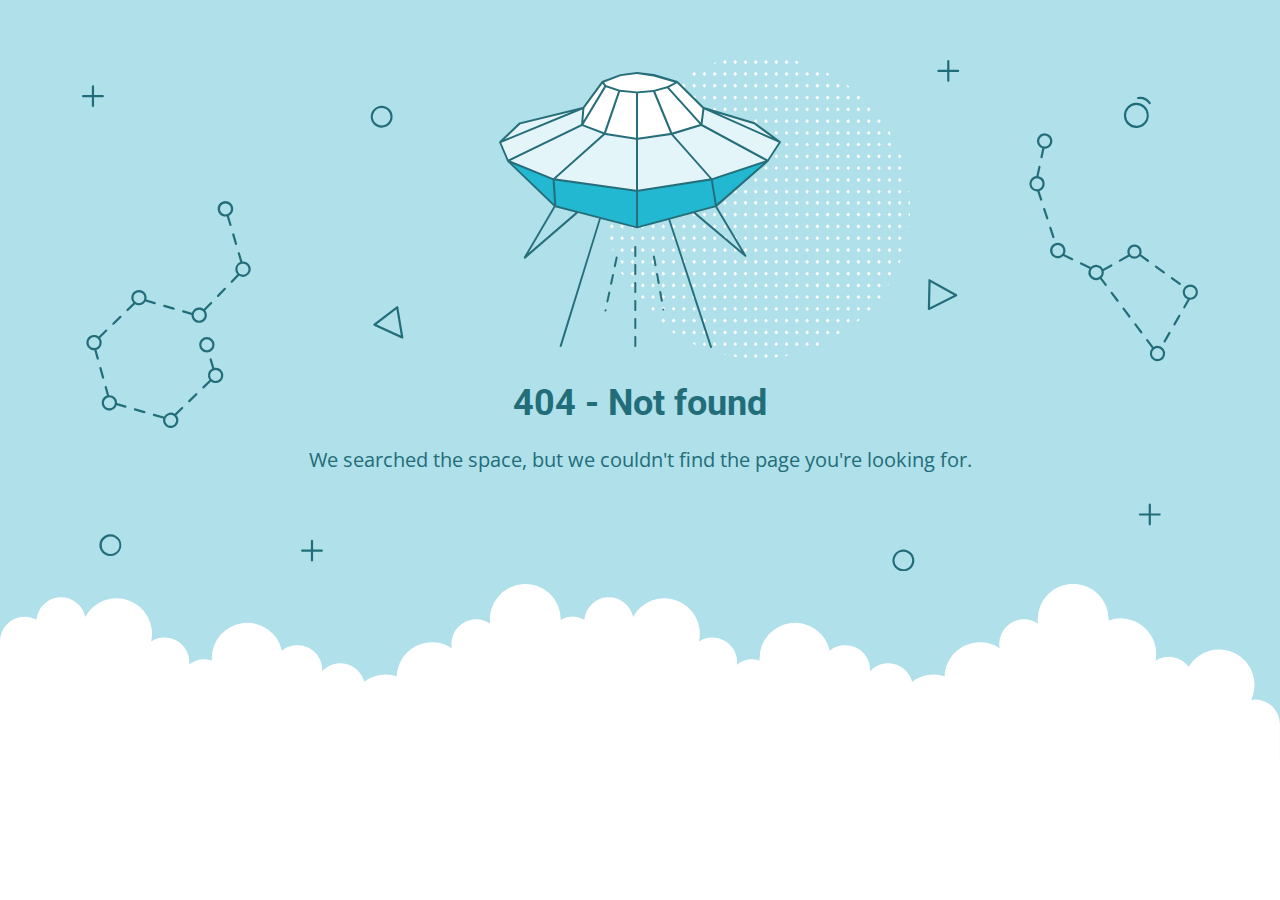
<file: css/fonts/min/SourceSansPro-Regular.html>
<!DOCTYPE html>
<html lang="en">

<!-- Mirrored from bestreview.online/css/fonts/min/SourceSansPro-Regular.html by HTTrack Website Copier/3.x [XR&CO'2014], Tue, 23 Nov 2021 08:17:50 GMT -->
<head>
    <meta charset="utf-8" />
    <meta name="viewport" content="width=device-width, initial-scale=1.0">
    <title>404 - Not found</title>
    <link href="https://fonts.googleapis.com/css?family=Open+Sans:400,700%7CRoboto:400,700" rel="stylesheet">
<style>
    * {
        box-sizing: border-box;
        -moz-box-sizing: border-box;
        -webkit-tap-highlight-color: transparent;
    }
    body {
        margin: 0;
        padding: 0;
        height: 100%;
        -webkit-text-size-adjust: 100%;
    }
    .fit-wide {
        position: relative;
        overflow: hidden;
        max-width: 1240px;
        margin: 0 auto;
        padding-top: 60px;
        padding-bottom: 60px;
        padding-left: 20px;
        padding-right: 20px;
    }
    .background-wrap { position: relative; }
    .background-wrap.cloud-blue { background-color: #b0e0e9; }
    .background-wrap.white { background-color: #fff; }
    .title { 
        position: relative; 
        text-align: center;
        margin: 20px auto 10px;
    }
    .title--regular { font-family: 'Roboto', Arial, sans-serif; }
    .title--size-large { font-size: 36px; line-height: 46px; }
    .title--size-semimedium { font-size: 20px; line-height: 28px; }
    .title--weight-normal { font-weight: 400; }
    .title--weight-bold { font-weight: 700; }
    .title--subtitle { 
        padding-bottom: 40px; 
        font-family: 'Open Sans', Arial ,sans-serif; 
        text-align: center;
    }
    .error h1,
    .error p { color: #226d7a; }
    .error--bg__cover {
        position: absolute;
        left: 0;
        right: 0;
        width: 90%;
        margin: 0 auto;
    }
    .error--shape__clouds svg {
        display: block;
    }
    .abstract-half-dot--circle {
        z-index: 0;
        position: absolute;
        left: 15em;
        right: 0;
        width: 300px;
        height: 300px;
        margin: 0 auto;
    }
    .icon-graphic {
        z-index: 1;
        position: relative;
        width: 300px;
        height: 300px;
        margin: 0 auto;
    }
    @media screen and (max-width: 767px) {
        .error--bg__cover { display: none; }
        .abstract-half-dot--circle { left: 0; }
    }
</style>
</head>
<body>
    <div id="container">
        <section class="error content background-wrap cloud-blue">
            <div class="fit-wide">
                <div class="error--bg__cover">
                    <svg id="acce7670-904f-4f8c-b867-68138c2f8c06" data-name="Layer 1" xmlns="http://www.w3.org/2000/svg" viewBox="0 0 1019 467"><title>404_bg</title><path d="M962.794,62.029a11.471,11.471,0,0,1-.656-22.923h0a11.471,11.471,0,0,1,1.327,22.9C963.24,62.023,963.017,62.029,962.794,62.029ZM962.253,41.1a9.47,9.47,0,1,0,10,8.906,9.481,9.481,0,0,0-10-8.906Z" fill="#1e6d7a"/><path d="M974.934,40.4a1,1,0,0,1-.836-.45,10.049,10.049,0,0,0-9.688-4.276A1,1,0,0,1,964.1,33.7a11.952,11.952,0,0,1,11.67,5.153,1,1,0,0,1-.834,1.549Z" fill="#1e6d7a"/><path d="M273.605,61.8a9.971,9.971,0,0,1-7.251-3.106h0a10.012,10.012,0,1,1,7.251,3.106Zm0-17.991a8,8,0,0,0-5.8,13.507h0a8,8,0,1,0,5.8-13.507Z" fill="#226d7a"/><path d="M26.007,453q-.131,0-.261,0a10.019,10.019,0,1,1,.261,0ZM26,435a8.042,8.042,0,1,0,.208,0C26.134,435,26.064,435,26,435Z" fill="#226d7a"/><path d="M750.007,467q-.13,0-.261,0a9.933,9.933,0,0,1-6.994-3.108h0a10,10,0,1,1,7.255,3.11Zm-.013-18a8,8,0,0,0-5.793,13.511h0a8,8,0,1,0,6-13.509C750.134,449,750.063,449,749.994,449Z" fill="#226d7a"/><path d="M292.416,254.312a1.013,1.013,0,0,1-.417-.09L266.634,242.6a1,1,0,0,1-.191-1.7L287.2,225a1,1,0,0,1,1.594.629l4.607,27.516a1,1,0,0,1-.986,1.165Zm-23.437-12.835,22.139,10.141L287.1,227.6Z" fill="#226d7a"/><path d="M773.316,228.33a1,1,0,0,1-1-1.022l.571-26.14a1,1,0,0,1,1.487-.851l24.356,13.607a1,1,0,0,1-.038,1.767l-24.926,12.532A1.006,1.006,0,0,1,773.316,228.33Zm1.535-25.456-.5,22.815,21.756-10.938Z" fill="#226d7a"/><path d="M136.509,150.348l-2.39-8.09a7.115,7.115,0,1,0-1.9.629l2.372,8.028a1,1,0,0,0,.959.717,1,1,0,0,0,.959-1.284ZM126,136a5,5,0,1,1,5,5A5.006,5.006,0,0,1,126,136Z" fill="#226d7a"/><path d="M137.141,159.545l2.55,8.632a1,1,0,0,0,.959.717,1.037,1.037,0,0,0,.284-.041,1,1,0,0,0,.675-1.243l-2.55-8.631a1,1,0,0,0-1.918.566Z" fill="#226d7a"/><path d="M129.751,208.226l-6.265,6.461a1,1,0,0,0,1.436,1.393l6.265-6.461a1,1,0,0,0-1.436-1.393Z" fill="#226d7a"/><path d="M92.076,230.463l7.936,2.293c0,.082-.012.162-.012.244a7,7,0,1,0,12.587-4.2l6.07-6.259a1,1,0,1,0-1.436-1.393l-6.052,6.242a6.978,6.978,0,0,0-10.8,3.386l-7.737-2.235a1,1,0,0,0-.555,1.922ZM107,228a5,5,0,1,1-5,5A5.006,5.006,0,0,1,107,228Z" fill="#226d7a"/><path d="M74.783,225.467l8.647,2.5a.989.989,0,0,0,.278.04,1,1,0,0,0,.276-1.962l-8.646-2.5a1,1,0,0,0-.555,1.922Z" fill="#226d7a"/><path d="M28.617,241.8a1,1,0,0,0,.7-.282l6.461-6.266a1,1,0,0,0-1.393-1.436l-6.461,6.266a1,1,0,0,0,.7,1.718Z" fill="#226d7a"/><path d="M19.257,291.006a1,1,0,0,0,.964-1.269L17.8,281.069a1,1,0,0,0-1.927.537l2.419,8.668A1,1,0,0,0,19.257,291.006Z" fill="#226d7a"/><path d="M13.216,264.635a6.979,6.979,0,0,0,3.394-10.8l6.242-6.052a1,1,0,1,0-1.393-1.435L15.2,252.413A7,7,0,1,0,11,265c.08,0,.158-.009.237-.012l2.219,7.95a1,1,0,0,0,1.927-.538ZM6,258a5,5,0,1,1,5,5A5.006,5.006,0,0,1,6,258Z" fill="#226d7a"/><path d="M39.924,315.537l-7.936-2.293c0-.082.012-.162.012-.244a7.008,7.008,0,0,0-7-7c-.08,0-.158.009-.237.012l-2.123-7.606a1,1,0,0,0-1.927.537l2.072,7.422a7,7,0,1,0,8.847,8.859l7.737,2.235a1.025,1.025,0,0,0,.278.039,1,1,0,0,0,.277-1.961ZM25,318a5,5,0,1,1,5-5A5.006,5.006,0,0,1,25,318Z" fill="#226d7a"/><path d="M57.217,320.532l-8.647-2.5a1,1,0,1,0-.554,1.922l8.646,2.5a1.03,1.03,0,0,0,.278.039,1,1,0,0,0,.277-1.961Z" fill="#226d7a"/><path d="M90.765,317.017,84.592,323a6.975,6.975,0,0,0-9.76,2.693.984.984,0,0,0-.323-.168l-8.646-2.5a1,1,0,0,0-.554,1.922l8.646,2.5a1,1,0,0,0,.216.031,7,7,0,1,0,11.98-3.2l6.006-5.825a1,1,0,1,0-1.392-1.435ZM81,334a5,5,0,1,1,5-5A5.006,5.006,0,0,1,81,334Z" fill="#226d7a"/><path d="M103.687,304.486l-6.461,6.266a1,1,0,0,0,1.393,1.436l6.461-6.266a1,1,0,0,0-1.393-1.436Z" fill="#226d7a"/><path d="M147,184c-.182,0-.361.014-.54.027l-2.3-7.786a1,1,0,1,0-1.918.567l2.263,7.66a6.977,6.977,0,0,0-2.643,11.269l-5.845,6.028a1,1,0,1,0,1.436,1.392L143.419,197A7,7,0,1,0,147,184Zm0,12a4.995,4.995,0,0,1-1.121-9.863,1.033,1.033,0,0,0,.155-.022c.015,0,.025-.016.04-.021A5,5,0,1,1,147,196Z" fill="#226d7a"/><path d="M52,224a7,7,0,0,0,5.984-3.386l8.153,2.356a1.025,1.025,0,0,0,.278.039,1,1,0,0,0,.276-1.961l-7.924-2.29a7,7,0,1,0-11.918,2.965l-6.006,5.824a1,1,0,1,0,1.392,1.436L48.408,223A6.952,6.952,0,0,0,52,224Zm0-12a5,5,0,1,1-5,5A5.006,5.006,0,0,1,52,212Z" fill="#226d7a"/><path d="M122,281a6.984,6.984,0,0,0-1.218.113l-2.362-8.03a1,1,0,0,0-1.919.564l2.381,8.1a6.972,6.972,0,0,0-2.492,10.427l-6.242,6.052a1,1,0,0,0,1.393,1.435l6.259-6.069A7,7,0,1,0,122,281Zm0,12a5,5,0,1,1,5-5A5.006,5.006,0,0,1,122,293Z" fill="#226d7a"/><path d="M121,260a7,7,0,1,0-7,7A7.008,7.008,0,0,0,121,260Zm-12,0a5,5,0,1,1,5,5A5.006,5.006,0,0,1,109,260Z" fill="#226d7a"/><path d="M886.983,162.773a1,1,0,0,0,.951-1.311l-2.8-8.555a1,1,0,0,0-1.9.621l2.8,8.555A1,1,0,0,0,886.983,162.773Z" fill="#226d7a"/><path d="M879.544,135.8a1,1,0,1,0-1.9.621l2.795,8.555a1,1,0,0,0,.951.69,1,1,0,0,0,.95-1.311Z" fill="#226d7a"/><path d="M904.543,181l-7.442-3.582a7.032,7.032,0,1,0-1.252,1.616l7.827,3.768a.981.981,0,0,0,.432.1,1,1,0,0,0,.435-1.9ZM891,179a5,5,0,1,1,5-5A5.006,5.006,0,0,1,891,179Z" fill="#226d7a"/><path d="M956.292,179.469a6.477,6.477,0,0,0,9.659-.268l6.739,4.9a1,1,0,1,0,1.176-1.617L967,177.492a6.5,6.5,0,1,0-11.811.4,1.064,1.064,0,0,0-.121.039l-7.852,4.4a1,1,0,0,0,.976,1.745l7.853-4.4A.985.985,0,0,0,956.292,179.469ZM961,170.5a4.5,4.5,0,1,1-4.5,4.5A4.505,4.505,0,0,1,961,170.5Z" fill="#226d7a"/><path d="M987.248,194.689a1,1,0,1,0,1.176-1.617l-7.278-5.294a1,1,0,0,0-1.176,1.618Z" fill="#226d7a"/><path d="M995.7,198.366a1,1,0,0,0-1.176,1.617l7.28,5.293a.986.986,0,0,0,.587.192,1,1,0,0,0,.588-1.809Z" fill="#226d7a"/><path d="M1002.5,232.72a1,1,0,0,0-1.366.365l-4.5,7.793a1,1,0,1,0,1.732,1l4.5-7.792A1,1,0,0,0,1002.5,232.72Z" fill="#226d7a"/><path d="M993.49,248.305a1,1,0,0,0-1.366.366l-4.5,7.793a1,1,0,0,0,1.733,1l4.5-7.793A1,1,0,0,0,993.49,248.305Z" fill="#226d7a"/><path d="M951.8,226.4a1,1,0,0,0-1.6,1.2l5.4,7.2a1,1,0,1,0,1.6-1.2Z" fill="#226d7a"/><path d="M962.6,240.8A1,1,0,0,0,961,242l5.4,7.2A1,1,0,0,0,968,248Z" fill="#226d7a"/><path d="M931.091,198.789a6.943,6.943,0,0,0,1.777-6.129l7.473-4.185a1,1,0,1,0-.977-1.745l-7.172,4.016a6.988,6.988,0,0,0-11.127-1.7.981.981,0,0,0-.3-.23l-8.11-3.9a1,1,0,1,0-.867,1.8l8.1,3.9a6.988,6.988,0,0,0,9.645,9.428L934,206a1,1,0,0,0,1.6-1.2ZM921,194a5,5,0,1,1,5,5A5.006,5.006,0,0,1,921,194Z" fill="#226d7a"/><path d="M941,212a1,1,0,0,0-1.6,1.2l5.4,7.2a1,1,0,1,0,1.6-1.2Z" fill="#226d7a"/><path d="M876.837,80.654l-1.7,7.937a1,1,0,0,0,.767,1.187,1.029,1.029,0,0,0,.211.022,1,1,0,0,0,.977-.79l1.718-8.02c.064,0,.126.01.19.01a7.013,7.013,0,1,0-2.163-.346ZM879,69a5,5,0,1,1-5,5A5.006,5.006,0,0,1,879,69Z" fill="#226d7a"/><path d="M879,113a7.012,7.012,0,0,0-5.58-6.855l1.786-8.335a1,1,0,0,0-1.955-.419L871.4,106.03A7,7,0,0,0,872,120c.091,0,.18-.01.271-.014l2.576,7.879a1,1,0,0,0,.95.69.985.985,0,0,0,.31-.05,1,1,0,0,0,.64-1.261l-2.492-7.624A7.007,7.007,0,0,0,879,113Zm-7,5a5,5,0,1,1,5-5A5.006,5.006,0,0,1,872,118Z" fill="#226d7a"/><path d="M1012,205a7,7,0,0,0-2.469,13.542l-3.9,6.75a1,1,0,1,0,1.732,1l4.227-7.314c.136.008.271.021.41.021a7,7,0,0,0,0-14Zm0,12a5,5,0,1,1,5-5A5.006,5.006,0,0,1,1012,217Z" fill="#226d7a"/><path d="M982,261a6.941,6.941,0,0,0-3.527.964L973.4,255.2a1,1,0,1,0-1.6,1.2l5.109,6.812A6.99,6.99,0,1,0,982,261Zm0,12a5,5,0,1,1,5-5A5.006,5.006,0,0,1,982,273Z" fill="#226d7a"/><path d="M19,32H11V24a1,1,0,0,0-2,0v8H1a1,1,0,0,0,0,2H9v8a1,1,0,0,0,2,0V34h8a1,1,0,0,0,0-2Z" fill="#206d7a"/><path d="M219,447h-8v-8a1,1,0,0,0-2,0v8h-8a1,1,0,0,0,0,2h8v8a1,1,0,0,0,2,0v-8h8a1,1,0,0,0,0-2Z" fill="#206d7a"/><path d="M984,414h-8v-8a1,1,0,0,0-2,0v8h-8a1,1,0,0,0,0,2h8v8a1,1,0,0,0,2,0v-8h8a1,1,0,0,0,0-2Z" fill="#206d7a"/><path d="M800,9h-8V1a1,1,0,0,0-2,0V9h-8a1,1,0,0,0,0,2h8v8a1,1,0,0,0,2,0V11h8a1,1,0,0,0,0-2Z" fill="#206d7a"/></svg>
                </div>
                <div>
                    <div class="abstract-half-dot--circle">
                        <svg id="a57f7293-9654-4013-9c82-7cad22fc3689" data-name="Layer 1" xmlns="http://www.w3.org/2000/svg" viewBox="0 0 300 298.181"><title>circle_dots</title><polygon points="145.742 133.848 147.581 131.734 145.742 129.621 143.904 131.734 145.742 133.848" fill="#fff"/><polygon points="145.742 122.041 147.581 119.928 145.742 117.814 143.904 119.928 145.742 122.041" fill="#fff"/><polygon points="145.742 110.235 147.581 108.122 145.742 106.008 143.904 108.122 145.742 110.235" fill="#fff"/><polygon points="145.742 98.429 147.581 96.316 145.742 94.202 143.904 96.316 145.742 98.429" fill="#fff"/><polygon points="145.742 86.624 147.581 84.51 145.742 82.396 143.904 84.51 145.742 86.624" fill="#fff"/><polygon points="156.015 129.621 154.177 131.734 156.015 133.848 157.854 131.734 156.015 129.621" fill="#fff"/><polygon points="156.015 117.814 154.177 119.928 156.015 122.041 157.854 119.928 156.015 117.814" fill="#fff"/><polygon points="156.015 106.008 154.177 108.122 156.015 110.235 157.854 108.122 156.015 106.008" fill="#fff"/><polygon points="156.015 94.202 154.177 96.316 156.015 98.429 157.854 96.316 156.015 94.202" fill="#fff"/><polygon points="156.015 82.396 154.177 84.51 156.015 86.624 157.854 84.51 156.015 82.396" fill="#fff"/><polygon points="166.288 129.621 164.45 131.734 166.288 133.848 168.13 131.734 166.288 129.621" fill="#fff"/><polygon points="166.288 117.814 164.45 119.928 166.288 122.041 168.13 119.928 166.288 117.814" fill="#fff"/><polygon points="166.288 106.008 164.45 108.122 166.288 110.235 168.13 108.122 166.288 106.008" fill="#fff"/><polygon points="166.288 94.202 164.45 96.316 166.288 98.429 168.13 96.316 166.288 94.202" fill="#fff"/><polygon points="168.128 84.51 166.288 82.396 164.45 84.51 166.288 86.624 168.128 84.51" fill="#fff"/><polygon points="176.563 129.621 174.724 131.734 176.563 133.848 178.401 131.734 176.563 129.621" fill="#fff"/><polygon points="176.563 117.814 174.724 119.928 176.563 122.041 178.401 119.928 176.563 117.814" fill="#fff"/><polygon points="176.563 106.008 174.724 108.122 176.563 110.235 178.401 108.122 176.563 106.008" fill="#fff"/><polygon points="176.563 94.202 174.724 96.316 176.563 98.429 178.401 96.316 176.563 94.202" fill="#fff"/><polygon points="176.563 82.396 174.724 84.51 176.563 86.624 178.401 84.51 176.563 82.396" fill="#fff"/><polygon points="186.835 129.621 184.997 131.734 186.835 133.848 188.674 131.734 186.835 129.621" fill="#fff"/><polygon points="186.835 117.814 184.997 119.928 186.835 122.041 188.674 119.928 186.835 117.814" fill="#fff"/><polygon points="186.835 106.008 184.997 108.122 186.835 110.235 188.674 108.122 186.835 106.008" fill="#fff"/><polygon points="186.835 94.202 184.997 96.316 186.835 98.429 188.674 96.316 186.835 94.202" fill="#fff"/><polygon points="186.835 82.396 184.997 84.51 186.835 86.624 188.674 84.51 186.835 82.396" fill="#fff"/><polygon points="197.11 129.621 195.268 131.734 197.11 133.848 198.948 131.734 197.11 129.621" fill="#fff"/><polygon points="197.11 117.814 195.268 119.928 197.11 122.041 198.948 119.928 197.11 117.814" fill="#fff"/><polygon points="197.11 106.008 195.268 108.122 197.11 110.235 198.948 108.122 197.11 106.008" fill="#fff"/><polygon points="197.11 94.202 195.268 96.316 197.11 98.429 198.948 96.316 197.11 94.202" fill="#fff"/><polygon points="197.11 82.396 195.27 84.51 197.11 86.624 198.948 84.51 197.11 82.396" fill="#fff"/><polygon points="207.383 129.621 205.545 131.734 207.383 133.848 209.221 131.734 207.383 129.621" fill="#fff"/><polygon points="207.383 117.814 205.545 119.928 207.383 122.041 209.221 119.928 207.383 117.814" fill="#fff"/><polygon points="207.383 106.008 205.545 108.122 207.383 110.235 209.221 108.122 207.383 106.008" fill="#fff"/><polygon points="207.383 94.202 205.545 96.316 207.383 98.429 209.221 96.316 207.383 94.202" fill="#fff"/><polygon points="207.383 82.396 205.545 84.51 207.383 86.624 209.221 84.51 207.383 82.396" fill="#fff"/><polygon points="217.656 129.621 215.817 131.734 217.656 133.848 219.497 131.734 217.656 129.621" fill="#fff"/><polygon points="217.656 117.814 215.817 119.928 217.656 122.041 219.497 119.928 217.656 117.814" fill="#fff"/><polygon points="217.656 106.008 215.817 108.122 217.656 110.235 219.497 108.122 217.656 106.008" fill="#fff"/><polygon points="217.656 94.202 215.817 96.316 217.656 98.429 219.497 96.316 217.656 94.202" fill="#fff"/><polygon points="219.496 84.51 217.656 82.396 215.817 84.51 217.656 86.624 219.496 84.51" fill="#fff"/><polygon points="227.93 129.621 226.092 131.734 227.93 133.848 229.769 131.734 227.93 129.621" fill="#fff"/><polygon points="227.93 117.814 226.092 119.928 227.93 122.041 229.769 119.928 227.93 117.814" fill="#fff"/><polygon points="227.93 106.008 226.092 108.122 227.93 110.235 229.769 108.122 227.93 106.008" fill="#fff"/><polygon points="227.93 94.202 226.092 96.316 227.93 98.429 229.769 96.316 227.93 94.202" fill="#fff"/><polygon points="227.93 82.396 226.092 84.51 227.93 86.624 229.769 84.51 227.93 82.396" fill="#fff"/><polygon points="238.203 129.621 236.365 131.734 238.203 133.848 240.042 131.734 238.203 129.621" fill="#fff"/><polygon points="238.203 117.814 236.365 119.928 238.203 122.041 240.042 119.928 238.203 117.814" fill="#fff"/><polygon points="238.203 106.008 236.365 108.122 238.203 110.235 240.042 108.122 238.203 106.008" fill="#fff"/><polygon points="238.203 94.202 236.365 96.316 238.203 98.429 240.042 96.316 238.203 94.202" fill="#fff"/><polygon points="238.203 82.396 236.365 84.51 238.203 86.624 240.042 84.51 238.203 82.396" fill="#fff"/><polygon points="248.478 133.848 250.316 131.734 248.478 129.621 246.636 131.734 248.478 133.848" fill="#fff"/><polygon points="248.478 122.041 250.316 119.928 248.478 117.814 246.636 119.928 248.478 122.041" fill="#fff"/><polygon points="248.478 110.235 250.316 108.122 248.478 106.008 246.636 108.122 248.478 110.235" fill="#fff"/><polygon points="248.478 98.429 250.316 96.316 248.478 94.202 246.636 96.316 248.478 98.429" fill="#fff"/><polygon points="246.638 84.51 248.478 86.624 250.316 84.51 248.478 82.396 246.638 84.51" fill="#fff"/><polygon points="258.751 129.621 256.912 131.734 258.751 133.848 260.589 131.734 258.751 129.621" fill="#fff"/><polygon points="258.751 117.814 256.912 119.928 258.751 122.041 260.589 119.928 258.751 117.814" fill="#fff"/><polygon points="258.751 106.008 256.912 108.122 258.751 110.235 260.589 108.122 258.751 106.008" fill="#fff"/><polygon points="258.751 94.202 256.912 96.316 258.751 98.429 260.589 96.316 258.751 94.202" fill="#fff"/><polygon points="258.751 82.396 256.912 84.51 258.751 86.624 260.589 84.51 258.751 82.396" fill="#fff"/><polygon points="269.023 129.621 267.185 131.734 269.023 133.848 270.865 131.734 269.023 129.621" fill="#fff"/><polygon points="269.023 117.814 267.185 119.928 269.023 122.041 270.865 119.928 269.023 117.814" fill="#fff"/><polygon points="269.023 106.008 267.185 108.122 269.023 110.235 270.865 108.122 269.023 106.008" fill="#fff"/><polygon points="269.023 94.202 267.185 96.316 269.023 98.429 270.865 96.316 269.023 94.202" fill="#fff"/><polygon points="270.863 84.51 269.023 82.396 267.185 84.51 269.023 86.624 270.863 84.51" fill="#fff"/><polygon points="145.742 75.064 147.581 72.95 145.742 70.837 143.904 72.95 145.742 75.064" fill="#fff"/><polygon points="145.742 63.258 147.581 61.144 145.742 59.031 143.904 61.144 145.742 63.258" fill="#fff"/><polygon points="145.742 51.452 147.581 49.338 145.742 47.225 143.904 49.338 145.742 51.452" fill="#fff"/><polygon points="145.742 39.646 147.581 37.532 145.742 35.419 143.904 37.532 145.742 39.646" fill="#fff"/><polygon points="145.742 27.84 147.581 25.726 145.742 23.612 143.904 25.726 145.742 27.84" fill="#fff"/><polygon points="147.581 13.92 145.742 11.806 143.904 13.92 145.742 16.033 147.581 13.92" fill="#fff"/><polygon points="143.904 2.114 145.742 4.227 147.581 2.114 145.742 0 143.904 2.114" fill="#fff"/><polygon points="156.015 70.837 154.177 72.95 156.015 75.064 157.854 72.95 156.015 70.837" fill="#fff"/><polygon points="156.015 59.031 154.177 61.144 156.015 63.258 157.854 61.144 156.015 59.031" fill="#fff"/><polygon points="156.015 47.225 154.177 49.338 156.015 51.452 157.854 49.338 156.015 47.225" fill="#fff"/><polygon points="156.015 35.419 154.177 37.532 156.015 39.646 157.854 37.532 156.015 35.419" fill="#fff"/><polygon points="156.015 23.612 154.177 25.726 156.015 27.84 157.854 25.726 156.015 23.612" fill="#fff"/><polygon points="156.015 11.806 154.177 13.92 156.015 16.033 157.854 13.92 156.015 11.806" fill="#fff"/><polygon points="156.015 0 154.177 2.114 156.015 4.227 157.854 2.114 156.015 0" fill="#fff"/><polygon points="166.288 70.837 164.45 72.95 166.288 75.064 168.13 72.95 166.288 70.837" fill="#fff"/><polygon points="166.288 59.031 164.45 61.144 166.288 63.258 168.13 61.144 166.288 59.031" fill="#fff"/><polygon points="166.288 47.225 164.45 49.338 166.288 51.452 168.13 49.338 166.288 47.225" fill="#fff"/><polygon points="166.288 35.419 164.45 37.532 166.288 39.646 168.13 37.532 166.288 35.419" fill="#fff"/><polygon points="166.288 23.612 164.45 25.726 166.288 27.84 168.13 25.726 166.288 23.612" fill="#fff"/><polygon points="166.288 11.806 164.45 13.92 166.288 16.033 168.13 13.92 166.288 11.806" fill="#fff"/><polygon points="166.288 0 164.45 2.114 166.288 4.227 168.13 2.114 166.288 0" fill="#fff"/><polygon points="176.563 70.837 174.724 72.95 176.563 75.064 178.401 72.95 176.563 70.837" fill="#fff"/><polygon points="176.563 59.031 174.724 61.144 176.563 63.258 178.401 61.144 176.563 59.031" fill="#fff"/><polygon points="176.563 47.225 174.724 49.338 176.563 51.452 178.401 49.338 176.563 47.225" fill="#fff"/><polygon points="176.563 35.419 174.724 37.532 176.563 39.646 178.401 37.532 176.563 35.419" fill="#fff"/><polygon points="176.563 23.612 174.724 25.726 176.563 27.84 178.401 25.726 176.563 23.612" fill="#fff"/><polygon points="176.563 11.806 174.724 13.92 176.563 16.033 178.401 13.92 176.563 11.806" fill="#fff"/><polygon points="176.563 0 174.724 2.114 176.563 4.227 178.401 2.114 176.563 0" fill="#fff"/><polygon points="186.835 70.837 184.997 72.95 186.835 75.064 188.674 72.95 186.835 70.837" fill="#fff"/><polygon points="186.835 59.031 184.997 61.144 186.835 63.258 188.674 61.144 186.835 59.031" fill="#fff"/><polygon points="186.835 47.225 184.997 49.338 186.835 51.452 188.674 49.338 186.835 47.225" fill="#fff"/><polygon points="186.835 35.419 184.997 37.532 186.835 39.646 188.674 37.532 186.835 35.419" fill="#fff"/><polygon points="186.835 23.612 184.997 25.726 186.835 27.84 188.674 25.726 186.835 23.612" fill="#fff"/><polygon points="186.835 11.806 184.997 13.92 186.835 16.033 188.674 13.92 186.835 11.806" fill="#fff"/><path d="M186.835,4.227l1.839-2.113-.31-.356c-.826-.225-1.651-.45-2.483-.661L185,2.114Z" fill="#fff"/><polygon points="197.11 70.837 195.268 72.95 197.11 75.064 198.948 72.95 197.11 70.837" fill="#fff"/><polygon points="197.11 59.031 195.268 61.144 197.11 63.258 198.948 61.144 197.11 59.031" fill="#fff"/><polygon points="197.11 47.225 195.268 49.338 197.11 51.452 198.948 49.338 197.11 47.225" fill="#fff"/><polygon points="197.11 35.419 195.268 37.532 197.11 39.646 198.948 37.532 197.11 35.419" fill="#fff"/><polygon points="197.11 23.612 195.268 25.726 197.11 27.84 198.948 25.726 197.11 23.612" fill="#fff"/><polygon points="197.11 11.806 195.268 13.92 197.11 16.033 198.948 13.92 197.11 11.806" fill="#fff"/><polygon points="207.383 70.837 205.545 72.95 207.383 75.064 209.221 72.95 207.383 70.837" fill="#fff"/><polygon points="207.383 59.031 205.545 61.144 207.383 63.258 209.221 61.144 207.383 59.031" fill="#fff"/><polygon points="207.383 47.225 205.545 49.338 207.383 51.452 209.221 49.338 207.383 47.225" fill="#fff"/><polygon points="207.383 35.419 205.545 37.532 207.383 39.646 209.221 37.532 207.383 35.419" fill="#fff"/><polygon points="207.383 23.612 205.545 25.726 207.383 27.84 209.221 25.726 207.383 23.612" fill="#fff"/><polygon points="207.383 11.806 205.545 13.92 207.383 16.033 209.221 13.92 207.383 11.806" fill="#fff"/><polygon points="217.656 70.837 215.817 72.95 217.656 75.064 219.497 72.95 217.656 70.837" fill="#fff"/><polygon points="217.656 59.031 215.817 61.144 217.656 63.258 219.497 61.144 217.656 59.031" fill="#fff"/><polygon points="217.656 47.225 215.817 49.338 217.656 51.452 219.497 49.338 217.656 47.225" fill="#fff"/><polygon points="217.656 35.419 215.817 37.532 217.656 39.646 219.497 37.532 217.656 35.419" fill="#fff"/><polygon points="217.656 23.612 215.817 25.726 217.656 27.84 219.497 25.726 217.656 23.612" fill="#fff"/><path d="M217.656,16.033l1.753-2.011c-.842-.445-1.685-.887-2.535-1.317l-1.057,1.215Z" fill="#fff"/><polygon points="227.93 70.837 226.092 72.95 227.93 75.064 229.769 72.95 227.93 70.837" fill="#fff"/><polygon points="227.93 59.031 226.092 61.144 227.93 63.258 229.769 61.144 227.93 59.031" fill="#fff"/><polygon points="227.93 47.225 226.092 49.338 227.93 51.452 229.769 49.338 227.93 47.225" fill="#fff"/><polygon points="227.93 35.419 226.092 37.532 227.93 39.646 229.769 37.532 227.93 35.419" fill="#fff"/><polygon points="227.93 23.612 226.092 25.726 227.93 27.84 229.769 25.726 227.93 23.612" fill="#fff"/><polygon points="238.203 70.837 236.365 72.95 238.203 75.064 240.042 72.95 238.203 70.837" fill="#fff"/><polygon points="238.203 59.031 236.365 61.144 238.203 63.258 240.042 61.144 238.203 59.031" fill="#fff"/><polygon points="238.203 47.225 236.365 49.338 238.203 51.452 240.042 49.338 238.203 47.225" fill="#fff"/><polygon points="238.203 35.419 236.365 37.532 238.203 39.646 240.042 37.532 238.203 35.419" fill="#fff"/><path d="M236.365,25.726,238.2,27.84l1.084-1.246c-.744-.555-1.5-1.1-2.25-1.641Z" fill="#fff"/><polygon points="248.478 75.064 250.316 72.95 248.478 70.837 246.636 72.95 248.478 75.064" fill="#fff"/><polygon points="248.478 63.258 250.316 61.144 248.478 59.031 246.636 61.144 248.478 63.258" fill="#fff"/><polygon points="250.316 49.338 248.478 47.225 246.636 49.338 248.478 51.452 250.316 49.338" fill="#fff"/><polygon points="246.636 37.532 248.478 39.646 250.316 37.532 248.478 35.419 246.636 37.532" fill="#fff"/><polygon points="258.751 70.837 256.912 72.95 258.751 75.064 260.589 72.95 258.751 70.837" fill="#fff"/><polygon points="258.751 59.031 256.912 61.144 258.751 63.258 260.589 61.144 258.751 59.031" fill="#fff"/><polygon points="258.751 47.225 256.912 49.338 258.751 51.452 260.589 49.338 258.751 47.225" fill="#fff"/><polygon points="269.023 70.837 267.185 72.95 269.023 75.064 270.865 72.95 269.023 70.837" fill="#fff"/><polygon points="269.023 59.031 267.185 61.144 269.023 63.258 270.865 61.144 269.023 59.031" fill="#fff"/><polygon points="279.445 129.621 277.607 131.734 279.445 133.848 281.284 131.734 279.445 129.621" fill="#fff"/><polygon points="279.445 117.814 277.607 119.928 279.445 122.041 281.284 119.928 279.445 117.814" fill="#fff"/><polygon points="279.445 106.008 277.607 108.122 279.445 110.235 281.284 108.122 279.445 106.008" fill="#fff"/><polygon points="279.445 94.202 277.607 96.316 279.445 98.429 281.284 96.316 279.445 94.202" fill="#fff"/><polygon points="279.445 82.396 277.607 84.51 279.445 86.624 281.284 84.51 279.445 82.396" fill="#fff"/><polygon points="289.718 129.621 287.88 131.734 289.718 133.848 291.56 131.734 289.718 129.621" fill="#fff"/><polygon points="289.718 117.814 287.88 119.928 289.718 122.041 291.56 119.928 289.718 117.814" fill="#fff"/><polygon points="289.718 106.008 287.88 108.122 289.718 110.235 291.56 108.122 289.718 106.008" fill="#fff"/><path d="M287.88,96.316l1.838,2.113,1.515-1.739c-.151-.422-.3-.846-.451-1.267L289.718,94.2Z" fill="#fff"/><path d="M299.092,130.656l-.938,1.078,1.192,1.37Q299.229,131.877,299.092,130.656Z" fill="#fff"/><path d="M279.445,75.064l1.241-1.427q-.721-1.278-1.466-2.541l-1.613,1.854Z" fill="#fff"/><polygon points="1.838 129.621 0 131.734 1.838 133.848 3.677 131.734 1.838 129.621" fill="#fff"/><polygon points="1.838 117.814 0 119.928 1.838 122.041 3.677 119.928 1.838 117.814" fill="#fff"/><path d="M1.838,110.235l1.839-2.113-1.534-1.764q-.456,1.6-.876,3.22Z" fill="#fff"/><polygon points="12.113 129.621 10.271 131.734 12.113 133.848 13.951 131.734 12.113 129.621" fill="#fff"/><polygon points="12.113 117.814 10.271 119.928 12.113 122.041 13.951 119.928 12.113 117.814" fill="#fff"/><polygon points="12.113 106.008 10.271 108.122 12.113 110.235 13.951 108.122 12.113 106.008" fill="#fff"/><polygon points="12.113 94.202 10.271 96.316 12.113 98.429 13.951 96.316 12.113 94.202" fill="#fff"/><polygon points="12.113 82.396 10.273 84.51 12.113 86.624 13.951 84.51 12.113 82.396" fill="#fff"/><polygon points="22.533 129.621 20.695 131.734 22.533 133.848 24.371 131.734 22.533 129.621" fill="#fff"/><polygon points="22.533 117.814 20.695 119.928 22.533 122.041 24.371 119.928 22.533 117.814" fill="#fff"/><polygon points="22.533 106.008 20.695 108.122 22.533 110.235 24.371 108.122 22.533 106.008" fill="#fff"/><polygon points="22.533 94.202 20.695 96.316 22.533 98.429 24.371 96.316 22.533 94.202" fill="#fff"/><polygon points="22.533 82.396 20.695 84.51 22.533 86.624 24.371 84.51 22.533 82.396" fill="#fff"/><polygon points="32.808 129.621 30.966 131.734 32.808 133.848 34.646 131.734 32.808 129.621" fill="#fff"/><polygon points="32.808 117.814 30.966 119.928 32.808 122.041 34.646 119.928 32.808 117.814" fill="#fff"/><polygon points="32.808 106.008 30.966 108.122 32.808 110.235 34.646 108.122 32.808 106.008" fill="#fff"/><polygon points="32.808 94.202 30.966 96.316 32.808 98.429 34.646 96.316 32.808 94.202" fill="#fff"/><polygon points="32.808 82.396 30.968 84.51 32.808 86.624 34.646 84.51 32.808 82.396" fill="#fff"/><polygon points="43.08 129.621 41.242 131.734 43.08 133.848 44.919 131.734 43.08 129.621" fill="#fff"/><polygon points="43.08 117.814 41.242 119.928 43.08 122.041 44.919 119.928 43.08 117.814" fill="#fff"/><polygon points="43.08 106.008 41.242 108.122 43.08 110.235 44.919 108.122 43.08 106.008" fill="#fff"/><polygon points="43.08 94.202 41.242 96.316 43.08 98.429 44.919 96.316 43.08 94.202" fill="#fff"/><polygon points="43.08 82.396 41.242 84.51 43.08 86.624 44.919 84.51 43.08 82.396" fill="#fff"/><polygon points="53.353 129.621 51.515 131.734 53.353 133.848 55.195 131.734 53.353 129.621" fill="#fff"/><polygon points="53.353 117.814 51.515 119.928 53.353 122.041 55.195 119.928 53.353 117.814" fill="#fff"/><polygon points="53.353 106.008 51.515 108.122 53.353 110.235 55.195 108.122 53.353 106.008" fill="#fff"/><polygon points="53.353 94.202 51.515 96.316 53.353 98.429 55.195 96.316 53.353 94.202" fill="#fff"/><polygon points="55.193 84.51 53.353 82.396 51.515 84.51 53.353 86.624 55.193 84.51" fill="#fff"/><polygon points="63.628 129.621 61.789 131.734 63.628 133.848 65.466 131.734 63.628 129.621" fill="#fff"/><polygon points="63.628 117.814 61.789 119.928 63.628 122.041 65.466 119.928 63.628 117.814" fill="#fff"/><polygon points="63.628 106.008 61.789 108.122 63.628 110.235 65.466 108.122 63.628 106.008" fill="#fff"/><polygon points="63.628 94.202 61.789 96.316 63.628 98.429 65.466 96.316 63.628 94.202" fill="#fff"/><polygon points="63.628 82.396 61.789 84.51 63.628 86.624 65.466 84.51 63.628 82.396" fill="#fff"/><polygon points="73.901 129.621 72.062 131.734 73.901 133.848 75.739 131.734 73.901 129.621" fill="#fff"/><polygon points="73.901 117.814 72.062 119.928 73.901 122.041 75.739 119.928 73.901 117.814" fill="#fff"/><polygon points="73.901 106.008 72.062 108.122 73.901 110.235 75.739 108.122 73.901 106.008" fill="#fff"/><polygon points="73.901 94.202 72.062 96.316 73.901 98.429 75.739 96.316 73.901 94.202" fill="#fff"/><polygon points="73.901 82.396 72.062 84.51 73.901 86.624 75.739 84.51 73.901 82.396" fill="#fff"/><polygon points="84.174 129.621 82.335 131.734 84.174 133.848 86.015 131.734 84.174 129.621" fill="#fff"/><polygon points="84.174 117.814 82.335 119.928 84.174 122.041 86.015 119.928 84.174 117.814" fill="#fff"/><polygon points="84.174 106.008 82.335 108.122 84.174 110.235 86.015 108.122 84.174 106.008" fill="#fff"/><polygon points="84.174 94.202 82.335 96.316 84.174 98.429 86.015 96.316 84.174 94.202" fill="#fff"/><polygon points="86.014 84.51 84.174 82.396 82.335 84.51 84.174 86.624 86.014 84.51" fill="#fff"/><polygon points="94.448 129.621 92.61 131.734 94.448 133.848 96.286 131.734 94.448 129.621" fill="#fff"/><polygon points="94.448 117.814 92.61 119.928 94.448 122.041 96.286 119.928 94.448 117.814" fill="#fff"/><polygon points="94.448 106.008 92.61 108.122 94.448 110.235 96.286 108.122 94.448 106.008" fill="#fff"/><polygon points="94.448 94.202 92.61 96.316 94.448 98.429 96.286 96.316 94.448 94.202" fill="#fff"/><polygon points="94.448 82.396 92.61 84.51 94.448 86.624 96.286 84.51 94.448 82.396" fill="#fff"/><polygon points="104.721 129.621 102.883 131.734 104.721 133.848 106.559 131.734 104.721 129.621" fill="#fff"/><polygon points="104.721 117.814 102.883 119.928 104.721 122.041 106.559 119.928 104.721 117.814" fill="#fff"/><polygon points="104.721 106.008 102.883 108.122 104.721 110.235 106.559 108.122 104.721 106.008" fill="#fff"/><polygon points="104.721 94.202 102.883 96.316 104.721 98.429 106.559 96.316 104.721 94.202" fill="#fff"/><polygon points="104.721 82.396 102.883 84.51 104.721 86.624 106.559 84.51 104.721 82.396" fill="#fff"/><polygon points="114.996 129.621 113.154 131.734 114.996 133.848 116.834 131.734 114.996 129.621" fill="#fff"/><polygon points="114.996 117.814 113.154 119.928 114.996 122.041 116.834 119.928 114.996 117.814" fill="#fff"/><polygon points="114.996 106.008 113.154 108.122 114.996 110.235 116.834 108.122 114.996 106.008" fill="#fff"/><polygon points="114.996 94.202 113.154 96.316 114.996 98.429 116.834 96.316 114.996 94.202" fill="#fff"/><polygon points="114.996 82.396 113.156 84.51 114.996 86.624 116.834 84.51 114.996 82.396" fill="#fff"/><polygon points="125.268 133.848 127.107 131.734 125.268 129.621 123.43 131.734 125.268 133.848" fill="#fff"/><polygon points="125.268 122.041 127.107 119.928 125.268 117.814 123.43 119.928 125.268 122.041" fill="#fff"/><polygon points="125.268 110.235 127.107 108.122 125.268 106.008 123.43 108.122 125.268 110.235" fill="#fff"/><polygon points="125.268 98.429 127.107 96.316 125.268 94.202 123.43 96.316 125.268 98.429" fill="#fff"/><polygon points="125.268 86.624 127.107 84.51 125.268 82.396 123.43 84.51 125.268 86.624" fill="#fff"/><polygon points="135.541 133.848 137.383 131.734 135.541 129.621 133.703 131.734 135.541 133.848" fill="#fff"/><polygon points="135.541 122.041 137.383 119.928 135.541 117.814 133.703 119.928 135.541 122.041" fill="#fff"/><polygon points="135.541 110.235 137.383 108.122 135.541 106.008 133.703 108.122 135.541 110.235" fill="#fff"/><polygon points="135.541 98.429 137.383 96.316 135.541 94.202 133.703 96.316 135.541 98.429" fill="#fff"/><polygon points="135.541 86.624 137.381 84.51 135.541 82.396 133.703 84.51 135.541 86.624" fill="#fff"/><polygon points="22.533 70.837 20.695 72.95 22.533 75.064 24.371 72.95 22.533 70.837" fill="#fff"/><path d="M22.533,63.258l1.838-2.114-.387-.445c-.55.779-1.1,1.559-1.634,2.349Z" fill="#fff"/><polygon points="32.808 70.837 30.966 72.95 32.808 75.064 34.646 72.95 32.808 70.837" fill="#fff"/><polygon points="32.808 59.031 30.966 61.144 32.808 63.258 34.646 61.144 32.808 59.031" fill="#fff"/><path d="M32.808,51.452l1.838-2.114-.9-1.037c-.616.7-1.222,1.416-1.825,2.132Z" fill="#fff"/><polygon points="43.08 70.837 41.242 72.95 43.08 75.064 44.919 72.95 43.08 70.837" fill="#fff"/><polygon points="43.08 59.031 41.242 61.144 43.08 63.258 44.919 61.144 43.08 59.031" fill="#fff"/><polygon points="43.08 47.225 41.242 49.338 43.08 51.452 44.919 49.338 43.08 47.225" fill="#fff"/><path d="M43.08,39.646l1.839-2.114-.342-.393q-1.016.947-2.015,1.911Z" fill="#fff"/><polygon points="53.353 70.837 51.515 72.95 53.353 75.064 55.195 72.95 53.353 70.837" fill="#fff"/><polygon points="53.353 59.031 51.515 61.144 53.353 63.258 55.195 61.144 53.353 59.031" fill="#fff"/><polygon points="53.353 47.225 51.515 49.338 53.353 51.452 55.195 49.338 53.353 47.225" fill="#fff"/><polygon points="53.353 35.419 51.515 37.532 53.353 39.646 55.195 37.532 53.353 35.419" fill="#fff"/><polygon points="63.628 70.837 61.789 72.95 63.628 75.064 65.466 72.95 63.628 70.837" fill="#fff"/><polygon points="63.628 59.031 61.789 61.144 63.628 63.258 65.466 61.144 63.628 59.031" fill="#fff"/><polygon points="63.628 47.225 61.789 49.338 63.628 51.452 65.466 49.338 63.628 47.225" fill="#fff"/><polygon points="63.628 35.419 61.789 37.532 63.628 39.646 65.466 37.532 63.628 35.419" fill="#fff"/><polygon points="63.628 23.612 61.789 25.726 63.628 27.84 65.466 25.726 63.628 23.612" fill="#fff"/><polygon points="73.901 70.837 72.062 72.95 73.901 75.064 75.739 72.95 73.901 70.837" fill="#fff"/><polygon points="73.901 59.031 72.062 61.144 73.901 63.258 75.739 61.144 73.901 59.031" fill="#fff"/><polygon points="73.901 47.225 72.062 49.338 73.901 51.452 75.739 49.338 73.901 47.225" fill="#fff"/><polygon points="73.901 35.419 72.062 37.532 73.901 39.646 75.739 37.532 73.901 35.419" fill="#fff"/><polygon points="73.901 23.612 72.062 25.726 73.901 27.84 75.739 25.726 73.901 23.612" fill="#fff"/><path d="M73.9,16.033l.476-.547c-.214.119-.429.237-.642.357Z" fill="#fff"/><polygon points="84.174 70.837 82.335 72.95 84.174 75.064 86.015 72.95 84.174 70.837" fill="#fff"/><polygon points="84.174 59.031 82.335 61.144 84.174 63.258 86.015 61.144 84.174 59.031" fill="#fff"/><polygon points="84.174 47.225 82.335 49.338 84.174 51.452 86.015 49.338 84.174 47.225" fill="#fff"/><polygon points="84.174 35.419 82.335 37.532 84.174 39.646 86.015 37.532 84.174 35.419" fill="#fff"/><polygon points="84.174 23.612 82.335 25.726 84.174 27.84 86.015 25.726 84.174 23.612" fill="#fff"/><polygon points="84.174 11.806 82.335 13.92 84.174 16.033 86.015 13.92 84.174 11.806" fill="#fff"/><polygon points="94.448 70.837 92.61 72.95 94.448 75.064 96.286 72.95 94.448 70.837" fill="#fff"/><polygon points="94.448 59.031 92.61 61.144 94.448 63.258 96.286 61.144 94.448 59.031" fill="#fff"/><polygon points="94.448 47.225 92.61 49.338 94.448 51.452 96.286 49.338 94.448 47.225" fill="#fff"/><polygon points="94.448 35.419 92.61 37.532 94.448 39.646 96.286 37.532 94.448 35.419" fill="#fff"/><polygon points="94.448 23.612 92.61 25.726 94.448 27.84 96.286 25.726 94.448 23.612" fill="#fff"/><polygon points="94.448 11.806 92.61 13.92 94.448 16.033 96.286 13.92 94.448 11.806" fill="#fff"/><polygon points="104.721 70.837 102.883 72.95 104.721 75.064 106.559 72.95 104.721 70.837" fill="#fff"/><polygon points="104.721 59.031 102.883 61.144 104.721 63.258 106.559 61.144 104.721 59.031" fill="#fff"/><polygon points="104.721 47.225 102.883 49.338 104.721 51.452 106.559 49.338 104.721 47.225" fill="#fff"/><polygon points="104.721 35.419 102.883 37.532 104.721 39.646 106.559 37.532 104.721 35.419" fill="#fff"/><polygon points="104.721 23.612 102.883 25.726 104.721 27.84 106.559 25.726 104.721 23.612" fill="#fff"/><polygon points="104.721 11.806 102.883 13.92 104.721 16.033 106.559 13.92 104.721 11.806" fill="#fff"/><path d="M104.721,4.227l1.759-2.022c-.937.266-1.868.545-2.8.828Z" fill="#fff"/><polygon points="114.996 70.837 113.154 72.95 114.996 75.064 116.834 72.95 114.996 70.837" fill="#fff"/><polygon points="114.996 59.031 113.154 61.144 114.996 63.258 116.834 61.144 114.996 59.031" fill="#fff"/><polygon points="114.996 47.225 113.154 49.338 114.996 51.452 116.834 49.338 114.996 47.225" fill="#fff"/><polygon points="114.996 35.419 113.154 37.532 114.996 39.646 116.834 37.532 114.996 35.419" fill="#fff"/><polygon points="114.996 23.612 113.154 25.726 114.996 27.84 116.834 25.726 114.996 23.612" fill="#fff"/><polygon points="114.996 11.806 113.154 13.92 114.996 16.033 116.834 13.92 114.996 11.806" fill="#fff"/><path d="M113.154,2.114,115,4.227l1.838-2.113-1.8-2.066-.1.023Z" fill="#fff"/><polygon points="125.268 75.064 127.107 72.95 125.268 70.837 123.43 72.95 125.268 75.064" fill="#fff"/><polygon points="125.268 63.258 127.107 61.144 125.268 59.031 123.43 61.144 125.268 63.258" fill="#fff"/><polygon points="125.268 51.452 127.107 49.338 125.268 47.225 123.43 49.338 125.268 51.452" fill="#fff"/><polygon points="125.268 39.646 127.107 37.532 125.268 35.419 123.43 37.532 125.268 39.646" fill="#fff"/><polygon points="125.268 27.84 127.107 25.726 125.268 23.612 123.43 25.726 125.268 27.84" fill="#fff"/><polygon points="125.268 16.033 127.107 13.92 125.268 11.806 123.43 13.92 125.268 16.033" fill="#fff"/><polygon points="127.107 2.114 125.268 0 123.43 2.114 125.268 4.227 127.107 2.114" fill="#fff"/><polygon points="135.541 75.064 137.383 72.95 135.541 70.837 133.703 72.95 135.541 75.064" fill="#fff"/><polygon points="135.541 63.258 137.383 61.144 135.541 59.031 133.703 61.144 135.541 63.258" fill="#fff"/><polygon points="135.541 51.452 137.383 49.338 135.541 47.225 133.703 49.338 135.541 51.452" fill="#fff"/><polygon points="135.541 39.646 137.383 37.532 135.541 35.419 133.703 37.532 135.541 39.646" fill="#fff"/><polygon points="135.541 27.84 137.383 25.726 135.541 23.612 133.703 25.726 135.541 27.84" fill="#fff"/><polygon points="135.541 16.033 137.383 13.92 135.541 11.806 133.703 13.92 135.541 16.033" fill="#fff"/><polygon points="137.383 2.114 135.541 0 133.703 2.114 135.541 4.227 137.383 2.114" fill="#fff"/><polygon points="145.742 286.348 147.581 284.234 145.742 282.121 143.904 284.234 145.742 286.348" fill="#fff"/><polygon points="145.742 274.542 147.581 272.428 145.742 270.315 143.904 272.428 145.742 274.542" fill="#fff"/><polygon points="145.742 262.736 147.581 260.622 145.742 258.509 143.904 260.622 145.742 262.736" fill="#fff"/><polygon points="145.742 250.929 147.581 248.815 145.742 246.702 143.904 248.815 145.742 250.929" fill="#fff"/><polygon points="145.742 239.123 147.581 237.01 145.742 234.896 143.904 237.01 145.742 239.123" fill="#fff"/><polygon points="154.177 284.234 156.015 286.348 157.854 284.234 156.015 282.121 154.177 284.234" fill="#fff"/><polygon points="156.015 270.315 154.177 272.428 156.015 274.542 157.854 272.428 156.015 270.315" fill="#fff"/><polygon points="156.015 258.509 154.177 260.622 156.015 262.736 157.854 260.622 156.015 258.509" fill="#fff"/><polygon points="156.015 246.702 154.177 248.815 156.015 250.929 157.854 248.815 156.015 246.702" fill="#fff"/><polygon points="156.015 234.896 154.177 237.01 156.015 239.123 157.854 237.01 156.015 234.896" fill="#fff"/><polygon points="164.45 284.234 166.288 286.348 168.13 284.234 166.288 282.121 164.45 284.234" fill="#fff"/><polygon points="166.288 270.315 164.45 272.428 166.288 274.542 168.13 272.428 166.288 270.315" fill="#fff"/><polygon points="166.288 258.509 164.45 260.622 166.288 262.736 168.13 260.622 166.288 258.509" fill="#fff"/><polygon points="166.288 246.702 164.45 248.815 166.288 250.929 168.13 248.815 166.288 246.702" fill="#fff"/><polygon points="166.288 234.896 164.45 237.01 166.288 239.123 168.13 237.01 166.288 234.896" fill="#fff"/><polygon points="174.724 284.234 176.563 286.348 178.401 284.234 176.563 282.121 174.724 284.234" fill="#fff"/><polygon points="176.563 270.315 174.724 272.428 176.563 274.542 178.401 272.428 176.563 270.315" fill="#fff"/><polygon points="176.563 258.509 174.724 260.622 176.563 262.736 178.401 260.622 176.563 258.509" fill="#fff"/><polygon points="176.563 246.702 174.724 248.815 176.563 250.929 178.401 248.815 176.563 246.702" fill="#fff"/><polygon points="176.563 234.896 174.724 237.01 176.563 239.123 178.401 237.01 176.563 234.896" fill="#fff"/><polygon points="184.997 284.234 186.835 286.348 188.674 284.234 186.835 282.121 184.997 284.234" fill="#fff"/><polygon points="186.835 270.315 184.997 272.428 186.835 274.542 188.674 272.428 186.835 270.315" fill="#fff"/><polygon points="186.835 258.509 184.997 260.622 186.835 262.736 188.674 260.622 186.835 258.509" fill="#fff"/><polygon points="186.835 246.702 184.997 248.815 186.835 250.929 188.674 248.815 186.835 246.702" fill="#fff"/><polygon points="186.835 234.896 184.997 237.01 186.835 239.123 188.674 237.01 186.835 234.896" fill="#fff"/><polygon points="195.268 284.234 197.11 286.348 198.948 284.234 197.11 282.121 195.268 284.234" fill="#fff"/><polygon points="197.11 270.315 195.268 272.428 197.11 274.542 198.948 272.428 197.11 270.315" fill="#fff"/><polygon points="197.11 258.509 195.268 260.622 197.11 262.736 198.948 260.622 197.11 258.509" fill="#fff"/><polygon points="197.11 246.702 195.268 248.815 197.11 250.929 198.948 248.815 197.11 246.702" fill="#fff"/><polygon points="197.11 234.896 195.268 237.01 197.11 239.123 198.948 237.01 197.11 234.896" fill="#fff"/><polygon points="205.545 284.234 207.383 286.348 209.221 284.234 207.383 282.121 205.545 284.234" fill="#fff"/><polygon points="207.383 270.315 205.545 272.428 207.383 274.542 209.221 272.428 207.383 270.315" fill="#fff"/><polygon points="207.383 258.509 205.545 260.622 207.383 262.736 209.221 260.622 207.383 258.509" fill="#fff"/><polygon points="207.383 246.702 205.545 248.815 207.383 250.929 209.221 248.815 207.383 246.702" fill="#fff"/><polygon points="207.383 234.896 205.545 237.01 207.383 239.123 209.221 237.01 207.383 234.896" fill="#fff"/><polygon points="215.817 272.428 217.656 274.542 219.497 272.428 217.656 270.315 215.817 272.428" fill="#fff"/><polygon points="217.656 258.509 215.817 260.622 217.656 262.736 219.497 260.622 217.656 258.509" fill="#fff"/><polygon points="217.656 246.702 215.817 248.815 217.656 250.929 219.497 248.815 217.656 246.702" fill="#fff"/><polygon points="217.656 234.896 215.817 237.01 217.656 239.123 219.497 237.01 217.656 234.896" fill="#fff"/><polygon points="226.092 272.428 227.93 274.542 229.769 272.428 227.93 270.315 226.092 272.428" fill="#fff"/><polygon points="227.93 258.509 226.092 260.622 227.93 262.736 229.769 260.622 227.93 258.509" fill="#fff"/><polygon points="227.93 246.702 226.092 248.815 227.93 250.929 229.769 248.815 227.93 246.702" fill="#fff"/><polygon points="227.93 234.896 226.092 237.01 227.93 239.123 229.769 237.01 227.93 234.896" fill="#fff"/><polygon points="236.365 260.622 238.203 262.736 240.042 260.622 238.203 258.509 236.365 260.622" fill="#fff"/><polygon points="238.203 246.702 236.365 248.815 238.203 250.929 240.042 248.815 238.203 246.702" fill="#fff"/><polygon points="238.203 234.896 236.365 237.01 238.203 239.123 240.042 237.01 238.203 234.896" fill="#fff"/><path d="M248.478,258.509l-1.842,2.113.929,1.067c.7-.6,1.391-1.22,2.081-1.837Z" fill="#fff"/><polygon points="248.478 250.929 250.316 248.815 248.478 246.702 246.636 248.815 248.478 250.929" fill="#fff"/><polygon points="248.478 239.123 250.316 237.01 248.478 234.896 246.636 237.01 248.478 239.123" fill="#fff"/><polygon points="260.589 248.815 258.751 246.702 256.912 248.815 258.751 250.929 260.589 248.815" fill="#fff"/><polygon points="256.912 237.01 258.751 239.123 260.589 237.01 258.751 234.896 256.912 237.01" fill="#fff"/><path d="M269.023,234.9l-1.838,2.114,1.766,2.03q.864-1.126,1.707-2.268Z" fill="#fff"/><polygon points="145.742 227.565 147.581 225.451 145.742 223.337 143.904 225.451 145.742 227.565" fill="#fff"/><polygon points="145.742 215.759 147.581 213.645 145.742 211.531 143.904 213.645 145.742 215.759" fill="#fff"/><polygon points="145.742 203.952 147.581 201.838 145.742 199.725 143.904 201.838 145.742 203.952" fill="#fff"/><polygon points="145.742 192.146 147.581 190.032 145.742 187.919 143.904 190.032 145.742 192.146" fill="#fff"/><polygon points="145.742 180.34 147.581 178.226 145.742 176.113 143.904 178.226 145.742 180.34" fill="#fff"/><polygon points="145.742 168.534 147.581 166.42 145.742 164.307 143.904 166.42 145.742 168.534" fill="#fff"/><polygon points="145.742 156.727 147.581 154.614 145.742 152.5 143.904 154.614 145.742 156.727" fill="#fff"/><polygon points="145.742 144.921 147.581 142.808 145.742 140.694 143.904 142.808 145.742 144.921" fill="#fff"/><polygon points="156.015 223.337 154.177 225.451 156.015 227.565 157.854 225.451 156.015 223.337" fill="#fff"/><polygon points="156.015 211.531 154.177 213.645 156.015 215.759 157.854 213.645 156.015 211.531" fill="#fff"/><polygon points="156.015 199.725 154.177 201.838 156.015 203.952 157.854 201.838 156.015 199.725" fill="#fff"/><polygon points="156.015 187.919 154.177 190.032 156.015 192.146 157.854 190.032 156.015 187.919" fill="#fff"/><polygon points="156.015 176.113 154.177 178.226 156.015 180.34 157.854 178.226 156.015 176.113" fill="#fff"/><polygon points="156.015 164.307 154.177 166.42 156.015 168.534 157.854 166.42 156.015 164.307" fill="#fff"/><polygon points="156.015 152.5 154.177 154.614 156.015 156.727 157.854 154.614 156.015 152.5" fill="#fff"/><polygon points="156.015 140.694 154.177 142.808 156.015 144.921 157.854 142.808 156.015 140.694" fill="#fff"/><polygon points="168.128 225.451 166.288 223.337 164.45 225.451 166.288 227.565 168.128 225.451" fill="#fff"/><polygon points="166.288 211.531 164.45 213.645 166.288 215.759 168.13 213.645 166.288 211.531" fill="#fff"/><polygon points="166.288 199.725 164.45 201.838 166.288 203.952 168.13 201.838 166.288 199.725" fill="#fff"/><polygon points="166.288 187.919 164.45 190.032 166.288 192.146 168.13 190.032 166.288 187.919" fill="#fff"/><polygon points="166.288 176.113 164.45 178.226 166.288 180.34 168.13 178.226 166.288 176.113" fill="#fff"/><polygon points="166.288 164.307 164.45 166.42 166.288 168.534 168.13 166.42 166.288 164.307" fill="#fff"/><polygon points="166.288 152.5 164.45 154.614 166.288 156.727 168.13 154.614 166.288 152.5" fill="#fff"/><polygon points="166.288 140.694 164.45 142.808 166.288 144.921 168.13 142.808 166.288 140.694" fill="#fff"/><polygon points="176.563 223.337 174.724 225.451 176.563 227.565 178.401 225.451 176.563 223.337" fill="#fff"/><polygon points="176.563 211.531 174.724 213.645 176.563 215.759 178.401 213.645 176.563 211.531" fill="#fff"/><polygon points="176.563 199.725 174.724 201.838 176.563 203.952 178.401 201.838 176.563 199.725" fill="#fff"/><polygon points="176.563 187.919 174.724 190.032 176.563 192.146 178.401 190.032 176.563 187.919" fill="#fff"/><polygon points="176.563 176.113 174.724 178.226 176.563 180.34 178.401 178.226 176.563 176.113" fill="#fff"/><polygon points="176.563 164.307 174.724 166.42 176.563 168.534 178.401 166.42 176.563 164.307" fill="#fff"/><polygon points="176.563 152.5 174.724 154.614 176.563 156.727 178.401 154.614 176.563 152.5" fill="#fff"/><polygon points="176.563 140.694 174.724 142.808 176.563 144.921 178.401 142.808 176.563 140.694" fill="#fff"/><polygon points="186.835 223.337 184.997 225.451 186.835 227.565 188.674 225.451 186.835 223.337" fill="#fff"/><polygon points="186.835 211.531 184.997 213.645 186.835 215.759 188.674 213.645 186.835 211.531" fill="#fff"/><polygon points="186.835 199.725 184.997 201.838 186.835 203.952 188.674 201.838 186.835 199.725" fill="#fff"/><polygon points="186.835 187.919 184.997 190.032 186.835 192.146 188.674 190.032 186.835 187.919" fill="#fff"/><polygon points="186.835 176.113 184.997 178.226 186.835 180.34 188.674 178.226 186.835 176.113" fill="#fff"/><polygon points="186.835 164.307 184.997 166.42 186.835 168.534 188.674 166.42 186.835 164.307" fill="#fff"/><polygon points="186.835 152.5 184.997 154.614 186.835 156.727 188.674 154.614 186.835 152.5" fill="#fff"/><polygon points="186.835 140.694 184.997 142.808 186.835 144.921 188.674 142.808 186.835 140.694" fill="#fff"/><polygon points="197.11 223.337 195.27 225.451 197.11 227.565 198.948 225.451 197.11 223.337" fill="#fff"/><polygon points="197.11 211.531 195.268 213.645 197.11 215.759 198.948 213.645 197.11 211.531" fill="#fff"/><polygon points="197.11 199.725 195.268 201.838 197.11 203.952 198.948 201.838 197.11 199.725" fill="#fff"/><polygon points="197.11 187.919 195.268 190.032 197.11 192.146 198.948 190.032 197.11 187.919" fill="#fff"/><polygon points="197.11 176.113 195.268 178.226 197.11 180.34 198.948 178.226 197.11 176.113" fill="#fff"/><polygon points="197.11 164.307 195.268 166.42 197.11 168.534 198.948 166.42 197.11 164.307" fill="#fff"/><polygon points="197.11 152.5 195.268 154.614 197.11 156.727 198.948 154.614 197.11 152.5" fill="#fff"/><polygon points="197.11 140.694 195.268 142.808 197.11 144.921 198.948 142.808 197.11 140.694" fill="#fff"/><polygon points="207.383 223.337 205.545 225.451 207.383 227.565 209.221 225.451 207.383 223.337" fill="#fff"/><polygon points="207.383 211.531 205.545 213.645 207.383 215.759 209.221 213.645 207.383 211.531" fill="#fff"/><polygon points="207.383 199.725 205.545 201.838 207.383 203.952 209.221 201.838 207.383 199.725" fill="#fff"/><polygon points="207.383 187.919 205.545 190.032 207.383 192.146 209.221 190.032 207.383 187.919" fill="#fff"/><polygon points="207.383 176.113 205.545 178.226 207.383 180.34 209.221 178.226 207.383 176.113" fill="#fff"/><polygon points="207.383 164.307 205.545 166.42 207.383 168.534 209.221 166.42 207.383 164.307" fill="#fff"/><polygon points="207.383 152.5 205.545 154.614 207.383 156.727 209.221 154.614 207.383 152.5" fill="#fff"/><polygon points="207.383 140.694 205.545 142.808 207.383 144.921 209.221 142.808 207.383 140.694" fill="#fff"/><polygon points="219.496 225.451 217.656 223.337 215.817 225.451 217.656 227.565 219.496 225.451" fill="#fff"/><polygon points="217.656 211.531 215.817 213.645 217.656 215.759 219.497 213.645 217.656 211.531" fill="#fff"/><polygon points="217.656 199.725 215.817 201.838 217.656 203.952 219.497 201.838 217.656 199.725" fill="#fff"/><polygon points="217.656 187.919 215.817 190.032 217.656 192.146 219.497 190.032 217.656 187.919" fill="#fff"/><polygon points="217.656 176.113 215.817 178.226 217.656 180.34 219.497 178.226 217.656 176.113" fill="#fff"/><polygon points="217.656 164.307 215.817 166.42 217.656 168.534 219.497 166.42 217.656 164.307" fill="#fff"/><polygon points="217.656 152.5 215.817 154.614 217.656 156.727 219.497 154.614 217.656 152.5" fill="#fff"/><polygon points="217.656 140.694 215.817 142.808 217.656 144.921 219.497 142.808 217.656 140.694" fill="#fff"/><polygon points="227.93 223.337 226.092 225.451 227.93 227.565 229.769 225.451 227.93 223.337" fill="#fff"/><polygon points="227.93 211.531 226.092 213.645 227.93 215.759 229.769 213.645 227.93 211.531" fill="#fff"/><polygon points="227.93 199.725 226.092 201.838 227.93 203.952 229.769 201.838 227.93 199.725" fill="#fff"/><polygon points="227.93 187.919 226.092 190.032 227.93 192.146 229.769 190.032 227.93 187.919" fill="#fff"/><polygon points="227.93 176.113 226.092 178.226 227.93 180.34 229.769 178.226 227.93 176.113" fill="#fff"/><polygon points="227.93 164.307 226.092 166.42 227.93 168.534 229.769 166.42 227.93 164.307" fill="#fff"/><polygon points="227.93 152.5 226.092 154.614 227.93 156.727 229.769 154.614 227.93 152.5" fill="#fff"/><polygon points="227.93 140.694 226.092 142.808 227.93 144.921 229.769 142.808 227.93 140.694" fill="#fff"/><polygon points="238.203 223.337 236.365 225.451 238.203 227.565 240.042 225.451 238.203 223.337" fill="#fff"/><polygon points="238.203 211.531 236.365 213.645 238.203 215.759 240.042 213.645 238.203 211.531" fill="#fff"/><polygon points="238.203 199.725 236.365 201.838 238.203 203.952 240.042 201.838 238.203 199.725" fill="#fff"/><polygon points="238.203 187.919 236.365 190.032 238.203 192.146 240.042 190.032 238.203 187.919" fill="#fff"/><polygon points="238.203 176.113 236.365 178.226 238.203 180.34 240.042 178.226 238.203 176.113" fill="#fff"/><polygon points="238.203 164.307 236.365 166.42 238.203 168.534 240.042 166.42 238.203 164.307" fill="#fff"/><polygon points="238.203 152.5 236.365 154.614 238.203 156.727 240.042 154.614 238.203 152.5" fill="#fff"/><polygon points="238.203 140.694 236.365 142.808 238.203 144.921 240.042 142.808 238.203 140.694" fill="#fff"/><polygon points="246.638 225.451 248.478 227.565 250.316 225.451 248.478 223.337 246.638 225.451" fill="#fff"/><polygon points="248.478 215.759 250.316 213.645 248.478 211.531 246.636 213.645 248.478 215.759" fill="#fff"/><polygon points="248.478 203.952 250.316 201.838 248.478 199.725 246.636 201.838 248.478 203.952" fill="#fff"/><polygon points="248.478 192.146 250.316 190.032 248.478 187.919 246.636 190.032 248.478 192.146" fill="#fff"/><polygon points="248.478 180.34 250.316 178.226 248.478 176.113 246.636 178.226 248.478 180.34" fill="#fff"/><polygon points="248.478 168.534 250.316 166.42 248.478 164.307 246.636 166.42 248.478 168.534" fill="#fff"/><polygon points="248.478 156.727 250.316 154.614 248.478 152.5 246.636 154.614 248.478 156.727" fill="#fff"/><polygon points="248.478 144.921 250.316 142.808 248.478 140.694 246.636 142.808 248.478 144.921" fill="#fff"/><polygon points="258.751 223.337 256.912 225.451 258.751 227.565 260.589 225.451 258.751 223.337" fill="#fff"/><polygon points="258.751 211.531 256.912 213.645 258.751 215.759 260.589 213.645 258.751 211.531" fill="#fff"/><polygon points="258.751 199.725 256.912 201.838 258.751 203.952 260.589 201.838 258.751 199.725" fill="#fff"/><polygon points="258.751 187.919 256.912 190.032 258.751 192.146 260.589 190.032 258.751 187.919" fill="#fff"/><polygon points="258.751 176.113 256.912 178.226 258.751 180.34 260.589 178.226 258.751 176.113" fill="#fff"/><polygon points="258.751 164.307 256.912 166.42 258.751 168.534 260.589 166.42 258.751 164.307" fill="#fff"/><polygon points="258.751 152.5 256.912 154.614 258.751 156.727 260.589 154.614 258.751 152.5" fill="#fff"/><polygon points="258.751 140.694 256.912 142.808 258.751 144.921 260.589 142.808 258.751 140.694" fill="#fff"/><polygon points="267.185 225.451 269.023 227.565 270.863 225.451 269.023 223.337 267.185 225.451" fill="#fff"/><polygon points="269.023 211.531 267.185 213.645 269.023 215.759 270.865 213.645 269.023 211.531" fill="#fff"/><polygon points="269.023 199.725 267.185 201.838 269.023 203.952 270.865 201.838 269.023 199.725" fill="#fff"/><polygon points="269.023 187.919 267.185 190.032 269.023 192.146 270.865 190.032 269.023 187.919" fill="#fff"/><polygon points="269.023 176.113 267.185 178.226 269.023 180.34 270.865 178.226 269.023 176.113" fill="#fff"/><polygon points="269.023 164.307 267.185 166.42 269.023 168.534 270.865 166.42 269.023 164.307" fill="#fff"/><polygon points="269.023 152.5 267.185 154.614 269.023 156.727 270.865 154.614 269.023 152.5" fill="#fff"/><polygon points="269.023 140.694 267.185 142.808 269.023 144.921 270.865 142.808 269.023 140.694" fill="#fff"/><path d="M279.445,223.337l-1.838,2.114.384.442c.508-.83,1-1.669,1.5-2.51Z" fill="#fff"/><polygon points="277.607 213.645 279.445 215.759 281.284 213.645 279.445 211.531 277.607 213.645" fill="#fff"/><polygon points="279.445 199.725 277.607 201.838 279.445 203.952 281.284 201.838 279.445 199.725" fill="#fff"/><polygon points="279.445 187.919 277.607 190.032 279.445 192.146 281.284 190.032 279.445 187.919" fill="#fff"/><polygon points="279.445 176.113 277.607 178.226 279.445 180.34 281.284 178.226 279.445 176.113" fill="#fff"/><polygon points="279.445 164.307 277.607 166.42 279.445 168.534 281.284 166.42 279.445 164.307" fill="#fff"/><polygon points="279.445 152.5 277.607 154.614 279.445 156.727 281.284 154.614 279.445 152.5" fill="#fff"/><polygon points="279.445 140.694 277.607 142.808 279.445 144.921 281.284 142.808 279.445 140.694" fill="#fff"/><path d="M289.718,199.725l-1.838,2.113,1.385,1.593c.389-.969.764-1.946,1.134-2.925Z" fill="#fff"/><polygon points="287.88 190.032 289.718 192.146 291.56 190.032 289.718 187.919 287.88 190.032" fill="#fff"/><polygon points="289.718 176.113 287.88 178.226 289.718 180.34 291.56 178.226 289.718 176.113" fill="#fff"/><polygon points="289.718 164.307 287.88 166.42 289.718 168.534 291.56 166.42 289.718 164.307" fill="#fff"/><polygon points="289.718 152.5 287.88 154.614 289.718 156.727 291.56 154.614 289.718 152.5" fill="#fff"/><polygon points="289.718 140.694 287.88 142.808 289.718 144.921 291.56 142.808 289.718 140.694" fill="#fff"/><path d="M298.154,166.42l.6.691c.07-.534.131-1.071.195-1.606Z" fill="#fff"/><path d="M298.154,154.614l1.6,1.843q.114-1.94.18-3.893Z" fill="#fff"/><path d="M298.154,142.808l1.839,2.113.007-.008q-.035-2.051-.122-4.087Z" fill="#fff"/><path d="M2.024,188.133c.267.952.547,1.9.832,2.843l.821-.944Z" fill="#fff"/><polygon points="3.677 178.226 1.838 176.113 0 178.226 1.838 180.34 3.677 178.226" fill="#fff"/><polygon points="0 166.42 1.838 168.534 3.677 166.42 1.838 164.307 0 166.42" fill="#fff"/><polygon points="1.838 152.5 0 154.614 1.838 156.727 3.677 154.614 1.838 152.5" fill="#fff"/><polygon points="1.838 140.694 0 142.808 1.838 144.921 3.677 142.808 1.838 140.694" fill="#fff"/><path d="M12.113,211.531l-.883,1.014c.434.9.882,1.8,1.334,2.7l1.387-1.595Z" fill="#fff"/><polygon points="10.271 201.838 12.113 203.952 13.951 201.838 12.113 199.725 10.271 201.838" fill="#fff"/><polygon points="12.113 187.919 10.271 190.032 12.113 192.146 13.951 190.032 12.113 187.919" fill="#fff"/><polygon points="12.113 176.113 10.271 178.226 12.113 180.34 13.951 178.226 12.113 176.113" fill="#fff"/><polygon points="12.113 164.307 10.271 166.42 12.113 168.534 13.951 166.42 12.113 164.307" fill="#fff"/><polygon points="12.113 152.5 10.271 154.614 12.113 156.727 13.951 154.614 12.113 152.5" fill="#fff"/><polygon points="12.113 140.694 10.271 142.808 12.113 144.921 13.951 142.808 12.113 140.694" fill="#fff"/><polygon points="30.966 237.01 32.808 239.123 34.646 237.01 32.808 234.896 30.966 237.01" fill="#fff"/><polygon points="44.919 248.815 43.08 246.702 41.242 248.815 43.08 250.929 44.919 248.815" fill="#fff"/><polygon points="41.242 237.01 43.08 239.123 44.919 237.01 43.08 234.896 41.242 237.01" fill="#fff"/><polygon points="51.515 260.622 53.353 262.736 55.195 260.622 53.353 258.509 51.515 260.622" fill="#fff"/><polygon points="53.353 246.702 51.515 248.815 53.353 250.929 55.195 248.815 53.353 246.702" fill="#fff"/><polygon points="53.353 234.896 51.515 237.01 53.353 239.123 55.195 237.01 53.353 234.896" fill="#fff"/><path d="M63.628,270.315l-1.4,1.609q1.152.791,2.32,1.56l.918-1.056Z" fill="#fff"/><polygon points="61.789 260.622 63.628 262.736 65.466 260.622 63.628 258.509 61.789 260.622" fill="#fff"/><polygon points="63.628 246.702 61.789 248.815 63.628 250.929 65.466 248.815 63.628 246.702" fill="#fff"/><polygon points="63.628 234.896 61.789 237.01 63.628 239.123 65.466 237.01 63.628 234.896" fill="#fff"/><polygon points="72.062 272.428 73.901 274.542 75.739 272.428 73.901 270.315 72.062 272.428" fill="#fff"/><polygon points="73.901 258.509 72.062 260.622 73.901 262.736 75.739 260.622 73.901 258.509" fill="#fff"/><polygon points="73.901 246.702 72.062 248.815 73.901 250.929 75.739 248.815 73.901 246.702" fill="#fff"/><polygon points="73.901 234.896 72.062 237.01 73.901 239.123 75.739 237.01 73.901 234.896" fill="#fff"/><path d="M84.174,282.121l-1.428,1.641q1.3.621,2.62,1.217l.649-.745Z" fill="#fff"/><polygon points="82.335 272.428 84.174 274.542 86.015 272.428 84.174 270.315 82.335 272.428" fill="#fff"/><polygon points="84.174 258.509 82.335 260.622 84.174 262.736 86.015 260.622 84.174 258.509" fill="#fff"/><polygon points="84.174 246.702 82.335 248.815 84.174 250.929 86.015 248.815 84.174 246.702" fill="#fff"/><polygon points="84.174 234.896 82.335 237.01 84.174 239.123 86.015 237.01 84.174 234.896" fill="#fff"/><polygon points="92.61 284.234 94.448 286.348 96.286 284.234 94.448 282.121 92.61 284.234" fill="#fff"/><polygon points="94.448 270.315 92.61 272.428 94.448 274.542 96.286 272.428 94.448 270.315" fill="#fff"/><polygon points="94.448 258.509 92.61 260.622 94.448 262.736 96.286 260.622 94.448 258.509" fill="#fff"/><polygon points="94.448 246.702 92.61 248.815 94.448 250.929 96.286 248.815 94.448 246.702" fill="#fff"/><polygon points="94.448 234.896 92.61 237.01 94.448 239.123 96.286 237.01 94.448 234.896" fill="#fff"/><polygon points="102.883 284.234 104.721 286.348 106.559 284.234 104.721 282.121 102.883 284.234" fill="#fff"/><polygon points="104.721 270.315 102.883 272.428 104.721 274.542 106.559 272.428 104.721 270.315" fill="#fff"/><polygon points="104.721 258.509 102.883 260.622 104.721 262.736 106.559 260.622 104.721 258.509" fill="#fff"/><polygon points="104.721 246.702 102.883 248.815 104.721 250.929 106.559 248.815 104.721 246.702" fill="#fff"/><polygon points="104.721 234.896 102.883 237.01 104.721 239.123 106.559 237.01 104.721 234.896" fill="#fff"/><polygon points="113.154 284.234 114.996 286.348 116.834 284.234 114.996 282.121 113.154 284.234" fill="#fff"/><polygon points="114.996 270.315 113.154 272.428 114.996 274.542 116.834 272.428 114.996 270.315" fill="#fff"/><polygon points="114.996 258.509 113.154 260.622 114.996 262.736 116.834 260.622 114.996 258.509" fill="#fff"/><polygon points="114.996 246.702 113.154 248.815 114.996 250.929 116.834 248.815 114.996 246.702" fill="#fff"/><polygon points="114.996 234.896 113.154 237.01 114.996 239.123 116.834 237.01 114.996 234.896" fill="#fff"/><polygon points="125.268 286.348 127.107 284.234 125.268 282.121 123.43 284.234 125.268 286.348" fill="#fff"/><polygon points="125.268 274.542 127.107 272.428 125.268 270.315 123.43 272.428 125.268 274.542" fill="#fff"/><polygon points="125.268 262.736 127.107 260.622 125.268 258.509 123.43 260.622 125.268 262.736" fill="#fff"/><polygon points="125.268 250.929 127.107 248.815 125.268 246.702 123.43 248.815 125.268 250.929" fill="#fff"/><polygon points="125.268 239.123 127.107 237.01 125.268 234.896 123.43 237.01 125.268 239.123" fill="#fff"/><polygon points="135.541 286.348 137.383 284.234 135.541 282.121 133.703 284.234 135.541 286.348" fill="#fff"/><polygon points="135.541 274.542 137.383 272.428 135.541 270.315 133.703 272.428 135.541 274.542" fill="#fff"/><polygon points="135.541 262.736 137.383 260.622 135.541 258.509 133.703 260.622 135.541 262.736" fill="#fff"/><polygon points="135.541 250.929 137.383 248.815 135.541 246.702 133.703 248.815 135.541 250.929" fill="#fff"/><polygon points="135.541 239.123 137.383 237.01 135.541 234.896 133.703 237.01 135.541 239.123" fill="#fff"/><polygon points="20.695 225.451 22.533 227.565 24.371 225.451 22.533 223.337 20.695 225.451" fill="#fff"/><polygon points="22.533 211.531 20.695 213.645 22.533 215.759 24.371 213.645 22.533 211.531" fill="#fff"/><polygon points="22.533 199.725 20.695 201.838 22.533 203.952 24.371 201.838 22.533 199.725" fill="#fff"/><polygon points="22.533 187.919 20.695 190.032 22.533 192.146 24.371 190.032 22.533 187.919" fill="#fff"/><polygon points="22.533 176.113 20.695 178.226 22.533 180.34 24.371 178.226 22.533 176.113" fill="#fff"/><polygon points="22.533 164.307 20.695 166.42 22.533 168.534 24.371 166.42 22.533 164.307" fill="#fff"/><polygon points="22.533 152.5 20.695 154.614 22.533 156.727 24.371 154.614 22.533 152.5" fill="#fff"/><polygon points="22.533 140.694 20.695 142.808 22.533 144.921 24.371 142.808 22.533 140.694" fill="#fff"/><polygon points="32.808 223.337 30.968 225.451 32.808 227.565 34.646 225.451 32.808 223.337" fill="#fff"/><polygon points="32.808 211.531 30.966 213.645 32.808 215.759 34.646 213.645 32.808 211.531" fill="#fff"/><polygon points="32.808 199.725 30.966 201.838 32.808 203.952 34.646 201.838 32.808 199.725" fill="#fff"/><polygon points="32.808 187.919 30.966 190.032 32.808 192.146 34.646 190.032 32.808 187.919" fill="#fff"/><polygon points="32.808 176.113 30.966 178.226 32.808 180.34 34.646 178.226 32.808 176.113" fill="#fff"/><polygon points="32.808 164.307 30.966 166.42 32.808 168.534 34.646 166.42 32.808 164.307" fill="#fff"/><polygon points="32.808 152.5 30.966 154.614 32.808 156.727 34.646 154.614 32.808 152.5" fill="#fff"/><polygon points="32.808 140.694 30.966 142.808 32.808 144.921 34.646 142.808 32.808 140.694" fill="#fff"/><polygon points="43.08 223.337 41.242 225.451 43.08 227.565 44.919 225.451 43.08 223.337" fill="#fff"/><polygon points="43.08 211.531 41.242 213.645 43.08 215.759 44.919 213.645 43.08 211.531" fill="#fff"/><polygon points="43.08 199.725 41.242 201.838 43.08 203.952 44.919 201.838 43.08 199.725" fill="#fff"/><polygon points="43.08 187.919 41.242 190.032 43.08 192.146 44.919 190.032 43.08 187.919" fill="#fff"/><polygon points="43.08 176.113 41.242 178.226 43.08 180.34 44.919 178.226 43.08 176.113" fill="#fff"/><polygon points="43.08 164.307 41.242 166.42 43.08 168.534 44.919 166.42 43.08 164.307" fill="#fff"/><polygon points="43.08 152.5 41.242 154.614 43.08 156.727 44.919 154.614 43.08 152.5" fill="#fff"/><polygon points="43.08 140.694 41.242 142.808 43.08 144.921 44.919 142.808 43.08 140.694" fill="#fff"/><polygon points="55.193 225.451 53.353 223.337 51.515 225.451 53.353 227.565 55.193 225.451" fill="#fff"/><polygon points="53.353 211.531 51.515 213.645 53.353 215.759 55.195 213.645 53.353 211.531" fill="#fff"/><polygon points="53.353 199.725 51.515 201.838 53.353 203.952 55.195 201.838 53.353 199.725" fill="#fff"/><polygon points="53.353 187.919 51.515 190.032 53.353 192.146 55.195 190.032 53.353 187.919" fill="#fff"/><polygon points="53.353 176.113 51.515 178.226 53.353 180.34 55.195 178.226 53.353 176.113" fill="#fff"/><polygon points="53.353 164.307 51.515 166.42 53.353 168.534 55.195 166.42 53.353 164.307" fill="#fff"/><polygon points="53.353 152.5 51.515 154.614 53.353 156.727 55.195 154.614 53.353 152.5" fill="#fff"/><polygon points="53.353 140.694 51.515 142.808 53.353 144.921 55.195 142.808 53.353 140.694" fill="#fff"/><polygon points="63.628 223.337 61.789 225.451 63.628 227.565 65.466 225.451 63.628 223.337" fill="#fff"/><polygon points="63.628 211.531 61.789 213.645 63.628 215.759 65.466 213.645 63.628 211.531" fill="#fff"/><polygon points="63.628 199.725 61.789 201.838 63.628 203.952 65.466 201.838 63.628 199.725" fill="#fff"/><polygon points="63.628 187.919 61.789 190.032 63.628 192.146 65.466 190.032 63.628 187.919" fill="#fff"/><polygon points="63.628 176.113 61.789 178.226 63.628 180.34 65.466 178.226 63.628 176.113" fill="#fff"/><polygon points="63.628 164.307 61.789 166.42 63.628 168.534 65.466 166.42 63.628 164.307" fill="#fff"/><polygon points="63.628 152.5 61.789 154.614 63.628 156.727 65.466 154.614 63.628 152.5" fill="#fff"/><polygon points="63.628 140.694 61.789 142.808 63.628 144.921 65.466 142.808 63.628 140.694" fill="#fff"/><polygon points="73.901 223.337 72.062 225.451 73.901 227.565 75.739 225.451 73.901 223.337" fill="#fff"/><polygon points="73.901 211.531 72.062 213.645 73.901 215.759 75.739 213.645 73.901 211.531" fill="#fff"/><polygon points="73.901 199.725 72.062 201.838 73.901 203.952 75.739 201.838 73.901 199.725" fill="#fff"/><polygon points="73.901 187.919 72.062 190.032 73.901 192.146 75.739 190.032 73.901 187.919" fill="#fff"/><polygon points="73.901 176.113 72.062 178.226 73.901 180.34 75.739 178.226 73.901 176.113" fill="#fff"/><polygon points="73.901 164.307 72.062 166.42 73.901 168.534 75.739 166.42 73.901 164.307" fill="#fff"/><polygon points="73.901 152.5 72.062 154.614 73.901 156.727 75.739 154.614 73.901 152.5" fill="#fff"/><polygon points="73.901 140.694 72.062 142.808 73.901 144.921 75.739 142.808 73.901 140.694" fill="#fff"/><polygon points="86.014 225.451 84.174 223.337 82.335 225.451 84.174 227.565 86.014 225.451" fill="#fff"/><polygon points="84.174 211.531 82.335 213.645 84.174 215.759 86.015 213.645 84.174 211.531" fill="#fff"/><polygon points="84.174 199.725 82.335 201.838 84.174 203.952 86.015 201.838 84.174 199.725" fill="#fff"/><polygon points="84.174 187.919 82.335 190.032 84.174 192.146 86.015 190.032 84.174 187.919" fill="#fff"/><polygon points="84.174 176.113 82.335 178.226 84.174 180.34 86.015 178.226 84.174 176.113" fill="#fff"/><polygon points="84.174 164.307 82.335 166.42 84.174 168.534 86.015 166.42 84.174 164.307" fill="#fff"/><polygon points="84.174 152.5 82.335 154.614 84.174 156.727 86.015 154.614 84.174 152.5" fill="#fff"/><polygon points="84.174 140.694 82.335 142.808 84.174 144.921 86.015 142.808 84.174 140.694" fill="#fff"/><polygon points="94.448 223.337 92.61 225.451 94.448 227.565 96.286 225.451 94.448 223.337" fill="#fff"/><polygon points="94.448 211.531 92.61 213.645 94.448 215.759 96.286 213.645 94.448 211.531" fill="#fff"/><polygon points="94.448 199.725 92.61 201.838 94.448 203.952 96.286 201.838 94.448 199.725" fill="#fff"/><polygon points="94.448 187.919 92.61 190.032 94.448 192.146 96.286 190.032 94.448 187.919" fill="#fff"/><polygon points="94.448 176.113 92.61 178.226 94.448 180.34 96.286 178.226 94.448 176.113" fill="#fff"/><polygon points="94.448 164.307 92.61 166.42 94.448 168.534 96.286 166.42 94.448 164.307" fill="#fff"/><polygon points="94.448 152.5 92.61 154.614 94.448 156.727 96.286 154.614 94.448 152.5" fill="#fff"/><polygon points="94.448 140.694 92.61 142.808 94.448 144.921 96.286 142.808 94.448 140.694" fill="#fff"/><polygon points="104.721 223.337 102.883 225.451 104.721 227.565 106.559 225.451 104.721 223.337" fill="#fff"/><polygon points="104.721 211.531 102.883 213.645 104.721 215.759 106.559 213.645 104.721 211.531" fill="#fff"/><polygon points="104.721 199.725 102.883 201.838 104.721 203.952 106.559 201.838 104.721 199.725" fill="#fff"/><polygon points="104.721 187.919 102.883 190.032 104.721 192.146 106.559 190.032 104.721 187.919" fill="#fff"/><polygon points="104.721 176.113 102.883 178.226 104.721 180.34 106.559 178.226 104.721 176.113" fill="#fff"/><polygon points="104.721 164.307 102.883 166.42 104.721 168.534 106.559 166.42 104.721 164.307" fill="#fff"/><polygon points="104.721 152.5 102.883 154.614 104.721 156.727 106.559 154.614 104.721 152.5" fill="#fff"/><polygon points="104.721 140.694 102.883 142.808 104.721 144.921 106.559 142.808 104.721 140.694" fill="#fff"/><polygon points="114.996 223.337 113.156 225.451 114.996 227.565 116.834 225.451 114.996 223.337" fill="#fff"/><polygon points="114.996 211.531 113.154 213.645 114.996 215.759 116.834 213.645 114.996 211.531" fill="#fff"/><polygon points="114.996 199.725 113.154 201.838 114.996 203.952 116.834 201.838 114.996 199.725" fill="#fff"/><polygon points="114.996 187.919 113.154 190.032 114.996 192.146 116.834 190.032 114.996 187.919" fill="#fff"/><polygon points="114.996 176.113 113.154 178.226 114.996 180.34 116.834 178.226 114.996 176.113" fill="#fff"/><polygon points="114.996 164.307 113.154 166.42 114.996 168.534 116.834 166.42 114.996 164.307" fill="#fff"/><polygon points="114.996 152.5 113.154 154.614 114.996 156.727 116.834 154.614 114.996 152.5" fill="#fff"/><polygon points="114.996 140.694 113.154 142.808 114.996 144.921 116.834 142.808 114.996 140.694" fill="#fff"/><polygon points="125.268 227.565 127.107 225.451 125.268 223.337 123.43 225.451 125.268 227.565" fill="#fff"/><polygon points="125.268 215.759 127.107 213.645 125.268 211.531 123.43 213.645 125.268 215.759" fill="#fff"/><polygon points="125.268 203.952 127.107 201.838 125.268 199.725 123.43 201.838 125.268 203.952" fill="#fff"/><polygon points="125.268 192.146 127.107 190.032 125.268 187.919 123.43 190.032 125.268 192.146" fill="#fff"/><polygon points="125.268 180.34 127.107 178.226 125.268 176.113 123.43 178.226 125.268 180.34" fill="#fff"/><polygon points="125.268 168.534 127.107 166.42 125.268 164.307 123.43 166.42 125.268 168.534" fill="#fff"/><polygon points="125.268 156.727 127.107 154.614 125.268 152.5 123.43 154.614 125.268 156.727" fill="#fff"/><polygon points="125.268 144.921 127.107 142.808 125.268 140.694 123.43 142.808 125.268 144.921" fill="#fff"/><polygon points="135.541 227.565 137.381 225.451 135.541 223.337 133.703 225.451 135.541 227.565" fill="#fff"/><polygon points="135.541 215.759 137.383 213.645 135.541 211.531 133.703 213.645 135.541 215.759" fill="#fff"/><polygon points="135.541 203.952 137.383 201.838 135.541 199.725 133.703 201.838 135.541 203.952" fill="#fff"/><polygon points="135.541 192.146 137.383 190.032 135.541 187.919 133.703 190.032 135.541 192.146" fill="#fff"/><polygon points="135.541 180.34 137.383 178.226 135.541 176.113 133.703 178.226 135.541 180.34" fill="#fff"/><polygon points="135.541 168.534 137.383 166.42 135.541 164.307 133.703 166.42 135.541 168.534" fill="#fff"/><polygon points="135.541 156.727 137.383 154.614 135.541 152.5 133.703 154.614 135.541 156.727" fill="#fff"/><polygon points="135.541 144.921 137.383 142.808 135.541 140.694 133.703 142.808 135.541 144.921" fill="#fff"/><polygon points="145.742 298.181 147.581 296.068 145.742 293.955 143.904 296.068 145.742 298.181" fill="#fff"/><polygon points="157.854 296.068 156.015 293.955 154.177 296.068 156.015 298.181 157.854 296.068" fill="#fff"/><path d="M166.288,293.955l-1.838,2.113,1.255,1.443c.432-.049.865-.094,1.295-.147l1.13-1.3Z" fill="#fff"/><path d="M176.563,293.955l-1.839,2.113.113.13c1.058-.186,2.11-.387,3.159-.595Z" fill="#fff"/><path d="M115,293.955l-.67.768c.547.125,1.1.239,1.649.357Z" fill="#fff"/><path d="M125.268,293.955l-1.838,2.113.431.5q1.239.2,2.486.379l.76-.874Z" fill="#fff"/><path d="M135.541,293.955l-1.838,2.113,1.65,1.9.35.031,1.68-1.928Z" fill="#fff"/></svg>
                    </div>
                    <div class="icon-graphic">
                        <svg version="1.1" id="b234513d-0f22-4529-9071-6c8a40ad7de0"
                             xmlns="http://www.w3.org/2000/svg" xmlns:xlink="http://www.w3.org/1999/xlink" x="0px" y="0px" viewBox="0 0 300 300"
                             style="enable-background:new 0 0 300 300;" xml:space="preserve">
                        <style type="text/css">
                            .st0{fill:#22B8D1;}
                            .st1{fill:#E4F5FA;}
                            .st2{fill:#FFFFFF;}
                            .st3{fill:#256E7A;}
                        </style>
                        <title>404_graphic</title>
                        <polygon class="st0" points="64.9,146.1 17.8,100.8 63.6,119.3 147,130.9 221.7,119.3 277.9,100.8 226,146.1 147,167.5 "/>
                        <polygon class="st1" points="115.4,25.9 129.4,30.6 147,32.4 163.8,31.1 177.5,27.2 187.2,22 163.8,15.2 147,13 130.6,15.2 
                            112.4,22 "/>
                        <polygon class="st1" points="93.4,48 29.9,63.4 10,82.2 17.8,100.8 63.6,119.3 147,130.9 221.7,119.3 277.9,100.8 290,82.2 
                            264.5,63.4 213.5,48 211.4,64.9 181.5,73.9 147,78.9 115.4,73.9 92.1,64.9 "/>
                        <polygon class="st2" points="147,13 130.6,15.2 112.4,22 93.4,48 92.1,64.9 115.4,73.9 147,78.9 181.5,73.9 211.4,64.9 213.5,48 
                            187.2,22 163.8,15.6 "/>
                        <path class="st3" d="M290.9,82.5c0-0.1,0.1-0.2,0-0.4c0-0.1,0-0.1,0-0.2s0-0.1-0.1-0.2c0-0.1-0.1-0.1-0.1-0.2s-0.1-0.1-0.1-0.1
                            s0,0-0.1-0.1L265,62.4c-0.1-0.1-0.2-0.1-0.3-0.2L214,47.1l-26.1-25.8c0,0-0.1,0-0.1-0.1c0,0-0.1,0-0.1-0.1c-0.1,0-0.1-0.1-0.2-0.1
                            l0,0l-23.4-6.9c-0.1,0-0.1,0-0.2,0L147.1,12c-0.1,0-0.2,0-0.3,0l-16.4,2.2c-0.1,0-0.2,0-0.2,0.1L112,21.1c-0.1,0.1-0.2,0.1-0.3,0.2
                            c0,0,0,0-0.1,0.1s0,0-0.1,0.1L92.8,47.1L29.6,62.4c-0.2,0-0.3,0.1-0.5,0.2L9.3,81.5l0,0c0,0,0,0,0,0.1c-0.1,0.1-0.1,0.1-0.2,0.2v0.1
                            c0,0.1,0,0.2,0,0.2v0.1c0,0.1,0,0.2,0.1,0.3l0,0l0,0l0,0l7.8,18.6l0,0c0,0.1,0.1,0.2,0.2,0.3c0,0,0,0,0,0.1l0,0l46.5,44.7
                            l-29.8,50.9c-0.3,0.5-0.1,1.1,0.4,1.4c0.4,0.2,0.8,0.2,1.2-0.1l52.4-45.1c0.1-0.1,0.1-0.1,0.2-0.2l21,5.5L69.7,285.7
                            c-0.2,0.5,0.1,1.1,0.7,1.2l0,0c0.1,0,0.2,0,0.3,0c0.4,0,0.8-0.3,1-0.7l39.1-127.3l36,9.4c0.1,0,0.2,0,0.3,0s0.2,0,0.3,0l31-8.4
                            L220,287.3c0.2,0.5,0.7,0.8,1.3,0.6c0.5-0.2,0.8-0.7,0.6-1.3l-41.7-127.1l23.2-6.3l0,0l51.4,43.4c0.4,0.4,1.1,0.3,1.4-0.1
                            c0.3-0.3,0.3-0.8,0.1-1.1l-29.2-49l51.4-44.9l0,0l0.1-0.1c0,0,0,0,0-0.1l12.1-18.6c0,0,0,0,0-0.1C290.7,82.6,290.7,82.5,290.9,82.5
                            C290.9,82.6,290.9,82.6,290.9,82.5z M148,166.2v-34.4l72.9-11.3l4,24.9L148,166.2z M66.3,145.4l-1.6-24.9l81.3,11.3v34.4L66.3,145.4
                            z M112.4,23.7l1.9,2.4L93.4,60.7l1-12.4L112.4,23.7z M128.1,31.3l-14.1,41l-20.5-7.9L116,27.2L128.1,31.3z M163.2,32.1l16.9,41
                            L148,77.7V33.3L163.2,32.1z M187,23.3l25.5,25.1l-1.8,14.2l-31.6-35.1L187,23.3z M115.1,74.8c0.1,0,0.1,0,0.2,0.1l30.7,4.8v50.1
                            l-80.1-11.2L115.1,74.8L115.1,74.8z M148,79.7l33.2-4.8l38.6,43.6L148,129.8V79.7z M92.1,66l20.8,8.1l-49.6,44.1l-42.8-17.4L92.1,66
                            z M222,118.2l-38.7-43.7l27.9-8.5l64.1,34.6L222,118.2z M177.2,28.3l32.4,36l-27.4,8.3l-16.9-41L177.2,28.3z M146,77.7L116,73
                            l14.1-41.3l15.9,1.6V77.7z M91.1,64.2L18.4,99.6l-7.1-16.8l81-33.3L91.1,64.2z M62.6,120l1.5,24l-42-40.3L62.6,120z M277.6,99.5
                            l-65.1-35.2l1.9-14.9l74.2,33.2L277.6,99.5z M282,77.6l-53.8-24.1L264,64.3L282,77.6z M147,14l16.6,2.6l20.9,5.8l-7.4,3.9L163.8,30
                            c-0.1,0-0.2,0-0.3,0.1l-16.4,1.3H147h-0.1l-17.3-1.7l-13.3-4.5l-0.1-0.1c-0.1,0-0.1-0.1-0.2-0.1l-1.9-2.5l16.8-6.4L147,14z
                             M30.4,64.3l50.3-12.2L14.6,79.3L30.4,64.3z M38.5,193l26.8-45.7l20.2,5.3L38.5,193z M205.7,152.6l19.6-5.3l26.2,44L205.7,152.6z
                             M226.7,144.1l-3.9-24.1l50.7-16.7L226.7,144.1z"/>
                        <path class="st3" d="M145.3,287.1c-0.6,0-1-0.4-1-1v-9c0-0.6,0.4-1,1-1s1,0.4,1,1v9C146.3,286.7,145.9,287.1,145.3,287.1z
                             M145.3,269.1c-0.6,0-1-0.4-1-1v-9c0-0.6,0.4-1,1-1s1,0.4,1,1v9C146.3,268.7,145.9,269.1,145.3,269.1z M145.3,251.1
                            c-0.6,0-1-0.4-1-1v-9c0-0.6,0.4-1,1-1s1,0.4,1,1v9C146.3,250.7,145.9,251.1,145.3,251.1z M145.3,233.1c-0.6,0-1-0.4-1-1v-9
                            c0-0.6,0.4-1,1-1s1,0.4,1,1v9C146.3,232.7,145.9,233.1,145.3,233.1z M145.3,215.1c-0.6,0-1-0.4-1-1v-9c0-0.6,0.4-1,1-1s1,0.4,1,1v9
                            C146.3,214.7,145.9,215.1,145.3,215.1z M145.3,197.1c-0.6,0-1-0.4-1-1v-9c0-0.6,0.4-1,1-1s1,0.4,1,1v9
                            C146.3,196.7,145.9,197.1,145.3,197.1z"/>
                        <path class="st3" d="M173.3,250.6c-0.6,0-1-0.4-1-1s0.4-1,1-1c0.5,0,0.9,0.3,1,0.8l0,0c0.1,0.5-0.3,1.1-0.8,1.1
                            C173.4,250.6,173.4,250.6,173.3,250.6z M171.8,241.8c-0.5,0-0.9-0.3-1-0.8l-1.6-8.9c-0.1-0.5,0.3-1.1,0.8-1.2s1.1,0.3,1.2,0.8
                            l1.6,8.9c0.1,0.5-0.3,1.1-0.8,1.2l0,0C171.9,241.8,171.8,241.8,171.8,241.8z M168.7,224c-0.5,0-0.9-0.3-1-0.8l-1.6-8.9
                            c-0.1-0.5,0.3-1.1,0.8-1.2s1.1,0.3,1.2,0.8l1.6,8.9c0.1,0.5-0.3,1.1-0.8,1.2l0,0C168.8,224,168.7,224,168.7,224z M165.5,206.3
                            c-0.5,0-0.9-0.3-1-0.8l-1.6-8.9c-0.1-0.5,0.3-1.1,0.8-1.2c0.5-0.1,1.1,0.3,1.2,0.8l1.6,8.9c0.1,0.5-0.3,1.1-0.8,1.2l0,0
                            C165.7,206.3,165.6,206.3,165.5,206.3z"/>
                        <path class="st3" d="M115.5,251.6c-0.1,0-0.1,0-0.2,0c-0.5-0.1-0.9-0.6-0.8-1.2l0,0l0.1-0.4c0.1-0.5,0.6-0.9,1.2-0.8
                            s0.9,0.6,0.8,1.2l-0.1,0.4C116.3,251.2,115.9,251.6,115.5,251.6z M117.4,242.4c-0.1,0-0.1,0-0.2,0c-0.5-0.1-0.9-0.6-0.8-1.2l0,0
                            l1.9-8.8c0.1-0.5,0.6-0.9,1.2-0.8s0.9,0.6,0.8,1.2l0,0l-1.9,8.8C118.3,242.1,117.9,242.4,117.4,242.4L117.4,242.4z M121.1,224.8
                            c-0.1,0-0.1,0-0.2,0c-0.5-0.1-0.9-0.6-0.8-1.2l0,0l1.9-8.8c0.1-0.5,0.6-0.9,1.2-0.8s0.9,0.6,0.8,1.2l-1.9,8.8
                            C122,224.5,121.6,224.8,121.1,224.8L121.1,224.8z M124.8,207.2c-0.1,0-0.1,0-0.2,0c-0.5-0.1-0.9-0.6-0.8-1.2l1.9-8.8
                            c0.1-0.5,0.7-0.9,1.2-0.8c0.5,0.1,0.9,0.6,0.8,1.2l-1.9,8.8C125.7,206.8,125.3,207.2,124.8,207.2L124.8,207.2z"/>
                        </svg>
                    </div>
                </div>
                <h1 class="title title--regular title--size-large title--weight-bold">404 - Not found</h1>
                <p class="title title--subtitle title--size-semimedium title--weight-normal">We searched the space, but we couldn't find the page you're looking for.</p>
            </div>
            <div class="error--shape__clouds">
                <svg id="f95fc14d-9eb7-4d11-bcb9-651fb6dd69f0" data-name="Layer 1" xmlns="http://www.w3.org/2000/svg" viewBox="0 0 2074.144 292.377"><title>clouds_shape</title><path d="M2034.093,187.309a40.338,40.338,0,0,0-6.537.579,57.445,57.445,0,0,0-101.344-53.826,39.917,39.917,0,0,0-53.631-9.69,57.478,57.478,0,0,0-76.107-65.161c.019-.589.045-1.175.045-1.767a57.443,57.443,0,1,0-114.885,0,58.165,58.165,0,0,0,.412,6.781,39.929,39.929,0,0,0-62.076,39.726,57.431,57.431,0,0,0-89.212,45.7,57.427,57.427,0,0,0-52.738,8.725,39.97,39.97,0,0,0-68.167-16.906c.043-.757.114-1.507.114-2.276a40.049,40.049,0,0,0-65.428-30.986,57.445,57.445,0,0,0-113.6,12.12c0,1.258.055,2.5.134,3.739a39.956,39.956,0,0,0-36.784,6.689,40.715,40.715,0,0,0,.212-4.139A40.019,40.019,0,0,0,1132.73,93a57.443,57.443,0,0,0-106.758-39.516,40.05,40.05,0,0,0-79.081,4.36,40.116,40.116,0,0,0-38.16.022c0-.139.011-.277.011-.417a57.443,57.443,0,1,0-114.474,6.781,39.929,39.929,0,0,0-62.076,39.726,57.431,57.431,0,0,0-89.212,45.7,57.427,57.427,0,0,0-52.738,8.725,39.97,39.97,0,0,0-68.167-16.906c.043-.757.114-1.507.114-2.276a40.049,40.049,0,0,0-65.428-30.986,57.445,57.445,0,0,0-113.6,12.12c0,1.258.055,2.5.134,3.739a39.956,39.956,0,0,0-36.784,6.689,40.715,40.715,0,0,0,.212-4.139A40.019,40.019,0,0,0,244.952,93,57.443,57.443,0,0,0,138.194,53.479a40.05,40.05,0,0,0-79.081,4.36A40.066,40.066,0,0,0,0,93.074v199.3H2074.144V227.363A40.052,40.052,0,0,0,2034.093,187.309Z" fill="#fff"/></svg>
            </div>
        </section>
    </div>
</body>

<!-- Mirrored from bestreview.online/css/fonts/min/SourceSansPro-Regular.html by HTTrack Website Copier/3.x [XR&CO'2014], Tue, 23 Nov 2021 08:17:50 GMT -->
</html>
</file>
